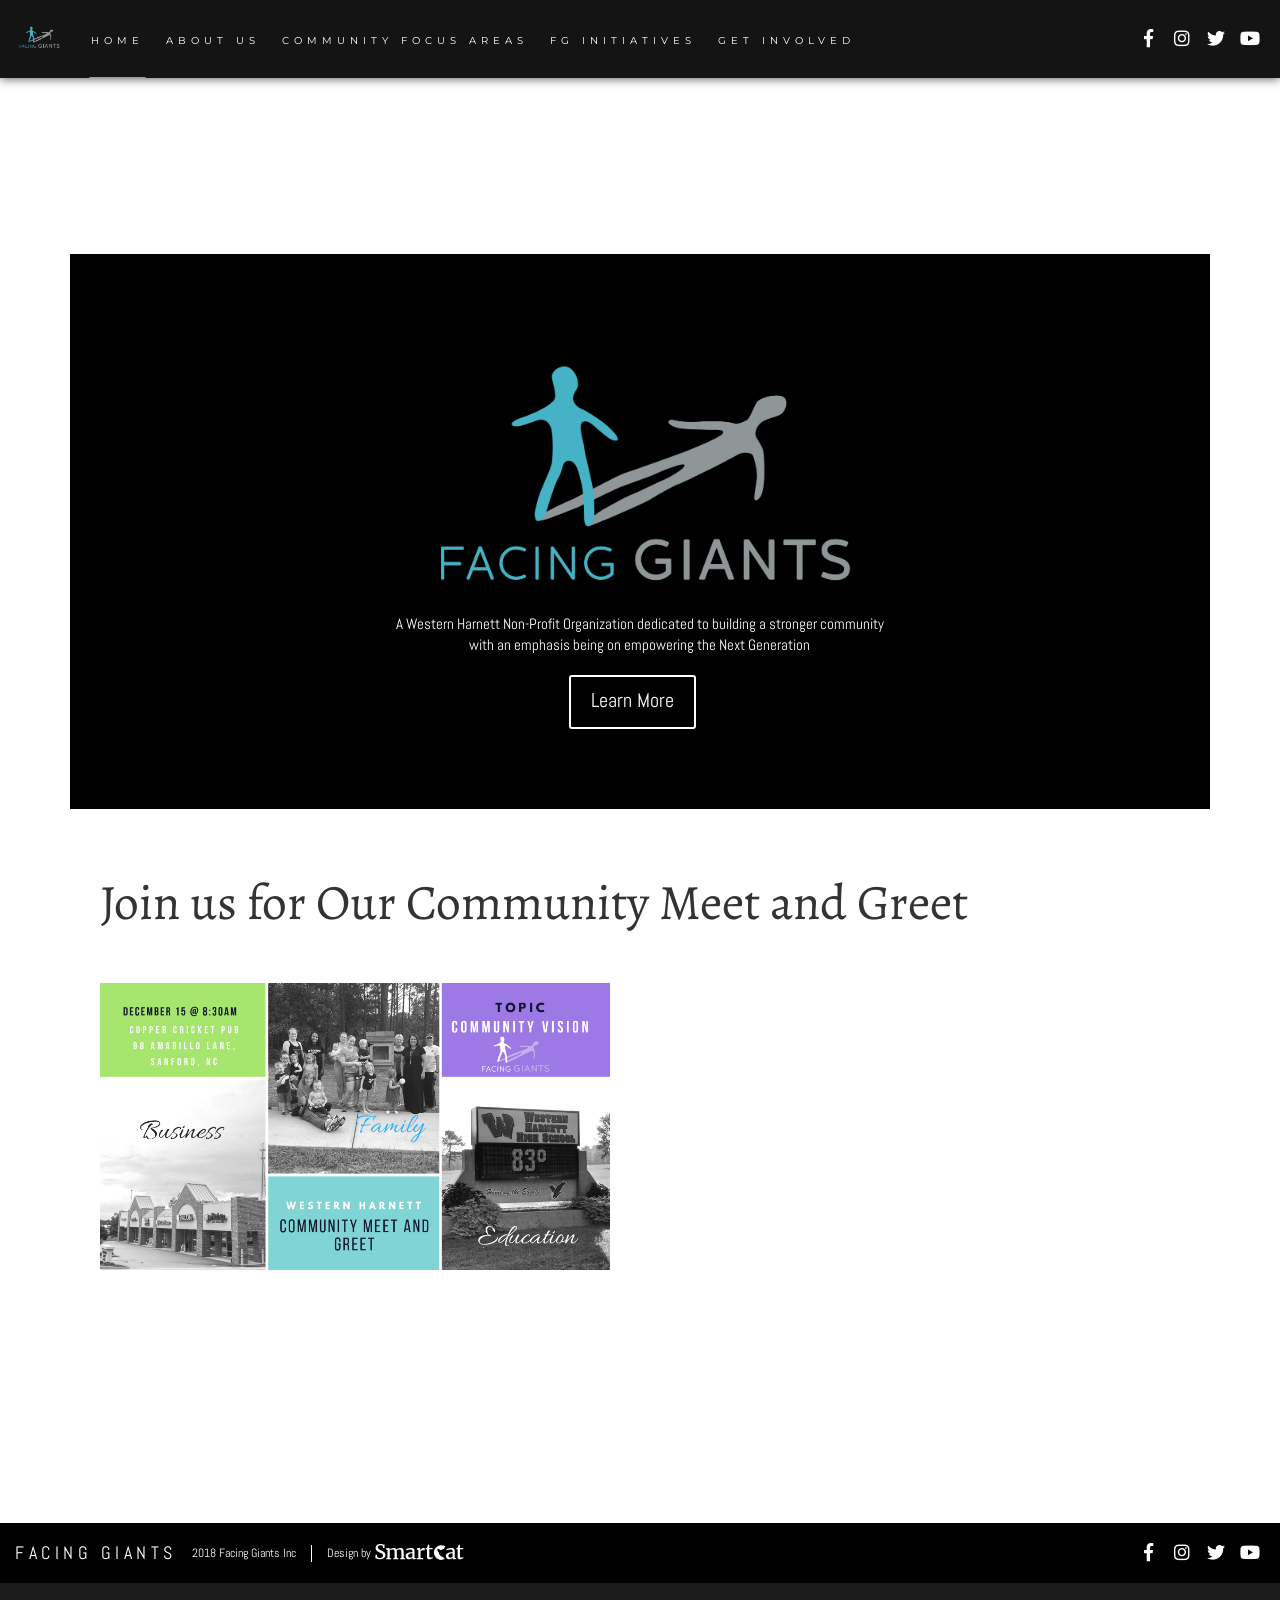
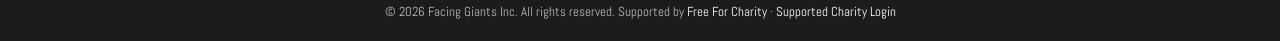
<file: index.html>
<!-- This page is cached by the Hummingbird Performance plugin v3.19.0 - https://wordpress.org/plugins/hummingbird-performance/. --><!DOCTYPE html>

<html lang="en-US">
<head>
<meta charset="utf-8"/>
<meta content="width=device-width, initial-scale=1" name="viewport"/>
<title>| Facing Giants</title>
<style id="et-builder-googlefonts-cached-inline">/* User Agent: Mozilla/5.0 (Unknown; Linux x86_64) AppleWebKit/538.1 (KHTML, like Gecko) Safari/538.1 Daum/4.1 */@font-face {font-family: 'Alegreya';font-style: italic;font-weight: 400;font-display: swap;src: url(wp-content/ffc-local-fonts/gstatic/alegreya-4UaSrEBBsBhlBjvfkSLk3abBFkvpkARTPlbgv6qm.ttf) format('truetype');}@font-face {font-family: 'Alegreya';font-style: italic;font-weight: 500;font-display: swap;src: url(wp-content/ffc-local-fonts/gstatic/alegreya-4UaSrEBBsBhlBjvfkSLk3abBFkvpkARTPlbSv6qm.ttf) format('truetype');}@font-face {font-family: 'Alegreya';font-style: italic;font-weight: 600;font-display: swap;src: url(wp-content/ffc-local-fonts/gstatic/alegreya-4UaSrEBBsBhlBjvfkSLk3abBFkvpkARTPlY-uKqm.ttf) format('truetype');}@font-face {font-family: 'Alegreya';font-style: italic;font-weight: 700;font-display: swap;src: url(wp-content/ffc-local-fonts/gstatic/alegreya-4UaSrEBBsBhlBjvfkSLk3abBFkvpkARTPlYHuKqm.ttf) format('truetype');}@font-face {font-family: 'Alegreya';font-style: italic;font-weight: 800;font-display: swap;src: url(wp-content/ffc-local-fonts/gstatic/alegreya-4UaSrEBBsBhlBjvfkSLk3abBFkvpkARTPlZguKqm.ttf) format('truetype');}@font-face {font-family: 'Alegreya';font-style: italic;font-weight: 900;font-display: swap;src: url(wp-content/ffc-local-fonts/gstatic/alegreya-4UaSrEBBsBhlBjvfkSLk3abBFkvpkARTPlZJuKqm.ttf) format('truetype');}@font-face {font-family: 'Alegreya';font-style: normal;font-weight: 400;font-display: swap;src: url(wp-content/ffc-local-fonts/gstatic/alegreya-4UacrEBBsBhlBjvfkQjt71kZfyBzPgNG9hUI_A.ttf) format('truetype');}@font-face {font-family: 'Alegreya';font-style: normal;font-weight: 500;font-display: swap;src: url(wp-content/ffc-local-fonts/gstatic/alegreya-4UacrEBBsBhlBjvfkQjt71kZfyBzPgNGxBUI_A.ttf) format('truetype');}@font-face {font-family: 'Alegreya';font-style: normal;font-weight: 600;font-display: swap;src: url(wp-content/ffc-local-fonts/gstatic/alegreya-4UacrEBBsBhlBjvfkQjt71kZfyBzPgNGKBII_A.ttf) format('truetype');}@font-face {font-family: 'Alegreya';font-style: normal;font-weight: 700;font-display: swap;src: url(wp-content/ffc-local-fonts/gstatic/alegreya-4UacrEBBsBhlBjvfkQjt71kZfyBzPgNGERII_A.ttf) format('truetype');}@font-face {font-family: 'Alegreya';font-style: normal;font-weight: 800;font-display: swap;src: url(wp-content/ffc-local-fonts/gstatic/alegreya-4UacrEBBsBhlBjvfkQjt71kZfyBzPgNGdhII_A.ttf) format('truetype');}@font-face {font-family: 'Alegreya';font-style: normal;font-weight: 900;font-display: swap;src: url(wp-content/ffc-local-fonts/gstatic/alegreya-4UacrEBBsBhlBjvfkQjt71kZfyBzPgNGXxII_A.ttf) format('truetype');}/* User Agent: Mozilla/5.0 (Windows NT 6.1; WOW64; rv:27.0) Gecko/20100101 Firefox/27.0 */@font-face {font-family: 'Alegreya';font-style: italic;font-weight: 400;font-display: swap;src: url(wp-content/ffc-local-fonts/gstatic/alegreya-4UaSrEBBsBhlBjvfkSLk3abBFkvpkARTPlbgv6ql.woff) format('woff');}@font-face {font-family: 'Alegreya';font-style: italic;font-weight: 500;font-display: swap;src: url(wp-content/ffc-local-fonts/gstatic/alegreya-4UaSrEBBsBhlBjvfkSLk3abBFkvpkARTPlbSv6ql.woff) format('woff');}@font-face {font-family: 'Alegreya';font-style: italic;font-weight: 600;font-display: swap;src: url(wp-content/ffc-local-fonts/gstatic/alegreya-4UaSrEBBsBhlBjvfkSLk3abBFkvpkARTPlY-uKql.woff) format('woff');}@font-face {font-family: 'Alegreya';font-style: italic;font-weight: 700;font-display: swap;src: url(wp-content/ffc-local-fonts/gstatic/alegreya-4UaSrEBBsBhlBjvfkSLk3abBFkvpkARTPlYHuKql.woff) format('woff');}@font-face {font-family: 'Alegreya';font-style: italic;font-weight: 800;font-display: swap;src: url(wp-content/ffc-local-fonts/gstatic/alegreya-4UaSrEBBsBhlBjvfkSLk3abBFkvpkARTPlZguKql.woff) format('woff');}@font-face {font-family: 'Alegreya';font-style: italic;font-weight: 900;font-display: swap;src: url(wp-content/ffc-local-fonts/gstatic/alegreya-4UaSrEBBsBhlBjvfkSLk3abBFkvpkARTPlZJuKql.woff) format('woff');}@font-face {font-family: 'Alegreya';font-style: normal;font-weight: 400;font-display: swap;src: url(wp-content/ffc-local-fonts/gstatic/alegreya-4UacrEBBsBhlBjvfkQjt71kZfyBzPgNG9hUI_w.woff) format('woff');}@font-face {font-family: 'Alegreya';font-style: normal;font-weight: 500;font-display: swap;src: url(wp-content/ffc-local-fonts/gstatic/alegreya-4UacrEBBsBhlBjvfkQjt71kZfyBzPgNGxBUI_w.woff) format('woff');}@font-face {font-family: 'Alegreya';font-style: normal;font-weight: 600;font-display: swap;src: url(wp-content/ffc-local-fonts/gstatic/alegreya-4UacrEBBsBhlBjvfkQjt71kZfyBzPgNGKBII_w.woff) format('woff');}@font-face {font-family: 'Alegreya';font-style: normal;font-weight: 700;font-display: swap;src: url(wp-content/ffc-local-fonts/gstatic/alegreya-4UacrEBBsBhlBjvfkQjt71kZfyBzPgNGERII_w.woff) format('woff');}@font-face {font-family: 'Alegreya';font-style: normal;font-weight: 800;font-display: swap;src: url(wp-content/ffc-local-fonts/gstatic/alegreya-4UacrEBBsBhlBjvfkQjt71kZfyBzPgNGdhII_w.woff) format('woff');}@font-face {font-family: 'Alegreya';font-style: normal;font-weight: 900;font-display: swap;src: url(wp-content/ffc-local-fonts/gstatic/alegreya-4UacrEBBsBhlBjvfkQjt71kZfyBzPgNGXxII_w.woff) format('woff');}/* User Agent: Mozilla/5.0 (Windows NT 6.3; rv:39.0) Gecko/20100101 Firefox/39.0 */@font-face {font-family: 'Alegreya';font-style: italic;font-weight: 400;font-display: swap;src: url(wp-content/ffc-local-fonts/gstatic/alegreya-4UaSrEBBsBhlBjvfkSLk3abBFkvpkARTPlbgv6qj.woff2) format('woff2');}@font-face {font-family: 'Alegreya';font-style: italic;font-weight: 500;font-display: swap;src: url(wp-content/ffc-local-fonts/gstatic/alegreya-4UaSrEBBsBhlBjvfkSLk3abBFkvpkARTPlbSv6qj.woff2) format('woff2');}@font-face {font-family: 'Alegreya';font-style: italic;font-weight: 600;font-display: swap;src: url(wp-content/ffc-local-fonts/gstatic/alegreya-4UaSrEBBsBhlBjvfkSLk3abBFkvpkARTPlY-uKqj.woff2) format('woff2');}@font-face {font-family: 'Alegreya';font-style: italic;font-weight: 700;font-display: swap;src: url(wp-content/ffc-local-fonts/gstatic/alegreya-4UaSrEBBsBhlBjvfkSLk3abBFkvpkARTPlYHuKqj.woff2) format('woff2');}@font-face {font-family: 'Alegreya';font-style: italic;font-weight: 800;font-display: swap;src: url(wp-content/ffc-local-fonts/gstatic/alegreya-4UaSrEBBsBhlBjvfkSLk3abBFkvpkARTPlZguKqj.woff2) format('woff2');}@font-face {font-family: 'Alegreya';font-style: italic;font-weight: 900;font-display: swap;src: url(wp-content/ffc-local-fonts/gstatic/alegreya-4UaSrEBBsBhlBjvfkSLk3abBFkvpkARTPlZJuKqj.woff2) format('woff2');}@font-face {font-family: 'Alegreya';font-style: normal;font-weight: 400;font-display: swap;src: url(wp-content/ffc-local-fonts/gstatic/alegreya-4UacrEBBsBhlBjvfkQjt71kZfyBzPgNG9hUI-Q.woff2) format('woff2');}@font-face {font-family: 'Alegreya';font-style: normal;font-weight: 500;font-display: swap;src: url(wp-content/ffc-local-fonts/gstatic/alegreya-4UacrEBBsBhlBjvfkQjt71kZfyBzPgNGxBUI-Q.woff2) format('woff2');}@font-face {font-family: 'Alegreya';font-style: normal;font-weight: 600;font-display: swap;src: url(wp-content/ffc-local-fonts/gstatic/alegreya-4UacrEBBsBhlBjvfkQjt71kZfyBzPgNGKBII-Q.woff2) format('woff2');}@font-face {font-family: 'Alegreya';font-style: normal;font-weight: 700;font-display: swap;src: url(wp-content/ffc-local-fonts/gstatic/alegreya-4UacrEBBsBhlBjvfkQjt71kZfyBzPgNGERII-Q.woff2) format('woff2');}@font-face {font-family: 'Alegreya';font-style: normal;font-weight: 800;font-display: swap;src: url(wp-content/ffc-local-fonts/gstatic/alegreya-4UacrEBBsBhlBjvfkQjt71kZfyBzPgNGdhII-Q.woff2) format('woff2');}@font-face {font-family: 'Alegreya';font-style: normal;font-weight: 900;font-display: swap;src: url(wp-content/ffc-local-fonts/gstatic/alegreya-4UacrEBBsBhlBjvfkQjt71kZfyBzPgNGXxII-Q.woff2) format('woff2');}</style><meta content="max-image-preview:large" name="robots">
<!-- Global -->
<style>



        .sc_team_single_member .sc_single_side .social span {

            background: #1f7dcf;

        }



    </style>
<!-- Grid -->
<style>



        .grid#sc_our_team .sc_team_member .sc_team_member_name,

        .grid#sc_our_team .sc_team_member .sc_team_member_jobtitle {

            background: #1f7dcf;

        }



        .grid#sc_our_team .sc_team_member {

            padding: 5px !important;

        }



    </style>
<!-- Grid Circles -->
<style>



        .grid_circles#sc_our_team .sc_team_member .sc_team_member_jobtitle,

        .grid_circles#sc_our_team .sc_team_member .sc_team_member_name {

            background: #1f7dcf;

        }



        .grid_circles#sc_our_team .sc_team_member {

            margin: 5px;

        }



    </style>
<!-- Grid Circles 2 -->
<style>



        .grid_circles2#sc_our_team .sc_team_member {

            margin: 5px;

        }



    </style>
<link href="wp-content/plugins/our-team-enhanced/assets/css/common__q=ver=4.4.2.css" id="ots-common-css" media="all" rel="stylesheet"/>
<style id="wp-emoji-styles-inline-css">

	img.wp-smiley, img.emoji {
		display: inline !important;
		border: none !important;
		box-shadow: none !important;
		height: 1em !important;
		width: 1em !important;
		margin: 0 0.07em !important;
		vertical-align: -0.1em !important;
		background: none !important;
		padding: 0 !important;
	}
/*# sourceURL=wp-emoji-styles-inline-css */
</style>
<style id="wp-block-library-inline-css">
:root{--wp-block-synced-color:#7a00df;--wp-block-synced-color--rgb:122,0,223;--wp-bound-block-color:var(--wp-block-synced-color);--wp-editor-canvas-background:#ddd;--wp-admin-theme-color:#007cba;--wp-admin-theme-color--rgb:0,124,186;--wp-admin-theme-color-darker-10:#006ba1;--wp-admin-theme-color-darker-10--rgb:0,107,160.5;--wp-admin-theme-color-darker-20:#005a87;--wp-admin-theme-color-darker-20--rgb:0,90,135;--wp-admin-border-width-focus:2px}@media (min-resolution:192dpi){:root{--wp-admin-border-width-focus:1.5px}}.wp-element-button{cursor:pointer}:root .has-very-light-gray-background-color{background-color:#eee}:root .has-very-dark-gray-background-color{background-color:#313131}:root .has-very-light-gray-color{color:#eee}:root .has-very-dark-gray-color{color:#313131}:root .has-vivid-green-cyan-to-vivid-cyan-blue-gradient-background{background:linear-gradient(135deg,#00d084,#0693e3)}:root .has-purple-crush-gradient-background{background:linear-gradient(135deg,#34e2e4,#4721fb 50%,#ab1dfe)}:root .has-hazy-dawn-gradient-background{background:linear-gradient(135deg,#faaca8,#dad0ec)}:root .has-subdued-olive-gradient-background{background:linear-gradient(135deg,#fafae1,#67a671)}:root .has-atomic-cream-gradient-background{background:linear-gradient(135deg,#fdd79a,#004a59)}:root .has-nightshade-gradient-background{background:linear-gradient(135deg,#330968,#31cdcf)}:root .has-midnight-gradient-background{background:linear-gradient(135deg,#020381,#2874fc)}:root{--wp--preset--font-size--normal:16px;--wp--preset--font-size--huge:42px}.has-regular-font-size{font-size:1em}.has-larger-font-size{font-size:2.625em}.has-normal-font-size{font-size:var(--wp--preset--font-size--normal)}.has-huge-font-size{font-size:var(--wp--preset--font-size--huge)}:root .has-text-align-center{text-align:center}:root .has-text-align-left{text-align:left}:root .has-text-align-right{text-align:right}.has-fit-text{white-space:nowrap!important}#end-resizable-editor-section{display:none}.aligncenter{clear:both}.items-justified-left{justify-content:flex-start}.items-justified-center{justify-content:center}.items-justified-right{justify-content:flex-end}.items-justified-space-between{justify-content:space-between}.screen-reader-text{word-wrap:normal!important;border:0;clip-path:inset(50%);height:1px;margin:-1px;overflow:hidden;padding:0;position:absolute;width:1px}.screen-reader-text:focus{background-color:#ddd;clip-path:none;color:#444;display:block;font-size:1em;height:auto;left:5px;line-height:normal;padding:15px 23px 14px;text-decoration:none;top:5px;width:auto;z-index:100000}html :where(.has-border-color){border-style:solid}html :where([style*=border-color]){border-style:solid}html :where([style*=border-top-color]){border-top-style:solid}html :where([style*=border-right-color]){border-right-style:solid}html :where([style*=border-bottom-color]){border-bottom-style:solid}html :where([style*=border-left-color]){border-left-style:solid}html :where([style*=border-width]){border-style:solid}html :where([style*=border-top-width]){border-top-style:solid}html :where([style*=border-right-width]){border-right-style:solid}html :where([style*=border-bottom-width]){border-bottom-style:solid}html :where([style*=border-left-width]){border-left-style:solid}html :where(img[class*=wp-image-]){height:auto;max-width:100%}:where(figure){margin:0 0 1em}html :where(.is-position-sticky){--wp-admin--admin-bar--position-offset:var(--wp-admin--admin-bar--height,0px)}@media screen and (max-width:600px){html :where(.is-position-sticky){--wp-admin--admin-bar--position-offset:0px}}

/*# sourceURL=/wp-includes/css/dist/block-library/common.min.css */
</style>
<style id="classic-theme-styles-inline-css">
/*! This file is auto-generated */
.wp-block-button__link{color:#fff;background-color:#32373c;border-radius:9999px;box-shadow:none;text-decoration:none;padding:calc(.667em + 2px) calc(1.333em + 2px);font-size:1.125em}.wp-block-file__button{background:#32373c;color:#fff;text-decoration:none}
/*# sourceURL=/wp-includes/css/classic-themes.min.css */
</style>
<link href="wp-content/uploads/hummingbird-assets/b322a1bfef417209ba022cc4a2e2a35f.css" id="wc-blocks-style-css" media="all" rel="stylesheet"/>
<style id="global-styles-inline-css">
:root{--wp--preset--aspect-ratio--square: 1;--wp--preset--aspect-ratio--4-3: 4/3;--wp--preset--aspect-ratio--3-4: 3/4;--wp--preset--aspect-ratio--3-2: 3/2;--wp--preset--aspect-ratio--2-3: 2/3;--wp--preset--aspect-ratio--16-9: 16/9;--wp--preset--aspect-ratio--9-16: 9/16;--wp--preset--color--black: #000000;--wp--preset--color--cyan-bluish-gray: #abb8c3;--wp--preset--color--white: #ffffff;--wp--preset--color--pale-pink: #f78da7;--wp--preset--color--vivid-red: #cf2e2e;--wp--preset--color--luminous-vivid-orange: #ff6900;--wp--preset--color--luminous-vivid-amber: #fcb900;--wp--preset--color--light-green-cyan: #7bdcb5;--wp--preset--color--vivid-green-cyan: #00d084;--wp--preset--color--pale-cyan-blue: #8ed1fc;--wp--preset--color--vivid-cyan-blue: #0693e3;--wp--preset--color--vivid-purple: #9b51e0;--wp--preset--gradient--vivid-cyan-blue-to-vivid-purple: linear-gradient(135deg,rgb(6,147,227) 0%,rgb(155,81,224) 100%);--wp--preset--gradient--light-green-cyan-to-vivid-green-cyan: linear-gradient(135deg,rgb(122,220,180) 0%,rgb(0,208,130) 100%);--wp--preset--gradient--luminous-vivid-amber-to-luminous-vivid-orange: linear-gradient(135deg,rgb(252,185,0) 0%,rgb(255,105,0) 100%);--wp--preset--gradient--luminous-vivid-orange-to-vivid-red: linear-gradient(135deg,rgb(255,105,0) 0%,rgb(207,46,46) 100%);--wp--preset--gradient--very-light-gray-to-cyan-bluish-gray: linear-gradient(135deg,rgb(238,238,238) 0%,rgb(169,184,195) 100%);--wp--preset--gradient--cool-to-warm-spectrum: linear-gradient(135deg,rgb(74,234,220) 0%,rgb(151,120,209) 20%,rgb(207,42,186) 40%,rgb(238,44,130) 60%,rgb(251,105,98) 80%,rgb(254,248,76) 100%);--wp--preset--gradient--blush-light-purple: linear-gradient(135deg,rgb(255,206,236) 0%,rgb(152,150,240) 100%);--wp--preset--gradient--blush-bordeaux: linear-gradient(135deg,rgb(254,205,165) 0%,rgb(254,45,45) 50%,rgb(107,0,62) 100%);--wp--preset--gradient--luminous-dusk: linear-gradient(135deg,rgb(255,203,112) 0%,rgb(199,81,192) 50%,rgb(65,88,208) 100%);--wp--preset--gradient--pale-ocean: linear-gradient(135deg,rgb(255,245,203) 0%,rgb(182,227,212) 50%,rgb(51,167,181) 100%);--wp--preset--gradient--electric-grass: linear-gradient(135deg,rgb(202,248,128) 0%,rgb(113,206,126) 100%);--wp--preset--gradient--midnight: linear-gradient(135deg,rgb(2,3,129) 0%,rgb(40,116,252) 100%);--wp--preset--font-size--small: 13px;--wp--preset--font-size--medium: 20px;--wp--preset--font-size--large: 36px;--wp--preset--font-size--x-large: 42px;--wp--preset--spacing--20: 0.44rem;--wp--preset--spacing--30: 0.67rem;--wp--preset--spacing--40: 1rem;--wp--preset--spacing--50: 1.5rem;--wp--preset--spacing--60: 2.25rem;--wp--preset--spacing--70: 3.38rem;--wp--preset--spacing--80: 5.06rem;--wp--preset--shadow--natural: 6px 6px 9px rgba(0, 0, 0, 0.2);--wp--preset--shadow--deep: 12px 12px 50px rgba(0, 0, 0, 0.4);--wp--preset--shadow--sharp: 6px 6px 0px rgba(0, 0, 0, 0.2);--wp--preset--shadow--outlined: 6px 6px 0px -3px rgb(255, 255, 255), 6px 6px rgb(0, 0, 0);--wp--preset--shadow--crisp: 6px 6px 0px rgb(0, 0, 0);}:where(body) { margin: 0; }:where(.is-layout-flex){gap: 0.5em;}:where(.is-layout-grid){gap: 0.5em;}body .is-layout-flex{display: flex;}.is-layout-flex{flex-wrap: wrap;align-items: center;}.is-layout-flex > :is(*, div){margin: 0;}body .is-layout-grid{display: grid;}.is-layout-grid > :is(*, div){margin: 0;}body{padding-top: 0px;padding-right: 0px;padding-bottom: 0px;padding-left: 0px;}:root :where(.wp-element-button, .wp-block-button__link){background-color: #32373c;border-width: 0;color: #fff;font-family: inherit;font-size: inherit;font-style: inherit;font-weight: inherit;letter-spacing: inherit;line-height: inherit;padding-top: calc(0.667em + 2px);padding-right: calc(1.333em + 2px);padding-bottom: calc(0.667em + 2px);padding-left: calc(1.333em + 2px);text-decoration: none;text-transform: inherit;}.has-black-color{color: var(--wp--preset--color--black) !important;}.has-cyan-bluish-gray-color{color: var(--wp--preset--color--cyan-bluish-gray) !important;}.has-white-color{color: var(--wp--preset--color--white) !important;}.has-pale-pink-color{color: var(--wp--preset--color--pale-pink) !important;}.has-vivid-red-color{color: var(--wp--preset--color--vivid-red) !important;}.has-luminous-vivid-orange-color{color: var(--wp--preset--color--luminous-vivid-orange) !important;}.has-luminous-vivid-amber-color{color: var(--wp--preset--color--luminous-vivid-amber) !important;}.has-light-green-cyan-color{color: var(--wp--preset--color--light-green-cyan) !important;}.has-vivid-green-cyan-color{color: var(--wp--preset--color--vivid-green-cyan) !important;}.has-pale-cyan-blue-color{color: var(--wp--preset--color--pale-cyan-blue) !important;}.has-vivid-cyan-blue-color{color: var(--wp--preset--color--vivid-cyan-blue) !important;}.has-vivid-purple-color{color: var(--wp--preset--color--vivid-purple) !important;}.has-black-background-color{background-color: var(--wp--preset--color--black) !important;}.has-cyan-bluish-gray-background-color{background-color: var(--wp--preset--color--cyan-bluish-gray) !important;}.has-white-background-color{background-color: var(--wp--preset--color--white) !important;}.has-pale-pink-background-color{background-color: var(--wp--preset--color--pale-pink) !important;}.has-vivid-red-background-color{background-color: var(--wp--preset--color--vivid-red) !important;}.has-luminous-vivid-orange-background-color{background-color: var(--wp--preset--color--luminous-vivid-orange) !important;}.has-luminous-vivid-amber-background-color{background-color: var(--wp--preset--color--luminous-vivid-amber) !important;}.has-light-green-cyan-background-color{background-color: var(--wp--preset--color--light-green-cyan) !important;}.has-vivid-green-cyan-background-color{background-color: var(--wp--preset--color--vivid-green-cyan) !important;}.has-pale-cyan-blue-background-color{background-color: var(--wp--preset--color--pale-cyan-blue) !important;}.has-vivid-cyan-blue-background-color{background-color: var(--wp--preset--color--vivid-cyan-blue) !important;}.has-vivid-purple-background-color{background-color: var(--wp--preset--color--vivid-purple) !important;}.has-black-border-color{border-color: var(--wp--preset--color--black) !important;}.has-cyan-bluish-gray-border-color{border-color: var(--wp--preset--color--cyan-bluish-gray) !important;}.has-white-border-color{border-color: var(--wp--preset--color--white) !important;}.has-pale-pink-border-color{border-color: var(--wp--preset--color--pale-pink) !important;}.has-vivid-red-border-color{border-color: var(--wp--preset--color--vivid-red) !important;}.has-luminous-vivid-orange-border-color{border-color: var(--wp--preset--color--luminous-vivid-orange) !important;}.has-luminous-vivid-amber-border-color{border-color: var(--wp--preset--color--luminous-vivid-amber) !important;}.has-light-green-cyan-border-color{border-color: var(--wp--preset--color--light-green-cyan) !important;}.has-vivid-green-cyan-border-color{border-color: var(--wp--preset--color--vivid-green-cyan) !important;}.has-pale-cyan-blue-border-color{border-color: var(--wp--preset--color--pale-cyan-blue) !important;}.has-vivid-cyan-blue-border-color{border-color: var(--wp--preset--color--vivid-cyan-blue) !important;}.has-vivid-purple-border-color{border-color: var(--wp--preset--color--vivid-purple) !important;}.has-vivid-cyan-blue-to-vivid-purple-gradient-background{background: var(--wp--preset--gradient--vivid-cyan-blue-to-vivid-purple) !important;}.has-light-green-cyan-to-vivid-green-cyan-gradient-background{background: var(--wp--preset--gradient--light-green-cyan-to-vivid-green-cyan) !important;}.has-luminous-vivid-amber-to-luminous-vivid-orange-gradient-background{background: var(--wp--preset--gradient--luminous-vivid-amber-to-luminous-vivid-orange) !important;}.has-luminous-vivid-orange-to-vivid-red-gradient-background{background: var(--wp--preset--gradient--luminous-vivid-orange-to-vivid-red) !important;}.has-very-light-gray-to-cyan-bluish-gray-gradient-background{background: var(--wp--preset--gradient--very-light-gray-to-cyan-bluish-gray) !important;}.has-cool-to-warm-spectrum-gradient-background{background: var(--wp--preset--gradient--cool-to-warm-spectrum) !important;}.has-blush-light-purple-gradient-background{background: var(--wp--preset--gradient--blush-light-purple) !important;}.has-blush-bordeaux-gradient-background{background: var(--wp--preset--gradient--blush-bordeaux) !important;}.has-luminous-dusk-gradient-background{background: var(--wp--preset--gradient--luminous-dusk) !important;}.has-pale-ocean-gradient-background{background: var(--wp--preset--gradient--pale-ocean) !important;}.has-electric-grass-gradient-background{background: var(--wp--preset--gradient--electric-grass) !important;}.has-midnight-gradient-background{background: var(--wp--preset--gradient--midnight) !important;}.has-small-font-size{font-size: var(--wp--preset--font-size--small) !important;}.has-medium-font-size{font-size: var(--wp--preset--font-size--medium) !important;}.has-large-font-size{font-size: var(--wp--preset--font-size--large) !important;}.has-x-large-font-size{font-size: var(--wp--preset--font-size--x-large) !important;}
/*# sourceURL=global-styles-inline-css */
</style>
<link href="wp-content/plugins/contact-form-7/includes/css/styles__q=ver=6.1.6.css" id="contact-form-7-css" media="all" rel="stylesheet"/>
<link href="wp-content/plugins/drawit/css/drawit.min__q=ver=1.1.3.css" id="drawit-css-css" media="all" rel="stylesheet"/>
<link href="wp-content/plugins/woocommerce/assets/css/woocommerce-layout__q=ver=10.9.4.css" id="woocommerce-layout-css" media="all" rel="stylesheet"/>
<style id="woocommerce-inline-inline-css">
.woocommerce form .form-row .required { visibility: visible; }
/*# sourceURL=woocommerce-inline-inline-css */
</style>
<link href="wp-content/uploads/hummingbird-assets/5a2feda824a529aeca941ef6ead993bc.css" id="wpsc-style-css" media="all" rel="stylesheet"/>
<link href="wp-content/plugins/wp-event-calender/css/style__q=ver=7.0.css" id="event-calender-wordpress-css-css" media="all" rel="stylesheet"/>
<link href="wp-content/plugins/our-team-enhanced/assets/css/widgets__q=ver=4.4.2.css" id="ots-widget-css" media="all" rel="stylesheet"/>
<link href="wp-content/themes/buildr/style__q=ver=7.0.css" id="buildr-style-css" media="all" rel="stylesheet"/>
<link href="wp-content/ffc-local-fonts/montserrat-300-300italic-regular-italic.css" media="all" rel="stylesheet"/>
<link href="wp-content/themes/buildr/assets/lib/bootstrap/bootstrap.min__q=ver=1.3.2.css" id="bootstrap-css" media="all" rel="stylesheet"/>
<link href="wp-content/themes/buildr/assets/lib/font-awesome/fontawesome-all.min__q=ver=1.3.2.css" id="font-awesome-5-css" media="all" rel="stylesheet"/>
<link href="wp-content/themes/buildr/assets/lib/animate/animate__q=ver=1.3.2.css" id="animate-css" media="all" rel="stylesheet"/>
<link href="wp-content/themes/buildr/assets/css/util__q=ver=1.3.2.css" id="buildr-util-css" media="all" rel="stylesheet"/>
<link href="wp-content/themes/buildr/assets/css/buildr__q=ver=1.3.2.css" id="buildr-css" media="all" rel="stylesheet"/>
<link href="wp-content/themes/buildr/assets/css/buildr-woocommerce__q=ver=1.3.2.css" id="buildr-wc-css" media="all" rel="stylesheet"/>
<link href="wp-content/themes/buildr/woocommerce__q=ver=7.0.css" id="buildr-woocommerce-style-css" media="all" rel="stylesheet"/>
<style id="buildr-woocommerce-style-inline-css">
@font-face {
        font-family: "star";
        
        src: url(wp-content/plugins/woocommerce/assets/fonts/star.woff) format("woff"),
            url(wp-content/plugins/woocommerce/assets/fonts/star.ttf) format("truetype"),
            url(wp-content/plugins/woocommerce/assets/fonts/star.svg) format("svg");
        font-weight: normal;
        font-style: normal;
    }
/*# sourceURL=buildr-woocommerce-style-inline-css */
</style>
<link href="wp-content/plugins/buildr-features/assets/lib/slick/slick__q=ver=1.3.0.css" id="slick-css" media="all" rel="stylesheet"/>
<link href="wp-content/plugins/buildr-features/assets/css/common__q=ver=1.3.0.css" id="buildr-features-common-css" media="all" rel="stylesheet"/>
<style id="divi-builder-style-inline-inline-css">
#wp-admin-bar-et-use-visual-builder a:before{font-family:ETmodules!important;content:"\e625";font-size:30px!important;width:28px;margin-top:-3px;color:#974df3!important}#wp-admin-bar-et-use-visual-builder:hover a:before{color:#fff!important}#wp-admin-bar-et-use-visual-builder:hover a,#wp-admin-bar-et-use-visual-builder a:hover{transition:background-color .5s ease;-webkit-transition:background-color .5s ease;-moz-transition:background-color .5s ease;background-color:#7e3bd0!important;color:#fff!important}* html .clearfix,:first-child+html .clearfix{zoom:1}.iphone .et_pb_section_video_bg video::-webkit-media-controls-start-playback-button{display:none!important;-webkit-appearance:none}.et_mobile_device .et_pb_section_parallax .et_pb_parallax_css{background-attachment:scroll}.et-social-facebook a.icon:before{content:"\e093"}.et-social-twitter a.icon:before{content:"\e094"}.et-social-google-plus a.icon:before{content:"\e096"}.et-social-instagram a.icon:before{content:"\e09a"}.et-social-rss a.icon:before{content:"\e09e"}.ai1ec-single-event:after{content:" ";display:table;clear:both}.evcal_event_details .evcal_evdata_cell .eventon_details_shading_bot.eventon_details_shading_bot{z-index:3}.wp-block-divi-layout{margin-bottom:1em}#et-boc .et-l{text-shadow:none}#et-boc .et-l .hentry,#et-boc .et-l a,#et-boc .et-l a:active,#et-boc .et-l blockquote,#et-boc .et-l div,#et-boc .et-l em,#et-boc .et-l form,#et-boc .et-l h1,#et-boc .et-l h2,#et-boc .et-l h3,#et-boc .et-l h4,#et-boc .et-l h5,#et-boc .et-l h6,#et-boc .et-l hr,#et-boc .et-l iframe,#et-boc .et-l img,#et-boc .et-l input,#et-boc .et-l label,#et-boc .et-l li,#et-boc .et-l object,#et-boc .et-l ol,#et-boc .et-l p,#et-boc .et-l span,#et-boc .et-l strong,#et-boc .et-l textarea,#et-boc .et-l ul,#et-boc .et-l video{text-align:inherit;margin:0;padding:0;border:none;outline:0;vertical-align:baseline;background:transparent;letter-spacing:normal;color:inherit;box-shadow:none;-webkit-box-shadow:none;-moz-box-shadow:none;text-shadow:inherit;border-radius:0;-moz-border-radius:0;-webkit-border-radius:0;transition:none}#et-boc .et-l h1,#et-boc .et-l h2,#et-boc .et-l h3,#et-boc .et-l h4,#et-boc .et-l h5,#et-boc .et-l h6{line-height:1em;padding-bottom:10px;font-weight:500;text-transform:none;font-style:normal}#et-boc .et-l ol,#et-boc .et-l ul{list-style:none;text-align:inherit}#et-boc .et-l ol li,#et-boc .et-l ul li{padding-left:0;background:none;margin-left:0}#et-boc .et-l blockquote{quotes:none}#et-boc .et-l blockquote:after,#et-boc .et-l blockquote:before{content:"";content:none}#et-boc .et-l :focus{outline:0}#et-boc .et-l article,#et-boc .et-l aside,#et-boc .et-l footer,#et-boc .et-l header,#et-boc .et-l hgroup,#et-boc .et-l nav,#et-boc .et-l section{display:block}#et-boc .et-l input[type=email],#et-boc .et-l input[type=number],#et-boc .et-l input[type=password],#et-boc .et-l input[type=text]{height:49px}#et-boc .et-l a{text-decoration:none!important}#et-boc .et-l p{padding-bottom:1em;color:inherit!important}#et-boc .et-l p:last-of-type{padding-bottom:0}#et-boc .et-l img{max-width:100%;height:auto}#et-boc .et-l embed,#et-boc .et-l iframe,#et-boc .et-l object,#et-boc .et-l video{max-width:100%}.et-db #et-boc .et-l .et_pb_widget_area .enigma_sidebar_widget #searchform .input-group-btn,.et-db #et-boc .et-l .et_pb_widget_area .widget_search .large-2,.et-db #et-boc .et-l .et_pb_widget_area .widget_search .small-2,.et-db #et-boc .et-l .et_pb_widget_area .widget_search>form>.input-group>span.input-group-btn{position:absolute;top:0;right:0;z-index:5;width:80px}.et-db #et-boc .et-l .et_pb_module a{color:#2ea3f2}.et-db #et-boc .et-l .et_pb_module .sticky h2,.et-db #et-boc .et-l .et_pb_module h2 a{color:inherit!important}.et-db #et-boc .et-l .et_pb_module input{margin:0}.et-db #et-boc .et-l .et_pb_module .post-meta{position:relative}.et-db #et-boc .et-l .et_pb_bg_layout_dark a{color:#fff}.et-db #et-boc .et-l .et-pb-slider-arrows a:before,.et-db #et-boc .et-l .et_pb_video_play:before,.et-db #et-boc .et-l ul.et_pb_member_social_links a:before{color:inherit}.et-db #et-boc .et-l ul.et_pb_social_media_follow .et_pb_social_icon a.icon{top:auto;position:relative}.et-db #et-boc .et-l .clearfix{clear:none;display:inline;display:initial}.et-db #et-boc .et-l address.clearfix,.et-db #et-boc .et-l article.clearfix,.et-db #et-boc .et-l aside.clearfix,.et-db #et-boc .et-l blockquote.clearfix,.et-db #et-boc .et-l canvas.clearfix,.et-db #et-boc .et-l dd.clearfix,.et-db #et-boc .et-l div.clearfix,.et-db #et-boc .et-l dl.clearfix,.et-db #et-boc .et-l fieldset.clearfix,.et-db #et-boc .et-l figcaption.clearfix,.et-db #et-boc .et-l figure.clearfix,.et-db #et-boc .et-l footer.clearfix,.et-db #et-boc .et-l form.clearfix,.et-db #et-boc .et-l h1.clearfix,.et-db #et-boc .et-l h2.clearfix,.et-db #et-boc .et-l h3.clearfix,.et-db #et-boc .et-l h4.clearfix,.et-db #et-boc .et-l h5.clearfix,.et-db #et-boc .et-l h6.clearfix,.et-db #et-boc .et-l header.clearfix,.et-db #et-boc .et-l hgroup.clearfix,.et-db #et-boc .et-l hr.clearfix,.et-db #et-boc .et-l main.clearfix,.et-db #et-boc .et-l nav.clearfix,.et-db #et-boc .et-l noscript.clearfix,.et-db #et-boc .et-l ol.clearfix,.et-db #et-boc .et-l output.clearfix,.et-db #et-boc .et-l p.clearfix,.et-db #et-boc .et-l pre.clearfix,.et-db #et-boc .et-l section.clearfix,.et-db #et-boc .et-l table.clearfix,.et-db #et-boc .et-l tfoot.clearfix,.et-db #et-boc .et-l ul.clearfix,.et-db #et-boc .et-l video.clearfix{display:block}.et-db #et-boc .et-l .et_main_video_container *,.et-db #et-boc .et-l .et_pb_slide_video *,.et-db #et-boc .et-l .et_pb_video_box *{height:auto}.et-db #et-boc .et-l .et_main_video_container iframe,.et-db #et-boc .et-l .et_pb_slide_video iframe,.et-db #et-boc .et-l .et_pb_video_box iframe{height:100%}.et-db #et-boc .et-l .et_pb_module ul{overflow:visible}.et-db #et-boc .et-l .et_pb_module ol,.et-db #et-boc .et-l .et_pb_module ul,ol .et-db #et-boc .et-l .et_pb_module,ul .et-db #et-boc .et-l .et_pb_module{background:transparent}.et-db #et-boc .et-l .et_pb_module h3{display:block!important}.et-db #et-boc .et-l .et_pb_module img{max-width:100%;margin:0;border:none;padding:0;background:none;border-radius:0}.et-db #et-boc .et-l .et_pb_module img:hover{opacity:1;box-shadow:none}.et-db #et-boc .et-l .et_pb_module a:not(.wc-forward),.et-db #et-boc .et-l .et_pb_module h1 a,.et-db #et-boc .et-l .et_pb_module h2 a,.et-db #et-boc .et-l .et_pb_module h3 a,.et-db #et-boc .et-l .et_pb_module h4 a,.et-db #et-boc .et-l .et_pb_module h5 a,.et-db #et-boc .et-l .et_pb_module h6 a{line-height:1em;padding-bottom:10px;font-weight:500;text-transform:none;font-style:normal}.et-db #et-boc .et-l .et_pb_module .entry-featured-image-url{padding-bottom:0}.et-db #et-boc .et-l .et_pb_module blockquote{margin:20px 0 30px;padding-left:20px;border-left:5px solid;border-color:#2ea3f2;font-style:normal}.et-db #et-boc .et-l .et_pb_module input[type=radio]{margin-right:7px}.et-db #et-boc .et-l .et_pb_module input.text:not(.qty),.et-db #et-boc .et-l .et_pb_module input.title,.et-db #et-boc .et-l .et_pb_module input[type=email],.et-db #et-boc .et-l .et_pb_module input[type=password],.et-db #et-boc .et-l .et_pb_module input[type=tel],.et-db #et-boc .et-l .et_pb_module input[type=text],.et-db #et-boc .et-l .et_pb_module input select,.et-db #et-boc .et-l .et_pb_module input textarea{border:1px solid #bbb;color:#4e4e4e;padding:5px 10px;height:auto;width:auto}.et-db #et-boc .et-l .et_pb_module #email{width:100%}.et-db #et-boc .et-l .et-pb-slider-arrows a{color:inherit}.et-db #et-boc .et-l .et_pb_post .post-meta a{color:inherit!important}.et-db #et-boc .et-l .et_pb_counter_amount_number{letter-spacing:inherit;text-decoration:inherit}.et-db #et-boc .et-l .et_pb_blurb img{width:inherit}.et-db #et-boc .et-l .comment-content *,.et-db #et-boc .et-l .et_pb_blurb_container,.et-db #et-boc .et-l .et_pb_blurb_container *,.et-db #et-boc .et-l .et_pb_blurb_content,.et-db #et-boc .et-l .et_pb_newsletter_button_text,.et-db #et-boc .et-l .et_pb_newsletter_description *,.et-db #et-boc .et-l .et_pb_promo_description,.et-db #et-boc .et-l .et_pb_promo_description *{letter-spacing:inherit}.et-db #et-boc .et-l .et_pb_image img{width:inherit}.et-db #et-boc .et-l .et_pb_image a{line-height:0;padding-bottom:0}.et-db #et-boc .et-l .et_pb_newsletter_description{letter-spacing:inherit}.et-db #et-boc .et-l .et_pb_newsletter_form p input{background-color:#fff!important;width:100%!important}.et-db #et-boc .et-l .et_pb_text *{letter-spacing:inherit}.et-db #et-boc .et-l .et-db .et_pb_section{background-color:transparent}.et-db #et-boc .et-l .et_pb_section *{-webkit-font-smoothing:antialiased}.et-db #et-boc .et-l .pagination{width:100%;clear:both}.et-db #et-boc .et-l .pagination:after,.et-db #et-boc .et-l .pagination:before{visibility:hidden}.et-db #et-boc .et-l .pagination a{width:auto;border:none;background:transparent}.et-db #et-boc .et-l .wp-pagenavi{text-align:right;border-top:1px solid #e2e2e2;padding-top:13px;clear:both;margin-bottom:30px}.et-db #et-boc .et-l .wp-pagenavi a,.et-db #et-boc .et-l .wp-pagenavi span{color:#666;margin:0 5px;text-decoration:none;font-size:14px!important;font-weight:400!important;border:none!important}.et-db #et-boc .et-l .wp-pagenavi .nextpostslink,.et-db #et-boc .et-l .wp-pagenavi .previouspostslink{color:#999!important}.et-db #et-boc .et-l .wp-pagenavi a:hover,.et-db #et-boc .et-l .wp-pagenavi span.current{color:#82c0c7!important}.et-db #et-boc .et-l .nav-previous{float:left}.et-db #et-boc .et-l .nav-next{float:right}.et-db #et-boc .et-l article .et_pb_text_color_light,.et-db #et-boc .et-l article .et_pb_text_color_light a,.et-db #et-boc .et-l article .et_pb_text_color_light a:hover,.et-db #et-boc .et-l article .et_pb_text_color_light a:visited,.et-db #et-boc .et-l article .et_pb_text_color_light blockquote{color:#fff}.et-db #et-boc .et-l .et_pb_posts .et_pb_post{padding:0;border-top:none;border-left:0;border-right:0;border-bottom:none;background:transparent;width:100%;margin-top:0}.et-db #et-boc .et-l .et_pb_posts .et_pb_post .entry-title a,.et-db #et-boc .et-l .et_pb_posts .et_pb_post .post-content,.et-db #et-boc .et-l .et_pb_posts .et_pb_post .post-content *,.et-db #et-boc .et-l .et_pb_posts .et_pb_post .post-meta a,.et-db #et-boc .et-l .et_pb_posts .et_pb_post .post-meta span{letter-spacing:inherit}.et-db #et-boc .et-l .et_pb_blog_grid blockquote:before,.et-db #et-boc .et-l .et_pb_posts blockquote:before{display:none}.et-db #et-boc .et-l .et_pb_blog_grid a.more-link,.et-db #et-boc .et-l .et_pb_posts a.more-link{position:relative;color:inherit!important;font-size:inherit;background-color:transparent!important;float:none!important;padding:0!important;text-transform:none;line-height:normal;display:block;font-family:inherit;bottom:auto;right:auto}.et-db #et-boc .et-l .et_pb_blog_grid .column{width:100%;margin:0}.et-db #et-boc .et-l .et_pb_blog_grid .et_pb_post{padding:19px!important;background-image:none!important;float:none;width:100%;margin-top:0}.et-db #et-boc .et-l .et_pb_blog_grid .et_pb_image_container{max-width:none}.et-db #et-boc .et-l .et_pb_blog_grid_wrapper .et_pb_blog_grid article{border-bottom:1px solid #ddd!important}.et-db #et-boc .et-l .et_pb_grid_item.entry{padding:0}.et-db #et-boc .et-l .et_pb_module ul,.et-db #et-boc .et-l ul.et_pb_module{margin:0}.et-db #et-boc .et-l .et_pb_module li{list-style:none}.et-db #et-boc .et-l .et_pb_module a,.et-db #et-boc .et-l .et_pb_module a:hover{text-decoration:none}.et-db #et-boc .et-l .et_pb_module h1,.et-db #et-boc .et-l .et_pb_module h2,.et-db #et-boc .et-l .et_pb_module h3,.et-db #et-boc .et-l .et_pb_module h4,.et-db #et-boc .et-l .et_pb_module h5,.et-db #et-boc .et-l .et_pb_module h6{margin:0;text-align:inherit}.et-db #et-boc .et-l .et_pb_module .column{padding:0}.et-db #et-boc .et-l .et_pb_module p{margin:0;text-align:inherit}.et-db #et-boc .et-l .et_pb_module a:focus{outline:none}.et-db #et-boc .et-l .et_pb_module img{display:inline}.et-db #et-boc .et-l .et_pb_module span.percent-value{font-size:inherit;letter-spacing:inherit}.et-db #et-boc .et-l .et_pb_module .hentry{box-shadow:none}.et-db #et-boc .et-l .et_pb_blurb_content ol,.et-db #et-boc .et-l .et_pb_blurb_content ul,.et-db #et-boc .et-l .et_pb_code ol,.et-db #et-boc .et-l .et_pb_code ul,.et-db #et-boc .et-l .et_pb_fullwidth_header .header-content ol,.et-db #et-boc .et-l .et_pb_fullwidth_header .header-content ul,.et-db #et-boc .et-l .et_pb_newsletter_description_content ol,.et-db #et-boc .et-l .et_pb_newsletter_description_content ul,.et-db #et-boc .et-l .et_pb_promo_description ol,.et-db #et-boc .et-l .et_pb_promo_description ul,.et-db #et-boc .et-l .et_pb_slide_content ol,.et-db #et-boc .et-l .et_pb_slide_content ul,.et-db #et-boc .et-l .et_pb_tab ol,.et-db #et-boc .et-l .et_pb_tab ul,.et-db #et-boc .et-l .et_pb_team_member_description ol,.et-db #et-boc .et-l .et_pb_team_member_description ul,.et-db #et-boc .et-l .et_pb_testimonial_description_inner ol,.et-db #et-boc .et-l .et_pb_testimonial_description_inner ul,.et-db #et-boc .et-l .et_pb_text ol,.et-db #et-boc .et-l .et_pb_text ul,.et-db #et-boc .et-l .et_pb_toggle_content ol,.et-db #et-boc .et-l .et_pb_toggle_content ul{margin-top:15px;margin-bottom:15px;margin-left:25px}.et-db #et-boc .et-l .et_pb_blurb_content ul li,.et-db #et-boc .et-l .et_pb_code ul li,.et-db #et-boc .et-l .et_pb_fullwidth_header .header-content ul li,.et-db #et-boc .et-l .et_pb_newsletter_description_content ul li,.et-db #et-boc .et-l .et_pb_promo_description ul li,.et-db #et-boc .et-l .et_pb_slide_content ul li,.et-db #et-boc .et-l .et_pb_tab ul li,.et-db #et-boc .et-l .et_pb_team_member_description ul li,.et-db #et-boc .et-l .et_pb_testimonial_description_inner ul li,.et-db #et-boc .et-l .et_pb_text ul li,.et-db #et-boc .et-l .et_pb_toggle_content ul li{list-style:disc}.et-db #et-boc .et-l .et_pb_blurb_content ol li,.et-db #et-boc .et-l .et_pb_code ol li,.et-db #et-boc .et-l .et_pb_fullwidth_header .header-content ol li,.et-db #et-boc .et-l .et_pb_newsletter_description_content ol li,.et-db #et-boc .et-l .et_pb_promo_description ol li,.et-db #et-boc .et-l .et_pb_slide_content ol li,.et-db #et-boc .et-l .et_pb_tab ol li,.et-db #et-boc .et-l .et_pb_team_member_description ol li,.et-db #et-boc .et-l .et_pb_testimonial_description_inner ol li,.et-db #et-boc .et-l .et_pb_text ol li,.et-db #et-boc .et-l .et_pb_toggle_content ol li{list-style:decimal}.et-db #et-boc .et-l .et_pb_section{margin-bottom:0}.et-db #et-boc .et-l .widget .widget-title,.et-db #et-boc .et-l .widget a{color:inherit}.et-db #et-boc .et-l span.et_portfolio_image{position:relative;display:block}.et-db #et-boc .et-l span.et_portfolio_image img{display:block}.et-db #et-boc .et-l .et_audio_container .mejs-time.mejs-currenttime-container.custom{line-height:18px}.et-db #et-boc .et-l hr.et_pb_module{background-color:transparent;background-image:none;margin:0;padding:0}.et-db #et-boc .et-l .et-pb-slider-arrows a,.et-db #et-boc .et-l .et_pb_blurb_container h4 a,.et-db #et-boc .et-l .et_pb_module .post-meta a,.et-db #et-boc .et-l .et_pb_module h2 a,.et-db #et-boc .et-l .et_pb_module li a,.et-db #et-boc .et-l .et_pb_portfolio_item a,.et-db #et-boc .et-l .et_pb_testimonial_meta a{border-bottom:none}.et-db #et-boc .et-l .et_pb_portfolio_filter a{letter-spacing:inherit;line-height:inherit}.et-db #et-boc .et-l .et_pb_portfolio img{width:100%}.et-db #et-boc .et-l .et_pb_filterable_portfolio.et_pb_filterable_portfolio_grid .hentry,.et-db #et-boc .et-l .et_pb_fullwidth_portfolio .hentry,.et-db #et-boc .et-l .et_pb_portfolio_grid .hentry{padding:0;border:none;clear:none}.et-db #et-boc .et-l .et_pb_filterable_portfolio .hentry:after,.et-db #et-boc .et-l .et_pb_fullwidth_portfolio .hentry:after,.et-db #et-boc .et-l .et_pb_portfolio .hentry:after,.et-db #et-boc .et-l .et_pb_portfolio_grid .hentry:after{background:transparent}.et-db #et-boc .et-l .et_pb_filterable_portfolio_grid .et_pb_portfolio_item h2{font-size:26px}.et-db #et-boc .et-l .et_pb_filterable_portfolio .et_pb_portfolio_filter a{max-width:none}.et-db #et-boc .et-l .et_pb_filterable_portfolio .et_pb_portfolio_filter li{color:#666}.et-db #et-boc .et-l .et_pb_filterable_portfolio .et_pb_portfolio_filter li a{color:inherit!important}.et-db #et-boc .et-l .et_pb_filterable_portfolio .et_pb_portfolio_filter li a:hover{color:#666!important}.et-db #et-boc .et-l .et_pb_filterable_portfolio h2 a{letter-spacing:inherit}.et-db #et-boc .et-l .et_pb_portfolio_filters li a.active{color:#82c0c7!important}.et-db #et-boc .et-l .et_pb_module .hentry.has-post-thumbnail:first-child{margin-top:0}.et-db #et-boc .et-l .et_pb_portfolio_items .hentry,.et-db #et-boc .et-l .format-quote.hentry{padding:0}.et-db #et-boc .et-l .et-bg-layout-dark{text-shadow:none;color:inherit}.et-db #et-boc .et-l .et_pb_slide_image img{margin:0}.et-db #et-boc .et-l .et_pb_slide_description h2{line-height:1em;padding-bottom:10px}.et-db #et-boc .et-l .et_pb_slider .mejs-offscreen{display:none}.et-db #et-boc .et-l .et_pb_slide_content *{letter-spacing:inherit}.et-db #et-boc .et-l .et_pb_countdown_timer .section{width:auto}.et-db #et-boc .et-l .et_pb_widget_area{max-width:100%}.et-db #et-boc .et-l .et_pb_widget_area #searchform,.et-db #et-boc .et-l .et_pb_widget_area #searchform #s,.et-db #et-boc .et-l .et_pb_widget_area *,.et-db #et-boc .et-l .et_pb_widget_area input.search-field{max-width:100%;word-wrap:break-word;box-sizing:border-box;-webkit-box-sizing:border-box;-moz-box-sizing:border-box}.et-db #et-boc .et-l .et_pb_widget_area .widget{border:none;background:transparent;padding:0;box-shadow:none}.et-db #et-boc .et-l .et_pb_widget_area .widget:after{background:transparent}.et-db #et-boc .et-l .et_pb_widget_area .widget-title{border-bottom:none}.et-db #et-boc .et-l .et_pb_widget_area>.widget-title:not(:first-child){margin-top:30px}.et-db #et-boc .et-l .et_pb_widget_area .widget-title,.et-db #et-boc .et-l .et_pb_widget_area h1:first-of-type,.et-db #et-boc .et-l .et_pb_widget_area h2:first-of-type,.et-db #et-boc .et-l .et_pb_widget_area h3:first-of-type,.et-db #et-boc .et-l .et_pb_widget_area h4:first-of-type,.et-db #et-boc .et-l .et_pb_widget_area h5:first-of-type,.et-db #et-boc .et-l .et_pb_widget_area h6:first-of-type{font-weight:500;font-style:normal}.et-db #et-boc .et-l .et_pb_widget_area .widget-title:before,.et-db #et-boc .et-l .et_pb_widget_area h1:first-of-type:before,.et-db #et-boc .et-l .et_pb_widget_area h2:first-of-type:before,.et-db #et-boc .et-l .et_pb_widget_area h3:first-of-type:before,.et-db #et-boc .et-l .et_pb_widget_area h4:first-of-type:before,.et-db #et-boc .et-l .et_pb_widget_area h5:first-of-type:before,.et-db #et-boc .et-l .et_pb_widget_area h6:first-of-type:before{display:none}.et-db #et-boc .et-l .et_pb_widget_area .widgettitle{font-size:18px;padding-bottom:10px}.et-db #et-boc .et-l .et_pb_widget_area .enigma_sidebar_widget,.et-db #et-boc .et-l .et_pb_widget_area .fwidget,.et-db #et-boc .et-l .et_pb_widget_area .sb-widget,.et-db #et-boc .et-l .et_pb_widget_area .widget,.et-db #et-boc .et-l .et_pb_widget_area .widget-box,.et-db #et-boc .et-l .et_pb_widget_area .widget-container,.et-db #et-boc .et-l .et_pb_widget_area .widget-wrapper{margin-top:0;margin-bottom:30px;color:inherit}.et-db #et-boc .et-l .et_pb_widget_area ul li{margin-top:.25em;margin-bottom:.25em;background:none;margin-left:0}.et-db #et-boc .et-l .et_pb_widget_area ul li:after,.et-db #et-boc .et-l .et_pb_widget_area ul li:before{display:none}.et-db #et-boc .et-l .et_pb_widget_area ul ul{border-top:none}.et-db #et-boc .et-l .et_pb_widget_area ul ul li{margin-top:5px;margin-left:15px}.et-db #et-boc .et-l .et_pb_widget_area ul ul li:last-child{border-bottom:none;margin-bottom:0}.et-db #et-boc .et-l .et_pb_widget_area .widgettitle:before{display:none}.et-db #et-boc .et-l .et_pb_widget_area select{margin-right:0;margin-left:0;width:auto}.et-db #et-boc .et-l .et_pb_widget_area img{max-width:100%!important}.et-db #et-boc .et-l .et_pb_widget_area .enigma_sidebar_widget ul li a{display:inline-block;margin-left:0;padding-left:0}.et-db #et-boc .et-l .et_pb_widget_area .enigma_sidebar_widget ul ul li:last-child{padding-bottom:0}.et-db #et-boc .et-l .et_pb_widget_area #searchform,.et-db #et-boc .et-l .et_pb_widget_area .widget_search form{position:relative;padding:0;background:none;margin-top:0;margin-left:0;margin-right:0;display:block;width:100%;height:auto;border:none}.et-db #et-boc .et-l .et_pb_widget_area #searchform input[type=text],.et-db #et-boc .et-l .et_pb_widget_area .enigma_sidebar_widget #searchform input[type=text],.et-db #et-boc .et-l .et_pb_widget_area .widget_search .search-field,.et-db #et-boc .et-l .et_pb_widget_area .widget_search input[type=search],.et-db #et-boc .et-l .et_pb_widget_area .widget_search input[type=text]{position:relative;margin:0;padding:.7em 90px .7em .7em!important;min-width:0;width:100%!important;height:40px!important;font-size:14px;line-height:normal;border:1px solid #ddd!important;color:#666;border-radius:3px!important;display:block;background:#fff!important;background-image:none!important;box-shadow:none!important;float:none!important}.et-db #et-boc .et-l .et_pb_widget_area .et-narrow-wrapper #searchform input[type=text]{padding-right:.7em!important}.et-db #et-boc .et-l .et_pb_widget_area #searchform input[type=submit],.et-db #et-boc .et-l .et_pb_widget_area .enigma_sidebar_widget #searchform button{background-color:#ddd!important;font-size:14px;text-transform:none!important;padding:0 .7em!important;min-width:0;width:80px!important;height:40px!important;-webkit-border-top-right-radius:3px!important;-webkit-border-bottom-right-radius:3px!important;-moz-border-radius-topright:3px!important;-moz-border-radius-bottomright:3px;border-top-right-radius:3px;border-bottom-right-radius:3px;position:absolute!important;left:auto;right:0!important;top:0!important;display:inline-block!important;clip:auto;text-align:center;box-shadow:none!important;cursor:pointer;color:#666!important;text-indent:0!important;background-image:none!important;border:none!important;margin:0!important;float:none!important}.et-db #et-boc .et-l .et_pb_widget_area .et-narrow-wrapper #searchform input[type=submit],.et-db #et-boc .et-l .et_pb_widget_area .widget_search .search-submit,.et-db #et-boc .et-l .et_pb_widget_area .widget_search button,.et-db #et-boc .et-l .et_pb_widget_area .widget_search form.searchform>button,.et-db #et-boc .et-l .et_pb_widget_area .widget_search input[type=submit]{position:relative!important;margin-top:1em!important;-webkit-border-top-left-radius:3px!important;-webkit-border-bottom-left-radius:3px!important;-moz-border-radius-topleft:3px!important;-moz-border-radius-bottomleft:3px;border-top-left-radius:3px;border-bottom-left-radius:3px}.et-db #et-boc .et-l .et_pb_widget_area .widget_search .themeform.searchform div:after,.et-db #et-boc .et-l .et_pb_widget_area .widget_search form:before{display:none}.et-db #et-boc .et-l .et_pb_widget_area .widget_search .input-group,.et-db #et-boc .et-l .et_pb_widget_area .widget_search fieldset,.et-db #et-boc .et-l .et_pb_widget_area .widget_search label{display:block;max-width:100%!important}.et-db #et-boc .et-l .et_pb_widget_area .widget_search.et-narrow-wrapper input[type=search],.et-db #et-boc .et-l .et_pb_widget_area .widget_search.et-narrow-wrapper input[type=text],.et-db #et-boc .et-l .et_pb_widget_area .widget_search.et-no-submit-button input[type=search],.et-db #et-boc .et-l .et_pb_widget_area .widget_search.et-no-submit-button input[type=text]{padding-right:.7em!important}.et-db #et-boc .et-l .et_pb_widget_area .widget_search .search-submit:hover,.et-db #et-boc .et-l .et_pb_widget_area .widget_search input[type=submit]:hover{background:#ddd}.et-db #et-boc .et-l .et_pb_widget_area .widget_search button.search-submit .screen-reader-text{display:inline-block;clip:auto;width:auto;height:auto;position:relative!important;line-height:normal;color:#666}.et-db #et-boc .et-l .et_pb_widget_area .widget_search button.search-submit:before{display:none}.et-db #et-boc .et-l .et_pb_widget_area .widget_search form.form-search .input-group-btn,.et-db #et-boc .et-l .et_pb_widget_area .widget_search form.searchform #search-button-box{position:absolute;top:0;right:0;width:80px;height:40px;z-index:12}.et-db #et-boc .et-l .et_pb_widget_area .widget_search.et-narrow-wrapper form.form-search .input-group-btn,.et-db #et-boc .et-l .et_pb_widget_area .widget_search.et-narrow-wrapper form.searchform #search-button-box,.et-db #et-boc .et-l .et_pb_widget_area .widget_search.et-no-submit-button form.form-search .input-group-btn,.et-db #et-boc .et-l .et_pb_widget_area .widget_search.et-no-submit-button form.searchform #search-button-box{position:relative!important}.et-db #et-boc .et-l .et_pb_widget_area .widget_search .seach_section fieldset{padding:0;margin:0}.et-db #et-boc .et-l .et_pb_widget_area .widget_search .seach_section fieldset .searchsub,.et-db #et-boc .et-l .et_pb_widget_area .widget_search .seach_section fieldset .searchtext{padding:0;background:none}.et-db #et-boc .et-l .et_pb_widget_area .widget_search .assistive-text,.et-db #et-boc .et-l .et_pb_widget_area .widget_search>form>div>.screen-reader-text[for=s]{display:none}.et-db #et-boc .et-l .et_pb_widget_area .widget_search .enigma_sidebar_widget .input-group{display:block}.et-db #et-boc .et-l .et_pb_widget_area .widget_search.et-narrow-wrapper>form>.input-group>span.input-group-btn,.et-db #et-boc .et-l .et_pb_widget_area .widget_search.et-no-submit-button>form>.input-group>span.input-group-btn{position:relative!important}.et-db #et-boc .et-l .et_pb_widget_area .widget_search table.searchform td.searchfield{width:auto;border:none}.et-db #et-boc .et-l .et_pb_widget_area .widget_search table.searchform td.searchbutton{border:none;background:transparent}.et-db #et-boc .et-l .et_pb_widget_area .widget_search .large-10,.et-db #et-boc .et-l .et_pb_widget_area .widget_search .small-10{width:100%}.et-db #et-boc .et-l .et_pb_widget_area .widget_search div.search-field{border:none!important;padding:0!important}.et-db #et-boc .et-l .et_pb_widget_area .widget_search #searchform:after{display:none}.et-db #et-boc .et-l .et_pb_widget_area .enigma_sidebar_widget .input-group{display:block}.et-db #et-boc .et-l .et_pb_widget_area #calendar_wrap{width:100%}.et-db #et-boc .et-l .et_pb_widget_area #wp-calendar,.et-db #et-boc .et-l .et_pb_widget_area .widget_calendar table{table-layout:fixed;width:100%;margin:0}.et-db #et-boc .et-l .et_pb_widget_area .widget_calendar table td,.et-db #et-boc .et-l .et_pb_widget_area .widget_calendar table th{background:transparent}.et-db #et-boc .et-l .et_pb_widget_area .widget_nav_menu ul,.et-db #et-boc .et-l .et_pb_widget_area .widget_nav_menu ul li{display:block}.et-db #et-boc .et-l .et_pb_widget_area .widget_nav_menu .menu{font-family:inherit}.et-db #et-boc .et-l .et_pb_widget_area .widget_nav_menu .menu-item-has-children>a:after,.et-db #et-boc .et-l .et_pb_widget_area .widget_nav_menu .menu li>ul:before{display:none}.et-db #et-boc .et-l .et_pb_newsletter input#email{float:none;max-width:100%}.et-db #et-boc .et-l .et_pb_newsletter_form input{outline:none!important;box-shadow:none!important}.et-db #et-boc .et-l .et_pb_fullwidth_header .et_pb_fullwidth_header_container{float:none}.et-db #et-boc .et-l .et_quote_content blockquote{background-color:transparent!important}.et-db #et-boc .et-l .et_pb_bg_layout_dark .widget,.et-db #et-boc .et-l .et_pb_bg_layout_dark h1 a,.et-db #et-boc .et-l .et_pb_bg_layout_dark h2 a,.et-db #et-boc .et-l .et_pb_bg_layout_dark h3 a,.et-db #et-boc .et-l .et_pb_bg_layout_dark h4 a,.et-db #et-boc .et-l .et_pb_bg_layout_dark h5 a,.et-db #et-boc .et-l .et_pb_bg_layout_dark h6 a{color:inherit!important}.et-db #et-boc .et-l .et-menu-nav{padding:0 5px;margin-bottom:0;overflow:visible!important;background:transparent;border:none}.et-db #et-boc .et-l .et-menu a{padding-top:0;color:inherit!important;background:transparent;text-decoration:inherit!important}.et-db #et-boc .et-l .et-menu a:hover{background:inherit}.et-db #et-boc .et-l .et-menu.nav li,.et-db #et-boc .et-l .et-menu.nav li a{float:none}.et-db #et-boc .et-l .et-menu.nav li ul{display:block;border-radius:0;border-left:none;border-right:none;border-bottom:none}.et-db #et-boc .et-l .et-menu.nav li li{padding:0 20px!important;border-bottom:none;background:inherit}.et-db #et-boc .et-l .et-menu.nav li li a{padding:6px 20px!important;border:none}.et-db #et-boc .et-l .et-menu.nav>li>ul{top:auto}.et-db #et-boc .et-l .et_pb_fullwidth_menu .mobile_nav,.et-db #et-boc .et-l .et_pb_menu .mobile_nav{display:block}.et-db #et-boc .et-l .et_pb_fullwidth_menu .mobile_nav>span,.et-db #et-boc .et-l .et_pb_menu .mobile_nav>span{width:auto;height:auto;top:auto;right:auto}.et-db #et-boc .et-l .et_pb_fullwidth_menu .mobile_nav.opened>span,.et-db #et-boc .et-l .et_pb_menu .mobile_nav.opened>span{transform:none}.et-db #et-boc .et-l .et_pb_fullwidth_menu .et_mobile_menu li>a,.et-db #et-boc .et-l .et_pb_menu .et_mobile_menu li>a{color:inherit!important;background:none;width:100%;padding:10px 5%!important}.et-db #et-boc .et-l .et_pb_fullwidth_menu .et_mobile_menu>.menu-item-has-children>a,.et-db #et-boc .et-l .et_pb_menu .et_mobile_menu>.menu-item-has-children>a{background-color:rgba(0,0,0,.03)}.et-db #et-boc .et-l .et_pb_fullwidth_menu .et_mobile_menu li li,.et-db #et-boc .et-l .et_pb_menu .et_mobile_menu li li{padding-left:5%!important}.et-db #et-boc .et-l ul.et_pb_member_social_links{margin-top:20px}.et-db #et-boc .et-l .mejs-container,.et-db #et-boc .et-l .mejs-container .mejs-controls,.et-db #et-boc .et-l .mejs-embed,.et-db #et-boc .et-l .mejs-embed body{background:#222}.et-db #et-boc .et-l .mejs-controls .mejs-horizontal-volume-slider .mejs-horizontal-volume-total,.et-db #et-boc .et-l .mejs-controls .mejs-time-rail .mejs-time-total{background:hsla(0,0%,100%,.33)}.et-db #et-boc .et-l .mejs-controls .mejs-time-rail .mejs-time-total{margin:5px}.et-db #et-boc .et-l .mejs-controls div.mejs-time-rail{padding-top:5px}.et-db #et-boc .et-l .mejs-controls .mejs-horizontal-volume-slider .mejs-horizontal-volume-current,.et-db #et-boc .et-l .mejs-controls .mejs-time-rail .mejs-time-loaded{background:#fff}.et-db #et-boc .et-l .mejs-controls .mejs-time-rail .mejs-time-current{background:#0073aa}.et-db #et-boc .et-l .mejs-controls .mejs-time-rail .mejs-time-float{background:#eee;border:1px solid #333;margin-left:-18px;text-align:center;color:#111}.et-db #et-boc .et-l .mejs-controls .mejs-time-rail .mejs-time-float-current{margin:2px}.et-db #et-boc .et-l .mejs-controls .mejs-time-rail .mejs-time-float-corner{border:5px solid transparent;border-top-color:#eee;border-radius:0}.et-db #et-boc .et-l .mejs-container .mejs-controls .mejs-time{color:#fff;padding:10px 3px 0;box-sizing:content-box}.et-db #et-boc .et-l .et_pb_audio_module button{box-shadow:none;text-shadow:none;min-height:0}.et-db #et-boc .et-l .et_pb_audio_module button:before{position:relative}.et-db #et-boc .et-l .et_pb_audio_module_content h2{padding-bottom:10px;line-height:1em}.et-db #et-boc .et-l .et_audio_container .mejs-mediaelement{background:transparent}.et-db #et-boc .et-l .et_audio_container .mejs-clear,.et-db #et-boc .et-l .et_audio_container .mejs-time-handle,.et-db #et-boc .et-l .et_audio_container .mejs-volume-slider{display:block!important}.et-db #et-boc .et-l .et_audio_container span.mejs-currenttime{text-shadow:none}.et-db #et-boc .et-l .et_audio_container p.et_audio_module_meta{margin-bottom:17px}.et-db #et-boc .et-l .et_audio_container .mejs-button.mejs-playpause-button,.et-db #et-boc .et-l .et_audio_container .mejs-button.mejs-playpause-button button,.et-db #et-boc .et-l .et_audio_container .mejs-button.mejs-volume-button,.et-db #et-boc .et-l .et_audio_container .mejs-button.mejs-volume-button button{border:none;box-shadow:none}.et-db #et-boc .et-l .et_audio_container .mejs-button.mejs-playpause-button button:before{top:0}.et-db #et-boc .et-l .et_audio_container .mejs-button.mejs-volume-button.mejs-mute,.et-db #et-boc .et-l .et_audio_container .mejs-button.mejs-volume-button.mejs-unmute{position:relative;float:left;clear:none!important;top:auto}.et-db #et-boc .et-l .et_audio_container .mejs-button button:focus{text-decoration:none!important}.et-db #et-boc .et-l .et_audio_container .mejs-controls{box-shadow:none;bottom:auto!important}.et-db #et-boc .et-l .et_audio_container .mejs-controls div.mejs-time-rail{width:auto!important}.et-db #et-boc .et-l .et_audio_container .mejs-controls .mejs-time-rail span{height:10px}.et-db #et-boc .et-l .et_audio_container .mejs-controls .mejs-time-rail a,.et-db #et-boc .et-l .et_audio_container .mejs-controls .mejs-time-rail span{width:auto}.et-db #et-boc .et-l .et_audio_container .mejs-controls .mejs-time-rail .mejs-time-handle{border-radius:5px}.et-db #et-boc .et-l .et_audio_container .mejs-controls .mejs-time-rail .mejs-time-float{border:none!important;color:inherit!important}.et-db #et-boc .et-l .et_audio_container .mejs-controls .mejs-horizontal-volume-slider{width:50px}.et-db #et-boc .et-l .et_audio_container span.mejs-offscreen{display:none}.et-db #et-boc .et-l .et_audio_container span.mejs-time-handle{background-color:#fff}.et-db #et-boc .et-l .et_audio_container span.mejs-time-float-current{min-width:30px}.et-db #et-boc .et-l .et_audio_container .mejs-container{background-color:transparent!important}.et-db #et-boc .et-l .et_audio_container .mejs-container span.mejs-currenttime{display:inline-block}.et-db #et-boc .et-l .et_audio_container .mejs-container .mejs-controls .mejs-time span{line-height:1em}.et-db #et-boc .et-l .et_audio_container .mejs-container .mejs-horizontal-volume-current,.et-db #et-boc .et-l .et_audio_container .mejs-container .mejs-time-current{background:#fff!important}.et-db #et-boc .et-l .et_audio_container .mejs-container .mejs-pause{top:0}.et-db #et-boc .et-l .et_audio_container button:focus{box-shadow:none}.et-db #et-boc .et-l .et_audio_container .mejs-play button:after,.et-db #et-boc .et-l .mejs-pause button:after,.et-db #et-boc .et-l .mejs-volume-button button:after{display:none!important}.et-db #et-boc .et-l .et_pb_column .et_pb_shop_grid .woocommerce ul.products li.product:nth-child(n){float:left!important}.et-db #et-boc .et-l .et_pb_module .woocommerce-page ul.products li.product,.et-db #et-boc .et-l .et_pb_module .woocommerce-page ul.products li.product h3,.et-db #et-boc .et-l .et_pb_module .woocommerce ul.products li.product,.et-db #et-boc .et-l .et_pb_module .woocommerce ul.products li.product h3{background-color:transparent}.et-db #et-boc .et-l .et_pb_module .woocommerce ul.products li.product h3{padding:.3em 0}.et-db #et-boc .et-l .et_pb_module.et_pb_shop_grid:before{display:none}.et-db #et-boc .et-l .et_pb_module .star-rating span{letter-spacing:inherit;padding-top:1.5em}.et-db #et-boc .et-l .product.et-background-image{box-shadow:none}.et-db #et-boc .et-l .et_pb_shop .onsale{box-sizing:content-box;z-index:3;background:#ef8f61;color:#fff;padding:6px 18px;font-size:20px;border-radius:3px;width:auto;height:auto;line-height:1.6em;text-transform:none;font-weight:400;min-width:0;min-height:0;position:absolute;top:20px!important;left:20px!important;right:auto;transform:none}.et-db #et-boc .et-l .et_pb_shop .featured{display:inline-block!important}.et-db #et-boc .et-l .et_pb_shop .woocommerce ul.products{margin-left:0!important}.et-db #et-boc .et-l .et_pb_shop .woocommerce ul.products .entry{overflow:visible}.et-db #et-boc .et-l .et_pb_shop .woocommerce ul.products li.last{margin-right:0!important}.et-db #et-boc .et-l .et_pb_shop .woocommerce ul.products li.product{float:left;margin:0 3.8% 2.992em 0;padding:0;position:relative;width:22.05%}.et-db #et-boc .et-l .et_pb_shop .woocommerce ul.products li.product .button{max-width:100%;white-space:normal;padding:.618em 1em}.et-db #et-boc .et-l .et_pb_shop .woocommerce ul.products li.product a img{width:100%;height:auto;display:block;margin:0 0 1em;box-shadow:none}.et-db #et-boc .et-l .et_pb_shop .woocommerce.columns-1 ul.products li.product{width:100%;margin-right:0}.et-db #et-boc .et-l .et_pb_shop .woocommerce.columns-2 ul.products li.product{width:48%}.et-db #et-boc .et-l .et_pb_shop .woocommerce.columns-3 ul.products li.product{width:30.75%}.et-db #et-boc .et-l .et_pb_shop .woocommerce.columns-5 ul.products li.product{width:16.95%}.et-db #et-boc .et-l .et_pb_shop h3:before{display:none}.et-db #et-boc .et-l .et_pb_shop .desc{width:100%}.et-db #et-boc .et-l .et_pb_shop .image_frame{width:100%;margin-bottom:15px}.et-db #et-boc .et-l .et_pb_shop .onsale>i{position:relative;top:auto;right:auto;bottom:auto;left:auto}.et-db #et-boc .et-l .et_pb_shop .onsale>span:after{display:none}.et-db #et-boc .et-l .et_pb_shop .inner_product_header{padding:0;border:none}.et-db #et-boc .et-l .et_pb_shop .isotope-item>a,.et-db #et-boc .et-l .et_pb_shop .woocommerce ul.products li.product>a{width:100%}.et-db #et-boc .et-l .et_pb_shop .rating_container,.et-db #et-boc .et-l .et_pb_shop .star-rating{float:none;position:relative;top:auto;right:auto;bottom:auto;left:auto;margin-bottom:15px}.et-db #et-boc .et-l .et_pb_shop .box-text{padding-bottom:20px}.et-db #et-boc .et-l .et_pb_shop .col-inner{padding:0 10px}.et-db #et-boc .et-l .et_pb_shop .image_frame.hover .image_wrapper img,.et-db #et-boc .et-l .et_pb_shop .image_frame:hover .image_wrapper img{top:0!important}.et-db #et-boc .et-l .et_pb_shop .et_shop_image{display:block;position:relative;line-height:.8!important;margin-bottom:10px}.et-db #et-boc .et-l .et_pb_shop .add-to-cart-button-outer,.et-db #et-boc .et-l .et_pb_shop .add_to_cart_button,.et-db #et-boc .et-l .et_pb_shop .avia_cart_buttons,.et-db #et-boc .et-l .et_pb_shop .image_links,.et-db #et-boc .et-l .et_pb_shop .product-buttons-container,.et-db #et-boc .et-l .et_pb_shop .product-thumb .button,.et-db #et-boc .et-l .et_pb_shop .show-on-hover{display:none}.et-db #et-boc .et-l .et_pb_shop .inner-wrap>a{line-height:0}.et-db #et-boc .et-l .et_pb_shop .quick-view{line-height:1em;color:#fff;padding:5px 0;text-align:center}.et-db #et-boc .et-l .et_pb_pricing .et_pb_featured_table{z-index:50}.et-db #et-boc .et-l .et_pb_pricing li span{letter-spacing:inherit}.et-db #et-boc .et-l .et_pb_tab *,.et-db #et-boc .et-l .et_pb_tabs_controls a{letter-spacing:inherit;text-decoration:inherit!important}.et-db #et-boc .et-l .et_pb_testimonial:before{visibility:visible;width:auto;height:auto}.et-db #et-boc .et-l button.et_pb_button{text-shadow:none!important;box-shadow:none!important;background-color:transparent!important;white-space:inherit}.et-db #et-boc .et-l button.et_pb_button:after{width:auto;left:auto;top:auto;background-color:transparent}.et-db #et-boc .et-l button.et_pb_button:hover{background-color:rgba(0,0,0,.05)!important}.et-db #et-boc .et-l a.et_pb_button{padding-bottom:.3em}.et-db #et-boc .et-l .et_pb_button:before{content:""}.et-db #et-boc .et-l .et_pb_contact p input{height:auto}.et-db #et-boc .et-l .et_pb_contact p input[type=text]{width:100%}.et-db #et-boc .et-l .et_pb_contact p input,.et-db #et-boc .et-l .et_pb_contact p textarea{border:none!important;border-radius:0!important;color:#999!important;padding:16px!important;max-width:100%;outline:none!important;box-shadow:none;background-color:#eee!important}.et-db #et-boc .et-l .et_pb_contact .et_pb_contact_submit{vertical-align:top}.et-db #et-boc .et-l .et_pb_contact input.et_pb_contact_captcha{display:inline-block;max-width:50px!important}.et-db #et-boc .et-l .et_pb_contact form span{width:auto}.et-db #et-boc .et-l .et_pb_contact_left p{margin:0 3% 3% 0!important;display:block}.et-db #et-boc .et-l .et_pb_contact_left p:last-child{margin-right:0!important}.et-db #et-boc .et-l .et_pb_contact_right p{margin:0!important}.et-db #et-boc .et-l hr.et_pb_divider{width:100%}.et-db #et-boc .et-l .comment-form-author,.et-db #et-boc .et-l .comment-form-email,.et-db #et-boc .et-l .comment-form-url{width:auto;float:none;margin-right:0;padding-bottom:1em}.et-db #et-boc .et-l .comment_avatar:before{display:none}.et-db #et-boc .et-l .et_pb_comments_module a.et_pb_button{border-bottom-style:solid;border-bottom-width:2px}.et-db #et-boc .et-l .et_pb_comments_module button.et_pb_button{color:inherit}.et-db #et-boc .et-l .children .comment-body,.et-db #et-boc .et-l .comment-body{border:none}.et-db #et-boc .et-l .et_pb_gallery_grid .et_pb_gallery_image{font-size:100%}.et-db #et-boc .et-l .et_pb_gallery_image a{line-height:0}.et-db #et-boc .et-l .et_pb_wc_related_products .et_shop_image{display:block;position:relative;line-height:.8!important;margin-bottom:10px}@media (min-width:981px){.et-db #et-boc .et-l .et_pb_column_3_4 .et_pb_shop_grid .columns-0 ul.products li.product.last,.et-db #et-boc .et-l .et_pb_column_4_4 .et_pb_shop_grid .columns-0 ul.products li.product.last{margin-right:5.5%!important}.et-db #et-boc .et-l .et_pb_column_2_3 .et_pb_shop_grid .columns-0 ul.products li.product.last{margin-right:8.483%!important}.et-db #et-boc .et-l .et_pb_column_1_2 .et_pb_shop_grid .columns-0 ul.products li.product.last{margin-right:11.64%!important}.et-db #et-boc .et-l .et_pb_shop_grid .columns-0 ul.products li.product.first{clear:none!important}.et-db #et-boc .et-l .et_pb_column_1_2 .et_pb_shop_grid .columns-0 ul.products li.product:nth-child(2n),.et-db #et-boc .et-l .et_pb_column_2_3 .et_pb_shop_grid .columns-0 ul.products li.product:nth-child(2n),.et-db #et-boc .et-l .et_pb_column_3_4 .et_pb_shop_grid .columns-0 ul.products li.product:nth-child(3n),.et-db #et-boc .et-l .et_pb_column_4_4 .et_pb_shop_grid .columns-0 ul.products li.product:nth-child(4n){margin-right:0!important}.et-db #et-boc .et-l .et_pb_column_1_2 .et_pb_shop_grid .columns-0 ul.products li.product:nth-child(odd),.et-db #et-boc .et-l .et_pb_column_2_3 .et_pb_shop_grid .columns-0 ul.products li.product:nth-child(odd),.et-db #et-boc .et-l .et_pb_column_3_4 .et_pb_shop_grid .columns-0 ul.products li.product:nth-child(3n+1),.et-db #et-boc .et-l .et_pb_column_4_4 .et_pb_shop_grid .columns-0 ul.products li.product:nth-child(4n+1){clear:both!important}.et-db #et-boc .et-l .et_pb_specialty_column.et_pb_column_3_4 .et_pb_column_4_4 .et_pb_shop_grid .columns-0 ul.products li.product:nth-child(4n){margin-right:7.47%!important}.et-db #et-boc .et-l .et_pb_specialty_column.et_pb_column_3_4 .et_pb_column_4_4 .et_pb_shop_grid .columns-0 ul.products li.product:nth-child(3n){margin-right:0!important}.et-db #et-boc .et-l .et_pb_specialty_column.et_pb_column_3_4 .et_pb_column_4_4 .et_pb_shop_grid .columns-0 ul.products li.product:nth-child(4n+1){clear:none!important}.et-db #et-boc .et-l .woocommerce-page.columns-6 ul.products li.product,.et-db #et-boc .et-l .woocommerce.columns-6 ul.products li.product{width:13.5%!important;margin:0 3.8% 2.992em 0!important}.et-db #et-boc .et-l .woocommerce-page.columns-6 ul.products li.product.last,.et-db #et-boc .et-l .woocommerce.columns-6 ul.products li.product.last{margin-right:0!important}.et-db #et-boc .et-l .et_pb_shop .woocommerce.columns-6 ul.products li.product:nth-child(3n+1){clear:none}.et-db #et-boc .et-l .et_pb_shop .woocommerce.columns-6 ul.products li.product.first{clear:both}.et-db #et-boc .et-l .et_pb_column_4_4 .et_pb_shop_grid .woocommerce ul.products li.product{width:20.875%!important;margin:0 5.5% 5.5% 0!important}.et-db #et-boc .et-l .et_pb_column_3_4 .et_pb_shop_grid .woocommerce ul.products li.product{width:28.353%!important;margin:0 7.47% 5.5% 0!important}.et-db #et-boc .et-l .et_pb_column_2_3 .et_pb_shop_grid .woocommerce ul.products li.product{width:45.758%!important;margin:0 8.483% 5.5% 0!important}.et-db #et-boc .et-l .et_pb_column_1_2 .et_pb_shop_grid .woocommerce ul.products li.product{width:44.18%!important;margin:0 11.64% 5.5% 0!important}.et-db #et-boc .et-l .et_pb_column_1_3 .et_pb_shop_grid .woocommerce ul.products li.product,.et-db #et-boc .et-l .et_pb_column_1_4 .et_pb_shop_grid .woocommerce ul.products li.product{margin-left:0!important;margin-right:0!important}}@media only screen and (max-width:800px){.et-db #et-boc .et-l #main .et_pb_shop_grid .products li:nth-child(3n),.et-db #et-boc .et-l #main .et_pb_shop_grid .products li:nth-child(4n){float:left!important;margin:0 9.5% 9.5% 0!important}.et-db #et-boc .et-l #main .et_pb_shop_grid .products li:nth-child(2n){margin-right:0!important}}@media only screen and (min-width:768px) and (max-width:980px){.et-db #et-boc .et-l .et_pb_shop ul.products li.product:nth-child(odd){clear:none!important}.et-db #et-boc .et-l .et_pb_column .woocommerce ul.products li.product:nth-child(3n+1){clear:both!important}}.et-db #et-boc .et-l ul.products li.product .onsale{display:block}.et-db #et-boc .et-l ul.products li.product .star-rating{margin-top:5px}.et-db #et-boc .et-l ul.products li.product .price{position:relative;top:auto;right:auto;left:auto}.et-db #et-boc .et-l ul.products li.product .price:after{display:none}.et-db #et-boc .et-l ul.products li.product .price del{display:block;margin-bottom:10px}.et-db #et-boc .et-l ul.products li.product .price ins{margin-left:0}.et-db #et-boc .et-l ul.products li.product .price ins:before{content:""!important}.et-db #et-boc .et-l *{box-sizing:border-box}.et-db #et-boc .et-l #et-info-email:before,.et-db #et-boc .et-l #et-info-phone:before,.et-db #et-boc .et-l #et_search_icon:before,.et-db #et-boc .et-l .comment-reply-link:after,.et-db #et-boc .et-l .et-cart-info span:before,.et-db #et-boc .et-l .et-pb-arrow-next:before,.et-db #et-boc .et-l .et-pb-arrow-prev:before,.et-db #et-boc .et-l .et-social-icon a:before,.et-db #et-boc .et-l .et_audio_container .mejs-playpause-button button:before,.et-db #et-boc .et-l .et_audio_container .mejs-volume-button button:before,.et-db #et-boc .et-l .et_overlay:before,.et-db #et-boc .et-l .et_password_protected_form .et_submit_button:after,.et-db #et-boc .et-l .et_pb_button:after,.et-db #et-boc .et-l .et_pb_contact_reset:after,.et-db #et-boc .et-l .et_pb_contact_submit:after,.et-db #et-boc .et-l .et_pb_font_icon:before,.et-db #et-boc .et-l .et_pb_newsletter_button:after,.et-db #et-boc .et-l .et_pb_pricing_table_button:after,.et-db #et-boc .et-l .et_pb_promo_button:after,.et-db #et-boc .et-l .et_pb_testimonial:before,.et-db #et-boc .et-l .et_pb_toggle_title:before,.et-db #et-boc .et-l .form-submit .et_pb_button:after,.et-db #et-boc .et-l .mobile_menu_bar:before,.et-db #et-boc .et-l a.et_pb_more_button:after{font-family:ETmodules!important;speak:none;font-style:normal;font-weight:400;font-feature-settings:normal;font-variant:normal;text-transform:none;line-height:1;-webkit-font-smoothing:antialiased;-moz-osx-font-smoothing:grayscale;text-shadow:0 0;direction:ltr}.et-db #et-boc .et-l .et_pb_custom_button_icon.et_pb_button:after,.et-db #et-boc .et-l .et_pb_login .et_pb_custom_button_icon.et_pb_button:after,.et-db #et-boc .et-l .et_pb_woo_custom_button_icon .button.et_pb_custom_button_icon.et_pb_button:after,.et-db #et-boc .et-l .et_pb_woo_custom_button_icon .button.et_pb_custom_button_icon.et_pb_button:hover:after{content:attr(data-icon)}.et-db #et-boc .et-l .et-pb-icon{font-family:ETmodules;content:attr(data-icon);speak:none;font-weight:400;font-feature-settings:normal;font-variant:normal;text-transform:none;line-height:1;-webkit-font-smoothing:antialiased;font-size:96px;font-style:normal;display:inline-block;box-sizing:border-box;direction:ltr}.et-db #et-boc .et-l #et-ajax-saving{display:none;transition:background .3s,box-shadow .3s;box-shadow:0 0 60px rgba(0,139,219,.247059);position:fixed;top:50%;left:50%;width:50px;height:50px;background:#fff;border-radius:50px;margin:-25px 0 0 -25px;z-index:999999;text-align:center}.et-db #et-boc .et-l #et-ajax-saving img{margin:9px}.et-db #et-boc .et-l .et-safe-mode-indicator,.et-db #et-boc .et-l .et-safe-mode-indicator:focus,.et-db #et-boc .et-l .et-safe-mode-indicator:hover{box-shadow:0 5px 10px rgba(41,196,169,.15);background:#29c4a9;color:#fff;font-size:14px;font-weight:600;padding:12px;line-height:16px;border-radius:3px;position:fixed;bottom:30px;right:30px;z-index:999999;text-decoration:none;font-family:Open Sans,sans-serif;-webkit-font-smoothing:antialiased;-moz-osx-font-smoothing:grayscale}.et-db #et-boc .et-l .et_pb_button{font-size:20px;font-weight:500;padding:.3em 1em;line-height:1.7em!important;background-color:transparent;background-size:cover;background-position:50%;background-repeat:no-repeat;position:relative;border:2px solid;border-radius:3px;transition-duration:.2s;transition-property:all!important}.et-db #et-boc .et-l .et_pb_button_inner{position:relative}.et-db #et-boc .et-l .et_pb_button:hover,.et-db #et-boc .et-l .et_pb_module .et_pb_button:hover{border:2px solid transparent;padding:.3em 2em .3em .7em}.et-db #et-boc .et-l .et_pb_button:hover{background-color:hsla(0,0%,100%,.2)}.et-db #et-boc .et-l .et_pb_bg_layout_light.et_pb_button:hover,.et-db #et-boc .et-l .et_pb_bg_layout_light .et_pb_button:hover{background-color:rgba(0,0,0,.05)}.et-db #et-boc .et-l .et_pb_button:after,.et-db #et-boc .et-l .et_pb_button:before{font-size:32px;line-height:1em;content:"\35";opacity:0;position:absolute;margin-left:-1em;transition:all .2s;text-transform:none;font-feature-settings:"kern" off;font-variant:none;font-style:normal;font-weight:400;text-shadow:none}.et-db #et-boc .et-l .et_pb_button.et_hover_enabled:hover:after,.et-db #et-boc .et-l .et_pb_button.et_pb_hovered:hover:after{transition:none!important}.et-db #et-boc .et-l .et_pb_button:before{display:none}.et-db #et-boc .et-l .et_pb_button:hover:after{opacity:1;margin-left:0}.et-db #et-boc .et-l .et_pb_column_1_3 h1,.et-db #et-boc .et-l .et_pb_column_1_4 h1,.et-db #et-boc .et-l .et_pb_column_1_5 h1,.et-db #et-boc .et-l .et_pb_column_1_6 h1,.et-db #et-boc .et-l .et_pb_column_2_5 h1{font-size:26px}.et-db #et-boc .et-l .et_pb_column_1_3 h2,.et-db #et-boc .et-l .et_pb_column_1_4 h2,.et-db #et-boc .et-l .et_pb_column_1_5 h2,.et-db #et-boc .et-l .et_pb_column_1_6 h2,.et-db #et-boc .et-l .et_pb_column_2_5 h2{font-size:23px}.et-db #et-boc .et-l .et_pb_column_1_3 h3,.et-db #et-boc .et-l .et_pb_column_1_4 h3,.et-db #et-boc .et-l .et_pb_column_1_5 h3,.et-db #et-boc .et-l .et_pb_column_1_6 h3,.et-db #et-boc .et-l .et_pb_column_2_5 h3{font-size:20px}.et-db #et-boc .et-l .et_pb_column_1_3 h4,.et-db #et-boc .et-l .et_pb_column_1_4 h4,.et-db #et-boc .et-l .et_pb_column_1_5 h4,.et-db #et-boc .et-l .et_pb_column_1_6 h4,.et-db #et-boc .et-l .et_pb_column_2_5 h4{font-size:18px}.et-db #et-boc .et-l .et_pb_column_1_3 h5,.et-db #et-boc .et-l .et_pb_column_1_4 h5,.et-db #et-boc .et-l .et_pb_column_1_5 h5,.et-db #et-boc .et-l .et_pb_column_1_6 h5,.et-db #et-boc .et-l .et_pb_column_2_5 h5{font-size:16px}.et-db #et-boc .et-l .et_pb_column_1_3 h6,.et-db #et-boc .et-l .et_pb_column_1_4 h6,.et-db #et-boc .et-l .et_pb_column_1_5 h6,.et-db #et-boc .et-l .et_pb_column_1_6 h6,.et-db #et-boc .et-l .et_pb_column_2_5 h6{font-size:15px}.et-db #et-boc .et-l .et_pb_bg_layout_dark,.et-db #et-boc .et-l .et_pb_bg_layout_dark h1,.et-db #et-boc .et-l .et_pb_bg_layout_dark h2,.et-db #et-boc .et-l .et_pb_bg_layout_dark h3,.et-db #et-boc .et-l .et_pb_bg_layout_dark h4,.et-db #et-boc .et-l .et_pb_bg_layout_dark h5,.et-db #et-boc .et-l .et_pb_bg_layout_dark h6{color:#fff!important}.et-db #et-boc .et-l .et_pb_module.et_pb_text_align_left{text-align:left}.et-db #et-boc .et-l .et_pb_module.et_pb_text_align_center{text-align:center}.et-db #et-boc .et-l .et_pb_module.et_pb_text_align_right{text-align:right}.et-db #et-boc .et-l .et_pb_module.et_pb_text_align_justified{text-align:justify}.et-db #et-boc .et-l .clearfix:after{visibility:hidden;display:block;font-size:0;content:" ";clear:both;height:0}.et-db #et-boc .et-l .et_pb_bg_layout_light .et_pb_more_button{color:#2ea3f2}.et-db #et-boc .et-l .et_builder_inner_content{position:relative;z-index:1}header .et-db #et-boc .et-l .et_builder_inner_content{z-index:2}.et-db #et-boc .et-l .et_pb_css_mix_blend_mode_passthrough{mix-blend-mode:unset!important}.et-db #et-boc .et-l .et_pb_image_container{margin:-20px -20px 29px}.et-db #et-boc .et-l .et_pb_module_inner{position:relative}.et-db #et-boc .et-l .et_hover_enabled_preview{z-index:2}.et-db #et-boc .et-l .et_hover_enabled:hover{position:relative;z-index:2}.et-db #et-boc .et-l .et_pb_all_tabs,.et-db #et-boc .et-l .et_pb_module,.et-db #et-boc .et-l .et_pb_posts_nav a,.et-db #et-boc .et-l .et_pb_tab,.et-db #et-boc .et-l .et_pb_with_background{position:relative;background-size:cover;background-position:50%;background-repeat:no-repeat}.et-db #et-boc .et-l .et_pb_background_mask,.et-db #et-boc .et-l .et_pb_background_pattern{bottom:0;left:0;position:absolute;right:0;top:0}.et-db #et-boc .et-l .et_pb_background_mask{background-size:calc(100% + 2px) calc(100% + 2px);background-repeat:no-repeat;background-position:50%;overflow:hidden}.et-db #et-boc .et-l .et_pb_background_pattern{background-position:0 0;background-repeat:repeat}.et-db #et-boc .et-l .et_pb_with_border{position:relative;border:0 solid #333}.et-db #et-boc .et-l .post-password-required .et_pb_row{padding:0;width:100%}.et-db #et-boc .et-l .post-password-required .et_password_protected_form{min-height:0}body.et_pb_pagebuilder_layout.et_pb_show_title .et-db #et-boc .et-l .post-password-required .et_password_protected_form h1,body:not(.et_pb_pagebuilder_layout) .et-db #et-boc .et-l .post-password-required .et_password_protected_form h1{display:none}.et-db #et-boc .et-l .et_pb_no_bg{padding:0!important}.et-db #et-boc .et-l .et_overlay.et_pb_inline_icon:before,.et-db #et-boc .et-l .et_pb_inline_icon:before{content:attr(data-icon)}.et-db #et-boc .et-l .et_pb_more_button{color:inherit;text-shadow:none;text-decoration:none;display:inline-block;margin-top:20px}.et-db #et-boc .et-l .et_parallax_bg_wrap{overflow:hidden;position:absolute;top:0;right:0;bottom:0;left:0}.et-db #et-boc .et-l .et_parallax_bg{background-repeat:no-repeat;background-position:top;background-size:cover;position:absolute;bottom:0;left:0;width:100%;height:100%;display:block}.et-db #et-boc .et-l .et_parallax_bg.et_parallax_bg__hover,.et-db #et-boc .et-l .et_parallax_bg.et_parallax_bg_phone,.et-db #et-boc .et-l .et_parallax_bg.et_parallax_bg_tablet,.et-db #et-boc .et-l .et_parallax_gradient.et_parallax_gradient__hover,.et-db #et-boc .et-l .et_parallax_gradient.et_parallax_gradient_phone,.et-db #et-boc .et-l .et_parallax_gradient.et_parallax_gradient_tablet,.et-db #et-boc .et-l .et_pb_section_parallax_hover:hover .et_parallax_bg:not(.et_parallax_bg__hover),.et-db #et-boc .et-l .et_pb_section_parallax_hover:hover .et_parallax_gradient:not(.et_parallax_gradient__hover){display:none}.et-db #et-boc .et-l .et_pb_section_parallax_hover:hover .et_parallax_bg.et_parallax_bg__hover,.et-db #et-boc .et-l .et_pb_section_parallax_hover:hover .et_parallax_gradient.et_parallax_gradient__hover{display:block}.et-db #et-boc .et-l .et_parallax_gradient{bottom:0;display:block;left:0;position:absolute;right:0;top:0}.et-db #et-boc .et-l .et_pb_module.et_pb_section_parallax,.et-db #et-boc .et-l .et_pb_posts_nav a.et_pb_section_parallax,.et-db #et-boc .et-l .et_pb_tab.et_pb_section_parallax{position:relative}.et-db #et-boc .et-l .et_pb_section_parallax .et_pb_parallax_css,.et-db #et-boc .et-l .et_pb_slides .et_parallax_bg.et_pb_parallax_css{background-attachment:fixed}.et-db #et-boc .et-l body.et-bfb .et_pb_section_parallax .et_pb_parallax_css,.et-db #et-boc .et-l body.et-bfb .et_pb_slides .et_parallax_bg.et_pb_parallax_css{background-attachment:scroll;bottom:auto}.et-db #et-boc .et-l .et_pb_section_parallax.et_pb_column .et_pb_module,.et-db #et-boc .et-l .et_pb_section_parallax.et_pb_row .et_pb_column,.et-db #et-boc .et-l .et_pb_section_parallax.et_pb_row .et_pb_module{z-index:9;position:relative}.et-db #et-boc .et-l .et_pb_more_button:hover:after{opacity:1;margin-left:0}.et-db #et-boc .et-l .et_pb_preload .et_pb_section_video_bg,.et-db #et-boc .et-l .et_pb_preload>div{visibility:hidden}.et-db #et-boc .et-l .et_pb_preload,.et-db #et-boc .et-l .et_pb_section.et_pb_section_video.et_pb_preload{position:relative;background:#464646!important}.et-db #et-boc .et-l .et_pb_preload:before{content:"";position:absolute;top:50%;left:50%;background:url(wp-content/plugins/divi-builder/core/admin/images/loader.gif) no-repeat;border-radius:32px;width:32px;height:32px;margin:-16px 0 0 -16px}.et-db #et-boc .et-l .box-shadow-overlay{position:absolute;top:0;left:0;width:100%;height:100%;z-index:10;pointer-events:none}.et-db #et-boc .et-l .et_pb_section>.box-shadow-overlay~.et_pb_row{z-index:11}.et-db #et-boc .et-l body.safari .section_has_divider{will-change:transform}.et-db #et-boc .et-l .et_pb_row>.box-shadow-overlay{z-index:8}.et-db #et-boc .et-l .has-box-shadow-overlay{position:relative}.et-db #et-boc .et-l .et_clickable{cursor:pointer}.et-db #et-boc .et-l .screen-reader-text{border:0;clip:rect(1px,1px,1px,1px);-webkit-clip-path:inset(50%);clip-path:inset(50%);height:1px;margin:-1px;overflow:hidden;padding:0;position:absolute!important;width:1px;word-wrap:normal!important}.et-db #et-boc .et-l .et_multi_view_hidden,.et-db #et-boc .et-l .et_multi_view_hidden_image{display:none!important}@keyframes multi-view-image-fade{0%{opacity:0}10%{opacity:.1}20%{opacity:.2}30%{opacity:.3}40%{opacity:.4}50%{opacity:.5}60%{opacity:.6}70%{opacity:.7}80%{opacity:.8}90%{opacity:.9}to{opacity:1}}.et-db #et-boc .et-l .et_multi_view_image__loading{visibility:hidden}.et-db #et-boc .et-l .et_multi_view_image__loaded{-webkit-animation:multi-view-image-fade .5s;animation:multi-view-image-fade .5s}.et-db #et-boc .et-l #et-pb-motion-effects-offset-tracker{visibility:hidden!important;opacity:0;position:absolute;top:0;left:0}.et-db #et-boc .et-l .et-pb-before-scroll-animation{opacity:0}.et-db #et-boc .et-l header.et-l.et-l--header:after{clear:both;display:block;content:""}.et-db #et-boc .et-l .et_pb_module{-webkit-animation-timing-function:linear;animation-timing-function:linear;-webkit-animation-duration:.2s;animation-duration:.2s}@-webkit-keyframes fadeBottom{0%{opacity:0;transform:translateY(10%)}to{opacity:1;transform:translateY(0)}}@keyframes fadeBottom{0%{opacity:0;transform:translateY(10%)}to{opacity:1;transform:translateY(0)}}@-webkit-keyframes fadeLeft{0%{opacity:0;transform:translateX(-10%)}to{opacity:1;transform:translateX(0)}}@keyframes fadeLeft{0%{opacity:0;transform:translateX(-10%)}to{opacity:1;transform:translateX(0)}}@-webkit-keyframes fadeRight{0%{opacity:0;transform:translateX(10%)}to{opacity:1;transform:translateX(0)}}@keyframes fadeRight{0%{opacity:0;transform:translateX(10%)}to{opacity:1;transform:translateX(0)}}@-webkit-keyframes fadeTop{0%{opacity:0;transform:translateY(-10%)}to{opacity:1;transform:translateX(0)}}@keyframes fadeTop{0%{opacity:0;transform:translateY(-10%)}to{opacity:1;transform:translateX(0)}}@-webkit-keyframes fadeIn{0%{opacity:0}to{opacity:1}}@keyframes fadeIn{0%{opacity:0}to{opacity:1}}.et-db #et-boc .et-l .et-waypoint:not(.et_pb_counters){opacity:0}@media (min-width:981px){.et-db #et-boc .et-l .et_pb_section.et_section_specialty div.et_pb_row .et_pb_column .et_pb_column .et_pb_module.et-last-child,.et-db #et-boc .et-l .et_pb_section.et_section_specialty div.et_pb_row .et_pb_column .et_pb_column .et_pb_module:last-child,.et-db #et-boc .et-l .et_pb_section.et_section_specialty div.et_pb_row .et_pb_column .et_pb_row_inner .et_pb_column .et_pb_module.et-last-child,.et-db #et-boc .et-l .et_pb_section.et_section_specialty div.et_pb_row .et_pb_column .et_pb_row_inner .et_pb_column .et_pb_module:last-child,.et-db #et-boc .et-l .et_pb_section div.et_pb_row .et_pb_column .et_pb_module.et-last-child,.et-db #et-boc .et-l .et_pb_section div.et_pb_row .et_pb_column .et_pb_module:last-child{margin-bottom:0}}@media (max-width:980px){.et-db #et-boc .et-l .et_overlay.et_pb_inline_icon_tablet:before,.et-db #et-boc .et-l .et_pb_inline_icon_tablet:before{content:attr(data-icon-tablet)}.et-db #et-boc .et-l .et_parallax_bg.et_parallax_bg_tablet_exist,.et-db #et-boc .et-l .et_parallax_gradient.et_parallax_gradient_tablet_exist{display:none}.et-db #et-boc .et-l .et_parallax_bg.et_parallax_bg_tablet,.et-db #et-boc .et-l .et_parallax_gradient.et_parallax_gradient_tablet{display:block}.et-db #et-boc .et-l .et_pb_column .et_pb_module{margin-bottom:30px}.et-db #et-boc .et-l .et_pb_row .et_pb_column .et_pb_module.et-last-child,.et-db #et-boc .et-l .et_pb_row .et_pb_column .et_pb_module:last-child,.et-db #et-boc .et-l .et_section_specialty .et_pb_row .et_pb_column .et_pb_module.et-last-child,.et-db #et-boc .et-l .et_section_specialty .et_pb_row .et_pb_column .et_pb_module:last-child{margin-bottom:0}.et-db #et-boc .et-l .et_pb_more_button{display:inline-block!important}.et-db #et-boc .et-l .et_pb_bg_layout_light_tablet.et_pb_button,.et-db #et-boc .et-l .et_pb_bg_layout_light_tablet.et_pb_module.et_pb_button,.et-db #et-boc .et-l .et_pb_bg_layout_light_tablet .et_pb_more_button{color:#2ea3f2}.et-db #et-boc .et-l .et_pb_bg_layout_light_tablet .et_pb_forgot_password a{color:#666}.et-db #et-boc .et-l .et_pb_bg_layout_light_tablet h1,.et-db #et-boc .et-l .et_pb_bg_layout_light_tablet h2,.et-db #et-boc .et-l .et_pb_bg_layout_light_tablet h3,.et-db #et-boc .et-l .et_pb_bg_layout_light_tablet h4,.et-db #et-boc .et-l .et_pb_bg_layout_light_tablet h5,.et-db #et-boc .et-l .et_pb_bg_layout_light_tablet h6{color:#333!important}.et_pb_module .et-db #et-boc .et-l .et_pb_bg_layout_light_tablet.et_pb_button{color:#2ea3f2!important}.et-db #et-boc .et-l .et_pb_bg_layout_light_tablet{color:#666!important}.et-db #et-boc .et-l .et_pb_bg_layout_dark_tablet,.et-db #et-boc .et-l .et_pb_bg_layout_dark_tablet h1,.et-db #et-boc .et-l .et_pb_bg_layout_dark_tablet h2,.et-db #et-boc .et-l .et_pb_bg_layout_dark_tablet h3,.et-db #et-boc .et-l .et_pb_bg_layout_dark_tablet h4,.et-db #et-boc .et-l .et_pb_bg_layout_dark_tablet h5,.et-db #et-boc .et-l .et_pb_bg_layout_dark_tablet h6{color:#fff!important}.et-db #et-boc .et-l .et_pb_bg_layout_dark_tablet.et_pb_button,.et-db #et-boc .et-l .et_pb_bg_layout_dark_tablet.et_pb_module.et_pb_button,.et-db #et-boc .et-l .et_pb_bg_layout_dark_tablet .et_pb_more_button{color:inherit}.et-db #et-boc .et-l .et_pb_bg_layout_dark_tablet .et_pb_forgot_password a{color:#fff}.et-db #et-boc .et-l .et_pb_module.et_pb_text_align_left-tablet{text-align:left}.et-db #et-boc .et-l .et_pb_module.et_pb_text_align_center-tablet{text-align:center}.et-db #et-boc .et-l .et_pb_module.et_pb_text_align_right-tablet{text-align:right}.et-db #et-boc .et-l .et_pb_module.et_pb_text_align_justified-tablet{text-align:justify}}@media (max-width:767px){.et-db #et-boc .et-l .et_pb_more_button{display:inline-block!important}.et-db #et-boc .et-l .et_overlay.et_pb_inline_icon_phone:before,.et-db #et-boc .et-l .et_pb_inline_icon_phone:before{content:attr(data-icon-phone)}.et-db #et-boc .et-l .et_parallax_bg.et_parallax_bg_phone_exist,.et-db #et-boc .et-l .et_parallax_gradient.et_parallax_gradient_phone_exist{display:none}.et-db #et-boc .et-l .et_parallax_bg.et_parallax_bg_phone,.et-db #et-boc .et-l .et_parallax_gradient.et_parallax_gradient_phone{display:block}.et-db #et-boc .et-l .et-hide-mobile{display:none!important}.et-db #et-boc .et-l .et_pb_bg_layout_light_phone.et_pb_button,.et-db #et-boc .et-l .et_pb_bg_layout_light_phone.et_pb_module.et_pb_button,.et-db #et-boc .et-l .et_pb_bg_layout_light_phone .et_pb_more_button{color:#2ea3f2}.et-db #et-boc .et-l .et_pb_bg_layout_light_phone .et_pb_forgot_password a{color:#666}.et-db #et-boc .et-l .et_pb_bg_layout_light_phone h1,.et-db #et-boc .et-l .et_pb_bg_layout_light_phone h2,.et-db #et-boc .et-l .et_pb_bg_layout_light_phone h3,.et-db #et-boc .et-l .et_pb_bg_layout_light_phone h4,.et-db #et-boc .et-l .et_pb_bg_layout_light_phone h5,.et-db #et-boc .et-l .et_pb_bg_layout_light_phone h6{color:#333!important}.et_pb_module .et-db #et-boc .et-l .et_pb_bg_layout_light_phone.et_pb_button{color:#2ea3f2!important}.et-db #et-boc .et-l .et_pb_bg_layout_light_phone{color:#666!important}.et-db #et-boc .et-l .et_pb_bg_layout_dark_phone,.et-db #et-boc .et-l .et_pb_bg_layout_dark_phone h1,.et-db #et-boc .et-l .et_pb_bg_layout_dark_phone h2,.et-db #et-boc .et-l .et_pb_bg_layout_dark_phone h3,.et-db #et-boc .et-l .et_pb_bg_layout_dark_phone h4,.et-db #et-boc .et-l .et_pb_bg_layout_dark_phone h5,.et-db #et-boc .et-l .et_pb_bg_layout_dark_phone h6{color:#fff!important}.et-db #et-boc .et-l .et_pb_bg_layout_dark_phone.et_pb_button,.et-db #et-boc .et-l .et_pb_bg_layout_dark_phone.et_pb_module.et_pb_button,.et-db #et-boc .et-l .et_pb_bg_layout_dark_phone .et_pb_more_button{color:inherit}.et_pb_module .et-db #et-boc .et-l .et_pb_bg_layout_dark_phone.et_pb_button{color:#fff!important}.et-db #et-boc .et-l .et_pb_bg_layout_dark_phone .et_pb_forgot_password a{color:#fff}.et-db #et-boc .et-l .et_pb_module.et_pb_text_align_left-phone{text-align:left}.et-db #et-boc .et-l .et_pb_module.et_pb_text_align_center-phone{text-align:center}.et-db #et-boc .et-l .et_pb_module.et_pb_text_align_right-phone{text-align:right}.et-db #et-boc .et-l .et_pb_module.et_pb_text_align_justified-phone{text-align:justify}}@media (max-width:479px){.et-db #et-boc .et-l a.et_pb_more_button{display:block}}@media (min-width:768px) and (max-width:980px){.et-db #et-boc .et-l [data-et-multi-view-load-tablet-hidden=true]:not(.et_multi_view_swapped){display:none!important}}@media (max-width:767px){.et-db #et-boc .et-l [data-et-multi-view-load-phone-hidden=true]:not(.et_multi_view_swapped){display:none!important}}.et-db #et-boc .et-l .et_pb_menu.et_pb_menu--style-inline_centered_logo .et_pb_menu__menu nav ul{justify-content:center}@-webkit-keyframes multi-view-image-fade{0%{transform:scale(1);opacity:1}50%{transform:scale(1.01);opacity:1}to{transform:scale(1);opacity:1}}.et-db #et-boc .et-l .et_pb_section .et_pb_row{width:100%}.et-db #et-boc .et-l .et_pb_with_background .et_pb_row,.et-db #et-boc .et-l .single.et_full_width_page .et_pb_row,.et-db #et-boc .et-l .single.et_full_width_portfolio_page .et_pb_row{width:80%}.et-db #et-boc .et-l .et_pb_row.et_pb_row_fullwidth,.et-db #et-boc .et-l .et_pb_specialty_fullwidth>.et_pb_row.et_pb_row_fullwidth{width:100%!important;max-width:100%!important}.et-db #et-boc .et-l .et_pb_with_background .et_pb_row.et_pb_row_fullwidth,.et-db #et-boc .et-l .et_pb_with_background.et_pb_specialty_fullwidth>.et_pb_row.et_pb_row_fullwidth,.et-db #et-boc .et-l .single.et_full_width_page .et_pb_row.et_pb_row_fullwidth,.et-db #et-boc .et-l .single.et_full_width_page .et_pb_specialty_fullwidth>.et_pb_row.et_pb_row_fullwidth,.et-db #et-boc .et-l .single.et_full_width_portfolio_page .et_pb_row.et_pb_row_fullwidth,.et-db #et-boc .et-l .single.et_full_width_portfolio_page .et_pb_specialty_fullwidth>.et_pb_row.et_pb_row_fullwidth{width:89%!important;max-width:89%!important}.et-db .mfp-ready.mfp-fade .mfp-figure{opacity:1}.et-db .mfp-image-holder .mfp-arrow{border:none!important;opacity:.55;width:48px!important;height:48px!important}.et-db .mfp-image-holder .mfp-arrow:after{background:none;opacity:1;transform:none!important}.et-db .mfp-image-holder .mfp-arrow-right{right:10px!important}.et-db .mfp-image-holder .mfp-arrow-left,.et-db .mfp-image-holder .mfp-arrow-left:after{left:0!important}.et-db .mfp-image-holder .mfp-close{line-height:44px;font-weight:200;font-family:Open Sans,Arial,sans-serif!important}.et-db .mfp-arrow-right .mfp-a,.et-db .mfp-arrow-right:after{content:"\35"}.et-db .mfp-arrow-left .mfp-a,.et-db .mfp-arrow-left:after{content:"\34"}.et-db #et-boc ul.products li.product .woocommerce-loop-product__link{display:inline-block}.et-db #et-boc .woocommerce-product-gallery img{width:100%}.et-db #et-boc .et-l .et_pb_wc_checkout_additional_info #order_review_heading,.et-db #et-boc .et-l .et_pb_wc_checkout_billing #order_review_heading,.et-db #et-boc .et-l .et_pb_wc_checkout_payment_info #order_review_heading,.et-db #et-boc .et-l .et_pb_wc_checkout_shipping #order_review_heading{display:none!important}#et-ai-app ol,#et-ai-app ul{box-sizing:border-box;margin-top:auto;margin-bottom:auto}
/*# sourceURL=divi-builder-style-inline-inline-css */
</style>
<style id="divi-builder-dynamic-critical-inline-css">
@font-face{font-family:ETmodules;font-display:block;src:url(wp-content/plugins/divi-builder/core/admin/fonts/modules/base/modules.eot);src:url(wp-content/plugins/divi-builder/core/admin/fonts/modules/base/modules.eot) format("embedded-opentype"),url(wp-content/plugins/divi-builder/core/admin/fonts/modules/base/modules.woff) format("woff"),url(wp-content/plugins/divi-builder/core/admin/fonts/modules/base/modules.ttf) format("truetype"),url(wp-content/plugins/divi-builder/core/admin/fonts/modules/base/modules.svg) format("svg");font-weight:400;font-style:normal}
@media (min-width:981px){.et-db #et-boc .et-l .et_pb_gutters3 .et_pb_column,.et-db #et-boc .et-l .et_pb_gutters3.et_pb_row .et_pb_column{margin-right:5.5%}.et-db #et-boc .et-l .et_pb_gutters3 .et_pb_column_4_4,.et-db #et-boc .et-l .et_pb_gutters3.et_pb_row .et_pb_column_4_4{width:100%}.et-db #et-boc .et-l .et_pb_gutters3 .et_pb_column_4_4 .et_pb_module,.et-db #et-boc .et-l .et_pb_gutters3.et_pb_row .et_pb_column_4_4 .et_pb_module{margin-bottom:2.75%}.et-db #et-boc .et-l .et_pb_gutters3 .et_pb_column_3_4,.et-db #et-boc .et-l .et_pb_gutters3.et_pb_row .et_pb_column_3_4{width:73.625%}.et-db #et-boc .et-l .et_pb_gutters3 .et_pb_column_3_4 .et_pb_module,.et-db #et-boc .et-l .et_pb_gutters3.et_pb_row .et_pb_column_3_4 .et_pb_module{margin-bottom:3.735%}.et-db #et-boc .et-l .et_pb_gutters3 .et_pb_column_2_3,.et-db #et-boc .et-l .et_pb_gutters3.et_pb_row .et_pb_column_2_3{width:64.833%}.et-db #et-boc .et-l .et_pb_gutters3 .et_pb_column_2_3 .et_pb_module,.et-db #et-boc .et-l .et_pb_gutters3.et_pb_row .et_pb_column_2_3 .et_pb_module{margin-bottom:4.242%}.et-db #et-boc .et-l .et_pb_gutters3 .et_pb_column_3_5,.et-db #et-boc .et-l .et_pb_gutters3.et_pb_row .et_pb_column_3_5{width:57.8%}.et-db #et-boc .et-l .et_pb_gutters3 .et_pb_column_3_5 .et_pb_module,.et-db #et-boc .et-l .et_pb_gutters3.et_pb_row .et_pb_column_3_5 .et_pb_module{margin-bottom:4.758%}.et-db #et-boc .et-l .et_pb_gutters3 .et_pb_column_1_2,.et-db #et-boc .et-l .et_pb_gutters3.et_pb_row .et_pb_column_1_2{width:47.25%}.et-db #et-boc .et-l .et_pb_gutters3 .et_pb_column_1_2 .et_pb_module,.et-db #et-boc .et-l .et_pb_gutters3.et_pb_row .et_pb_column_1_2 .et_pb_module{margin-bottom:5.82%}.et-db #et-boc .et-l .et_pb_gutters3 .et_pb_column_2_5,.et-db #et-boc .et-l .et_pb_gutters3.et_pb_row .et_pb_column_2_5{width:36.7%}.et-db #et-boc .et-l .et_pb_gutters3 .et_pb_column_2_5 .et_pb_module,.et-db #et-boc .et-l .et_pb_gutters3.et_pb_row .et_pb_column_2_5 .et_pb_module{margin-bottom:7.493%}.et-db #et-boc .et-l .et_pb_gutters3 .et_pb_column_1_3,.et-db #et-boc .et-l .et_pb_gutters3.et_pb_row .et_pb_column_1_3{width:29.6667%}.et-db #et-boc .et-l .et_pb_gutters3 .et_pb_column_1_3 .et_pb_module,.et-db #et-boc .et-l .et_pb_gutters3.et_pb_row .et_pb_column_1_3 .et_pb_module{margin-bottom:9.27%}.et-db #et-boc .et-l .et_pb_gutters3 .et_pb_column_1_4,.et-db #et-boc .et-l .et_pb_gutters3.et_pb_row .et_pb_column_1_4{width:20.875%}.et-db #et-boc .et-l .et_pb_gutters3 .et_pb_column_1_4 .et_pb_module,.et-db #et-boc .et-l .et_pb_gutters3.et_pb_row .et_pb_column_1_4 .et_pb_module{margin-bottom:13.174%}.et-db #et-boc .et-l .et_pb_gutters3 .et_pb_column_1_5,.et-db #et-boc .et-l .et_pb_gutters3.et_pb_row .et_pb_column_1_5{width:15.6%}.et-db #et-boc .et-l .et_pb_gutters3 .et_pb_column_1_5 .et_pb_module,.et-db #et-boc .et-l .et_pb_gutters3.et_pb_row .et_pb_column_1_5 .et_pb_module{margin-bottom:17.628%}.et-db #et-boc .et-l .et_pb_gutters3 .et_pb_column_1_6,.et-db #et-boc .et-l .et_pb_gutters3.et_pb_row .et_pb_column_1_6{width:12.0833%}.et-db #et-boc .et-l .et_pb_gutters3 .et_pb_column_1_6 .et_pb_module,.et-db #et-boc .et-l .et_pb_gutters3.et_pb_row .et_pb_column_1_6 .et_pb_module{margin-bottom:22.759%}.et-db #et-boc .et-l .et_pb_gutters3 .et_full_width_page.woocommerce-page ul.products li.product{width:20.875%;margin-right:5.5%;margin-bottom:5.5%}.et-db #et-boc .et-l .et_pb_gutters3.et_left_sidebar.woocommerce-page #main-content ul.products li.product,.et-db #et-boc .et-l .et_pb_gutters3.et_right_sidebar.woocommerce-page #main-content ul.products li.product{width:28.353%;margin-right:7.47%}.et-db #et-boc .et-l .et_pb_gutters3.et_left_sidebar.woocommerce-page #main-content ul.products.columns-1 li.product,.et-db #et-boc .et-l .et_pb_gutters3.et_right_sidebar.woocommerce-page #main-content ul.products.columns-1 li.product{width:100%;margin-right:0}.et-db #et-boc .et-l .et_pb_gutters3.et_left_sidebar.woocommerce-page #main-content ul.products.columns-2 li.product,.et-db #et-boc .et-l .et_pb_gutters3.et_right_sidebar.woocommerce-page #main-content ul.products.columns-2 li.product{width:48%;margin-right:4%}.et-db #et-boc .et-l .et_pb_gutters3.et_left_sidebar.woocommerce-page #main-content ul.products.columns-2 li:nth-child(2n+2),.et-db #et-boc .et-l .et_pb_gutters3.et_right_sidebar.woocommerce-page #main-content ul.products.columns-2 li:nth-child(2n+2){margin-right:0}.et-db #et-boc .et-l .et_pb_gutters3.et_left_sidebar.woocommerce-page #main-content ul.products.columns-2 li:nth-child(3n+1),.et-db #et-boc .et-l .et_pb_gutters3.et_right_sidebar.woocommerce-page #main-content ul.products.columns-2 li:nth-child(3n+1){clear:none}}
@media (min-width:981px){.et-db #et-boc .et-l .et_pb_gutter.et_pb_gutters1 #left-area{width:75%}.et-db #et-boc .et-l .et_pb_gutter.et_pb_gutters1 #sidebar{width:25%}.et-db #et-boc .et-l .et_pb_gutters1.et_right_sidebar #left-area{padding-right:0}.et-db #et-boc .et-l .et_pb_gutters1.et_left_sidebar #left-area{padding-left:0}.et-db #et-boc .et-l .et_pb_gutter.et_pb_gutters1.et_right_sidebar #main-content .container:before{right:25%!important}.et-db #et-boc .et-l .et_pb_gutter.et_pb_gutters1.et_left_sidebar #main-content .container:before{left:25%!important}.et-db #et-boc .et-l .et_pb_gutters1 .et_pb_column,.et-db #et-boc .et-l .et_pb_gutters1.et_pb_row .et_pb_column{margin-right:0}.et-db #et-boc .et-l .et_pb_gutters1 .et_pb_column_4_4,.et-db #et-boc .et-l .et_pb_gutters1.et_pb_row .et_pb_column_4_4{width:100%}.et-db #et-boc .et-l .et_pb_gutters1 .et_pb_column_4_4 .et_pb_module,.et-db #et-boc .et-l .et_pb_gutters1.et_pb_row .et_pb_column_4_4 .et_pb_module{margin-bottom:0}.et-db #et-boc .et-l .et_pb_gutters1 .et_pb_column_3_4,.et-db #et-boc .et-l .et_pb_gutters1.et_pb_row .et_pb_column_3_4{width:75%}.et-db #et-boc .et-l .et_pb_gutters1 .et_pb_column_3_4 .et_pb_module,.et-db #et-boc .et-l .et_pb_gutters1.et_pb_row .et_pb_column_3_4 .et_pb_module{margin-bottom:0}.et-db #et-boc .et-l .et_pb_gutters1 .et_pb_column_2_3,.et-db #et-boc .et-l .et_pb_gutters1.et_pb_row .et_pb_column_2_3{width:66.667%}.et-db #et-boc .et-l .et_pb_gutters1 .et_pb_column_2_3 .et_pb_module,.et-db #et-boc .et-l .et_pb_gutters1.et_pb_row .et_pb_column_2_3 .et_pb_module{margin-bottom:0}.et-db #et-boc .et-l .et_pb_gutters1 .et_pb_column_3_5,.et-db #et-boc .et-l .et_pb_gutters1.et_pb_row .et_pb_column_3_5{width:60%}.et-db #et-boc .et-l .et_pb_gutters1 .et_pb_column_3_5 .et_pb_module,.et-db #et-boc .et-l .et_pb_gutters1.et_pb_row .et_pb_column_3_5 .et_pb_module{margin-bottom:0}.et-db #et-boc .et-l .et_pb_gutters1 .et_pb_column_1_2,.et-db #et-boc .et-l .et_pb_gutters1.et_pb_row .et_pb_column_1_2{width:50%}.et-db #et-boc .et-l .et_pb_gutters1 .et_pb_column_1_2 .et_pb_module,.et-db #et-boc .et-l .et_pb_gutters1.et_pb_row .et_pb_column_1_2 .et_pb_module{margin-bottom:0}.et-db #et-boc .et-l .et_pb_gutters1 .et_pb_column_2_5,.et-db #et-boc .et-l .et_pb_gutters1.et_pb_row .et_pb_column_2_5{width:40%}.et-db #et-boc .et-l .et_pb_gutters1 .et_pb_column_2_5 .et_pb_module,.et-db #et-boc .et-l .et_pb_gutters1.et_pb_row .et_pb_column_2_5 .et_pb_module{margin-bottom:0}.et-db #et-boc .et-l .et_pb_gutters1 .et_pb_column_1_3,.et-db #et-boc .et-l .et_pb_gutters1.et_pb_row .et_pb_column_1_3{width:33.3333%}.et-db #et-boc .et-l .et_pb_gutters1 .et_pb_column_1_3 .et_pb_module,.et-db #et-boc .et-l .et_pb_gutters1.et_pb_row .et_pb_column_1_3 .et_pb_module{margin-bottom:0}.et-db #et-boc .et-l .et_pb_gutters1 .et_pb_column_1_4,.et-db #et-boc .et-l .et_pb_gutters1.et_pb_row .et_pb_column_1_4{width:25%}.et-db #et-boc .et-l .et_pb_gutters1 .et_pb_column_1_4 .et_pb_module,.et-db #et-boc .et-l .et_pb_gutters1.et_pb_row .et_pb_column_1_4 .et_pb_module{margin-bottom:0}.et-db #et-boc .et-l .et_pb_gutters1 .et_pb_column_1_5,.et-db #et-boc .et-l .et_pb_gutters1.et_pb_row .et_pb_column_1_5{width:20%}.et-db #et-boc .et-l .et_pb_gutters1 .et_pb_column_1_5 .et_pb_module,.et-db #et-boc .et-l .et_pb_gutters1.et_pb_row .et_pb_column_1_5 .et_pb_module{margin-bottom:0}.et-db #et-boc .et-l .et_pb_gutters1 .et_pb_column_1_6,.et-db #et-boc .et-l .et_pb_gutters1.et_pb_row .et_pb_column_1_6{width:16.6667%}.et-db #et-boc .et-l .et_pb_gutters1 .et_pb_column_1_6 .et_pb_module,.et-db #et-boc .et-l .et_pb_gutters1.et_pb_row .et_pb_column_1_6 .et_pb_module{margin-bottom:0}.et-db #et-boc .et-l .et_pb_gutters1 .et_full_width_page.woocommerce-page ul.products li.product{width:25%;margin-right:0;margin-bottom:0}.et-db #et-boc .et-l .et_pb_gutters1.et_left_sidebar.woocommerce-page #main-content ul.products li.product,.et-db #et-boc .et-l .et_pb_gutters1.et_right_sidebar.woocommerce-page #main-content ul.products li.product{width:33.333%;margin-right:0}}@media (max-width:980px){.et-db #et-boc .et-l .et_pb_gutters1 .et_pb_column,.et-db #et-boc .et-l .et_pb_gutters1 .et_pb_column .et_pb_module,.et-db #et-boc .et-l .et_pb_gutters1.et_pb_row .et_pb_column,.et-db #et-boc .et-l .et_pb_gutters1.et_pb_row .et_pb_column .et_pb_module{margin-bottom:0}.et-db #et-boc .et-l .et_pb_gutters1 .et_pb_row_1-2_1-4_1-4>.et_pb_column.et_pb_column_1_4,.et-db #et-boc .et-l .et_pb_gutters1 .et_pb_row_1-4_1-4>.et_pb_column.et_pb_column_1_4,.et-db #et-boc .et-l .et_pb_gutters1 .et_pb_row_1-4_1-4_1-2>.et_pb_column.et_pb_column_1_4,.et-db #et-boc .et-l .et_pb_gutters1 .et_pb_row_1-5_1-5_3-5>.et_pb_column.et_pb_column_1_5,.et-db #et-boc .et-l .et_pb_gutters1 .et_pb_row_3-5_1-5_1-5>.et_pb_column.et_pb_column_1_5,.et-db #et-boc .et-l .et_pb_gutters1 .et_pb_row_4col>.et_pb_column.et_pb_column_1_4,.et-db #et-boc .et-l .et_pb_gutters1 .et_pb_row_5col>.et_pb_column.et_pb_column_1_5,.et-db #et-boc .et-l .et_pb_gutters1.et_pb_row_1-2_1-4_1-4>.et_pb_column.et_pb_column_1_4,.et-db #et-boc .et-l .et_pb_gutters1.et_pb_row_1-4_1-4>.et_pb_column.et_pb_column_1_4,.et-db #et-boc .et-l .et_pb_gutters1.et_pb_row_1-4_1-4_1-2>.et_pb_column.et_pb_column_1_4,.et-db #et-boc .et-l .et_pb_gutters1.et_pb_row_1-5_1-5_3-5>.et_pb_column.et_pb_column_1_5,.et-db #et-boc .et-l .et_pb_gutters1.et_pb_row_3-5_1-5_1-5>.et_pb_column.et_pb_column_1_5,.et-db #et-boc .et-l .et_pb_gutters1.et_pb_row_4col>.et_pb_column.et_pb_column_1_4,.et-db #et-boc .et-l .et_pb_gutters1.et_pb_row_5col>.et_pb_column.et_pb_column_1_5{width:50%;margin-right:0}.et-db #et-boc .et-l .et_pb_gutters1 .et_pb_row_1-2_1-6_1-6_1-6>.et_pb_column.et_pb_column_1_6,.et-db #et-boc .et-l .et_pb_gutters1 .et_pb_row_1-6_1-6_1-6>.et_pb_column.et_pb_column_1_6,.et-db #et-boc .et-l .et_pb_gutters1 .et_pb_row_1-6_1-6_1-6_1-2>.et_pb_column.et_pb_column_1_6,.et-db #et-boc .et-l .et_pb_gutters1 .et_pb_row_6col>.et_pb_column.et_pb_column_1_6,.et-db #et-boc .et-l .et_pb_gutters1.et_pb_row_1-2_1-6_1-6_1-6>.et_pb_column.et_pb_column_1_6,.et-db #et-boc .et-l .et_pb_gutters1.et_pb_row_1-6_1-6_1-6>.et_pb_column.et_pb_column_1_6,.et-db #et-boc .et-l .et_pb_gutters1.et_pb_row_1-6_1-6_1-6_1-2>.et_pb_column.et_pb_column_1_6,.et-db #et-boc .et-l .et_pb_gutters1.et_pb_row_6col>.et_pb_column.et_pb_column_1_6{width:33.333%;margin-right:0}.et-db #et-boc .et-l .et_pb_gutters1 .et_pb_row_1-6_1-6_1-6_1-6>.et_pb_column.et_pb_column_1_6,.et-db #et-boc .et-l .et_pb_gutters1.et_pb_row_1-6_1-6_1-6_1-6>.et_pb_column.et_pb_column_1_6{width:50%;margin-right:0}}@media (max-width:767px){.et-db #et-boc .et-l .et_pb_gutters1 .et_pb_column,.et-db #et-boc .et-l .et_pb_gutters1 .et_pb_column .et_pb_module,.et-db #et-boc .et-l .et_pb_gutters1.et_pb_row .et_pb_column,.et-db #et-boc .et-l .et_pb_gutters1.et_pb_row .et_pb_column .et_pb_module{margin-bottom:0}}@media (max-width:479px){.et-db #et-boc .et-l .et_pb_gutters1 .et_pb_column,.et-db #et-boc .et-l .et_pb_gutters1.et_pb_row .et_pb_column{margin:0!important}.et-db #et-boc .et-l .et_pb_gutters1 .et_pb_column .et_pb_module,.et-db #et-boc .et-l .et_pb_gutters1.et_pb_row .et_pb_column .et_pb_module{margin-bottom:0}}
.et-db #et-boc .et-l .product{word-wrap:break-word}@media (max-width:980px){.et-db #et-boc .et-l .et_pb_woo_custom_button_icon .et_pb_custom_button_icon.et_pb_button:after{content:attr(data-icon-tablet)}}@media (max-width:767px){.et-db #et-boc .et-l .et_pb_woo_custom_button_icon .et_pb_custom_button_icon.et_pb_button:after{content:attr(data-icon-phone)}}.et-db #et-boc .et-l .et-dynamic-content-woo a{color:inherit!important;font-family:inherit;font-weight:inherit;font-style:inherit;font-size:inherit;letter-spacing:inherit;line-height:inherit;text-align:inherit;text-shadow:inherit}.woocommerce-page #content input.button:hover .et_pb_widget li a:hover{color:#2ea3f2}.woocommerce.et_pb_pagebuilder_layout div.product div.summary{margin-bottom:0}.et_pb_pagebuilder_layout .rfq_form_wrap:after{content:" ";display:block;visibility:hidden;clear:both;height:0;font-size:0}@media (min-width:981px){.woocommerce-page:not(.et-tb-has-template) .et_pb_shop ul.products li.product:not(.first){clear:none}}@media (min-width:768px) and (max-width:980px){.woocommerce-page ul.products li.product:nth-child(n){margin:0 7.5% 7.5% 0!important;width:28.333%!important;clear:none;float:left!important}.woocommerce-page ul.products li.product:nth-child(3n){margin-right:0!important}.woocommerce-page ul.products li.product:nth-child(3n+1){clear:both}}@media (max-width:767px){.woocommerce-page ul.products li.product:nth-child(n){margin:0 9.5% 9.5% 0!important;width:45.25%!important;clear:none}.woocommerce-page ul.products li.product:nth-child(2n){margin-right:0!important}.woocommerce-page ul.products li.product:nth-child(odd){clear:both}}@media (max-width:479px){.woocommerce-page ul.products li.product:nth-child(n){margin:0 0 11.5%!important;width:100%!important}}
.woocommerce #content input.button.alt:after,.woocommerce #content input.button:after,.woocommerce #respond input#submit.alt:after,.woocommerce #respond input#submit:after,.woocommerce-page #content input.button.alt:after,.woocommerce-page #content input.button:after,.woocommerce-page #respond input#submit.alt:after,.woocommerce-page #respond input#submit:after,.woocommerce-page a.button.alt:after,.woocommerce-page a.button:after,.woocommerce-page button.button.alt:after,.woocommerce-page button.button:after,.woocommerce-page input.button.alt:after,.woocommerce-page input.button:after,.woocommerce a.button.alt:after,.woocommerce button.button.alt:after,.woocommerce button.button:after,.woocommerce button.single_add_to_cart_button.button:after,.woocommerce input.button.alt:after,.woocommerce input.button:after{font-family:ETmodules!important;speak:none;font-style:normal;font-weight:400;font-variant:normal;text-transform:none;line-height:1;-webkit-font-smoothing:antialiased;-moz-osx-font-smoothing:grayscale;text-shadow:0 0;direction:ltr}.et_pb_woo_custom_button_icon .et_pb_button[data-icon]:not([data-icon=""]):after{content:attr(data-icon)!important}.woocommerce-page .media-frame .media-frame-toolbar button.button,.woocommerce-page .media-frame .media-frame-toolbar button.post-nav .nav-links .button,.woocommerce-page .media-frame .media-frame-toolbar button.read-more-buttons,.woocommerce .media-frame .media-frame-toolbar button.button,.woocommerce .media-frame .media-frame-toolbar button.post-nav .nav-links .button,.woocommerce .media-frame .media-frame-toolbar button.read-more-buttons{float:left!important}.woocommerce-page .media-frame button.button,.woocommerce-page .media-frame button.post-nav .nav-links .button,.woocommerce-page .media-frame button.read-more-buttons,.woocommerce .media-frame button.button,.woocommerce .media-frame button.post-nav .nav-links .button,.woocommerce .media-frame button.read-more-buttons{margin-left:10px;margin-top:15px;padding:0 12px 2px!important;font-weight:400!important;font-size:13px!important;border-width:1px!important;border-color:#ccc!important;text-decoration:none!important;color:#555!important;background:#f7f7f7!important;box-shadow:0 1px 0 #ccc!important;vertical-align:top!important}.woocommerce-page .media-frame button.button:after,.woocommerce-page .media-frame button.post-nav .nav-links .button:after,.woocommerce-page .media-frame button.read-more-buttons:after,.woocommerce .media-frame button.button:after,.woocommerce .media-frame button.post-nav .nav-links .button:after,.woocommerce .media-frame button.read-more-buttons:after{content:""!important}.woocommerce-page .media-frame button.button-primary,.woocommerce .media-frame button.button-primary{background:#0085ba!important;border-color:#0073aa #006799 #006799!important;box-shadow:0 1px 0 #006799!important;color:#fff!important;text-shadow:0 -1px 1px #006799,1px 0 1px #006799,0 1px 1px #006799,-1px 0 1px #006799!important}.woocommerce-page .media-frame button.button-primary:hover,.woocommerce .media-frame button.button-primary:hover{background:#008ec2!important;color:#fff!important;border-color:#0073aa #006799 #006799!important}.woocommerce-page .media-frame button.button-primary:active,.woocommerce .media-frame button.button-primary:active{background:#0073aa!important;box-shadow:inset 0 2px 0 #006799!important;color:#fff!important;border-color:#0073aa #006799 #006799!important}.woocommerce-page .media-frame button.button-hero,.woocommerce .media-frame button.button-hero{font-size:14px!important;height:46px!important;line-height:44px;padding:0 36px!important}.woocommerce-page .media-frame button.button-hero:hover,.woocommerce .media-frame button.button-hero:hover{background:#fafafa!important;border-color:#999!important;color:#23282d!important}.woocommerce-page .media-frame button.button-hero:active,.woocommerce .media-frame button.button-hero:active{background:#eee!important;border-color:#999!important;box-shadow:inset 0 2px 5px -3px rgba(0,0,0,.5)!important;transform:translateY(1px)!important;outline:2px solid transparent!important;outline-offset:0!important}
.et-db #et-boc .et-l .et_animated{opacity:0;-webkit-animation-duration:1s;animation-duration:1s;-webkit-animation-fill-mode:both!important;animation-fill-mode:both!important}.et-db #et-boc .et-l .et_animated.infinite{-webkit-animation-iteration-count:infinite;animation-iteration-count:infinite}.et-db #et-boc .et-l .et_had_animation{position:relative}@-webkit-keyframes et_pb_fade{to{opacity:1}}@keyframes et_pb_fade{to{opacity:1}}.et-db #et-boc .et-l .et_animated.fade{-webkit-animation-name:et_pb_fade;animation-name:et_pb_fade}@-webkit-keyframes et_pb_fadeTop{0%{transform:translate3d(0,-100%,0)}to{opacity:1;transform:none}}@keyframes et_pb_fadeTop{0%{transform:translate3d(0,-100%,0)}to{opacity:1;transform:none}}.et-db #et-boc .et-l .et_animated.fadeTop{-webkit-animation-name:et_pb_fadeTop;animation-name:et_pb_fadeTop}@-webkit-keyframes et_pb_fadeRight{0%{transform:translate3d(100%,0,0)}to{opacity:1;transform:none}}@keyframes et_pb_fadeRight{0%{transform:translate3d(100%,0,0)}to{opacity:1;transform:none}}.et-db #et-boc .et-l .et_animated.fadeRight{-webkit-animation-name:et_pb_fadeRight;animation-name:et_pb_fadeRight}@-webkit-keyframes et_pb_fadeBottom{0%{transform:translate3d(0,100%,0)}to{opacity:1;transform:none}}@keyframes et_pb_fadeBottom{0%{transform:translate3d(0,100%,0)}to{opacity:1;transform:none}}.et-db #et-boc .et-l .et_animated.fadeBottom{-webkit-animation-name:et_pb_fadeBottom;animation-name:et_pb_fadeBottom}@-webkit-keyframes et_pb_fadeLeft{0%{transform:translate3d(-100%,0,0)}to{opacity:1;transform:none}}@keyframes et_pb_fadeLeft{0%{transform:translate3d(-100%,0,0)}to{opacity:1;transform:none}}.et-db #et-boc .et-l .et_animated.fadeLeft{-webkit-animation-name:et_pb_fadeLeft;animation-name:et_pb_fadeLeft}@-webkit-keyframes et_pb_slide{to{transform:scaleX(1);opacity:1}}@keyframes et_pb_slide{to{transform:scaleX(1);opacity:1}}.et-db #et-boc .et-l .et_animated.slide{-webkit-animation-name:et_pb_slide;animation-name:et_pb_slide}@-webkit-keyframes et_pb_slideTop{to{transform:translateZ(0);opacity:1}}@keyframes et_pb_slideTop{to{transform:translateZ(0);opacity:1}}.et-db #et-boc .et-l .et_animated.slideTop{-webkit-animation-name:et_pb_slideTop;animation-name:et_pb_slideTop}@-webkit-keyframes et_pb_slideRight{to{transform:translateZ(0);opacity:1}}@keyframes et_pb_slideRight{to{transform:translateZ(0);opacity:1}}.et-db #et-boc .et-l .et_animated.slideRight{-webkit-animation-name:et_pb_slideRight;animation-name:et_pb_slideRight}@-webkit-keyframes et_pb_slideBottom{to{transform:translateZ(0);opacity:1}}@keyframes et_pb_slideBottom{to{transform:translateZ(0);opacity:1}}.et-db #et-boc .et-l .et_animated.slideBottom{-webkit-animation-name:et_pb_slideBottom;animation-name:et_pb_slideBottom}@-webkit-keyframes et_pb_slideLeft{to{transform:translateZ(0);opacity:1}}@keyframes et_pb_slideLeft{to{transform:translateZ(0);opacity:1}}.et-db #et-boc .et-l .et_animated.slideLeft{-webkit-animation-name:et_pb_slideLeft;animation-name:et_pb_slideLeft}@-webkit-keyframes et_pb_bounce{0%,20%,40%,60%,80%,to{-webkit-animation-timing-function:cubic-bezier(.215,.61,.355,1);animation-timing-function:cubic-bezier(.215,.61,.355,1)}0%{transform:scale3d(.3,.3,.3)}20%{transform:scale3d(1.1,1.1,1.1)}40%{transform:scale3d(.9,.9,.9)}60%{transform:scale3d(1.03,1.03,1.03)}80%{transform:scale3d(.97,.97,.97)}to{opacity:1;transform:scaleX(1)}}@keyframes et_pb_bounce{0%,20%,40%,60%,80%,to{-webkit-animation-timing-function:cubic-bezier(.215,.61,.355,1);animation-timing-function:cubic-bezier(.215,.61,.355,1)}0%{transform:scale3d(.3,.3,.3)}20%{transform:scale3d(1.1,1.1,1.1)}40%{transform:scale3d(.9,.9,.9)}60%{transform:scale3d(1.03,1.03,1.03)}80%{transform:scale3d(.97,.97,.97)}to{opacity:1;transform:scaleX(1)}}.et-db #et-boc .et-l .et_animated.bounce{-webkit-animation-name:et_pb_bounce;animation-name:et_pb_bounce}@-webkit-keyframes et_pb_bounceTop{0%,60%,75%,90%,to{-webkit-animation-timing-function:cubic-bezier(.215,.61,.355,1);animation-timing-function:cubic-bezier(.215,.61,.355,1)}0%{transform:translate3d(0,-200px,0)}60%{transform:translate3d(0,25px,0)}75%{transform:translate3d(0,-10px,0)}90%{transform:translate3d(0,5px,0)}to{transform:none;opacity:1}}@keyframes et_pb_bounceTop{0%,60%,75%,90%,to{-webkit-animation-timing-function:cubic-bezier(.215,.61,.355,1);animation-timing-function:cubic-bezier(.215,.61,.355,1)}0%{transform:translate3d(0,-200px,0)}60%{transform:translate3d(0,25px,0)}75%{transform:translate3d(0,-10px,0)}90%{transform:translate3d(0,5px,0)}to{transform:none;opacity:1}}.et-db #et-boc .et-l .et_animated.bounceTop{-webkit-animation-name:et_pb_bounceTop;animation-name:et_pb_bounceTop}@-webkit-keyframes et_pb_bounceRight{0%,60%,75%,90%,to{-webkit-animation-timing-function:cubic-bezier(.215,.61,.355,1);animation-timing-function:cubic-bezier(.215,.61,.355,1)}0%{transform:translate3d(200px,0,0)}60%{transform:translate3d(-25px,0,0)}75%{transform:translate3d(10px,0,0)}90%{transform:translate3d(-5px,0,0)}to{transform:none;opacity:1}}@keyframes et_pb_bounceRight{0%,60%,75%,90%,to{-webkit-animation-timing-function:cubic-bezier(.215,.61,.355,1);animation-timing-function:cubic-bezier(.215,.61,.355,1)}0%{transform:translate3d(200px,0,0)}60%{transform:translate3d(-25px,0,0)}75%{transform:translate3d(10px,0,0)}90%{transform:translate3d(-5px,0,0)}to{transform:none;opacity:1}}.et-db #et-boc .et-l .et_animated.bounceRight{-webkit-animation-name:et_pb_bounceRight;animation-name:et_pb_bounceRight}@-webkit-keyframes et_pb_bounceBottom{0%,60%,75%,90%,to{-webkit-animation-timing-function:cubic-bezier(.215,.61,.355,1);animation-timing-function:cubic-bezier(.215,.61,.355,1)}0%{transform:translate3d(0,200px,0)}60%{transform:translate3d(0,-20px,0)}75%{transform:translate3d(0,10px,0)}90%{transform:translate3d(0,-5px,0)}to{transform:translateZ(0);opacity:1}}@keyframes et_pb_bounceBottom{0%,60%,75%,90%,to{-webkit-animation-timing-function:cubic-bezier(.215,.61,.355,1);animation-timing-function:cubic-bezier(.215,.61,.355,1)}0%{transform:translate3d(0,200px,0)}60%{transform:translate3d(0,-20px,0)}75%{transform:translate3d(0,10px,0)}90%{transform:translate3d(0,-5px,0)}to{transform:translateZ(0);opacity:1}}.et-db #et-boc .et-l .et_animated.bounceBottom{-webkit-animation-name:et_pb_bounceBottom;animation-name:et_pb_bounceBottom}@-webkit-keyframes et_pb_bounceLeft{0%,60%,75%,90%,to{-webkit-animation-timing-function:cubic-bezier(.215,.61,.355,1);animation-timing-function:cubic-bezier(.215,.61,.355,1)}0%{transform:translate3d(-200px,0,0)}60%{transform:translate3d(25px,0,0)}75%{transform:translate3d(-10px,0,0)}90%{transform:translate3d(5px,0,0)}to{transform:none;opacity:1}}@keyframes et_pb_bounceLeft{0%,60%,75%,90%,to{-webkit-animation-timing-function:cubic-bezier(.215,.61,.355,1);animation-timing-function:cubic-bezier(.215,.61,.355,1)}0%{transform:translate3d(-200px,0,0)}60%{transform:translate3d(25px,0,0)}75%{transform:translate3d(-10px,0,0)}90%{transform:translate3d(5px,0,0)}to{transform:none;opacity:1}}.et-db #et-boc .et-l .et_animated.bounceLeft{-webkit-animation-name:et_pb_bounceLeft;animation-name:et_pb_bounceLeft}@-webkit-keyframes et_pb_zoom{to{transform:scaleX(1);opacity:1}}@keyframes et_pb_zoom{to{transform:scaleX(1);opacity:1}}.et-db #et-boc .et-l .et_animated.zoom{-webkit-animation-name:et_pb_zoom;animation-name:et_pb_zoom}@-webkit-keyframes et_pb_zoomTop{to{transform:scaleX(1);opacity:1}}@keyframes et_pb_zoomTop{to{transform:scaleX(1);opacity:1}}.et-db #et-boc .et-l .et_animated.zoomTop{-webkit-animation-name:et_pb_zoomTop;animation-name:et_pb_zoomTop;transform-origin:top}@-webkit-keyframes et_pb_zoomRight{to{transform:scaleX(1);opacity:1}}@keyframes et_pb_zoomRight{to{transform:scaleX(1);opacity:1}}.et-db #et-boc .et-l .et_animated.zoomRight{-webkit-animation-name:et_pb_zoomRight;animation-name:et_pb_zoomRight;transform-origin:right}@-webkit-keyframes et_pb_zoomBottom{to{transform:scaleX(1);opacity:1}}@keyframes et_pb_zoomBottom{to{transform:scaleX(1);opacity:1}}.et-db #et-boc .et-l .et_animated.zoomBottom{-webkit-animation-name:et_pb_zoomBottom;animation-name:et_pb_zoomBottom;transform-origin:bottom}@-webkit-keyframes et_pb_zoomLeft{to{transform:scaleX(1);opacity:1}}@keyframes et_pb_zoomLeft{to{transform:scaleX(1);opacity:1}}.et-db #et-boc .et-l .et_animated.zoomLeft{-webkit-animation-name:et_pb_zoomLeft;animation-name:et_pb_zoomLeft;transform-origin:left}@-webkit-keyframes et_pb_flip{to{opacity:1;transform:rotateX(0deg)}}@keyframes et_pb_flip{to{opacity:1;transform:rotateX(0deg)}}.et-db #et-boc .et-l .et_animated.flip{-webkit-animation-name:et_pb_flip;animation-name:et_pb_flip}@-webkit-keyframes et_pb_flipTop{to{opacity:1;transform:rotateX(0deg)}}@keyframes et_pb_flipTop{to{opacity:1;transform:rotateX(0deg)}}.et-db #et-boc .et-l .et_animated.flipTop{-webkit-animation-name:et_pb_flipTop;animation-name:et_pb_flipTop;transform-origin:center}@-webkit-keyframes et_pb_flipRight{to{opacity:1;transform:rotateY(0deg)}}@keyframes et_pb_flipRight{to{opacity:1;transform:rotateY(0deg)}}.et-db #et-boc .et-l .et_animated.flipRight{-webkit-animation-name:et_pb_flipRight;animation-name:et_pb_flipRight;transform-origin:center}@-webkit-keyframes et_pb_flipBottom{to{opacity:1;transform:rotateX(0deg)}}@keyframes et_pb_flipBottom{to{opacity:1;transform:rotateX(0deg)}}.et-db #et-boc .et-l .et_animated.flipBottom{-webkit-animation-name:et_pb_flipBottom;animation-name:et_pb_flipBottom;transform-origin:center}@-webkit-keyframes et_pb_flipLeft{to{opacity:1;transform:rotateY(0deg)}}@keyframes et_pb_flipLeft{to{opacity:1;transform:rotateY(0deg)}}.et-db #et-boc .et-l .et_animated.flipLeft{-webkit-animation-name:et_pb_flipLeft;animation-name:et_pb_flipLeft;transform-origin:center}@-webkit-keyframes et_pb_fold{to{opacity:1;transform:rotateY(0deg)}}@keyframes et_pb_fold{to{opacity:1;transform:rotateY(0deg)}}.et-db #et-boc .et-l .et_animated.fold{transform-origin:center;-webkit-animation-name:et_pb_fold;animation-name:et_pb_fold}@-webkit-keyframes et_pb_foldTop{to{opacity:1;transform:rotateX(0deg)}}@keyframes et_pb_foldTop{to{opacity:1;transform:rotateX(0deg)}}.et-db #et-boc .et-l .et_animated.foldTop{transform-origin:top;-webkit-animation-name:et_pb_foldTop;animation-name:et_pb_foldTop}@-webkit-keyframes et_pb_foldRight{to{opacity:1;transform:rotateY(0deg)}}@keyframes et_pb_foldRight{to{opacity:1;transform:rotateY(0deg)}}.et-db #et-boc .et-l .et_animated.foldRight{transform-origin:right;-webkit-animation-name:et_pb_foldRight;animation-name:et_pb_foldRight}@-webkit-keyframes et_pb_foldBottom{to{opacity:1;transform:rotateX(0deg)}}@keyframes et_pb_foldBottom{to{opacity:1;transform:rotateX(0deg)}}.et-db #et-boc .et-l .et_animated.foldBottom{transform-origin:bottom;-webkit-animation-name:et_pb_foldBottom;animation-name:et_pb_foldBottom}@-webkit-keyframes et_pb_foldLeft{to{opacity:1;transform:rotateY(0deg)}}@keyframes et_pb_foldLeft{to{opacity:1;transform:rotateY(0deg)}}.et-db #et-boc .et-l .et_animated.foldLeft{transform-origin:left;-webkit-animation-name:et_pb_foldLeft;animation-name:et_pb_foldLeft}@-webkit-keyframes et_pb_roll{0%{transform-origin:center}to{transform-origin:center;transform:none;opacity:1}}@keyframes et_pb_roll{0%{transform-origin:center}to{transform-origin:center;transform:none;opacity:1}}.et-db #et-boc .et-l .et_animated.roll{-webkit-animation-name:et_pb_roll;animation-name:et_pb_roll}@-webkit-keyframes et_pb_rollTop{0%{transform-origin:top}to{transform-origin:top;transform:none;opacity:1}}@keyframes et_pb_rollTop{0%{transform-origin:top}to{transform-origin:top;transform:none;opacity:1}}.et-db #et-boc .et-l .et_animated.rollTop{-webkit-animation-name:et_pb_rollTop;animation-name:et_pb_rollTop}@-webkit-keyframes et_pb_rollRight{0%{transform-origin:right}to{transform-origin:right;transform:none;opacity:1}}@keyframes et_pb_rollRight{0%{transform-origin:right}to{transform-origin:right;transform:none;opacity:1}}.et-db #et-boc .et-l .et_animated.rollRight{-webkit-animation-name:et_pb_rollRight;animation-name:et_pb_rollRight}@-webkit-keyframes et_pb_rollBottom{0%{transform-origin:bottom}to{transform-origin:bottom;transform:none;opacity:1}}@keyframes et_pb_rollBottom{0%{transform-origin:bottom}to{transform-origin:bottom;transform:none;opacity:1}}.et-db #et-boc .et-l .et_animated.rollBottom{-webkit-animation-name:et_pb_rollBottom;animation-name:et_pb_rollBottom}@-webkit-keyframes et_pb_rollLeft{0%{transform-origin:left}to{transform-origin:left;transform:none;opacity:1}}@keyframes et_pb_rollLeft{0%{transform-origin:left}to{transform-origin:left;transform:none;opacity:1}}.et-db #et-boc .et-l .et_animated.rollLeft{-webkit-animation-name:et_pb_rollLeft;animation-name:et_pb_rollLeft}
.et-db #et-boc .et-l .et_pb_section{position:relative;background-color:#fff;background-position:50%;background-size:100%;background-size:cover}.et-db #et-boc .et-l .et_pb_section--absolute,.et-db #et-boc .et-l .et_pb_section--fixed{width:100%}.et-db #et-boc .et-l .et_pb_section.et_section_transparent{background-color:transparent}.et-db #et-boc .et-l .et_pb_fullwidth_section{padding:0}.et-db #et-boc .et-l .et_pb_fullwidth_section>.et_pb_module:not(.et_pb_post_content):not(.et_pb_fullwidth_post_content) .et_pb_row{padding:0!important}.et-db #et-boc .et-l .et_pb_inner_shadow{box-shadow:inset 0 0 7px rgba(0,0,0,.07)}.et-db #et-boc .et-l .et_pb_bottom_inside_divider,.et-db #et-boc .et-l .et_pb_top_inside_divider{display:block;background-repeat-y:no-repeat;height:100%;position:absolute;pointer-events:none;width:100%;left:0;right:0}.et-db #et-boc .et-l .et_pb_bottom_inside_divider.et-no-transition,.et-db #et-boc .et-l .et_pb_top_inside_divider.et-no-transition{transition:none!important}.et-db #et-boc .et-l .et-fb .section_has_divider.et_fb_element_controls_visible--child>.et_pb_bottom_inside_divider,.et-db #et-boc .et-l .et-fb .section_has_divider.et_fb_element_controls_visible--child>.et_pb_top_inside_divider{z-index:1}.et-db #et-boc .et-l .et_pb_section_video:not(.et_pb_section--with-menu){overflow:hidden;position:relative}.et-db #et-boc .et-l .et_pb_column>.et_pb_section_video_bg{z-index:-1}.et-db #et-boc .et-l .et_pb_section_video_bg{visibility:visible;position:absolute;top:0;left:0;width:100%;height:100%;overflow:hidden;display:block;pointer-events:none;transition:display .3s}.et-db #et-boc .et-l .et_pb_section_video_bg.et_pb_section_video_bg_hover,.et-db #et-boc .et-l .et_pb_section_video_bg.et_pb_section_video_bg_phone,.et-db #et-boc .et-l .et_pb_section_video_bg.et_pb_section_video_bg_tablet,.et-db #et-boc .et-l .et_pb_section_video_bg.et_pb_section_video_bg_tablet_only{display:none}.et-db #et-boc .et-l .et_pb_section_video_bg .mejs-controls,.et-db #et-boc .et-l .et_pb_section_video_bg .mejs-overlay-play{display:none!important}.et-db #et-boc .et-l .et_pb_section_video_bg embed,.et-db #et-boc .et-l .et_pb_section_video_bg iframe,.et-db #et-boc .et-l .et_pb_section_video_bg object,.et-db #et-boc .et-l .et_pb_section_video_bg video{max-width:none}.et-db #et-boc .et-l .et_pb_section_video_bg .mejs-video{left:50%;position:absolute;max-width:none}.et-db #et-boc .et-l .et_pb_section_video_bg .mejs-overlay-loading{display:none!important}.et-db #et-boc .et-l .et_pb_social_network_link .et_pb_section_video{overflow:visible}.et-db #et-boc .et-l .et_pb_section_video_on_hover:hover>.et_pb_section_video_bg{display:none}.et-db #et-boc .et-l .et_pb_section_video_on_hover:hover>.et_pb_section_video_bg_hover,.et-db #et-boc .et-l .et_pb_section_video_on_hover:hover>.et_pb_section_video_bg_hover_inherit{display:block}@media (min-width:981px){.et-db #et-boc .et-l .et_pb_section{padding:4% 0}body.et_pb_pagebuilder_layout.et_pb_show_title .post-password-required .et-db #et-boc .et-l .et_pb_section,body:not(.et_pb_pagebuilder_layout) .post-password-required .et-db #et-boc .et-l .et_pb_section{padding-top:0}.et-db #et-boc .et-l .et_pb_fullwidth_section{padding:0}.et-db #et-boc .et-l .et_pb_section_video_bg.et_pb_section_video_bg_desktop_only{display:block}}@media (max-width:980px){.et-db #et-boc .et-l .et_pb_section{padding:50px 0}body.et_pb_pagebuilder_layout.et_pb_show_title .post-password-required .et-db #et-boc .et-l .et_pb_section,body:not(.et_pb_pagebuilder_layout) .post-password-required .et-db #et-boc .et-l .et_pb_section{padding-top:0}.et-db #et-boc .et-l .et_pb_fullwidth_section{padding:0}.et-db #et-boc .et-l .et_pb_section_video_bg.et_pb_section_video_bg_tablet{display:block}.et-db #et-boc .et-l .et_pb_section_video_bg.et_pb_section_video_bg_desktop_only{display:none}}@media (min-width:768px){.et-db #et-boc .et-l .et_pb_section_video_bg.et_pb_section_video_bg_desktop_tablet{display:block}}@media (min-width:768px) and (max-width:980px){.et-db #et-boc .et-l .et_pb_section_video_bg.et_pb_section_video_bg_tablet_only{display:block}}@media (max-width:767px){.et-db #et-boc .et-l .et_pb_section_video_bg.et_pb_section_video_bg_phone{display:block}.et-db #et-boc .et-l .et_pb_section_video_bg.et_pb_section_video_bg_desktop_tablet{display:none}}
.et-db #et-boc .et-l .et_pb_row{width:80%;max-width:1080px;margin:auto;position:relative}body.safari .et-db #et-boc .et-l .section_has_divider,body.uiwebview .et-db #et-boc .et-l .section_has_divider{perspective:2000px}.et-db #et-boc .et-l .section_has_divider .et_pb_row{z-index:5}.et-db #et-boc .et-l .et_pb_row_inner{width:100%;position:relative}.et-db #et-boc .et-l .et_pb_row.et_pb_row_empty,.et-db #et-boc .et-l .et_pb_row_inner:nth-of-type(n+2).et_pb_row_empty{display:none}.et-db #et-boc .et-l .et_pb_row:after,.et-db #et-boc .et-l .et_pb_row_inner:after{content:"";display:block;clear:both;visibility:hidden;line-height:0;height:0;width:0}.et-db #et-boc .et-l .et_pb_row_4col .et-last-child,.et-db #et-boc .et-l .et_pb_row_4col .et-last-child-2,.et-db #et-boc .et-l .et_pb_row_6col .et-last-child,.et-db #et-boc .et-l .et_pb_row_6col .et-last-child-2,.et-db #et-boc .et-l .et_pb_row_6col .et-last-child-3{margin-bottom:0}.et-db #et-boc .et-l .et_pb_column{float:left;background-size:cover;background-position:50%;position:relative;z-index:2;min-height:1px}.et-db #et-boc .et-l .et_pb_column--with-menu{z-index:3}.et-db #et-boc .et-l .et_pb_column.et_pb_column_empty{min-height:1px}.et-db #et-boc .et-l .et_pb_row .et_pb_column.et-last-child,.et-db #et-boc .et-l .et_pb_row .et_pb_column:last-child,.et-db #et-boc .et-l .et_pb_row_inner .et_pb_column.et-last-child,.et-db #et-boc .et-l .et_pb_row_inner .et_pb_column:last-child{margin-right:0!important}.et-db #et-boc .et-l .et_pb_column.et_pb_section_parallax{position:relative}.et-db #et-boc .et-l .et_pb_column,.et-db #et-boc .et-l .et_pb_row,.et-db #et-boc .et-l .et_pb_row_inner{background-size:cover;background-position:50%;background-repeat:no-repeat}@media (min-width:981px){.et-db #et-boc .et-l .et_pb_row{padding:2% 0}body.et_pb_pagebuilder_layout.et_pb_show_title .post-password-required .et-db #et-boc .et-l .et_pb_row,body:not(.et_pb_pagebuilder_layout) .post-password-required .et-db #et-boc .et-l .et_pb_row{padding:0;width:100%}.et-db #et-boc .et-l .et_pb_column_3_4 .et_pb_row_inner{padding:3.735% 0}.et-db #et-boc .et-l .et_pb_column_2_3 .et_pb_row_inner{padding:4.2415% 0}.et-db #et-boc .et-l .et_pb_column_1_2 .et_pb_row_inner,.et-db #et-boc .et-l .et_pb_column_3_5 .et_pb_row_inner{padding:5.82% 0}.et-db #et-boc .et-l .et_section_specialty>.et_pb_row{padding:0}.et-db #et-boc .et-l .et_pb_row_inner{width:100%}.et-db #et-boc .et-l .et_pb_column_single{padding:2.855% 0}.et-db #et-boc .et-l .et_pb_column_single .et_pb_module.et-first-child,.et-db #et-boc .et-l .et_pb_column_single .et_pb_module:first-child{margin-top:0}.et-db #et-boc .et-l .et_pb_column_single .et_pb_module.et-last-child,.et-db #et-boc .et-l .et_pb_column_single .et_pb_module:last-child{margin-bottom:0}.et-db #et-boc .et-l .et_pb_row .et_pb_column.et-last-child,.et-db #et-boc .et-l .et_pb_row .et_pb_column:last-child,.et-db #et-boc .et-l .et_pb_row_inner .et_pb_column.et-last-child,.et-db #et-boc .et-l .et_pb_row_inner .et_pb_column:last-child{margin-right:0!important}.et-db #et-boc .et-l .et_pb_row.et_pb_equal_columns,.et-db #et-boc .et-l .et_pb_row_inner.et_pb_equal_columns,.et-db #et-boc .et-l .et_pb_section.et_pb_equal_columns>.et_pb_row{display:flex}.et-db #et-boc .et-l .rtl .et_pb_row.et_pb_equal_columns,.et-db #et-boc .et-l .rtl .et_pb_row_inner.et_pb_equal_columns,.et-db #et-boc .et-l .rtl .et_pb_section.et_pb_equal_columns>.et_pb_row{flex-direction:row-reverse}.et-db #et-boc .et-l .et_pb_row.et_pb_equal_columns>.et_pb_column,.et-db #et-boc .et-l .et_pb_section.et_pb_equal_columns>.et_pb_row>.et_pb_column{order:1}}@media (max-width:980px){.et-db #et-boc .et-l .et_pb_row{max-width:1080px}body.et_pb_pagebuilder_layout.et_pb_show_title .post-password-required .et-db #et-boc .et-l .et_pb_row,body:not(.et_pb_pagebuilder_layout) .post-password-required .et-db #et-boc .et-l .et_pb_row{padding:0;width:100%}.et-db #et-boc .et-l .et_pb_column .et_pb_row_inner,.et-db #et-boc .et-l .et_pb_row{padding:30px 0}.et-db #et-boc .et-l .et_section_specialty>.et_pb_row{padding:0}.et-db #et-boc .et-l .et_pb_column{width:100%;margin-bottom:30px}.et-db #et-boc .et-l .et_pb_bottom_divider .et_pb_row:nth-last-child(2) .et_pb_column:last-child,.et-db #et-boc .et-l .et_pb_row .et_pb_column.et-last-child,.et-db #et-boc .et-l .et_pb_row .et_pb_column:last-child{margin-bottom:0}.et-db #et-boc .et-l .et_section_specialty .et_pb_row>.et_pb_column{padding-bottom:0}.et-db #et-boc .et-l .et_pb_column.et_pb_column_empty{display:none}.et-db #et-boc .et-l .et_pb_row_1-2_1-4_1-4,.et-db #et-boc .et-l .et_pb_row_1-2_1-6_1-6_1-6,.et-db #et-boc .et-l .et_pb_row_1-4_1-4,.et-db #et-boc .et-l .et_pb_row_1-4_1-4_1-2,.et-db #et-boc .et-l .et_pb_row_1-5_1-5_3-5,.et-db #et-boc .et-l .et_pb_row_1-6_1-6_1-6,.et-db #et-boc .et-l .et_pb_row_1-6_1-6_1-6_1-2,.et-db #et-boc .et-l .et_pb_row_1-6_1-6_1-6_1-6,.et-db #et-boc .et-l .et_pb_row_3-5_1-5_1-5,.et-db #et-boc .et-l .et_pb_row_4col,.et-db #et-boc .et-l .et_pb_row_5col,.et-db #et-boc .et-l .et_pb_row_6col{display:flex;flex-wrap:wrap}.et-db #et-boc .et-l .et_pb_row_1-4_1-4>.et_pb_column.et_pb_column_1_4,.et-db #et-boc .et-l .et_pb_row_1-4_1-4_1-2>.et_pb_column.et_pb_column_1_4,.et-db #et-boc .et-l .et_pb_row_4col>.et_pb_column.et_pb_column_1_4{width:47.25%;margin-right:5.5%}.et-db #et-boc .et-l .et_pb_row_1-4_1-4>.et_pb_column.et_pb_column_1_4:nth-child(2n),.et-db #et-boc .et-l .et_pb_row_1-4_1-4_1-2>.et_pb_column.et_pb_column_1_4:nth-child(2n),.et-db #et-boc .et-l .et_pb_row_4col>.et_pb_column.et_pb_column_1_4:nth-child(2n){margin-right:0}.et-db #et-boc .et-l .et_pb_row_1-2_1-4_1-4>.et_pb_column.et_pb_column_1_4{width:47.25%;margin-right:5.5%}.et-db #et-boc .et-l .et_pb_row_1-2_1-4_1-4>.et_pb_column.et_pb_column_1_2,.et-db #et-boc .et-l .et_pb_row_1-2_1-4_1-4>.et_pb_column.et_pb_column_1_4:nth-child(odd){margin-right:0}.et-db #et-boc .et-l .et_pb_row_1-2_1-4_1-4 .et_pb_column:nth-last-child(-n+2),.et-db #et-boc .et-l .et_pb_row_1-4_1-4 .et_pb_column:nth-last-child(-n+2),.et-db #et-boc .et-l .et_pb_row_4col .et_pb_column:nth-last-child(-n+2){margin-bottom:0}.et-db #et-boc .et-l .et_pb_row_1-5_1-5_3-5>.et_pb_column.et_pb_column_1_5,.et-db #et-boc .et-l .et_pb_row_5col>.et_pb_column.et_pb_column_1_5{width:47.25%;margin-right:5.5%}.et-db #et-boc .et-l .et_pb_row_1-5_1-5_3-5>.et_pb_column.et_pb_column_1_5:nth-child(2n),.et-db #et-boc .et-l .et_pb_row_5col>.et_pb_column.et_pb_column_1_5:nth-child(2n){margin-right:0}.et-db #et-boc .et-l .et_pb_row_3-5_1-5_1-5>.et_pb_column.et_pb_column_1_5{width:47.25%;margin-right:5.5%}.et-db #et-boc .et-l .et_pb_row_3-5_1-5_1-5>.et_pb_column.et_pb_column_1_5:nth-child(odd),.et-db #et-boc .et-l .et_pb_row_3-5_1-5_1-5>.et_pb_column.et_pb_column_3_5{margin-right:0}.et-db #et-boc .et-l .et_pb_row_3-5_1-5_1-5 .et_pb_column:nth-last-child(-n+2),.et-db #et-boc .et-l .et_pb_row_5col .et_pb_column:last-child{margin-bottom:0}.et-db #et-boc .et-l .et_pb_row_1-6_1-6_1-6_1-2>.et_pb_column.et_pb_column_1_6,.et-db #et-boc .et-l .et_pb_row_6col>.et_pb_column.et_pb_column_1_6{width:29.666%;margin-right:5.5%}.et-db #et-boc .et-l .et_pb_row_1-6_1-6_1-6_1-2>.et_pb_column.et_pb_column_1_6:nth-child(3n),.et-db #et-boc .et-l .et_pb_row_6col>.et_pb_column.et_pb_column_1_6:nth-child(3n){margin-right:0}.et-db #et-boc .et-l .et_pb_row_1-2_1-6_1-6_1-6>.et_pb_column.et_pb_column_1_6{width:29.666%;margin-right:5.5%}.et-db #et-boc .et-l .et_pb_row_1-2_1-6_1-6_1-6>.et_pb_column.et_pb_column_1_2,.et-db #et-boc .et-l .et_pb_row_1-2_1-6_1-6_1-6>.et_pb_column.et_pb_column_1_6:last-child{margin-right:0}.et-db #et-boc .et-l .et_pb_row_1-2_1-2 .et_pb_column.et_pb_column_1_2,.et-db #et-boc .et-l .et_pb_row_1-2_1-6_1-6_1-6 .et_pb_column:nth-last-child(-n+3),.et-db #et-boc .et-l .et_pb_row_6col .et_pb_column:nth-last-child(-n+3){margin-bottom:0}.et-db #et-boc .et-l .et_pb_row_1-2_1-2 .et_pb_column.et_pb_column_1_2 .et_pb_column.et_pb_column_1_6{width:29.666%;margin-right:5.5%;margin-bottom:0}.et-db #et-boc .et-l .et_pb_row_1-2_1-2 .et_pb_column.et_pb_column_1_2 .et_pb_column.et_pb_column_1_6:last-child{margin-right:0}.et-db #et-boc .et-l .et_pb_row_1-6_1-6_1-6_1-6>.et_pb_column.et_pb_column_1_6{width:47.25%;margin-right:5.5%}.et-db #et-boc .et-l .et_pb_row_1-6_1-6_1-6_1-6>.et_pb_column.et_pb_column_1_6:nth-child(2n){margin-right:0}.et-db #et-boc .et-l .et_pb_row_1-6_1-6_1-6_1-6:nth-last-child(-n+3){margin-bottom:0}}@media (max-width:479px){.et-db #et-boc .et-l .et_pb_row .et_pb_column.et_pb_column_1_4,.et-db #et-boc .et-l .et_pb_row .et_pb_column.et_pb_column_1_5,.et-db #et-boc .et-l .et_pb_row .et_pb_column.et_pb_column_1_6{width:100%;margin:0 0 30px}.et-db #et-boc .et-l .et_pb_row .et_pb_column.et_pb_column_1_4.et-last-child,.et-db #et-boc .et-l .et_pb_row .et_pb_column.et_pb_column_1_4:last-child,.et-db #et-boc .et-l .et_pb_row .et_pb_column.et_pb_column_1_5.et-last-child,.et-db #et-boc .et-l .et_pb_row .et_pb_column.et_pb_column_1_5:last-child,.et-db #et-boc .et-l .et_pb_row .et_pb_column.et_pb_column_1_6.et-last-child,.et-db #et-boc .et-l .et_pb_row .et_pb_column.et_pb_column_1_6:last-child{margin-bottom:0}.et-db #et-boc .et-l .et_pb_row_1-2_1-2 .et_pb_column.et_pb_column_1_2 .et_pb_column.et_pb_column_1_6{width:100%;margin:0 0 30px}.et-db #et-boc .et-l .et_pb_row_1-2_1-2 .et_pb_column.et_pb_column_1_2 .et_pb_column.et_pb_column_1_6.et-last-child,.et-db #et-boc .et-l .et_pb_row_1-2_1-2 .et_pb_column.et_pb_column_1_2 .et_pb_column.et_pb_column_1_6:last-child{margin-bottom:0}.et-db #et-boc .et-l .et_pb_column{width:100%!important}}
.et-db #et-boc .et-l .et_pb_with_border.et_pb_fullwidth_header .header-image-container img,.et-db #et-boc .et-l .et_pb_with_border.et_pb_fullwidth_header .header-logo{border:0 solid #333}.et-db #et-boc .et-l .et_pb_fullwidth_header{padding:50px 0;position:relative;background-position:50%;background-size:cover}.et-db #et-boc .et-l .et_pb_fullwidth_header p{padding-bottom:0}.et-db #et-boc .et-l .et_pb_fullwidth_header_subhead{display:block}.et-db #et-boc .et-l .et_pb_fullscreen{padding:0}.et-db #et-boc .et-l .et_pb_fullwidth_header .et_pb_fullwidth_header_container{position:relative;z-index:3;width:80%;max-width:1080px;margin-left:auto;margin-right:auto}.et-db #et-boc .et-l .et_pb_fullscreen .et_pb_fullwidth_header_container{min-height:100vh;width:80%;max-width:none;height:100%}.et-db #et-boc .et-l .et_pb_fullwidth_header .et_pb_fullwidth_header_container.center{display:-moz-flex;display:-ms-flex;display:flex;flex-flow:row wrap;-moz-justify-content:center;-ms-justify-content:center;justify-content:center}.et-db #et-boc .et-l .et_pb_fullscreen .et_pb_fullwidth_header_container.center.bottom-bottom{flex-flow:column wrap;-moz-justify-content:flex-end;-ms-justify-content:flex-end;justify-content:flex-end}.et-db #et-boc .et-l .et_pb_fullscreen .et_pb_fullwidth_header_container.center.center-center{flex-flow:column nowrap}.et-db #et-boc .et-l .et_pb_fullscreen .et_pb_fullwidth_header_container.center.center-bottom .header-content-container{display:-moz-flex;display:-ms-flex;display:flex;flex-flow:row wrap}.et-db #et-boc .et-l .et_pb_fullscreen .et_pb_fullwidth_header_container.center.center-bottom .header-content-container .header-content{-ms-align-self:center;align-self:center}.et-db #et-boc .et-l .et_pb_fullscreen .et_pb_fullwidth_header_container.center.bottom-center .header-image-container.center{-ms-align-self:flex-start;align-self:flex-start}.et-db #et-boc .et-l .et_pb_fullwidth_header .et_pb_fullwidth_header_container.center .header-content-container,.et-db #et-boc .et-l .et_pb_fullwidth_header .et_pb_fullwidth_header_container.center .header-image-container{width:100%;-ms-align-self:center;align-self:center}.et-db #et-boc .et-l .et_pb_fullwidth_header .et_pb_fullwidth_header_container.center .header-content-container.center,.et-db #et-boc .et-l .et_pb_fullwidth_header .et_pb_fullwidth_header_container.center .header-image-container.center{-ms-align-self:center;align-self:center}.et-db #et-boc .et-l .et_pb_fullscreen .et_pb_fullwidth_header_container.center .header-content-container.bottom,.et-db #et-boc .et-l .et_pb_fullscreen .et_pb_fullwidth_header_container.center .header-image-container.bottom{-ms-align-self:flex-end;align-self:flex-end}.et-db #et-boc .et-l .et_pb_fullwidth_header .et_pb_fullwidth_header_container.left{display:-moz-flex;display:flex;flex-flow:row}.et-db #et-boc .et-l .et_pb_fullwidth_header .et_pb_fullwidth_header_container.right{display:-moz-flex;display:flex;flex-flow:row-reverse}.et-db #et-boc .et-l .et_pb_fullwidth_header .et_pb_fullwidth_header_container.left .header-content-container,.et-db #et-boc .et-l .et_pb_fullwidth_header .et_pb_fullwidth_header_container.right .header-content-container{width:100%}.et-db #et-boc .et-l .et_pb_fullwidth_header .et_pb_fullwidth_header_container.left .header-image-container,.et-db #et-boc .et-l .et_pb_fullwidth_header .et_pb_fullwidth_header_container.right .header-image-container,.et-db #et-boc .et-l .et_pb_fullwidth_header.et_pb_header_with_image .et_pb_fullwidth_header_container.left .header-content-container,.et-db #et-boc .et-l .et_pb_fullwidth_header.et_pb_header_with_image .et_pb_fullwidth_header_container.right .header-content-container{width:50%;-ms-align-self:center;align-self:center}.et-db #et-boc .et-l .et_pb_fullwidth_header .et_pb_fullwidth_header_container.left .header-content-container.center,.et-db #et-boc .et-l .et_pb_fullwidth_header .et_pb_fullwidth_header_container.left .header-image-container.center,.et-db #et-boc .et-l .et_pb_fullwidth_header .et_pb_fullwidth_header_container.right .header-content-container.center,.et-db #et-boc .et-l .et_pb_fullwidth_header .et_pb_fullwidth_header_container.right .header-image-container.center{-ms-align-self:center;align-self:center}.et-db #et-boc .et-l .et_pb_fullscreen .et_pb_fullwidth_header_container.left .header-content-container.bottom,.et-db #et-boc .et-l .et_pb_fullscreen .et_pb_fullwidth_header_container.left .header-image-container.bottom,.et-db #et-boc .et-l .et_pb_fullscreen .et_pb_fullwidth_header_container.right .header-content-container.bottom,.et-db #et-boc .et-l .et_pb_fullscreen .et_pb_fullwidth_header_container.right .header-image-container.bottom,.et-db #et-boc .et-l .et_pb_fullwidth_header .et_pb_fullwidth_header_container.left .header-content-container.bottom,.et-db #et-boc .et-l .et_pb_fullwidth_header .et_pb_fullwidth_header_container.left .header-image-container.bottom,.et-db #et-boc .et-l .et_pb_fullwidth_header .et_pb_fullwidth_header_container.right .header-content-container.bottom,.et-db #et-boc .et-l .et_pb_fullwidth_header .et_pb_fullwidth_header_container.right .header-image-container.bottom{-ms-align-self:flex-end;align-self:flex-end}.et-db #et-boc .et-l .et_pb_fullwidth_header .et_pb_fullwidth_header_container.left .header-content{text-align:left;margin-left:0}.et-db #et-boc .et-l .et_pb_fullwidth_header.et_pb_header_with_image .et_pb_fullwidth_header_container.left .header-content{margin-right:6%}.et-db #et-boc .et-l .et_pb_fullwidth_header .et_pb_fullwidth_header_container.right .header-content{text-align:right;margin-right:0;float:right}.et-db #et-boc .et-l .et_pb_fullwidth_header.et_pb_header_with_image .et_pb_fullwidth_header_container.right .header-content{margin-left:6%}.et-db #et-boc .et-l .et_pb_fullscreen .et_pb_fullwidth_header_container.left .header-content-container.bottom,.et-db #et-boc .et-l .et_pb_fullscreen .et_pb_fullwidth_header_container.right .header-content-container.bottom{margin-bottom:80px}.et-db #et-boc .et-l .et_pb_fullwidth_header .et_pb_fullwidth_header_container.left .header-content{padding-left:0}.et-db #et-boc .et-l .et_pb_fullwidth_header .et_pb_fullwidth_header_container.right .header-content{padding-right:0}.et-db #et-boc .et-l .et_pb_fullwidth_header .header-content{padding:10px;text-align:center}.et-db #et-boc .et-l .et_pb_fullwidth_header .et_pb_fullwidth_header_container.center .header-content{margin:20px auto;width:80%;max-width:800px}.et-db #et-boc .et-l .et_pb_fullwidth_header .header-image{text-align:center;margin-left:2%;margin-right:2%;line-height:0}.et-db #et-boc .et-l .et_pb_fullwidth_header .et_pb_fullwidth_header_container .header-content a.et_pb_button{margin-top:20px;display:inline-block}.et-db #et-boc .et-l .et_pb_fullwidth_header .et_pb_fullwidth_header_container .et_pb_button_one{margin-right:15px}.et-db #et-boc .et-l .et_pb_fullwidth_header .et_pb_fullwidth_header_container.right .et_pb_button_one{margin-right:0}.et-db #et-boc .et-l .et_pb_fullwidth_header .et_pb_fullwidth_header_container.right .et_pb_button_two{margin-left:15px}.et-db #et-boc .et-l .et_pb_fullwidth_header .et_pb_fullwidth_header_overlay{content:"";position:absolute;top:0;left:0;bottom:0;right:0;z-index:2;pointer-events:none}.et-db #et-boc .et-l .et_pb_fullwidth_header .et_pb_parallax_css{background-repeat:no-repeat;background-position:top;background-size:cover;background-attachment:fixed;position:absolute;width:100%;height:100%;overflow:hidden}.et-db #et-boc .et-l .et_pb_fullwidth_header .et_pb_fullwidth_header_scroll{width:100%;min-height:30px;text-align:center;padding-top:10px;padding-bottom:20px;margin:0 auto;position:absolute;z-index:3;right:0;bottom:0;left:0;pointer-events:none}.et-db #et-boc .et-l .et_pb_fullwidth_header .et_pb_fullwidth_header_scroll a{display:inline-block;pointer-events:all}.et-db #et-boc .et-l .et_pb_fullwidth_header .et_pb_fullwidth_header_scroll a .et-pb-icon{color:#fff;font-size:3.5em}.et-db #et-boc .et-l .et_pb_fullwidth_header .scroll-down-container .scroll-down-phone,.et-db #et-boc .et-l .et_pb_fullwidth_header .scroll-down-container .scroll-down-tablet{display:none}@media (max-width:980px){.et-db #et-boc .et-l .et_pb_fullwidth_header .scroll-down-container-tablet .scroll-down,.et-db #et-boc .et-l .et_pb_fullwidth_header .scroll-down-container-tablet .scroll-down-phone{display:none}.et-db #et-boc .et-l .et_pb_fullwidth_header .scroll-down-container-tablet .scroll-down-tablet{display:inline-block}}@media (max-width:767px){.et-db #et-boc .et-l .et_pb_fullwidth_header .scroll-down-container-phone .scroll-down,.et-db #et-boc .et-l .et_pb_fullwidth_header .scroll-down-container-phone .scroll-down-tablet{display:none}.et-db #et-boc .et-l .et_pb_fullwidth_header .scroll-down-container-phone .scroll-down-phone{display:inline-block}.et-db #et-boc .et-l .et_pb_fullwidth_header .et_pb_fullwidth_header_container.left,.et-db #et-boc .et-l .et_pb_fullwidth_header .et_pb_fullwidth_header_container.right{flex-flow:column;-moz-justify-content:center;-ms-justify-content:center;justify-content:center}.et-db #et-boc .et-l .et_pb_fullwidth_header .et_pb_fullwidth_header_container.left .header-content-container,.et-db #et-boc .et-l .et_pb_fullwidth_header .et_pb_fullwidth_header_container.left .header-image-container,.et-db #et-boc .et-l .et_pb_fullwidth_header .et_pb_fullwidth_header_container.right .header-content-container,.et-db #et-boc .et-l .et_pb_fullwidth_header .et_pb_fullwidth_header_container.right .header-image-container,.et-db #et-boc .et-l .et_pb_fullwidth_header.et_pb_header_with_image .et_pb_fullwidth_header_container.left .header-content-container,.et-db #et-boc .et-l .et_pb_fullwidth_header.et_pb_header_with_image .et_pb_fullwidth_header_container.right .header-content-container{width:100%}.et-db #et-boc .et-l .et_pb_fullwidth_header .et_pb_fullwidth_header_container.left .header-content,.et-db #et-boc .et-l .et_pb_fullwidth_header .et_pb_fullwidth_header_container.right .header-content{margin:20px 2%}}.ie .et_pb_fullwidth_header.et_pb_fullscreen .et_pb_fullwidth_header_container.left,.ie .et_pb_fullwidth_header.et_pb_fullscreen .et_pb_fullwidth_header_container.right{height:100px}.ie .et_pb_fullwidth_header .et_pb_fullwidth_header_container.right .header-content{float:none}
.et-db #et-boc .et-l .et_pb_text{word-wrap:break-word}.et-db #et-boc .et-l .et_pb_text ol,.et-db #et-boc .et-l .et_pb_text ul{padding-bottom:1em}.et-db #et-boc .et-l .et_pb_text>:last-child{padding-bottom:0}.et-db #et-boc .et-l .et_pb_text_inner{position:relative}
.et-db #et-boc .et-l .et_pb_with_border .et_pb_image_wrap{border:0 solid #333}.et-db #et-boc .et-l .et_pb_image{margin-left:auto;margin-right:auto;line-height:0}.et-db #et-boc .et-l .et_pb_image.aligncenter{text-align:center}.et-db #et-boc .et-l .et_pb_image.et_pb_has_overlay a.et_pb_lightbox_image{display:block;position:relative}.et-db #et-boc .et-l .et_pb_image{display:block}.et-db #et-boc .et-l .et_pb_image .et_pb_image_wrap{display:inline-block;position:relative;max-width:100%}.et-db #et-boc .et-l .et_pb_image .et_pb_image_wrap img[src*=".svg"]{width:auto}.et-db #et-boc .et-l .et_pb_image img{position:relative}.et-db #et-boc .et-l .et_pb_image_sticky{margin-bottom:0!important;display:inherit}.et-db #et-boc .et-l .et_pb_image.et_pb_has_overlay .et_pb_image_wrap:hover .et_overlay{z-index:3;opacity:1}@media (min-width:981px){.et-db #et-boc .et-l .et_pb_section_sticky,.et-db #et-boc .et-l .et_pb_section_sticky.et_pb_bottom_divider .et_pb_row:nth-last-child(2),.et-db #et-boc .et-l .et_pb_section_sticky .et_pb_column_single,.et-db #et-boc .et-l .et_pb_section_sticky .et_pb_row.et-last-child,.et-db #et-boc .et-l .et_pb_section_sticky .et_pb_row:last-child,.et-db #et-boc .et-l .et_pb_section_sticky .et_pb_specialty_column .et_pb_row_inner.et-last-child,.et-db #et-boc .et-l .et_pb_section_sticky .et_pb_specialty_column .et_pb_row_inner:last-child{padding-bottom:0!important}}@media (max-width:980px){.et-db #et-boc .et-l .et_pb_image_sticky_tablet{margin-bottom:0!important;display:inherit}.et-db #et-boc .et-l .et_pb_section_sticky_mobile,.et-db #et-boc .et-l .et_pb_section_sticky_mobile.et_pb_bottom_divider .et_pb_row:nth-last-child(2),.et-db #et-boc .et-l .et_pb_section_sticky_mobile .et_pb_column_single,.et-db #et-boc .et-l .et_pb_section_sticky_mobile .et_pb_row.et-last-child,.et-db #et-boc .et-l .et_pb_section_sticky_mobile .et_pb_row:last-child,.et-db #et-boc .et-l .et_pb_section_sticky_mobile .et_pb_specialty_column .et_pb_row_inner.et-last-child,.et-db #et-boc .et-l .et_pb_section_sticky_mobile .et_pb_specialty_column .et_pb_row_inner:last-child{padding-bottom:0!important}.et-db #et-boc .et-l .et_pb_section_sticky .et_pb_row.et-last-child .et_pb_column.et_pb_row_sticky.et-last-child,.et-db #et-boc .et-l .et_pb_section_sticky .et_pb_row:last-child .et_pb_column.et_pb_row_sticky:last-child{margin-bottom:0}.et-db #et-boc .et-l .et_pb_image_bottom_space_tablet{margin-bottom:30px!important;display:block}.et-db #et-boc .et-l .et_always_center_on_mobile{text-align:center!important;margin-left:auto!important;margin-right:auto!important}}@media (max-width:767px){.et-db #et-boc .et-l .et_pb_image_sticky_phone{margin-bottom:0!important;display:inherit}.et-db #et-boc .et-l .et_pb_image_bottom_space_phone{margin-bottom:30px!important;display:block}}
.et-db #et-boc .et-l .et_overlay{z-index:-1;position:absolute;top:0;left:0;display:block;width:100%;height:100%;background:hsla(0,0%,100%,.9);opacity:0;pointer-events:none;transition:all .3s;border:1px solid #e5e5e5;box-sizing:border-box;-webkit-backface-visibility:hidden;backface-visibility:hidden;-webkit-font-smoothing:antialiased}.et-db #et-boc .et-l .et_overlay:before{color:#2ea3f2;content:"\E050";position:absolute;top:50%;left:50%;transform:translate(-50%,-50%);font-size:32px;transition:all .4s}.et-db #et-boc .et-l .et_portfolio_image,.et-db #et-boc .et-l .et_shop_image{position:relative;display:block}.et-db #et-boc .et-l .et_pb_has_overlay:not(.et_pb_image):hover .et_overlay,.et-db #et-boc .et-l .et_portfolio_image:hover .et_overlay,.et-db #et-boc .et-l .et_shop_image:hover .et_overlay{z-index:3;opacity:1}.et-db #et-boc .et-l #ie7 .et_overlay,.et-db #et-boc .et-l #ie8 .et_overlay{display:none}.et-db #et-boc .et-l .et_pb_module.et_pb_has_overlay{position:relative}.et-db #et-boc .et-l .et_pb_module.et_pb_has_overlay .et_overlay,.et-db #et-boc .et-l article.et_pb_has_overlay{border:none}
.et-db #et-boc .et-l .et_pb_code_inner{position:relative}.et-db #et-boc .et-l .et_pb_button[data-icon]:not([data-icon=""]):after{content:attr(data-icon)}@media (max-width:980px){.et-db #et-boc .et-l .et_pb_button[data-icon-tablet]:not([data-icon-tablet=""]):after{content:attr(data-icon-tablet)}}@media (max-width:767px){.et-db #et-boc .et-l .et_pb_button[data-icon-phone]:not([data-icon-phone=""]):after{content:attr(data-icon-phone)}}
/*# sourceURL=divi-builder-dynamic-critical-inline-css */
</style>
<script id="jquery-core-js" src="wp-includes/js/jquery/jquery.min__q=ver=3.7.1.js"></script>
<script id="jquery-migrate-js" src="wp-includes/js/jquery/jquery-migrate.min__q=ver=3.4.1.js"></script>
<script data-wp-strategy="defer" defer="" id="wc-jquery-blockui-js" src="wp-content/plugins/woocommerce/assets/js/jquery-blockui/jquery.blockUI.min__q=ver=2.7.0-wc.10.9.4.js"></script>
<script id="wc-add-to-cart-js-extra">
var wc_add_to_cart_params = {"ajax_url":"/wp-admin/admin-ajax.php","wc_ajax_url":"/?wc-ajax=%%endpoint%%","i18n_view_cart":"View cart","cart_url":"https://facinggiantsnc.org","is_cart":"","cart_redirect_after_add":"no"};
//# sourceURL=wc-add-to-cart-js-extra
</script>
<script data-wp-strategy="defer" defer="" id="wc-add-to-cart-js" src="wp-content/plugins/woocommerce/assets/js/frontend/add-to-cart.min__q=ver=10.9.4.js"></script>
<script data-wp-strategy="defer" defer="" id="wc-js-cookie-js" src="wp-content/plugins/woocommerce/assets/js/js-cookie/js.cookie.min__q=ver=2.1.4-wc.10.9.4.js"></script>
<script id="woocommerce-js-extra">
var woocommerce_params = {"ajax_url":"/wp-admin/admin-ajax.php","wc_ajax_url":"/?wc-ajax=%%endpoint%%","i18n_password_show":"Show password","i18n_password_hide":"Hide password"};
//# sourceURL=woocommerce-js-extra
</script>
<script data-wp-strategy="defer" defer="" id="woocommerce-js" src="wp-content/plugins/woocommerce/assets/js/frontend/woocommerce.min__q=ver=10.9.4.js"></script>
<script id="jquery-parallax-js" src="wp-content/themes/buildr/assets/lib/jquery-parallax/jquery.parallax__q=ver=1.3.2.js"></script>
<script id="buildr-header-js-extra">
var buildr_local = {"parallax_image_layer":"75%","parallax_texture_layer":"20%","parallax_color_layer":"60%","parallax_content_layer":"0"};
//# sourceURL=buildr-header-js-extra
</script>
<script id="buildr-header-js" src="wp-content/themes/buildr/assets/js/buildr-header__q=ver=1.3.2.js"></script>
<script id="slick-js" src="wp-content/plugins/buildr-features/assets/lib/slick/slick.min__q=ver=1.3.0.js"></script>
<script id="quicktags-js-extra">
var quicktagsL10n = {"closeAllOpenTags":"Close all open tags","closeTags":"close tags","enterURL":"Enter the URL","enterImageURL":"Enter the URL of the image","enterImageDescription":"Enter a description of the image","textdirection":"text direction","toggleTextdirection":"Toggle Editor Text Direction","dfw":"Distraction-free writing mode","strong":"Bold","strongClose":"Close bold tag","em":"Italic","emClose":"Close italic tag","link":"Insert link","blockquote":"Blockquote","blockquoteClose":"Close blockquote tag","del":"Deleted text (strikethrough)","delClose":"Close deleted text tag","ins":"Inserted text","insClose":"Close inserted text tag","image":"Insert image","ul":"Bulleted list","ulClose":"Close bulleted list tag","ol":"Numbered list","olClose":"Close numbered list tag","li":"List item","liClose":"Close list item tag","code":"Code","codeClose":"Close code tag","more":"Insert Read More tag"};
//# sourceURL=quicktags-js-extra
</script>
<script id="quicktags-js" src="wp-includes/js/quicktags.min__q=ver=7.0.js"></script>
<script id="quicktags_drawit-js-extra">
var drawitFE = {"mediaupload":"https://facinggiantsnc.org/wp-admin//media-upload.php"};
//# sourceURL=quicktags_drawit-js-extra
</script>
<script id="quicktags_drawit-js" src="wp-content/plugins/drawit/js/qt-btn__q=ver=1.1.3.js"></script>
<meta content="WordPress 7.0" name="generator">
<meta content="WooCommerce 10.9.4" name="generator"/>
<!-- WP Simple Shopping Cart plugin v5.3.0 - https://wordpress.org/plugins/wordpress-simple-paypal-shopping-cart/ -->
<script type="text/javascript">
	function ReadForm (obj1, tst) {
	    // Read the user form
	    var i,j,pos;
	    val_total="";val_combo="";

	    for (i=0; i<obj1.length; i++)
	    {
	        // run entire form
	        obj = obj1.elements[i];           // a form element

	        if (obj.type == "select-one")
	        {   // just selects
	            if (obj.name == "quantity" ||
	                obj.name == "amount") continue;
		        pos = obj.selectedIndex;        // which option selected
		        
		        const selected_option = obj.options[pos];
		        
		        val = selected_option?.value;   // selected value
		        if (selected_option?.getAttribute("data-display-text")){
                    val = selected_option?.getAttribute("data-display-text");
                }
		        
		        val_combo = val_combo + " (" + val + ")";
	        }
	    }
		// Now summarize everything we have processed above
		val_total = obj1.product_tmp.value + val_combo;
		obj1.wspsc_product.value = val_total;
	}
	</script>
<script type="text/javascript">

(function(jQuery){

	jQuery.fn.jflatTimeline = function(options){

	

		/**------------------ SETTING PARAMETERS ------------------**/

		

		var timelinedates = new Array();

		var date_sort_asc = function (date1, date2) {

			// This is a comparison function that will result in dates being sorted in

			// ASCENDING order. As you can see, JavaScript's native comparison operators

			// can be used to compare dates. This was news to me.

			if (date1 > date2) return -1;

			if (date1 < date2) return 1;

			return 0;

		};

		

		var current_year = 0;

		var current_month = 0;

		var scroll_count = 2;

		var scrolled = 0;

		var scroll_time = 500;

		

		var month=new Array();

		month[0]="January";

		month[1]="February";

		month[2]="March";

		month[3]="April";

		month[4]="May";

		month[5]="June";

		month[6]="July";

		month[7]="August";

		month[8]="September";

		month[9]="October";

		month[10]="November";

		month[11]="December";

		

		var config = {};

		if(options){

			jQuery.extend(config, options);

		}

		

		

		/**------------------ BEGIN FUNCTION BODY ------------------**/

		

		return this.each(function(){

			selector = jQuery(this);

			

			if(config.scroll)

				scroll_count = parseInt(config.scroll);

		

			if(config.width)

				selector.css('width', config.width)



			if(config.scrollingTime)

				scroll_time = config.scrollingTime;

				

		/**------------------ INSERT  YEAR MONTH BAR------------------**/

		

			//

			if(!selector.children('.timeline-wrap').children('.event.selected').length)

				selector.children('.timeline-wrap').children('.event:first-child').addClass('selected')

			//This store the selected year to 'current_year'

			

			current_year = (new Date(selector.children('.timeline-wrap').children('.event.selected').attr('data-date'))).getFullYear() 

			//This store the selected year to 'current_month'

			current_month = (new Date(selector.children('.timeline-wrap').children('.event.selected').attr('data-date'))).getMonth()

			

			//This will generate the month-year bar if it doesn't exist + put the current year and month

			if(!selector.children('.month-year-bar').length){

				selector.prepend('<div class = "month-year-bar"></div>')

				selector.children('.month-year-bar').prepend('<div class = "year"><a class = "event_calender_wp_prev"></a><span>' + String(current_year) + '</span><a class = "event_calender_wp_next"></a></div>')

				selector.children('.month-year-bar').prepend('<div class = "month"><a class = "event_calender_wp_prev"></a><span>' + String(month[current_month]) + '</span><a class = "event_calender_wp_next"></a></div>')

			}

			

		/**------------------ STORING DATES INTO ARRAY------------------**/



			var i = 0;

			// Store the dates into timelinedates[]

			selector.children('.timeline-wrap').children('.event').each(function(){

				timelinedates[i] = new Date(jQuery(this).attr('data-date'));

				i++;

			})

			//Sort the dates from small to large

			timelinedates.sort(date_sort_asc)

			

		/**------------------ INSERT DATES BAR------------------**/

			

			//This will insert the month year bar

				

				

			if(!selector.children(".dates-bar").length)

				selector.children(".month-year-bar").after('<div class = "dates-bar"><a class = "event_calender_wp_prev"></a><a class = "noevent">No event found</a><a class = "event_calender_wp_next"></a></div>')

			

			//This for loop will insert all the dates in the bar fetching from timelinedates[]

			for(i=0; i < timelinedates.length; i++){

				dateString = String((timelinedates[i].getMonth() + 1) + "/" + timelinedates[i].getDate() + "/" + timelinedates[i].getFullYear())

				if(selector.children('.dates-bar').children('a[data-date = "'+ dateString +'"]').length)

					continue;

				selector.children('.dates-bar').children('a.event_calender_wp_prev').after('<a data-date = '+ dateString + '><span class = "date">' + String(timelinedates[i].getDate()) + '</span><span class = "month">' + String(month[timelinedates[i].getMonth()]) + '</span></a>')

			}

			

			//This will convert the event data-date attribute from mm/dd/yyyy into m/d/yyyy

			for(i = 0; i < selector.children('.timeline-wrap').children('.event').length; i++){

				var a = new Date(selector.children('.timeline-wrap').children('.event:nth-child(' + String(i+1)+ ')').attr('data-date'))

				dateString = String((a.getMonth() + 1) + "/" + a.getDate() + "/" + a.getFullYear())

				selector.children('.timeline-wrap').children('.event:nth-child(' + String(i+1)+ ')').attr('data-date', dateString)

			}

			

			

			//This will hide the noevent bar

			selector.children('.dates-bar').children('a:not(.event_calender_wp_prev, .event_calender_wp_next, .noevent)').each(function(){

				if((new Date(jQuery(this).attr('data-date'))).getFullYear() != current_year)

					jQuery(this).hide();

			})

			

			//event_calender_wp_prevent from calling twice

			if(selector.hasClass('calledOnce'))

				return 0;

			selector.addClass('calledOnce')

			

			//Add 'selected' class the date

			selector.children('.dates-bar').children('a[data-date ="' + String(selector.children('.timeline-wrap').children('.event.selected').attr('data-date')) + '"]').addClass('selected')

			//Adding Class s_screen

			if(selector.width() < 500)

				selector.addClass('s_screen')

				

			jQuery(window).resize(function(){

				if(selector.width() < 500)

					selector.addClass('s_screen')

				else

					selector.removeClass('s_screen')	

			})

		/**------------------ EVENTS HANDLING------------------**/



		/**------------------ EVENTS FOR CLICKING ON THE DATES ------------------**/

		

			selector.children('.dates-bar').children('a:not(.event_calender_wp_prev, .event_calender_wp_next, .noevent)').click(function(){

				a = String(jQuery(this).attr('data-date'));



				selector.children('.timeline-wrap').children('.event.selected').removeClass('selected');



				selector.children('.timeline-wrap').children('.event[data-date="' + a + '"]').addClass('selected');

				

				selector.children('.dates-bar').children('a:not(.event_calender_wp_prev, .event_calender_wp_next, .noevent)').removeClass('selected');

				jQuery(this).addClass('selected')



			})

			

		/**------------------ EVENTS FOR CLICKING TO THE event_calender_wp_next DATE EVENT ------------------**/

			

			selector.children('.dates-bar').children('a.event_calender_wp_next').click(function(){

				var actual_scroll = scroll_count;

				var c = selector.children('.dates-bar').children('a:not(.event_calender_wp_prev, .event_calender_wp_next, .noevent):visible()').length

				if(scrolled + scroll_count >= c)

					actual_scroll = (c - scrolled)-1

				

				if(parseInt(selector.children('.dates-bar').children('a:not(.event_calender_wp_prev, .event_calender_wp_next, .noevent):visible():eq(0)').css('width'))*actual_scroll > selector.children('.dates-bar').width())

					while(parseInt(selector.children('.dates-bar').children('a:not(.event_calender_wp_prev, .event_calender_wp_next, .noevent):visible():eq(0)').css('width'))*actual_scroll > selector.children('.dates-bar').width() && actual_scroll > 1)

						actual_scroll -= 1;

				

				var a = (-1)*actual_scroll*parseInt(selector.children('.dates-bar').children('a:not(.event_calender_wp_prev, .event_calender_wp_next, .noevent):visible():eq(0)').css('width'));

				selector.children('.dates-bar').children('a:not(.event_calender_wp_prev, .event_calender_wp_next, .noevent):visible():eq(0)').animate({marginLeft: '+=' + String(a)+ 'px'}, scroll_time)

				scrolled += actual_scroll;

				

				current_month = new Date(selector.children('.dates-bar').children('a:not(.event_calender_wp_prev, .event_calender_wp_next, .noevent):visible():eq(' + String(scrolled) + ')').attr('data-date')).getMonth()

				

				selector.children('.month-year-bar').children('.month').children('span').text(month[current_month])

			})

			

			

		/**------------------ EVENTS FOR CLICKING TO THE event_calender_wp_prevIOUS DATE EVENT ------------------**/

			

			

			selector.children('.dates-bar').children('a.event_calender_wp_prev').click(function(){

				var actual_scroll = scroll_count;

				var c = selector.children('.dates-bar').children('a:not(.event_calender_wp_prev, .event_calender_wp_next, .noevent):visible()').length

				if(scrolled <= scroll_count)

					actual_scroll = scrolled;



				if(parseInt(selector.children('.dates-bar').children('a:not(.event_calender_wp_prev, .event_calender_wp_next, .noevent):visible():eq(0)').css('width'))*actual_scroll > selector.children('.dates-bar').width())

					while(parseInt(selector.children('.dates-bar').children('a:not(.event_calender_wp_prev, .event_calender_wp_next, .noevent):visible():eq(0)').css('width'))*actual_scroll > selector.children('.dates-bar').width() && actual_scroll > 1)

						actual_scroll -= 1;



					

				var a = actual_scroll*parseInt(selector.children('.dates-bar').children('a:not(.event_calender_wp_prev, .event_calender_wp_next, .noevent):visible():eq(0)').css('width'));

				selector.children('.dates-bar').children('a:not(.event_calender_wp_prev, .event_calender_wp_next, .noevent):visible():eq(0)').animate({marginLeft: '+=' + String(a)+ 'px'}, scroll_time)

				scrolled -= actual_scroll;

				

				current_month = new Date(selector.children('.dates-bar').children('a:not(.event_calender_wp_prev, .event_calender_wp_next, .noevent):visible():eq(' + String(scrolled) + ')').attr('data-date')).getMonth()

				

				selector.children('.month-year-bar').children('.month').children('span').text(month[current_month])

			})

			

			

		/**------------------ EVENTS FOR CLICKING TO THE event_calender_wp_next MONTH ------------------**/

			

			selector.children('.month-year-bar').children('.month').children('.event_calender_wp_next').click(function(){



				if(!(current_month == 11))

					current_month += 1;

				else

					current_month = 0;

					

				var month_found = 0;

				

				selector.children('.month-year-bar').children('.month').children('span').text(month[current_month])

				selector.children('.dates-bar').children('a:not(.event_calender_wp_prev, .event_calender_wp_next, .noevent):visible()').each(function(){

						month_found += 1 ;

					if((new Date(jQuery(this).attr('data-date'))).getMonth() >= current_month){

						return false;

					}

				})

				

				

				var a = (month_found-scrolled-1)*parseInt(selector.children('.dates-bar').children('a:not(.event_calender_wp_prev, .event_calender_wp_next, .noevent):visible():eq(0)').css('width'));

				selector.children('.dates-bar').children('a:not(.event_calender_wp_prev, .event_calender_wp_next, .noevent):visible():eq(0)').animate({marginLeft: '-=' + String(a)+ 'px'}, scroll_time)

				scrolled = month_found - 1;

				

			})			

			

		/**------------------ EVENTS FOR CLICKING TO THE event_calender_wp_prevIOUS MONTH ------------------**/

			

			

			selector.children('.month-year-bar').children('.month').children('.event_calender_wp_prev').click(function(){

				if(!(current_month == 0))

					current_month -= 1;

				else

					current_month = 11;

					

				var month_found = 0;

				

				selector.children('.month-year-bar').children('.month').children('span').text(month[current_month])

				selector.children('.dates-bar').children('a:not(.event_calender_wp_prev, .event_calender_wp_next, .noevent):visible()').each(function(){

						month_found += 1 ;

					if((new Date(jQuery(this).attr('data-date'))).getMonth() >= current_month){

						return false;

					}

				})

				

				

				var a = (month_found-scrolled-1)*parseInt(selector.children('.dates-bar').children('a:not(.event_calender_wp_prev, .event_calender_wp_next, .noevent):visible():eq(0)').css('width'));

				selector.children('.dates-bar').children('a:not(.event_calender_wp_prev, .event_calender_wp_next, .noevent):visible():eq(0)').animate({marginLeft: '-=' + String(a)+ 'px'}, scroll_time)

				scrolled = month_found - 1;

				

				

			})

			

			

		/**------------------ EVENTS FOR CLICKING TO THE event_calender_wp_next YEAR ------------------**/

			

			selector.children('.month-year-bar').children('.year').children('.event_calender_wp_next').click(function(){

				current_year += 1;

				selector.children('.month-year-bar').children('.year').children('span').text(String(current_year))

				

				selector.children('.dates-bar').children('a:not(.event_calender_wp_prev, .event_calender_wp_next, .noevent)').each(function(){

				

					if((new Date(jQuery(this).attr('data-date'))).getFullYear() != current_year)

						jQuery(this).hide();

					else

						jQuery(this).show()

				})

				

				if(!selector.children('.dates-bar').children('a:not(.event_calender_wp_prev, .event_calender_wp_next, .noevent):visible').length){

					selector.children('.dates-bar').children('a.noevent').css('display', 'block');

				}else{

					selector.children('.dates-bar').children('a.noevent').css('display', 'none');

					selector.children('.dates-bar').children('a:not(.event_calender_wp_prev, .event_calender_wp_next, .noevent)').css('margin-left', '0');

					scrolled = 0;

					selector.children('.timeline-wrap').children('.event').removeClass('selected');

					selector.children('.timeline-wrap').children('.event').each(function(){

						a = (new Date(jQuery(this).attr('data-date')))

						if(a.getFullYear() == current_year){

							jQuery(this).addClass('selected')

							current_month = a.getMonth();

							selector.children('.month-year-bar').children('.month').children('span').text(month[current_month])

							return false;

						}

					})

				}

				selector.children('.dates-bar').children('a:not(.event_calender_wp_prev, .event_calender_wp_next, .noevent)').removeClass('selected');

				selector.children('.dates-bar').children('a[data-date ="' + String(selector.children('.timeline-wrap').children('.event.selected').attr('data-date')) + '"]').addClass('selected')



			})

			

			

		/**------------------ EVENTS FOR CLICKING TO THE event_calender_wp_prevIOUS YEAR ------------------**/

			

			

			selector.children('.month-year-bar').children('.year').children('.event_calender_wp_prev').click(function(){

				current_year -= 1;

				selector.children('.month-year-bar').children('.year').children('span').text(String(current_year))

				

				selector.children('.dates-bar').children('a:not(.event_calender_wp_prev, .event_calender_wp_next, .noevent)').each(function(){

				

					if((new Date(jQuery(this).attr('data-date'))).getFullYear() != current_year)

						jQuery(this).hide();

					else

						jQuery(this).show()

				})



				if(!selector.children('.dates-bar').children('a:not(.event_calender_wp_prev, .event_calender_wp_next, .noevent):visible').length){

					selector.children('.dates-bar').children('a.noevent').css('display', 'block');

				}else{

					selector.children('.dates-bar').children('a.noevent').css('display', 'none');					

					selector.children('.dates-bar').children('a:not(.event_calender_wp_prev, .event_calender_wp_next, .noevent)').css('margin-left', '0');

					scrolled = 0;

					selector.children('.timeline-wrap').children('.event').removeClass('selected');

					selector.children('.timeline-wrap').children('.event').each(function(){

						a = (new Date(jQuery(this).attr('data-date')))

						if(a.getFullYear() == current_year){

							jQuery(this).addClass('selected')

							current_month = a.getMonth();

							selector.children('.month-year-bar').children('.month').children('span').text(month[current_month])

							return false;

						}

					})

				}

			

				selector.children('.dates-bar').children('a:not(.event_calender_wp_prev, .event_calender_wp_next, .noevent)').removeClass('selected');

							selector.children('.dates-bar').children('a[data-date ="' + String(selector.children('.timeline-wrap').children('.event.selected').attr('data-date')) + '"]').addClass('selected')



			})

			

		})

	}

})(jQuery)		

</script>
<style type="text/css">

        /* ---------------------------------------------------------------------
         * Typography
         * ------------------------------------------------------------------ */

        body,
        .site-branding .site-title,
        div#footer-branding-wrap .site-title,
        div#custom-header-content .custom-header-title,
        div#buildr-custom-header.parallax_layers .custom-header-title,
        h2.widget-title,
        ul.product_list_widget .product-wrap .product-title .price-wrap,
        #buildr-featured-woocommerce h4.product_category_title,
        div#buildr-woocommerce-wrap ul.products li.product .product_category_title,
        div#buildr-woocommerce-wrap ul.products li.product .woocommerce-loop-category__title mark {
            font-family: Abel, sans-serif;
        }

        h1,h2,h3,h4,h5,h6,
        button, 
        input[type="submit"],
        a.button,
        ul#mobile-menu li a,
        ul.slim-header-menu > li a,
        ul#custom-header-menu > li a,
        .blog_item_wrap .blog_item .inner .blog-meta,
        .standard-stacked-blog .blog_item_wrap .blog_item .blog-meta .posted-meta,
        ul.product_list_widget .product-wrap .product-title,
        .woocommerce-tabs.wc-tabs-wrapper ul.tabs li,
        .woocommerce table.variations .label,
        table.shop_attributes th,
        .nav-pills > li > a,
        .edd-table td.edd_purchase_details a,
        table.edd-table td a.edd_download_file_link,
        form.edd_form .edd-submit {
            font-family: Montserrat, sans-serif;
        }

        h1,h2,h3,h4,h5,h6 {
            letter-spacing: 0.0em;
        }

        body {
            font-size: 18px;
        }
        
        
        
        
            div#custom-header-content .custom-header-title,
            div#buildr-custom-header.parallax_layers .custom-header-title {
                font-family: Montserrat, sans-serif;
            }

                
                
        header#masthead .site-title {
           text-transform: uppercase;
        }
        div#custom-header-content .custom-header-title, 
        div#buildr-custom-header.parallax_layers .custom-header-title {
           text-transform: uppercase;
        }
        footer div#footer-branding-wrap .site-title {
           text-transform: uppercase;
        }
        h2.widget-title {
            text-transform: uppercase;
        }
        
        /* ---------------------------------------------------------------------
         * Colors
         * ------------------------------------------------------------------ */

        
        /* ----- Primary Color ---------------------------------------------- */

        ul.slim-header-menu > li.current-menu-item > a:before,
        ul.slim-header-menu > li:not(.menu-item-has-children) > a:before,
        div#slim-header ul#mobile-menu:before,
        div#banner-header ul#mobile-menu:before,
        ul.slim-header-menu > li.menu-item-has-children > ul.sub-menu:before,
        div#buildr-woocommerce-wrap span.onsale,
        button, 
        input[type="submit"],
        a.button,
        .widget_price_filter .ui-slider .ui-slider-range,
        .widget_price_filter .ui-slider .ui-slider-handle,
        h3.shop-sub-heading,
        form.woocommerce-ordering > select,
        .woocommerce select,
        .pagination-links .page-numbers:hover,
        .woocommerce nav.woocommerce-pagination ul li:hover span,
        .woocommerce nav.woocommerce-pagination ul li:hover > a,
        .buildr-pagination-links .page-numbers:hover,
        nav.navigation.post-navigation .nav-links a:hover,
        #wpadminbar .buildr-toolbar-link a.ab-item,
        #wpadminbar .buildr-toolbar-link a.ab-item:hover,
        .edd-table td.edd_purchase_details a,
        .edd-table td.edd_purchase_details a:focus,
        table.edd-table td a.edd_download_file_link,
        table.edd-table td a.edd_download_file_link:focus,
        form.edd_form .edd-submit.button,
        form.edd_form .edd-submit.button:hover,
        form.edd_form .edd-submit.button:focus {
            background-color: #00d4ff;
        }
        
        
        a,
        div#slim-header a:hover,
        div#banner-header a:hover,
        ul.slim-header-menu > li.menu-item-has-children > ul.sub-menu li a:hover,
        .woocommerce p.stars:hover a:before,
        div#buildr-edd-header .price.on-sale {
            color: #00d4ff;
        }

        footer #buildr_designer path {
            fill: #00d4ff;
        }
        
        button, 
        input[type="submit"],
        a.button,
        .edd_masonry_wrap .edd-product .product-heading,
        .edd-table td.edd_purchase_details a,
        table.edd-table td a.edd_download_file_link,
        form.edd_form .edd-submit.button {
            border-color: #00d4ff;
        }
        
        /* ----- Secondary Color -------------------------------------------- */

        a:not(.button):hover {
            color: #04aeae;
        }
        
        button.secondary, 
        a.button.secondary {
            border-color: #04aeae;
            background-color: #04aeae;
        }

        /* ----- Navbar Colors & Image -------------------------------------- */

        
            div#slim-header-wrap,
            div#banner-header-wrap {
                background-color: #141414;
            }

        
        ul.slim-header-menu > li.menu-item-has-children > ul.sub-menu {
            background-color: #141414;
        }

        div#slim-header,
        div#slim-header a,
        div#banner-header,
        div#banner-header a,
        ul.slim-header-menu > li.current-menu-item > a,
        header#masthead.header-style-split .navbar-social #split-social-trigger,
        div.site-branding a,
        ul#mobile-menu li a {
            color: #ffffff;
        }
        
        div.site-branding a:hover {
            color: #ffffff !important;
        }

        a#split-social-trigger path {
            fill: #ffffff;
        }

        #mobile-menu-trigger .bar,
        #mobile-menu-trigger .bar:before,
        #mobile-menu-trigger .bar:after {
            background: #ffffff;
        }
        
        ul.slim-header-menu > li.menu-item-has-children > ul.sub-menu > li > ul.sub-menu > li a,
        ul.slim-header-menu > li.menu-item-has-children > ul.sub-menu > li > ul.sub-menu > li > ul.sub-menu > li > a {
            color: rgba(255,255,255,0.6) !important;
        }
        
        ul.slim-header-menu > li.menu-item-has-children > ul.sub-menu > li > ul.sub-menu > li > a:hover,
        ul.slim-header-menu > li.menu-item-has-children > ul.sub-menu > li > ul.sub-menu > li > ul.sub-menu > li > a:hover {
            color: rgba(0,212,255,1) !important;
        }
        
                
        header#masthead.header-style-split div#split-social-slide-in {
            background-color: #141414;
        }

        header#masthead.header-style-slim .navbar-social a.navbar-icon,
        header#masthead.header-style-split div#split-social-slide-in a.navbar-icon {
            color: #ffffff;
        }

        header#masthead.header-style-slim .navbar-social a.navbar-icon:hover,
        header#masthead.header-style-split div#split-social-slide-in a.navbar-icon:hover {
            color: #348aa7;
        }
       
        /* ----- Custom Header Colors --------------------------------------- */

        div#custom-header-content .custom-header-title,
        div#buildr-custom-header.parallax_layers .custom-header-title {
            color: #ffffff;
        }

        ul#custom-header-menu > li a {
            color: #ffffff;
        }

        /* ----- Footer Colors ---------------------------------------------- */

        div#pre-footer-wrap {
            border-top: 10px solid #00d4ff;
            background-color: #141414;
            color: #ffffff;
        }
        
        footer#colophon #pre-footer,
        aside.widget table#wp-calendar th, 
        aside.widget table#wp-calendar td {
            color: #ffffff;
        }
        
        footer#colophon #pre-footer h2.widget-title {
            color: #ffffff;
        }
        
        html,
        footer div#slim-footer-wrap {
            background-color: #000000;
        }

        div#slim-footer,
        div#slim-footer a {
            color: #ffffff;
        }
        
        /* ----- Slide-in Cart Tab ------------------------------------------ */
        
        div#cart-panel-trigger {
            background-color: #000000;
        }
        
        /* ---------------------------------------------------------------------
         * Navbar
         * ------------------------------------------------------------------ */

                    
            @media (min-width: 992px) {
                div#content {
                    padding-top: 74px;
                }
                div#content.sticky-header {
                    padding-top: 49px;
                }
            }
            
        
                    
            div#slim-header-wrap,
            div#banner-header-wrap {
                box-shadow: 0px 0px 10px 0px rgba(0,0,0,.75);
            }
            
                
                    
                    
            ul#slim-header-b > li:last-child > a,
            ul#slim-header-primary > li:last-child > a,
            ul#banner-header-primary > li:last-child > a {
                border-radius: 30px;
            }
            
            


        /* ----- Slim Navbars: Logo Settings -------------------------------- */

                    header img.custom-logo {
                height: 75px;
                margin: 0 15px;
                opacity: 1;
            }
        
        .is-sticky img.custom-logo {
            height: 50px;
            margin: 0 15px;
        }

        /* ----- Slim Navbars: Collapse ------------------------------------- */

        @media (min-width:992px) {
            div#slim-header .right-half {
                min-height: 74px;
            }
        }
        
        #slim-header-wrap ul.slim-header-menu > li > a,
        #slim-header-wrap ul.slim-header-menu > li {
            line-height: 75px;
        }

        /* ----- Slim Navbars: Expand --------------------------------------- */

        @media (min-width:992px) {
            .is-sticky div#slim-header .right-half {
                min-height: 49px;
            }
        }
        
        .is-sticky #slim-header-wrap ul.slim-header-menu > li > a,
        .is-sticky #slim-header-wrap ul.slim-header-menu > li {
            line-height: 50px;
        }

        /* ----- Slim Navbars: Site Title ----------------------------------- */

        .site-branding .site-title {
            font-size: 32px;
            letter-spacing: .250em;
        }

        
        /* ----- Slim Navbars: Site Description ----------------------------- */

        .site-branding .site-tagline {
            font-size: 12px;
        }

        
        
            .site-branding .site-tagline {
                display: none !important;
            }

        
        /* ----- Slim Navbars: Nav Links ------------------------------------ */

        ul.slim-header-menu > li {
            padding: 0 11px;
        }

        ul#mobile-menu li a,
        ul.slim-header-menu > li a {
            font-size: 10px;
        }

        /* ----- Slim Navbars: Left Aligned Logo & Right Aligned Menu ------- */

        
        /* ----- Mobile Nav: Fixed Logo Height ------------------------------ */

        @media (max-width:991px) {
            header img.custom-logo {
                padding: 0;
                height: 400px !important;
            }
        }

        /* ----- Banner Navbar: Logo Settings ------------------------------- */
        
        header#masthead.header-style-banner div#banner-header-wrap #custom-logo-wrap img.custom-logo {
            height: 60px;
        }
        
        header#masthead.header-style-banner div#banner-header-wrap #custom-logo-wrap {
            padding-top: 60px;
            padding-bottom: 20px;
        }
        
        @media (max-width:991px) {
            header#masthead.header-style-banner div#banner-header-wrap #custom-logo-wrap img.custom-logo {
                height: 400px !important;
            }
            header#masthead.header-style-banner div#banner-header-wrap #custom-logo-wrap {
                padding-top: 30px;
                padding-bottom: 15px;
            }
        }
        
                
                
        /* ---------------------------------------------------------------------
         * Homepage
         * ------------------------------------------------------------------ */
                
                
        /* ---------------------------------------------------------------------
         * Blog
         * ------------------------------------------------------------------ */

        
        @media (min-width:1200px) {
            .masonry-card-blog .blog_item_wrap,
            .masonry-card-blog .grid_sizer {
                width: 33.333333% !important;
            }
        }

        /* ----- Masonry Blog Cards: Border Radius -------------------------- */

                
        .mosaic-grid-blog .mosaic-grid > .blog_item_wrap {
            padding: 0px;
        }
        
        .masonry-card-blog .blog_item_wrap img {
            border-radius: 0px 0px 0 0;
        }
        .masonry-card-blog .blog_item_wrap .blog_item,
        .masonry-card-blog .blog_item_wrap {
            border-radius: 0px;
        }
        .masonry-card-blog .blog_item_wrap .inner-wrap {
            border-radius: 0 0 0px 0px;
        }
        
        .mosaic-grid-blog .mosaic-grid > .blog_item_wrap .blog_item,
        .standard-stacked-blog .blog_item_wrap,
        .standard-stacked-blog .excerpt img.featured-image {
            border-radius: 0px;
        }
        
        .mosaic-grid-blog .mosaic-grid > .blog_item_wrap:nth-child(7n+1) > .blog_item > .inner-wrap,
        .mosaic-grid-blog .mosaic-grid > .blog_item_wrap:nth-child(7n+6) > .blog_item > .inner-wrap {
            border-top-right-radius: 0px;
            border-bottom-left-radius: 0px;
        }
        
        .mosaic-grid-blog .mosaic-grid > .blog_item_wrap:nth-child(7n+2) > .blog_item > .inner-wrap,
        .mosaic-grid-blog .mosaic-grid > .blog_item_wrap:nth-child(7n+4) > .blog_item > .inner-wrap {
            border-top-left-radius: 0px;
            border-bottom-right-radius: 0px;
        }
        
        .mosaic-grid-blog .mosaic-grid > .blog_item_wrap:nth-child(7n+3) > .blog_item > .inner-wrap,
        .mosaic-grid-blog .mosaic-grid > .blog_item_wrap:nth-child(7n+7) > .blog_item > .inner-wrap {
            border-top-right-radius: 0px;
            border-bottom-left-radius: 0px;
        }
        
        .mosaic-grid-blog .mosaic-grid > .blog_item_wrap:nth-child(7n+5) > .blog_item > .inner-wrap {
            border-top-left-radius: 0px;
            border-bottom-right-radius: 0px;
        }

        /* ----- Masonry Blog Cards: Hidden Categories Bar ------------------ */

        
        /* ----- Masonry Blog Cards: Hidden Comment & View Counts ----------- */

        
        /* ----- Masonry Blog Cards: Typography ----------------------------- */

        .blog_item_wrap .blog_item .entry-title {
            font-size: 32px;
        }

        .blog_item_wrap .blog_item .inner .blog-meta,
        .standard-stacked-blog .blog_item_wrap .blog_item .blog-meta .posted-meta,
        .standard-stacked-blog .blog-meta div.category-meta .categories-bar {
            font-size: 12px;
        }

        @media (max-width: 767px) {
            .blog_item_wrap .blog_item .entry-title {
                font-size: 20px;
            }
        }
        
        /* ----- Standard Blog Cards: Flat or Raised ------------------------ */
        
                
        /* ---------------------------------------------------------------------
         * Custom Header
         * ------------------------------------------------------------------ */

        div#custom-header-content .custom-header-title,
        div#buildr-custom-header.parallax_layers .custom-header-title {
            font-size: 28px;
            letter-spacing: .250em;
        }

        ul#custom-header-menu > li a {
            font-size: 10px;
            letter-spacing: .500em;
            margin: 2px 8px;
        }

        div#buildr-custom-header.buildr_parallax,
        div#buildr-custom-header.buildr_parallax .util-tbl-wrap,
        div#buildr-custom-header.parallax_layers {
            height: 100vh;
        }

                    
            ul#custom-header-menu > li a {
                border: 2px solid;
                padding: 8px 20px !important;
                border-radius: 30px;
                padding-left: calc(20px + .5em) !important;
            }
        
                
        /* ----- Perspective Layer ------------------------------------------ */

        div#buildr-custom-header.parallax_layers .jparallax-layer.texture-layer,
        div#buildr-custom-header.parallax_layers .jparallax-layer.color-layer,
        div#buildr-custom-header.parallax_layers .jparallax-layer.image-layer {
            width: 115vw;
            height: 115vh;
            background-size: cover;
            background-position: 50%;
        }

        div#buildr-custom-header.parallax_layers .jparallax-layer.texture-layer {
            opacity: 0.75;
        }

        div#buildr-custom-header.parallax_layers .jparallax-layer.color-layer {
            opacity: 0.5;
        }

        div#buildr-custom-header.buildr_parallax div#custom-header-overlay.single,
        div#buildr-custom-header.parallax_layers .jparallax-layer.color-layer.single {
            background: rgba(10,0,0,0.5);
        }

        div#buildr-custom-header.buildr_parallax img.custom-logo,
        div#buildr-custom-header.parallax_layers .jparallax-layer.content-layer img.custom-logo {
            height: 400px;
        }

        /* ----- Custom Header - Mobile Heights ----------------------------- */

        @media (max-width: 991px) {

            div#buildr-custom-header.buildr_parallax,
            div#buildr-custom-header.buildr_parallax .util-tbl-wrap,
            div#buildr-custom-header.parallax_layers {
                height: 35vh;
            }

            div#buildr-custom-header.parallax_layers .jparallax-layer.texture-layer,
            div#buildr-custom-header.parallax_layers .jparallax-layer.color-layer,
            div#buildr-custom-header.parallax_layers .jparallax-layer.image-layer {
                height: 50vh;
            }

            div#buildr-custom-header.buildr_parallax img.custom-logo,
            div#buildr-custom-header.parallax_layers .jparallax-layer.content-layer img.custom-logo {
                height: 350px;
            }

        }

        /* ----- Match Height : Vertical Scroll Parallax Header Only ----- */
        
                
            div#buildr-custom-header.buildr_parallax,
            div#buildr-custom-header.buildr_parallax .util-tbl-wrap {
                height: calc(100vh - 74px);
            }
            
            body.admin-bar div#buildr-custom-header.buildr_parallax,
            body.admin-bar div#buildr-custom-header.buildr_parallax .util-tbl-wrap {
                height: calc(100vh - 106px);
            }
            
                
        /* ----- Perspective Layer - Gradient Overlay ----------------------- */

        
        div#buildr-custom-header.buildr_parallax div#custom-header-overlay.gradient,
        div#buildr-custom-header.parallax_layers .jparallax-layer.color-layer.gradient {
            
                background: -moz-linear-gradient(0deg,
                    rgba(19,105,134,1) 0%,
                    rgba(52,138,167,0.2) 100%);
                background: -webkit-linear-gradient(0deg,
                    rgba(19,105,134,1) 0%,
                    rgba(52,138,167,0.2) 100%);
                background: linear-gradient(0deg,
                    rgba(19,105,134,1) 0%,
                    rgba(52,138,167,0.2) 100%);

                        opacity: 0.9;
        }

        /* ---------------------------------------------------------------------
         * Footer
         * ------------------------------------------------------------------ */

        h2.widget-title {
            font-size: 24px;
            letter-spacing: .250em;
        }
        
        footer div#footer-branding-wrap img.custom-logo {
            height: 30px;
        }
        
        div#footer-branding-wrap .site-title {
            font-size: 18px;
            letter-spacing: .250em;
        }

        footer div#footer-branding-wrap {
            font-size: 12px;
        }

                
                    
    </style>
<noscript><style>.woocommerce-product-gallery{ opacity: 1 !important; }</style></noscript>
<style type="text/css">
</style>
<style>.recentcomments a{display:inline !important;padding:0 !important;margin:0 !important;}</style><!-- SEO meta tags powered by SmartCrawl https://wpmudev.com/project/smartcrawl-wordpress-seo/ -->
<link href="index.html" rel="canonical"/>
<meta content="A Western Harnett Non-Profit Organization dedicated to building a stronger community with an emphasis being on empowering the Next Generation Join us for Ou ..." name="description"/>
<script type="application/ld+json">{"@context":"https:\/\/schema.org","@graph":[{"@type":"Organization","@id":"https:\/\/facinggiantsnc.org\/#schema-publishing-organization","url":"https:\/\/facinggiantsnc.org","name":"Facing Giants","description":"Empower.Mentor.Motivate"},{"@type":"WebSite","@id":"https:\/\/facinggiantsnc.org\/#schema-website","url":"https:\/\/facinggiantsnc.org","name":"Facing Giants","encoding":"UTF-8","potentialAction":{"@type":"SearchAction","target":"https:\/\/facinggiantsnc.org\/search\/{search_term_string}\/","query-input":"required name=search_term_string"}},{"@type":"Person","@id":"https:\/\/facinggiantsnc.org\/author\/anna-bryant\/#schema-author","name":"Anna.bryant","url":"https:\/\/facinggiantsnc.org\/author\/anna-bryant\/"}]}</script>
<meta content="website" property="og:type"/>
<meta content="https://facinggiantsnc.org/" property="og:url"/>
<meta content="| Facing Giants" property="og:title"/>
<meta content="A Western Harnett Non-Profit Organization dedicated to building a stronger community with an emphasis being on empowering the Next Generation Join us for Ou ..." property="og:description"/>
<meta content="summary" name="twitter:card"/>
<meta content="| Facing Giants" name="twitter:title"/>
<meta content="A Western Harnett Non-Profit Organization dedicated to building a stronger community with an emphasis being on empowering the Next Generation Join us for Ou ..." name="twitter:description"/>
<!-- /SEO -->
<link href="wp-content/uploads/2018/04/cropped-FacingGiants-Logo-6-32x32.png" rel="icon" sizes="32x32"/>
<link href="wp-content/uploads/2018/04/cropped-FacingGiants-Logo-6-192x192.png" rel="icon" sizes="192x192"/>
<link href="wp-content/uploads/2018/04/cropped-FacingGiants-Logo-6-180x180.png" rel="apple-touch-icon"/>
<meta content="https://facinggiantsnc.org/wp-content/uploads/2018/04/cropped-FacingGiants-Logo-6-270x270.png" name="msapplication-TileImage"/>
<style id="et-critical-inline-css">.et-db #et-boc .et-l .et_pb_fullwidth_header_0.et_pb_fullwidth_header .et_pb_header_content_wrapper{font-size:15px;line-height:1.4em}.et-db #et-boc .et-l .et_pb_fullwidth_header.et_pb_fullwidth_header_0{background-color:#000000}.et-db #et-boc .et-l .et_pb_fullwidth_header_0.et_pb_fullwidth_header .et_pb_fullwidth_header_container .header-content{max-width:57%}.et-db #et-boc .et-l .et_pb_image_0{text-align:left;margin-left:0}@media only screen and (max-width:980px){.et-db #et-boc .et-l .et_pb_image_0{text-align:center;margin-left:auto;margin-right:auto}.et-db #et-boc .et-l .et_pb_image_0 .et_pb_image_wrap img{width:auto}}@media only screen and (max-width:767px){.et-db #et-boc .et-l .et_pb_image_0 .et_pb_image_wrap img{width:auto}}</style>
</meta></meta></link></head>
<body class="home wp-singular page-template-default page page-id-53245 page-parent wp-custom-logo wp-theme-buildr theme-buildr et_divi_builder woocommerce-no-js woocommerce-active et-pb-theme-buildr et-db">
<div class="site" id="page">
<a class="skip-link screen-reader-text" href="index.html">Skip to content</a>
<header class="site-header header-style-slim" id="masthead">
<div id="slim-header-wrap">
<div class="" id="slim-header">
<div class="has-logo" id="custom-logo-wrap">
<a aria-current="page" class="custom-logo-link" href="index.html" rel="home"><img alt="Facing Giants" class="custom-logo" decoding="async" fetchpriority="high" height="2550" sizes="(max-width: 2550px) 100vw, 2550px" src="wp-content/uploads/2018/04/cropped-FacingGiants-Logo-7.png" srcset="wp-content/uploads/2018/04/cropped-FacingGiants-Logo-7.png, wp-content/uploads/2018/04/cropped-FacingGiants-Logo-7-150x150.png, wp-content/uploads/2018/04/cropped-FacingGiants-Logo-7-300x300.png, wp-content/uploads/2018/04/cropped-FacingGiants-Logo-7-768x768.png, wp-content/uploads/2018/04/cropped-FacingGiants-Logo-7-1024x1024.png, wp-content/uploads/2018/04/cropped-FacingGiants-Logo-7-600x600.png, wp-content/uploads/2018/04/cropped-FacingGiants-Logo-7-100x100.png" width="2550"/></a>
</div>
<div class="right-half">
<div class="menu-fg-menu-container"><ul class="slim-header-menu" id="slim-header-primary"><li class="menu-item menu-item-type-custom menu-item-object-custom current-menu-item current_page_item menu-item-home menu-item-53335" id="menu-item-53335"><a aria-current="page" href="index.html">Home</a></li>
<li class="menu-item menu-item-type-post_type menu-item-object-page menu-item-53337" id="menu-item-53337"><a href="aboutus/index.html">About Us</a></li>
<li class="menu-item menu-item-type-post_type menu-item-object-page menu-item-53336" id="menu-item-53336"><a href="community-focus-areas/index.html">Community Focus Areas</a></li>
<li class="menu-item menu-item-type-custom menu-item-object-custom menu-item-53355" id="menu-item-53355"><a href="fg-intiatives/index.html">FG Initiatives</a></li>
<li class="menu-item menu-item-type-post_type menu-item-object-page menu-item-53359" id="menu-item-53359"><a href="get-involved/index.html">Get Involved</a></li>
</ul></div>
</div>
<div class="left-half">
<div class="navbar-social">
<a class="navbar-icon" href="https://www.facebook.com/FacingGiantsNC/">
<span class="fab fa-facebook-f"></span>
</a>
<a class="navbar-icon" href="https://www.instagram.com/facinggiantsnc/">
<span class="fab fa-instagram"></span>
</a>
<a class="navbar-icon" href="https://twitter.com/facinggiantsnc">
<span class="fab fa-twitter"></span>
</a>
<a class="navbar-icon" href="https://www.youtube.com/channel/UC10CGfFHfd3t-PD6Aua_rsw">
<span class="fab fa-youtube"></span>
</a>
</div>
</div>
<div id="mobile-menu-wrap">
<div id="mobile-menu-trigger">
<div class="bar"></div>
</div>
<div class="menu-fg-menu-container"><ul class="menu" id="mobile-menu"><li class="menu-item menu-item-type-custom menu-item-object-custom current-menu-item current_page_item menu-item-home menu-item-53335"><a aria-current="page" href="index.html">Home</a></li>
<li class="menu-item menu-item-type-post_type menu-item-object-page menu-item-53337"><a href="aboutus/index.html">About Us</a></li>
<li class="menu-item menu-item-type-post_type menu-item-object-page menu-item-53336"><a href="community-focus-areas/index.html">Community Focus Areas</a></li>
<li class="menu-item menu-item-type-custom menu-item-object-custom menu-item-53355"><a href="fg-intiatives/index.html">FG Initiatives</a></li>
<li class="menu-item menu-item-type-post_type menu-item-object-page menu-item-53359"><a href="get-involved/index.html">Get Involved</a></li>
</ul></div>
</div>
</div>
</div>
</header>
<div class="site-content" id="content">
<div class="content-area" id="primary">
<main class="site-main" id="main">
<div class="padded-content-wrap" id="front-page-content">
<div class="container">
<div class="row">
<div class="col-sm-12">
<article class="post-53245 page type-page status-publish hentry" id="post-53245">
<header class="entry-header">
</header><!-- .entry-header -->
<div class="entry-content">
<div class="et-boc" id="et-boc">
<div class="et_builder_outer_content" id="et_builder_outer_content">
<div class="et-l et-l--post">
<div class="et_builder_inner_content et_pb_gutters3">
<div class="et_pb_section et_pb_section_0 et_pb_fullwidth_section et_section_regular et_section_transparent">
<section class="et_pb_module et_pb_fullwidth_header et_pb_fullwidth_header_0 et_animated et_pb_text_align_center et_pb_bg_layout_dark">
<div class="et_pb_fullwidth_header_container center">
<div class="header-content-container center">
<div class="header-content">
<img alt="" class="header-logo wp-image-51356" decoding="async" height="1369" loading="lazy" sizes="(max-width: 2516px) 100vw, 2516px" src="wp-content/uploads/2018/04/FacingGiants-Logo-e1543090501590.png" srcset="wp-content/uploads/2018/04/FacingGiants-Logo-e1543090501590.png, wp-content/uploads/2018/04/FacingGiants-Logo-e1543090501590-300x163.png, wp-content/uploads/2018/04/FacingGiants-Logo-e1543090501590-768x418.png, wp-content/uploads/2018/04/FacingGiants-Logo-e1543090501590-1024x557.png, wp-content/uploads/2018/04/FacingGiants-Logo-e1543090501590-600x326.png, wp-content/uploads/2018/04/FacingGiants-Logo-e1543090501590-1080x588.png" title="" width="2516"/>
<div class="et_pb_header_content_wrapper"><p>A Western Harnett Non-Profit Organization dedicated to building a stronger community with an emphasis being on empowering the Next Generation</p></div>
<a class="et_pb_button et_pb_more_button et_pb_button_one" href="aboutus/index.html">Learn More</a>
</div>
</div>
</div>
<div class="et_pb_fullwidth_header_overlay"></div>
<div class="et_pb_fullwidth_header_scroll"></div>
</section>
</div><div class="et_pb_section et_pb_section_1 et_section_regular et_section_transparent">
<div class="et_pb_row et_pb_row_0">
<div class="et_pb_column et_pb_column_4_4 et_pb_column_0 et_pb_css_mix_blend_mode_passthrough et-last-child">
<div class="et_pb_module et_pb_text et_pb_text_0 et_pb_text_align_left et_pb_bg_layout_light">
<div class="et_pb_text_inner"><h1><span style="font-family: Alegreya; font-weight: normal;">Join us for Our Community Meet and Greet</span></h1></div>
</div>
</div>
</div><div class="et_pb_row et_pb_row_1">
<div class="et_pb_column et_pb_column_1_2 et_pb_column_1 et_pb_css_mix_blend_mode_passthrough">
<div class="et_pb_module et_pb_image et_pb_image_0">
<span class="et_pb_image_wrap"><img alt="" class="wp-image-53250" decoding="async" height="1080" loading="lazy" sizes="(max-width: 1920px) 100vw, 1920px" src="wp-content/uploads/2018/11/angelica-gomez-2-1.png" srcset="wp-content/uploads/2018/11/angelica-gomez-2-1.png, wp-content/uploads/2018/11/angelica-gomez-2-1-300x169.png, wp-content/uploads/2018/11/angelica-gomez-2-1-768x432.png, wp-content/uploads/2018/11/angelica-gomez-2-1-1024x576.png, wp-content/uploads/2018/11/angelica-gomez-2-1-1080x608.png, wp-content/uploads/2018/11/angelica-gomez-2-1-600x338.png" title="" width="1920"/></span>
</div>
</div><div class="et_pb_column et_pb_column_1_2 et_pb_column_2 et_pb_css_mix_blend_mode_passthrough et-last-child">
<div class="et_pb_module et_pb_code et_pb_code_0">
<div class="et_pb_code_inner"><iframe allowfullscreen="true" allowtransparency="true" frameborder="0" height="315" loading="lazy" scrolling="no" src="https://www.facebook.com/plugins/video.php?href=https%3A%2F%2Fwww.facebook.com%2FFacingGiantsNC%2Fvideos%2F958751817648209%2F&amp;show_text=0&amp;width=560" style="border:none;overflow:hidden" width="560"></iframe></div>
</div>
</div>
</div>
</div> </div>
</div>
</div>
</div>
</div><!-- .entry-content -->
</article><!-- #post-53245 -->
</div>
</div>
</div>
</div>
</main>
</div>
</div><!-- #content -->
<footer class="site-footer footer-style-slim" id="colophon">
<div id="slim-footer-wrap">
<div class="" id="slim-footer">
<div id="footer-branding-wrap">
<h3 class="site-title">
                            Facing Giants                        </h3>
<div class="footer-copyright">
                        2018 Facing Giants Inc                    </div>
<span class="buildr_by">
            Design by        </span>
<a class="rel" href="https://smartcatdesign.net/" rel="designer">
<img alt="Facing Giants" src="wp-content/themes/buildr/assets/images/smartcat_logo_white.svg"/>
</a>
</div>
<div id="footer-social">
<div class="footer-social">
<a class="navbar-icon" href="https://www.facebook.com/FacingGiantsNC/">
<span class="fab fa-facebook-f"></span>
</a>
<a class="navbar-icon" href="https://www.instagram.com/facinggiantsnc/">
<span class="fab fa-instagram"></span>
</a>
<a class="navbar-icon" href="https://twitter.com/facinggiantsnc">
<span class="fab fa-twitter"></span>
</a>
<a class="navbar-icon" href="https://www.youtube.com/channel/UC10CGfFHfd3t-PD6Aua_rsw">
<span class="fab fa-youtube"></span>
</a>
</div>
</div>
</div>
</div>
</footer><!-- #colophon -->
</div><!-- #page -->
<script type="speculationrules">
{"prefetch":[{"source":"document","where":{"and":[{"href_matches":"/*"},{"not":{"href_matches":["/wp-*.php","/wp-admin/*","/wp-content/uploads/*","/wp-content/*","/wp-content/plugins/*","/wp-content/themes/buildr/*","/*\\?(.+)"]}},{"not":{"selector_matches":"a[rel~=\"nofollow\"]"}},{"not":{"selector_matches":".no-prefetch, .no-prefetch a"}}]},"eagerness":"conservative"}]}
</script>
<div style="display:none;"></div> <script type="text/javascript">
				var et_animation_data = [{"class":"et_pb_fullwidth_header_0","style":"fold","repeat":"once","duration":"1000ms","delay":"0ms","intensity":"50%","starting_opacity":"0%","speed_curve":"ease-in-out"}];
				</script>
<script type="text/javascript">
		(function () {
			var c = document.body.className;
			c = c.replace(/woocommerce-no-js/, 'woocommerce-js');
			document.body.className = c;
		})();
	</script>
<script id="wphb-1-js" src="wp-content/uploads/hummingbird-assets/512a135ed38bdcd7e77583011f5adaa5.js"></script>
<script id="wphb-1-js-after">
wp.i18n.setLocaleData( { 'text direction\u0004ltr': [ 'ltr' ] } );
//# sourceURL=wphb-1-js-after
</script>
<script id="swv-js" src="wp-content/uploads/hummingbird-assets/a1175bf377749a6af3de500ff545a66c.js"></script>
<script id="contact-form-7-js-before">
var wpcf7 = {
    "api": {
        "root": "https:\/\/facinggiantsnc.org\/wp-json\/",
        "namespace": "contact-form-7\/v1"
    },
    "cached": 1
};
//# sourceURL=contact-form-7-js-before
</script>
<script id="contact-form-7-js" src="wp-content/plugins/contact-form-7/includes/js/index__q=ver=6.1.6.js"></script>
<script id="drawit-iframe-js-js" src="wp-content/plugins/drawit/js/drawit-iframe__q=ver=1.1.3.js"></script>
<script id="jquery-sticky-js" src="wp-content/themes/buildr/assets/lib/sticky-js/jquery.sticky__q=ver=1.3.2.js"></script>
<script id="bootstrap-tabs-js" src="wp-content/themes/buildr/assets/lib/bootstrap/bootstrap.min__q=ver=1.3.2.js"></script>
<script id="bootstrap-toolkit-js" src="wp-content/themes/buildr/assets/lib/bootstrap-toolkit/bootstrap-toolkit.min__q=ver=1.3.2.js"></script>
<script id="wow-js" src="wp-content/themes/buildr/assets/lib/wow/wow.min__q=ver=1.3.2.js"></script>
<script id="jquery-lettering-js" src="wp-content/themes/buildr/assets/lib/lettering/jquery.lettering__q=ver=1.3.2.js"></script>
<script id="jquery-textillate-js" src="wp-content/themes/buildr/assets/lib/textillate/jquery.textillate__q=ver=1.3.2.js"></script>
<script id="jquery-easeScroll-js" src="wp-content/themes/buildr/assets/lib/ease-scroll/jquery.easeScroll__q=ver=1.3.2.js"></script>
<script id="bigSlide-js" src="wp-content/themes/buildr/assets/lib/big-slide/bigSlide.min__q=ver=1.3.2.js"></script>
<script id="jquery-slimScroll-js" src="wp-content/themes/buildr/assets/lib/slim-scroll/jquery.slimscroll.min__q=ver=1.3.2.js"></script>
<script id="buildr-parallax-js-extra">
var buildr_local_parallax = {"intensity_value":"2"};
//# sourceURL=buildr-parallax-js-extra
</script>
<script id="buildr-parallax-js" src="wp-content/themes/buildr/assets/lib/buildr-parallax/parallax__q=ver=1.3.2.js"></script>
<script id="buildr-general-js-extra">
var buildr_local_general = {"ease_scroll_toggle":"yes"};
//# sourceURL=buildr-general-js-extra
</script>
<script id="buildr-general-js" src="wp-content/themes/buildr/assets/js/buildr-general__q=ver=1.3.2.js"></script>
<script id="imagesloaded-js" src="wp-includes/js/imagesloaded.min__q=ver=5.0.0.js"></script>
<script id="masonry-js" src="wp-includes/js/masonry.min__q=ver=4.2.2.js"></script>
<script id="buildr-resize-js" src="wp-content/themes/buildr/assets/js/buildr-resize__q=ver=1.3.2.js"></script>
<script id="buildr-navigation-js" src="wp-content/themes/buildr/assets/js/navigation__q=ver=1.3.2.js"></script>
<script id="buildr-skip-link-focus-fix-js" src="wp-content/themes/buildr/assets/js/skip-link-focus-fix__q=ver=1.3.2.js"></script>
<script id="fitvids-js" src="wp-content/uploads/hummingbird-assets/510c154ecf8ada039ff546b727ee7cb4.js"></script>
<script id="divi-builder-custom-script-js-extra">
var et_builder_utils_params = {"condition":{"diviTheme":false,"extraTheme":false},"scrollLocations":["app","top"],"builderScrollLocations":{"desktop":"app","tablet":"app","phone":"app"},"onloadScrollLocation":"app","builderType":"fe"};
var et_frontend_scripts = {"builderCssContainerPrefix":"#et-boc","builderCssLayoutPrefix":"#et-boc .et-l"};
var et_pb_custom = {"ajaxurl":"https://facinggiantsnc.org/wp-admin/admin-ajax.php","images_uri":"https://facinggiantsnc.org/wp-content/themes/buildr/images","builder_images_uri":"https://facinggiantsnc.org/wp-content/plugins/divi-builder/includes/builder/images","et_frontend_nonce":"9f351bd58f","subscription_failed":"Please, check the fields below to make sure you entered the correct information.","et_ab_log_nonce":"41819e2a97","fill_message":"Please, fill in the following fields:","contact_error_message":"Please, fix the following errors:","invalid":"Invalid email","captcha":"Captcha","prev":"Prev","previous":"Previous","next":"Next","wrong_captcha":"You entered the wrong number in captcha.","wrong_checkbox":"Checkbox","ignore_waypoints":"no","is_divi_theme_used":"","widget_search_selector":".widget_search","ab_tests":[],"is_ab_testing_active":"","page_id":"53245","unique_test_id":"","ab_bounce_rate":"5","is_cache_plugin_active":"yes","is_shortcode_tracking":"","tinymce_uri":"https://facinggiantsnc.org/wp-content/plugins/divi-builder/includes/builder/frontend-builder/assets/vendors","accent_color":"#7EBEC5","waypoints_options":[]};
var et_pb_box_shadow_elements = [];
//# sourceURL=divi-builder-custom-script-js-extra
</script>
<script id="divi-builder-custom-script-js" src="wp-content/plugins/divi-builder/js/scripts.min__q=ver=4.27.5.js"></script>
<script id="wphb-2-js-extra">
var wc_order_attribution = {"params":{"lifetime":1.0e-5,"session":30,"base64":false,"ajaxurl":"https://facinggiantsnc.org/wp-admin/admin-ajax.php","prefix":"wc_order_attribution_","allowTracking":true},"fields":{"source_type":"current.typ","referrer":"current_add.rf","utm_campaign":"current.cmp","utm_source":"current.src","utm_medium":"current.mdm","utm_content":"current.cnt","utm_id":"current.id","utm_term":"current.trm","utm_source_platform":"current.plt","utm_creative_format":"current.fmt","utm_marketing_tactic":"current.tct","session_entry":"current_add.ep","session_start_time":"current_add.fd","session_pages":"session.pgs","session_count":"udata.vst","user_agent":"udata.uag"}};
//# sourceURL=wphb-2-js-extra
</script>
<script id="wphb-2-js" src="wp-content/uploads/hummingbird-assets/68b17a921ea46f8d3aefc414f2bbcd0e.js"></script>
<script id="et-core-common-js" src="wp-content/plugins/divi-builder/core/admin/js/common__q=ver=4.27.5.js"></script>
<!-- FFC standard attribution footer -->
<footer class="ffc-attribution-footer" style="background:#1c1c1c;color:#bbbbbb;font-size:13px;text-align:center;padding:18px 10px;line-height:1.7;">
<p style="margin:0;">&copy; 2026 Facing Giants Inc. All rights reserved. Supported by <a href="https://freeforcharity.org" target="_blank" rel="noopener noreferrer" style="color:#ffffff;">Free For Charity</a> &middot; <a href="https://freeforcharity.org/hub/" target="_blank" rel="noopener noreferrer" style="color:#ffffff;">Supported Charity Login</a></p>
</footer>
</body>
</html>
<!-- Hummingbird cache file was created in 0.5985701084137 seconds, on 09-07-26 10:32:56 -->
</file>
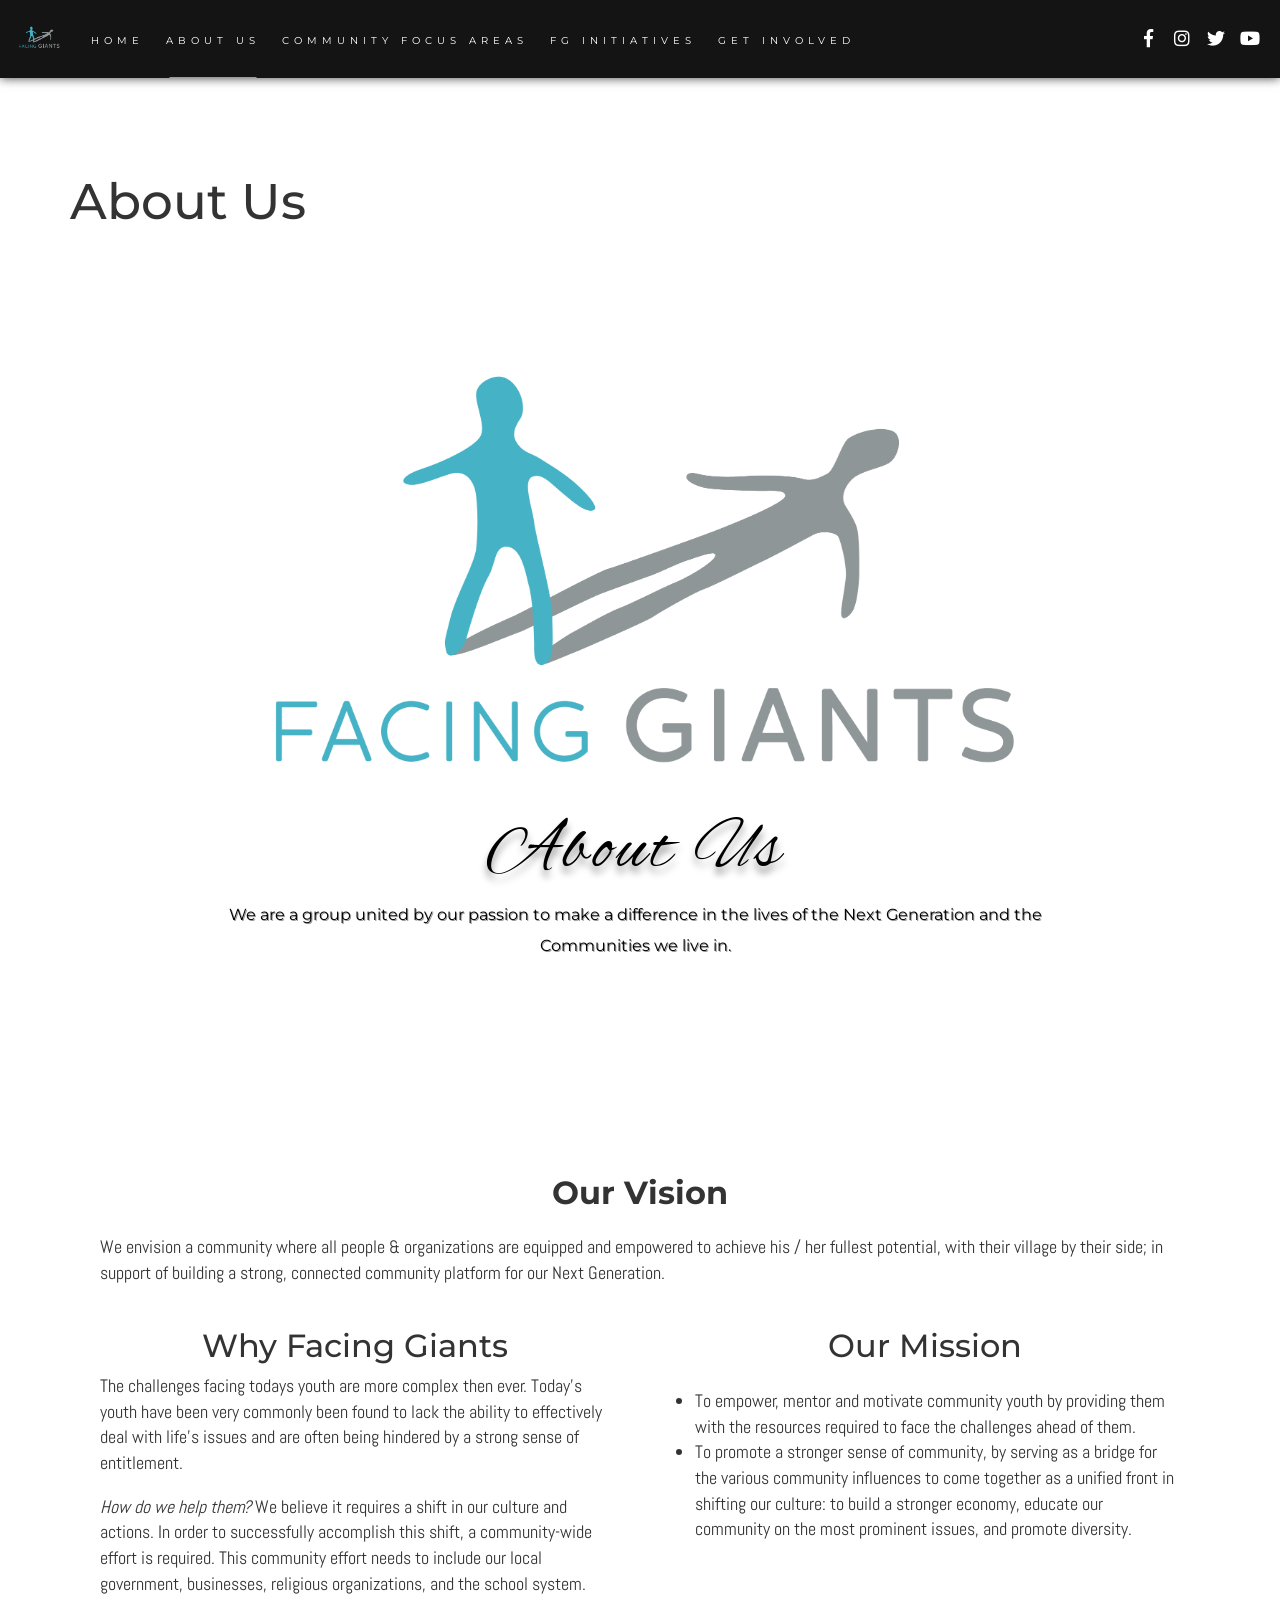
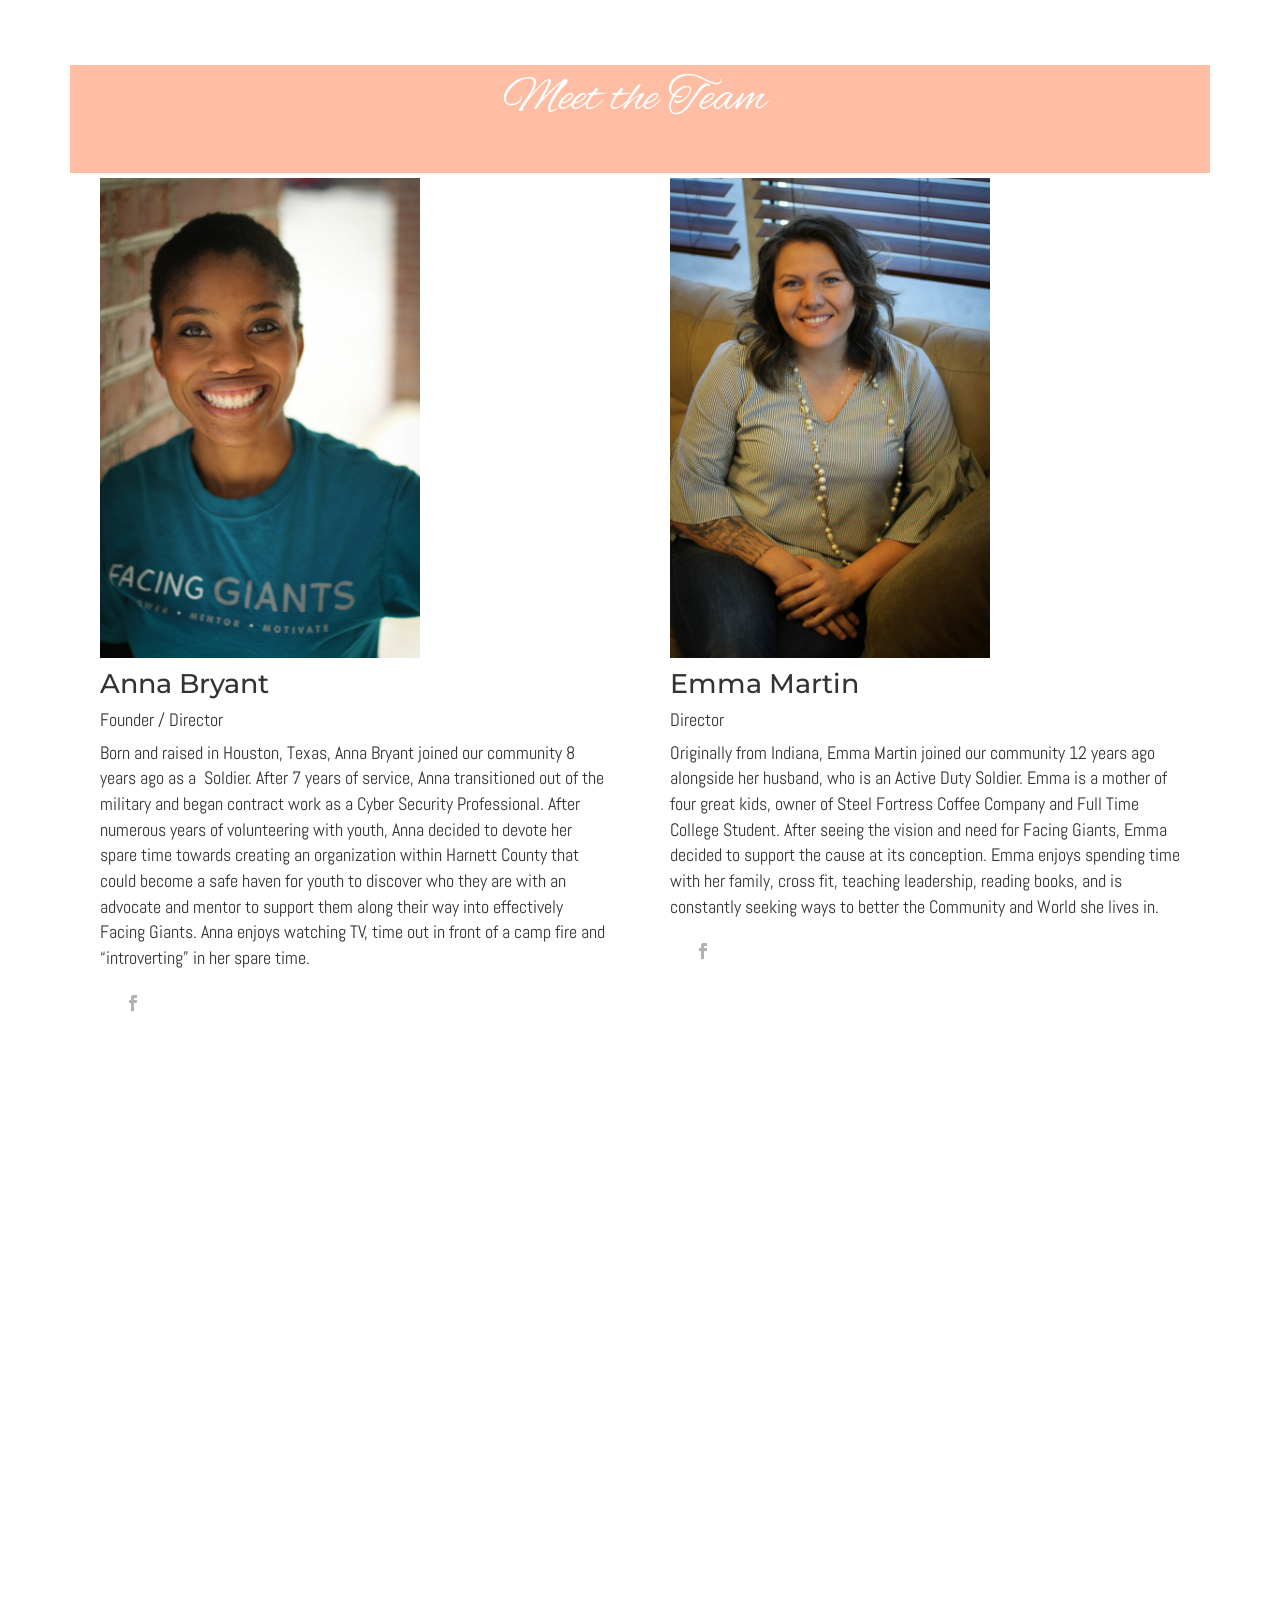
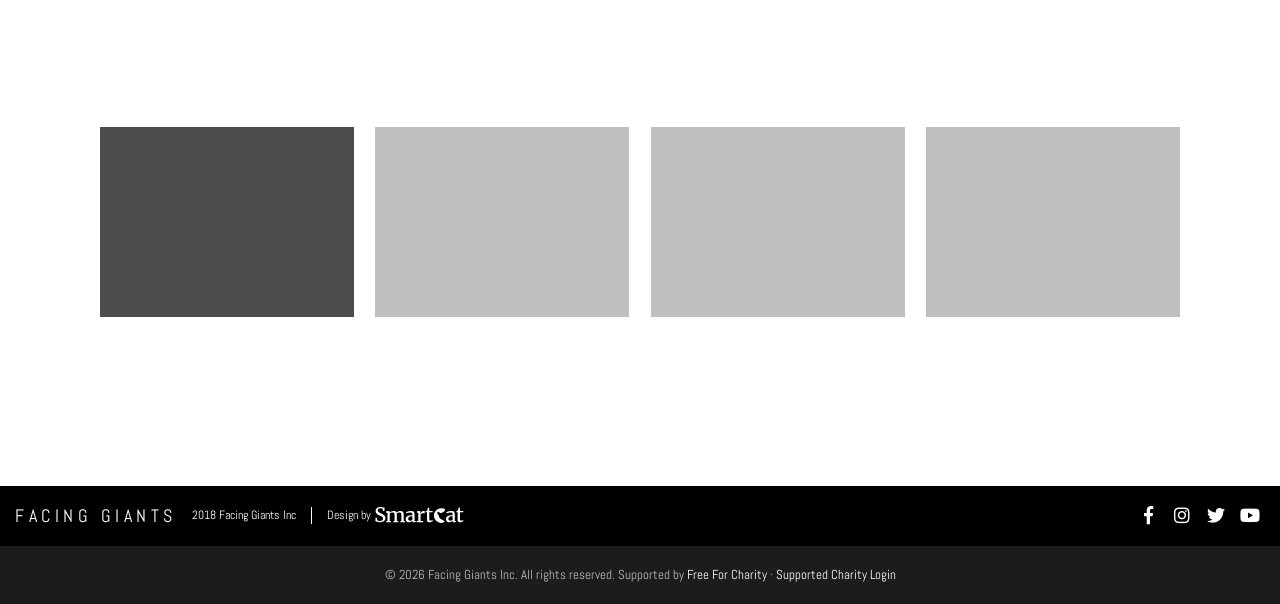
<file: aboutus/index.html>
<!-- This page is cached by the Hummingbird Performance plugin v3.19.0 - https://wordpress.org/plugins/hummingbird-performance/. --><!DOCTYPE html>

<html lang="en-US">
<head>
<meta charset="utf-8"/>
<meta content="width=device-width, initial-scale=1" name="viewport"/>
<title>About Us | Facing Giants</title>
<style id="et-builder-googlefonts-cached-inline">/* User Agent: Mozilla/5.0 (Unknown; Linux x86_64) AppleWebKit/538.1 (KHTML, like Gecko) Safari/538.1 Daum/4.1 */@font-face {font-family: 'Alex Brush';font-style: normal;font-weight: 400;font-display: swap;src: url(../wp-content/ffc-local-fonts/gstatic/alexbrush-SZc83FzrJKuqFbwMKk6EtUI.ttf) format('truetype');}/* User Agent: Mozilla/5.0 (Windows NT 6.1; WOW64; rv:27.0) Gecko/20100101 Firefox/27.0 */@font-face {font-family: 'Alex Brush';font-style: normal;font-weight: 400;font-display: swap;src: url(../wp-content/ffc-local-fonts/gstatic/alexbrush-SZc83FzrJKuqFbwMKk6EtUE.woff) format('woff');}/* User Agent: Mozilla/5.0 (Windows NT 6.3; rv:39.0) Gecko/20100101 Firefox/39.0 */@font-face {font-family: 'Alex Brush';font-style: normal;font-weight: 400;font-display: swap;src: url(../wp-content/ffc-local-fonts/gstatic/alexbrush-SZc83FzrJKuqFbwMKk6EtUc.woff2) format('woff2');}</style><meta content="max-image-preview:large" name="robots">
<!-- Global -->
<style>



        .sc_team_single_member .sc_single_side .social span {

            background: #1f7dcf;

        }



    </style>
<!-- Grid -->
<style>



        .grid#sc_our_team .sc_team_member .sc_team_member_name,

        .grid#sc_our_team .sc_team_member .sc_team_member_jobtitle {

            background: #1f7dcf;

        }



        .grid#sc_our_team .sc_team_member {

            padding: 5px !important;

        }



    </style>
<!-- Grid Circles -->
<style>



        .grid_circles#sc_our_team .sc_team_member .sc_team_member_jobtitle,

        .grid_circles#sc_our_team .sc_team_member .sc_team_member_name {

            background: #1f7dcf;

        }



        .grid_circles#sc_our_team .sc_team_member {

            margin: 5px;

        }



    </style>
<!-- Grid Circles 2 -->
<style>



        .grid_circles2#sc_our_team .sc_team_member {

            margin: 5px;

        }



    </style>
<link href="../wp-content/plugins/our-team-enhanced/assets/css/common__q=ver=4.4.2.css" id="ots-common-css" media="all" rel="stylesheet"/>
<style id="wp-emoji-styles-inline-css">

	img.wp-smiley, img.emoji {
		display: inline !important;
		border: none !important;
		box-shadow: none !important;
		height: 1em !important;
		width: 1em !important;
		margin: 0 0.07em !important;
		vertical-align: -0.1em !important;
		background: none !important;
		padding: 0 !important;
	}
/*# sourceURL=wp-emoji-styles-inline-css */
</style>
<style id="wp-block-library-inline-css">
:root{--wp-block-synced-color:#7a00df;--wp-block-synced-color--rgb:122,0,223;--wp-bound-block-color:var(--wp-block-synced-color);--wp-editor-canvas-background:#ddd;--wp-admin-theme-color:#007cba;--wp-admin-theme-color--rgb:0,124,186;--wp-admin-theme-color-darker-10:#006ba1;--wp-admin-theme-color-darker-10--rgb:0,107,160.5;--wp-admin-theme-color-darker-20:#005a87;--wp-admin-theme-color-darker-20--rgb:0,90,135;--wp-admin-border-width-focus:2px}@media (min-resolution:192dpi){:root{--wp-admin-border-width-focus:1.5px}}.wp-element-button{cursor:pointer}:root .has-very-light-gray-background-color{background-color:#eee}:root .has-very-dark-gray-background-color{background-color:#313131}:root .has-very-light-gray-color{color:#eee}:root .has-very-dark-gray-color{color:#313131}:root .has-vivid-green-cyan-to-vivid-cyan-blue-gradient-background{background:linear-gradient(135deg,#00d084,#0693e3)}:root .has-purple-crush-gradient-background{background:linear-gradient(135deg,#34e2e4,#4721fb 50%,#ab1dfe)}:root .has-hazy-dawn-gradient-background{background:linear-gradient(135deg,#faaca8,#dad0ec)}:root .has-subdued-olive-gradient-background{background:linear-gradient(135deg,#fafae1,#67a671)}:root .has-atomic-cream-gradient-background{background:linear-gradient(135deg,#fdd79a,#004a59)}:root .has-nightshade-gradient-background{background:linear-gradient(135deg,#330968,#31cdcf)}:root .has-midnight-gradient-background{background:linear-gradient(135deg,#020381,#2874fc)}:root{--wp--preset--font-size--normal:16px;--wp--preset--font-size--huge:42px}.has-regular-font-size{font-size:1em}.has-larger-font-size{font-size:2.625em}.has-normal-font-size{font-size:var(--wp--preset--font-size--normal)}.has-huge-font-size{font-size:var(--wp--preset--font-size--huge)}:root .has-text-align-center{text-align:center}:root .has-text-align-left{text-align:left}:root .has-text-align-right{text-align:right}.has-fit-text{white-space:nowrap!important}#end-resizable-editor-section{display:none}.aligncenter{clear:both}.items-justified-left{justify-content:flex-start}.items-justified-center{justify-content:center}.items-justified-right{justify-content:flex-end}.items-justified-space-between{justify-content:space-between}.screen-reader-text{word-wrap:normal!important;border:0;clip-path:inset(50%);height:1px;margin:-1px;overflow:hidden;padding:0;position:absolute;width:1px}.screen-reader-text:focus{background-color:#ddd;clip-path:none;color:#444;display:block;font-size:1em;height:auto;left:5px;line-height:normal;padding:15px 23px 14px;text-decoration:none;top:5px;width:auto;z-index:100000}html :where(.has-border-color){border-style:solid}html :where([style*=border-color]){border-style:solid}html :where([style*=border-top-color]){border-top-style:solid}html :where([style*=border-right-color]){border-right-style:solid}html :where([style*=border-bottom-color]){border-bottom-style:solid}html :where([style*=border-left-color]){border-left-style:solid}html :where([style*=border-width]){border-style:solid}html :where([style*=border-top-width]){border-top-style:solid}html :where([style*=border-right-width]){border-right-style:solid}html :where([style*=border-bottom-width]){border-bottom-style:solid}html :where([style*=border-left-width]){border-left-style:solid}html :where(img[class*=wp-image-]){height:auto;max-width:100%}:where(figure){margin:0 0 1em}html :where(.is-position-sticky){--wp-admin--admin-bar--position-offset:var(--wp-admin--admin-bar--height,0px)}@media screen and (max-width:600px){html :where(.is-position-sticky){--wp-admin--admin-bar--position-offset:0px}}

/*# sourceURL=/wp-includes/css/dist/block-library/common.min.css */
</style>
<style id="classic-theme-styles-inline-css">
/*! This file is auto-generated */
.wp-block-button__link{color:#fff;background-color:#32373c;border-radius:9999px;box-shadow:none;text-decoration:none;padding:calc(.667em + 2px) calc(1.333em + 2px);font-size:1.125em}.wp-block-file__button{background:#32373c;color:#fff;text-decoration:none}
/*# sourceURL=/wp-includes/css/classic-themes.min.css */
</style>
<link href="../wp-content/uploads/hummingbird-assets/b322a1bfef417209ba022cc4a2e2a35f.css" id="wc-blocks-style-css" media="all" rel="stylesheet"/>
<style id="global-styles-inline-css">
:root{--wp--preset--aspect-ratio--square: 1;--wp--preset--aspect-ratio--4-3: 4/3;--wp--preset--aspect-ratio--3-4: 3/4;--wp--preset--aspect-ratio--3-2: 3/2;--wp--preset--aspect-ratio--2-3: 2/3;--wp--preset--aspect-ratio--16-9: 16/9;--wp--preset--aspect-ratio--9-16: 9/16;--wp--preset--color--black: #000000;--wp--preset--color--cyan-bluish-gray: #abb8c3;--wp--preset--color--white: #ffffff;--wp--preset--color--pale-pink: #f78da7;--wp--preset--color--vivid-red: #cf2e2e;--wp--preset--color--luminous-vivid-orange: #ff6900;--wp--preset--color--luminous-vivid-amber: #fcb900;--wp--preset--color--light-green-cyan: #7bdcb5;--wp--preset--color--vivid-green-cyan: #00d084;--wp--preset--color--pale-cyan-blue: #8ed1fc;--wp--preset--color--vivid-cyan-blue: #0693e3;--wp--preset--color--vivid-purple: #9b51e0;--wp--preset--gradient--vivid-cyan-blue-to-vivid-purple: linear-gradient(135deg,rgb(6,147,227) 0%,rgb(155,81,224) 100%);--wp--preset--gradient--light-green-cyan-to-vivid-green-cyan: linear-gradient(135deg,rgb(122,220,180) 0%,rgb(0,208,130) 100%);--wp--preset--gradient--luminous-vivid-amber-to-luminous-vivid-orange: linear-gradient(135deg,rgb(252,185,0) 0%,rgb(255,105,0) 100%);--wp--preset--gradient--luminous-vivid-orange-to-vivid-red: linear-gradient(135deg,rgb(255,105,0) 0%,rgb(207,46,46) 100%);--wp--preset--gradient--very-light-gray-to-cyan-bluish-gray: linear-gradient(135deg,rgb(238,238,238) 0%,rgb(169,184,195) 100%);--wp--preset--gradient--cool-to-warm-spectrum: linear-gradient(135deg,rgb(74,234,220) 0%,rgb(151,120,209) 20%,rgb(207,42,186) 40%,rgb(238,44,130) 60%,rgb(251,105,98) 80%,rgb(254,248,76) 100%);--wp--preset--gradient--blush-light-purple: linear-gradient(135deg,rgb(255,206,236) 0%,rgb(152,150,240) 100%);--wp--preset--gradient--blush-bordeaux: linear-gradient(135deg,rgb(254,205,165) 0%,rgb(254,45,45) 50%,rgb(107,0,62) 100%);--wp--preset--gradient--luminous-dusk: linear-gradient(135deg,rgb(255,203,112) 0%,rgb(199,81,192) 50%,rgb(65,88,208) 100%);--wp--preset--gradient--pale-ocean: linear-gradient(135deg,rgb(255,245,203) 0%,rgb(182,227,212) 50%,rgb(51,167,181) 100%);--wp--preset--gradient--electric-grass: linear-gradient(135deg,rgb(202,248,128) 0%,rgb(113,206,126) 100%);--wp--preset--gradient--midnight: linear-gradient(135deg,rgb(2,3,129) 0%,rgb(40,116,252) 100%);--wp--preset--font-size--small: 13px;--wp--preset--font-size--medium: 20px;--wp--preset--font-size--large: 36px;--wp--preset--font-size--x-large: 42px;--wp--preset--spacing--20: 0.44rem;--wp--preset--spacing--30: 0.67rem;--wp--preset--spacing--40: 1rem;--wp--preset--spacing--50: 1.5rem;--wp--preset--spacing--60: 2.25rem;--wp--preset--spacing--70: 3.38rem;--wp--preset--spacing--80: 5.06rem;--wp--preset--shadow--natural: 6px 6px 9px rgba(0, 0, 0, 0.2);--wp--preset--shadow--deep: 12px 12px 50px rgba(0, 0, 0, 0.4);--wp--preset--shadow--sharp: 6px 6px 0px rgba(0, 0, 0, 0.2);--wp--preset--shadow--outlined: 6px 6px 0px -3px rgb(255, 255, 255), 6px 6px rgb(0, 0, 0);--wp--preset--shadow--crisp: 6px 6px 0px rgb(0, 0, 0);}:where(body) { margin: 0; }:where(.is-layout-flex){gap: 0.5em;}:where(.is-layout-grid){gap: 0.5em;}body .is-layout-flex{display: flex;}.is-layout-flex{flex-wrap: wrap;align-items: center;}.is-layout-flex > :is(*, div){margin: 0;}body .is-layout-grid{display: grid;}.is-layout-grid > :is(*, div){margin: 0;}body{padding-top: 0px;padding-right: 0px;padding-bottom: 0px;padding-left: 0px;}:root :where(.wp-element-button, .wp-block-button__link){background-color: #32373c;border-width: 0;color: #fff;font-family: inherit;font-size: inherit;font-style: inherit;font-weight: inherit;letter-spacing: inherit;line-height: inherit;padding-top: calc(0.667em + 2px);padding-right: calc(1.333em + 2px);padding-bottom: calc(0.667em + 2px);padding-left: calc(1.333em + 2px);text-decoration: none;text-transform: inherit;}.has-black-color{color: var(--wp--preset--color--black) !important;}.has-cyan-bluish-gray-color{color: var(--wp--preset--color--cyan-bluish-gray) !important;}.has-white-color{color: var(--wp--preset--color--white) !important;}.has-pale-pink-color{color: var(--wp--preset--color--pale-pink) !important;}.has-vivid-red-color{color: var(--wp--preset--color--vivid-red) !important;}.has-luminous-vivid-orange-color{color: var(--wp--preset--color--luminous-vivid-orange) !important;}.has-luminous-vivid-amber-color{color: var(--wp--preset--color--luminous-vivid-amber) !important;}.has-light-green-cyan-color{color: var(--wp--preset--color--light-green-cyan) !important;}.has-vivid-green-cyan-color{color: var(--wp--preset--color--vivid-green-cyan) !important;}.has-pale-cyan-blue-color{color: var(--wp--preset--color--pale-cyan-blue) !important;}.has-vivid-cyan-blue-color{color: var(--wp--preset--color--vivid-cyan-blue) !important;}.has-vivid-purple-color{color: var(--wp--preset--color--vivid-purple) !important;}.has-black-background-color{background-color: var(--wp--preset--color--black) !important;}.has-cyan-bluish-gray-background-color{background-color: var(--wp--preset--color--cyan-bluish-gray) !important;}.has-white-background-color{background-color: var(--wp--preset--color--white) !important;}.has-pale-pink-background-color{background-color: var(--wp--preset--color--pale-pink) !important;}.has-vivid-red-background-color{background-color: var(--wp--preset--color--vivid-red) !important;}.has-luminous-vivid-orange-background-color{background-color: var(--wp--preset--color--luminous-vivid-orange) !important;}.has-luminous-vivid-amber-background-color{background-color: var(--wp--preset--color--luminous-vivid-amber) !important;}.has-light-green-cyan-background-color{background-color: var(--wp--preset--color--light-green-cyan) !important;}.has-vivid-green-cyan-background-color{background-color: var(--wp--preset--color--vivid-green-cyan) !important;}.has-pale-cyan-blue-background-color{background-color: var(--wp--preset--color--pale-cyan-blue) !important;}.has-vivid-cyan-blue-background-color{background-color: var(--wp--preset--color--vivid-cyan-blue) !important;}.has-vivid-purple-background-color{background-color: var(--wp--preset--color--vivid-purple) !important;}.has-black-border-color{border-color: var(--wp--preset--color--black) !important;}.has-cyan-bluish-gray-border-color{border-color: var(--wp--preset--color--cyan-bluish-gray) !important;}.has-white-border-color{border-color: var(--wp--preset--color--white) !important;}.has-pale-pink-border-color{border-color: var(--wp--preset--color--pale-pink) !important;}.has-vivid-red-border-color{border-color: var(--wp--preset--color--vivid-red) !important;}.has-luminous-vivid-orange-border-color{border-color: var(--wp--preset--color--luminous-vivid-orange) !important;}.has-luminous-vivid-amber-border-color{border-color: var(--wp--preset--color--luminous-vivid-amber) !important;}.has-light-green-cyan-border-color{border-color: var(--wp--preset--color--light-green-cyan) !important;}.has-vivid-green-cyan-border-color{border-color: var(--wp--preset--color--vivid-green-cyan) !important;}.has-pale-cyan-blue-border-color{border-color: var(--wp--preset--color--pale-cyan-blue) !important;}.has-vivid-cyan-blue-border-color{border-color: var(--wp--preset--color--vivid-cyan-blue) !important;}.has-vivid-purple-border-color{border-color: var(--wp--preset--color--vivid-purple) !important;}.has-vivid-cyan-blue-to-vivid-purple-gradient-background{background: var(--wp--preset--gradient--vivid-cyan-blue-to-vivid-purple) !important;}.has-light-green-cyan-to-vivid-green-cyan-gradient-background{background: var(--wp--preset--gradient--light-green-cyan-to-vivid-green-cyan) !important;}.has-luminous-vivid-amber-to-luminous-vivid-orange-gradient-background{background: var(--wp--preset--gradient--luminous-vivid-amber-to-luminous-vivid-orange) !important;}.has-luminous-vivid-orange-to-vivid-red-gradient-background{background: var(--wp--preset--gradient--luminous-vivid-orange-to-vivid-red) !important;}.has-very-light-gray-to-cyan-bluish-gray-gradient-background{background: var(--wp--preset--gradient--very-light-gray-to-cyan-bluish-gray) !important;}.has-cool-to-warm-spectrum-gradient-background{background: var(--wp--preset--gradient--cool-to-warm-spectrum) !important;}.has-blush-light-purple-gradient-background{background: var(--wp--preset--gradient--blush-light-purple) !important;}.has-blush-bordeaux-gradient-background{background: var(--wp--preset--gradient--blush-bordeaux) !important;}.has-luminous-dusk-gradient-background{background: var(--wp--preset--gradient--luminous-dusk) !important;}.has-pale-ocean-gradient-background{background: var(--wp--preset--gradient--pale-ocean) !important;}.has-electric-grass-gradient-background{background: var(--wp--preset--gradient--electric-grass) !important;}.has-midnight-gradient-background{background: var(--wp--preset--gradient--midnight) !important;}.has-small-font-size{font-size: var(--wp--preset--font-size--small) !important;}.has-medium-font-size{font-size: var(--wp--preset--font-size--medium) !important;}.has-large-font-size{font-size: var(--wp--preset--font-size--large) !important;}.has-x-large-font-size{font-size: var(--wp--preset--font-size--x-large) !important;}
/*# sourceURL=global-styles-inline-css */
</style>
<link href="../wp-content/plugins/contact-form-7/includes/css/styles__q=ver=6.1.6.css" id="contact-form-7-css" media="all" rel="stylesheet"/>
<link href="../wp-content/plugins/drawit/css/drawit.min__q=ver=1.1.3.css" id="drawit-css-css" media="all" rel="stylesheet"/>
<link href="../wp-content/plugins/woocommerce/assets/css/woocommerce-layout__q=ver=10.9.4.css" id="woocommerce-layout-css" media="all" rel="stylesheet"/>
<style id="woocommerce-inline-inline-css">
.woocommerce form .form-row .required { visibility: visible; }
/*# sourceURL=woocommerce-inline-inline-css */
</style>
<link href="../wp-content/uploads/hummingbird-assets/5a2feda824a529aeca941ef6ead993bc.css" id="wpsc-style-css" media="all" rel="stylesheet"/>
<link href="../wp-content/plugins/wp-event-calender/css/style__q=ver=7.0.css" id="event-calender-wordpress-css-css" media="all" rel="stylesheet"/>
<link href="../wp-content/plugins/our-team-enhanced/assets/css/widgets__q=ver=4.4.2.css" id="ots-widget-css" media="all" rel="stylesheet"/>
<link href="../wp-content/themes/buildr/style__q=ver=7.0.css" id="buildr-style-css" media="all" rel="stylesheet"/>
<link href="../wp-content/ffc-local-fonts/montserrat-300-300italic-regular-italic.css" media="all" rel="stylesheet"/>
<link href="../wp-content/themes/buildr/assets/lib/bootstrap/bootstrap.min__q=ver=1.3.2.css" id="bootstrap-css" media="all" rel="stylesheet"/>
<link href="../wp-content/themes/buildr/assets/lib/font-awesome/fontawesome-all.min__q=ver=1.3.2.css" id="font-awesome-5-css" media="all" rel="stylesheet"/>
<link href="../wp-content/themes/buildr/assets/lib/animate/animate__q=ver=1.3.2.css" id="animate-css" media="all" rel="stylesheet"/>
<link href="../wp-content/themes/buildr/assets/css/util__q=ver=1.3.2.css" id="buildr-util-css" media="all" rel="stylesheet"/>
<link href="../wp-content/themes/buildr/assets/css/buildr__q=ver=1.3.2.css" id="buildr-css" media="all" rel="stylesheet"/>
<link href="../wp-content/themes/buildr/assets/css/buildr-woocommerce__q=ver=1.3.2.css" id="buildr-wc-css" media="all" rel="stylesheet"/>
<link href="../wp-content/themes/buildr/woocommerce__q=ver=7.0.css" id="buildr-woocommerce-style-css" media="all" rel="stylesheet"/>
<style id="buildr-woocommerce-style-inline-css">
@font-face {
        font-family: "star";
        
        src: url(../wp-content/plugins/woocommerce/assets/fonts/star.woff) format("woff"),
            url(../wp-content/plugins/woocommerce/assets/fonts/star.ttf) format("truetype"),
            url(../wp-content/plugins/woocommerce/assets/fonts/star.svg) format("svg");
        font-weight: normal;
        font-style: normal;
    }
/*# sourceURL=buildr-woocommerce-style-inline-css */
</style>
<link href="../wp-content/plugins/buildr-features/assets/lib/slick/slick__q=ver=1.3.0.css" id="slick-css" media="all" rel="stylesheet"/>
<link href="../wp-content/plugins/buildr-features/assets/css/common__q=ver=1.3.0.css" id="buildr-features-common-css" media="all" rel="stylesheet"/>
<style id="divi-builder-style-inline-inline-css">
#wp-admin-bar-et-use-visual-builder a:before{font-family:ETmodules!important;content:"\e625";font-size:30px!important;width:28px;margin-top:-3px;color:#974df3!important}#wp-admin-bar-et-use-visual-builder:hover a:before{color:#fff!important}#wp-admin-bar-et-use-visual-builder:hover a,#wp-admin-bar-et-use-visual-builder a:hover{transition:background-color .5s ease;-webkit-transition:background-color .5s ease;-moz-transition:background-color .5s ease;background-color:#7e3bd0!important;color:#fff!important}* html .clearfix,:first-child+html .clearfix{zoom:1}.iphone .et_pb_section_video_bg video::-webkit-media-controls-start-playback-button{display:none!important;-webkit-appearance:none}.et_mobile_device .et_pb_section_parallax .et_pb_parallax_css{background-attachment:scroll}.et-social-facebook a.icon:before{content:"\e093"}.et-social-twitter a.icon:before{content:"\e094"}.et-social-google-plus a.icon:before{content:"\e096"}.et-social-instagram a.icon:before{content:"\e09a"}.et-social-rss a.icon:before{content:"\e09e"}.ai1ec-single-event:after{content:" ";display:table;clear:both}.evcal_event_details .evcal_evdata_cell .eventon_details_shading_bot.eventon_details_shading_bot{z-index:3}.wp-block-divi-layout{margin-bottom:1em}#et-boc .et-l{text-shadow:none}#et-boc .et-l .hentry,#et-boc .et-l a,#et-boc .et-l a:active,#et-boc .et-l blockquote,#et-boc .et-l div,#et-boc .et-l em,#et-boc .et-l form,#et-boc .et-l h1,#et-boc .et-l h2,#et-boc .et-l h3,#et-boc .et-l h4,#et-boc .et-l h5,#et-boc .et-l h6,#et-boc .et-l hr,#et-boc .et-l iframe,#et-boc .et-l img,#et-boc .et-l input,#et-boc .et-l label,#et-boc .et-l li,#et-boc .et-l object,#et-boc .et-l ol,#et-boc .et-l p,#et-boc .et-l span,#et-boc .et-l strong,#et-boc .et-l textarea,#et-boc .et-l ul,#et-boc .et-l video{text-align:inherit;margin:0;padding:0;border:none;outline:0;vertical-align:baseline;background:transparent;letter-spacing:normal;color:inherit;box-shadow:none;-webkit-box-shadow:none;-moz-box-shadow:none;text-shadow:inherit;border-radius:0;-moz-border-radius:0;-webkit-border-radius:0;transition:none}#et-boc .et-l h1,#et-boc .et-l h2,#et-boc .et-l h3,#et-boc .et-l h4,#et-boc .et-l h5,#et-boc .et-l h6{line-height:1em;padding-bottom:10px;font-weight:500;text-transform:none;font-style:normal}#et-boc .et-l ol,#et-boc .et-l ul{list-style:none;text-align:inherit}#et-boc .et-l ol li,#et-boc .et-l ul li{padding-left:0;background:none;margin-left:0}#et-boc .et-l blockquote{quotes:none}#et-boc .et-l blockquote:after,#et-boc .et-l blockquote:before{content:"";content:none}#et-boc .et-l :focus{outline:0}#et-boc .et-l article,#et-boc .et-l aside,#et-boc .et-l footer,#et-boc .et-l header,#et-boc .et-l hgroup,#et-boc .et-l nav,#et-boc .et-l section{display:block}#et-boc .et-l input[type=email],#et-boc .et-l input[type=number],#et-boc .et-l input[type=password],#et-boc .et-l input[type=text]{height:49px}#et-boc .et-l a{text-decoration:none!important}#et-boc .et-l p{padding-bottom:1em;color:inherit!important}#et-boc .et-l p:last-of-type{padding-bottom:0}#et-boc .et-l img{max-width:100%;height:auto}#et-boc .et-l embed,#et-boc .et-l iframe,#et-boc .et-l object,#et-boc .et-l video{max-width:100%}.et-db #et-boc .et-l .et_pb_widget_area .enigma_sidebar_widget #searchform .input-group-btn,.et-db #et-boc .et-l .et_pb_widget_area .widget_search .large-2,.et-db #et-boc .et-l .et_pb_widget_area .widget_search .small-2,.et-db #et-boc .et-l .et_pb_widget_area .widget_search>form>.input-group>span.input-group-btn{position:absolute;top:0;right:0;z-index:5;width:80px}.et-db #et-boc .et-l .et_pb_module a{color:#2ea3f2}.et-db #et-boc .et-l .et_pb_module .sticky h2,.et-db #et-boc .et-l .et_pb_module h2 a{color:inherit!important}.et-db #et-boc .et-l .et_pb_module input{margin:0}.et-db #et-boc .et-l .et_pb_module .post-meta{position:relative}.et-db #et-boc .et-l .et_pb_bg_layout_dark a{color:#fff}.et-db #et-boc .et-l .et-pb-slider-arrows a:before,.et-db #et-boc .et-l .et_pb_video_play:before,.et-db #et-boc .et-l ul.et_pb_member_social_links a:before{color:inherit}.et-db #et-boc .et-l ul.et_pb_social_media_follow .et_pb_social_icon a.icon{top:auto;position:relative}.et-db #et-boc .et-l .clearfix{clear:none;display:inline;display:initial}.et-db #et-boc .et-l address.clearfix,.et-db #et-boc .et-l article.clearfix,.et-db #et-boc .et-l aside.clearfix,.et-db #et-boc .et-l blockquote.clearfix,.et-db #et-boc .et-l canvas.clearfix,.et-db #et-boc .et-l dd.clearfix,.et-db #et-boc .et-l div.clearfix,.et-db #et-boc .et-l dl.clearfix,.et-db #et-boc .et-l fieldset.clearfix,.et-db #et-boc .et-l figcaption.clearfix,.et-db #et-boc .et-l figure.clearfix,.et-db #et-boc .et-l footer.clearfix,.et-db #et-boc .et-l form.clearfix,.et-db #et-boc .et-l h1.clearfix,.et-db #et-boc .et-l h2.clearfix,.et-db #et-boc .et-l h3.clearfix,.et-db #et-boc .et-l h4.clearfix,.et-db #et-boc .et-l h5.clearfix,.et-db #et-boc .et-l h6.clearfix,.et-db #et-boc .et-l header.clearfix,.et-db #et-boc .et-l hgroup.clearfix,.et-db #et-boc .et-l hr.clearfix,.et-db #et-boc .et-l main.clearfix,.et-db #et-boc .et-l nav.clearfix,.et-db #et-boc .et-l noscript.clearfix,.et-db #et-boc .et-l ol.clearfix,.et-db #et-boc .et-l output.clearfix,.et-db #et-boc .et-l p.clearfix,.et-db #et-boc .et-l pre.clearfix,.et-db #et-boc .et-l section.clearfix,.et-db #et-boc .et-l table.clearfix,.et-db #et-boc .et-l tfoot.clearfix,.et-db #et-boc .et-l ul.clearfix,.et-db #et-boc .et-l video.clearfix{display:block}.et-db #et-boc .et-l .et_main_video_container *,.et-db #et-boc .et-l .et_pb_slide_video *,.et-db #et-boc .et-l .et_pb_video_box *{height:auto}.et-db #et-boc .et-l .et_main_video_container iframe,.et-db #et-boc .et-l .et_pb_slide_video iframe,.et-db #et-boc .et-l .et_pb_video_box iframe{height:100%}.et-db #et-boc .et-l .et_pb_module ul{overflow:visible}.et-db #et-boc .et-l .et_pb_module ol,.et-db #et-boc .et-l .et_pb_module ul,ol .et-db #et-boc .et-l .et_pb_module,ul .et-db #et-boc .et-l .et_pb_module{background:transparent}.et-db #et-boc .et-l .et_pb_module h3{display:block!important}.et-db #et-boc .et-l .et_pb_module img{max-width:100%;margin:0;border:none;padding:0;background:none;border-radius:0}.et-db #et-boc .et-l .et_pb_module img:hover{opacity:1;box-shadow:none}.et-db #et-boc .et-l .et_pb_module a:not(.wc-forward),.et-db #et-boc .et-l .et_pb_module h1 a,.et-db #et-boc .et-l .et_pb_module h2 a,.et-db #et-boc .et-l .et_pb_module h3 a,.et-db #et-boc .et-l .et_pb_module h4 a,.et-db #et-boc .et-l .et_pb_module h5 a,.et-db #et-boc .et-l .et_pb_module h6 a{line-height:1em;padding-bottom:10px;font-weight:500;text-transform:none;font-style:normal}.et-db #et-boc .et-l .et_pb_module .entry-featured-image-url{padding-bottom:0}.et-db #et-boc .et-l .et_pb_module blockquote{margin:20px 0 30px;padding-left:20px;border-left:5px solid;border-color:#2ea3f2;font-style:normal}.et-db #et-boc .et-l .et_pb_module input[type=radio]{margin-right:7px}.et-db #et-boc .et-l .et_pb_module input.text:not(.qty),.et-db #et-boc .et-l .et_pb_module input.title,.et-db #et-boc .et-l .et_pb_module input[type=email],.et-db #et-boc .et-l .et_pb_module input[type=password],.et-db #et-boc .et-l .et_pb_module input[type=tel],.et-db #et-boc .et-l .et_pb_module input[type=text],.et-db #et-boc .et-l .et_pb_module input select,.et-db #et-boc .et-l .et_pb_module input textarea{border:1px solid #bbb;color:#4e4e4e;padding:5px 10px;height:auto;width:auto}.et-db #et-boc .et-l .et_pb_module #email{width:100%}.et-db #et-boc .et-l .et-pb-slider-arrows a{color:inherit}.et-db #et-boc .et-l .et_pb_post .post-meta a{color:inherit!important}.et-db #et-boc .et-l .et_pb_counter_amount_number{letter-spacing:inherit;text-decoration:inherit}.et-db #et-boc .et-l .et_pb_blurb img{width:inherit}.et-db #et-boc .et-l .comment-content *,.et-db #et-boc .et-l .et_pb_blurb_container,.et-db #et-boc .et-l .et_pb_blurb_container *,.et-db #et-boc .et-l .et_pb_blurb_content,.et-db #et-boc .et-l .et_pb_newsletter_button_text,.et-db #et-boc .et-l .et_pb_newsletter_description *,.et-db #et-boc .et-l .et_pb_promo_description,.et-db #et-boc .et-l .et_pb_promo_description *{letter-spacing:inherit}.et-db #et-boc .et-l .et_pb_image img{width:inherit}.et-db #et-boc .et-l .et_pb_image a{line-height:0;padding-bottom:0}.et-db #et-boc .et-l .et_pb_newsletter_description{letter-spacing:inherit}.et-db #et-boc .et-l .et_pb_newsletter_form p input{background-color:#fff!important;width:100%!important}.et-db #et-boc .et-l .et_pb_text *{letter-spacing:inherit}.et-db #et-boc .et-l .et-db .et_pb_section{background-color:transparent}.et-db #et-boc .et-l .et_pb_section *{-webkit-font-smoothing:antialiased}.et-db #et-boc .et-l .pagination{width:100%;clear:both}.et-db #et-boc .et-l .pagination:after,.et-db #et-boc .et-l .pagination:before{visibility:hidden}.et-db #et-boc .et-l .pagination a{width:auto;border:none;background:transparent}.et-db #et-boc .et-l .wp-pagenavi{text-align:right;border-top:1px solid #e2e2e2;padding-top:13px;clear:both;margin-bottom:30px}.et-db #et-boc .et-l .wp-pagenavi a,.et-db #et-boc .et-l .wp-pagenavi span{color:#666;margin:0 5px;text-decoration:none;font-size:14px!important;font-weight:400!important;border:none!important}.et-db #et-boc .et-l .wp-pagenavi .nextpostslink,.et-db #et-boc .et-l .wp-pagenavi .previouspostslink{color:#999!important}.et-db #et-boc .et-l .wp-pagenavi a:hover,.et-db #et-boc .et-l .wp-pagenavi span.current{color:#82c0c7!important}.et-db #et-boc .et-l .nav-previous{float:left}.et-db #et-boc .et-l .nav-next{float:right}.et-db #et-boc .et-l article .et_pb_text_color_light,.et-db #et-boc .et-l article .et_pb_text_color_light a,.et-db #et-boc .et-l article .et_pb_text_color_light a:hover,.et-db #et-boc .et-l article .et_pb_text_color_light a:visited,.et-db #et-boc .et-l article .et_pb_text_color_light blockquote{color:#fff}.et-db #et-boc .et-l .et_pb_posts .et_pb_post{padding:0;border-top:none;border-left:0;border-right:0;border-bottom:none;background:transparent;width:100%;margin-top:0}.et-db #et-boc .et-l .et_pb_posts .et_pb_post .entry-title a,.et-db #et-boc .et-l .et_pb_posts .et_pb_post .post-content,.et-db #et-boc .et-l .et_pb_posts .et_pb_post .post-content *,.et-db #et-boc .et-l .et_pb_posts .et_pb_post .post-meta a,.et-db #et-boc .et-l .et_pb_posts .et_pb_post .post-meta span{letter-spacing:inherit}.et-db #et-boc .et-l .et_pb_blog_grid blockquote:before,.et-db #et-boc .et-l .et_pb_posts blockquote:before{display:none}.et-db #et-boc .et-l .et_pb_blog_grid a.more-link,.et-db #et-boc .et-l .et_pb_posts a.more-link{position:relative;color:inherit!important;font-size:inherit;background-color:transparent!important;float:none!important;padding:0!important;text-transform:none;line-height:normal;display:block;font-family:inherit;bottom:auto;right:auto}.et-db #et-boc .et-l .et_pb_blog_grid .column{width:100%;margin:0}.et-db #et-boc .et-l .et_pb_blog_grid .et_pb_post{padding:19px!important;background-image:none!important;float:none;width:100%;margin-top:0}.et-db #et-boc .et-l .et_pb_blog_grid .et_pb_image_container{max-width:none}.et-db #et-boc .et-l .et_pb_blog_grid_wrapper .et_pb_blog_grid article{border-bottom:1px solid #ddd!important}.et-db #et-boc .et-l .et_pb_grid_item.entry{padding:0}.et-db #et-boc .et-l .et_pb_module ul,.et-db #et-boc .et-l ul.et_pb_module{margin:0}.et-db #et-boc .et-l .et_pb_module li{list-style:none}.et-db #et-boc .et-l .et_pb_module a,.et-db #et-boc .et-l .et_pb_module a:hover{text-decoration:none}.et-db #et-boc .et-l .et_pb_module h1,.et-db #et-boc .et-l .et_pb_module h2,.et-db #et-boc .et-l .et_pb_module h3,.et-db #et-boc .et-l .et_pb_module h4,.et-db #et-boc .et-l .et_pb_module h5,.et-db #et-boc .et-l .et_pb_module h6{margin:0;text-align:inherit}.et-db #et-boc .et-l .et_pb_module .column{padding:0}.et-db #et-boc .et-l .et_pb_module p{margin:0;text-align:inherit}.et-db #et-boc .et-l .et_pb_module a:focus{outline:none}.et-db #et-boc .et-l .et_pb_module img{display:inline}.et-db #et-boc .et-l .et_pb_module span.percent-value{font-size:inherit;letter-spacing:inherit}.et-db #et-boc .et-l .et_pb_module .hentry{box-shadow:none}.et-db #et-boc .et-l .et_pb_blurb_content ol,.et-db #et-boc .et-l .et_pb_blurb_content ul,.et-db #et-boc .et-l .et_pb_code ol,.et-db #et-boc .et-l .et_pb_code ul,.et-db #et-boc .et-l .et_pb_fullwidth_header .header-content ol,.et-db #et-boc .et-l .et_pb_fullwidth_header .header-content ul,.et-db #et-boc .et-l .et_pb_newsletter_description_content ol,.et-db #et-boc .et-l .et_pb_newsletter_description_content ul,.et-db #et-boc .et-l .et_pb_promo_description ol,.et-db #et-boc .et-l .et_pb_promo_description ul,.et-db #et-boc .et-l .et_pb_slide_content ol,.et-db #et-boc .et-l .et_pb_slide_content ul,.et-db #et-boc .et-l .et_pb_tab ol,.et-db #et-boc .et-l .et_pb_tab ul,.et-db #et-boc .et-l .et_pb_team_member_description ol,.et-db #et-boc .et-l .et_pb_team_member_description ul,.et-db #et-boc .et-l .et_pb_testimonial_description_inner ol,.et-db #et-boc .et-l .et_pb_testimonial_description_inner ul,.et-db #et-boc .et-l .et_pb_text ol,.et-db #et-boc .et-l .et_pb_text ul,.et-db #et-boc .et-l .et_pb_toggle_content ol,.et-db #et-boc .et-l .et_pb_toggle_content ul{margin-top:15px;margin-bottom:15px;margin-left:25px}.et-db #et-boc .et-l .et_pb_blurb_content ul li,.et-db #et-boc .et-l .et_pb_code ul li,.et-db #et-boc .et-l .et_pb_fullwidth_header .header-content ul li,.et-db #et-boc .et-l .et_pb_newsletter_description_content ul li,.et-db #et-boc .et-l .et_pb_promo_description ul li,.et-db #et-boc .et-l .et_pb_slide_content ul li,.et-db #et-boc .et-l .et_pb_tab ul li,.et-db #et-boc .et-l .et_pb_team_member_description ul li,.et-db #et-boc .et-l .et_pb_testimonial_description_inner ul li,.et-db #et-boc .et-l .et_pb_text ul li,.et-db #et-boc .et-l .et_pb_toggle_content ul li{list-style:disc}.et-db #et-boc .et-l .et_pb_blurb_content ol li,.et-db #et-boc .et-l .et_pb_code ol li,.et-db #et-boc .et-l .et_pb_fullwidth_header .header-content ol li,.et-db #et-boc .et-l .et_pb_newsletter_description_content ol li,.et-db #et-boc .et-l .et_pb_promo_description ol li,.et-db #et-boc .et-l .et_pb_slide_content ol li,.et-db #et-boc .et-l .et_pb_tab ol li,.et-db #et-boc .et-l .et_pb_team_member_description ol li,.et-db #et-boc .et-l .et_pb_testimonial_description_inner ol li,.et-db #et-boc .et-l .et_pb_text ol li,.et-db #et-boc .et-l .et_pb_toggle_content ol li{list-style:decimal}.et-db #et-boc .et-l .et_pb_section{margin-bottom:0}.et-db #et-boc .et-l .widget .widget-title,.et-db #et-boc .et-l .widget a{color:inherit}.et-db #et-boc .et-l span.et_portfolio_image{position:relative;display:block}.et-db #et-boc .et-l span.et_portfolio_image img{display:block}.et-db #et-boc .et-l .et_audio_container .mejs-time.mejs-currenttime-container.custom{line-height:18px}.et-db #et-boc .et-l hr.et_pb_module{background-color:transparent;background-image:none;margin:0;padding:0}.et-db #et-boc .et-l .et-pb-slider-arrows a,.et-db #et-boc .et-l .et_pb_blurb_container h4 a,.et-db #et-boc .et-l .et_pb_module .post-meta a,.et-db #et-boc .et-l .et_pb_module h2 a,.et-db #et-boc .et-l .et_pb_module li a,.et-db #et-boc .et-l .et_pb_portfolio_item a,.et-db #et-boc .et-l .et_pb_testimonial_meta a{border-bottom:none}.et-db #et-boc .et-l .et_pb_portfolio_filter a{letter-spacing:inherit;line-height:inherit}.et-db #et-boc .et-l .et_pb_portfolio img{width:100%}.et-db #et-boc .et-l .et_pb_filterable_portfolio.et_pb_filterable_portfolio_grid .hentry,.et-db #et-boc .et-l .et_pb_fullwidth_portfolio .hentry,.et-db #et-boc .et-l .et_pb_portfolio_grid .hentry{padding:0;border:none;clear:none}.et-db #et-boc .et-l .et_pb_filterable_portfolio .hentry:after,.et-db #et-boc .et-l .et_pb_fullwidth_portfolio .hentry:after,.et-db #et-boc .et-l .et_pb_portfolio .hentry:after,.et-db #et-boc .et-l .et_pb_portfolio_grid .hentry:after{background:transparent}.et-db #et-boc .et-l .et_pb_filterable_portfolio_grid .et_pb_portfolio_item h2{font-size:26px}.et-db #et-boc .et-l .et_pb_filterable_portfolio .et_pb_portfolio_filter a{max-width:none}.et-db #et-boc .et-l .et_pb_filterable_portfolio .et_pb_portfolio_filter li{color:#666}.et-db #et-boc .et-l .et_pb_filterable_portfolio .et_pb_portfolio_filter li a{color:inherit!important}.et-db #et-boc .et-l .et_pb_filterable_portfolio .et_pb_portfolio_filter li a:hover{color:#666!important}.et-db #et-boc .et-l .et_pb_filterable_portfolio h2 a{letter-spacing:inherit}.et-db #et-boc .et-l .et_pb_portfolio_filters li a.active{color:#82c0c7!important}.et-db #et-boc .et-l .et_pb_module .hentry.has-post-thumbnail:first-child{margin-top:0}.et-db #et-boc .et-l .et_pb_portfolio_items .hentry,.et-db #et-boc .et-l .format-quote.hentry{padding:0}.et-db #et-boc .et-l .et-bg-layout-dark{text-shadow:none;color:inherit}.et-db #et-boc .et-l .et_pb_slide_image img{margin:0}.et-db #et-boc .et-l .et_pb_slide_description h2{line-height:1em;padding-bottom:10px}.et-db #et-boc .et-l .et_pb_slider .mejs-offscreen{display:none}.et-db #et-boc .et-l .et_pb_slide_content *{letter-spacing:inherit}.et-db #et-boc .et-l .et_pb_countdown_timer .section{width:auto}.et-db #et-boc .et-l .et_pb_widget_area{max-width:100%}.et-db #et-boc .et-l .et_pb_widget_area #searchform,.et-db #et-boc .et-l .et_pb_widget_area #searchform #s,.et-db #et-boc .et-l .et_pb_widget_area *,.et-db #et-boc .et-l .et_pb_widget_area input.search-field{max-width:100%;word-wrap:break-word;box-sizing:border-box;-webkit-box-sizing:border-box;-moz-box-sizing:border-box}.et-db #et-boc .et-l .et_pb_widget_area .widget{border:none;background:transparent;padding:0;box-shadow:none}.et-db #et-boc .et-l .et_pb_widget_area .widget:after{background:transparent}.et-db #et-boc .et-l .et_pb_widget_area .widget-title{border-bottom:none}.et-db #et-boc .et-l .et_pb_widget_area>.widget-title:not(:first-child){margin-top:30px}.et-db #et-boc .et-l .et_pb_widget_area .widget-title,.et-db #et-boc .et-l .et_pb_widget_area h1:first-of-type,.et-db #et-boc .et-l .et_pb_widget_area h2:first-of-type,.et-db #et-boc .et-l .et_pb_widget_area h3:first-of-type,.et-db #et-boc .et-l .et_pb_widget_area h4:first-of-type,.et-db #et-boc .et-l .et_pb_widget_area h5:first-of-type,.et-db #et-boc .et-l .et_pb_widget_area h6:first-of-type{font-weight:500;font-style:normal}.et-db #et-boc .et-l .et_pb_widget_area .widget-title:before,.et-db #et-boc .et-l .et_pb_widget_area h1:first-of-type:before,.et-db #et-boc .et-l .et_pb_widget_area h2:first-of-type:before,.et-db #et-boc .et-l .et_pb_widget_area h3:first-of-type:before,.et-db #et-boc .et-l .et_pb_widget_area h4:first-of-type:before,.et-db #et-boc .et-l .et_pb_widget_area h5:first-of-type:before,.et-db #et-boc .et-l .et_pb_widget_area h6:first-of-type:before{display:none}.et-db #et-boc .et-l .et_pb_widget_area .widgettitle{font-size:18px;padding-bottom:10px}.et-db #et-boc .et-l .et_pb_widget_area .enigma_sidebar_widget,.et-db #et-boc .et-l .et_pb_widget_area .fwidget,.et-db #et-boc .et-l .et_pb_widget_area .sb-widget,.et-db #et-boc .et-l .et_pb_widget_area .widget,.et-db #et-boc .et-l .et_pb_widget_area .widget-box,.et-db #et-boc .et-l .et_pb_widget_area .widget-container,.et-db #et-boc .et-l .et_pb_widget_area .widget-wrapper{margin-top:0;margin-bottom:30px;color:inherit}.et-db #et-boc .et-l .et_pb_widget_area ul li{margin-top:.25em;margin-bottom:.25em;background:none;margin-left:0}.et-db #et-boc .et-l .et_pb_widget_area ul li:after,.et-db #et-boc .et-l .et_pb_widget_area ul li:before{display:none}.et-db #et-boc .et-l .et_pb_widget_area ul ul{border-top:none}.et-db #et-boc .et-l .et_pb_widget_area ul ul li{margin-top:5px;margin-left:15px}.et-db #et-boc .et-l .et_pb_widget_area ul ul li:last-child{border-bottom:none;margin-bottom:0}.et-db #et-boc .et-l .et_pb_widget_area .widgettitle:before{display:none}.et-db #et-boc .et-l .et_pb_widget_area select{margin-right:0;margin-left:0;width:auto}.et-db #et-boc .et-l .et_pb_widget_area img{max-width:100%!important}.et-db #et-boc .et-l .et_pb_widget_area .enigma_sidebar_widget ul li a{display:inline-block;margin-left:0;padding-left:0}.et-db #et-boc .et-l .et_pb_widget_area .enigma_sidebar_widget ul ul li:last-child{padding-bottom:0}.et-db #et-boc .et-l .et_pb_widget_area #searchform,.et-db #et-boc .et-l .et_pb_widget_area .widget_search form{position:relative;padding:0;background:none;margin-top:0;margin-left:0;margin-right:0;display:block;width:100%;height:auto;border:none}.et-db #et-boc .et-l .et_pb_widget_area #searchform input[type=text],.et-db #et-boc .et-l .et_pb_widget_area .enigma_sidebar_widget #searchform input[type=text],.et-db #et-boc .et-l .et_pb_widget_area .widget_search .search-field,.et-db #et-boc .et-l .et_pb_widget_area .widget_search input[type=search],.et-db #et-boc .et-l .et_pb_widget_area .widget_search input[type=text]{position:relative;margin:0;padding:.7em 90px .7em .7em!important;min-width:0;width:100%!important;height:40px!important;font-size:14px;line-height:normal;border:1px solid #ddd!important;color:#666;border-radius:3px!important;display:block;background:#fff!important;background-image:none!important;box-shadow:none!important;float:none!important}.et-db #et-boc .et-l .et_pb_widget_area .et-narrow-wrapper #searchform input[type=text]{padding-right:.7em!important}.et-db #et-boc .et-l .et_pb_widget_area #searchform input[type=submit],.et-db #et-boc .et-l .et_pb_widget_area .enigma_sidebar_widget #searchform button{background-color:#ddd!important;font-size:14px;text-transform:none!important;padding:0 .7em!important;min-width:0;width:80px!important;height:40px!important;-webkit-border-top-right-radius:3px!important;-webkit-border-bottom-right-radius:3px!important;-moz-border-radius-topright:3px!important;-moz-border-radius-bottomright:3px;border-top-right-radius:3px;border-bottom-right-radius:3px;position:absolute!important;left:auto;right:0!important;top:0!important;display:inline-block!important;clip:auto;text-align:center;box-shadow:none!important;cursor:pointer;color:#666!important;text-indent:0!important;background-image:none!important;border:none!important;margin:0!important;float:none!important}.et-db #et-boc .et-l .et_pb_widget_area .et-narrow-wrapper #searchform input[type=submit],.et-db #et-boc .et-l .et_pb_widget_area .widget_search .search-submit,.et-db #et-boc .et-l .et_pb_widget_area .widget_search button,.et-db #et-boc .et-l .et_pb_widget_area .widget_search form.searchform>button,.et-db #et-boc .et-l .et_pb_widget_area .widget_search input[type=submit]{position:relative!important;margin-top:1em!important;-webkit-border-top-left-radius:3px!important;-webkit-border-bottom-left-radius:3px!important;-moz-border-radius-topleft:3px!important;-moz-border-radius-bottomleft:3px;border-top-left-radius:3px;border-bottom-left-radius:3px}.et-db #et-boc .et-l .et_pb_widget_area .widget_search .themeform.searchform div:after,.et-db #et-boc .et-l .et_pb_widget_area .widget_search form:before{display:none}.et-db #et-boc .et-l .et_pb_widget_area .widget_search .input-group,.et-db #et-boc .et-l .et_pb_widget_area .widget_search fieldset,.et-db #et-boc .et-l .et_pb_widget_area .widget_search label{display:block;max-width:100%!important}.et-db #et-boc .et-l .et_pb_widget_area .widget_search.et-narrow-wrapper input[type=search],.et-db #et-boc .et-l .et_pb_widget_area .widget_search.et-narrow-wrapper input[type=text],.et-db #et-boc .et-l .et_pb_widget_area .widget_search.et-no-submit-button input[type=search],.et-db #et-boc .et-l .et_pb_widget_area .widget_search.et-no-submit-button input[type=text]{padding-right:.7em!important}.et-db #et-boc .et-l .et_pb_widget_area .widget_search .search-submit:hover,.et-db #et-boc .et-l .et_pb_widget_area .widget_search input[type=submit]:hover{background:#ddd}.et-db #et-boc .et-l .et_pb_widget_area .widget_search button.search-submit .screen-reader-text{display:inline-block;clip:auto;width:auto;height:auto;position:relative!important;line-height:normal;color:#666}.et-db #et-boc .et-l .et_pb_widget_area .widget_search button.search-submit:before{display:none}.et-db #et-boc .et-l .et_pb_widget_area .widget_search form.form-search .input-group-btn,.et-db #et-boc .et-l .et_pb_widget_area .widget_search form.searchform #search-button-box{position:absolute;top:0;right:0;width:80px;height:40px;z-index:12}.et-db #et-boc .et-l .et_pb_widget_area .widget_search.et-narrow-wrapper form.form-search .input-group-btn,.et-db #et-boc .et-l .et_pb_widget_area .widget_search.et-narrow-wrapper form.searchform #search-button-box,.et-db #et-boc .et-l .et_pb_widget_area .widget_search.et-no-submit-button form.form-search .input-group-btn,.et-db #et-boc .et-l .et_pb_widget_area .widget_search.et-no-submit-button form.searchform #search-button-box{position:relative!important}.et-db #et-boc .et-l .et_pb_widget_area .widget_search .seach_section fieldset{padding:0;margin:0}.et-db #et-boc .et-l .et_pb_widget_area .widget_search .seach_section fieldset .searchsub,.et-db #et-boc .et-l .et_pb_widget_area .widget_search .seach_section fieldset .searchtext{padding:0;background:none}.et-db #et-boc .et-l .et_pb_widget_area .widget_search .assistive-text,.et-db #et-boc .et-l .et_pb_widget_area .widget_search>form>div>.screen-reader-text[for=s]{display:none}.et-db #et-boc .et-l .et_pb_widget_area .widget_search .enigma_sidebar_widget .input-group{display:block}.et-db #et-boc .et-l .et_pb_widget_area .widget_search.et-narrow-wrapper>form>.input-group>span.input-group-btn,.et-db #et-boc .et-l .et_pb_widget_area .widget_search.et-no-submit-button>form>.input-group>span.input-group-btn{position:relative!important}.et-db #et-boc .et-l .et_pb_widget_area .widget_search table.searchform td.searchfield{width:auto;border:none}.et-db #et-boc .et-l .et_pb_widget_area .widget_search table.searchform td.searchbutton{border:none;background:transparent}.et-db #et-boc .et-l .et_pb_widget_area .widget_search .large-10,.et-db #et-boc .et-l .et_pb_widget_area .widget_search .small-10{width:100%}.et-db #et-boc .et-l .et_pb_widget_area .widget_search div.search-field{border:none!important;padding:0!important}.et-db #et-boc .et-l .et_pb_widget_area .widget_search #searchform:after{display:none}.et-db #et-boc .et-l .et_pb_widget_area .enigma_sidebar_widget .input-group{display:block}.et-db #et-boc .et-l .et_pb_widget_area #calendar_wrap{width:100%}.et-db #et-boc .et-l .et_pb_widget_area #wp-calendar,.et-db #et-boc .et-l .et_pb_widget_area .widget_calendar table{table-layout:fixed;width:100%;margin:0}.et-db #et-boc .et-l .et_pb_widget_area .widget_calendar table td,.et-db #et-boc .et-l .et_pb_widget_area .widget_calendar table th{background:transparent}.et-db #et-boc .et-l .et_pb_widget_area .widget_nav_menu ul,.et-db #et-boc .et-l .et_pb_widget_area .widget_nav_menu ul li{display:block}.et-db #et-boc .et-l .et_pb_widget_area .widget_nav_menu .menu{font-family:inherit}.et-db #et-boc .et-l .et_pb_widget_area .widget_nav_menu .menu-item-has-children>a:after,.et-db #et-boc .et-l .et_pb_widget_area .widget_nav_menu .menu li>ul:before{display:none}.et-db #et-boc .et-l .et_pb_newsletter input#email{float:none;max-width:100%}.et-db #et-boc .et-l .et_pb_newsletter_form input{outline:none!important;box-shadow:none!important}.et-db #et-boc .et-l .et_pb_fullwidth_header .et_pb_fullwidth_header_container{float:none}.et-db #et-boc .et-l .et_quote_content blockquote{background-color:transparent!important}.et-db #et-boc .et-l .et_pb_bg_layout_dark .widget,.et-db #et-boc .et-l .et_pb_bg_layout_dark h1 a,.et-db #et-boc .et-l .et_pb_bg_layout_dark h2 a,.et-db #et-boc .et-l .et_pb_bg_layout_dark h3 a,.et-db #et-boc .et-l .et_pb_bg_layout_dark h4 a,.et-db #et-boc .et-l .et_pb_bg_layout_dark h5 a,.et-db #et-boc .et-l .et_pb_bg_layout_dark h6 a{color:inherit!important}.et-db #et-boc .et-l .et-menu-nav{padding:0 5px;margin-bottom:0;overflow:visible!important;background:transparent;border:none}.et-db #et-boc .et-l .et-menu a{padding-top:0;color:inherit!important;background:transparent;text-decoration:inherit!important}.et-db #et-boc .et-l .et-menu a:hover{background:inherit}.et-db #et-boc .et-l .et-menu.nav li,.et-db #et-boc .et-l .et-menu.nav li a{float:none}.et-db #et-boc .et-l .et-menu.nav li ul{display:block;border-radius:0;border-left:none;border-right:none;border-bottom:none}.et-db #et-boc .et-l .et-menu.nav li li{padding:0 20px!important;border-bottom:none;background:inherit}.et-db #et-boc .et-l .et-menu.nav li li a{padding:6px 20px!important;border:none}.et-db #et-boc .et-l .et-menu.nav>li>ul{top:auto}.et-db #et-boc .et-l .et_pb_fullwidth_menu .mobile_nav,.et-db #et-boc .et-l .et_pb_menu .mobile_nav{display:block}.et-db #et-boc .et-l .et_pb_fullwidth_menu .mobile_nav>span,.et-db #et-boc .et-l .et_pb_menu .mobile_nav>span{width:auto;height:auto;top:auto;right:auto}.et-db #et-boc .et-l .et_pb_fullwidth_menu .mobile_nav.opened>span,.et-db #et-boc .et-l .et_pb_menu .mobile_nav.opened>span{transform:none}.et-db #et-boc .et-l .et_pb_fullwidth_menu .et_mobile_menu li>a,.et-db #et-boc .et-l .et_pb_menu .et_mobile_menu li>a{color:inherit!important;background:none;width:100%;padding:10px 5%!important}.et-db #et-boc .et-l .et_pb_fullwidth_menu .et_mobile_menu>.menu-item-has-children>a,.et-db #et-boc .et-l .et_pb_menu .et_mobile_menu>.menu-item-has-children>a{background-color:rgba(0,0,0,.03)}.et-db #et-boc .et-l .et_pb_fullwidth_menu .et_mobile_menu li li,.et-db #et-boc .et-l .et_pb_menu .et_mobile_menu li li{padding-left:5%!important}.et-db #et-boc .et-l ul.et_pb_member_social_links{margin-top:20px}.et-db #et-boc .et-l .mejs-container,.et-db #et-boc .et-l .mejs-container .mejs-controls,.et-db #et-boc .et-l .mejs-embed,.et-db #et-boc .et-l .mejs-embed body{background:#222}.et-db #et-boc .et-l .mejs-controls .mejs-horizontal-volume-slider .mejs-horizontal-volume-total,.et-db #et-boc .et-l .mejs-controls .mejs-time-rail .mejs-time-total{background:hsla(0,0%,100%,.33)}.et-db #et-boc .et-l .mejs-controls .mejs-time-rail .mejs-time-total{margin:5px}.et-db #et-boc .et-l .mejs-controls div.mejs-time-rail{padding-top:5px}.et-db #et-boc .et-l .mejs-controls .mejs-horizontal-volume-slider .mejs-horizontal-volume-current,.et-db #et-boc .et-l .mejs-controls .mejs-time-rail .mejs-time-loaded{background:#fff}.et-db #et-boc .et-l .mejs-controls .mejs-time-rail .mejs-time-current{background:#0073aa}.et-db #et-boc .et-l .mejs-controls .mejs-time-rail .mejs-time-float{background:#eee;border:1px solid #333;margin-left:-18px;text-align:center;color:#111}.et-db #et-boc .et-l .mejs-controls .mejs-time-rail .mejs-time-float-current{margin:2px}.et-db #et-boc .et-l .mejs-controls .mejs-time-rail .mejs-time-float-corner{border:5px solid transparent;border-top-color:#eee;border-radius:0}.et-db #et-boc .et-l .mejs-container .mejs-controls .mejs-time{color:#fff;padding:10px 3px 0;box-sizing:content-box}.et-db #et-boc .et-l .et_pb_audio_module button{box-shadow:none;text-shadow:none;min-height:0}.et-db #et-boc .et-l .et_pb_audio_module button:before{position:relative}.et-db #et-boc .et-l .et_pb_audio_module_content h2{padding-bottom:10px;line-height:1em}.et-db #et-boc .et-l .et_audio_container .mejs-mediaelement{background:transparent}.et-db #et-boc .et-l .et_audio_container .mejs-clear,.et-db #et-boc .et-l .et_audio_container .mejs-time-handle,.et-db #et-boc .et-l .et_audio_container .mejs-volume-slider{display:block!important}.et-db #et-boc .et-l .et_audio_container span.mejs-currenttime{text-shadow:none}.et-db #et-boc .et-l .et_audio_container p.et_audio_module_meta{margin-bottom:17px}.et-db #et-boc .et-l .et_audio_container .mejs-button.mejs-playpause-button,.et-db #et-boc .et-l .et_audio_container .mejs-button.mejs-playpause-button button,.et-db #et-boc .et-l .et_audio_container .mejs-button.mejs-volume-button,.et-db #et-boc .et-l .et_audio_container .mejs-button.mejs-volume-button button{border:none;box-shadow:none}.et-db #et-boc .et-l .et_audio_container .mejs-button.mejs-playpause-button button:before{top:0}.et-db #et-boc .et-l .et_audio_container .mejs-button.mejs-volume-button.mejs-mute,.et-db #et-boc .et-l .et_audio_container .mejs-button.mejs-volume-button.mejs-unmute{position:relative;float:left;clear:none!important;top:auto}.et-db #et-boc .et-l .et_audio_container .mejs-button button:focus{text-decoration:none!important}.et-db #et-boc .et-l .et_audio_container .mejs-controls{box-shadow:none;bottom:auto!important}.et-db #et-boc .et-l .et_audio_container .mejs-controls div.mejs-time-rail{width:auto!important}.et-db #et-boc .et-l .et_audio_container .mejs-controls .mejs-time-rail span{height:10px}.et-db #et-boc .et-l .et_audio_container .mejs-controls .mejs-time-rail a,.et-db #et-boc .et-l .et_audio_container .mejs-controls .mejs-time-rail span{width:auto}.et-db #et-boc .et-l .et_audio_container .mejs-controls .mejs-time-rail .mejs-time-handle{border-radius:5px}.et-db #et-boc .et-l .et_audio_container .mejs-controls .mejs-time-rail .mejs-time-float{border:none!important;color:inherit!important}.et-db #et-boc .et-l .et_audio_container .mejs-controls .mejs-horizontal-volume-slider{width:50px}.et-db #et-boc .et-l .et_audio_container span.mejs-offscreen{display:none}.et-db #et-boc .et-l .et_audio_container span.mejs-time-handle{background-color:#fff}.et-db #et-boc .et-l .et_audio_container span.mejs-time-float-current{min-width:30px}.et-db #et-boc .et-l .et_audio_container .mejs-container{background-color:transparent!important}.et-db #et-boc .et-l .et_audio_container .mejs-container span.mejs-currenttime{display:inline-block}.et-db #et-boc .et-l .et_audio_container .mejs-container .mejs-controls .mejs-time span{line-height:1em}.et-db #et-boc .et-l .et_audio_container .mejs-container .mejs-horizontal-volume-current,.et-db #et-boc .et-l .et_audio_container .mejs-container .mejs-time-current{background:#fff!important}.et-db #et-boc .et-l .et_audio_container .mejs-container .mejs-pause{top:0}.et-db #et-boc .et-l .et_audio_container button:focus{box-shadow:none}.et-db #et-boc .et-l .et_audio_container .mejs-play button:after,.et-db #et-boc .et-l .mejs-pause button:after,.et-db #et-boc .et-l .mejs-volume-button button:after{display:none!important}.et-db #et-boc .et-l .et_pb_column .et_pb_shop_grid .woocommerce ul.products li.product:nth-child(n){float:left!important}.et-db #et-boc .et-l .et_pb_module .woocommerce-page ul.products li.product,.et-db #et-boc .et-l .et_pb_module .woocommerce-page ul.products li.product h3,.et-db #et-boc .et-l .et_pb_module .woocommerce ul.products li.product,.et-db #et-boc .et-l .et_pb_module .woocommerce ul.products li.product h3{background-color:transparent}.et-db #et-boc .et-l .et_pb_module .woocommerce ul.products li.product h3{padding:.3em 0}.et-db #et-boc .et-l .et_pb_module.et_pb_shop_grid:before{display:none}.et-db #et-boc .et-l .et_pb_module .star-rating span{letter-spacing:inherit;padding-top:1.5em}.et-db #et-boc .et-l .product.et-background-image{box-shadow:none}.et-db #et-boc .et-l .et_pb_shop .onsale{box-sizing:content-box;z-index:3;background:#ef8f61;color:#fff;padding:6px 18px;font-size:20px;border-radius:3px;width:auto;height:auto;line-height:1.6em;text-transform:none;font-weight:400;min-width:0;min-height:0;position:absolute;top:20px!important;left:20px!important;right:auto;transform:none}.et-db #et-boc .et-l .et_pb_shop .featured{display:inline-block!important}.et-db #et-boc .et-l .et_pb_shop .woocommerce ul.products{margin-left:0!important}.et-db #et-boc .et-l .et_pb_shop .woocommerce ul.products .entry{overflow:visible}.et-db #et-boc .et-l .et_pb_shop .woocommerce ul.products li.last{margin-right:0!important}.et-db #et-boc .et-l .et_pb_shop .woocommerce ul.products li.product{float:left;margin:0 3.8% 2.992em 0;padding:0;position:relative;width:22.05%}.et-db #et-boc .et-l .et_pb_shop .woocommerce ul.products li.product .button{max-width:100%;white-space:normal;padding:.618em 1em}.et-db #et-boc .et-l .et_pb_shop .woocommerce ul.products li.product a img{width:100%;height:auto;display:block;margin:0 0 1em;box-shadow:none}.et-db #et-boc .et-l .et_pb_shop .woocommerce.columns-1 ul.products li.product{width:100%;margin-right:0}.et-db #et-boc .et-l .et_pb_shop .woocommerce.columns-2 ul.products li.product{width:48%}.et-db #et-boc .et-l .et_pb_shop .woocommerce.columns-3 ul.products li.product{width:30.75%}.et-db #et-boc .et-l .et_pb_shop .woocommerce.columns-5 ul.products li.product{width:16.95%}.et-db #et-boc .et-l .et_pb_shop h3:before{display:none}.et-db #et-boc .et-l .et_pb_shop .desc{width:100%}.et-db #et-boc .et-l .et_pb_shop .image_frame{width:100%;margin-bottom:15px}.et-db #et-boc .et-l .et_pb_shop .onsale>i{position:relative;top:auto;right:auto;bottom:auto;left:auto}.et-db #et-boc .et-l .et_pb_shop .onsale>span:after{display:none}.et-db #et-boc .et-l .et_pb_shop .inner_product_header{padding:0;border:none}.et-db #et-boc .et-l .et_pb_shop .isotope-item>a,.et-db #et-boc .et-l .et_pb_shop .woocommerce ul.products li.product>a{width:100%}.et-db #et-boc .et-l .et_pb_shop .rating_container,.et-db #et-boc .et-l .et_pb_shop .star-rating{float:none;position:relative;top:auto;right:auto;bottom:auto;left:auto;margin-bottom:15px}.et-db #et-boc .et-l .et_pb_shop .box-text{padding-bottom:20px}.et-db #et-boc .et-l .et_pb_shop .col-inner{padding:0 10px}.et-db #et-boc .et-l .et_pb_shop .image_frame.hover .image_wrapper img,.et-db #et-boc .et-l .et_pb_shop .image_frame:hover .image_wrapper img{top:0!important}.et-db #et-boc .et-l .et_pb_shop .et_shop_image{display:block;position:relative;line-height:.8!important;margin-bottom:10px}.et-db #et-boc .et-l .et_pb_shop .add-to-cart-button-outer,.et-db #et-boc .et-l .et_pb_shop .add_to_cart_button,.et-db #et-boc .et-l .et_pb_shop .avia_cart_buttons,.et-db #et-boc .et-l .et_pb_shop .image_links,.et-db #et-boc .et-l .et_pb_shop .product-buttons-container,.et-db #et-boc .et-l .et_pb_shop .product-thumb .button,.et-db #et-boc .et-l .et_pb_shop .show-on-hover{display:none}.et-db #et-boc .et-l .et_pb_shop .inner-wrap>a{line-height:0}.et-db #et-boc .et-l .et_pb_shop .quick-view{line-height:1em;color:#fff;padding:5px 0;text-align:center}.et-db #et-boc .et-l .et_pb_pricing .et_pb_featured_table{z-index:50}.et-db #et-boc .et-l .et_pb_pricing li span{letter-spacing:inherit}.et-db #et-boc .et-l .et_pb_tab *,.et-db #et-boc .et-l .et_pb_tabs_controls a{letter-spacing:inherit;text-decoration:inherit!important}.et-db #et-boc .et-l .et_pb_testimonial:before{visibility:visible;width:auto;height:auto}.et-db #et-boc .et-l button.et_pb_button{text-shadow:none!important;box-shadow:none!important;background-color:transparent!important;white-space:inherit}.et-db #et-boc .et-l button.et_pb_button:after{width:auto;left:auto;top:auto;background-color:transparent}.et-db #et-boc .et-l button.et_pb_button:hover{background-color:rgba(0,0,0,.05)!important}.et-db #et-boc .et-l a.et_pb_button{padding-bottom:.3em}.et-db #et-boc .et-l .et_pb_button:before{content:""}.et-db #et-boc .et-l .et_pb_contact p input{height:auto}.et-db #et-boc .et-l .et_pb_contact p input[type=text]{width:100%}.et-db #et-boc .et-l .et_pb_contact p input,.et-db #et-boc .et-l .et_pb_contact p textarea{border:none!important;border-radius:0!important;color:#999!important;padding:16px!important;max-width:100%;outline:none!important;box-shadow:none;background-color:#eee!important}.et-db #et-boc .et-l .et_pb_contact .et_pb_contact_submit{vertical-align:top}.et-db #et-boc .et-l .et_pb_contact input.et_pb_contact_captcha{display:inline-block;max-width:50px!important}.et-db #et-boc .et-l .et_pb_contact form span{width:auto}.et-db #et-boc .et-l .et_pb_contact_left p{margin:0 3% 3% 0!important;display:block}.et-db #et-boc .et-l .et_pb_contact_left p:last-child{margin-right:0!important}.et-db #et-boc .et-l .et_pb_contact_right p{margin:0!important}.et-db #et-boc .et-l hr.et_pb_divider{width:100%}.et-db #et-boc .et-l .comment-form-author,.et-db #et-boc .et-l .comment-form-email,.et-db #et-boc .et-l .comment-form-url{width:auto;float:none;margin-right:0;padding-bottom:1em}.et-db #et-boc .et-l .comment_avatar:before{display:none}.et-db #et-boc .et-l .et_pb_comments_module a.et_pb_button{border-bottom-style:solid;border-bottom-width:2px}.et-db #et-boc .et-l .et_pb_comments_module button.et_pb_button{color:inherit}.et-db #et-boc .et-l .children .comment-body,.et-db #et-boc .et-l .comment-body{border:none}.et-db #et-boc .et-l .et_pb_gallery_grid .et_pb_gallery_image{font-size:100%}.et-db #et-boc .et-l .et_pb_gallery_image a{line-height:0}.et-db #et-boc .et-l .et_pb_wc_related_products .et_shop_image{display:block;position:relative;line-height:.8!important;margin-bottom:10px}@media (min-width:981px){.et-db #et-boc .et-l .et_pb_column_3_4 .et_pb_shop_grid .columns-0 ul.products li.product.last,.et-db #et-boc .et-l .et_pb_column_4_4 .et_pb_shop_grid .columns-0 ul.products li.product.last{margin-right:5.5%!important}.et-db #et-boc .et-l .et_pb_column_2_3 .et_pb_shop_grid .columns-0 ul.products li.product.last{margin-right:8.483%!important}.et-db #et-boc .et-l .et_pb_column_1_2 .et_pb_shop_grid .columns-0 ul.products li.product.last{margin-right:11.64%!important}.et-db #et-boc .et-l .et_pb_shop_grid .columns-0 ul.products li.product.first{clear:none!important}.et-db #et-boc .et-l .et_pb_column_1_2 .et_pb_shop_grid .columns-0 ul.products li.product:nth-child(2n),.et-db #et-boc .et-l .et_pb_column_2_3 .et_pb_shop_grid .columns-0 ul.products li.product:nth-child(2n),.et-db #et-boc .et-l .et_pb_column_3_4 .et_pb_shop_grid .columns-0 ul.products li.product:nth-child(3n),.et-db #et-boc .et-l .et_pb_column_4_4 .et_pb_shop_grid .columns-0 ul.products li.product:nth-child(4n){margin-right:0!important}.et-db #et-boc .et-l .et_pb_column_1_2 .et_pb_shop_grid .columns-0 ul.products li.product:nth-child(odd),.et-db #et-boc .et-l .et_pb_column_2_3 .et_pb_shop_grid .columns-0 ul.products li.product:nth-child(odd),.et-db #et-boc .et-l .et_pb_column_3_4 .et_pb_shop_grid .columns-0 ul.products li.product:nth-child(3n+1),.et-db #et-boc .et-l .et_pb_column_4_4 .et_pb_shop_grid .columns-0 ul.products li.product:nth-child(4n+1){clear:both!important}.et-db #et-boc .et-l .et_pb_specialty_column.et_pb_column_3_4 .et_pb_column_4_4 .et_pb_shop_grid .columns-0 ul.products li.product:nth-child(4n){margin-right:7.47%!important}.et-db #et-boc .et-l .et_pb_specialty_column.et_pb_column_3_4 .et_pb_column_4_4 .et_pb_shop_grid .columns-0 ul.products li.product:nth-child(3n){margin-right:0!important}.et-db #et-boc .et-l .et_pb_specialty_column.et_pb_column_3_4 .et_pb_column_4_4 .et_pb_shop_grid .columns-0 ul.products li.product:nth-child(4n+1){clear:none!important}.et-db #et-boc .et-l .woocommerce-page.columns-6 ul.products li.product,.et-db #et-boc .et-l .woocommerce.columns-6 ul.products li.product{width:13.5%!important;margin:0 3.8% 2.992em 0!important}.et-db #et-boc .et-l .woocommerce-page.columns-6 ul.products li.product.last,.et-db #et-boc .et-l .woocommerce.columns-6 ul.products li.product.last{margin-right:0!important}.et-db #et-boc .et-l .et_pb_shop .woocommerce.columns-6 ul.products li.product:nth-child(3n+1){clear:none}.et-db #et-boc .et-l .et_pb_shop .woocommerce.columns-6 ul.products li.product.first{clear:both}.et-db #et-boc .et-l .et_pb_column_4_4 .et_pb_shop_grid .woocommerce ul.products li.product{width:20.875%!important;margin:0 5.5% 5.5% 0!important}.et-db #et-boc .et-l .et_pb_column_3_4 .et_pb_shop_grid .woocommerce ul.products li.product{width:28.353%!important;margin:0 7.47% 5.5% 0!important}.et-db #et-boc .et-l .et_pb_column_2_3 .et_pb_shop_grid .woocommerce ul.products li.product{width:45.758%!important;margin:0 8.483% 5.5% 0!important}.et-db #et-boc .et-l .et_pb_column_1_2 .et_pb_shop_grid .woocommerce ul.products li.product{width:44.18%!important;margin:0 11.64% 5.5% 0!important}.et-db #et-boc .et-l .et_pb_column_1_3 .et_pb_shop_grid .woocommerce ul.products li.product,.et-db #et-boc .et-l .et_pb_column_1_4 .et_pb_shop_grid .woocommerce ul.products li.product{margin-left:0!important;margin-right:0!important}}@media only screen and (max-width:800px){.et-db #et-boc .et-l #main .et_pb_shop_grid .products li:nth-child(3n),.et-db #et-boc .et-l #main .et_pb_shop_grid .products li:nth-child(4n){float:left!important;margin:0 9.5% 9.5% 0!important}.et-db #et-boc .et-l #main .et_pb_shop_grid .products li:nth-child(2n){margin-right:0!important}}@media only screen and (min-width:768px) and (max-width:980px){.et-db #et-boc .et-l .et_pb_shop ul.products li.product:nth-child(odd){clear:none!important}.et-db #et-boc .et-l .et_pb_column .woocommerce ul.products li.product:nth-child(3n+1){clear:both!important}}.et-db #et-boc .et-l ul.products li.product .onsale{display:block}.et-db #et-boc .et-l ul.products li.product .star-rating{margin-top:5px}.et-db #et-boc .et-l ul.products li.product .price{position:relative;top:auto;right:auto;left:auto}.et-db #et-boc .et-l ul.products li.product .price:after{display:none}.et-db #et-boc .et-l ul.products li.product .price del{display:block;margin-bottom:10px}.et-db #et-boc .et-l ul.products li.product .price ins{margin-left:0}.et-db #et-boc .et-l ul.products li.product .price ins:before{content:""!important}.et-db #et-boc .et-l *{box-sizing:border-box}.et-db #et-boc .et-l #et-info-email:before,.et-db #et-boc .et-l #et-info-phone:before,.et-db #et-boc .et-l #et_search_icon:before,.et-db #et-boc .et-l .comment-reply-link:after,.et-db #et-boc .et-l .et-cart-info span:before,.et-db #et-boc .et-l .et-pb-arrow-next:before,.et-db #et-boc .et-l .et-pb-arrow-prev:before,.et-db #et-boc .et-l .et-social-icon a:before,.et-db #et-boc .et-l .et_audio_container .mejs-playpause-button button:before,.et-db #et-boc .et-l .et_audio_container .mejs-volume-button button:before,.et-db #et-boc .et-l .et_overlay:before,.et-db #et-boc .et-l .et_password_protected_form .et_submit_button:after,.et-db #et-boc .et-l .et_pb_button:after,.et-db #et-boc .et-l .et_pb_contact_reset:after,.et-db #et-boc .et-l .et_pb_contact_submit:after,.et-db #et-boc .et-l .et_pb_font_icon:before,.et-db #et-boc .et-l .et_pb_newsletter_button:after,.et-db #et-boc .et-l .et_pb_pricing_table_button:after,.et-db #et-boc .et-l .et_pb_promo_button:after,.et-db #et-boc .et-l .et_pb_testimonial:before,.et-db #et-boc .et-l .et_pb_toggle_title:before,.et-db #et-boc .et-l .form-submit .et_pb_button:after,.et-db #et-boc .et-l .mobile_menu_bar:before,.et-db #et-boc .et-l a.et_pb_more_button:after{font-family:ETmodules!important;speak:none;font-style:normal;font-weight:400;font-feature-settings:normal;font-variant:normal;text-transform:none;line-height:1;-webkit-font-smoothing:antialiased;-moz-osx-font-smoothing:grayscale;text-shadow:0 0;direction:ltr}.et-db #et-boc .et-l .et_pb_custom_button_icon.et_pb_button:after,.et-db #et-boc .et-l .et_pb_login .et_pb_custom_button_icon.et_pb_button:after,.et-db #et-boc .et-l .et_pb_woo_custom_button_icon .button.et_pb_custom_button_icon.et_pb_button:after,.et-db #et-boc .et-l .et_pb_woo_custom_button_icon .button.et_pb_custom_button_icon.et_pb_button:hover:after{content:attr(data-icon)}.et-db #et-boc .et-l .et-pb-icon{font-family:ETmodules;content:attr(data-icon);speak:none;font-weight:400;font-feature-settings:normal;font-variant:normal;text-transform:none;line-height:1;-webkit-font-smoothing:antialiased;font-size:96px;font-style:normal;display:inline-block;box-sizing:border-box;direction:ltr}.et-db #et-boc .et-l #et-ajax-saving{display:none;transition:background .3s,box-shadow .3s;box-shadow:0 0 60px rgba(0,139,219,.247059);position:fixed;top:50%;left:50%;width:50px;height:50px;background:#fff;border-radius:50px;margin:-25px 0 0 -25px;z-index:999999;text-align:center}.et-db #et-boc .et-l #et-ajax-saving img{margin:9px}.et-db #et-boc .et-l .et-safe-mode-indicator,.et-db #et-boc .et-l .et-safe-mode-indicator:focus,.et-db #et-boc .et-l .et-safe-mode-indicator:hover{box-shadow:0 5px 10px rgba(41,196,169,.15);background:#29c4a9;color:#fff;font-size:14px;font-weight:600;padding:12px;line-height:16px;border-radius:3px;position:fixed;bottom:30px;right:30px;z-index:999999;text-decoration:none;font-family:Open Sans,sans-serif;-webkit-font-smoothing:antialiased;-moz-osx-font-smoothing:grayscale}.et-db #et-boc .et-l .et_pb_button{font-size:20px;font-weight:500;padding:.3em 1em;line-height:1.7em!important;background-color:transparent;background-size:cover;background-position:50%;background-repeat:no-repeat;position:relative;border:2px solid;border-radius:3px;transition-duration:.2s;transition-property:all!important}.et-db #et-boc .et-l .et_pb_button_inner{position:relative}.et-db #et-boc .et-l .et_pb_button:hover,.et-db #et-boc .et-l .et_pb_module .et_pb_button:hover{border:2px solid transparent;padding:.3em 2em .3em .7em}.et-db #et-boc .et-l .et_pb_button:hover{background-color:hsla(0,0%,100%,.2)}.et-db #et-boc .et-l .et_pb_bg_layout_light.et_pb_button:hover,.et-db #et-boc .et-l .et_pb_bg_layout_light .et_pb_button:hover{background-color:rgba(0,0,0,.05)}.et-db #et-boc .et-l .et_pb_button:after,.et-db #et-boc .et-l .et_pb_button:before{font-size:32px;line-height:1em;content:"\35";opacity:0;position:absolute;margin-left:-1em;transition:all .2s;text-transform:none;font-feature-settings:"kern" off;font-variant:none;font-style:normal;font-weight:400;text-shadow:none}.et-db #et-boc .et-l .et_pb_button.et_hover_enabled:hover:after,.et-db #et-boc .et-l .et_pb_button.et_pb_hovered:hover:after{transition:none!important}.et-db #et-boc .et-l .et_pb_button:before{display:none}.et-db #et-boc .et-l .et_pb_button:hover:after{opacity:1;margin-left:0}.et-db #et-boc .et-l .et_pb_column_1_3 h1,.et-db #et-boc .et-l .et_pb_column_1_4 h1,.et-db #et-boc .et-l .et_pb_column_1_5 h1,.et-db #et-boc .et-l .et_pb_column_1_6 h1,.et-db #et-boc .et-l .et_pb_column_2_5 h1{font-size:26px}.et-db #et-boc .et-l .et_pb_column_1_3 h2,.et-db #et-boc .et-l .et_pb_column_1_4 h2,.et-db #et-boc .et-l .et_pb_column_1_5 h2,.et-db #et-boc .et-l .et_pb_column_1_6 h2,.et-db #et-boc .et-l .et_pb_column_2_5 h2{font-size:23px}.et-db #et-boc .et-l .et_pb_column_1_3 h3,.et-db #et-boc .et-l .et_pb_column_1_4 h3,.et-db #et-boc .et-l .et_pb_column_1_5 h3,.et-db #et-boc .et-l .et_pb_column_1_6 h3,.et-db #et-boc .et-l .et_pb_column_2_5 h3{font-size:20px}.et-db #et-boc .et-l .et_pb_column_1_3 h4,.et-db #et-boc .et-l .et_pb_column_1_4 h4,.et-db #et-boc .et-l .et_pb_column_1_5 h4,.et-db #et-boc .et-l .et_pb_column_1_6 h4,.et-db #et-boc .et-l .et_pb_column_2_5 h4{font-size:18px}.et-db #et-boc .et-l .et_pb_column_1_3 h5,.et-db #et-boc .et-l .et_pb_column_1_4 h5,.et-db #et-boc .et-l .et_pb_column_1_5 h5,.et-db #et-boc .et-l .et_pb_column_1_6 h5,.et-db #et-boc .et-l .et_pb_column_2_5 h5{font-size:16px}.et-db #et-boc .et-l .et_pb_column_1_3 h6,.et-db #et-boc .et-l .et_pb_column_1_4 h6,.et-db #et-boc .et-l .et_pb_column_1_5 h6,.et-db #et-boc .et-l .et_pb_column_1_6 h6,.et-db #et-boc .et-l .et_pb_column_2_5 h6{font-size:15px}.et-db #et-boc .et-l .et_pb_bg_layout_dark,.et-db #et-boc .et-l .et_pb_bg_layout_dark h1,.et-db #et-boc .et-l .et_pb_bg_layout_dark h2,.et-db #et-boc .et-l .et_pb_bg_layout_dark h3,.et-db #et-boc .et-l .et_pb_bg_layout_dark h4,.et-db #et-boc .et-l .et_pb_bg_layout_dark h5,.et-db #et-boc .et-l .et_pb_bg_layout_dark h6{color:#fff!important}.et-db #et-boc .et-l .et_pb_module.et_pb_text_align_left{text-align:left}.et-db #et-boc .et-l .et_pb_module.et_pb_text_align_center{text-align:center}.et-db #et-boc .et-l .et_pb_module.et_pb_text_align_right{text-align:right}.et-db #et-boc .et-l .et_pb_module.et_pb_text_align_justified{text-align:justify}.et-db #et-boc .et-l .clearfix:after{visibility:hidden;display:block;font-size:0;content:" ";clear:both;height:0}.et-db #et-boc .et-l .et_pb_bg_layout_light .et_pb_more_button{color:#2ea3f2}.et-db #et-boc .et-l .et_builder_inner_content{position:relative;z-index:1}header .et-db #et-boc .et-l .et_builder_inner_content{z-index:2}.et-db #et-boc .et-l .et_pb_css_mix_blend_mode_passthrough{mix-blend-mode:unset!important}.et-db #et-boc .et-l .et_pb_image_container{margin:-20px -20px 29px}.et-db #et-boc .et-l .et_pb_module_inner{position:relative}.et-db #et-boc .et-l .et_hover_enabled_preview{z-index:2}.et-db #et-boc .et-l .et_hover_enabled:hover{position:relative;z-index:2}.et-db #et-boc .et-l .et_pb_all_tabs,.et-db #et-boc .et-l .et_pb_module,.et-db #et-boc .et-l .et_pb_posts_nav a,.et-db #et-boc .et-l .et_pb_tab,.et-db #et-boc .et-l .et_pb_with_background{position:relative;background-size:cover;background-position:50%;background-repeat:no-repeat}.et-db #et-boc .et-l .et_pb_background_mask,.et-db #et-boc .et-l .et_pb_background_pattern{bottom:0;left:0;position:absolute;right:0;top:0}.et-db #et-boc .et-l .et_pb_background_mask{background-size:calc(100% + 2px) calc(100% + 2px);background-repeat:no-repeat;background-position:50%;overflow:hidden}.et-db #et-boc .et-l .et_pb_background_pattern{background-position:0 0;background-repeat:repeat}.et-db #et-boc .et-l .et_pb_with_border{position:relative;border:0 solid #333}.et-db #et-boc .et-l .post-password-required .et_pb_row{padding:0;width:100%}.et-db #et-boc .et-l .post-password-required .et_password_protected_form{min-height:0}body.et_pb_pagebuilder_layout.et_pb_show_title .et-db #et-boc .et-l .post-password-required .et_password_protected_form h1,body:not(.et_pb_pagebuilder_layout) .et-db #et-boc .et-l .post-password-required .et_password_protected_form h1{display:none}.et-db #et-boc .et-l .et_pb_no_bg{padding:0!important}.et-db #et-boc .et-l .et_overlay.et_pb_inline_icon:before,.et-db #et-boc .et-l .et_pb_inline_icon:before{content:attr(data-icon)}.et-db #et-boc .et-l .et_pb_more_button{color:inherit;text-shadow:none;text-decoration:none;display:inline-block;margin-top:20px}.et-db #et-boc .et-l .et_parallax_bg_wrap{overflow:hidden;position:absolute;top:0;right:0;bottom:0;left:0}.et-db #et-boc .et-l .et_parallax_bg{background-repeat:no-repeat;background-position:top;background-size:cover;position:absolute;bottom:0;left:0;width:100%;height:100%;display:block}.et-db #et-boc .et-l .et_parallax_bg.et_parallax_bg__hover,.et-db #et-boc .et-l .et_parallax_bg.et_parallax_bg_phone,.et-db #et-boc .et-l .et_parallax_bg.et_parallax_bg_tablet,.et-db #et-boc .et-l .et_parallax_gradient.et_parallax_gradient__hover,.et-db #et-boc .et-l .et_parallax_gradient.et_parallax_gradient_phone,.et-db #et-boc .et-l .et_parallax_gradient.et_parallax_gradient_tablet,.et-db #et-boc .et-l .et_pb_section_parallax_hover:hover .et_parallax_bg:not(.et_parallax_bg__hover),.et-db #et-boc .et-l .et_pb_section_parallax_hover:hover .et_parallax_gradient:not(.et_parallax_gradient__hover){display:none}.et-db #et-boc .et-l .et_pb_section_parallax_hover:hover .et_parallax_bg.et_parallax_bg__hover,.et-db #et-boc .et-l .et_pb_section_parallax_hover:hover .et_parallax_gradient.et_parallax_gradient__hover{display:block}.et-db #et-boc .et-l .et_parallax_gradient{bottom:0;display:block;left:0;position:absolute;right:0;top:0}.et-db #et-boc .et-l .et_pb_module.et_pb_section_parallax,.et-db #et-boc .et-l .et_pb_posts_nav a.et_pb_section_parallax,.et-db #et-boc .et-l .et_pb_tab.et_pb_section_parallax{position:relative}.et-db #et-boc .et-l .et_pb_section_parallax .et_pb_parallax_css,.et-db #et-boc .et-l .et_pb_slides .et_parallax_bg.et_pb_parallax_css{background-attachment:fixed}.et-db #et-boc .et-l body.et-bfb .et_pb_section_parallax .et_pb_parallax_css,.et-db #et-boc .et-l body.et-bfb .et_pb_slides .et_parallax_bg.et_pb_parallax_css{background-attachment:scroll;bottom:auto}.et-db #et-boc .et-l .et_pb_section_parallax.et_pb_column .et_pb_module,.et-db #et-boc .et-l .et_pb_section_parallax.et_pb_row .et_pb_column,.et-db #et-boc .et-l .et_pb_section_parallax.et_pb_row .et_pb_module{z-index:9;position:relative}.et-db #et-boc .et-l .et_pb_more_button:hover:after{opacity:1;margin-left:0}.et-db #et-boc .et-l .et_pb_preload .et_pb_section_video_bg,.et-db #et-boc .et-l .et_pb_preload>div{visibility:hidden}.et-db #et-boc .et-l .et_pb_preload,.et-db #et-boc .et-l .et_pb_section.et_pb_section_video.et_pb_preload{position:relative;background:#464646!important}.et-db #et-boc .et-l .et_pb_preload:before{content:"";position:absolute;top:50%;left:50%;background:url(../wp-content/plugins/divi-builder/core/admin/images/loader.gif) no-repeat;border-radius:32px;width:32px;height:32px;margin:-16px 0 0 -16px}.et-db #et-boc .et-l .box-shadow-overlay{position:absolute;top:0;left:0;width:100%;height:100%;z-index:10;pointer-events:none}.et-db #et-boc .et-l .et_pb_section>.box-shadow-overlay~.et_pb_row{z-index:11}.et-db #et-boc .et-l body.safari .section_has_divider{will-change:transform}.et-db #et-boc .et-l .et_pb_row>.box-shadow-overlay{z-index:8}.et-db #et-boc .et-l .has-box-shadow-overlay{position:relative}.et-db #et-boc .et-l .et_clickable{cursor:pointer}.et-db #et-boc .et-l .screen-reader-text{border:0;clip:rect(1px,1px,1px,1px);-webkit-clip-path:inset(50%);clip-path:inset(50%);height:1px;margin:-1px;overflow:hidden;padding:0;position:absolute!important;width:1px;word-wrap:normal!important}.et-db #et-boc .et-l .et_multi_view_hidden,.et-db #et-boc .et-l .et_multi_view_hidden_image{display:none!important}@keyframes multi-view-image-fade{0%{opacity:0}10%{opacity:.1}20%{opacity:.2}30%{opacity:.3}40%{opacity:.4}50%{opacity:.5}60%{opacity:.6}70%{opacity:.7}80%{opacity:.8}90%{opacity:.9}to{opacity:1}}.et-db #et-boc .et-l .et_multi_view_image__loading{visibility:hidden}.et-db #et-boc .et-l .et_multi_view_image__loaded{-webkit-animation:multi-view-image-fade .5s;animation:multi-view-image-fade .5s}.et-db #et-boc .et-l #et-pb-motion-effects-offset-tracker{visibility:hidden!important;opacity:0;position:absolute;top:0;left:0}.et-db #et-boc .et-l .et-pb-before-scroll-animation{opacity:0}.et-db #et-boc .et-l header.et-l.et-l--header:after{clear:both;display:block;content:""}.et-db #et-boc .et-l .et_pb_module{-webkit-animation-timing-function:linear;animation-timing-function:linear;-webkit-animation-duration:.2s;animation-duration:.2s}@-webkit-keyframes fadeBottom{0%{opacity:0;transform:translateY(10%)}to{opacity:1;transform:translateY(0)}}@keyframes fadeBottom{0%{opacity:0;transform:translateY(10%)}to{opacity:1;transform:translateY(0)}}@-webkit-keyframes fadeLeft{0%{opacity:0;transform:translateX(-10%)}to{opacity:1;transform:translateX(0)}}@keyframes fadeLeft{0%{opacity:0;transform:translateX(-10%)}to{opacity:1;transform:translateX(0)}}@-webkit-keyframes fadeRight{0%{opacity:0;transform:translateX(10%)}to{opacity:1;transform:translateX(0)}}@keyframes fadeRight{0%{opacity:0;transform:translateX(10%)}to{opacity:1;transform:translateX(0)}}@-webkit-keyframes fadeTop{0%{opacity:0;transform:translateY(-10%)}to{opacity:1;transform:translateX(0)}}@keyframes fadeTop{0%{opacity:0;transform:translateY(-10%)}to{opacity:1;transform:translateX(0)}}@-webkit-keyframes fadeIn{0%{opacity:0}to{opacity:1}}@keyframes fadeIn{0%{opacity:0}to{opacity:1}}.et-db #et-boc .et-l .et-waypoint:not(.et_pb_counters){opacity:0}@media (min-width:981px){.et-db #et-boc .et-l .et_pb_section.et_section_specialty div.et_pb_row .et_pb_column .et_pb_column .et_pb_module.et-last-child,.et-db #et-boc .et-l .et_pb_section.et_section_specialty div.et_pb_row .et_pb_column .et_pb_column .et_pb_module:last-child,.et-db #et-boc .et-l .et_pb_section.et_section_specialty div.et_pb_row .et_pb_column .et_pb_row_inner .et_pb_column .et_pb_module.et-last-child,.et-db #et-boc .et-l .et_pb_section.et_section_specialty div.et_pb_row .et_pb_column .et_pb_row_inner .et_pb_column .et_pb_module:last-child,.et-db #et-boc .et-l .et_pb_section div.et_pb_row .et_pb_column .et_pb_module.et-last-child,.et-db #et-boc .et-l .et_pb_section div.et_pb_row .et_pb_column .et_pb_module:last-child{margin-bottom:0}}@media (max-width:980px){.et-db #et-boc .et-l .et_overlay.et_pb_inline_icon_tablet:before,.et-db #et-boc .et-l .et_pb_inline_icon_tablet:before{content:attr(data-icon-tablet)}.et-db #et-boc .et-l .et_parallax_bg.et_parallax_bg_tablet_exist,.et-db #et-boc .et-l .et_parallax_gradient.et_parallax_gradient_tablet_exist{display:none}.et-db #et-boc .et-l .et_parallax_bg.et_parallax_bg_tablet,.et-db #et-boc .et-l .et_parallax_gradient.et_parallax_gradient_tablet{display:block}.et-db #et-boc .et-l .et_pb_column .et_pb_module{margin-bottom:30px}.et-db #et-boc .et-l .et_pb_row .et_pb_column .et_pb_module.et-last-child,.et-db #et-boc .et-l .et_pb_row .et_pb_column .et_pb_module:last-child,.et-db #et-boc .et-l .et_section_specialty .et_pb_row .et_pb_column .et_pb_module.et-last-child,.et-db #et-boc .et-l .et_section_specialty .et_pb_row .et_pb_column .et_pb_module:last-child{margin-bottom:0}.et-db #et-boc .et-l .et_pb_more_button{display:inline-block!important}.et-db #et-boc .et-l .et_pb_bg_layout_light_tablet.et_pb_button,.et-db #et-boc .et-l .et_pb_bg_layout_light_tablet.et_pb_module.et_pb_button,.et-db #et-boc .et-l .et_pb_bg_layout_light_tablet .et_pb_more_button{color:#2ea3f2}.et-db #et-boc .et-l .et_pb_bg_layout_light_tablet .et_pb_forgot_password a{color:#666}.et-db #et-boc .et-l .et_pb_bg_layout_light_tablet h1,.et-db #et-boc .et-l .et_pb_bg_layout_light_tablet h2,.et-db #et-boc .et-l .et_pb_bg_layout_light_tablet h3,.et-db #et-boc .et-l .et_pb_bg_layout_light_tablet h4,.et-db #et-boc .et-l .et_pb_bg_layout_light_tablet h5,.et-db #et-boc .et-l .et_pb_bg_layout_light_tablet h6{color:#333!important}.et_pb_module .et-db #et-boc .et-l .et_pb_bg_layout_light_tablet.et_pb_button{color:#2ea3f2!important}.et-db #et-boc .et-l .et_pb_bg_layout_light_tablet{color:#666!important}.et-db #et-boc .et-l .et_pb_bg_layout_dark_tablet,.et-db #et-boc .et-l .et_pb_bg_layout_dark_tablet h1,.et-db #et-boc .et-l .et_pb_bg_layout_dark_tablet h2,.et-db #et-boc .et-l .et_pb_bg_layout_dark_tablet h3,.et-db #et-boc .et-l .et_pb_bg_layout_dark_tablet h4,.et-db #et-boc .et-l .et_pb_bg_layout_dark_tablet h5,.et-db #et-boc .et-l .et_pb_bg_layout_dark_tablet h6{color:#fff!important}.et-db #et-boc .et-l .et_pb_bg_layout_dark_tablet.et_pb_button,.et-db #et-boc .et-l .et_pb_bg_layout_dark_tablet.et_pb_module.et_pb_button,.et-db #et-boc .et-l .et_pb_bg_layout_dark_tablet .et_pb_more_button{color:inherit}.et-db #et-boc .et-l .et_pb_bg_layout_dark_tablet .et_pb_forgot_password a{color:#fff}.et-db #et-boc .et-l .et_pb_module.et_pb_text_align_left-tablet{text-align:left}.et-db #et-boc .et-l .et_pb_module.et_pb_text_align_center-tablet{text-align:center}.et-db #et-boc .et-l .et_pb_module.et_pb_text_align_right-tablet{text-align:right}.et-db #et-boc .et-l .et_pb_module.et_pb_text_align_justified-tablet{text-align:justify}}@media (max-width:767px){.et-db #et-boc .et-l .et_pb_more_button{display:inline-block!important}.et-db #et-boc .et-l .et_overlay.et_pb_inline_icon_phone:before,.et-db #et-boc .et-l .et_pb_inline_icon_phone:before{content:attr(data-icon-phone)}.et-db #et-boc .et-l .et_parallax_bg.et_parallax_bg_phone_exist,.et-db #et-boc .et-l .et_parallax_gradient.et_parallax_gradient_phone_exist{display:none}.et-db #et-boc .et-l .et_parallax_bg.et_parallax_bg_phone,.et-db #et-boc .et-l .et_parallax_gradient.et_parallax_gradient_phone{display:block}.et-db #et-boc .et-l .et-hide-mobile{display:none!important}.et-db #et-boc .et-l .et_pb_bg_layout_light_phone.et_pb_button,.et-db #et-boc .et-l .et_pb_bg_layout_light_phone.et_pb_module.et_pb_button,.et-db #et-boc .et-l .et_pb_bg_layout_light_phone .et_pb_more_button{color:#2ea3f2}.et-db #et-boc .et-l .et_pb_bg_layout_light_phone .et_pb_forgot_password a{color:#666}.et-db #et-boc .et-l .et_pb_bg_layout_light_phone h1,.et-db #et-boc .et-l .et_pb_bg_layout_light_phone h2,.et-db #et-boc .et-l .et_pb_bg_layout_light_phone h3,.et-db #et-boc .et-l .et_pb_bg_layout_light_phone h4,.et-db #et-boc .et-l .et_pb_bg_layout_light_phone h5,.et-db #et-boc .et-l .et_pb_bg_layout_light_phone h6{color:#333!important}.et_pb_module .et-db #et-boc .et-l .et_pb_bg_layout_light_phone.et_pb_button{color:#2ea3f2!important}.et-db #et-boc .et-l .et_pb_bg_layout_light_phone{color:#666!important}.et-db #et-boc .et-l .et_pb_bg_layout_dark_phone,.et-db #et-boc .et-l .et_pb_bg_layout_dark_phone h1,.et-db #et-boc .et-l .et_pb_bg_layout_dark_phone h2,.et-db #et-boc .et-l .et_pb_bg_layout_dark_phone h3,.et-db #et-boc .et-l .et_pb_bg_layout_dark_phone h4,.et-db #et-boc .et-l .et_pb_bg_layout_dark_phone h5,.et-db #et-boc .et-l .et_pb_bg_layout_dark_phone h6{color:#fff!important}.et-db #et-boc .et-l .et_pb_bg_layout_dark_phone.et_pb_button,.et-db #et-boc .et-l .et_pb_bg_layout_dark_phone.et_pb_module.et_pb_button,.et-db #et-boc .et-l .et_pb_bg_layout_dark_phone .et_pb_more_button{color:inherit}.et_pb_module .et-db #et-boc .et-l .et_pb_bg_layout_dark_phone.et_pb_button{color:#fff!important}.et-db #et-boc .et-l .et_pb_bg_layout_dark_phone .et_pb_forgot_password a{color:#fff}.et-db #et-boc .et-l .et_pb_module.et_pb_text_align_left-phone{text-align:left}.et-db #et-boc .et-l .et_pb_module.et_pb_text_align_center-phone{text-align:center}.et-db #et-boc .et-l .et_pb_module.et_pb_text_align_right-phone{text-align:right}.et-db #et-boc .et-l .et_pb_module.et_pb_text_align_justified-phone{text-align:justify}}@media (max-width:479px){.et-db #et-boc .et-l a.et_pb_more_button{display:block}}@media (min-width:768px) and (max-width:980px){.et-db #et-boc .et-l [data-et-multi-view-load-tablet-hidden=true]:not(.et_multi_view_swapped){display:none!important}}@media (max-width:767px){.et-db #et-boc .et-l [data-et-multi-view-load-phone-hidden=true]:not(.et_multi_view_swapped){display:none!important}}.et-db #et-boc .et-l .et_pb_menu.et_pb_menu--style-inline_centered_logo .et_pb_menu__menu nav ul{justify-content:center}@-webkit-keyframes multi-view-image-fade{0%{transform:scale(1);opacity:1}50%{transform:scale(1.01);opacity:1}to{transform:scale(1);opacity:1}}.et-db #et-boc .et-l .et_pb_section .et_pb_row{width:100%}.et-db #et-boc .et-l .et_pb_with_background .et_pb_row,.et-db #et-boc .et-l .single.et_full_width_page .et_pb_row,.et-db #et-boc .et-l .single.et_full_width_portfolio_page .et_pb_row{width:80%}.et-db #et-boc .et-l .et_pb_row.et_pb_row_fullwidth,.et-db #et-boc .et-l .et_pb_specialty_fullwidth>.et_pb_row.et_pb_row_fullwidth{width:100%!important;max-width:100%!important}.et-db #et-boc .et-l .et_pb_with_background .et_pb_row.et_pb_row_fullwidth,.et-db #et-boc .et-l .et_pb_with_background.et_pb_specialty_fullwidth>.et_pb_row.et_pb_row_fullwidth,.et-db #et-boc .et-l .single.et_full_width_page .et_pb_row.et_pb_row_fullwidth,.et-db #et-boc .et-l .single.et_full_width_page .et_pb_specialty_fullwidth>.et_pb_row.et_pb_row_fullwidth,.et-db #et-boc .et-l .single.et_full_width_portfolio_page .et_pb_row.et_pb_row_fullwidth,.et-db #et-boc .et-l .single.et_full_width_portfolio_page .et_pb_specialty_fullwidth>.et_pb_row.et_pb_row_fullwidth{width:89%!important;max-width:89%!important}.et-db .mfp-ready.mfp-fade .mfp-figure{opacity:1}.et-db .mfp-image-holder .mfp-arrow{border:none!important;opacity:.55;width:48px!important;height:48px!important}.et-db .mfp-image-holder .mfp-arrow:after{background:none;opacity:1;transform:none!important}.et-db .mfp-image-holder .mfp-arrow-right{right:10px!important}.et-db .mfp-image-holder .mfp-arrow-left,.et-db .mfp-image-holder .mfp-arrow-left:after{left:0!important}.et-db .mfp-image-holder .mfp-close{line-height:44px;font-weight:200;font-family:Open Sans,Arial,sans-serif!important}.et-db .mfp-arrow-right .mfp-a,.et-db .mfp-arrow-right:after{content:"\35"}.et-db .mfp-arrow-left .mfp-a,.et-db .mfp-arrow-left:after{content:"\34"}.et-db #et-boc ul.products li.product .woocommerce-loop-product__link{display:inline-block}.et-db #et-boc .woocommerce-product-gallery img{width:100%}.et-db #et-boc .et-l .et_pb_wc_checkout_additional_info #order_review_heading,.et-db #et-boc .et-l .et_pb_wc_checkout_billing #order_review_heading,.et-db #et-boc .et-l .et_pb_wc_checkout_payment_info #order_review_heading,.et-db #et-boc .et-l .et_pb_wc_checkout_shipping #order_review_heading{display:none!important}#et-ai-app ol,#et-ai-app ul{box-sizing:border-box;margin-top:auto;margin-bottom:auto}
/*# sourceURL=divi-builder-style-inline-inline-css */
</style>
<style id="divi-builder-dynamic-critical-inline-css">
@font-face{font-family:ETmodules;font-display:block;src:url(../wp-content/plugins/divi-builder/core/admin/fonts/modules/social/modules.eot);src:url(../wp-content/plugins/divi-builder/core/admin/fonts/modules/social/modules.eot) format("embedded-opentype"),url(../wp-content/plugins/divi-builder/core/admin/fonts/modules/social/modules.woff) format("woff"),url(../wp-content/plugins/divi-builder/core/admin/fonts/modules/social/modules.ttf) format("truetype"),url(../wp-content/plugins/divi-builder/core/admin/fonts/modules/social/modules.svg) format("svg");font-weight:400;font-style:normal}
@media (min-width:981px){.et-db #et-boc .et-l .et_pb_gutters3 .et_pb_column,.et-db #et-boc .et-l .et_pb_gutters3.et_pb_row .et_pb_column{margin-right:5.5%}.et-db #et-boc .et-l .et_pb_gutters3 .et_pb_column_4_4,.et-db #et-boc .et-l .et_pb_gutters3.et_pb_row .et_pb_column_4_4{width:100%}.et-db #et-boc .et-l .et_pb_gutters3 .et_pb_column_4_4 .et_pb_module,.et-db #et-boc .et-l .et_pb_gutters3.et_pb_row .et_pb_column_4_4 .et_pb_module{margin-bottom:2.75%}.et-db #et-boc .et-l .et_pb_gutters3 .et_pb_column_3_4,.et-db #et-boc .et-l .et_pb_gutters3.et_pb_row .et_pb_column_3_4{width:73.625%}.et-db #et-boc .et-l .et_pb_gutters3 .et_pb_column_3_4 .et_pb_module,.et-db #et-boc .et-l .et_pb_gutters3.et_pb_row .et_pb_column_3_4 .et_pb_module{margin-bottom:3.735%}.et-db #et-boc .et-l .et_pb_gutters3 .et_pb_column_2_3,.et-db #et-boc .et-l .et_pb_gutters3.et_pb_row .et_pb_column_2_3{width:64.833%}.et-db #et-boc .et-l .et_pb_gutters3 .et_pb_column_2_3 .et_pb_module,.et-db #et-boc .et-l .et_pb_gutters3.et_pb_row .et_pb_column_2_3 .et_pb_module{margin-bottom:4.242%}.et-db #et-boc .et-l .et_pb_gutters3 .et_pb_column_3_5,.et-db #et-boc .et-l .et_pb_gutters3.et_pb_row .et_pb_column_3_5{width:57.8%}.et-db #et-boc .et-l .et_pb_gutters3 .et_pb_column_3_5 .et_pb_module,.et-db #et-boc .et-l .et_pb_gutters3.et_pb_row .et_pb_column_3_5 .et_pb_module{margin-bottom:4.758%}.et-db #et-boc .et-l .et_pb_gutters3 .et_pb_column_1_2,.et-db #et-boc .et-l .et_pb_gutters3.et_pb_row .et_pb_column_1_2{width:47.25%}.et-db #et-boc .et-l .et_pb_gutters3 .et_pb_column_1_2 .et_pb_module,.et-db #et-boc .et-l .et_pb_gutters3.et_pb_row .et_pb_column_1_2 .et_pb_module{margin-bottom:5.82%}.et-db #et-boc .et-l .et_pb_gutters3 .et_pb_column_2_5,.et-db #et-boc .et-l .et_pb_gutters3.et_pb_row .et_pb_column_2_5{width:36.7%}.et-db #et-boc .et-l .et_pb_gutters3 .et_pb_column_2_5 .et_pb_module,.et-db #et-boc .et-l .et_pb_gutters3.et_pb_row .et_pb_column_2_5 .et_pb_module{margin-bottom:7.493%}.et-db #et-boc .et-l .et_pb_gutters3 .et_pb_column_1_3,.et-db #et-boc .et-l .et_pb_gutters3.et_pb_row .et_pb_column_1_3{width:29.6667%}.et-db #et-boc .et-l .et_pb_gutters3 .et_pb_column_1_3 .et_pb_module,.et-db #et-boc .et-l .et_pb_gutters3.et_pb_row .et_pb_column_1_3 .et_pb_module{margin-bottom:9.27%}.et-db #et-boc .et-l .et_pb_gutters3 .et_pb_column_1_4,.et-db #et-boc .et-l .et_pb_gutters3.et_pb_row .et_pb_column_1_4{width:20.875%}.et-db #et-boc .et-l .et_pb_gutters3 .et_pb_column_1_4 .et_pb_module,.et-db #et-boc .et-l .et_pb_gutters3.et_pb_row .et_pb_column_1_4 .et_pb_module{margin-bottom:13.174%}.et-db #et-boc .et-l .et_pb_gutters3 .et_pb_column_1_5,.et-db #et-boc .et-l .et_pb_gutters3.et_pb_row .et_pb_column_1_5{width:15.6%}.et-db #et-boc .et-l .et_pb_gutters3 .et_pb_column_1_5 .et_pb_module,.et-db #et-boc .et-l .et_pb_gutters3.et_pb_row .et_pb_column_1_5 .et_pb_module{margin-bottom:17.628%}.et-db #et-boc .et-l .et_pb_gutters3 .et_pb_column_1_6,.et-db #et-boc .et-l .et_pb_gutters3.et_pb_row .et_pb_column_1_6{width:12.0833%}.et-db #et-boc .et-l .et_pb_gutters3 .et_pb_column_1_6 .et_pb_module,.et-db #et-boc .et-l .et_pb_gutters3.et_pb_row .et_pb_column_1_6 .et_pb_module{margin-bottom:22.759%}.et-db #et-boc .et-l .et_pb_gutters3 .et_full_width_page.woocommerce-page ul.products li.product{width:20.875%;margin-right:5.5%;margin-bottom:5.5%}.et-db #et-boc .et-l .et_pb_gutters3.et_left_sidebar.woocommerce-page #main-content ul.products li.product,.et-db #et-boc .et-l .et_pb_gutters3.et_right_sidebar.woocommerce-page #main-content ul.products li.product{width:28.353%;margin-right:7.47%}.et-db #et-boc .et-l .et_pb_gutters3.et_left_sidebar.woocommerce-page #main-content ul.products.columns-1 li.product,.et-db #et-boc .et-l .et_pb_gutters3.et_right_sidebar.woocommerce-page #main-content ul.products.columns-1 li.product{width:100%;margin-right:0}.et-db #et-boc .et-l .et_pb_gutters3.et_left_sidebar.woocommerce-page #main-content ul.products.columns-2 li.product,.et-db #et-boc .et-l .et_pb_gutters3.et_right_sidebar.woocommerce-page #main-content ul.products.columns-2 li.product{width:48%;margin-right:4%}.et-db #et-boc .et-l .et_pb_gutters3.et_left_sidebar.woocommerce-page #main-content ul.products.columns-2 li:nth-child(2n+2),.et-db #et-boc .et-l .et_pb_gutters3.et_right_sidebar.woocommerce-page #main-content ul.products.columns-2 li:nth-child(2n+2){margin-right:0}.et-db #et-boc .et-l .et_pb_gutters3.et_left_sidebar.woocommerce-page #main-content ul.products.columns-2 li:nth-child(3n+1),.et-db #et-boc .et-l .et_pb_gutters3.et_right_sidebar.woocommerce-page #main-content ul.products.columns-2 li:nth-child(3n+1){clear:none}}
@media (min-width:981px){.et-db #et-boc .et-l .et_pb_gutter.et_pb_gutters1 #left-area{width:75%}.et-db #et-boc .et-l .et_pb_gutter.et_pb_gutters1 #sidebar{width:25%}.et-db #et-boc .et-l .et_pb_gutters1.et_right_sidebar #left-area{padding-right:0}.et-db #et-boc .et-l .et_pb_gutters1.et_left_sidebar #left-area{padding-left:0}.et-db #et-boc .et-l .et_pb_gutter.et_pb_gutters1.et_right_sidebar #main-content .container:before{right:25%!important}.et-db #et-boc .et-l .et_pb_gutter.et_pb_gutters1.et_left_sidebar #main-content .container:before{left:25%!important}.et-db #et-boc .et-l .et_pb_gutters1 .et_pb_column,.et-db #et-boc .et-l .et_pb_gutters1.et_pb_row .et_pb_column{margin-right:0}.et-db #et-boc .et-l .et_pb_gutters1 .et_pb_column_4_4,.et-db #et-boc .et-l .et_pb_gutters1.et_pb_row .et_pb_column_4_4{width:100%}.et-db #et-boc .et-l .et_pb_gutters1 .et_pb_column_4_4 .et_pb_module,.et-db #et-boc .et-l .et_pb_gutters1.et_pb_row .et_pb_column_4_4 .et_pb_module{margin-bottom:0}.et-db #et-boc .et-l .et_pb_gutters1 .et_pb_column_3_4,.et-db #et-boc .et-l .et_pb_gutters1.et_pb_row .et_pb_column_3_4{width:75%}.et-db #et-boc .et-l .et_pb_gutters1 .et_pb_column_3_4 .et_pb_module,.et-db #et-boc .et-l .et_pb_gutters1.et_pb_row .et_pb_column_3_4 .et_pb_module{margin-bottom:0}.et-db #et-boc .et-l .et_pb_gutters1 .et_pb_column_2_3,.et-db #et-boc .et-l .et_pb_gutters1.et_pb_row .et_pb_column_2_3{width:66.667%}.et-db #et-boc .et-l .et_pb_gutters1 .et_pb_column_2_3 .et_pb_module,.et-db #et-boc .et-l .et_pb_gutters1.et_pb_row .et_pb_column_2_3 .et_pb_module{margin-bottom:0}.et-db #et-boc .et-l .et_pb_gutters1 .et_pb_column_3_5,.et-db #et-boc .et-l .et_pb_gutters1.et_pb_row .et_pb_column_3_5{width:60%}.et-db #et-boc .et-l .et_pb_gutters1 .et_pb_column_3_5 .et_pb_module,.et-db #et-boc .et-l .et_pb_gutters1.et_pb_row .et_pb_column_3_5 .et_pb_module{margin-bottom:0}.et-db #et-boc .et-l .et_pb_gutters1 .et_pb_column_1_2,.et-db #et-boc .et-l .et_pb_gutters1.et_pb_row .et_pb_column_1_2{width:50%}.et-db #et-boc .et-l .et_pb_gutters1 .et_pb_column_1_2 .et_pb_module,.et-db #et-boc .et-l .et_pb_gutters1.et_pb_row .et_pb_column_1_2 .et_pb_module{margin-bottom:0}.et-db #et-boc .et-l .et_pb_gutters1 .et_pb_column_2_5,.et-db #et-boc .et-l .et_pb_gutters1.et_pb_row .et_pb_column_2_5{width:40%}.et-db #et-boc .et-l .et_pb_gutters1 .et_pb_column_2_5 .et_pb_module,.et-db #et-boc .et-l .et_pb_gutters1.et_pb_row .et_pb_column_2_5 .et_pb_module{margin-bottom:0}.et-db #et-boc .et-l .et_pb_gutters1 .et_pb_column_1_3,.et-db #et-boc .et-l .et_pb_gutters1.et_pb_row .et_pb_column_1_3{width:33.3333%}.et-db #et-boc .et-l .et_pb_gutters1 .et_pb_column_1_3 .et_pb_module,.et-db #et-boc .et-l .et_pb_gutters1.et_pb_row .et_pb_column_1_3 .et_pb_module{margin-bottom:0}.et-db #et-boc .et-l .et_pb_gutters1 .et_pb_column_1_4,.et-db #et-boc .et-l .et_pb_gutters1.et_pb_row .et_pb_column_1_4{width:25%}.et-db #et-boc .et-l .et_pb_gutters1 .et_pb_column_1_4 .et_pb_module,.et-db #et-boc .et-l .et_pb_gutters1.et_pb_row .et_pb_column_1_4 .et_pb_module{margin-bottom:0}.et-db #et-boc .et-l .et_pb_gutters1 .et_pb_column_1_5,.et-db #et-boc .et-l .et_pb_gutters1.et_pb_row .et_pb_column_1_5{width:20%}.et-db #et-boc .et-l .et_pb_gutters1 .et_pb_column_1_5 .et_pb_module,.et-db #et-boc .et-l .et_pb_gutters1.et_pb_row .et_pb_column_1_5 .et_pb_module{margin-bottom:0}.et-db #et-boc .et-l .et_pb_gutters1 .et_pb_column_1_6,.et-db #et-boc .et-l .et_pb_gutters1.et_pb_row .et_pb_column_1_6{width:16.6667%}.et-db #et-boc .et-l .et_pb_gutters1 .et_pb_column_1_6 .et_pb_module,.et-db #et-boc .et-l .et_pb_gutters1.et_pb_row .et_pb_column_1_6 .et_pb_module{margin-bottom:0}.et-db #et-boc .et-l .et_pb_gutters1 .et_full_width_page.woocommerce-page ul.products li.product{width:25%;margin-right:0;margin-bottom:0}.et-db #et-boc .et-l .et_pb_gutters1.et_left_sidebar.woocommerce-page #main-content ul.products li.product,.et-db #et-boc .et-l .et_pb_gutters1.et_right_sidebar.woocommerce-page #main-content ul.products li.product{width:33.333%;margin-right:0}}@media (max-width:980px){.et-db #et-boc .et-l .et_pb_gutters1 .et_pb_column,.et-db #et-boc .et-l .et_pb_gutters1 .et_pb_column .et_pb_module,.et-db #et-boc .et-l .et_pb_gutters1.et_pb_row .et_pb_column,.et-db #et-boc .et-l .et_pb_gutters1.et_pb_row .et_pb_column .et_pb_module{margin-bottom:0}.et-db #et-boc .et-l .et_pb_gutters1 .et_pb_row_1-2_1-4_1-4>.et_pb_column.et_pb_column_1_4,.et-db #et-boc .et-l .et_pb_gutters1 .et_pb_row_1-4_1-4>.et_pb_column.et_pb_column_1_4,.et-db #et-boc .et-l .et_pb_gutters1 .et_pb_row_1-4_1-4_1-2>.et_pb_column.et_pb_column_1_4,.et-db #et-boc .et-l .et_pb_gutters1 .et_pb_row_1-5_1-5_3-5>.et_pb_column.et_pb_column_1_5,.et-db #et-boc .et-l .et_pb_gutters1 .et_pb_row_3-5_1-5_1-5>.et_pb_column.et_pb_column_1_5,.et-db #et-boc .et-l .et_pb_gutters1 .et_pb_row_4col>.et_pb_column.et_pb_column_1_4,.et-db #et-boc .et-l .et_pb_gutters1 .et_pb_row_5col>.et_pb_column.et_pb_column_1_5,.et-db #et-boc .et-l .et_pb_gutters1.et_pb_row_1-2_1-4_1-4>.et_pb_column.et_pb_column_1_4,.et-db #et-boc .et-l .et_pb_gutters1.et_pb_row_1-4_1-4>.et_pb_column.et_pb_column_1_4,.et-db #et-boc .et-l .et_pb_gutters1.et_pb_row_1-4_1-4_1-2>.et_pb_column.et_pb_column_1_4,.et-db #et-boc .et-l .et_pb_gutters1.et_pb_row_1-5_1-5_3-5>.et_pb_column.et_pb_column_1_5,.et-db #et-boc .et-l .et_pb_gutters1.et_pb_row_3-5_1-5_1-5>.et_pb_column.et_pb_column_1_5,.et-db #et-boc .et-l .et_pb_gutters1.et_pb_row_4col>.et_pb_column.et_pb_column_1_4,.et-db #et-boc .et-l .et_pb_gutters1.et_pb_row_5col>.et_pb_column.et_pb_column_1_5{width:50%;margin-right:0}.et-db #et-boc .et-l .et_pb_gutters1 .et_pb_row_1-2_1-6_1-6_1-6>.et_pb_column.et_pb_column_1_6,.et-db #et-boc .et-l .et_pb_gutters1 .et_pb_row_1-6_1-6_1-6>.et_pb_column.et_pb_column_1_6,.et-db #et-boc .et-l .et_pb_gutters1 .et_pb_row_1-6_1-6_1-6_1-2>.et_pb_column.et_pb_column_1_6,.et-db #et-boc .et-l .et_pb_gutters1 .et_pb_row_6col>.et_pb_column.et_pb_column_1_6,.et-db #et-boc .et-l .et_pb_gutters1.et_pb_row_1-2_1-6_1-6_1-6>.et_pb_column.et_pb_column_1_6,.et-db #et-boc .et-l .et_pb_gutters1.et_pb_row_1-6_1-6_1-6>.et_pb_column.et_pb_column_1_6,.et-db #et-boc .et-l .et_pb_gutters1.et_pb_row_1-6_1-6_1-6_1-2>.et_pb_column.et_pb_column_1_6,.et-db #et-boc .et-l .et_pb_gutters1.et_pb_row_6col>.et_pb_column.et_pb_column_1_6{width:33.333%;margin-right:0}.et-db #et-boc .et-l .et_pb_gutters1 .et_pb_row_1-6_1-6_1-6_1-6>.et_pb_column.et_pb_column_1_6,.et-db #et-boc .et-l .et_pb_gutters1.et_pb_row_1-6_1-6_1-6_1-6>.et_pb_column.et_pb_column_1_6{width:50%;margin-right:0}}@media (max-width:767px){.et-db #et-boc .et-l .et_pb_gutters1 .et_pb_column,.et-db #et-boc .et-l .et_pb_gutters1 .et_pb_column .et_pb_module,.et-db #et-boc .et-l .et_pb_gutters1.et_pb_row .et_pb_column,.et-db #et-boc .et-l .et_pb_gutters1.et_pb_row .et_pb_column .et_pb_module{margin-bottom:0}}@media (max-width:479px){.et-db #et-boc .et-l .et_pb_gutters1 .et_pb_column,.et-db #et-boc .et-l .et_pb_gutters1.et_pb_row .et_pb_column{margin:0!important}.et-db #et-boc .et-l .et_pb_gutters1 .et_pb_column .et_pb_module,.et-db #et-boc .et-l .et_pb_gutters1.et_pb_row .et_pb_column .et_pb_module{margin-bottom:0}}
.et-db #et-boc .et-l .product{word-wrap:break-word}@media (max-width:980px){.et-db #et-boc .et-l .et_pb_woo_custom_button_icon .et_pb_custom_button_icon.et_pb_button:after{content:attr(data-icon-tablet)}}@media (max-width:767px){.et-db #et-boc .et-l .et_pb_woo_custom_button_icon .et_pb_custom_button_icon.et_pb_button:after{content:attr(data-icon-phone)}}.et-db #et-boc .et-l .et-dynamic-content-woo a{color:inherit!important;font-family:inherit;font-weight:inherit;font-style:inherit;font-size:inherit;letter-spacing:inherit;line-height:inherit;text-align:inherit;text-shadow:inherit}.woocommerce-page #content input.button:hover .et_pb_widget li a:hover{color:#2ea3f2}.woocommerce.et_pb_pagebuilder_layout div.product div.summary{margin-bottom:0}.et_pb_pagebuilder_layout .rfq_form_wrap:after{content:" ";display:block;visibility:hidden;clear:both;height:0;font-size:0}@media (min-width:981px){.woocommerce-page:not(.et-tb-has-template) .et_pb_shop ul.products li.product:not(.first){clear:none}}@media (min-width:768px) and (max-width:980px){.woocommerce-page ul.products li.product:nth-child(n){margin:0 7.5% 7.5% 0!important;width:28.333%!important;clear:none;float:left!important}.woocommerce-page ul.products li.product:nth-child(3n){margin-right:0!important}.woocommerce-page ul.products li.product:nth-child(3n+1){clear:both}}@media (max-width:767px){.woocommerce-page ul.products li.product:nth-child(n){margin:0 9.5% 9.5% 0!important;width:45.25%!important;clear:none}.woocommerce-page ul.products li.product:nth-child(2n){margin-right:0!important}.woocommerce-page ul.products li.product:nth-child(odd){clear:both}}@media (max-width:479px){.woocommerce-page ul.products li.product:nth-child(n){margin:0 0 11.5%!important;width:100%!important}}
.woocommerce #content input.button.alt:after,.woocommerce #content input.button:after,.woocommerce #respond input#submit.alt:after,.woocommerce #respond input#submit:after,.woocommerce-page #content input.button.alt:after,.woocommerce-page #content input.button:after,.woocommerce-page #respond input#submit.alt:after,.woocommerce-page #respond input#submit:after,.woocommerce-page a.button.alt:after,.woocommerce-page a.button:after,.woocommerce-page button.button.alt:after,.woocommerce-page button.button:after,.woocommerce-page input.button.alt:after,.woocommerce-page input.button:after,.woocommerce a.button.alt:after,.woocommerce button.button.alt:after,.woocommerce button.button:after,.woocommerce button.single_add_to_cart_button.button:after,.woocommerce input.button.alt:after,.woocommerce input.button:after{font-family:ETmodules!important;speak:none;font-style:normal;font-weight:400;font-variant:normal;text-transform:none;line-height:1;-webkit-font-smoothing:antialiased;-moz-osx-font-smoothing:grayscale;text-shadow:0 0;direction:ltr}.et_pb_woo_custom_button_icon .et_pb_button[data-icon]:not([data-icon=""]):after{content:attr(data-icon)!important}.woocommerce-page .media-frame .media-frame-toolbar button.button,.woocommerce-page .media-frame .media-frame-toolbar button.post-nav .nav-links .button,.woocommerce-page .media-frame .media-frame-toolbar button.read-more-buttons,.woocommerce .media-frame .media-frame-toolbar button.button,.woocommerce .media-frame .media-frame-toolbar button.post-nav .nav-links .button,.woocommerce .media-frame .media-frame-toolbar button.read-more-buttons{float:left!important}.woocommerce-page .media-frame button.button,.woocommerce-page .media-frame button.post-nav .nav-links .button,.woocommerce-page .media-frame button.read-more-buttons,.woocommerce .media-frame button.button,.woocommerce .media-frame button.post-nav .nav-links .button,.woocommerce .media-frame button.read-more-buttons{margin-left:10px;margin-top:15px;padding:0 12px 2px!important;font-weight:400!important;font-size:13px!important;border-width:1px!important;border-color:#ccc!important;text-decoration:none!important;color:#555!important;background:#f7f7f7!important;box-shadow:0 1px 0 #ccc!important;vertical-align:top!important}.woocommerce-page .media-frame button.button:after,.woocommerce-page .media-frame button.post-nav .nav-links .button:after,.woocommerce-page .media-frame button.read-more-buttons:after,.woocommerce .media-frame button.button:after,.woocommerce .media-frame button.post-nav .nav-links .button:after,.woocommerce .media-frame button.read-more-buttons:after{content:""!important}.woocommerce-page .media-frame button.button-primary,.woocommerce .media-frame button.button-primary{background:#0085ba!important;border-color:#0073aa #006799 #006799!important;box-shadow:0 1px 0 #006799!important;color:#fff!important;text-shadow:0 -1px 1px #006799,1px 0 1px #006799,0 1px 1px #006799,-1px 0 1px #006799!important}.woocommerce-page .media-frame button.button-primary:hover,.woocommerce .media-frame button.button-primary:hover{background:#008ec2!important;color:#fff!important;border-color:#0073aa #006799 #006799!important}.woocommerce-page .media-frame button.button-primary:active,.woocommerce .media-frame button.button-primary:active{background:#0073aa!important;box-shadow:inset 0 2px 0 #006799!important;color:#fff!important;border-color:#0073aa #006799 #006799!important}.woocommerce-page .media-frame button.button-hero,.woocommerce .media-frame button.button-hero{font-size:14px!important;height:46px!important;line-height:44px;padding:0 36px!important}.woocommerce-page .media-frame button.button-hero:hover,.woocommerce .media-frame button.button-hero:hover{background:#fafafa!important;border-color:#999!important;color:#23282d!important}.woocommerce-page .media-frame button.button-hero:active,.woocommerce .media-frame button.button-hero:active{background:#eee!important;border-color:#999!important;box-shadow:inset 0 2px 5px -3px rgba(0,0,0,.5)!important;transform:translateY(1px)!important;outline:2px solid transparent!important;outline-offset:0!important}
.et-db #et-boc .et-l .et_pb_section{position:relative;background-color:#fff;background-position:50%;background-size:100%;background-size:cover}.et-db #et-boc .et-l .et_pb_section--absolute,.et-db #et-boc .et-l .et_pb_section--fixed{width:100%}.et-db #et-boc .et-l .et_pb_section.et_section_transparent{background-color:transparent}.et-db #et-boc .et-l .et_pb_fullwidth_section{padding:0}.et-db #et-boc .et-l .et_pb_fullwidth_section>.et_pb_module:not(.et_pb_post_content):not(.et_pb_fullwidth_post_content) .et_pb_row{padding:0!important}.et-db #et-boc .et-l .et_pb_inner_shadow{box-shadow:inset 0 0 7px rgba(0,0,0,.07)}.et-db #et-boc .et-l .et_pb_bottom_inside_divider,.et-db #et-boc .et-l .et_pb_top_inside_divider{display:block;background-repeat-y:no-repeat;height:100%;position:absolute;pointer-events:none;width:100%;left:0;right:0}.et-db #et-boc .et-l .et_pb_bottom_inside_divider.et-no-transition,.et-db #et-boc .et-l .et_pb_top_inside_divider.et-no-transition{transition:none!important}.et-db #et-boc .et-l .et-fb .section_has_divider.et_fb_element_controls_visible--child>.et_pb_bottom_inside_divider,.et-db #et-boc .et-l .et-fb .section_has_divider.et_fb_element_controls_visible--child>.et_pb_top_inside_divider{z-index:1}.et-db #et-boc .et-l .et_pb_section_video:not(.et_pb_section--with-menu){overflow:hidden;position:relative}.et-db #et-boc .et-l .et_pb_column>.et_pb_section_video_bg{z-index:-1}.et-db #et-boc .et-l .et_pb_section_video_bg{visibility:visible;position:absolute;top:0;left:0;width:100%;height:100%;overflow:hidden;display:block;pointer-events:none;transition:display .3s}.et-db #et-boc .et-l .et_pb_section_video_bg.et_pb_section_video_bg_hover,.et-db #et-boc .et-l .et_pb_section_video_bg.et_pb_section_video_bg_phone,.et-db #et-boc .et-l .et_pb_section_video_bg.et_pb_section_video_bg_tablet,.et-db #et-boc .et-l .et_pb_section_video_bg.et_pb_section_video_bg_tablet_only{display:none}.et-db #et-boc .et-l .et_pb_section_video_bg .mejs-controls,.et-db #et-boc .et-l .et_pb_section_video_bg .mejs-overlay-play{display:none!important}.et-db #et-boc .et-l .et_pb_section_video_bg embed,.et-db #et-boc .et-l .et_pb_section_video_bg iframe,.et-db #et-boc .et-l .et_pb_section_video_bg object,.et-db #et-boc .et-l .et_pb_section_video_bg video{max-width:none}.et-db #et-boc .et-l .et_pb_section_video_bg .mejs-video{left:50%;position:absolute;max-width:none}.et-db #et-boc .et-l .et_pb_section_video_bg .mejs-overlay-loading{display:none!important}.et-db #et-boc .et-l .et_pb_social_network_link .et_pb_section_video{overflow:visible}.et-db #et-boc .et-l .et_pb_section_video_on_hover:hover>.et_pb_section_video_bg{display:none}.et-db #et-boc .et-l .et_pb_section_video_on_hover:hover>.et_pb_section_video_bg_hover,.et-db #et-boc .et-l .et_pb_section_video_on_hover:hover>.et_pb_section_video_bg_hover_inherit{display:block}@media (min-width:981px){.et-db #et-boc .et-l .et_pb_section{padding:4% 0}body.et_pb_pagebuilder_layout.et_pb_show_title .post-password-required .et-db #et-boc .et-l .et_pb_section,body:not(.et_pb_pagebuilder_layout) .post-password-required .et-db #et-boc .et-l .et_pb_section{padding-top:0}.et-db #et-boc .et-l .et_pb_fullwidth_section{padding:0}.et-db #et-boc .et-l .et_pb_section_video_bg.et_pb_section_video_bg_desktop_only{display:block}}@media (max-width:980px){.et-db #et-boc .et-l .et_pb_section{padding:50px 0}body.et_pb_pagebuilder_layout.et_pb_show_title .post-password-required .et-db #et-boc .et-l .et_pb_section,body:not(.et_pb_pagebuilder_layout) .post-password-required .et-db #et-boc .et-l .et_pb_section{padding-top:0}.et-db #et-boc .et-l .et_pb_fullwidth_section{padding:0}.et-db #et-boc .et-l .et_pb_section_video_bg.et_pb_section_video_bg_tablet{display:block}.et-db #et-boc .et-l .et_pb_section_video_bg.et_pb_section_video_bg_desktop_only{display:none}}@media (min-width:768px){.et-db #et-boc .et-l .et_pb_section_video_bg.et_pb_section_video_bg_desktop_tablet{display:block}}@media (min-width:768px) and (max-width:980px){.et-db #et-boc .et-l .et_pb_section_video_bg.et_pb_section_video_bg_tablet_only{display:block}}@media (max-width:767px){.et-db #et-boc .et-l .et_pb_section_video_bg.et_pb_section_video_bg_phone{display:block}.et-db #et-boc .et-l .et_pb_section_video_bg.et_pb_section_video_bg_desktop_tablet{display:none}}
.et-db #et-boc .et-l .et_pb_row{width:80%;max-width:1080px;margin:auto;position:relative}body.safari .et-db #et-boc .et-l .section_has_divider,body.uiwebview .et-db #et-boc .et-l .section_has_divider{perspective:2000px}.et-db #et-boc .et-l .section_has_divider .et_pb_row{z-index:5}.et-db #et-boc .et-l .et_pb_row_inner{width:100%;position:relative}.et-db #et-boc .et-l .et_pb_row.et_pb_row_empty,.et-db #et-boc .et-l .et_pb_row_inner:nth-of-type(n+2).et_pb_row_empty{display:none}.et-db #et-boc .et-l .et_pb_row:after,.et-db #et-boc .et-l .et_pb_row_inner:after{content:"";display:block;clear:both;visibility:hidden;line-height:0;height:0;width:0}.et-db #et-boc .et-l .et_pb_row_4col .et-last-child,.et-db #et-boc .et-l .et_pb_row_4col .et-last-child-2,.et-db #et-boc .et-l .et_pb_row_6col .et-last-child,.et-db #et-boc .et-l .et_pb_row_6col .et-last-child-2,.et-db #et-boc .et-l .et_pb_row_6col .et-last-child-3{margin-bottom:0}.et-db #et-boc .et-l .et_pb_column{float:left;background-size:cover;background-position:50%;position:relative;z-index:2;min-height:1px}.et-db #et-boc .et-l .et_pb_column--with-menu{z-index:3}.et-db #et-boc .et-l .et_pb_column.et_pb_column_empty{min-height:1px}.et-db #et-boc .et-l .et_pb_row .et_pb_column.et-last-child,.et-db #et-boc .et-l .et_pb_row .et_pb_column:last-child,.et-db #et-boc .et-l .et_pb_row_inner .et_pb_column.et-last-child,.et-db #et-boc .et-l .et_pb_row_inner .et_pb_column:last-child{margin-right:0!important}.et-db #et-boc .et-l .et_pb_column.et_pb_section_parallax{position:relative}.et-db #et-boc .et-l .et_pb_column,.et-db #et-boc .et-l .et_pb_row,.et-db #et-boc .et-l .et_pb_row_inner{background-size:cover;background-position:50%;background-repeat:no-repeat}@media (min-width:981px){.et-db #et-boc .et-l .et_pb_row{padding:2% 0}body.et_pb_pagebuilder_layout.et_pb_show_title .post-password-required .et-db #et-boc .et-l .et_pb_row,body:not(.et_pb_pagebuilder_layout) .post-password-required .et-db #et-boc .et-l .et_pb_row{padding:0;width:100%}.et-db #et-boc .et-l .et_pb_column_3_4 .et_pb_row_inner{padding:3.735% 0}.et-db #et-boc .et-l .et_pb_column_2_3 .et_pb_row_inner{padding:4.2415% 0}.et-db #et-boc .et-l .et_pb_column_1_2 .et_pb_row_inner,.et-db #et-boc .et-l .et_pb_column_3_5 .et_pb_row_inner{padding:5.82% 0}.et-db #et-boc .et-l .et_section_specialty>.et_pb_row{padding:0}.et-db #et-boc .et-l .et_pb_row_inner{width:100%}.et-db #et-boc .et-l .et_pb_column_single{padding:2.855% 0}.et-db #et-boc .et-l .et_pb_column_single .et_pb_module.et-first-child,.et-db #et-boc .et-l .et_pb_column_single .et_pb_module:first-child{margin-top:0}.et-db #et-boc .et-l .et_pb_column_single .et_pb_module.et-last-child,.et-db #et-boc .et-l .et_pb_column_single .et_pb_module:last-child{margin-bottom:0}.et-db #et-boc .et-l .et_pb_row .et_pb_column.et-last-child,.et-db #et-boc .et-l .et_pb_row .et_pb_column:last-child,.et-db #et-boc .et-l .et_pb_row_inner .et_pb_column.et-last-child,.et-db #et-boc .et-l .et_pb_row_inner .et_pb_column:last-child{margin-right:0!important}.et-db #et-boc .et-l .et_pb_row.et_pb_equal_columns,.et-db #et-boc .et-l .et_pb_row_inner.et_pb_equal_columns,.et-db #et-boc .et-l .et_pb_section.et_pb_equal_columns>.et_pb_row{display:flex}.et-db #et-boc .et-l .rtl .et_pb_row.et_pb_equal_columns,.et-db #et-boc .et-l .rtl .et_pb_row_inner.et_pb_equal_columns,.et-db #et-boc .et-l .rtl .et_pb_section.et_pb_equal_columns>.et_pb_row{flex-direction:row-reverse}.et-db #et-boc .et-l .et_pb_row.et_pb_equal_columns>.et_pb_column,.et-db #et-boc .et-l .et_pb_section.et_pb_equal_columns>.et_pb_row>.et_pb_column{order:1}}@media (max-width:980px){.et-db #et-boc .et-l .et_pb_row{max-width:1080px}body.et_pb_pagebuilder_layout.et_pb_show_title .post-password-required .et-db #et-boc .et-l .et_pb_row,body:not(.et_pb_pagebuilder_layout) .post-password-required .et-db #et-boc .et-l .et_pb_row{padding:0;width:100%}.et-db #et-boc .et-l .et_pb_column .et_pb_row_inner,.et-db #et-boc .et-l .et_pb_row{padding:30px 0}.et-db #et-boc .et-l .et_section_specialty>.et_pb_row{padding:0}.et-db #et-boc .et-l .et_pb_column{width:100%;margin-bottom:30px}.et-db #et-boc .et-l .et_pb_bottom_divider .et_pb_row:nth-last-child(2) .et_pb_column:last-child,.et-db #et-boc .et-l .et_pb_row .et_pb_column.et-last-child,.et-db #et-boc .et-l .et_pb_row .et_pb_column:last-child{margin-bottom:0}.et-db #et-boc .et-l .et_section_specialty .et_pb_row>.et_pb_column{padding-bottom:0}.et-db #et-boc .et-l .et_pb_column.et_pb_column_empty{display:none}.et-db #et-boc .et-l .et_pb_row_1-2_1-4_1-4,.et-db #et-boc .et-l .et_pb_row_1-2_1-6_1-6_1-6,.et-db #et-boc .et-l .et_pb_row_1-4_1-4,.et-db #et-boc .et-l .et_pb_row_1-4_1-4_1-2,.et-db #et-boc .et-l .et_pb_row_1-5_1-5_3-5,.et-db #et-boc .et-l .et_pb_row_1-6_1-6_1-6,.et-db #et-boc .et-l .et_pb_row_1-6_1-6_1-6_1-2,.et-db #et-boc .et-l .et_pb_row_1-6_1-6_1-6_1-6,.et-db #et-boc .et-l .et_pb_row_3-5_1-5_1-5,.et-db #et-boc .et-l .et_pb_row_4col,.et-db #et-boc .et-l .et_pb_row_5col,.et-db #et-boc .et-l .et_pb_row_6col{display:flex;flex-wrap:wrap}.et-db #et-boc .et-l .et_pb_row_1-4_1-4>.et_pb_column.et_pb_column_1_4,.et-db #et-boc .et-l .et_pb_row_1-4_1-4_1-2>.et_pb_column.et_pb_column_1_4,.et-db #et-boc .et-l .et_pb_row_4col>.et_pb_column.et_pb_column_1_4{width:47.25%;margin-right:5.5%}.et-db #et-boc .et-l .et_pb_row_1-4_1-4>.et_pb_column.et_pb_column_1_4:nth-child(2n),.et-db #et-boc .et-l .et_pb_row_1-4_1-4_1-2>.et_pb_column.et_pb_column_1_4:nth-child(2n),.et-db #et-boc .et-l .et_pb_row_4col>.et_pb_column.et_pb_column_1_4:nth-child(2n){margin-right:0}.et-db #et-boc .et-l .et_pb_row_1-2_1-4_1-4>.et_pb_column.et_pb_column_1_4{width:47.25%;margin-right:5.5%}.et-db #et-boc .et-l .et_pb_row_1-2_1-4_1-4>.et_pb_column.et_pb_column_1_2,.et-db #et-boc .et-l .et_pb_row_1-2_1-4_1-4>.et_pb_column.et_pb_column_1_4:nth-child(odd){margin-right:0}.et-db #et-boc .et-l .et_pb_row_1-2_1-4_1-4 .et_pb_column:nth-last-child(-n+2),.et-db #et-boc .et-l .et_pb_row_1-4_1-4 .et_pb_column:nth-last-child(-n+2),.et-db #et-boc .et-l .et_pb_row_4col .et_pb_column:nth-last-child(-n+2){margin-bottom:0}.et-db #et-boc .et-l .et_pb_row_1-5_1-5_3-5>.et_pb_column.et_pb_column_1_5,.et-db #et-boc .et-l .et_pb_row_5col>.et_pb_column.et_pb_column_1_5{width:47.25%;margin-right:5.5%}.et-db #et-boc .et-l .et_pb_row_1-5_1-5_3-5>.et_pb_column.et_pb_column_1_5:nth-child(2n),.et-db #et-boc .et-l .et_pb_row_5col>.et_pb_column.et_pb_column_1_5:nth-child(2n){margin-right:0}.et-db #et-boc .et-l .et_pb_row_3-5_1-5_1-5>.et_pb_column.et_pb_column_1_5{width:47.25%;margin-right:5.5%}.et-db #et-boc .et-l .et_pb_row_3-5_1-5_1-5>.et_pb_column.et_pb_column_1_5:nth-child(odd),.et-db #et-boc .et-l .et_pb_row_3-5_1-5_1-5>.et_pb_column.et_pb_column_3_5{margin-right:0}.et-db #et-boc .et-l .et_pb_row_3-5_1-5_1-5 .et_pb_column:nth-last-child(-n+2),.et-db #et-boc .et-l .et_pb_row_5col .et_pb_column:last-child{margin-bottom:0}.et-db #et-boc .et-l .et_pb_row_1-6_1-6_1-6_1-2>.et_pb_column.et_pb_column_1_6,.et-db #et-boc .et-l .et_pb_row_6col>.et_pb_column.et_pb_column_1_6{width:29.666%;margin-right:5.5%}.et-db #et-boc .et-l .et_pb_row_1-6_1-6_1-6_1-2>.et_pb_column.et_pb_column_1_6:nth-child(3n),.et-db #et-boc .et-l .et_pb_row_6col>.et_pb_column.et_pb_column_1_6:nth-child(3n){margin-right:0}.et-db #et-boc .et-l .et_pb_row_1-2_1-6_1-6_1-6>.et_pb_column.et_pb_column_1_6{width:29.666%;margin-right:5.5%}.et-db #et-boc .et-l .et_pb_row_1-2_1-6_1-6_1-6>.et_pb_column.et_pb_column_1_2,.et-db #et-boc .et-l .et_pb_row_1-2_1-6_1-6_1-6>.et_pb_column.et_pb_column_1_6:last-child{margin-right:0}.et-db #et-boc .et-l .et_pb_row_1-2_1-2 .et_pb_column.et_pb_column_1_2,.et-db #et-boc .et-l .et_pb_row_1-2_1-6_1-6_1-6 .et_pb_column:nth-last-child(-n+3),.et-db #et-boc .et-l .et_pb_row_6col .et_pb_column:nth-last-child(-n+3){margin-bottom:0}.et-db #et-boc .et-l .et_pb_row_1-2_1-2 .et_pb_column.et_pb_column_1_2 .et_pb_column.et_pb_column_1_6{width:29.666%;margin-right:5.5%;margin-bottom:0}.et-db #et-boc .et-l .et_pb_row_1-2_1-2 .et_pb_column.et_pb_column_1_2 .et_pb_column.et_pb_column_1_6:last-child{margin-right:0}.et-db #et-boc .et-l .et_pb_row_1-6_1-6_1-6_1-6>.et_pb_column.et_pb_column_1_6{width:47.25%;margin-right:5.5%}.et-db #et-boc .et-l .et_pb_row_1-6_1-6_1-6_1-6>.et_pb_column.et_pb_column_1_6:nth-child(2n){margin-right:0}.et-db #et-boc .et-l .et_pb_row_1-6_1-6_1-6_1-6:nth-last-child(-n+3){margin-bottom:0}}@media (max-width:479px){.et-db #et-boc .et-l .et_pb_row .et_pb_column.et_pb_column_1_4,.et-db #et-boc .et-l .et_pb_row .et_pb_column.et_pb_column_1_5,.et-db #et-boc .et-l .et_pb_row .et_pb_column.et_pb_column_1_6{width:100%;margin:0 0 30px}.et-db #et-boc .et-l .et_pb_row .et_pb_column.et_pb_column_1_4.et-last-child,.et-db #et-boc .et-l .et_pb_row .et_pb_column.et_pb_column_1_4:last-child,.et-db #et-boc .et-l .et_pb_row .et_pb_column.et_pb_column_1_5.et-last-child,.et-db #et-boc .et-l .et_pb_row .et_pb_column.et_pb_column_1_5:last-child,.et-db #et-boc .et-l .et_pb_row .et_pb_column.et_pb_column_1_6.et-last-child,.et-db #et-boc .et-l .et_pb_row .et_pb_column.et_pb_column_1_6:last-child{margin-bottom:0}.et-db #et-boc .et-l .et_pb_row_1-2_1-2 .et_pb_column.et_pb_column_1_2 .et_pb_column.et_pb_column_1_6{width:100%;margin:0 0 30px}.et-db #et-boc .et-l .et_pb_row_1-2_1-2 .et_pb_column.et_pb_column_1_2 .et_pb_column.et_pb_column_1_6.et-last-child,.et-db #et-boc .et-l .et_pb_row_1-2_1-2 .et_pb_column.et_pb_column_1_2 .et_pb_column.et_pb_column_1_6:last-child{margin-bottom:0}.et-db #et-boc .et-l .et_pb_column{width:100%!important}}
.et-db #et-boc .et-l .et_pb_with_border.et_pb_fullwidth_header .header-image-container img,.et-db #et-boc .et-l .et_pb_with_border.et_pb_fullwidth_header .header-logo{border:0 solid #333}.et-db #et-boc .et-l .et_pb_fullwidth_header{padding:50px 0;position:relative;background-position:50%;background-size:cover}.et-db #et-boc .et-l .et_pb_fullwidth_header p{padding-bottom:0}.et-db #et-boc .et-l .et_pb_fullwidth_header_subhead{display:block}.et-db #et-boc .et-l .et_pb_fullscreen{padding:0}.et-db #et-boc .et-l .et_pb_fullwidth_header .et_pb_fullwidth_header_container{position:relative;z-index:3;width:80%;max-width:1080px;margin-left:auto;margin-right:auto}.et-db #et-boc .et-l .et_pb_fullscreen .et_pb_fullwidth_header_container{min-height:100vh;width:80%;max-width:none;height:100%}.et-db #et-boc .et-l .et_pb_fullwidth_header .et_pb_fullwidth_header_container.center{display:-moz-flex;display:-ms-flex;display:flex;flex-flow:row wrap;-moz-justify-content:center;-ms-justify-content:center;justify-content:center}.et-db #et-boc .et-l .et_pb_fullscreen .et_pb_fullwidth_header_container.center.bottom-bottom{flex-flow:column wrap;-moz-justify-content:flex-end;-ms-justify-content:flex-end;justify-content:flex-end}.et-db #et-boc .et-l .et_pb_fullscreen .et_pb_fullwidth_header_container.center.center-center{flex-flow:column nowrap}.et-db #et-boc .et-l .et_pb_fullscreen .et_pb_fullwidth_header_container.center.center-bottom .header-content-container{display:-moz-flex;display:-ms-flex;display:flex;flex-flow:row wrap}.et-db #et-boc .et-l .et_pb_fullscreen .et_pb_fullwidth_header_container.center.center-bottom .header-content-container .header-content{-ms-align-self:center;align-self:center}.et-db #et-boc .et-l .et_pb_fullscreen .et_pb_fullwidth_header_container.center.bottom-center .header-image-container.center{-ms-align-self:flex-start;align-self:flex-start}.et-db #et-boc .et-l .et_pb_fullwidth_header .et_pb_fullwidth_header_container.center .header-content-container,.et-db #et-boc .et-l .et_pb_fullwidth_header .et_pb_fullwidth_header_container.center .header-image-container{width:100%;-ms-align-self:center;align-self:center}.et-db #et-boc .et-l .et_pb_fullwidth_header .et_pb_fullwidth_header_container.center .header-content-container.center,.et-db #et-boc .et-l .et_pb_fullwidth_header .et_pb_fullwidth_header_container.center .header-image-container.center{-ms-align-self:center;align-self:center}.et-db #et-boc .et-l .et_pb_fullscreen .et_pb_fullwidth_header_container.center .header-content-container.bottom,.et-db #et-boc .et-l .et_pb_fullscreen .et_pb_fullwidth_header_container.center .header-image-container.bottom{-ms-align-self:flex-end;align-self:flex-end}.et-db #et-boc .et-l .et_pb_fullwidth_header .et_pb_fullwidth_header_container.left{display:-moz-flex;display:flex;flex-flow:row}.et-db #et-boc .et-l .et_pb_fullwidth_header .et_pb_fullwidth_header_container.right{display:-moz-flex;display:flex;flex-flow:row-reverse}.et-db #et-boc .et-l .et_pb_fullwidth_header .et_pb_fullwidth_header_container.left .header-content-container,.et-db #et-boc .et-l .et_pb_fullwidth_header .et_pb_fullwidth_header_container.right .header-content-container{width:100%}.et-db #et-boc .et-l .et_pb_fullwidth_header .et_pb_fullwidth_header_container.left .header-image-container,.et-db #et-boc .et-l .et_pb_fullwidth_header .et_pb_fullwidth_header_container.right .header-image-container,.et-db #et-boc .et-l .et_pb_fullwidth_header.et_pb_header_with_image .et_pb_fullwidth_header_container.left .header-content-container,.et-db #et-boc .et-l .et_pb_fullwidth_header.et_pb_header_with_image .et_pb_fullwidth_header_container.right .header-content-container{width:50%;-ms-align-self:center;align-self:center}.et-db #et-boc .et-l .et_pb_fullwidth_header .et_pb_fullwidth_header_container.left .header-content-container.center,.et-db #et-boc .et-l .et_pb_fullwidth_header .et_pb_fullwidth_header_container.left .header-image-container.center,.et-db #et-boc .et-l .et_pb_fullwidth_header .et_pb_fullwidth_header_container.right .header-content-container.center,.et-db #et-boc .et-l .et_pb_fullwidth_header .et_pb_fullwidth_header_container.right .header-image-container.center{-ms-align-self:center;align-self:center}.et-db #et-boc .et-l .et_pb_fullscreen .et_pb_fullwidth_header_container.left .header-content-container.bottom,.et-db #et-boc .et-l .et_pb_fullscreen .et_pb_fullwidth_header_container.left .header-image-container.bottom,.et-db #et-boc .et-l .et_pb_fullscreen .et_pb_fullwidth_header_container.right .header-content-container.bottom,.et-db #et-boc .et-l .et_pb_fullscreen .et_pb_fullwidth_header_container.right .header-image-container.bottom,.et-db #et-boc .et-l .et_pb_fullwidth_header .et_pb_fullwidth_header_container.left .header-content-container.bottom,.et-db #et-boc .et-l .et_pb_fullwidth_header .et_pb_fullwidth_header_container.left .header-image-container.bottom,.et-db #et-boc .et-l .et_pb_fullwidth_header .et_pb_fullwidth_header_container.right .header-content-container.bottom,.et-db #et-boc .et-l .et_pb_fullwidth_header .et_pb_fullwidth_header_container.right .header-image-container.bottom{-ms-align-self:flex-end;align-self:flex-end}.et-db #et-boc .et-l .et_pb_fullwidth_header .et_pb_fullwidth_header_container.left .header-content{text-align:left;margin-left:0}.et-db #et-boc .et-l .et_pb_fullwidth_header.et_pb_header_with_image .et_pb_fullwidth_header_container.left .header-content{margin-right:6%}.et-db #et-boc .et-l .et_pb_fullwidth_header .et_pb_fullwidth_header_container.right .header-content{text-align:right;margin-right:0;float:right}.et-db #et-boc .et-l .et_pb_fullwidth_header.et_pb_header_with_image .et_pb_fullwidth_header_container.right .header-content{margin-left:6%}.et-db #et-boc .et-l .et_pb_fullscreen .et_pb_fullwidth_header_container.left .header-content-container.bottom,.et-db #et-boc .et-l .et_pb_fullscreen .et_pb_fullwidth_header_container.right .header-content-container.bottom{margin-bottom:80px}.et-db #et-boc .et-l .et_pb_fullwidth_header .et_pb_fullwidth_header_container.left .header-content{padding-left:0}.et-db #et-boc .et-l .et_pb_fullwidth_header .et_pb_fullwidth_header_container.right .header-content{padding-right:0}.et-db #et-boc .et-l .et_pb_fullwidth_header .header-content{padding:10px;text-align:center}.et-db #et-boc .et-l .et_pb_fullwidth_header .et_pb_fullwidth_header_container.center .header-content{margin:20px auto;width:80%;max-width:800px}.et-db #et-boc .et-l .et_pb_fullwidth_header .header-image{text-align:center;margin-left:2%;margin-right:2%;line-height:0}.et-db #et-boc .et-l .et_pb_fullwidth_header .et_pb_fullwidth_header_container .header-content a.et_pb_button{margin-top:20px;display:inline-block}.et-db #et-boc .et-l .et_pb_fullwidth_header .et_pb_fullwidth_header_container .et_pb_button_one{margin-right:15px}.et-db #et-boc .et-l .et_pb_fullwidth_header .et_pb_fullwidth_header_container.right .et_pb_button_one{margin-right:0}.et-db #et-boc .et-l .et_pb_fullwidth_header .et_pb_fullwidth_header_container.right .et_pb_button_two{margin-left:15px}.et-db #et-boc .et-l .et_pb_fullwidth_header .et_pb_fullwidth_header_overlay{content:"";position:absolute;top:0;left:0;bottom:0;right:0;z-index:2;pointer-events:none}.et-db #et-boc .et-l .et_pb_fullwidth_header .et_pb_parallax_css{background-repeat:no-repeat;background-position:top;background-size:cover;background-attachment:fixed;position:absolute;width:100%;height:100%;overflow:hidden}.et-db #et-boc .et-l .et_pb_fullwidth_header .et_pb_fullwidth_header_scroll{width:100%;min-height:30px;text-align:center;padding-top:10px;padding-bottom:20px;margin:0 auto;position:absolute;z-index:3;right:0;bottom:0;left:0;pointer-events:none}.et-db #et-boc .et-l .et_pb_fullwidth_header .et_pb_fullwidth_header_scroll a{display:inline-block;pointer-events:all}.et-db #et-boc .et-l .et_pb_fullwidth_header .et_pb_fullwidth_header_scroll a .et-pb-icon{color:#fff;font-size:3.5em}.et-db #et-boc .et-l .et_pb_fullwidth_header .scroll-down-container .scroll-down-phone,.et-db #et-boc .et-l .et_pb_fullwidth_header .scroll-down-container .scroll-down-tablet{display:none}@media (max-width:980px){.et-db #et-boc .et-l .et_pb_fullwidth_header .scroll-down-container-tablet .scroll-down,.et-db #et-boc .et-l .et_pb_fullwidth_header .scroll-down-container-tablet .scroll-down-phone{display:none}.et-db #et-boc .et-l .et_pb_fullwidth_header .scroll-down-container-tablet .scroll-down-tablet{display:inline-block}}@media (max-width:767px){.et-db #et-boc .et-l .et_pb_fullwidth_header .scroll-down-container-phone .scroll-down,.et-db #et-boc .et-l .et_pb_fullwidth_header .scroll-down-container-phone .scroll-down-tablet{display:none}.et-db #et-boc .et-l .et_pb_fullwidth_header .scroll-down-container-phone .scroll-down-phone{display:inline-block}.et-db #et-boc .et-l .et_pb_fullwidth_header .et_pb_fullwidth_header_container.left,.et-db #et-boc .et-l .et_pb_fullwidth_header .et_pb_fullwidth_header_container.right{flex-flow:column;-moz-justify-content:center;-ms-justify-content:center;justify-content:center}.et-db #et-boc .et-l .et_pb_fullwidth_header .et_pb_fullwidth_header_container.left .header-content-container,.et-db #et-boc .et-l .et_pb_fullwidth_header .et_pb_fullwidth_header_container.left .header-image-container,.et-db #et-boc .et-l .et_pb_fullwidth_header .et_pb_fullwidth_header_container.right .header-content-container,.et-db #et-boc .et-l .et_pb_fullwidth_header .et_pb_fullwidth_header_container.right .header-image-container,.et-db #et-boc .et-l .et_pb_fullwidth_header.et_pb_header_with_image .et_pb_fullwidth_header_container.left .header-content-container,.et-db #et-boc .et-l .et_pb_fullwidth_header.et_pb_header_with_image .et_pb_fullwidth_header_container.right .header-content-container{width:100%}.et-db #et-boc .et-l .et_pb_fullwidth_header .et_pb_fullwidth_header_container.left .header-content,.et-db #et-boc .et-l .et_pb_fullwidth_header .et_pb_fullwidth_header_container.right .header-content{margin:20px 2%}}.ie .et_pb_fullwidth_header.et_pb_fullscreen .et_pb_fullwidth_header_container.left,.ie .et_pb_fullwidth_header.et_pb_fullscreen .et_pb_fullwidth_header_container.right{height:100px}.ie .et_pb_fullwidth_header .et_pb_fullwidth_header_container.right .header-content{float:none}
.et-db #et-boc .et-l .et_pb_text{word-wrap:break-word}.et-db #et-boc .et-l .et_pb_text ol,.et-db #et-boc .et-l .et_pb_text ul{padding-bottom:1em}.et-db #et-boc .et-l .et_pb_text>:last-child{padding-bottom:0}.et-db #et-boc .et-l .et_pb_text_inner{position:relative}
.et-db #et-boc .et-l .et_pb_member_social_links a:hover{color:#2ea3f2}.et-db #et-boc .et-l .et_pb_team_member{word-wrap:break-word}.et-db #et-boc .et-l .et_pb_with_border .et_pb_team_member_image{border:0 solid #333}.et-db #et-boc .et-l .et_pb_team_member_image{max-width:320px;margin-right:30px;line-height:0!important;position:relative}.et-db #et-boc .et-l .et_pb_column .et_pb_team_member_image.et-svg{width:320px;max-width:100%}.et-db #et-boc .et-l .et_pb_team_member_no_image .et_pb_team_member_description{display:block!important}.et-db #et-boc .et-l .et_pb_member_position{color:#aaa;padding-bottom:7px}.et-db #et-boc .et-l .et_pb_column_1_2 .et_pb_team_member_image,.et-db #et-boc .et-l .et_pb_column_1_3 .et_pb_team_member_image,.et-db #et-boc .et-l .et_pb_column_1_4 .et_pb_team_member_image,.et-db #et-boc .et-l .et_pb_column_1_5 .et_pb_team_member_image,.et-db #et-boc .et-l .et_pb_column_1_6 .et_pb_team_member_image,.et-db #et-boc .et-l .et_pb_column_2_5 .et_pb_team_member_image,.et-db #et-boc .et-l .et_pb_column_3_5 .et_pb_team_member_image,.et-db #et-boc .et-l .et_pb_column_3_8 .et_pb_team_member_image{display:block;width:auto;margin:0 0 12px;text-align:center}.et-db #et-boc .et-l .et_pb_column_1_2 .et_pb_team_member,.et-db #et-boc .et-l .et_pb_column_1_2 .et_pb_team_member_description,.et-db #et-boc .et-l .et_pb_column_1_3 .et_pb_team_member,.et-db #et-boc .et-l .et_pb_column_1_3 .et_pb_team_member_description,.et-db #et-boc .et-l .et_pb_column_1_4 .et_pb_team_member,.et-db #et-boc .et-l .et_pb_column_1_4 .et_pb_team_member_description,.et-db #et-boc .et-l .et_pb_column_1_5 .et_pb_team_member,.et-db #et-boc .et-l .et_pb_column_1_5 .et_pb_team_member_description,.et-db #et-boc .et-l .et_pb_column_1_6 .et_pb_team_member,.et-db #et-boc .et-l .et_pb_column_1_6 .et_pb_team_member_description,.et-db #et-boc .et-l .et_pb_column_2_5 .et_pb_team_member,.et-db #et-boc .et-l .et_pb_column_2_5 .et_pb_team_member_description,.et-db #et-boc .et-l .et_pb_column_3_4 .et_pb_team_member,.et-db #et-boc .et-l .et_pb_column_3_4 .et_pb_team_member_description,.et-db #et-boc .et-l .et_pb_column_3_5 .et_pb_team_member,.et-db #et-boc .et-l .et_pb_column_3_5 .et_pb_team_member_description,.et-db #et-boc .et-l .et_pb_column_3_8 .et_pb_team_member,.et-db #et-boc .et-l .et_pb_column_3_8 .et_pb_team_member_description{display:block}.et-db #et-boc .et-l .entry-content .et_pb_member_social_links{list-style-type:none!important;margin-top:20px;padding:0}.et-db #et-boc .et-l .et_pb_member_social_links li{display:inline-block;margin-right:15px}.et-db #et-boc .et-l .et_pb_member_social_links a{display:inline-block;font-size:16px;position:relative;text-align:center;transition:color .3s ease 0s;color:#b2b2b2;text-decoration:none}.et-db #et-boc .et-l .et_pb_facebook_icon:before{content:"\E093"}.et-db #et-boc .et-l .et_pb_twitter_icon:before{content:"\E094"}.et-db #et-boc .et-l .et_pb_google_icon:before{content:"\E096"}.et-db #et-boc .et-l .et_pb_linkedin_icon:before{content:"\E09D"}.et-db #et-boc .et-l .et_pb_member_social_links span{display:none}@media (min-width:768px) and (max-width:980px){.et-db #et-boc .et-l .et_pb_column .et_pb_team_member_image{width:auto;margin:0 30px 12px 0;text-align:left}}@media (min-width:768px) and (max-width:980px){.et-db #et-boc .et-l .et_pb_row_4col .et_pb_column.et_pb_column_1_4 .et_pb_team_member_image{width:auto;max-width:none;margin:0 0 12px;text-align:center}}@media (max-width:767px){.et-db #et-boc .et-l .et_pb_team_member_image{width:auto;margin:0 0 12px;display:block;text-align:center}.et-db #et-boc .et-l .et_pb_team_member_description{display:block}}@media (min-width:768px){.et-db #et-boc .et-l .et_pb_team_member_description{flex:1}.et-db #et-boc .et-l .et_pb_team_member{display:flex;align-items:flex-start}}
.et-db #et-boc .et-l .et-waypoint.et_pb_animation_off,.et-db #et-boc .et-l .et-waypoint:not(.et_pb_counters).et_pb_animation_off,.et-db #et-boc .et-l .et_pb_animation_off{opacity:1}.et-db #et-boc .et-l .et-waypoint.et_pb_animation_left.et-animated,.et-db #et-boc .et-l .et_pb_animation_left.et-animated{opacity:1;-webkit-animation:fadeLeft 1s cubic-bezier(.77,0,.175,1) 1;animation:fadeLeft 1s cubic-bezier(.77,0,.175,1) 1}.et-db #et-boc .et-l .et-waypoint.et_pb_animation_right.et-animated,.et-db #et-boc .et-l .et_pb_animation_right.et-animated{opacity:1;-webkit-animation:fadeRight 1s cubic-bezier(.77,0,.175,1) 1;animation:fadeRight 1s cubic-bezier(.77,0,.175,1) 1}.et-db #et-boc .et-l .et-waypoint.et_pb_animation_top.et-animated,.et-db #et-boc .et-l .et_pb_animation_top.et-animated{opacity:1;-webkit-animation:fadeTop 1s cubic-bezier(.77,0,.175,1) 1;animation:fadeTop 1s cubic-bezier(.77,0,.175,1) 1}.et-db #et-boc .et-l .et-waypoint.et_pb_animation_bottom.et-animated,.et-db #et-boc .et-l .et_pb_animation_bottom.et-animated{opacity:1;-webkit-animation:fadeBottom 1s cubic-bezier(.77,0,.175,1) 1;animation:fadeBottom 1s cubic-bezier(.77,0,.175,1) 1}.et-db #et-boc .et-l .et-waypoint.et_pb_animation_fade_in.et-animated,.et-db #et-boc .et-l .et_pb_animation_fade_in.et-animated{opacity:1;-webkit-animation:fadeIn 1s cubic-bezier(.77,0,.175,1) 1;animation:fadeIn 1s cubic-bezier(.77,0,.175,1) 1}@media (max-width:980px){.et-db #et-boc .et-l .et-waypoint.et_pb_animation_off_tablet,.et-db #et-boc .et-l .et-waypoint:not(.et_pb_counters).et_pb_animation_off_tablet,.et-db #et-boc .et-l .et_pb_animation_off_tablet{opacity:1;-webkit-animation:none;animation:none}.et-db #et-boc .et-l .et-waypoint.et_pb_animation_left_tablet.et-animated,.et-db #et-boc .et-l .et_pb_animation_left_tablet.et-animated{opacity:1;-webkit-animation:fadeLeft 1s cubic-bezier(.77,0,.175,1) 1;animation:fadeLeft 1s cubic-bezier(.77,0,.175,1) 1}.et-db #et-boc .et-l .et-waypoint.et_pb_animation_right_tablet.et-animated,.et-db #et-boc .et-l .et_pb_animation_right_tablet.et-animated{opacity:1;-webkit-animation:fadeRight 1s cubic-bezier(.77,0,.175,1) 1;animation:fadeRight 1s cubic-bezier(.77,0,.175,1) 1}.et-db #et-boc .et-l .et-waypoint.et_pb_animation_top_tablet.et-animated,.et-db #et-boc .et-l .et_pb_animation_top_tablet.et-animated{opacity:1;-webkit-animation:fadeTop 1s cubic-bezier(.77,0,.175,1) 1;animation:fadeTop 1s cubic-bezier(.77,0,.175,1) 1}.et-db #et-boc .et-l .et-waypoint.et_pb_animation_bottom_tablet.et-animated,.et-db #et-boc .et-l .et_pb_animation_bottom_tablet.et-animated{opacity:1;-webkit-animation:fadeBottom 1s cubic-bezier(.77,0,.175,1) 1;animation:fadeBottom 1s cubic-bezier(.77,0,.175,1) 1}.et-db #et-boc .et-l .et-waypoint.et_pb_animation_fade_in_tablet.et-animated,.et-db #et-boc .et-l .et_pb_animation_fade_in_tablet.et-animated{opacity:1;-webkit-animation:fadeIn 1s cubic-bezier(.77,0,.175,1) 1;animation:fadeIn 1s cubic-bezier(.77,0,.175,1) 1}}@media (max-width:767px){.et-db #et-boc .et-l .et-waypoint.et_pb_animation_off_phone,.et-db #et-boc .et-l .et-waypoint:not(.et_pb_counters).et_pb_animation_off_phone,.et-db #et-boc .et-l .et_pb_animation_off_phone{opacity:1;-webkit-animation:none;animation:none}.et-db #et-boc .et-l .et-waypoint.et_pb_animation_left_phone.et-animated,.et-db #et-boc .et-l .et_pb_animation_left_phone.et-animated{opacity:1;-webkit-animation:fadeLeft 1s cubic-bezier(.77,0,.175,1) 1;animation:fadeLeft 1s cubic-bezier(.77,0,.175,1) 1}.et-db #et-boc .et-l .et-waypoint.et_pb_animation_right_phone.et-animated,.et-db #et-boc .et-l .et_pb_animation_right_phone.et-animated{opacity:1;-webkit-animation:fadeRight 1s cubic-bezier(.77,0,.175,1) 1;animation:fadeRight 1s cubic-bezier(.77,0,.175,1) 1}.et-db #et-boc .et-l .et-waypoint.et_pb_animation_top_phone.et-animated,.et-db #et-boc .et-l .et_pb_animation_top_phone.et-animated{opacity:1;-webkit-animation:fadeTop 1s cubic-bezier(.77,0,.175,1) 1;animation:fadeTop 1s cubic-bezier(.77,0,.175,1) 1}.et-db #et-boc .et-l .et-waypoint.et_pb_animation_bottom_phone.et-animated,.et-db #et-boc .et-l .et_pb_animation_bottom_phone.et-animated{opacity:1;-webkit-animation:fadeBottom 1s cubic-bezier(.77,0,.175,1) 1;animation:fadeBottom 1s cubic-bezier(.77,0,.175,1) 1}.et-db #et-boc .et-l .et-waypoint.et_pb_animation_fade_in_phone.et-animated,.et-db #et-boc .et-l .et_pb_animation_fade_in_phone.et-animated{opacity:1;-webkit-animation:fadeIn 1s cubic-bezier(.77,0,.175,1) 1;animation:fadeIn 1s cubic-bezier(.77,0,.175,1) 1}}
.et-db #et-boc .et-l .et_pb_with_border.et_pb_video_slider .et_pb_carousel_item,.et-db #et-boc .et-l .et_pb_with_border.et_pb_video_slider .et_pb_slider{border:0 solid #333}.et-db #et-boc .et-l .et_pb_video_slider{position:relative}.et-db #et-boc .et-l .et_pb_video_slider .et_pb_slider:hover .et_pb_video_overlay_hover{background:rgba(0,0,0,.6)}.et-db #et-boc .et-l .et_pb_video_slider .et_pb_slider_dots.et_pb_controls_light~.et-pb-controllers .et-pb-active-control{background-color:#fff}.et-db #et-boc .et-l .et_pb_video_slider .et_pb_slider_dots.et_pb_controls_dark~.et-pb-controllers a{background-color:#333}.et-db #et-boc .et-l .et_pb_video_slider .et_pb_controls_dark .et-pb-slider-arrows{color:#333}.et-db #et-boc .et-l .et_pb_video_slider .et-pb-controllers-has-video-tag.et-pb-controllers{bottom:35px}.et-db #et-boc .et-l .et_pb_video_slider.et_pb_has_box_shadow .et_pb_carousel,.et-db #et-boc .et-l .et_pb_video_slider.et_pb_has_box_shadow .et_pb_carousel .et_pb_carousel_items{overflow:visible}.et-db #et-boc .et-l .et_pb_video_slider.et_pb_has_box_shadow .et_pb_carousel_items .et-carousel-group .item-fade-out{box-shadow:none!important;background:transparent!important;-webkit-animation-name:et_pb_video_slider_item_fade_out;animation-name:et_pb_video_slider_item_fade_out;-webkit-animation-duration:.2s;animation-duration:.2s;opacity:0}.et-db #et-boc .et-l .et_pb_video_slider.et_pb_has_box_shadow .et_pb_carousel_items .et-carousel-group .item-fade-out .et_pb_video_overlay{-webkit-animation-name:et_pb_video_slider_item_overlay_fade_out;animation-name:et_pb_video_slider_item_overlay_fade_out;-webkit-animation-duration:.2s;animation-duration:.2s}.et-db #et-boc .et-l .et_pb_video_slider.et_pb_has_box_shadow .et_pb_carousel_items .et-carousel-group.next .et_pb_carousel_item,.et-db #et-boc .et-l .et_pb_video_slider.et_pb_has_box_shadow .et_pb_carousel_items .et-carousel-group.prev .et_pb_carousel_item{opacity:0}.et-db #et-boc .et-l .et_pb_video_slider.et_pb_has_box_shadow .et_pb_carousel_items .et-carousel-group .et_pb_carousel_item.item-fade-in{-webkit-animation-name:et_pb_video_slider_item_fade_in;animation-name:et_pb_video_slider_item_fade_in;-webkit-animation-duration:.4s;animation-duration:.4s;opacity:1;display:block}.et-db #et-boc .et-l .et-pb-is-sliding-carousel{overflow-x:hidden}.et-db #et-boc .et-l .et_pb_carousel{margin-top:2%;position:relative;overflow:hidden}.et-db #et-boc .et-l .et_pb_carousel:hover .et-pb-arrow-prev{left:10px;opacity:1}.et-db #et-boc .et-l .et_pb_carousel:hover .et-pb-arrow-next{right:10px;opacity:1}.et-db #et-boc .et-l .et_pb_slider_carousel{margin-bottom:0!important}.et-db #et-boc .et-l .et_pb_slider_carousel.et_pb_controls_light+.et_pb_carousel .et-pb-arrow-next,.et-db #et-boc .et-l .et_pb_slider_carousel.et_pb_controls_light+.et_pb_carousel .et-pb-arrow-prev,.et-db #et-boc .et-l .et_pb_slider_carousel.et_pb_controls_light+.et_pb_carousel .et_pb_video_play{color:#fff}.et-db #et-boc .et-l .et_pb_slider_carousel.et_pb_controls_dark+.et_pb_carousel .et-pb-arrow-next,.et-db #et-boc .et-l .et_pb_slider_carousel.et_pb_controls_dark+.et_pb_carousel .et-pb-arrow-prev,.et-db #et-boc .et-l .et_pb_slider_carousel.et_pb_controls_dark+.et_pb_carousel .et_pb_video_play,.et-db #et-boc .et-l .et_pb_slider_carousel.et_pb_controls_dark .et-pb-arrow-next,.et-db #et-boc .et-l .et_pb_slider_carousel.et_pb_controls_dark .et-pb-arrow-prev{color:#333}.et-db #et-boc .et-l .et_pb_carousel_items{width:100%;height:auto;position:relative;overflow:hidden}.et-db #et-boc .et-l .et_pb_carousel_items .et-carousel-group{display:none;float:left;width:100%;position:relative}.et-db #et-boc .et-l .et_pb_carousel_items .et-carousel-group.active{display:block}.et-db #et-boc .et-l .et_pb_carousel_items .et-carousel-group.active .et_pb_carousel_item:last-child{margin-right:0}.et-db #et-boc .et-l .et_pb_carousel_item{display:none;position:relative;background:rgba(0,0,0,.25);float:left;margin:0 2% 0 0;padding:0}.et-db #et-boc .et-l .et_pb_carousel_items.columns-6 .et_pb_carousel_item{width:15%}.et-db #et-boc .et-l .et_pb_carousel_items.columns-5 .et_pb_carousel_item{width:18.4%}.et-db #et-boc .et-l .et_pb_carousel_items.columns-4 .et_pb_carousel_item{width:23.5%}.et-db #et-boc .et-l .et_pb_carousel_items.columns-3 .et_pb_carousel_item{width:32%}.et-db #et-boc .et-l .et_pb_carousel_items.columns-2 .et_pb_carousel_item{width:49%}.et-db #et-boc .et-l .et_pb_carousel_items.columns-1 .et_pb_carousel_item{width:100%}.et-db #et-boc .et-l .et_pb_carousel_item:after{padding-top:75%;display:block;content:""}.et-db #et-boc .et-l .et_pb_carousel_item .et_pb_video_overlay{position:absolute;top:0;bottom:0;right:0;left:0}.et-db #et-boc .et-l .et_pb_carousel_item.et-pb-active-control .et_pb_video_overlay_hover{background:rgba(0,0,0,.6)}.et-db #et-boc .et-l .et_pb_carousel_item .et_pb_video_play{opacity:0;transition:all .5s ease-in-out}.et-db #et-boc .et-l .et_pb_carousel_item .et_pb_video_overlay:hover .et_pb_video_play{opacity:1}.et-db #et-boc .et-l .et_pb_carousel_item .et_pb_video_overlay_hover:hover{background:rgba(0,0,0,.6)}@-webkit-keyframes et_pb_video_slider_item_fade_out{0%{opacity:1}to{opacity:0}}@keyframes et_pb_video_slider_item_fade_out{0%{opacity:1}to{opacity:0}}@-webkit-keyframes et_pb_video_slider_item_overlay_fade_out{0%{transform:scale(1)}to{transform:scale(.8)}}@keyframes et_pb_video_slider_item_overlay_fade_out{0%{transform:scale(1)}to{transform:scale(.8)}}@-webkit-keyframes et_pb_video_slider_item_fade_in{0%{opacity:0;transform:scale(.8)}to{opacity:1;transform:scale(1)}}@keyframes et_pb_video_slider_item_fade_in{0%{opacity:0;transform:scale(.8)}to{opacity:1;transform:scale(1)}}.et-db #et-boc .et-l .et_pb_column_1_4 .et_pb_slider_carousel .et_pb_slide,.et-db #et-boc .et-l .et_pb_column_1_5 .et_pb_slider_carousel .et_pb_slide,.et-db #et-boc .et-l .et_pb_column_1_6 .et_pb_slider_carousel .et_pb_slide{min-height:0!important}.et-db #et-boc .et-l .et_pb_column_1_2 .et_pb_carousel_item .et_pb_video_play,.et-db #et-boc .et-l .et_pb_column_2_3 .et_pb_carousel_item .et_pb_video_play,.et-db #et-boc .et-l .et_pb_column_3_4 .et_pb_carousel_item .et_pb_video_play,.et-db #et-boc .et-l .et_pb_column_3_5 .et_pb_carousel_item .et_pb_video_play,.et-db #et-boc .et-l .et_pb_column_4_4 .et_pb_carousel_item .et_pb_video_play{font-size:2.78rem;line-height:2.78rem;margin-left:-1.39rem;margin-top:-1.39rem}.et-db #et-boc .et-l .et_pb_column_1_3 .et_pb_carousel_item .et_pb_video_play,.et-db #et-boc .et-l .et_pb_column_2_5 .et_pb_carousel_item .et_pb_video_play,.et-db #et-boc .et-l .et_pb_column_3_8 .et_pb_carousel_item .et_pb_video_play{font-size:2rem;line-height:2rem;margin-left:-1rem;margin-top:-1rem}.et-db #et-boc .et-l .et_pb_column_1_4 .et_pb_carousel_item .et_pb_video_play,.et-db #et-boc .et-l .et_pb_column_1_5 .et_pb_carousel_item .et_pb_video_play,.et-db #et-boc .et-l .et_pb_column_1_6 .et_pb_carousel_item .et_pb_video_play{font-size:1.5rem;line-height:1.5rem;margin-left:-.75rem;margin-top:-.75rem}.et-db #et-boc .et-l .et_pb_video_slider .et_pb_slide{padding:0}@media (max-width:767px){.et-db #et-boc .et-l .et_pb_slider_carousel:hover .et-pb-arrow-next,.et-db #et-boc .et-l .et_pb_slider_carousel:hover .et-pb-arrow-prev{opacity:0!important}.et-db #et-boc .et-l .et_pb_carousel .et-pb-arrow-prev,.et-db #et-boc .et-l .et_pb_carousel:hover .et-pb-arrow-prev{left:-8px;opacity:1}.et-db #et-boc .et-l .et_pb_carousel .et-pb-arrow-next,.et-db #et-boc .et-l .et_pb_carousel:hover .et-pb-arrow-next{right:-8px;opacity:1}.et-db #et-boc .et-l .et_pb_column_1_2 .et_pb_carousel_item .et_pb_video_play,.et-db #et-boc .et-l .et_pb_column_1_4 .et_pb_carousel_item .et_pb_video_play,.et-db #et-boc .et-l .et_pb_column_1_5 .et_pb_carousel_item .et_pb_video_play,.et-db #et-boc .et-l .et_pb_column_1_6 .et_pb_carousel_item .et_pb_video_play,.et-db #et-boc .et-l .et_pb_column_2_3 .et_pb_carousel_item .et_pb_video_play,.et-db #et-boc .et-l .et_pb_column_3_4 .et_pb_carousel_item .et_pb_video_play,.et-db #et-boc .et-l .et_pb_column_3_5 .et_pb_carousel_item .et_pb_video_play,.et-db #et-boc .et-l .et_pb_column_4_4 .et_pb_carousel_item .et_pb_video_play{font-size:2rem;line-height:2rem;margin-left:-1rem;margin-top:-1rem}}.et_mobile_device .et_pb_slider_carousel .et-pb-arrow-next,.et_mobile_device .et_pb_slider_carousel .et-pb-arrow-prev{opacity:0!important}.et_mobile_device .et_pb_carousel .et-pb-arrow-prev{left:-10px;opacity:1}.et_mobile_device .et_pb_carousel .et-pb-arrow-next{right:-10px;opacity:1}
.et-db #et-boc .et-l .et_pb_video_box{display:block;position:relative;z-index:1;line-height:0}.et-db #et-boc .et-l .et_pb_video_box video{width:100%!important;height:auto!important}.et-db #et-boc .et-l .et_pb_video_overlay{position:absolute;z-index:10;top:0;left:0;height:100%;width:100%;background-size:cover;background-repeat:no-repeat;background-position:50%;cursor:pointer}.et-db #et-boc .et-l .et_pb_video_play:before{font-family:ETmodules;content:"I"}.et-db #et-boc .et-l .et_pb_video_play{display:block;position:absolute;z-index:100;color:#fff;left:50%;top:50%}.et-db #et-boc .et-l .et_pb_column_1_2 .et_pb_video_play,.et-db #et-boc .et-l .et_pb_column_2_3 .et_pb_video_play,.et-db #et-boc .et-l .et_pb_column_3_4 .et_pb_video_play,.et-db #et-boc .et-l .et_pb_column_3_5 .et_pb_video_play,.et-db #et-boc .et-l .et_pb_column_4_4 .et_pb_video_play{font-size:6rem;line-height:6rem;margin-left:-3rem;margin-top:-3rem}.et-db #et-boc .et-l .et_pb_column_1_3 .et_pb_video_play,.et-db #et-boc .et-l .et_pb_column_1_4 .et_pb_video_play,.et-db #et-boc .et-l .et_pb_column_1_5 .et_pb_video_play,.et-db #et-boc .et-l .et_pb_column_1_6 .et_pb_video_play,.et-db #et-boc .et-l .et_pb_column_2_5 .et_pb_video_play,.et-db #et-boc .et-l .et_pb_column_3_8 .et_pb_video_play{font-size:3rem;line-height:3rem;margin-left:-1.5rem;margin-top:-1.5rem}.et-db #et-boc .et-l .et_pb_bg_layout_light .et_pb_video_play{color:#333}.et-db #et-boc .et-l .et_pb_video_overlay_hover{background:transparent;width:100%;height:100%;position:absolute;z-index:100;transition:all .5s ease-in-out}.et-db #et-boc .et-l .et_pb_video .et_pb_video_overlay_hover:hover{background:rgba(0,0,0,.6)}@media (min-width:768px) and (max-width:980px){.et-db #et-boc .et-l .et_pb_column_1_3 .et_pb_video_play,.et-db #et-boc .et-l .et_pb_column_1_4 .et_pb_video_play,.et-db #et-boc .et-l .et_pb_column_1_5 .et_pb_video_play,.et-db #et-boc .et-l .et_pb_column_1_6 .et_pb_video_play,.et-db #et-boc .et-l .et_pb_column_2_5 .et_pb_video_play,.et-db #et-boc .et-l .et_pb_column_3_8 .et_pb_video_play{font-size:6rem;line-height:6rem;margin-left:-3rem;margin-top:-3rem}}@media (max-width:980px){.et-db #et-boc .et-l .et_pb_bg_layout_light_tablet .et_pb_video_play{color:#333}}@media (max-width:768px){.et-db #et-boc .et-l .et_pb_column_1_2 .et_pb_video_play,.et-db #et-boc .et-l .et_pb_column_2_3 .et_pb_video_play,.et-db #et-boc .et-l .et_pb_column_3_4 .et_pb_video_play,.et-db #et-boc .et-l .et_pb_column_3_5 .et_pb_video_play,.et-db #et-boc .et-l .et_pb_column_4_4 .et_pb_video_play{font-size:3rem;line-height:3rem;margin-left:-1.5rem;margin-top:-1.5rem}}@media (max-width:767px){.et-db #et-boc .et-l .et_pb_bg_layout_light_phone .et_pb_video_play{color:#333}}
.et-db #et-boc .et-l .et_pb_slider{position:relative;overflow:hidden}.et-db #et-boc .et-l .et_pb_slide{padding:0 6%;background-size:cover;background-position:50%;background-repeat:no-repeat}.et-db #et-boc .et-l .et_pb_slider .et_pb_slide{display:none;float:left;margin-right:-100%;position:relative;width:100%;text-align:center;list-style:none!important;background-position:50%;background-size:100%;background-size:cover}.et-db #et-boc .et-l .et_pb_slider .et_pb_slide:first-child{display:list-item}.et-db #et-boc .et-l .et-pb-controllers{position:absolute;bottom:20px;left:0;width:100%;text-align:center;z-index:10}.et-db #et-boc .et-l .et-pb-controllers a{display:inline-block;background-color:hsla(0,0%,100%,.5);text-indent:-9999px;border-radius:7px;width:7px;height:7px;margin-right:10px;padding:0;opacity:.5}.et-db #et-boc .et-l .et-pb-controllers .et-pb-active-control{opacity:1}.et-db #et-boc .et-l .et-pb-controllers a:last-child{margin-right:0}.et-db #et-boc .et-l .et-pb-controllers .et-pb-active-control{background-color:#fff}.et-db #et-boc .et-l .et_pb_slides .et_pb_temp_slide{display:block}.et-db #et-boc .et-l .et_pb_slides:after{content:"";display:block;clear:both;visibility:hidden;line-height:0;height:0;width:0}@media (max-width:980px){.et-db #et-boc .et-l .et_pb_bg_layout_light_tablet .et-pb-controllers .et-pb-active-control{background-color:#333}.et-db #et-boc .et-l .et_pb_bg_layout_light_tablet .et-pb-controllers a{background-color:rgba(0,0,0,.3)}.et-db #et-boc .et-l .et_pb_bg_layout_light_tablet .et_pb_slide_content{color:#333}.et-db #et-boc .et-l .et_pb_bg_layout_dark_tablet .et_pb_slide_description{text-shadow:0 1px 3px rgba(0,0,0,.3)}.et-db #et-boc .et-l .et_pb_bg_layout_dark_tablet .et_pb_slide_content{color:#fff}.et-db #et-boc .et-l .et_pb_bg_layout_dark_tablet .et-pb-controllers .et-pb-active-control{background-color:#fff}.et-db #et-boc .et-l .et_pb_bg_layout_dark_tablet .et-pb-controllers a{background-color:hsla(0,0%,100%,.5)}}@media (max-width:767px){.et-db #et-boc .et-l .et-pb-controllers{position:absolute;bottom:5%;left:0;width:100%;text-align:center;z-index:10;height:14px}.et-db #et-boc .et-l .et_transparent_nav .et_pb_section:first-child .et-pb-controllers{bottom:18px}.et-db #et-boc .et-l .et_pb_bg_layout_light_phone.et_pb_slider_with_overlay .et_pb_slide_overlay_container,.et-db #et-boc .et-l .et_pb_bg_layout_light_phone.et_pb_slider_with_text_overlay .et_pb_text_overlay_wrapper{background-color:hsla(0,0%,100%,.9)}.et-db #et-boc .et-l .et_pb_bg_layout_light_phone .et-pb-controllers .et-pb-active-control{background-color:#333}.et-db #et-boc .et-l .et_pb_bg_layout_dark_phone.et_pb_slider_with_overlay .et_pb_slide_overlay_container,.et-db #et-boc .et-l .et_pb_bg_layout_dark_phone.et_pb_slider_with_text_overlay .et_pb_text_overlay_wrapper,.et-db #et-boc .et-l .et_pb_bg_layout_light_phone .et-pb-controllers a{background-color:rgba(0,0,0,.3)}.et-db #et-boc .et-l .et_pb_bg_layout_dark_phone .et-pb-controllers .et-pb-active-control{background-color:#fff}.et-db #et-boc .et-l .et_pb_bg_layout_dark_phone .et-pb-controllers a{background-color:hsla(0,0%,100%,.5)}}.et_mobile_device .et_pb_slider_parallax .et_pb_slide,.et_mobile_device .et_pb_slides .et_parallax_bg.et_pb_parallax_css{background-attachment:scroll}
.et-db #et-boc .et-l .et-pb-arrow-next,.et-db #et-boc .et-l .et-pb-arrow-prev{position:absolute;top:50%;z-index:100;font-size:48px;color:#fff;margin-top:-24px;transition:all .2s ease-in-out;opacity:0}.et-db #et-boc .et-l .et_pb_bg_layout_light .et-pb-arrow-next,.et-db #et-boc .et-l .et_pb_bg_layout_light .et-pb-arrow-prev{color:#333}.et-db #et-boc .et-l .et_pb_slider:hover .et-pb-arrow-prev{left:22px;opacity:1}.et-db #et-boc .et-l .et_pb_slider:hover .et-pb-arrow-next{right:22px;opacity:1}.et-db #et-boc .et-l .et_pb_bg_layout_light .et-pb-controllers .et-pb-active-control{background-color:#333}.et-db #et-boc .et-l .et_pb_bg_layout_light .et-pb-controllers a{background-color:rgba(0,0,0,.3)}.et-db #et-boc .et-l .et-pb-arrow-next:hover,.et-db #et-boc .et-l .et-pb-arrow-prev:hover{text-decoration:none}.et-db #et-boc .et-l .et-pb-arrow-next span,.et-db #et-boc .et-l .et-pb-arrow-prev span{display:none}.et-db #et-boc .et-l .et-pb-arrow-prev{left:-22px}.et-db #et-boc .et-l .et-pb-arrow-next{right:-22px}.et-db #et-boc .et-l .et-pb-arrow-prev:before{content:"4"}.et-db #et-boc .et-l .et-pb-arrow-next:before{content:"5"}.et-db #et-boc .et-l .format-gallery .et-pb-arrow-next,.et-db #et-boc .et-l .format-gallery .et-pb-arrow-prev{color:#fff}.et-db #et-boc .et-l .et_pb_column_1_3 .et_pb_slider:hover .et-pb-arrow-prev,.et-db #et-boc .et-l .et_pb_column_1_4 .et_pb_slider:hover .et-pb-arrow-prev,.et-db #et-boc .et-l .et_pb_column_1_5 .et_pb_slider:hover .et-pb-arrow-prev,.et-db #et-boc .et-l .et_pb_column_1_6 .et_pb_slider:hover .et-pb-arrow-prev,.et-db #et-boc .et-l .et_pb_column_2_5 .et_pb_slider:hover .et-pb-arrow-prev{left:0}.et-db #et-boc .et-l .et_pb_column_1_3 .et_pb_slider:hover .et-pb-arrow-next,.et-db #et-boc .et-l .et_pb_column_1_4 .et_pb_slider:hover .et-pb-arrow-prev,.et-db #et-boc .et-l .et_pb_column_1_5 .et_pb_slider:hover .et-pb-arrow-prev,.et-db #et-boc .et-l .et_pb_column_1_6 .et_pb_slider:hover .et-pb-arrow-prev,.et-db #et-boc .et-l .et_pb_column_2_5 .et_pb_slider:hover .et-pb-arrow-next{right:0}.et-db #et-boc .et-l .et_pb_column_1_4 .et_pb_slider .et_pb_slide,.et-db #et-boc .et-l .et_pb_column_1_5 .et_pb_slider .et_pb_slide,.et-db #et-boc .et-l .et_pb_column_1_6 .et_pb_slider .et_pb_slide{min-height:170px}.et-db #et-boc .et-l .et_pb_column_1_4 .et_pb_slider:hover .et-pb-arrow-next,.et-db #et-boc .et-l .et_pb_column_1_5 .et_pb_slider:hover .et-pb-arrow-next,.et-db #et-boc .et-l .et_pb_column_1_6 .et_pb_slider:hover .et-pb-arrow-next{right:0}@media (max-width:980px){.et-db #et-boc .et-l .et_pb_bg_layout_light_tablet .et-pb-arrow-next,.et-db #et-boc .et-l .et_pb_bg_layout_light_tablet .et-pb-arrow-prev{color:#333}.et-db #et-boc .et-l .et_pb_bg_layout_dark_tablet .et-pb-arrow-next,.et-db #et-boc .et-l .et_pb_bg_layout_dark_tablet .et-pb-arrow-prev{color:#fff}}@media (max-width:767px){.et-db #et-boc .et-l .et_pb_slider:hover .et-pb-arrow-prev{left:0;opacity:1}.et-db #et-boc .et-l .et_pb_slider:hover .et-pb-arrow-next{right:0;opacity:1}.et-db #et-boc .et-l .et_pb_bg_layout_light_phone .et-pb-arrow-next,.et-db #et-boc .et-l .et_pb_bg_layout_light_phone .et-pb-arrow-prev{color:#333}.et-db #et-boc .et-l .et_pb_bg_layout_dark_phone .et-pb-arrow-next,.et-db #et-boc .et-l .et_pb_bg_layout_dark_phone .et-pb-arrow-prev{color:#fff}}.et_mobile_device .et-pb-arrow-prev{left:22px;opacity:1}.et_mobile_device .et-pb-arrow-next{right:22px;opacity:1}@media (max-width:767px){.et_mobile_device .et-pb-arrow-prev{left:0;opacity:1}.et_mobile_device .et-pb-arrow-next{right:0;opacity:1}}.et-db #et-boc .et-l .et_pb_button[data-icon]:not([data-icon=""]):after{content:attr(data-icon)}@media (max-width:980px){.et-db #et-boc .et-l .et_pb_button[data-icon-tablet]:not([data-icon-tablet=""]):after{content:attr(data-icon-tablet)}}@media (max-width:767px){.et-db #et-boc .et-l .et_pb_button[data-icon-phone]:not([data-icon-phone=""]):after{content:attr(data-icon-phone)}}
/*# sourceURL=divi-builder-dynamic-critical-inline-css */
</style>
<script id="jquery-core-js" src="../wp-includes/js/jquery/jquery.min__q=ver=3.7.1.js"></script>
<script id="jquery-migrate-js" src="../wp-includes/js/jquery/jquery-migrate.min__q=ver=3.4.1.js"></script>
<script data-wp-strategy="defer" defer="" id="wc-jquery-blockui-js" src="../wp-content/plugins/woocommerce/assets/js/jquery-blockui/jquery.blockUI.min__q=ver=2.7.0-wc.10.9.4.js"></script>
<script id="wc-add-to-cart-js-extra">
var wc_add_to_cart_params = {"ajax_url":"/wp-admin/admin-ajax.php","wc_ajax_url":"/?wc-ajax=%%endpoint%%","i18n_view_cart":"View cart","cart_url":"https://facinggiantsnc.org","is_cart":"","cart_redirect_after_add":"no"};
//# sourceURL=wc-add-to-cart-js-extra
</script>
<script data-wp-strategy="defer" defer="" id="wc-add-to-cart-js" src="../wp-content/plugins/woocommerce/assets/js/frontend/add-to-cart.min__q=ver=10.9.4.js"></script>
<script data-wp-strategy="defer" defer="" id="wc-js-cookie-js" src="../wp-content/plugins/woocommerce/assets/js/js-cookie/js.cookie.min__q=ver=2.1.4-wc.10.9.4.js"></script>
<script id="woocommerce-js-extra">
var woocommerce_params = {"ajax_url":"/wp-admin/admin-ajax.php","wc_ajax_url":"/?wc-ajax=%%endpoint%%","i18n_password_show":"Show password","i18n_password_hide":"Hide password"};
//# sourceURL=woocommerce-js-extra
</script>
<script data-wp-strategy="defer" defer="" id="woocommerce-js" src="../wp-content/plugins/woocommerce/assets/js/frontend/woocommerce.min__q=ver=10.9.4.js"></script>
<script id="jquery-parallax-js" src="../wp-content/themes/buildr/assets/lib/jquery-parallax/jquery.parallax__q=ver=1.3.2.js"></script>
<script id="buildr-header-js-extra">
var buildr_local = {"parallax_image_layer":"75%","parallax_texture_layer":"20%","parallax_color_layer":"60%","parallax_content_layer":"0"};
//# sourceURL=buildr-header-js-extra
</script>
<script id="buildr-header-js" src="../wp-content/themes/buildr/assets/js/buildr-header__q=ver=1.3.2.js"></script>
<script id="slick-js" src="../wp-content/plugins/buildr-features/assets/lib/slick/slick.min__q=ver=1.3.0.js"></script>
<script id="quicktags-js-extra">
var quicktagsL10n = {"closeAllOpenTags":"Close all open tags","closeTags":"close tags","enterURL":"Enter the URL","enterImageURL":"Enter the URL of the image","enterImageDescription":"Enter a description of the image","textdirection":"text direction","toggleTextdirection":"Toggle Editor Text Direction","dfw":"Distraction-free writing mode","strong":"Bold","strongClose":"Close bold tag","em":"Italic","emClose":"Close italic tag","link":"Insert link","blockquote":"Blockquote","blockquoteClose":"Close blockquote tag","del":"Deleted text (strikethrough)","delClose":"Close deleted text tag","ins":"Inserted text","insClose":"Close inserted text tag","image":"Insert image","ul":"Bulleted list","ulClose":"Close bulleted list tag","ol":"Numbered list","olClose":"Close numbered list tag","li":"List item","liClose":"Close list item tag","code":"Code","codeClose":"Close code tag","more":"Insert Read More tag"};
//# sourceURL=quicktags-js-extra
</script>
<script id="quicktags-js" src="../wp-includes/js/quicktags.min__q=ver=7.0.js"></script>
<script id="quicktags_drawit-js-extra">
var drawitFE = {"mediaupload":"https://facinggiantsnc.org/wp-admin//media-upload.php"};
//# sourceURL=quicktags_drawit-js-extra
</script>
<script id="quicktags_drawit-js" src="../wp-content/plugins/drawit/js/qt-btn__q=ver=1.1.3.js"></script>
<meta content="WordPress 7.0" name="generator">
<meta content="WooCommerce 10.9.4" name="generator"/>
<!-- WP Simple Shopping Cart plugin v5.3.0 - https://wordpress.org/plugins/wordpress-simple-paypal-shopping-cart/ -->
<script type="text/javascript">
	function ReadForm (obj1, tst) {
	    // Read the user form
	    var i,j,pos;
	    val_total="";val_combo="";

	    for (i=0; i<obj1.length; i++)
	    {
	        // run entire form
	        obj = obj1.elements[i];           // a form element

	        if (obj.type == "select-one")
	        {   // just selects
	            if (obj.name == "quantity" ||
	                obj.name == "amount") continue;
		        pos = obj.selectedIndex;        // which option selected
		        
		        const selected_option = obj.options[pos];
		        
		        val = selected_option?.value;   // selected value
		        if (selected_option?.getAttribute("data-display-text")){
                    val = selected_option?.getAttribute("data-display-text");
                }
		        
		        val_combo = val_combo + " (" + val + ")";
	        }
	    }
		// Now summarize everything we have processed above
		val_total = obj1.product_tmp.value + val_combo;
		obj1.wspsc_product.value = val_total;
	}
	</script>
<script type="text/javascript">

(function(jQuery){

	jQuery.fn.jflatTimeline = function(options){

	

		/**------------------ SETTING PARAMETERS ------------------**/

		

		var timelinedates = new Array();

		var date_sort_asc = function (date1, date2) {

			// This is a comparison function that will result in dates being sorted in

			// ASCENDING order. As you can see, JavaScript's native comparison operators

			// can be used to compare dates. This was news to me.

			if (date1 > date2) return -1;

			if (date1 < date2) return 1;

			return 0;

		};

		

		var current_year = 0;

		var current_month = 0;

		var scroll_count = 2;

		var scrolled = 0;

		var scroll_time = 500;

		

		var month=new Array();

		month[0]="January";

		month[1]="February";

		month[2]="March";

		month[3]="April";

		month[4]="May";

		month[5]="June";

		month[6]="July";

		month[7]="August";

		month[8]="September";

		month[9]="October";

		month[10]="November";

		month[11]="December";

		

		var config = {};

		if(options){

			jQuery.extend(config, options);

		}

		

		

		/**------------------ BEGIN FUNCTION BODY ------------------**/

		

		return this.each(function(){

			selector = jQuery(this);

			

			if(config.scroll)

				scroll_count = parseInt(config.scroll);

		

			if(config.width)

				selector.css('width', config.width)



			if(config.scrollingTime)

				scroll_time = config.scrollingTime;

				

		/**------------------ INSERT  YEAR MONTH BAR------------------**/

		

			//

			if(!selector.children('.timeline-wrap').children('.event.selected').length)

				selector.children('.timeline-wrap').children('.event:first-child').addClass('selected')

			//This store the selected year to 'current_year'

			

			current_year = (new Date(selector.children('.timeline-wrap').children('.event.selected').attr('data-date'))).getFullYear() 

			//This store the selected year to 'current_month'

			current_month = (new Date(selector.children('.timeline-wrap').children('.event.selected').attr('data-date'))).getMonth()

			

			//This will generate the month-year bar if it doesn't exist + put the current year and month

			if(!selector.children('.month-year-bar').length){

				selector.prepend('<div class = "month-year-bar"></div>')

				selector.children('.month-year-bar').prepend('<div class = "year"><a class = "event_calender_wp_prev"></a><span>' + String(current_year) + '</span><a class = "event_calender_wp_next"></a></div>')

				selector.children('.month-year-bar').prepend('<div class = "month"><a class = "event_calender_wp_prev"></a><span>' + String(month[current_month]) + '</span><a class = "event_calender_wp_next"></a></div>')

			}

			

		/**------------------ STORING DATES INTO ARRAY------------------**/



			var i = 0;

			// Store the dates into timelinedates[]

			selector.children('.timeline-wrap').children('.event').each(function(){

				timelinedates[i] = new Date(jQuery(this).attr('data-date'));

				i++;

			})

			//Sort the dates from small to large

			timelinedates.sort(date_sort_asc)

			

		/**------------------ INSERT DATES BAR------------------**/

			

			//This will insert the month year bar

				

				

			if(!selector.children(".dates-bar").length)

				selector.children(".month-year-bar").after('<div class = "dates-bar"><a class = "event_calender_wp_prev"></a><a class = "noevent">No event found</a><a class = "event_calender_wp_next"></a></div>')

			

			//This for loop will insert all the dates in the bar fetching from timelinedates[]

			for(i=0; i < timelinedates.length; i++){

				dateString = String((timelinedates[i].getMonth() + 1) + "/" + timelinedates[i].getDate() + "/" + timelinedates[i].getFullYear())

				if(selector.children('.dates-bar').children('a[data-date = "'+ dateString +'"]').length)

					continue;

				selector.children('.dates-bar').children('a.event_calender_wp_prev').after('<a data-date = '+ dateString + '><span class = "date">' + String(timelinedates[i].getDate()) + '</span><span class = "month">' + String(month[timelinedates[i].getMonth()]) + '</span></a>')

			}

			

			//This will convert the event data-date attribute from mm/dd/yyyy into m/d/yyyy

			for(i = 0; i < selector.children('.timeline-wrap').children('.event').length; i++){

				var a = new Date(selector.children('.timeline-wrap').children('.event:nth-child(' + String(i+1)+ ')').attr('data-date'))

				dateString = String((a.getMonth() + 1) + "/" + a.getDate() + "/" + a.getFullYear())

				selector.children('.timeline-wrap').children('.event:nth-child(' + String(i+1)+ ')').attr('data-date', dateString)

			}

			

			

			//This will hide the noevent bar

			selector.children('.dates-bar').children('a:not(.event_calender_wp_prev, .event_calender_wp_next, .noevent)').each(function(){

				if((new Date(jQuery(this).attr('data-date'))).getFullYear() != current_year)

					jQuery(this).hide();

			})

			

			//event_calender_wp_prevent from calling twice

			if(selector.hasClass('calledOnce'))

				return 0;

			selector.addClass('calledOnce')

			

			//Add 'selected' class the date

			selector.children('.dates-bar').children('a[data-date ="' + String(selector.children('.timeline-wrap').children('.event.selected').attr('data-date')) + '"]').addClass('selected')

			//Adding Class s_screen

			if(selector.width() < 500)

				selector.addClass('s_screen')

				

			jQuery(window).resize(function(){

				if(selector.width() < 500)

					selector.addClass('s_screen')

				else

					selector.removeClass('s_screen')	

			})

		/**------------------ EVENTS HANDLING------------------**/



		/**------------------ EVENTS FOR CLICKING ON THE DATES ------------------**/

		

			selector.children('.dates-bar').children('a:not(.event_calender_wp_prev, .event_calender_wp_next, .noevent)').click(function(){

				a = String(jQuery(this).attr('data-date'));



				selector.children('.timeline-wrap').children('.event.selected').removeClass('selected');



				selector.children('.timeline-wrap').children('.event[data-date="' + a + '"]').addClass('selected');

				

				selector.children('.dates-bar').children('a:not(.event_calender_wp_prev, .event_calender_wp_next, .noevent)').removeClass('selected');

				jQuery(this).addClass('selected')



			})

			

		/**------------------ EVENTS FOR CLICKING TO THE event_calender_wp_next DATE EVENT ------------------**/

			

			selector.children('.dates-bar').children('a.event_calender_wp_next').click(function(){

				var actual_scroll = scroll_count;

				var c = selector.children('.dates-bar').children('a:not(.event_calender_wp_prev, .event_calender_wp_next, .noevent):visible()').length

				if(scrolled + scroll_count >= c)

					actual_scroll = (c - scrolled)-1

				

				if(parseInt(selector.children('.dates-bar').children('a:not(.event_calender_wp_prev, .event_calender_wp_next, .noevent):visible():eq(0)').css('width'))*actual_scroll > selector.children('.dates-bar').width())

					while(parseInt(selector.children('.dates-bar').children('a:not(.event_calender_wp_prev, .event_calender_wp_next, .noevent):visible():eq(0)').css('width'))*actual_scroll > selector.children('.dates-bar').width() && actual_scroll > 1)

						actual_scroll -= 1;

				

				var a = (-1)*actual_scroll*parseInt(selector.children('.dates-bar').children('a:not(.event_calender_wp_prev, .event_calender_wp_next, .noevent):visible():eq(0)').css('width'));

				selector.children('.dates-bar').children('a:not(.event_calender_wp_prev, .event_calender_wp_next, .noevent):visible():eq(0)').animate({marginLeft: '+=' + String(a)+ 'px'}, scroll_time)

				scrolled += actual_scroll;

				

				current_month = new Date(selector.children('.dates-bar').children('a:not(.event_calender_wp_prev, .event_calender_wp_next, .noevent):visible():eq(' + String(scrolled) + ')').attr('data-date')).getMonth()

				

				selector.children('.month-year-bar').children('.month').children('span').text(month[current_month])

			})

			

			

		/**------------------ EVENTS FOR CLICKING TO THE event_calender_wp_prevIOUS DATE EVENT ------------------**/

			

			

			selector.children('.dates-bar').children('a.event_calender_wp_prev').click(function(){

				var actual_scroll = scroll_count;

				var c = selector.children('.dates-bar').children('a:not(.event_calender_wp_prev, .event_calender_wp_next, .noevent):visible()').length

				if(scrolled <= scroll_count)

					actual_scroll = scrolled;



				if(parseInt(selector.children('.dates-bar').children('a:not(.event_calender_wp_prev, .event_calender_wp_next, .noevent):visible():eq(0)').css('width'))*actual_scroll > selector.children('.dates-bar').width())

					while(parseInt(selector.children('.dates-bar').children('a:not(.event_calender_wp_prev, .event_calender_wp_next, .noevent):visible():eq(0)').css('width'))*actual_scroll > selector.children('.dates-bar').width() && actual_scroll > 1)

						actual_scroll -= 1;



					

				var a = actual_scroll*parseInt(selector.children('.dates-bar').children('a:not(.event_calender_wp_prev, .event_calender_wp_next, .noevent):visible():eq(0)').css('width'));

				selector.children('.dates-bar').children('a:not(.event_calender_wp_prev, .event_calender_wp_next, .noevent):visible():eq(0)').animate({marginLeft: '+=' + String(a)+ 'px'}, scroll_time)

				scrolled -= actual_scroll;

				

				current_month = new Date(selector.children('.dates-bar').children('a:not(.event_calender_wp_prev, .event_calender_wp_next, .noevent):visible():eq(' + String(scrolled) + ')').attr('data-date')).getMonth()

				

				selector.children('.month-year-bar').children('.month').children('span').text(month[current_month])

			})

			

			

		/**------------------ EVENTS FOR CLICKING TO THE event_calender_wp_next MONTH ------------------**/

			

			selector.children('.month-year-bar').children('.month').children('.event_calender_wp_next').click(function(){



				if(!(current_month == 11))

					current_month += 1;

				else

					current_month = 0;

					

				var month_found = 0;

				

				selector.children('.month-year-bar').children('.month').children('span').text(month[current_month])

				selector.children('.dates-bar').children('a:not(.event_calender_wp_prev, .event_calender_wp_next, .noevent):visible()').each(function(){

						month_found += 1 ;

					if((new Date(jQuery(this).attr('data-date'))).getMonth() >= current_month){

						return false;

					}

				})

				

				

				var a = (month_found-scrolled-1)*parseInt(selector.children('.dates-bar').children('a:not(.event_calender_wp_prev, .event_calender_wp_next, .noevent):visible():eq(0)').css('width'));

				selector.children('.dates-bar').children('a:not(.event_calender_wp_prev, .event_calender_wp_next, .noevent):visible():eq(0)').animate({marginLeft: '-=' + String(a)+ 'px'}, scroll_time)

				scrolled = month_found - 1;

				

			})			

			

		/**------------------ EVENTS FOR CLICKING TO THE event_calender_wp_prevIOUS MONTH ------------------**/

			

			

			selector.children('.month-year-bar').children('.month').children('.event_calender_wp_prev').click(function(){

				if(!(current_month == 0))

					current_month -= 1;

				else

					current_month = 11;

					

				var month_found = 0;

				

				selector.children('.month-year-bar').children('.month').children('span').text(month[current_month])

				selector.children('.dates-bar').children('a:not(.event_calender_wp_prev, .event_calender_wp_next, .noevent):visible()').each(function(){

						month_found += 1 ;

					if((new Date(jQuery(this).attr('data-date'))).getMonth() >= current_month){

						return false;

					}

				})

				

				

				var a = (month_found-scrolled-1)*parseInt(selector.children('.dates-bar').children('a:not(.event_calender_wp_prev, .event_calender_wp_next, .noevent):visible():eq(0)').css('width'));

				selector.children('.dates-bar').children('a:not(.event_calender_wp_prev, .event_calender_wp_next, .noevent):visible():eq(0)').animate({marginLeft: '-=' + String(a)+ 'px'}, scroll_time)

				scrolled = month_found - 1;

				

				

			})

			

			

		/**------------------ EVENTS FOR CLICKING TO THE event_calender_wp_next YEAR ------------------**/

			

			selector.children('.month-year-bar').children('.year').children('.event_calender_wp_next').click(function(){

				current_year += 1;

				selector.children('.month-year-bar').children('.year').children('span').text(String(current_year))

				

				selector.children('.dates-bar').children('a:not(.event_calender_wp_prev, .event_calender_wp_next, .noevent)').each(function(){

				

					if((new Date(jQuery(this).attr('data-date'))).getFullYear() != current_year)

						jQuery(this).hide();

					else

						jQuery(this).show()

				})

				

				if(!selector.children('.dates-bar').children('a:not(.event_calender_wp_prev, .event_calender_wp_next, .noevent):visible').length){

					selector.children('.dates-bar').children('a.noevent').css('display', 'block');

				}else{

					selector.children('.dates-bar').children('a.noevent').css('display', 'none');

					selector.children('.dates-bar').children('a:not(.event_calender_wp_prev, .event_calender_wp_next, .noevent)').css('margin-left', '0');

					scrolled = 0;

					selector.children('.timeline-wrap').children('.event').removeClass('selected');

					selector.children('.timeline-wrap').children('.event').each(function(){

						a = (new Date(jQuery(this).attr('data-date')))

						if(a.getFullYear() == current_year){

							jQuery(this).addClass('selected')

							current_month = a.getMonth();

							selector.children('.month-year-bar').children('.month').children('span').text(month[current_month])

							return false;

						}

					})

				}

				selector.children('.dates-bar').children('a:not(.event_calender_wp_prev, .event_calender_wp_next, .noevent)').removeClass('selected');

				selector.children('.dates-bar').children('a[data-date ="' + String(selector.children('.timeline-wrap').children('.event.selected').attr('data-date')) + '"]').addClass('selected')



			})

			

			

		/**------------------ EVENTS FOR CLICKING TO THE event_calender_wp_prevIOUS YEAR ------------------**/

			

			

			selector.children('.month-year-bar').children('.year').children('.event_calender_wp_prev').click(function(){

				current_year -= 1;

				selector.children('.month-year-bar').children('.year').children('span').text(String(current_year))

				

				selector.children('.dates-bar').children('a:not(.event_calender_wp_prev, .event_calender_wp_next, .noevent)').each(function(){

				

					if((new Date(jQuery(this).attr('data-date'))).getFullYear() != current_year)

						jQuery(this).hide();

					else

						jQuery(this).show()

				})



				if(!selector.children('.dates-bar').children('a:not(.event_calender_wp_prev, .event_calender_wp_next, .noevent):visible').length){

					selector.children('.dates-bar').children('a.noevent').css('display', 'block');

				}else{

					selector.children('.dates-bar').children('a.noevent').css('display', 'none');					

					selector.children('.dates-bar').children('a:not(.event_calender_wp_prev, .event_calender_wp_next, .noevent)').css('margin-left', '0');

					scrolled = 0;

					selector.children('.timeline-wrap').children('.event').removeClass('selected');

					selector.children('.timeline-wrap').children('.event').each(function(){

						a = (new Date(jQuery(this).attr('data-date')))

						if(a.getFullYear() == current_year){

							jQuery(this).addClass('selected')

							current_month = a.getMonth();

							selector.children('.month-year-bar').children('.month').children('span').text(month[current_month])

							return false;

						}

					})

				}

			

				selector.children('.dates-bar').children('a:not(.event_calender_wp_prev, .event_calender_wp_next, .noevent)').removeClass('selected');

							selector.children('.dates-bar').children('a[data-date ="' + String(selector.children('.timeline-wrap').children('.event.selected').attr('data-date')) + '"]').addClass('selected')



			})

			

		})

	}

})(jQuery)		

</script>
<style type="text/css">

        /* ---------------------------------------------------------------------
         * Typography
         * ------------------------------------------------------------------ */

        body,
        .site-branding .site-title,
        div#footer-branding-wrap .site-title,
        div#custom-header-content .custom-header-title,
        div#buildr-custom-header.parallax_layers .custom-header-title,
        h2.widget-title,
        ul.product_list_widget .product-wrap .product-title .price-wrap,
        #buildr-featured-woocommerce h4.product_category_title,
        div#buildr-woocommerce-wrap ul.products li.product .product_category_title,
        div#buildr-woocommerce-wrap ul.products li.product .woocommerce-loop-category__title mark {
            font-family: Abel, sans-serif;
        }

        h1,h2,h3,h4,h5,h6,
        button, 
        input[type="submit"],
        a.button,
        ul#mobile-menu li a,
        ul.slim-header-menu > li a,
        ul#custom-header-menu > li a,
        .blog_item_wrap .blog_item .inner .blog-meta,
        .standard-stacked-blog .blog_item_wrap .blog_item .blog-meta .posted-meta,
        ul.product_list_widget .product-wrap .product-title,
        .woocommerce-tabs.wc-tabs-wrapper ul.tabs li,
        .woocommerce table.variations .label,
        table.shop_attributes th,
        .nav-pills > li > a,
        .edd-table td.edd_purchase_details a,
        table.edd-table td a.edd_download_file_link,
        form.edd_form .edd-submit {
            font-family: Montserrat, sans-serif;
        }

        h1,h2,h3,h4,h5,h6 {
            letter-spacing: 0.0em;
        }

        body {
            font-size: 18px;
        }
        
        
        
        
            div#custom-header-content .custom-header-title,
            div#buildr-custom-header.parallax_layers .custom-header-title {
                font-family: Montserrat, sans-serif;
            }

                
                
        header#masthead .site-title {
           text-transform: uppercase;
        }
        div#custom-header-content .custom-header-title, 
        div#buildr-custom-header.parallax_layers .custom-header-title {
           text-transform: uppercase;
        }
        footer div#footer-branding-wrap .site-title {
           text-transform: uppercase;
        }
        h2.widget-title {
            text-transform: uppercase;
        }
        
        /* ---------------------------------------------------------------------
         * Colors
         * ------------------------------------------------------------------ */

        
        /* ----- Primary Color ---------------------------------------------- */

        ul.slim-header-menu > li.current-menu-item > a:before,
        ul.slim-header-menu > li:not(.menu-item-has-children) > a:before,
        div#slim-header ul#mobile-menu:before,
        div#banner-header ul#mobile-menu:before,
        ul.slim-header-menu > li.menu-item-has-children > ul.sub-menu:before,
        div#buildr-woocommerce-wrap span.onsale,
        button, 
        input[type="submit"],
        a.button,
        .widget_price_filter .ui-slider .ui-slider-range,
        .widget_price_filter .ui-slider .ui-slider-handle,
        h3.shop-sub-heading,
        form.woocommerce-ordering > select,
        .woocommerce select,
        .pagination-links .page-numbers:hover,
        .woocommerce nav.woocommerce-pagination ul li:hover span,
        .woocommerce nav.woocommerce-pagination ul li:hover > a,
        .buildr-pagination-links .page-numbers:hover,
        nav.navigation.post-navigation .nav-links a:hover,
        #wpadminbar .buildr-toolbar-link a.ab-item,
        #wpadminbar .buildr-toolbar-link a.ab-item:hover,
        .edd-table td.edd_purchase_details a,
        .edd-table td.edd_purchase_details a:focus,
        table.edd-table td a.edd_download_file_link,
        table.edd-table td a.edd_download_file_link:focus,
        form.edd_form .edd-submit.button,
        form.edd_form .edd-submit.button:hover,
        form.edd_form .edd-submit.button:focus {
            background-color: #00d4ff;
        }
        
        
        a,
        div#slim-header a:hover,
        div#banner-header a:hover,
        ul.slim-header-menu > li.menu-item-has-children > ul.sub-menu li a:hover,
        .woocommerce p.stars:hover a:before,
        div#buildr-edd-header .price.on-sale {
            color: #00d4ff;
        }

        footer #buildr_designer path {
            fill: #00d4ff;
        }
        
        button, 
        input[type="submit"],
        a.button,
        .edd_masonry_wrap .edd-product .product-heading,
        .edd-table td.edd_purchase_details a,
        table.edd-table td a.edd_download_file_link,
        form.edd_form .edd-submit.button {
            border-color: #00d4ff;
        }
        
        /* ----- Secondary Color -------------------------------------------- */

        a:not(.button):hover {
            color: #04aeae;
        }
        
        button.secondary, 
        a.button.secondary {
            border-color: #04aeae;
            background-color: #04aeae;
        }

        /* ----- Navbar Colors & Image -------------------------------------- */

        
            div#slim-header-wrap,
            div#banner-header-wrap {
                background-color: #141414;
            }

        
        ul.slim-header-menu > li.menu-item-has-children > ul.sub-menu {
            background-color: #141414;
        }

        div#slim-header,
        div#slim-header a,
        div#banner-header,
        div#banner-header a,
        ul.slim-header-menu > li.current-menu-item > a,
        header#masthead.header-style-split .navbar-social #split-social-trigger,
        div.site-branding a,
        ul#mobile-menu li a {
            color: #ffffff;
        }
        
        div.site-branding a:hover {
            color: #ffffff !important;
        }

        a#split-social-trigger path {
            fill: #ffffff;
        }

        #mobile-menu-trigger .bar,
        #mobile-menu-trigger .bar:before,
        #mobile-menu-trigger .bar:after {
            background: #ffffff;
        }
        
        ul.slim-header-menu > li.menu-item-has-children > ul.sub-menu > li > ul.sub-menu > li a,
        ul.slim-header-menu > li.menu-item-has-children > ul.sub-menu > li > ul.sub-menu > li > ul.sub-menu > li > a {
            color: rgba(255,255,255,0.6) !important;
        }
        
        ul.slim-header-menu > li.menu-item-has-children > ul.sub-menu > li > ul.sub-menu > li > a:hover,
        ul.slim-header-menu > li.menu-item-has-children > ul.sub-menu > li > ul.sub-menu > li > ul.sub-menu > li > a:hover {
            color: rgba(0,212,255,1) !important;
        }
        
                
        header#masthead.header-style-split div#split-social-slide-in {
            background-color: #141414;
        }

        header#masthead.header-style-slim .navbar-social a.navbar-icon,
        header#masthead.header-style-split div#split-social-slide-in a.navbar-icon {
            color: #ffffff;
        }

        header#masthead.header-style-slim .navbar-social a.navbar-icon:hover,
        header#masthead.header-style-split div#split-social-slide-in a.navbar-icon:hover {
            color: #348aa7;
        }
       
        /* ----- Custom Header Colors --------------------------------------- */

        div#custom-header-content .custom-header-title,
        div#buildr-custom-header.parallax_layers .custom-header-title {
            color: #ffffff;
        }

        ul#custom-header-menu > li a {
            color: #ffffff;
        }

        /* ----- Footer Colors ---------------------------------------------- */

        div#pre-footer-wrap {
            border-top: 10px solid #00d4ff;
            background-color: #141414;
            color: #ffffff;
        }
        
        footer#colophon #pre-footer,
        aside.widget table#wp-calendar th, 
        aside.widget table#wp-calendar td {
            color: #ffffff;
        }
        
        footer#colophon #pre-footer h2.widget-title {
            color: #ffffff;
        }
        
        html,
        footer div#slim-footer-wrap {
            background-color: #000000;
        }

        div#slim-footer,
        div#slim-footer a {
            color: #ffffff;
        }
        
        /* ----- Slide-in Cart Tab ------------------------------------------ */
        
        div#cart-panel-trigger {
            background-color: #000000;
        }
        
        /* ---------------------------------------------------------------------
         * Navbar
         * ------------------------------------------------------------------ */

                    
            @media (min-width: 992px) {
                div#content {
                    padding-top: 74px;
                }
                div#content.sticky-header {
                    padding-top: 49px;
                }
            }
            
        
                    
            div#slim-header-wrap,
            div#banner-header-wrap {
                box-shadow: 0px 0px 10px 0px rgba(0,0,0,.75);
            }
            
                
                    
                    
            ul#slim-header-b > li:last-child > a,
            ul#slim-header-primary > li:last-child > a,
            ul#banner-header-primary > li:last-child > a {
                border-radius: 30px;
            }
            
            


        /* ----- Slim Navbars: Logo Settings -------------------------------- */

                    header img.custom-logo {
                height: 75px;
                margin: 0 15px;
                opacity: 1;
            }
        
        .is-sticky img.custom-logo {
            height: 50px;
            margin: 0 15px;
        }

        /* ----- Slim Navbars: Collapse ------------------------------------- */

        @media (min-width:992px) {
            div#slim-header .right-half {
                min-height: 74px;
            }
        }
        
        #slim-header-wrap ul.slim-header-menu > li > a,
        #slim-header-wrap ul.slim-header-menu > li {
            line-height: 75px;
        }

        /* ----- Slim Navbars: Expand --------------------------------------- */

        @media (min-width:992px) {
            .is-sticky div#slim-header .right-half {
                min-height: 49px;
            }
        }
        
        .is-sticky #slim-header-wrap ul.slim-header-menu > li > a,
        .is-sticky #slim-header-wrap ul.slim-header-menu > li {
            line-height: 50px;
        }

        /* ----- Slim Navbars: Site Title ----------------------------------- */

        .site-branding .site-title {
            font-size: 32px;
            letter-spacing: .250em;
        }

        
        /* ----- Slim Navbars: Site Description ----------------------------- */

        .site-branding .site-tagline {
            font-size: 12px;
        }

        
        
            .site-branding .site-tagline {
                display: none !important;
            }

        
        /* ----- Slim Navbars: Nav Links ------------------------------------ */

        ul.slim-header-menu > li {
            padding: 0 11px;
        }

        ul#mobile-menu li a,
        ul.slim-header-menu > li a {
            font-size: 10px;
        }

        /* ----- Slim Navbars: Left Aligned Logo & Right Aligned Menu ------- */

        
        /* ----- Mobile Nav: Fixed Logo Height ------------------------------ */

        @media (max-width:991px) {
            header img.custom-logo {
                padding: 0;
                height: 400px !important;
            }
        }

        /* ----- Banner Navbar: Logo Settings ------------------------------- */
        
        header#masthead.header-style-banner div#banner-header-wrap #custom-logo-wrap img.custom-logo {
            height: 60px;
        }
        
        header#masthead.header-style-banner div#banner-header-wrap #custom-logo-wrap {
            padding-top: 60px;
            padding-bottom: 20px;
        }
        
        @media (max-width:991px) {
            header#masthead.header-style-banner div#banner-header-wrap #custom-logo-wrap img.custom-logo {
                height: 400px !important;
            }
            header#masthead.header-style-banner div#banner-header-wrap #custom-logo-wrap {
                padding-top: 30px;
                padding-bottom: 15px;
            }
        }
        
                
                
        /* ---------------------------------------------------------------------
         * Homepage
         * ------------------------------------------------------------------ */
                
                
        /* ---------------------------------------------------------------------
         * Blog
         * ------------------------------------------------------------------ */

        
        @media (min-width:1200px) {
            .masonry-card-blog .blog_item_wrap,
            .masonry-card-blog .grid_sizer {
                width: 33.333333% !important;
            }
        }

        /* ----- Masonry Blog Cards: Border Radius -------------------------- */

                
        .mosaic-grid-blog .mosaic-grid > .blog_item_wrap {
            padding: 0px;
        }
        
        .masonry-card-blog .blog_item_wrap img {
            border-radius: 0px 0px 0 0;
        }
        .masonry-card-blog .blog_item_wrap .blog_item,
        .masonry-card-blog .blog_item_wrap {
            border-radius: 0px;
        }
        .masonry-card-blog .blog_item_wrap .inner-wrap {
            border-radius: 0 0 0px 0px;
        }
        
        .mosaic-grid-blog .mosaic-grid > .blog_item_wrap .blog_item,
        .standard-stacked-blog .blog_item_wrap,
        .standard-stacked-blog .excerpt img.featured-image {
            border-radius: 0px;
        }
        
        .mosaic-grid-blog .mosaic-grid > .blog_item_wrap:nth-child(7n+1) > .blog_item > .inner-wrap,
        .mosaic-grid-blog .mosaic-grid > .blog_item_wrap:nth-child(7n+6) > .blog_item > .inner-wrap {
            border-top-right-radius: 0px;
            border-bottom-left-radius: 0px;
        }
        
        .mosaic-grid-blog .mosaic-grid > .blog_item_wrap:nth-child(7n+2) > .blog_item > .inner-wrap,
        .mosaic-grid-blog .mosaic-grid > .blog_item_wrap:nth-child(7n+4) > .blog_item > .inner-wrap {
            border-top-left-radius: 0px;
            border-bottom-right-radius: 0px;
        }
        
        .mosaic-grid-blog .mosaic-grid > .blog_item_wrap:nth-child(7n+3) > .blog_item > .inner-wrap,
        .mosaic-grid-blog .mosaic-grid > .blog_item_wrap:nth-child(7n+7) > .blog_item > .inner-wrap {
            border-top-right-radius: 0px;
            border-bottom-left-radius: 0px;
        }
        
        .mosaic-grid-blog .mosaic-grid > .blog_item_wrap:nth-child(7n+5) > .blog_item > .inner-wrap {
            border-top-left-radius: 0px;
            border-bottom-right-radius: 0px;
        }

        /* ----- Masonry Blog Cards: Hidden Categories Bar ------------------ */

        
        /* ----- Masonry Blog Cards: Hidden Comment & View Counts ----------- */

        
        /* ----- Masonry Blog Cards: Typography ----------------------------- */

        .blog_item_wrap .blog_item .entry-title {
            font-size: 32px;
        }

        .blog_item_wrap .blog_item .inner .blog-meta,
        .standard-stacked-blog .blog_item_wrap .blog_item .blog-meta .posted-meta,
        .standard-stacked-blog .blog-meta div.category-meta .categories-bar {
            font-size: 12px;
        }

        @media (max-width: 767px) {
            .blog_item_wrap .blog_item .entry-title {
                font-size: 20px;
            }
        }
        
        /* ----- Standard Blog Cards: Flat or Raised ------------------------ */
        
                
        /* ---------------------------------------------------------------------
         * Custom Header
         * ------------------------------------------------------------------ */

        div#custom-header-content .custom-header-title,
        div#buildr-custom-header.parallax_layers .custom-header-title {
            font-size: 28px;
            letter-spacing: .250em;
        }

        ul#custom-header-menu > li a {
            font-size: 10px;
            letter-spacing: .500em;
            margin: 2px 8px;
        }

        div#buildr-custom-header.buildr_parallax,
        div#buildr-custom-header.buildr_parallax .util-tbl-wrap,
        div#buildr-custom-header.parallax_layers {
            height: 100vh;
        }

                    
            ul#custom-header-menu > li a {
                border: 2px solid;
                padding: 8px 20px !important;
                border-radius: 30px;
                padding-left: calc(20px + .5em) !important;
            }
        
                
        /* ----- Perspective Layer ------------------------------------------ */

        div#buildr-custom-header.parallax_layers .jparallax-layer.texture-layer,
        div#buildr-custom-header.parallax_layers .jparallax-layer.color-layer,
        div#buildr-custom-header.parallax_layers .jparallax-layer.image-layer {
            width: 115vw;
            height: 115vh;
            background-size: cover;
            background-position: 50%;
        }

        div#buildr-custom-header.parallax_layers .jparallax-layer.texture-layer {
            opacity: 0.75;
        }

        div#buildr-custom-header.parallax_layers .jparallax-layer.color-layer {
            opacity: 0.5;
        }

        div#buildr-custom-header.buildr_parallax div#custom-header-overlay.single,
        div#buildr-custom-header.parallax_layers .jparallax-layer.color-layer.single {
            background: rgba(10,0,0,0.5);
        }

        div#buildr-custom-header.buildr_parallax img.custom-logo,
        div#buildr-custom-header.parallax_layers .jparallax-layer.content-layer img.custom-logo {
            height: 400px;
        }

        /* ----- Custom Header - Mobile Heights ----------------------------- */

        @media (max-width: 991px) {

            div#buildr-custom-header.buildr_parallax,
            div#buildr-custom-header.buildr_parallax .util-tbl-wrap,
            div#buildr-custom-header.parallax_layers {
                height: 35vh;
            }

            div#buildr-custom-header.parallax_layers .jparallax-layer.texture-layer,
            div#buildr-custom-header.parallax_layers .jparallax-layer.color-layer,
            div#buildr-custom-header.parallax_layers .jparallax-layer.image-layer {
                height: 50vh;
            }

            div#buildr-custom-header.buildr_parallax img.custom-logo,
            div#buildr-custom-header.parallax_layers .jparallax-layer.content-layer img.custom-logo {
                height: 350px;
            }

        }

        /* ----- Match Height : Vertical Scroll Parallax Header Only ----- */
        
                
            div#buildr-custom-header.buildr_parallax,
            div#buildr-custom-header.buildr_parallax .util-tbl-wrap {
                height: calc(100vh - 74px);
            }
            
            body.admin-bar div#buildr-custom-header.buildr_parallax,
            body.admin-bar div#buildr-custom-header.buildr_parallax .util-tbl-wrap {
                height: calc(100vh - 106px);
            }
            
                
        /* ----- Perspective Layer - Gradient Overlay ----------------------- */

        
        div#buildr-custom-header.buildr_parallax div#custom-header-overlay.gradient,
        div#buildr-custom-header.parallax_layers .jparallax-layer.color-layer.gradient {
            
                background: -moz-linear-gradient(0deg,
                    rgba(19,105,134,1) 0%,
                    rgba(52,138,167,0.2) 100%);
                background: -webkit-linear-gradient(0deg,
                    rgba(19,105,134,1) 0%,
                    rgba(52,138,167,0.2) 100%);
                background: linear-gradient(0deg,
                    rgba(19,105,134,1) 0%,
                    rgba(52,138,167,0.2) 100%);

                        opacity: 0.9;
        }

        /* ---------------------------------------------------------------------
         * Footer
         * ------------------------------------------------------------------ */

        h2.widget-title {
            font-size: 24px;
            letter-spacing: .250em;
        }
        
        footer div#footer-branding-wrap img.custom-logo {
            height: 30px;
        }
        
        div#footer-branding-wrap .site-title {
            font-size: 18px;
            letter-spacing: .250em;
        }

        footer div#footer-branding-wrap {
            font-size: 12px;
        }

                
                    
    </style>
<noscript><style>.woocommerce-product-gallery{ opacity: 1 !important; }</style></noscript>
<style type="text/css">
</style>
<style>.recentcomments a{display:inline !important;padding:0 !important;margin:0 !important;}</style><!-- SEO meta tags powered by SmartCrawl https://wpmudev.com/project/smartcrawl-wordpress-seo/ -->
<link href="index.html" rel="canonical"/>
<meta content="We are a group united by our passion to make a difference in the lives of the Next Generation and the Communities we live in. Our Vision We envision a commu ..." name="description"/>
<script type="application/ld+json">{"@context":"https:\/\/schema.org","@graph":[{"@type":"Organization","@id":"https:\/\/facinggiantsnc.org\/#schema-publishing-organization","url":"https:\/\/facinggiantsnc.org","name":"Facing Giants"},{"@type":"WebSite","@id":"https:\/\/facinggiantsnc.org\/#schema-website","url":"https:\/\/facinggiantsnc.org","name":"Facing Giants","encoding":"UTF-8","potentialAction":{"@type":"SearchAction","target":"https:\/\/facinggiantsnc.org\/search\/{search_term_string}\/","query-input":"required name=search_term_string"}},{"@type":"Person","@id":"https:\/\/facinggiantsnc.org\/author\/anna-bryant\/#schema-author","name":"Anna.bryant","url":"https:\/\/facinggiantsnc.org\/author\/anna-bryant\/"}]}</script>
<meta content="article" property="og:type"/>
<meta content="https://facinggiantsnc.org/aboutus/" property="og:url"/>
<meta content="About Us | Facing Giants" property="og:title"/>
<meta content="We are a group united by our passion to make a difference in the lives of the Next Generation and the Communities we live in. Our Vision We envision a commu ..." property="og:description"/>
<meta content="2018-12-11T16:21:29" property="article:published_time"/>
<meta content="Anna.bryant" property="article:author"/>
<meta content="summary" name="twitter:card"/>
<meta content="About Us | Facing Giants" name="twitter:title"/>
<meta content="We are a group united by our passion to make a difference in the lives of the Next Generation and the Communities we live in. Our Vision We envision a commu ..." name="twitter:description"/>
<!-- /SEO -->
<link href="../wp-content/uploads/2018/04/cropped-FacingGiants-Logo-6-32x32.png" rel="icon" sizes="32x32"/>
<link href="../wp-content/uploads/2018/04/cropped-FacingGiants-Logo-6-192x192.png" rel="icon" sizes="192x192"/>
<link href="../wp-content/uploads/2018/04/cropped-FacingGiants-Logo-6-180x180.png" rel="apple-touch-icon"/>
<meta content="https://facinggiantsnc.org/wp-content/uploads/2018/04/cropped-FacingGiants-Logo-6-270x270.png" name="msapplication-TileImage"/>
<style id="et-critical-inline-css">.et-db #et-boc .et-l .et_pb_fullwidth_header_0.et_pb_fullwidth_header .header-content h1,.et-db #et-boc .et-l .et_pb_fullwidth_header_0.et_pb_fullwidth_header .header-content h2.et_pb_module_header,.et-db #et-boc .et-l .et_pb_fullwidth_header_0.et_pb_fullwidth_header .header-content h3.et_pb_module_header,.et-db #et-boc .et-l .et_pb_fullwidth_header_0.et_pb_fullwidth_header .header-content h4.et_pb_module_header,.et-db #et-boc .et-l .et_pb_fullwidth_header_0.et_pb_fullwidth_header .header-content h5.et_pb_module_header,.et-db #et-boc .et-l .et_pb_fullwidth_header_0.et_pb_fullwidth_header .header-content h6.et_pb_module_header{font-family:'Alex Brush',handwriting;font-size:71px;color:#000000!important;letter-spacing:4px;text-align:center;text-shadow:0em 0.1em 0.1em rgba(0,0,0,0.4)}.et-db #et-boc .et-l .et_pb_fullwidth_header_0.et_pb_fullwidth_header .et_pb_header_content_wrapper{color:#000000!important}.et-db #et-boc .et-l .et_pb_fullwidth_header_0 .header-content{text-shadow:0.08em 0.08em 0em rgba(0,0,0,0.4)}.et-db #et-boc .et-l .et_pb_fullwidth_header.et_pb_fullwidth_header_0{background-color:#ffffff}.et-db #et-boc .et-l .et_pb_fullwidth_header_1.et_pb_fullwidth_header .header-content h1,.et-db #et-boc .et-l .et_pb_fullwidth_header_1.et_pb_fullwidth_header .header-content h2.et_pb_module_header,.et-db #et-boc .et-l .et_pb_fullwidth_header_1.et_pb_fullwidth_header .header-content h3.et_pb_module_header,.et-db #et-boc .et-l .et_pb_fullwidth_header_1.et_pb_fullwidth_header .header-content h4.et_pb_module_header,.et-db #et-boc .et-l .et_pb_fullwidth_header_1.et_pb_fullwidth_header .header-content h5.et_pb_module_header,.et-db #et-boc .et-l .et_pb_fullwidth_header_1.et_pb_fullwidth_header .header-content h6.et_pb_module_header{font-family:'Alex Brush',handwriting;text-align:center}.et-db #et-boc .et-l .et_pb_fullwidth_header.et_pb_fullwidth_header_1{background-color:#ffbea3}.et-db #et-boc .et-l .et_pb_fullwidth_header_1{padding-top:0px;padding-bottom:29px;margin-top:0px;margin-bottom:0px}.et-db #et-boc .et-l .et_pb_section_3{margin-top:-46px}.et-db #et-boc .et-l .et_pb_row_2.et_pb_row{padding-bottom:0px!important;margin-top:-18px!important;margin-bottom:-54px!important;padding-bottom:0px}</style>
</meta></meta></link></head>
<body class="wp-singular page-template-default page page-id-53269 wp-custom-logo wp-theme-buildr theme-buildr et_divi_builder woocommerce-no-js woocommerce-active et-pb-theme-buildr et-db">
<div class="site" id="page">
<a class="skip-link screen-reader-text" href="index.html">Skip to content</a>
<header class="site-header header-style-slim" id="masthead">
<div id="slim-header-wrap">
<div class="" id="slim-header">
<div class="has-logo" id="custom-logo-wrap">
<a class="custom-logo-link" href="../index.html" rel="home"><img alt="Facing Giants" class="custom-logo" decoding="async" fetchpriority="high" height="2550" sizes="(max-width: 2550px) 100vw, 2550px" src="../wp-content/uploads/2018/04/cropped-FacingGiants-Logo-7.png" srcset="../wp-content/uploads/2018/04/cropped-FacingGiants-Logo-7.png, ../wp-content/uploads/2018/04/cropped-FacingGiants-Logo-7-150x150.png, ../wp-content/uploads/2018/04/cropped-FacingGiants-Logo-7-300x300.png, ../wp-content/uploads/2018/04/cropped-FacingGiants-Logo-7-768x768.png, ../wp-content/uploads/2018/04/cropped-FacingGiants-Logo-7-1024x1024.png, ../wp-content/uploads/2018/04/cropped-FacingGiants-Logo-7-600x600.png, ../wp-content/uploads/2018/04/cropped-FacingGiants-Logo-7-100x100.png" width="2550"/></a>
</div>
<div class="right-half">
<div class="menu-fg-menu-container"><ul class="slim-header-menu" id="slim-header-primary"><li class="menu-item menu-item-type-custom menu-item-object-custom menu-item-home menu-item-53335" id="menu-item-53335"><a href="../index.html">Home</a></li>
<li class="menu-item menu-item-type-post_type menu-item-object-page current-menu-item page_item page-item-53269 current_page_item menu-item-53337" id="menu-item-53337"><a aria-current="page" href="index.html">About Us</a></li>
<li class="menu-item menu-item-type-post_type menu-item-object-page menu-item-53336" id="menu-item-53336"><a href="../community-focus-areas/index.html">Community Focus Areas</a></li>
<li class="menu-item menu-item-type-custom menu-item-object-custom menu-item-53355" id="menu-item-53355"><a href="../fg-intiatives/index.html">FG Initiatives</a></li>
<li class="menu-item menu-item-type-post_type menu-item-object-page menu-item-53359" id="menu-item-53359"><a href="../get-involved/index.html">Get Involved</a></li>
</ul></div>
</div>
<div class="left-half">
<div class="navbar-social">
<a class="navbar-icon" href="https://www.facebook.com/FacingGiantsNC/">
<span class="fab fa-facebook-f"></span>
</a>
<a class="navbar-icon" href="https://www.instagram.com/facinggiantsnc/">
<span class="fab fa-instagram"></span>
</a>
<a class="navbar-icon" href="https://twitter.com/facinggiantsnc">
<span class="fab fa-twitter"></span>
</a>
<a class="navbar-icon" href="https://www.youtube.com/channel/UC10CGfFHfd3t-PD6Aua_rsw">
<span class="fab fa-youtube"></span>
</a>
</div>
</div>
<div id="mobile-menu-wrap">
<div id="mobile-menu-trigger">
<div class="bar"></div>
</div>
<div class="menu-fg-menu-container"><ul class="menu" id="mobile-menu"><li class="menu-item menu-item-type-custom menu-item-object-custom menu-item-home menu-item-53335"><a href="../index.html">Home</a></li>
<li class="menu-item menu-item-type-post_type menu-item-object-page current-menu-item page_item page-item-53269 current_page_item menu-item-53337"><a aria-current="page" href="index.html">About Us</a></li>
<li class="menu-item menu-item-type-post_type menu-item-object-page menu-item-53336"><a href="../community-focus-areas/index.html">Community Focus Areas</a></li>
<li class="menu-item menu-item-type-custom menu-item-object-custom menu-item-53355"><a href="../fg-intiatives/index.html">FG Initiatives</a></li>
<li class="menu-item menu-item-type-post_type menu-item-object-page menu-item-53359"><a href="../get-involved/index.html">Get Involved</a></li>
</ul></div>
</div>
</div>
</div>
</header>
<div class="site-content" id="content">
<div class="content-area" id="primary">
<main class="site-main" id="main">
<div class="container">
<div class="row">
<div class="col-sm-12">
<article class="post-53269 page type-page status-publish hentry" id="post-53269">
<header class="entry-header">
<h1 class="entry-title">About Us</h1>
</header><!-- .entry-header -->
<div class="entry-content">
<div class="et-boc" id="et-boc">
<div class="et_builder_outer_content" id="et_builder_outer_content">
<div class="et-l et-l--post">
<div class="et_builder_inner_content et_pb_gutters3"><div class="et_pb_section et_pb_section_0 et_pb_fullwidth_section et_section_regular et_section_transparent">
<section class="et_pb_module et_pb_fullwidth_header et_pb_fullwidth_header_0 et_pb_text_align_left et_pb_bg_layout_dark">
<div class="et_pb_fullwidth_header_container left">
<div class="header-content-container center">
<div class="header-content">
<img alt="" class="header-logo wp-image-51356" decoding="async" height="1369" loading="lazy" sizes="(max-width: 2516px) 100vw, 2516px" src="../wp-content/uploads/2018/04/FacingGiants-Logo-e1543090501590.png" srcset="../wp-content/uploads/2018/04/FacingGiants-Logo-e1543090501590.png, ../wp-content/uploads/2018/04/FacingGiants-Logo-e1543090501590-300x163.png, ../wp-content/uploads/2018/04/FacingGiants-Logo-e1543090501590-768x418.png, ../wp-content/uploads/2018/04/FacingGiants-Logo-e1543090501590-1024x557.png, ../wp-content/uploads/2018/04/FacingGiants-Logo-e1543090501590-600x326.png, ../wp-content/uploads/2018/04/FacingGiants-Logo-e1543090501590-1080x588.png" title="" width="2516"/>
<h1 class="et_pb_module_header">About Us</h1>
<div class="et_pb_header_content_wrapper"><h4 style="text-align: center;"><span style="font-family: inherit; font-weight: normal; font-size: medium; color: #000000;">We are a group united by our passion to make a difference in the lives of the Next Generation and the Communities we live in.</span></h4></div>
<a class="et_pb_button et_pb_more_button et_pb_button_one" href="../community-focus-areas/index.html">Our Community Focus Areas</a>
</div>
</div>
</div>
<div class="et_pb_fullwidth_header_overlay"></div>
<div class="et_pb_fullwidth_header_scroll"></div>
</section>
</div><div class="et_pb_section et_pb_section_1 et_section_regular et_section_transparent">
<div class="et_pb_row et_pb_row_0">
<div class="et_pb_column et_pb_column_4_4 et_pb_column_0 et_pb_css_mix_blend_mode_passthrough et-last-child">
<div class="et_pb_module et_pb_text et_pb_text_0 et_pb_text_align_left et_pb_bg_layout_light">
<div class="et_pb_text_inner"><p style="text-align: center;"><span style="font-size: 1.75em;"><strong><span style="font-family: Montserrat, sans-serif; text-align: center;">Our Vision</span></strong></span></p>
<p>We envision a community where all people &amp; organizations are equipped and empowered to achieve his / her fullest potential, with their village by their side; in support of building a strong, connected community platform for our Next Generation.</p></div>
</div>
</div>
</div><div class="et_pb_row et_pb_row_1">
<div class="et_pb_column et_pb_column_1_2 et_pb_column_1 et_pb_css_mix_blend_mode_passthrough">
<div class="et_pb_module et_pb_text et_pb_text_1 et_pb_text_align_left et_pb_bg_layout_light">
<div class="et_pb_text_inner"><h3 style="text-align: center;"><span style="text-align: center;">Why Facing Giants</span></h3>
<p>The challenges facing todays youth are more complex then ever. Today’s youth have been very commonly been found to lack the ability to effectively deal with life’s issues and are often being hindered by a strong sense of entitlement.</p>
<p><em>How do we help them? </em>We believe it requires a shift in our culture and actions. In order to successfully accomplish this shift, a community-wide effort is required. This community effort needs to include our local government, businesses, religious organizations, and the school system.</p></div>
</div>
</div><div class="et_pb_column et_pb_column_1_2 et_pb_column_2 et_pb_css_mix_blend_mode_passthrough et-last-child">
<div class="et_pb_module et_pb_text et_pb_text_2 et_pb_text_align_left et_pb_bg_layout_light">
<div class="et_pb_text_inner"><h3 style="text-align: center;">Our Mission</h3>
<ul>
<li style="text-align: left;">To empower, mentor and motivate community youth by providing them with the resources required to face the challenges ahead of them.</li>
<li>To promote a stronger sense of community, by serving as a bridge for the various community influences to come together as a unified front in shifting our culture: to build a stronger economy, educate our community on the most prominent issues, and promote diversity.</li>
</ul></div>
</div>
</div>
</div>
</div><div class="et_pb_section et_pb_section_2 et_pb_fullwidth_section et_section_regular et_section_transparent">
<section class="et_pb_module et_pb_fullwidth_header et_pb_fullwidth_header_1 et_pb_text_align_left et_pb_bg_layout_dark">
<div class="et_pb_fullwidth_header_container left">
<div class="header-content-container center">
<div class="header-content">
<h1 class="et_pb_module_header">Meet the Team</h1>
<div class="et_pb_header_content_wrapper"></div>
</div>
</div>
</div>
<div class="et_pb_fullwidth_header_overlay"></div>
<div class="et_pb_fullwidth_header_scroll"></div>
</section>
</div><div class="et_pb_section et_pb_section_3 et_section_regular et_section_transparent">
<div class="et_pb_row et_pb_row_2">
<div class="et_pb_column et_pb_column_1_2 et_pb_column_3 et_pb_css_mix_blend_mode_passthrough">
<div class="et_pb_module et_pb_team_member et_pb_team_member_0 clearfix et_pb_bg_layout_light">
<div class="et_pb_team_member_image et-waypoint et_pb_animation_off"><img alt="Anna Bryant" class="wp-image-51311" decoding="async" height="2048" loading="lazy" sizes="(max-width: 1365px) 100vw, 1365px" src="../wp-content/uploads/2018/02/IMG_8598.jpg" srcset="../wp-content/uploads/2018/02/IMG_8598.jpg, ../wp-content/uploads/2018/02/IMG_8598-200x300.jpg, ../wp-content/uploads/2018/02/IMG_8598-768x1152.jpg, ../wp-content/uploads/2018/02/IMG_8598-683x1024.jpg, ../wp-content/uploads/2018/02/IMG_8598-600x900.jpg" width="1365"/></div>
<div class="et_pb_team_member_description">
<h4 class="et_pb_module_header">Anna Bryant</h4>
<p class="et_pb_member_position">Founder / Director</p>
<div><p>Born and raised in Houston, Texas, Anna Bryant joined our community 8 years ago as a  Soldier. After 7 years of service, Anna transitioned out of the military and began contract work as a Cyber Security Professional. After numerous years of volunteering with youth, Anna decided to devote her spare time towards creating an organization within Harnett County that could become a safe haven for youth to discover who they are with an advocate and mentor to support them along their way into effectively Facing Giants. Anna enjoys watching TV, time out in front of a camp fire and “introverting” in her spare time.</p></div>
<ul class="et_pb_member_social_links"><li><a class="et_pb_font_icon et_pb_facebook_icon" href="https://www.facebook.com/bananasnpajamas"><span>Facebook</span></a></li></ul>
</div>
</div>
</div><div class="et_pb_column et_pb_column_1_2 et_pb_column_4 et_pb_css_mix_blend_mode_passthrough et-last-child">
<div class="et_pb_module et_pb_team_member et_pb_team_member_1 clearfix et_pb_bg_layout_light">
<div class="et_pb_team_member_image et-waypoint et_pb_animation_off"><img alt="Emma Martin" class="wp-image-51312" decoding="async" height="2048" loading="lazy" sizes="(max-width: 1365px) 100vw, 1365px" src="../wp-content/uploads/2018/02/IMG_8200.jpg" srcset="../wp-content/uploads/2018/02/IMG_8200.jpg, ../wp-content/uploads/2018/02/IMG_8200-200x300.jpg, ../wp-content/uploads/2018/02/IMG_8200-768x1152.jpg, ../wp-content/uploads/2018/02/IMG_8200-683x1024.jpg, ../wp-content/uploads/2018/02/IMG_8200-600x900.jpg" width="1365"/></div>
<div class="et_pb_team_member_description">
<h4 class="et_pb_module_header">Emma Martin</h4>
<p class="et_pb_member_position">Director</p>
<div><p>Originally from Indiana, Emma Martin joined our community 12 years ago alongside her husband, who is an Active Duty Soldier. Emma is a mother of four great kids, owner of Steel Fortress Coffee Company and Full Time College Student. After seeing the vision and need for Facing Giants, Emma decided to support the cause at its conception. Emma enjoys spending time with her family, cross fit, teaching leadership, reading books, and is constantly seeking ways to better the Community and World she lives in.</p></div>
<ul class="et_pb_member_social_links"><li><a class="et_pb_font_icon et_pb_facebook_icon" href="https://www.facebook.com/Emma-J-Martin-349107212218831/"><span>Facebook</span></a></li></ul>
</div>
</div>
</div>
</div>
</div><div class="et_pb_section et_pb_section_4 et_section_regular et_section_transparent">
<div class="et_pb_row et_pb_row_3">
<div class="et_pb_column et_pb_column_4_4 et_pb_column_5 et_pb_css_mix_blend_mode_passthrough et-last-child">
<div class="et_pb_module et_pb_video_slider et_pb_video_slider_0">
<div class="et_pb_slider et_pb_preload et_pb_slider_carousel et_pb_slider_no_pagination et_pb_controls_">
<div class="et_pb_slides">
<div class="et_pb_video_slider_item_0 et_pb_slide et_pb_bg_layout_dark" data-image="//i.ytimg.com/vi/oTgidgW8u-4/hqdefault.jpg">
<div class="et_pb_video_wrap"><div class="et_pb_video_box"><iframe allow="accelerometer; autoplay; clipboard-write; encrypted-media; gyroscope; picture-in-picture; web-share" allowfullscreen="" frameborder="0" height="658" loading="lazy" referrerpolicy="strict-origin-when-cross-origin" src="https://www.youtube.com/embed/oTgidgW8u-4?feature=oembed" title="What is Facing Giants?" width="1170"></iframe></div><div class="et_pb_video_overlay et_multi_view_hidden" style="background-image:url(//i.ytimg.com/vi/oTgidgW8u-4/hqdefault.jpg)"><div class="et_pb_video_overlay_hover"><a class="et_pb_video_play" href="index.html"></a></div></div></div>
</div>
<div class="et_pb_video_slider_item_1 et_pb_slide et_pb_bg_layout_dark" data-image="//i.ytimg.com/vi/EAHKBe_ge-w/hqdefault.jpg">
<div class="et_pb_video_wrap"><div class="et_pb_video_box"><iframe allow="accelerometer; autoplay; clipboard-write; encrypted-media; gyroscope; picture-in-picture; web-share" allowfullscreen="" frameborder="0" height="658" loading="lazy" referrerpolicy="strict-origin-when-cross-origin" src="https://www.youtube.com/embed/EAHKBe_ge-w?feature=oembed" title="Facing Giants Launch Video" width="1170"></iframe></div><div class="et_pb_video_overlay et_multi_view_hidden" style="background-image:url(//i.ytimg.com/vi/EAHKBe_ge-w/hqdefault.jpg)"><div class="et_pb_video_overlay_hover"><a class="et_pb_video_play" href="index.html"></a></div></div></div>
</div>
<div class="et_pb_video_slider_item_2 et_pb_slide et_pb_bg_layout_dark" data-image="//i.ytimg.com/vi/JXqDtzBsp14/hqdefault.jpg">
<div class="et_pb_video_wrap"><div class="et_pb_video_box"><iframe allow="accelerometer; autoplay; clipboard-write; encrypted-media; gyroscope; picture-in-picture; web-share" allowfullscreen="" frameborder="0" height="658" loading="lazy" referrerpolicy="strict-origin-when-cross-origin" src="https://www.youtube.com/embed/JXqDtzBsp14?feature=oembed" title="Community Meet and Greet" width="1170"></iframe></div><div class="et_pb_video_overlay et_multi_view_hidden" style="background-image:url(//i.ytimg.com/vi/JXqDtzBsp14/hqdefault.jpg)"><div class="et_pb_video_overlay_hover"><a class="et_pb_video_play" href="index.html"></a></div></div></div>
</div>
<div class="et_pb_video_slider_item_3 et_pb_slide et_pb_bg_layout_dark" data-image="//i.ytimg.com/vi/Y1wQCT5GB54/hqdefault.jpg">
<div class="et_pb_video_wrap"><div class="et_pb_video_box"><iframe allow="accelerometer; autoplay; clipboard-write; encrypted-media; gyroscope; picture-in-picture; web-share" allowfullscreen="" frameborder="0" height="658" loading="lazy" referrerpolicy="strict-origin-when-cross-origin" src="https://www.youtube.com/embed/Y1wQCT5GB54?feature=oembed" title="Facing Giants" width="1170"></iframe></div><div class="et_pb_video_overlay et_multi_view_hidden" style="background-image:url(//i.ytimg.com/vi/Y1wQCT5GB54/hqdefault.jpg)"><div class="et_pb_video_overlay_hover"><a class="et_pb_video_play" href="index.html"></a></div></div></div>
</div>
<div class="et_pb_video_slider_item_4 et_pb_slide et_pb_bg_layout_dark" data-image="//i.ytimg.com/vi/0xGUZGhAyFQ/hqdefault.jpg">
<div class="et_pb_video_wrap"><div class="et_pb_video_box"><iframe allow="accelerometer; autoplay; clipboard-write; encrypted-media; gyroscope; picture-in-picture; web-share" allowfullscreen="" frameborder="0" height="658" loading="lazy" referrerpolicy="strict-origin-when-cross-origin" src="https://www.youtube.com/embed/0xGUZGhAyFQ?feature=oembed" title="Why Facing Giants? - Emma Martin" width="1170"></iframe></div><div class="et_pb_video_overlay et_multi_view_hidden" style="background-image:url(//i.ytimg.com/vi/0xGUZGhAyFQ/hqdefault.jpg)"><div class="et_pb_video_overlay_hover"><a class="et_pb_video_play" href="index.html"></a></div></div></div>
</div>
</div>
</div>
</div>
</div>
</div>
</div> </div>
</div>
</div>
</div>
</div><!-- .entry-content -->
</article><!-- #post-53269 -->
</div>
</div>
</div>
</main><!-- #main -->
</div><!-- #primary -->
</div><!-- #content -->
<footer class="site-footer footer-style-slim" id="colophon">
<div id="slim-footer-wrap">
<div class="" id="slim-footer">
<div id="footer-branding-wrap">
<h3 class="site-title">
                            Facing Giants                        </h3>
<div class="footer-copyright">
                        2018 Facing Giants Inc                    </div>
<span class="buildr_by">
            Design by        </span>
<a class="rel" href="https://smartcatdesign.net/" rel="designer">
<img alt="Facing Giants" src="../wp-content/themes/buildr/assets/images/smartcat_logo_white.svg"/>
</a>
</div>
<div id="footer-social">
<div class="footer-social">
<a class="navbar-icon" href="https://www.facebook.com/FacingGiantsNC/">
<span class="fab fa-facebook-f"></span>
</a>
<a class="navbar-icon" href="https://www.instagram.com/facinggiantsnc/">
<span class="fab fa-instagram"></span>
</a>
<a class="navbar-icon" href="https://twitter.com/facinggiantsnc">
<span class="fab fa-twitter"></span>
</a>
<a class="navbar-icon" href="https://www.youtube.com/channel/UC10CGfFHfd3t-PD6Aua_rsw">
<span class="fab fa-youtube"></span>
</a>
</div>
</div>
</div>
</div>
</footer><!-- #colophon -->
</div><!-- #page -->
<script type="speculationrules">
{"prefetch":[{"source":"document","where":{"and":[{"href_matches":"/*"},{"not":{"href_matches":["/wp-*.php","/wp-admin/*","/wp-content/uploads/*","/wp-content/*","/wp-content/plugins/*","/wp-content/themes/buildr/*","/*\\?(.+)"]}},{"not":{"selector_matches":"a[rel~=\"nofollow\"]"}},{"not":{"selector_matches":".no-prefetch, .no-prefetch a"}}]},"eagerness":"conservative"}]}
</script>
<div style="display:none;"></div> <script type="text/javascript">
		(function () {
			var c = document.body.className;
			c = c.replace(/woocommerce-no-js/, 'woocommerce-js');
			document.body.className = c;
		})();
	</script>
<script id="wphb-1-js" src="../wp-content/uploads/hummingbird-assets/512a135ed38bdcd7e77583011f5adaa5.js"></script>
<script id="wphb-1-js-after">
wp.i18n.setLocaleData( { 'text direction\u0004ltr': [ 'ltr' ] } );
//# sourceURL=wphb-1-js-after
</script>
<script id="swv-js" src="../wp-content/uploads/hummingbird-assets/a1175bf377749a6af3de500ff545a66c.js"></script>
<script id="contact-form-7-js-before">
var wpcf7 = {
    "api": {
        "root": "https:\/\/facinggiantsnc.org\/wp-json\/",
        "namespace": "contact-form-7\/v1"
    },
    "cached": 1
};
//# sourceURL=contact-form-7-js-before
</script>
<script id="contact-form-7-js" src="../wp-content/plugins/contact-form-7/includes/js/index__q=ver=6.1.6.js"></script>
<script id="drawit-iframe-js-js" src="../wp-content/plugins/drawit/js/drawit-iframe__q=ver=1.1.3.js"></script>
<script id="jquery-sticky-js" src="../wp-content/themes/buildr/assets/lib/sticky-js/jquery.sticky__q=ver=1.3.2.js"></script>
<script id="bootstrap-tabs-js" src="../wp-content/themes/buildr/assets/lib/bootstrap/bootstrap.min__q=ver=1.3.2.js"></script>
<script id="bootstrap-toolkit-js" src="../wp-content/themes/buildr/assets/lib/bootstrap-toolkit/bootstrap-toolkit.min__q=ver=1.3.2.js"></script>
<script id="wow-js" src="../wp-content/themes/buildr/assets/lib/wow/wow.min__q=ver=1.3.2.js"></script>
<script id="jquery-lettering-js" src="../wp-content/themes/buildr/assets/lib/lettering/jquery.lettering__q=ver=1.3.2.js"></script>
<script id="jquery-textillate-js" src="../wp-content/themes/buildr/assets/lib/textillate/jquery.textillate__q=ver=1.3.2.js"></script>
<script id="jquery-easeScroll-js" src="../wp-content/themes/buildr/assets/lib/ease-scroll/jquery.easeScroll__q=ver=1.3.2.js"></script>
<script id="bigSlide-js" src="../wp-content/themes/buildr/assets/lib/big-slide/bigSlide.min__q=ver=1.3.2.js"></script>
<script id="jquery-slimScroll-js" src="../wp-content/themes/buildr/assets/lib/slim-scroll/jquery.slimscroll.min__q=ver=1.3.2.js"></script>
<script id="buildr-parallax-js-extra">
var buildr_local_parallax = {"intensity_value":"2"};
//# sourceURL=buildr-parallax-js-extra
</script>
<script id="buildr-parallax-js" src="../wp-content/themes/buildr/assets/lib/buildr-parallax/parallax__q=ver=1.3.2.js"></script>
<script id="buildr-general-js-extra">
var buildr_local_general = {"ease_scroll_toggle":"yes"};
//# sourceURL=buildr-general-js-extra
</script>
<script id="buildr-general-js" src="../wp-content/themes/buildr/assets/js/buildr-general__q=ver=1.3.2.js"></script>
<script id="imagesloaded-js" src="../wp-includes/js/imagesloaded.min__q=ver=5.0.0.js"></script>
<script id="masonry-js" src="../wp-includes/js/masonry.min__q=ver=4.2.2.js"></script>
<script id="buildr-resize-js" src="../wp-content/themes/buildr/assets/js/buildr-resize__q=ver=1.3.2.js"></script>
<script id="buildr-navigation-js" src="../wp-content/themes/buildr/assets/js/navigation__q=ver=1.3.2.js"></script>
<script id="buildr-skip-link-focus-fix-js" src="../wp-content/themes/buildr/assets/js/skip-link-focus-fix__q=ver=1.3.2.js"></script>
<script id="wphb-2-js" src="../wp-content/uploads/hummingbird-assets/f753b23b9429a72ad496ce5e23676266.js"></script>
<script id="divi-builder-custom-script-js-extra">
var et_builder_utils_params = {"condition":{"diviTheme":false,"extraTheme":false},"scrollLocations":["app","top"],"builderScrollLocations":{"desktop":"app","tablet":"app","phone":"app"},"onloadScrollLocation":"app","builderType":"fe"};
var et_frontend_scripts = {"builderCssContainerPrefix":"#et-boc","builderCssLayoutPrefix":"#et-boc .et-l"};
var et_pb_custom = {"ajaxurl":"https://facinggiantsnc.org/wp-admin/admin-ajax.php","images_uri":"https://facinggiantsnc.org/wp-content/themes/buildr/images","builder_images_uri":"https://facinggiantsnc.org/wp-content/plugins/divi-builder/includes/builder/images","et_frontend_nonce":"bfb13bb095","subscription_failed":"Please, check the fields below to make sure you entered the correct information.","et_ab_log_nonce":"4dbd37ca9d","fill_message":"Please, fill in the following fields:","contact_error_message":"Please, fix the following errors:","invalid":"Invalid email","captcha":"Captcha","prev":"Prev","previous":"Previous","next":"Next","wrong_captcha":"You entered the wrong number in captcha.","wrong_checkbox":"Checkbox","ignore_waypoints":"no","is_divi_theme_used":"","widget_search_selector":".widget_search","ab_tests":[],"is_ab_testing_active":"","page_id":"53269","unique_test_id":"","ab_bounce_rate":"5","is_cache_plugin_active":"yes","is_shortcode_tracking":"","tinymce_uri":"https://facinggiantsnc.org/wp-content/plugins/divi-builder/includes/builder/frontend-builder/assets/vendors","accent_color":"#7EBEC5","waypoints_options":[]};
var et_pb_box_shadow_elements = [];
//# sourceURL=divi-builder-custom-script-js-extra
</script>
<script id="divi-builder-custom-script-js" src="../wp-content/plugins/divi-builder/js/scripts.min__q=ver=4.27.5.js"></script>
<script id="wphb-3-js-extra">
var wc_order_attribution = {"params":{"lifetime":1.0e-5,"session":30,"base64":false,"ajaxurl":"https://facinggiantsnc.org/wp-admin/admin-ajax.php","prefix":"wc_order_attribution_","allowTracking":true},"fields":{"source_type":"current.typ","referrer":"current_add.rf","utm_campaign":"current.cmp","utm_source":"current.src","utm_medium":"current.mdm","utm_content":"current.cnt","utm_id":"current.id","utm_term":"current.trm","utm_source_platform":"current.plt","utm_creative_format":"current.fmt","utm_marketing_tactic":"current.tct","session_entry":"current_add.ep","session_start_time":"current_add.fd","session_pages":"session.pgs","session_count":"udata.vst","user_agent":"udata.uag"}};
//# sourceURL=wphb-3-js-extra
</script>
<script id="wphb-3-js" src="../wp-content/uploads/hummingbird-assets/68b17a921ea46f8d3aefc414f2bbcd0e.js"></script>
<script id="et-core-common-js" src="../wp-content/plugins/divi-builder/core/admin/js/common__q=ver=4.27.5.js"></script>
<!-- FFC standard attribution footer -->
<footer class="ffc-attribution-footer" style="background:#1c1c1c;color:#bbbbbb;font-size:13px;text-align:center;padding:18px 10px;line-height:1.7;">
<p style="margin:0;">&copy; 2026 Facing Giants Inc. All rights reserved. Supported by <a href="https://freeforcharity.org" target="_blank" rel="noopener noreferrer" style="color:#ffffff;">Free For Charity</a> &middot; <a href="https://freeforcharity.org/hub/" target="_blank" rel="noopener noreferrer" style="color:#ffffff;">Supported Charity Login</a></p>
</footer>
</body>
</html>
<!-- Hummingbird cache file was created in 1.2788598537445 seconds, on 09-07-26 18:04:15 -->
</file>
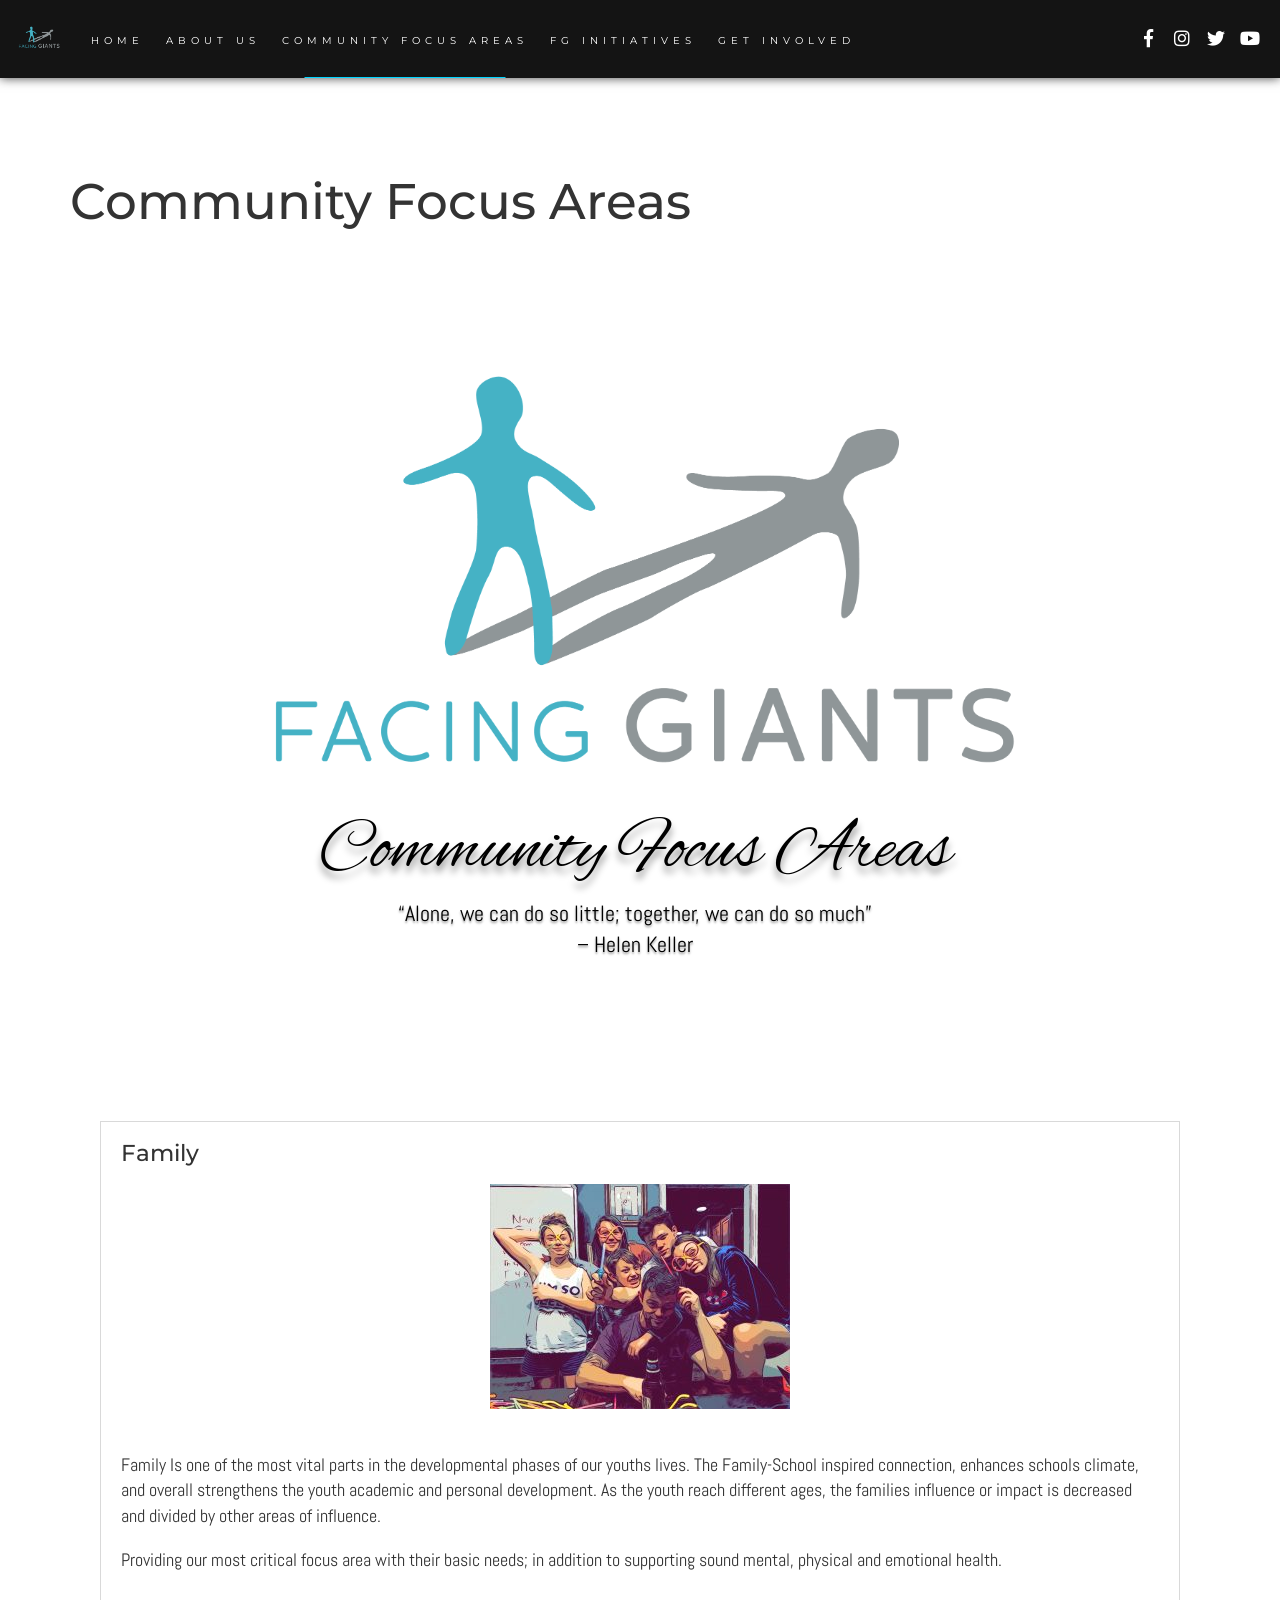
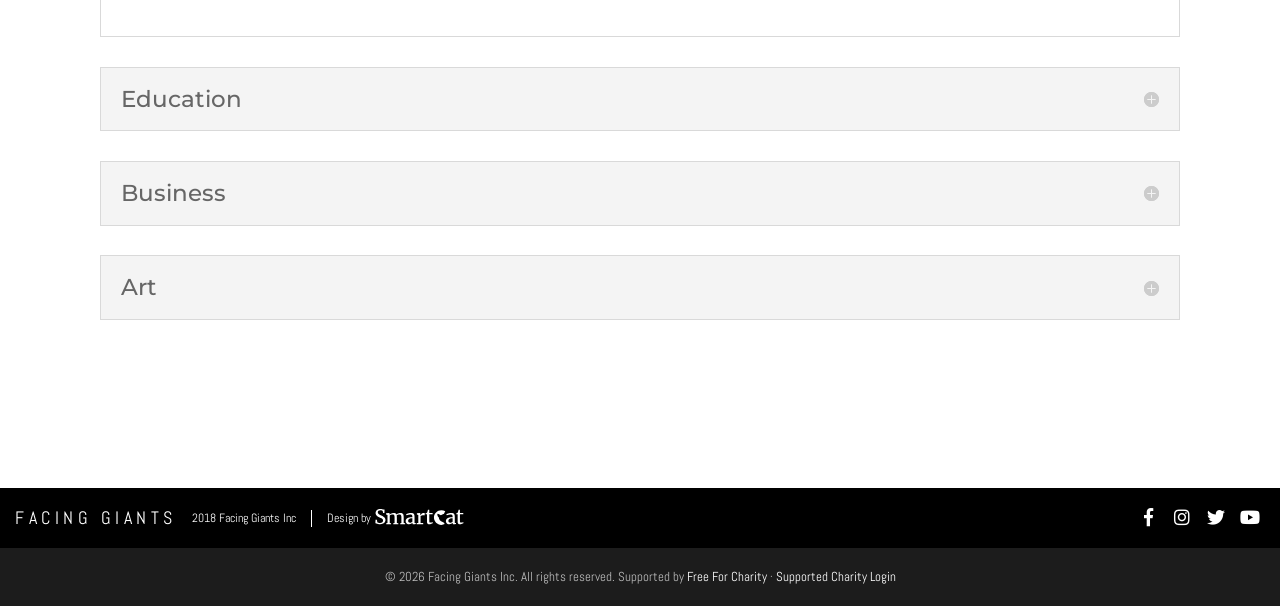
<file: community-focus-areas/index.html>
<!-- This page is cached by the Hummingbird Performance plugin v3.19.0 - https://wordpress.org/plugins/hummingbird-performance/. --><!DOCTYPE html>

<html lang="en-US">
<head>
<meta charset="utf-8"/>
<meta content="width=device-width, initial-scale=1" name="viewport"/>
<title>Community Focus Areas | Facing Giants</title>
<style id="et-builder-googlefonts-cached-inline">/* User Agent: Mozilla/5.0 (Unknown; Linux x86_64) AppleWebKit/538.1 (KHTML, like Gecko) Safari/538.1 Daum/4.1 */@font-face {font-family: 'Alex Brush';font-style: normal;font-weight: 400;font-display: swap;src: url(../wp-content/ffc-local-fonts/gstatic/alexbrush-SZc83FzrJKuqFbwMKk6EtUI.ttf) format('truetype');}/* User Agent: Mozilla/5.0 (Windows NT 6.1; WOW64; rv:27.0) Gecko/20100101 Firefox/27.0 */@font-face {font-family: 'Alex Brush';font-style: normal;font-weight: 400;font-display: swap;src: url(../wp-content/ffc-local-fonts/gstatic/alexbrush-SZc83FzrJKuqFbwMKk6EtUE.woff) format('woff');}/* User Agent: Mozilla/5.0 (Windows NT 6.3; rv:39.0) Gecko/20100101 Firefox/39.0 */@font-face {font-family: 'Alex Brush';font-style: normal;font-weight: 400;font-display: swap;src: url(../wp-content/ffc-local-fonts/gstatic/alexbrush-SZc83FzrJKuqFbwMKk6EtUc.woff2) format('woff2');}</style><meta content="max-image-preview:large" name="robots">
<!-- Global -->
<style>



        .sc_team_single_member .sc_single_side .social span {

            background: #1f7dcf;

        }



    </style>
<!-- Grid -->
<style>



        .grid#sc_our_team .sc_team_member .sc_team_member_name,

        .grid#sc_our_team .sc_team_member .sc_team_member_jobtitle {

            background: #1f7dcf;

        }



        .grid#sc_our_team .sc_team_member {

            padding: 5px !important;

        }



    </style>
<!-- Grid Circles -->
<style>



        .grid_circles#sc_our_team .sc_team_member .sc_team_member_jobtitle,

        .grid_circles#sc_our_team .sc_team_member .sc_team_member_name {

            background: #1f7dcf;

        }



        .grid_circles#sc_our_team .sc_team_member {

            margin: 5px;

        }



    </style>
<!-- Grid Circles 2 -->
<style>



        .grid_circles2#sc_our_team .sc_team_member {

            margin: 5px;

        }



    </style>
<link href="../wp-content/plugins/our-team-enhanced/assets/css/common__q=ver=4.4.2.css" id="ots-common-css" media="all" rel="stylesheet"/>
<style id="wp-emoji-styles-inline-css">

	img.wp-smiley, img.emoji {
		display: inline !important;
		border: none !important;
		box-shadow: none !important;
		height: 1em !important;
		width: 1em !important;
		margin: 0 0.07em !important;
		vertical-align: -0.1em !important;
		background: none !important;
		padding: 0 !important;
	}
/*# sourceURL=wp-emoji-styles-inline-css */
</style>
<style id="wp-block-library-inline-css">
:root{--wp-block-synced-color:#7a00df;--wp-block-synced-color--rgb:122,0,223;--wp-bound-block-color:var(--wp-block-synced-color);--wp-editor-canvas-background:#ddd;--wp-admin-theme-color:#007cba;--wp-admin-theme-color--rgb:0,124,186;--wp-admin-theme-color-darker-10:#006ba1;--wp-admin-theme-color-darker-10--rgb:0,107,160.5;--wp-admin-theme-color-darker-20:#005a87;--wp-admin-theme-color-darker-20--rgb:0,90,135;--wp-admin-border-width-focus:2px}@media (min-resolution:192dpi){:root{--wp-admin-border-width-focus:1.5px}}.wp-element-button{cursor:pointer}:root .has-very-light-gray-background-color{background-color:#eee}:root .has-very-dark-gray-background-color{background-color:#313131}:root .has-very-light-gray-color{color:#eee}:root .has-very-dark-gray-color{color:#313131}:root .has-vivid-green-cyan-to-vivid-cyan-blue-gradient-background{background:linear-gradient(135deg,#00d084,#0693e3)}:root .has-purple-crush-gradient-background{background:linear-gradient(135deg,#34e2e4,#4721fb 50%,#ab1dfe)}:root .has-hazy-dawn-gradient-background{background:linear-gradient(135deg,#faaca8,#dad0ec)}:root .has-subdued-olive-gradient-background{background:linear-gradient(135deg,#fafae1,#67a671)}:root .has-atomic-cream-gradient-background{background:linear-gradient(135deg,#fdd79a,#004a59)}:root .has-nightshade-gradient-background{background:linear-gradient(135deg,#330968,#31cdcf)}:root .has-midnight-gradient-background{background:linear-gradient(135deg,#020381,#2874fc)}:root{--wp--preset--font-size--normal:16px;--wp--preset--font-size--huge:42px}.has-regular-font-size{font-size:1em}.has-larger-font-size{font-size:2.625em}.has-normal-font-size{font-size:var(--wp--preset--font-size--normal)}.has-huge-font-size{font-size:var(--wp--preset--font-size--huge)}:root .has-text-align-center{text-align:center}:root .has-text-align-left{text-align:left}:root .has-text-align-right{text-align:right}.has-fit-text{white-space:nowrap!important}#end-resizable-editor-section{display:none}.aligncenter{clear:both}.items-justified-left{justify-content:flex-start}.items-justified-center{justify-content:center}.items-justified-right{justify-content:flex-end}.items-justified-space-between{justify-content:space-between}.screen-reader-text{word-wrap:normal!important;border:0;clip-path:inset(50%);height:1px;margin:-1px;overflow:hidden;padding:0;position:absolute;width:1px}.screen-reader-text:focus{background-color:#ddd;clip-path:none;color:#444;display:block;font-size:1em;height:auto;left:5px;line-height:normal;padding:15px 23px 14px;text-decoration:none;top:5px;width:auto;z-index:100000}html :where(.has-border-color){border-style:solid}html :where([style*=border-color]){border-style:solid}html :where([style*=border-top-color]){border-top-style:solid}html :where([style*=border-right-color]){border-right-style:solid}html :where([style*=border-bottom-color]){border-bottom-style:solid}html :where([style*=border-left-color]){border-left-style:solid}html :where([style*=border-width]){border-style:solid}html :where([style*=border-top-width]){border-top-style:solid}html :where([style*=border-right-width]){border-right-style:solid}html :where([style*=border-bottom-width]){border-bottom-style:solid}html :where([style*=border-left-width]){border-left-style:solid}html :where(img[class*=wp-image-]){height:auto;max-width:100%}:where(figure){margin:0 0 1em}html :where(.is-position-sticky){--wp-admin--admin-bar--position-offset:var(--wp-admin--admin-bar--height,0px)}@media screen and (max-width:600px){html :where(.is-position-sticky){--wp-admin--admin-bar--position-offset:0px}}

/*# sourceURL=/wp-includes/css/dist/block-library/common.min.css */
</style>
<style id="classic-theme-styles-inline-css">
/*! This file is auto-generated */
.wp-block-button__link{color:#fff;background-color:#32373c;border-radius:9999px;box-shadow:none;text-decoration:none;padding:calc(.667em + 2px) calc(1.333em + 2px);font-size:1.125em}.wp-block-file__button{background:#32373c;color:#fff;text-decoration:none}
/*# sourceURL=/wp-includes/css/classic-themes.min.css */
</style>
<link href="../wp-content/uploads/hummingbird-assets/b322a1bfef417209ba022cc4a2e2a35f.css" id="wc-blocks-style-css" media="all" rel="stylesheet"/>
<style id="global-styles-inline-css">
:root{--wp--preset--aspect-ratio--square: 1;--wp--preset--aspect-ratio--4-3: 4/3;--wp--preset--aspect-ratio--3-4: 3/4;--wp--preset--aspect-ratio--3-2: 3/2;--wp--preset--aspect-ratio--2-3: 2/3;--wp--preset--aspect-ratio--16-9: 16/9;--wp--preset--aspect-ratio--9-16: 9/16;--wp--preset--color--black: #000000;--wp--preset--color--cyan-bluish-gray: #abb8c3;--wp--preset--color--white: #ffffff;--wp--preset--color--pale-pink: #f78da7;--wp--preset--color--vivid-red: #cf2e2e;--wp--preset--color--luminous-vivid-orange: #ff6900;--wp--preset--color--luminous-vivid-amber: #fcb900;--wp--preset--color--light-green-cyan: #7bdcb5;--wp--preset--color--vivid-green-cyan: #00d084;--wp--preset--color--pale-cyan-blue: #8ed1fc;--wp--preset--color--vivid-cyan-blue: #0693e3;--wp--preset--color--vivid-purple: #9b51e0;--wp--preset--gradient--vivid-cyan-blue-to-vivid-purple: linear-gradient(135deg,rgb(6,147,227) 0%,rgb(155,81,224) 100%);--wp--preset--gradient--light-green-cyan-to-vivid-green-cyan: linear-gradient(135deg,rgb(122,220,180) 0%,rgb(0,208,130) 100%);--wp--preset--gradient--luminous-vivid-amber-to-luminous-vivid-orange: linear-gradient(135deg,rgb(252,185,0) 0%,rgb(255,105,0) 100%);--wp--preset--gradient--luminous-vivid-orange-to-vivid-red: linear-gradient(135deg,rgb(255,105,0) 0%,rgb(207,46,46) 100%);--wp--preset--gradient--very-light-gray-to-cyan-bluish-gray: linear-gradient(135deg,rgb(238,238,238) 0%,rgb(169,184,195) 100%);--wp--preset--gradient--cool-to-warm-spectrum: linear-gradient(135deg,rgb(74,234,220) 0%,rgb(151,120,209) 20%,rgb(207,42,186) 40%,rgb(238,44,130) 60%,rgb(251,105,98) 80%,rgb(254,248,76) 100%);--wp--preset--gradient--blush-light-purple: linear-gradient(135deg,rgb(255,206,236) 0%,rgb(152,150,240) 100%);--wp--preset--gradient--blush-bordeaux: linear-gradient(135deg,rgb(254,205,165) 0%,rgb(254,45,45) 50%,rgb(107,0,62) 100%);--wp--preset--gradient--luminous-dusk: linear-gradient(135deg,rgb(255,203,112) 0%,rgb(199,81,192) 50%,rgb(65,88,208) 100%);--wp--preset--gradient--pale-ocean: linear-gradient(135deg,rgb(255,245,203) 0%,rgb(182,227,212) 50%,rgb(51,167,181) 100%);--wp--preset--gradient--electric-grass: linear-gradient(135deg,rgb(202,248,128) 0%,rgb(113,206,126) 100%);--wp--preset--gradient--midnight: linear-gradient(135deg,rgb(2,3,129) 0%,rgb(40,116,252) 100%);--wp--preset--font-size--small: 13px;--wp--preset--font-size--medium: 20px;--wp--preset--font-size--large: 36px;--wp--preset--font-size--x-large: 42px;--wp--preset--spacing--20: 0.44rem;--wp--preset--spacing--30: 0.67rem;--wp--preset--spacing--40: 1rem;--wp--preset--spacing--50: 1.5rem;--wp--preset--spacing--60: 2.25rem;--wp--preset--spacing--70: 3.38rem;--wp--preset--spacing--80: 5.06rem;--wp--preset--shadow--natural: 6px 6px 9px rgba(0, 0, 0, 0.2);--wp--preset--shadow--deep: 12px 12px 50px rgba(0, 0, 0, 0.4);--wp--preset--shadow--sharp: 6px 6px 0px rgba(0, 0, 0, 0.2);--wp--preset--shadow--outlined: 6px 6px 0px -3px rgb(255, 255, 255), 6px 6px rgb(0, 0, 0);--wp--preset--shadow--crisp: 6px 6px 0px rgb(0, 0, 0);}:where(body) { margin: 0; }:where(.is-layout-flex){gap: 0.5em;}:where(.is-layout-grid){gap: 0.5em;}body .is-layout-flex{display: flex;}.is-layout-flex{flex-wrap: wrap;align-items: center;}.is-layout-flex > :is(*, div){margin: 0;}body .is-layout-grid{display: grid;}.is-layout-grid > :is(*, div){margin: 0;}body{padding-top: 0px;padding-right: 0px;padding-bottom: 0px;padding-left: 0px;}:root :where(.wp-element-button, .wp-block-button__link){background-color: #32373c;border-width: 0;color: #fff;font-family: inherit;font-size: inherit;font-style: inherit;font-weight: inherit;letter-spacing: inherit;line-height: inherit;padding-top: calc(0.667em + 2px);padding-right: calc(1.333em + 2px);padding-bottom: calc(0.667em + 2px);padding-left: calc(1.333em + 2px);text-decoration: none;text-transform: inherit;}.has-black-color{color: var(--wp--preset--color--black) !important;}.has-cyan-bluish-gray-color{color: var(--wp--preset--color--cyan-bluish-gray) !important;}.has-white-color{color: var(--wp--preset--color--white) !important;}.has-pale-pink-color{color: var(--wp--preset--color--pale-pink) !important;}.has-vivid-red-color{color: var(--wp--preset--color--vivid-red) !important;}.has-luminous-vivid-orange-color{color: var(--wp--preset--color--luminous-vivid-orange) !important;}.has-luminous-vivid-amber-color{color: var(--wp--preset--color--luminous-vivid-amber) !important;}.has-light-green-cyan-color{color: var(--wp--preset--color--light-green-cyan) !important;}.has-vivid-green-cyan-color{color: var(--wp--preset--color--vivid-green-cyan) !important;}.has-pale-cyan-blue-color{color: var(--wp--preset--color--pale-cyan-blue) !important;}.has-vivid-cyan-blue-color{color: var(--wp--preset--color--vivid-cyan-blue) !important;}.has-vivid-purple-color{color: var(--wp--preset--color--vivid-purple) !important;}.has-black-background-color{background-color: var(--wp--preset--color--black) !important;}.has-cyan-bluish-gray-background-color{background-color: var(--wp--preset--color--cyan-bluish-gray) !important;}.has-white-background-color{background-color: var(--wp--preset--color--white) !important;}.has-pale-pink-background-color{background-color: var(--wp--preset--color--pale-pink) !important;}.has-vivid-red-background-color{background-color: var(--wp--preset--color--vivid-red) !important;}.has-luminous-vivid-orange-background-color{background-color: var(--wp--preset--color--luminous-vivid-orange) !important;}.has-luminous-vivid-amber-background-color{background-color: var(--wp--preset--color--luminous-vivid-amber) !important;}.has-light-green-cyan-background-color{background-color: var(--wp--preset--color--light-green-cyan) !important;}.has-vivid-green-cyan-background-color{background-color: var(--wp--preset--color--vivid-green-cyan) !important;}.has-pale-cyan-blue-background-color{background-color: var(--wp--preset--color--pale-cyan-blue) !important;}.has-vivid-cyan-blue-background-color{background-color: var(--wp--preset--color--vivid-cyan-blue) !important;}.has-vivid-purple-background-color{background-color: var(--wp--preset--color--vivid-purple) !important;}.has-black-border-color{border-color: var(--wp--preset--color--black) !important;}.has-cyan-bluish-gray-border-color{border-color: var(--wp--preset--color--cyan-bluish-gray) !important;}.has-white-border-color{border-color: var(--wp--preset--color--white) !important;}.has-pale-pink-border-color{border-color: var(--wp--preset--color--pale-pink) !important;}.has-vivid-red-border-color{border-color: var(--wp--preset--color--vivid-red) !important;}.has-luminous-vivid-orange-border-color{border-color: var(--wp--preset--color--luminous-vivid-orange) !important;}.has-luminous-vivid-amber-border-color{border-color: var(--wp--preset--color--luminous-vivid-amber) !important;}.has-light-green-cyan-border-color{border-color: var(--wp--preset--color--light-green-cyan) !important;}.has-vivid-green-cyan-border-color{border-color: var(--wp--preset--color--vivid-green-cyan) !important;}.has-pale-cyan-blue-border-color{border-color: var(--wp--preset--color--pale-cyan-blue) !important;}.has-vivid-cyan-blue-border-color{border-color: var(--wp--preset--color--vivid-cyan-blue) !important;}.has-vivid-purple-border-color{border-color: var(--wp--preset--color--vivid-purple) !important;}.has-vivid-cyan-blue-to-vivid-purple-gradient-background{background: var(--wp--preset--gradient--vivid-cyan-blue-to-vivid-purple) !important;}.has-light-green-cyan-to-vivid-green-cyan-gradient-background{background: var(--wp--preset--gradient--light-green-cyan-to-vivid-green-cyan) !important;}.has-luminous-vivid-amber-to-luminous-vivid-orange-gradient-background{background: var(--wp--preset--gradient--luminous-vivid-amber-to-luminous-vivid-orange) !important;}.has-luminous-vivid-orange-to-vivid-red-gradient-background{background: var(--wp--preset--gradient--luminous-vivid-orange-to-vivid-red) !important;}.has-very-light-gray-to-cyan-bluish-gray-gradient-background{background: var(--wp--preset--gradient--very-light-gray-to-cyan-bluish-gray) !important;}.has-cool-to-warm-spectrum-gradient-background{background: var(--wp--preset--gradient--cool-to-warm-spectrum) !important;}.has-blush-light-purple-gradient-background{background: var(--wp--preset--gradient--blush-light-purple) !important;}.has-blush-bordeaux-gradient-background{background: var(--wp--preset--gradient--blush-bordeaux) !important;}.has-luminous-dusk-gradient-background{background: var(--wp--preset--gradient--luminous-dusk) !important;}.has-pale-ocean-gradient-background{background: var(--wp--preset--gradient--pale-ocean) !important;}.has-electric-grass-gradient-background{background: var(--wp--preset--gradient--electric-grass) !important;}.has-midnight-gradient-background{background: var(--wp--preset--gradient--midnight) !important;}.has-small-font-size{font-size: var(--wp--preset--font-size--small) !important;}.has-medium-font-size{font-size: var(--wp--preset--font-size--medium) !important;}.has-large-font-size{font-size: var(--wp--preset--font-size--large) !important;}.has-x-large-font-size{font-size: var(--wp--preset--font-size--x-large) !important;}
/*# sourceURL=global-styles-inline-css */
</style>
<link href="../wp-content/plugins/contact-form-7/includes/css/styles__q=ver=6.1.6.css" id="contact-form-7-css" media="all" rel="stylesheet"/>
<link href="../wp-content/plugins/drawit/css/drawit.min__q=ver=1.1.3.css" id="drawit-css-css" media="all" rel="stylesheet"/>
<link href="../wp-content/plugins/woocommerce/assets/css/woocommerce-layout__q=ver=10.9.4.css" id="woocommerce-layout-css" media="all" rel="stylesheet"/>
<style id="woocommerce-inline-inline-css">
.woocommerce form .form-row .required { visibility: visible; }
/*# sourceURL=woocommerce-inline-inline-css */
</style>
<link href="../wp-content/uploads/hummingbird-assets/5a2feda824a529aeca941ef6ead993bc.css" id="wpsc-style-css" media="all" rel="stylesheet"/>
<link href="../wp-content/plugins/wp-event-calender/css/style__q=ver=7.0.css" id="event-calender-wordpress-css-css" media="all" rel="stylesheet"/>
<link href="../wp-content/plugins/our-team-enhanced/assets/css/widgets__q=ver=4.4.2.css" id="ots-widget-css" media="all" rel="stylesheet"/>
<link href="../wp-content/themes/buildr/style__q=ver=7.0.css" id="buildr-style-css" media="all" rel="stylesheet"/>
<link href="../wp-content/ffc-local-fonts/montserrat-300-300italic-regular-italic.css" media="all" rel="stylesheet"/>
<link href="../wp-content/themes/buildr/assets/lib/bootstrap/bootstrap.min__q=ver=1.3.2.css" id="bootstrap-css" media="all" rel="stylesheet"/>
<link href="../wp-content/themes/buildr/assets/lib/font-awesome/fontawesome-all.min__q=ver=1.3.2.css" id="font-awesome-5-css" media="all" rel="stylesheet"/>
<link href="../wp-content/themes/buildr/assets/lib/animate/animate__q=ver=1.3.2.css" id="animate-css" media="all" rel="stylesheet"/>
<link href="../wp-content/themes/buildr/assets/css/util__q=ver=1.3.2.css" id="buildr-util-css" media="all" rel="stylesheet"/>
<link href="../wp-content/themes/buildr/assets/css/buildr__q=ver=1.3.2.css" id="buildr-css" media="all" rel="stylesheet"/>
<link href="../wp-content/themes/buildr/assets/css/buildr-woocommerce__q=ver=1.3.2.css" id="buildr-wc-css" media="all" rel="stylesheet"/>
<link href="../wp-content/themes/buildr/woocommerce__q=ver=7.0.css" id="buildr-woocommerce-style-css" media="all" rel="stylesheet"/>
<style id="buildr-woocommerce-style-inline-css">
@font-face {
        font-family: "star";
        
        src: url(../wp-content/plugins/woocommerce/assets/fonts/star.woff) format("woff"),
            url(../wp-content/plugins/woocommerce/assets/fonts/star.ttf) format("truetype"),
            url(../wp-content/plugins/woocommerce/assets/fonts/star.svg) format("svg");
        font-weight: normal;
        font-style: normal;
    }
/*# sourceURL=buildr-woocommerce-style-inline-css */
</style>
<link href="../wp-content/plugins/buildr-features/assets/lib/slick/slick__q=ver=1.3.0.css" id="slick-css" media="all" rel="stylesheet"/>
<link href="../wp-content/plugins/buildr-features/assets/css/common__q=ver=1.3.0.css" id="buildr-features-common-css" media="all" rel="stylesheet"/>
<style id="divi-builder-style-inline-inline-css">
#wp-admin-bar-et-use-visual-builder a:before{font-family:ETmodules!important;content:"\e625";font-size:30px!important;width:28px;margin-top:-3px;color:#974df3!important}#wp-admin-bar-et-use-visual-builder:hover a:before{color:#fff!important}#wp-admin-bar-et-use-visual-builder:hover a,#wp-admin-bar-et-use-visual-builder a:hover{transition:background-color .5s ease;-webkit-transition:background-color .5s ease;-moz-transition:background-color .5s ease;background-color:#7e3bd0!important;color:#fff!important}* html .clearfix,:first-child+html .clearfix{zoom:1}.iphone .et_pb_section_video_bg video::-webkit-media-controls-start-playback-button{display:none!important;-webkit-appearance:none}.et_mobile_device .et_pb_section_parallax .et_pb_parallax_css{background-attachment:scroll}.et-social-facebook a.icon:before{content:"\e093"}.et-social-twitter a.icon:before{content:"\e094"}.et-social-google-plus a.icon:before{content:"\e096"}.et-social-instagram a.icon:before{content:"\e09a"}.et-social-rss a.icon:before{content:"\e09e"}.ai1ec-single-event:after{content:" ";display:table;clear:both}.evcal_event_details .evcal_evdata_cell .eventon_details_shading_bot.eventon_details_shading_bot{z-index:3}.wp-block-divi-layout{margin-bottom:1em}#et-boc .et-l{text-shadow:none}#et-boc .et-l .hentry,#et-boc .et-l a,#et-boc .et-l a:active,#et-boc .et-l blockquote,#et-boc .et-l div,#et-boc .et-l em,#et-boc .et-l form,#et-boc .et-l h1,#et-boc .et-l h2,#et-boc .et-l h3,#et-boc .et-l h4,#et-boc .et-l h5,#et-boc .et-l h6,#et-boc .et-l hr,#et-boc .et-l iframe,#et-boc .et-l img,#et-boc .et-l input,#et-boc .et-l label,#et-boc .et-l li,#et-boc .et-l object,#et-boc .et-l ol,#et-boc .et-l p,#et-boc .et-l span,#et-boc .et-l strong,#et-boc .et-l textarea,#et-boc .et-l ul,#et-boc .et-l video{text-align:inherit;margin:0;padding:0;border:none;outline:0;vertical-align:baseline;background:transparent;letter-spacing:normal;color:inherit;box-shadow:none;-webkit-box-shadow:none;-moz-box-shadow:none;text-shadow:inherit;border-radius:0;-moz-border-radius:0;-webkit-border-radius:0;transition:none}#et-boc .et-l h1,#et-boc .et-l h2,#et-boc .et-l h3,#et-boc .et-l h4,#et-boc .et-l h5,#et-boc .et-l h6{line-height:1em;padding-bottom:10px;font-weight:500;text-transform:none;font-style:normal}#et-boc .et-l ol,#et-boc .et-l ul{list-style:none;text-align:inherit}#et-boc .et-l ol li,#et-boc .et-l ul li{padding-left:0;background:none;margin-left:0}#et-boc .et-l blockquote{quotes:none}#et-boc .et-l blockquote:after,#et-boc .et-l blockquote:before{content:"";content:none}#et-boc .et-l :focus{outline:0}#et-boc .et-l article,#et-boc .et-l aside,#et-boc .et-l footer,#et-boc .et-l header,#et-boc .et-l hgroup,#et-boc .et-l nav,#et-boc .et-l section{display:block}#et-boc .et-l input[type=email],#et-boc .et-l input[type=number],#et-boc .et-l input[type=password],#et-boc .et-l input[type=text]{height:49px}#et-boc .et-l a{text-decoration:none!important}#et-boc .et-l p{padding-bottom:1em;color:inherit!important}#et-boc .et-l p:last-of-type{padding-bottom:0}#et-boc .et-l img{max-width:100%;height:auto}#et-boc .et-l embed,#et-boc .et-l iframe,#et-boc .et-l object,#et-boc .et-l video{max-width:100%}.et-db #et-boc .et-l .et_pb_widget_area .enigma_sidebar_widget #searchform .input-group-btn,.et-db #et-boc .et-l .et_pb_widget_area .widget_search .large-2,.et-db #et-boc .et-l .et_pb_widget_area .widget_search .small-2,.et-db #et-boc .et-l .et_pb_widget_area .widget_search>form>.input-group>span.input-group-btn{position:absolute;top:0;right:0;z-index:5;width:80px}.et-db #et-boc .et-l .et_pb_module a{color:#2ea3f2}.et-db #et-boc .et-l .et_pb_module .sticky h2,.et-db #et-boc .et-l .et_pb_module h2 a{color:inherit!important}.et-db #et-boc .et-l .et_pb_module input{margin:0}.et-db #et-boc .et-l .et_pb_module .post-meta{position:relative}.et-db #et-boc .et-l .et_pb_bg_layout_dark a{color:#fff}.et-db #et-boc .et-l .et-pb-slider-arrows a:before,.et-db #et-boc .et-l .et_pb_video_play:before,.et-db #et-boc .et-l ul.et_pb_member_social_links a:before{color:inherit}.et-db #et-boc .et-l ul.et_pb_social_media_follow .et_pb_social_icon a.icon{top:auto;position:relative}.et-db #et-boc .et-l .clearfix{clear:none;display:inline;display:initial}.et-db #et-boc .et-l address.clearfix,.et-db #et-boc .et-l article.clearfix,.et-db #et-boc .et-l aside.clearfix,.et-db #et-boc .et-l blockquote.clearfix,.et-db #et-boc .et-l canvas.clearfix,.et-db #et-boc .et-l dd.clearfix,.et-db #et-boc .et-l div.clearfix,.et-db #et-boc .et-l dl.clearfix,.et-db #et-boc .et-l fieldset.clearfix,.et-db #et-boc .et-l figcaption.clearfix,.et-db #et-boc .et-l figure.clearfix,.et-db #et-boc .et-l footer.clearfix,.et-db #et-boc .et-l form.clearfix,.et-db #et-boc .et-l h1.clearfix,.et-db #et-boc .et-l h2.clearfix,.et-db #et-boc .et-l h3.clearfix,.et-db #et-boc .et-l h4.clearfix,.et-db #et-boc .et-l h5.clearfix,.et-db #et-boc .et-l h6.clearfix,.et-db #et-boc .et-l header.clearfix,.et-db #et-boc .et-l hgroup.clearfix,.et-db #et-boc .et-l hr.clearfix,.et-db #et-boc .et-l main.clearfix,.et-db #et-boc .et-l nav.clearfix,.et-db #et-boc .et-l noscript.clearfix,.et-db #et-boc .et-l ol.clearfix,.et-db #et-boc .et-l output.clearfix,.et-db #et-boc .et-l p.clearfix,.et-db #et-boc .et-l pre.clearfix,.et-db #et-boc .et-l section.clearfix,.et-db #et-boc .et-l table.clearfix,.et-db #et-boc .et-l tfoot.clearfix,.et-db #et-boc .et-l ul.clearfix,.et-db #et-boc .et-l video.clearfix{display:block}.et-db #et-boc .et-l .et_main_video_container *,.et-db #et-boc .et-l .et_pb_slide_video *,.et-db #et-boc .et-l .et_pb_video_box *{height:auto}.et-db #et-boc .et-l .et_main_video_container iframe,.et-db #et-boc .et-l .et_pb_slide_video iframe,.et-db #et-boc .et-l .et_pb_video_box iframe{height:100%}.et-db #et-boc .et-l .et_pb_module ul{overflow:visible}.et-db #et-boc .et-l .et_pb_module ol,.et-db #et-boc .et-l .et_pb_module ul,ol .et-db #et-boc .et-l .et_pb_module,ul .et-db #et-boc .et-l .et_pb_module{background:transparent}.et-db #et-boc .et-l .et_pb_module h3{display:block!important}.et-db #et-boc .et-l .et_pb_module img{max-width:100%;margin:0;border:none;padding:0;background:none;border-radius:0}.et-db #et-boc .et-l .et_pb_module img:hover{opacity:1;box-shadow:none}.et-db #et-boc .et-l .et_pb_module a:not(.wc-forward),.et-db #et-boc .et-l .et_pb_module h1 a,.et-db #et-boc .et-l .et_pb_module h2 a,.et-db #et-boc .et-l .et_pb_module h3 a,.et-db #et-boc .et-l .et_pb_module h4 a,.et-db #et-boc .et-l .et_pb_module h5 a,.et-db #et-boc .et-l .et_pb_module h6 a{line-height:1em;padding-bottom:10px;font-weight:500;text-transform:none;font-style:normal}.et-db #et-boc .et-l .et_pb_module .entry-featured-image-url{padding-bottom:0}.et-db #et-boc .et-l .et_pb_module blockquote{margin:20px 0 30px;padding-left:20px;border-left:5px solid;border-color:#2ea3f2;font-style:normal}.et-db #et-boc .et-l .et_pb_module input[type=radio]{margin-right:7px}.et-db #et-boc .et-l .et_pb_module input.text:not(.qty),.et-db #et-boc .et-l .et_pb_module input.title,.et-db #et-boc .et-l .et_pb_module input[type=email],.et-db #et-boc .et-l .et_pb_module input[type=password],.et-db #et-boc .et-l .et_pb_module input[type=tel],.et-db #et-boc .et-l .et_pb_module input[type=text],.et-db #et-boc .et-l .et_pb_module input select,.et-db #et-boc .et-l .et_pb_module input textarea{border:1px solid #bbb;color:#4e4e4e;padding:5px 10px;height:auto;width:auto}.et-db #et-boc .et-l .et_pb_module #email{width:100%}.et-db #et-boc .et-l .et-pb-slider-arrows a{color:inherit}.et-db #et-boc .et-l .et_pb_post .post-meta a{color:inherit!important}.et-db #et-boc .et-l .et_pb_counter_amount_number{letter-spacing:inherit;text-decoration:inherit}.et-db #et-boc .et-l .et_pb_blurb img{width:inherit}.et-db #et-boc .et-l .comment-content *,.et-db #et-boc .et-l .et_pb_blurb_container,.et-db #et-boc .et-l .et_pb_blurb_container *,.et-db #et-boc .et-l .et_pb_blurb_content,.et-db #et-boc .et-l .et_pb_newsletter_button_text,.et-db #et-boc .et-l .et_pb_newsletter_description *,.et-db #et-boc .et-l .et_pb_promo_description,.et-db #et-boc .et-l .et_pb_promo_description *{letter-spacing:inherit}.et-db #et-boc .et-l .et_pb_image img{width:inherit}.et-db #et-boc .et-l .et_pb_image a{line-height:0;padding-bottom:0}.et-db #et-boc .et-l .et_pb_newsletter_description{letter-spacing:inherit}.et-db #et-boc .et-l .et_pb_newsletter_form p input{background-color:#fff!important;width:100%!important}.et-db #et-boc .et-l .et_pb_text *{letter-spacing:inherit}.et-db #et-boc .et-l .et-db .et_pb_section{background-color:transparent}.et-db #et-boc .et-l .et_pb_section *{-webkit-font-smoothing:antialiased}.et-db #et-boc .et-l .pagination{width:100%;clear:both}.et-db #et-boc .et-l .pagination:after,.et-db #et-boc .et-l .pagination:before{visibility:hidden}.et-db #et-boc .et-l .pagination a{width:auto;border:none;background:transparent}.et-db #et-boc .et-l .wp-pagenavi{text-align:right;border-top:1px solid #e2e2e2;padding-top:13px;clear:both;margin-bottom:30px}.et-db #et-boc .et-l .wp-pagenavi a,.et-db #et-boc .et-l .wp-pagenavi span{color:#666;margin:0 5px;text-decoration:none;font-size:14px!important;font-weight:400!important;border:none!important}.et-db #et-boc .et-l .wp-pagenavi .nextpostslink,.et-db #et-boc .et-l .wp-pagenavi .previouspostslink{color:#999!important}.et-db #et-boc .et-l .wp-pagenavi a:hover,.et-db #et-boc .et-l .wp-pagenavi span.current{color:#82c0c7!important}.et-db #et-boc .et-l .nav-previous{float:left}.et-db #et-boc .et-l .nav-next{float:right}.et-db #et-boc .et-l article .et_pb_text_color_light,.et-db #et-boc .et-l article .et_pb_text_color_light a,.et-db #et-boc .et-l article .et_pb_text_color_light a:hover,.et-db #et-boc .et-l article .et_pb_text_color_light a:visited,.et-db #et-boc .et-l article .et_pb_text_color_light blockquote{color:#fff}.et-db #et-boc .et-l .et_pb_posts .et_pb_post{padding:0;border-top:none;border-left:0;border-right:0;border-bottom:none;background:transparent;width:100%;margin-top:0}.et-db #et-boc .et-l .et_pb_posts .et_pb_post .entry-title a,.et-db #et-boc .et-l .et_pb_posts .et_pb_post .post-content,.et-db #et-boc .et-l .et_pb_posts .et_pb_post .post-content *,.et-db #et-boc .et-l .et_pb_posts .et_pb_post .post-meta a,.et-db #et-boc .et-l .et_pb_posts .et_pb_post .post-meta span{letter-spacing:inherit}.et-db #et-boc .et-l .et_pb_blog_grid blockquote:before,.et-db #et-boc .et-l .et_pb_posts blockquote:before{display:none}.et-db #et-boc .et-l .et_pb_blog_grid a.more-link,.et-db #et-boc .et-l .et_pb_posts a.more-link{position:relative;color:inherit!important;font-size:inherit;background-color:transparent!important;float:none!important;padding:0!important;text-transform:none;line-height:normal;display:block;font-family:inherit;bottom:auto;right:auto}.et-db #et-boc .et-l .et_pb_blog_grid .column{width:100%;margin:0}.et-db #et-boc .et-l .et_pb_blog_grid .et_pb_post{padding:19px!important;background-image:none!important;float:none;width:100%;margin-top:0}.et-db #et-boc .et-l .et_pb_blog_grid .et_pb_image_container{max-width:none}.et-db #et-boc .et-l .et_pb_blog_grid_wrapper .et_pb_blog_grid article{border-bottom:1px solid #ddd!important}.et-db #et-boc .et-l .et_pb_grid_item.entry{padding:0}.et-db #et-boc .et-l .et_pb_module ul,.et-db #et-boc .et-l ul.et_pb_module{margin:0}.et-db #et-boc .et-l .et_pb_module li{list-style:none}.et-db #et-boc .et-l .et_pb_module a,.et-db #et-boc .et-l .et_pb_module a:hover{text-decoration:none}.et-db #et-boc .et-l .et_pb_module h1,.et-db #et-boc .et-l .et_pb_module h2,.et-db #et-boc .et-l .et_pb_module h3,.et-db #et-boc .et-l .et_pb_module h4,.et-db #et-boc .et-l .et_pb_module h5,.et-db #et-boc .et-l .et_pb_module h6{margin:0;text-align:inherit}.et-db #et-boc .et-l .et_pb_module .column{padding:0}.et-db #et-boc .et-l .et_pb_module p{margin:0;text-align:inherit}.et-db #et-boc .et-l .et_pb_module a:focus{outline:none}.et-db #et-boc .et-l .et_pb_module img{display:inline}.et-db #et-boc .et-l .et_pb_module span.percent-value{font-size:inherit;letter-spacing:inherit}.et-db #et-boc .et-l .et_pb_module .hentry{box-shadow:none}.et-db #et-boc .et-l .et_pb_blurb_content ol,.et-db #et-boc .et-l .et_pb_blurb_content ul,.et-db #et-boc .et-l .et_pb_code ol,.et-db #et-boc .et-l .et_pb_code ul,.et-db #et-boc .et-l .et_pb_fullwidth_header .header-content ol,.et-db #et-boc .et-l .et_pb_fullwidth_header .header-content ul,.et-db #et-boc .et-l .et_pb_newsletter_description_content ol,.et-db #et-boc .et-l .et_pb_newsletter_description_content ul,.et-db #et-boc .et-l .et_pb_promo_description ol,.et-db #et-boc .et-l .et_pb_promo_description ul,.et-db #et-boc .et-l .et_pb_slide_content ol,.et-db #et-boc .et-l .et_pb_slide_content ul,.et-db #et-boc .et-l .et_pb_tab ol,.et-db #et-boc .et-l .et_pb_tab ul,.et-db #et-boc .et-l .et_pb_team_member_description ol,.et-db #et-boc .et-l .et_pb_team_member_description ul,.et-db #et-boc .et-l .et_pb_testimonial_description_inner ol,.et-db #et-boc .et-l .et_pb_testimonial_description_inner ul,.et-db #et-boc .et-l .et_pb_text ol,.et-db #et-boc .et-l .et_pb_text ul,.et-db #et-boc .et-l .et_pb_toggle_content ol,.et-db #et-boc .et-l .et_pb_toggle_content ul{margin-top:15px;margin-bottom:15px;margin-left:25px}.et-db #et-boc .et-l .et_pb_blurb_content ul li,.et-db #et-boc .et-l .et_pb_code ul li,.et-db #et-boc .et-l .et_pb_fullwidth_header .header-content ul li,.et-db #et-boc .et-l .et_pb_newsletter_description_content ul li,.et-db #et-boc .et-l .et_pb_promo_description ul li,.et-db #et-boc .et-l .et_pb_slide_content ul li,.et-db #et-boc .et-l .et_pb_tab ul li,.et-db #et-boc .et-l .et_pb_team_member_description ul li,.et-db #et-boc .et-l .et_pb_testimonial_description_inner ul li,.et-db #et-boc .et-l .et_pb_text ul li,.et-db #et-boc .et-l .et_pb_toggle_content ul li{list-style:disc}.et-db #et-boc .et-l .et_pb_blurb_content ol li,.et-db #et-boc .et-l .et_pb_code ol li,.et-db #et-boc .et-l .et_pb_fullwidth_header .header-content ol li,.et-db #et-boc .et-l .et_pb_newsletter_description_content ol li,.et-db #et-boc .et-l .et_pb_promo_description ol li,.et-db #et-boc .et-l .et_pb_slide_content ol li,.et-db #et-boc .et-l .et_pb_tab ol li,.et-db #et-boc .et-l .et_pb_team_member_description ol li,.et-db #et-boc .et-l .et_pb_testimonial_description_inner ol li,.et-db #et-boc .et-l .et_pb_text ol li,.et-db #et-boc .et-l .et_pb_toggle_content ol li{list-style:decimal}.et-db #et-boc .et-l .et_pb_section{margin-bottom:0}.et-db #et-boc .et-l .widget .widget-title,.et-db #et-boc .et-l .widget a{color:inherit}.et-db #et-boc .et-l span.et_portfolio_image{position:relative;display:block}.et-db #et-boc .et-l span.et_portfolio_image img{display:block}.et-db #et-boc .et-l .et_audio_container .mejs-time.mejs-currenttime-container.custom{line-height:18px}.et-db #et-boc .et-l hr.et_pb_module{background-color:transparent;background-image:none;margin:0;padding:0}.et-db #et-boc .et-l .et-pb-slider-arrows a,.et-db #et-boc .et-l .et_pb_blurb_container h4 a,.et-db #et-boc .et-l .et_pb_module .post-meta a,.et-db #et-boc .et-l .et_pb_module h2 a,.et-db #et-boc .et-l .et_pb_module li a,.et-db #et-boc .et-l .et_pb_portfolio_item a,.et-db #et-boc .et-l .et_pb_testimonial_meta a{border-bottom:none}.et-db #et-boc .et-l .et_pb_portfolio_filter a{letter-spacing:inherit;line-height:inherit}.et-db #et-boc .et-l .et_pb_portfolio img{width:100%}.et-db #et-boc .et-l .et_pb_filterable_portfolio.et_pb_filterable_portfolio_grid .hentry,.et-db #et-boc .et-l .et_pb_fullwidth_portfolio .hentry,.et-db #et-boc .et-l .et_pb_portfolio_grid .hentry{padding:0;border:none;clear:none}.et-db #et-boc .et-l .et_pb_filterable_portfolio .hentry:after,.et-db #et-boc .et-l .et_pb_fullwidth_portfolio .hentry:after,.et-db #et-boc .et-l .et_pb_portfolio .hentry:after,.et-db #et-boc .et-l .et_pb_portfolio_grid .hentry:after{background:transparent}.et-db #et-boc .et-l .et_pb_filterable_portfolio_grid .et_pb_portfolio_item h2{font-size:26px}.et-db #et-boc .et-l .et_pb_filterable_portfolio .et_pb_portfolio_filter a{max-width:none}.et-db #et-boc .et-l .et_pb_filterable_portfolio .et_pb_portfolio_filter li{color:#666}.et-db #et-boc .et-l .et_pb_filterable_portfolio .et_pb_portfolio_filter li a{color:inherit!important}.et-db #et-boc .et-l .et_pb_filterable_portfolio .et_pb_portfolio_filter li a:hover{color:#666!important}.et-db #et-boc .et-l .et_pb_filterable_portfolio h2 a{letter-spacing:inherit}.et-db #et-boc .et-l .et_pb_portfolio_filters li a.active{color:#82c0c7!important}.et-db #et-boc .et-l .et_pb_module .hentry.has-post-thumbnail:first-child{margin-top:0}.et-db #et-boc .et-l .et_pb_portfolio_items .hentry,.et-db #et-boc .et-l .format-quote.hentry{padding:0}.et-db #et-boc .et-l .et-bg-layout-dark{text-shadow:none;color:inherit}.et-db #et-boc .et-l .et_pb_slide_image img{margin:0}.et-db #et-boc .et-l .et_pb_slide_description h2{line-height:1em;padding-bottom:10px}.et-db #et-boc .et-l .et_pb_slider .mejs-offscreen{display:none}.et-db #et-boc .et-l .et_pb_slide_content *{letter-spacing:inherit}.et-db #et-boc .et-l .et_pb_countdown_timer .section{width:auto}.et-db #et-boc .et-l .et_pb_widget_area{max-width:100%}.et-db #et-boc .et-l .et_pb_widget_area #searchform,.et-db #et-boc .et-l .et_pb_widget_area #searchform #s,.et-db #et-boc .et-l .et_pb_widget_area *,.et-db #et-boc .et-l .et_pb_widget_area input.search-field{max-width:100%;word-wrap:break-word;box-sizing:border-box;-webkit-box-sizing:border-box;-moz-box-sizing:border-box}.et-db #et-boc .et-l .et_pb_widget_area .widget{border:none;background:transparent;padding:0;box-shadow:none}.et-db #et-boc .et-l .et_pb_widget_area .widget:after{background:transparent}.et-db #et-boc .et-l .et_pb_widget_area .widget-title{border-bottom:none}.et-db #et-boc .et-l .et_pb_widget_area>.widget-title:not(:first-child){margin-top:30px}.et-db #et-boc .et-l .et_pb_widget_area .widget-title,.et-db #et-boc .et-l .et_pb_widget_area h1:first-of-type,.et-db #et-boc .et-l .et_pb_widget_area h2:first-of-type,.et-db #et-boc .et-l .et_pb_widget_area h3:first-of-type,.et-db #et-boc .et-l .et_pb_widget_area h4:first-of-type,.et-db #et-boc .et-l .et_pb_widget_area h5:first-of-type,.et-db #et-boc .et-l .et_pb_widget_area h6:first-of-type{font-weight:500;font-style:normal}.et-db #et-boc .et-l .et_pb_widget_area .widget-title:before,.et-db #et-boc .et-l .et_pb_widget_area h1:first-of-type:before,.et-db #et-boc .et-l .et_pb_widget_area h2:first-of-type:before,.et-db #et-boc .et-l .et_pb_widget_area h3:first-of-type:before,.et-db #et-boc .et-l .et_pb_widget_area h4:first-of-type:before,.et-db #et-boc .et-l .et_pb_widget_area h5:first-of-type:before,.et-db #et-boc .et-l .et_pb_widget_area h6:first-of-type:before{display:none}.et-db #et-boc .et-l .et_pb_widget_area .widgettitle{font-size:18px;padding-bottom:10px}.et-db #et-boc .et-l .et_pb_widget_area .enigma_sidebar_widget,.et-db #et-boc .et-l .et_pb_widget_area .fwidget,.et-db #et-boc .et-l .et_pb_widget_area .sb-widget,.et-db #et-boc .et-l .et_pb_widget_area .widget,.et-db #et-boc .et-l .et_pb_widget_area .widget-box,.et-db #et-boc .et-l .et_pb_widget_area .widget-container,.et-db #et-boc .et-l .et_pb_widget_area .widget-wrapper{margin-top:0;margin-bottom:30px;color:inherit}.et-db #et-boc .et-l .et_pb_widget_area ul li{margin-top:.25em;margin-bottom:.25em;background:none;margin-left:0}.et-db #et-boc .et-l .et_pb_widget_area ul li:after,.et-db #et-boc .et-l .et_pb_widget_area ul li:before{display:none}.et-db #et-boc .et-l .et_pb_widget_area ul ul{border-top:none}.et-db #et-boc .et-l .et_pb_widget_area ul ul li{margin-top:5px;margin-left:15px}.et-db #et-boc .et-l .et_pb_widget_area ul ul li:last-child{border-bottom:none;margin-bottom:0}.et-db #et-boc .et-l .et_pb_widget_area .widgettitle:before{display:none}.et-db #et-boc .et-l .et_pb_widget_area select{margin-right:0;margin-left:0;width:auto}.et-db #et-boc .et-l .et_pb_widget_area img{max-width:100%!important}.et-db #et-boc .et-l .et_pb_widget_area .enigma_sidebar_widget ul li a{display:inline-block;margin-left:0;padding-left:0}.et-db #et-boc .et-l .et_pb_widget_area .enigma_sidebar_widget ul ul li:last-child{padding-bottom:0}.et-db #et-boc .et-l .et_pb_widget_area #searchform,.et-db #et-boc .et-l .et_pb_widget_area .widget_search form{position:relative;padding:0;background:none;margin-top:0;margin-left:0;margin-right:0;display:block;width:100%;height:auto;border:none}.et-db #et-boc .et-l .et_pb_widget_area #searchform input[type=text],.et-db #et-boc .et-l .et_pb_widget_area .enigma_sidebar_widget #searchform input[type=text],.et-db #et-boc .et-l .et_pb_widget_area .widget_search .search-field,.et-db #et-boc .et-l .et_pb_widget_area .widget_search input[type=search],.et-db #et-boc .et-l .et_pb_widget_area .widget_search input[type=text]{position:relative;margin:0;padding:.7em 90px .7em .7em!important;min-width:0;width:100%!important;height:40px!important;font-size:14px;line-height:normal;border:1px solid #ddd!important;color:#666;border-radius:3px!important;display:block;background:#fff!important;background-image:none!important;box-shadow:none!important;float:none!important}.et-db #et-boc .et-l .et_pb_widget_area .et-narrow-wrapper #searchform input[type=text]{padding-right:.7em!important}.et-db #et-boc .et-l .et_pb_widget_area #searchform input[type=submit],.et-db #et-boc .et-l .et_pb_widget_area .enigma_sidebar_widget #searchform button{background-color:#ddd!important;font-size:14px;text-transform:none!important;padding:0 .7em!important;min-width:0;width:80px!important;height:40px!important;-webkit-border-top-right-radius:3px!important;-webkit-border-bottom-right-radius:3px!important;-moz-border-radius-topright:3px!important;-moz-border-radius-bottomright:3px;border-top-right-radius:3px;border-bottom-right-radius:3px;position:absolute!important;left:auto;right:0!important;top:0!important;display:inline-block!important;clip:auto;text-align:center;box-shadow:none!important;cursor:pointer;color:#666!important;text-indent:0!important;background-image:none!important;border:none!important;margin:0!important;float:none!important}.et-db #et-boc .et-l .et_pb_widget_area .et-narrow-wrapper #searchform input[type=submit],.et-db #et-boc .et-l .et_pb_widget_area .widget_search .search-submit,.et-db #et-boc .et-l .et_pb_widget_area .widget_search button,.et-db #et-boc .et-l .et_pb_widget_area .widget_search form.searchform>button,.et-db #et-boc .et-l .et_pb_widget_area .widget_search input[type=submit]{position:relative!important;margin-top:1em!important;-webkit-border-top-left-radius:3px!important;-webkit-border-bottom-left-radius:3px!important;-moz-border-radius-topleft:3px!important;-moz-border-radius-bottomleft:3px;border-top-left-radius:3px;border-bottom-left-radius:3px}.et-db #et-boc .et-l .et_pb_widget_area .widget_search .themeform.searchform div:after,.et-db #et-boc .et-l .et_pb_widget_area .widget_search form:before{display:none}.et-db #et-boc .et-l .et_pb_widget_area .widget_search .input-group,.et-db #et-boc .et-l .et_pb_widget_area .widget_search fieldset,.et-db #et-boc .et-l .et_pb_widget_area .widget_search label{display:block;max-width:100%!important}.et-db #et-boc .et-l .et_pb_widget_area .widget_search.et-narrow-wrapper input[type=search],.et-db #et-boc .et-l .et_pb_widget_area .widget_search.et-narrow-wrapper input[type=text],.et-db #et-boc .et-l .et_pb_widget_area .widget_search.et-no-submit-button input[type=search],.et-db #et-boc .et-l .et_pb_widget_area .widget_search.et-no-submit-button input[type=text]{padding-right:.7em!important}.et-db #et-boc .et-l .et_pb_widget_area .widget_search .search-submit:hover,.et-db #et-boc .et-l .et_pb_widget_area .widget_search input[type=submit]:hover{background:#ddd}.et-db #et-boc .et-l .et_pb_widget_area .widget_search button.search-submit .screen-reader-text{display:inline-block;clip:auto;width:auto;height:auto;position:relative!important;line-height:normal;color:#666}.et-db #et-boc .et-l .et_pb_widget_area .widget_search button.search-submit:before{display:none}.et-db #et-boc .et-l .et_pb_widget_area .widget_search form.form-search .input-group-btn,.et-db #et-boc .et-l .et_pb_widget_area .widget_search form.searchform #search-button-box{position:absolute;top:0;right:0;width:80px;height:40px;z-index:12}.et-db #et-boc .et-l .et_pb_widget_area .widget_search.et-narrow-wrapper form.form-search .input-group-btn,.et-db #et-boc .et-l .et_pb_widget_area .widget_search.et-narrow-wrapper form.searchform #search-button-box,.et-db #et-boc .et-l .et_pb_widget_area .widget_search.et-no-submit-button form.form-search .input-group-btn,.et-db #et-boc .et-l .et_pb_widget_area .widget_search.et-no-submit-button form.searchform #search-button-box{position:relative!important}.et-db #et-boc .et-l .et_pb_widget_area .widget_search .seach_section fieldset{padding:0;margin:0}.et-db #et-boc .et-l .et_pb_widget_area .widget_search .seach_section fieldset .searchsub,.et-db #et-boc .et-l .et_pb_widget_area .widget_search .seach_section fieldset .searchtext{padding:0;background:none}.et-db #et-boc .et-l .et_pb_widget_area .widget_search .assistive-text,.et-db #et-boc .et-l .et_pb_widget_area .widget_search>form>div>.screen-reader-text[for=s]{display:none}.et-db #et-boc .et-l .et_pb_widget_area .widget_search .enigma_sidebar_widget .input-group{display:block}.et-db #et-boc .et-l .et_pb_widget_area .widget_search.et-narrow-wrapper>form>.input-group>span.input-group-btn,.et-db #et-boc .et-l .et_pb_widget_area .widget_search.et-no-submit-button>form>.input-group>span.input-group-btn{position:relative!important}.et-db #et-boc .et-l .et_pb_widget_area .widget_search table.searchform td.searchfield{width:auto;border:none}.et-db #et-boc .et-l .et_pb_widget_area .widget_search table.searchform td.searchbutton{border:none;background:transparent}.et-db #et-boc .et-l .et_pb_widget_area .widget_search .large-10,.et-db #et-boc .et-l .et_pb_widget_area .widget_search .small-10{width:100%}.et-db #et-boc .et-l .et_pb_widget_area .widget_search div.search-field{border:none!important;padding:0!important}.et-db #et-boc .et-l .et_pb_widget_area .widget_search #searchform:after{display:none}.et-db #et-boc .et-l .et_pb_widget_area .enigma_sidebar_widget .input-group{display:block}.et-db #et-boc .et-l .et_pb_widget_area #calendar_wrap{width:100%}.et-db #et-boc .et-l .et_pb_widget_area #wp-calendar,.et-db #et-boc .et-l .et_pb_widget_area .widget_calendar table{table-layout:fixed;width:100%;margin:0}.et-db #et-boc .et-l .et_pb_widget_area .widget_calendar table td,.et-db #et-boc .et-l .et_pb_widget_area .widget_calendar table th{background:transparent}.et-db #et-boc .et-l .et_pb_widget_area .widget_nav_menu ul,.et-db #et-boc .et-l .et_pb_widget_area .widget_nav_menu ul li{display:block}.et-db #et-boc .et-l .et_pb_widget_area .widget_nav_menu .menu{font-family:inherit}.et-db #et-boc .et-l .et_pb_widget_area .widget_nav_menu .menu-item-has-children>a:after,.et-db #et-boc .et-l .et_pb_widget_area .widget_nav_menu .menu li>ul:before{display:none}.et-db #et-boc .et-l .et_pb_newsletter input#email{float:none;max-width:100%}.et-db #et-boc .et-l .et_pb_newsletter_form input{outline:none!important;box-shadow:none!important}.et-db #et-boc .et-l .et_pb_fullwidth_header .et_pb_fullwidth_header_container{float:none}.et-db #et-boc .et-l .et_quote_content blockquote{background-color:transparent!important}.et-db #et-boc .et-l .et_pb_bg_layout_dark .widget,.et-db #et-boc .et-l .et_pb_bg_layout_dark h1 a,.et-db #et-boc .et-l .et_pb_bg_layout_dark h2 a,.et-db #et-boc .et-l .et_pb_bg_layout_dark h3 a,.et-db #et-boc .et-l .et_pb_bg_layout_dark h4 a,.et-db #et-boc .et-l .et_pb_bg_layout_dark h5 a,.et-db #et-boc .et-l .et_pb_bg_layout_dark h6 a{color:inherit!important}.et-db #et-boc .et-l .et-menu-nav{padding:0 5px;margin-bottom:0;overflow:visible!important;background:transparent;border:none}.et-db #et-boc .et-l .et-menu a{padding-top:0;color:inherit!important;background:transparent;text-decoration:inherit!important}.et-db #et-boc .et-l .et-menu a:hover{background:inherit}.et-db #et-boc .et-l .et-menu.nav li,.et-db #et-boc .et-l .et-menu.nav li a{float:none}.et-db #et-boc .et-l .et-menu.nav li ul{display:block;border-radius:0;border-left:none;border-right:none;border-bottom:none}.et-db #et-boc .et-l .et-menu.nav li li{padding:0 20px!important;border-bottom:none;background:inherit}.et-db #et-boc .et-l .et-menu.nav li li a{padding:6px 20px!important;border:none}.et-db #et-boc .et-l .et-menu.nav>li>ul{top:auto}.et-db #et-boc .et-l .et_pb_fullwidth_menu .mobile_nav,.et-db #et-boc .et-l .et_pb_menu .mobile_nav{display:block}.et-db #et-boc .et-l .et_pb_fullwidth_menu .mobile_nav>span,.et-db #et-boc .et-l .et_pb_menu .mobile_nav>span{width:auto;height:auto;top:auto;right:auto}.et-db #et-boc .et-l .et_pb_fullwidth_menu .mobile_nav.opened>span,.et-db #et-boc .et-l .et_pb_menu .mobile_nav.opened>span{transform:none}.et-db #et-boc .et-l .et_pb_fullwidth_menu .et_mobile_menu li>a,.et-db #et-boc .et-l .et_pb_menu .et_mobile_menu li>a{color:inherit!important;background:none;width:100%;padding:10px 5%!important}.et-db #et-boc .et-l .et_pb_fullwidth_menu .et_mobile_menu>.menu-item-has-children>a,.et-db #et-boc .et-l .et_pb_menu .et_mobile_menu>.menu-item-has-children>a{background-color:rgba(0,0,0,.03)}.et-db #et-boc .et-l .et_pb_fullwidth_menu .et_mobile_menu li li,.et-db #et-boc .et-l .et_pb_menu .et_mobile_menu li li{padding-left:5%!important}.et-db #et-boc .et-l ul.et_pb_member_social_links{margin-top:20px}.et-db #et-boc .et-l .mejs-container,.et-db #et-boc .et-l .mejs-container .mejs-controls,.et-db #et-boc .et-l .mejs-embed,.et-db #et-boc .et-l .mejs-embed body{background:#222}.et-db #et-boc .et-l .mejs-controls .mejs-horizontal-volume-slider .mejs-horizontal-volume-total,.et-db #et-boc .et-l .mejs-controls .mejs-time-rail .mejs-time-total{background:hsla(0,0%,100%,.33)}.et-db #et-boc .et-l .mejs-controls .mejs-time-rail .mejs-time-total{margin:5px}.et-db #et-boc .et-l .mejs-controls div.mejs-time-rail{padding-top:5px}.et-db #et-boc .et-l .mejs-controls .mejs-horizontal-volume-slider .mejs-horizontal-volume-current,.et-db #et-boc .et-l .mejs-controls .mejs-time-rail .mejs-time-loaded{background:#fff}.et-db #et-boc .et-l .mejs-controls .mejs-time-rail .mejs-time-current{background:#0073aa}.et-db #et-boc .et-l .mejs-controls .mejs-time-rail .mejs-time-float{background:#eee;border:1px solid #333;margin-left:-18px;text-align:center;color:#111}.et-db #et-boc .et-l .mejs-controls .mejs-time-rail .mejs-time-float-current{margin:2px}.et-db #et-boc .et-l .mejs-controls .mejs-time-rail .mejs-time-float-corner{border:5px solid transparent;border-top-color:#eee;border-radius:0}.et-db #et-boc .et-l .mejs-container .mejs-controls .mejs-time{color:#fff;padding:10px 3px 0;box-sizing:content-box}.et-db #et-boc .et-l .et_pb_audio_module button{box-shadow:none;text-shadow:none;min-height:0}.et-db #et-boc .et-l .et_pb_audio_module button:before{position:relative}.et-db #et-boc .et-l .et_pb_audio_module_content h2{padding-bottom:10px;line-height:1em}.et-db #et-boc .et-l .et_audio_container .mejs-mediaelement{background:transparent}.et-db #et-boc .et-l .et_audio_container .mejs-clear,.et-db #et-boc .et-l .et_audio_container .mejs-time-handle,.et-db #et-boc .et-l .et_audio_container .mejs-volume-slider{display:block!important}.et-db #et-boc .et-l .et_audio_container span.mejs-currenttime{text-shadow:none}.et-db #et-boc .et-l .et_audio_container p.et_audio_module_meta{margin-bottom:17px}.et-db #et-boc .et-l .et_audio_container .mejs-button.mejs-playpause-button,.et-db #et-boc .et-l .et_audio_container .mejs-button.mejs-playpause-button button,.et-db #et-boc .et-l .et_audio_container .mejs-button.mejs-volume-button,.et-db #et-boc .et-l .et_audio_container .mejs-button.mejs-volume-button button{border:none;box-shadow:none}.et-db #et-boc .et-l .et_audio_container .mejs-button.mejs-playpause-button button:before{top:0}.et-db #et-boc .et-l .et_audio_container .mejs-button.mejs-volume-button.mejs-mute,.et-db #et-boc .et-l .et_audio_container .mejs-button.mejs-volume-button.mejs-unmute{position:relative;float:left;clear:none!important;top:auto}.et-db #et-boc .et-l .et_audio_container .mejs-button button:focus{text-decoration:none!important}.et-db #et-boc .et-l .et_audio_container .mejs-controls{box-shadow:none;bottom:auto!important}.et-db #et-boc .et-l .et_audio_container .mejs-controls div.mejs-time-rail{width:auto!important}.et-db #et-boc .et-l .et_audio_container .mejs-controls .mejs-time-rail span{height:10px}.et-db #et-boc .et-l .et_audio_container .mejs-controls .mejs-time-rail a,.et-db #et-boc .et-l .et_audio_container .mejs-controls .mejs-time-rail span{width:auto}.et-db #et-boc .et-l .et_audio_container .mejs-controls .mejs-time-rail .mejs-time-handle{border-radius:5px}.et-db #et-boc .et-l .et_audio_container .mejs-controls .mejs-time-rail .mejs-time-float{border:none!important;color:inherit!important}.et-db #et-boc .et-l .et_audio_container .mejs-controls .mejs-horizontal-volume-slider{width:50px}.et-db #et-boc .et-l .et_audio_container span.mejs-offscreen{display:none}.et-db #et-boc .et-l .et_audio_container span.mejs-time-handle{background-color:#fff}.et-db #et-boc .et-l .et_audio_container span.mejs-time-float-current{min-width:30px}.et-db #et-boc .et-l .et_audio_container .mejs-container{background-color:transparent!important}.et-db #et-boc .et-l .et_audio_container .mejs-container span.mejs-currenttime{display:inline-block}.et-db #et-boc .et-l .et_audio_container .mejs-container .mejs-controls .mejs-time span{line-height:1em}.et-db #et-boc .et-l .et_audio_container .mejs-container .mejs-horizontal-volume-current,.et-db #et-boc .et-l .et_audio_container .mejs-container .mejs-time-current{background:#fff!important}.et-db #et-boc .et-l .et_audio_container .mejs-container .mejs-pause{top:0}.et-db #et-boc .et-l .et_audio_container button:focus{box-shadow:none}.et-db #et-boc .et-l .et_audio_container .mejs-play button:after,.et-db #et-boc .et-l .mejs-pause button:after,.et-db #et-boc .et-l .mejs-volume-button button:after{display:none!important}.et-db #et-boc .et-l .et_pb_column .et_pb_shop_grid .woocommerce ul.products li.product:nth-child(n){float:left!important}.et-db #et-boc .et-l .et_pb_module .woocommerce-page ul.products li.product,.et-db #et-boc .et-l .et_pb_module .woocommerce-page ul.products li.product h3,.et-db #et-boc .et-l .et_pb_module .woocommerce ul.products li.product,.et-db #et-boc .et-l .et_pb_module .woocommerce ul.products li.product h3{background-color:transparent}.et-db #et-boc .et-l .et_pb_module .woocommerce ul.products li.product h3{padding:.3em 0}.et-db #et-boc .et-l .et_pb_module.et_pb_shop_grid:before{display:none}.et-db #et-boc .et-l .et_pb_module .star-rating span{letter-spacing:inherit;padding-top:1.5em}.et-db #et-boc .et-l .product.et-background-image{box-shadow:none}.et-db #et-boc .et-l .et_pb_shop .onsale{box-sizing:content-box;z-index:3;background:#ef8f61;color:#fff;padding:6px 18px;font-size:20px;border-radius:3px;width:auto;height:auto;line-height:1.6em;text-transform:none;font-weight:400;min-width:0;min-height:0;position:absolute;top:20px!important;left:20px!important;right:auto;transform:none}.et-db #et-boc .et-l .et_pb_shop .featured{display:inline-block!important}.et-db #et-boc .et-l .et_pb_shop .woocommerce ul.products{margin-left:0!important}.et-db #et-boc .et-l .et_pb_shop .woocommerce ul.products .entry{overflow:visible}.et-db #et-boc .et-l .et_pb_shop .woocommerce ul.products li.last{margin-right:0!important}.et-db #et-boc .et-l .et_pb_shop .woocommerce ul.products li.product{float:left;margin:0 3.8% 2.992em 0;padding:0;position:relative;width:22.05%}.et-db #et-boc .et-l .et_pb_shop .woocommerce ul.products li.product .button{max-width:100%;white-space:normal;padding:.618em 1em}.et-db #et-boc .et-l .et_pb_shop .woocommerce ul.products li.product a img{width:100%;height:auto;display:block;margin:0 0 1em;box-shadow:none}.et-db #et-boc .et-l .et_pb_shop .woocommerce.columns-1 ul.products li.product{width:100%;margin-right:0}.et-db #et-boc .et-l .et_pb_shop .woocommerce.columns-2 ul.products li.product{width:48%}.et-db #et-boc .et-l .et_pb_shop .woocommerce.columns-3 ul.products li.product{width:30.75%}.et-db #et-boc .et-l .et_pb_shop .woocommerce.columns-5 ul.products li.product{width:16.95%}.et-db #et-boc .et-l .et_pb_shop h3:before{display:none}.et-db #et-boc .et-l .et_pb_shop .desc{width:100%}.et-db #et-boc .et-l .et_pb_shop .image_frame{width:100%;margin-bottom:15px}.et-db #et-boc .et-l .et_pb_shop .onsale>i{position:relative;top:auto;right:auto;bottom:auto;left:auto}.et-db #et-boc .et-l .et_pb_shop .onsale>span:after{display:none}.et-db #et-boc .et-l .et_pb_shop .inner_product_header{padding:0;border:none}.et-db #et-boc .et-l .et_pb_shop .isotope-item>a,.et-db #et-boc .et-l .et_pb_shop .woocommerce ul.products li.product>a{width:100%}.et-db #et-boc .et-l .et_pb_shop .rating_container,.et-db #et-boc .et-l .et_pb_shop .star-rating{float:none;position:relative;top:auto;right:auto;bottom:auto;left:auto;margin-bottom:15px}.et-db #et-boc .et-l .et_pb_shop .box-text{padding-bottom:20px}.et-db #et-boc .et-l .et_pb_shop .col-inner{padding:0 10px}.et-db #et-boc .et-l .et_pb_shop .image_frame.hover .image_wrapper img,.et-db #et-boc .et-l .et_pb_shop .image_frame:hover .image_wrapper img{top:0!important}.et-db #et-boc .et-l .et_pb_shop .et_shop_image{display:block;position:relative;line-height:.8!important;margin-bottom:10px}.et-db #et-boc .et-l .et_pb_shop .add-to-cart-button-outer,.et-db #et-boc .et-l .et_pb_shop .add_to_cart_button,.et-db #et-boc .et-l .et_pb_shop .avia_cart_buttons,.et-db #et-boc .et-l .et_pb_shop .image_links,.et-db #et-boc .et-l .et_pb_shop .product-buttons-container,.et-db #et-boc .et-l .et_pb_shop .product-thumb .button,.et-db #et-boc .et-l .et_pb_shop .show-on-hover{display:none}.et-db #et-boc .et-l .et_pb_shop .inner-wrap>a{line-height:0}.et-db #et-boc .et-l .et_pb_shop .quick-view{line-height:1em;color:#fff;padding:5px 0;text-align:center}.et-db #et-boc .et-l .et_pb_pricing .et_pb_featured_table{z-index:50}.et-db #et-boc .et-l .et_pb_pricing li span{letter-spacing:inherit}.et-db #et-boc .et-l .et_pb_tab *,.et-db #et-boc .et-l .et_pb_tabs_controls a{letter-spacing:inherit;text-decoration:inherit!important}.et-db #et-boc .et-l .et_pb_testimonial:before{visibility:visible;width:auto;height:auto}.et-db #et-boc .et-l button.et_pb_button{text-shadow:none!important;box-shadow:none!important;background-color:transparent!important;white-space:inherit}.et-db #et-boc .et-l button.et_pb_button:after{width:auto;left:auto;top:auto;background-color:transparent}.et-db #et-boc .et-l button.et_pb_button:hover{background-color:rgba(0,0,0,.05)!important}.et-db #et-boc .et-l a.et_pb_button{padding-bottom:.3em}.et-db #et-boc .et-l .et_pb_button:before{content:""}.et-db #et-boc .et-l .et_pb_contact p input{height:auto}.et-db #et-boc .et-l .et_pb_contact p input[type=text]{width:100%}.et-db #et-boc .et-l .et_pb_contact p input,.et-db #et-boc .et-l .et_pb_contact p textarea{border:none!important;border-radius:0!important;color:#999!important;padding:16px!important;max-width:100%;outline:none!important;box-shadow:none;background-color:#eee!important}.et-db #et-boc .et-l .et_pb_contact .et_pb_contact_submit{vertical-align:top}.et-db #et-boc .et-l .et_pb_contact input.et_pb_contact_captcha{display:inline-block;max-width:50px!important}.et-db #et-boc .et-l .et_pb_contact form span{width:auto}.et-db #et-boc .et-l .et_pb_contact_left p{margin:0 3% 3% 0!important;display:block}.et-db #et-boc .et-l .et_pb_contact_left p:last-child{margin-right:0!important}.et-db #et-boc .et-l .et_pb_contact_right p{margin:0!important}.et-db #et-boc .et-l hr.et_pb_divider{width:100%}.et-db #et-boc .et-l .comment-form-author,.et-db #et-boc .et-l .comment-form-email,.et-db #et-boc .et-l .comment-form-url{width:auto;float:none;margin-right:0;padding-bottom:1em}.et-db #et-boc .et-l .comment_avatar:before{display:none}.et-db #et-boc .et-l .et_pb_comments_module a.et_pb_button{border-bottom-style:solid;border-bottom-width:2px}.et-db #et-boc .et-l .et_pb_comments_module button.et_pb_button{color:inherit}.et-db #et-boc .et-l .children .comment-body,.et-db #et-boc .et-l .comment-body{border:none}.et-db #et-boc .et-l .et_pb_gallery_grid .et_pb_gallery_image{font-size:100%}.et-db #et-boc .et-l .et_pb_gallery_image a{line-height:0}.et-db #et-boc .et-l .et_pb_wc_related_products .et_shop_image{display:block;position:relative;line-height:.8!important;margin-bottom:10px}@media (min-width:981px){.et-db #et-boc .et-l .et_pb_column_3_4 .et_pb_shop_grid .columns-0 ul.products li.product.last,.et-db #et-boc .et-l .et_pb_column_4_4 .et_pb_shop_grid .columns-0 ul.products li.product.last{margin-right:5.5%!important}.et-db #et-boc .et-l .et_pb_column_2_3 .et_pb_shop_grid .columns-0 ul.products li.product.last{margin-right:8.483%!important}.et-db #et-boc .et-l .et_pb_column_1_2 .et_pb_shop_grid .columns-0 ul.products li.product.last{margin-right:11.64%!important}.et-db #et-boc .et-l .et_pb_shop_grid .columns-0 ul.products li.product.first{clear:none!important}.et-db #et-boc .et-l .et_pb_column_1_2 .et_pb_shop_grid .columns-0 ul.products li.product:nth-child(2n),.et-db #et-boc .et-l .et_pb_column_2_3 .et_pb_shop_grid .columns-0 ul.products li.product:nth-child(2n),.et-db #et-boc .et-l .et_pb_column_3_4 .et_pb_shop_grid .columns-0 ul.products li.product:nth-child(3n),.et-db #et-boc .et-l .et_pb_column_4_4 .et_pb_shop_grid .columns-0 ul.products li.product:nth-child(4n){margin-right:0!important}.et-db #et-boc .et-l .et_pb_column_1_2 .et_pb_shop_grid .columns-0 ul.products li.product:nth-child(odd),.et-db #et-boc .et-l .et_pb_column_2_3 .et_pb_shop_grid .columns-0 ul.products li.product:nth-child(odd),.et-db #et-boc .et-l .et_pb_column_3_4 .et_pb_shop_grid .columns-0 ul.products li.product:nth-child(3n+1),.et-db #et-boc .et-l .et_pb_column_4_4 .et_pb_shop_grid .columns-0 ul.products li.product:nth-child(4n+1){clear:both!important}.et-db #et-boc .et-l .et_pb_specialty_column.et_pb_column_3_4 .et_pb_column_4_4 .et_pb_shop_grid .columns-0 ul.products li.product:nth-child(4n){margin-right:7.47%!important}.et-db #et-boc .et-l .et_pb_specialty_column.et_pb_column_3_4 .et_pb_column_4_4 .et_pb_shop_grid .columns-0 ul.products li.product:nth-child(3n){margin-right:0!important}.et-db #et-boc .et-l .et_pb_specialty_column.et_pb_column_3_4 .et_pb_column_4_4 .et_pb_shop_grid .columns-0 ul.products li.product:nth-child(4n+1){clear:none!important}.et-db #et-boc .et-l .woocommerce-page.columns-6 ul.products li.product,.et-db #et-boc .et-l .woocommerce.columns-6 ul.products li.product{width:13.5%!important;margin:0 3.8% 2.992em 0!important}.et-db #et-boc .et-l .woocommerce-page.columns-6 ul.products li.product.last,.et-db #et-boc .et-l .woocommerce.columns-6 ul.products li.product.last{margin-right:0!important}.et-db #et-boc .et-l .et_pb_shop .woocommerce.columns-6 ul.products li.product:nth-child(3n+1){clear:none}.et-db #et-boc .et-l .et_pb_shop .woocommerce.columns-6 ul.products li.product.first{clear:both}.et-db #et-boc .et-l .et_pb_column_4_4 .et_pb_shop_grid .woocommerce ul.products li.product{width:20.875%!important;margin:0 5.5% 5.5% 0!important}.et-db #et-boc .et-l .et_pb_column_3_4 .et_pb_shop_grid .woocommerce ul.products li.product{width:28.353%!important;margin:0 7.47% 5.5% 0!important}.et-db #et-boc .et-l .et_pb_column_2_3 .et_pb_shop_grid .woocommerce ul.products li.product{width:45.758%!important;margin:0 8.483% 5.5% 0!important}.et-db #et-boc .et-l .et_pb_column_1_2 .et_pb_shop_grid .woocommerce ul.products li.product{width:44.18%!important;margin:0 11.64% 5.5% 0!important}.et-db #et-boc .et-l .et_pb_column_1_3 .et_pb_shop_grid .woocommerce ul.products li.product,.et-db #et-boc .et-l .et_pb_column_1_4 .et_pb_shop_grid .woocommerce ul.products li.product{margin-left:0!important;margin-right:0!important}}@media only screen and (max-width:800px){.et-db #et-boc .et-l #main .et_pb_shop_grid .products li:nth-child(3n),.et-db #et-boc .et-l #main .et_pb_shop_grid .products li:nth-child(4n){float:left!important;margin:0 9.5% 9.5% 0!important}.et-db #et-boc .et-l #main .et_pb_shop_grid .products li:nth-child(2n){margin-right:0!important}}@media only screen and (min-width:768px) and (max-width:980px){.et-db #et-boc .et-l .et_pb_shop ul.products li.product:nth-child(odd){clear:none!important}.et-db #et-boc .et-l .et_pb_column .woocommerce ul.products li.product:nth-child(3n+1){clear:both!important}}.et-db #et-boc .et-l ul.products li.product .onsale{display:block}.et-db #et-boc .et-l ul.products li.product .star-rating{margin-top:5px}.et-db #et-boc .et-l ul.products li.product .price{position:relative;top:auto;right:auto;left:auto}.et-db #et-boc .et-l ul.products li.product .price:after{display:none}.et-db #et-boc .et-l ul.products li.product .price del{display:block;margin-bottom:10px}.et-db #et-boc .et-l ul.products li.product .price ins{margin-left:0}.et-db #et-boc .et-l ul.products li.product .price ins:before{content:""!important}.et-db #et-boc .et-l *{box-sizing:border-box}.et-db #et-boc .et-l #et-info-email:before,.et-db #et-boc .et-l #et-info-phone:before,.et-db #et-boc .et-l #et_search_icon:before,.et-db #et-boc .et-l .comment-reply-link:after,.et-db #et-boc .et-l .et-cart-info span:before,.et-db #et-boc .et-l .et-pb-arrow-next:before,.et-db #et-boc .et-l .et-pb-arrow-prev:before,.et-db #et-boc .et-l .et-social-icon a:before,.et-db #et-boc .et-l .et_audio_container .mejs-playpause-button button:before,.et-db #et-boc .et-l .et_audio_container .mejs-volume-button button:before,.et-db #et-boc .et-l .et_overlay:before,.et-db #et-boc .et-l .et_password_protected_form .et_submit_button:after,.et-db #et-boc .et-l .et_pb_button:after,.et-db #et-boc .et-l .et_pb_contact_reset:after,.et-db #et-boc .et-l .et_pb_contact_submit:after,.et-db #et-boc .et-l .et_pb_font_icon:before,.et-db #et-boc .et-l .et_pb_newsletter_button:after,.et-db #et-boc .et-l .et_pb_pricing_table_button:after,.et-db #et-boc .et-l .et_pb_promo_button:after,.et-db #et-boc .et-l .et_pb_testimonial:before,.et-db #et-boc .et-l .et_pb_toggle_title:before,.et-db #et-boc .et-l .form-submit .et_pb_button:after,.et-db #et-boc .et-l .mobile_menu_bar:before,.et-db #et-boc .et-l a.et_pb_more_button:after{font-family:ETmodules!important;speak:none;font-style:normal;font-weight:400;font-feature-settings:normal;font-variant:normal;text-transform:none;line-height:1;-webkit-font-smoothing:antialiased;-moz-osx-font-smoothing:grayscale;text-shadow:0 0;direction:ltr}.et-db #et-boc .et-l .et_pb_custom_button_icon.et_pb_button:after,.et-db #et-boc .et-l .et_pb_login .et_pb_custom_button_icon.et_pb_button:after,.et-db #et-boc .et-l .et_pb_woo_custom_button_icon .button.et_pb_custom_button_icon.et_pb_button:after,.et-db #et-boc .et-l .et_pb_woo_custom_button_icon .button.et_pb_custom_button_icon.et_pb_button:hover:after{content:attr(data-icon)}.et-db #et-boc .et-l .et-pb-icon{font-family:ETmodules;content:attr(data-icon);speak:none;font-weight:400;font-feature-settings:normal;font-variant:normal;text-transform:none;line-height:1;-webkit-font-smoothing:antialiased;font-size:96px;font-style:normal;display:inline-block;box-sizing:border-box;direction:ltr}.et-db #et-boc .et-l #et-ajax-saving{display:none;transition:background .3s,box-shadow .3s;box-shadow:0 0 60px rgba(0,139,219,.247059);position:fixed;top:50%;left:50%;width:50px;height:50px;background:#fff;border-radius:50px;margin:-25px 0 0 -25px;z-index:999999;text-align:center}.et-db #et-boc .et-l #et-ajax-saving img{margin:9px}.et-db #et-boc .et-l .et-safe-mode-indicator,.et-db #et-boc .et-l .et-safe-mode-indicator:focus,.et-db #et-boc .et-l .et-safe-mode-indicator:hover{box-shadow:0 5px 10px rgba(41,196,169,.15);background:#29c4a9;color:#fff;font-size:14px;font-weight:600;padding:12px;line-height:16px;border-radius:3px;position:fixed;bottom:30px;right:30px;z-index:999999;text-decoration:none;font-family:Open Sans,sans-serif;-webkit-font-smoothing:antialiased;-moz-osx-font-smoothing:grayscale}.et-db #et-boc .et-l .et_pb_button{font-size:20px;font-weight:500;padding:.3em 1em;line-height:1.7em!important;background-color:transparent;background-size:cover;background-position:50%;background-repeat:no-repeat;position:relative;border:2px solid;border-radius:3px;transition-duration:.2s;transition-property:all!important}.et-db #et-boc .et-l .et_pb_button_inner{position:relative}.et-db #et-boc .et-l .et_pb_button:hover,.et-db #et-boc .et-l .et_pb_module .et_pb_button:hover{border:2px solid transparent;padding:.3em 2em .3em .7em}.et-db #et-boc .et-l .et_pb_button:hover{background-color:hsla(0,0%,100%,.2)}.et-db #et-boc .et-l .et_pb_bg_layout_light.et_pb_button:hover,.et-db #et-boc .et-l .et_pb_bg_layout_light .et_pb_button:hover{background-color:rgba(0,0,0,.05)}.et-db #et-boc .et-l .et_pb_button:after,.et-db #et-boc .et-l .et_pb_button:before{font-size:32px;line-height:1em;content:"\35";opacity:0;position:absolute;margin-left:-1em;transition:all .2s;text-transform:none;font-feature-settings:"kern" off;font-variant:none;font-style:normal;font-weight:400;text-shadow:none}.et-db #et-boc .et-l .et_pb_button.et_hover_enabled:hover:after,.et-db #et-boc .et-l .et_pb_button.et_pb_hovered:hover:after{transition:none!important}.et-db #et-boc .et-l .et_pb_button:before{display:none}.et-db #et-boc .et-l .et_pb_button:hover:after{opacity:1;margin-left:0}.et-db #et-boc .et-l .et_pb_column_1_3 h1,.et-db #et-boc .et-l .et_pb_column_1_4 h1,.et-db #et-boc .et-l .et_pb_column_1_5 h1,.et-db #et-boc .et-l .et_pb_column_1_6 h1,.et-db #et-boc .et-l .et_pb_column_2_5 h1{font-size:26px}.et-db #et-boc .et-l .et_pb_column_1_3 h2,.et-db #et-boc .et-l .et_pb_column_1_4 h2,.et-db #et-boc .et-l .et_pb_column_1_5 h2,.et-db #et-boc .et-l .et_pb_column_1_6 h2,.et-db #et-boc .et-l .et_pb_column_2_5 h2{font-size:23px}.et-db #et-boc .et-l .et_pb_column_1_3 h3,.et-db #et-boc .et-l .et_pb_column_1_4 h3,.et-db #et-boc .et-l .et_pb_column_1_5 h3,.et-db #et-boc .et-l .et_pb_column_1_6 h3,.et-db #et-boc .et-l .et_pb_column_2_5 h3{font-size:20px}.et-db #et-boc .et-l .et_pb_column_1_3 h4,.et-db #et-boc .et-l .et_pb_column_1_4 h4,.et-db #et-boc .et-l .et_pb_column_1_5 h4,.et-db #et-boc .et-l .et_pb_column_1_6 h4,.et-db #et-boc .et-l .et_pb_column_2_5 h4{font-size:18px}.et-db #et-boc .et-l .et_pb_column_1_3 h5,.et-db #et-boc .et-l .et_pb_column_1_4 h5,.et-db #et-boc .et-l .et_pb_column_1_5 h5,.et-db #et-boc .et-l .et_pb_column_1_6 h5,.et-db #et-boc .et-l .et_pb_column_2_5 h5{font-size:16px}.et-db #et-boc .et-l .et_pb_column_1_3 h6,.et-db #et-boc .et-l .et_pb_column_1_4 h6,.et-db #et-boc .et-l .et_pb_column_1_5 h6,.et-db #et-boc .et-l .et_pb_column_1_6 h6,.et-db #et-boc .et-l .et_pb_column_2_5 h6{font-size:15px}.et-db #et-boc .et-l .et_pb_bg_layout_dark,.et-db #et-boc .et-l .et_pb_bg_layout_dark h1,.et-db #et-boc .et-l .et_pb_bg_layout_dark h2,.et-db #et-boc .et-l .et_pb_bg_layout_dark h3,.et-db #et-boc .et-l .et_pb_bg_layout_dark h4,.et-db #et-boc .et-l .et_pb_bg_layout_dark h5,.et-db #et-boc .et-l .et_pb_bg_layout_dark h6{color:#fff!important}.et-db #et-boc .et-l .et_pb_module.et_pb_text_align_left{text-align:left}.et-db #et-boc .et-l .et_pb_module.et_pb_text_align_center{text-align:center}.et-db #et-boc .et-l .et_pb_module.et_pb_text_align_right{text-align:right}.et-db #et-boc .et-l .et_pb_module.et_pb_text_align_justified{text-align:justify}.et-db #et-boc .et-l .clearfix:after{visibility:hidden;display:block;font-size:0;content:" ";clear:both;height:0}.et-db #et-boc .et-l .et_pb_bg_layout_light .et_pb_more_button{color:#2ea3f2}.et-db #et-boc .et-l .et_builder_inner_content{position:relative;z-index:1}header .et-db #et-boc .et-l .et_builder_inner_content{z-index:2}.et-db #et-boc .et-l .et_pb_css_mix_blend_mode_passthrough{mix-blend-mode:unset!important}.et-db #et-boc .et-l .et_pb_image_container{margin:-20px -20px 29px}.et-db #et-boc .et-l .et_pb_module_inner{position:relative}.et-db #et-boc .et-l .et_hover_enabled_preview{z-index:2}.et-db #et-boc .et-l .et_hover_enabled:hover{position:relative;z-index:2}.et-db #et-boc .et-l .et_pb_all_tabs,.et-db #et-boc .et-l .et_pb_module,.et-db #et-boc .et-l .et_pb_posts_nav a,.et-db #et-boc .et-l .et_pb_tab,.et-db #et-boc .et-l .et_pb_with_background{position:relative;background-size:cover;background-position:50%;background-repeat:no-repeat}.et-db #et-boc .et-l .et_pb_background_mask,.et-db #et-boc .et-l .et_pb_background_pattern{bottom:0;left:0;position:absolute;right:0;top:0}.et-db #et-boc .et-l .et_pb_background_mask{background-size:calc(100% + 2px) calc(100% + 2px);background-repeat:no-repeat;background-position:50%;overflow:hidden}.et-db #et-boc .et-l .et_pb_background_pattern{background-position:0 0;background-repeat:repeat}.et-db #et-boc .et-l .et_pb_with_border{position:relative;border:0 solid #333}.et-db #et-boc .et-l .post-password-required .et_pb_row{padding:0;width:100%}.et-db #et-boc .et-l .post-password-required .et_password_protected_form{min-height:0}body.et_pb_pagebuilder_layout.et_pb_show_title .et-db #et-boc .et-l .post-password-required .et_password_protected_form h1,body:not(.et_pb_pagebuilder_layout) .et-db #et-boc .et-l .post-password-required .et_password_protected_form h1{display:none}.et-db #et-boc .et-l .et_pb_no_bg{padding:0!important}.et-db #et-boc .et-l .et_overlay.et_pb_inline_icon:before,.et-db #et-boc .et-l .et_pb_inline_icon:before{content:attr(data-icon)}.et-db #et-boc .et-l .et_pb_more_button{color:inherit;text-shadow:none;text-decoration:none;display:inline-block;margin-top:20px}.et-db #et-boc .et-l .et_parallax_bg_wrap{overflow:hidden;position:absolute;top:0;right:0;bottom:0;left:0}.et-db #et-boc .et-l .et_parallax_bg{background-repeat:no-repeat;background-position:top;background-size:cover;position:absolute;bottom:0;left:0;width:100%;height:100%;display:block}.et-db #et-boc .et-l .et_parallax_bg.et_parallax_bg__hover,.et-db #et-boc .et-l .et_parallax_bg.et_parallax_bg_phone,.et-db #et-boc .et-l .et_parallax_bg.et_parallax_bg_tablet,.et-db #et-boc .et-l .et_parallax_gradient.et_parallax_gradient__hover,.et-db #et-boc .et-l .et_parallax_gradient.et_parallax_gradient_phone,.et-db #et-boc .et-l .et_parallax_gradient.et_parallax_gradient_tablet,.et-db #et-boc .et-l .et_pb_section_parallax_hover:hover .et_parallax_bg:not(.et_parallax_bg__hover),.et-db #et-boc .et-l .et_pb_section_parallax_hover:hover .et_parallax_gradient:not(.et_parallax_gradient__hover){display:none}.et-db #et-boc .et-l .et_pb_section_parallax_hover:hover .et_parallax_bg.et_parallax_bg__hover,.et-db #et-boc .et-l .et_pb_section_parallax_hover:hover .et_parallax_gradient.et_parallax_gradient__hover{display:block}.et-db #et-boc .et-l .et_parallax_gradient{bottom:0;display:block;left:0;position:absolute;right:0;top:0}.et-db #et-boc .et-l .et_pb_module.et_pb_section_parallax,.et-db #et-boc .et-l .et_pb_posts_nav a.et_pb_section_parallax,.et-db #et-boc .et-l .et_pb_tab.et_pb_section_parallax{position:relative}.et-db #et-boc .et-l .et_pb_section_parallax .et_pb_parallax_css,.et-db #et-boc .et-l .et_pb_slides .et_parallax_bg.et_pb_parallax_css{background-attachment:fixed}.et-db #et-boc .et-l body.et-bfb .et_pb_section_parallax .et_pb_parallax_css,.et-db #et-boc .et-l body.et-bfb .et_pb_slides .et_parallax_bg.et_pb_parallax_css{background-attachment:scroll;bottom:auto}.et-db #et-boc .et-l .et_pb_section_parallax.et_pb_column .et_pb_module,.et-db #et-boc .et-l .et_pb_section_parallax.et_pb_row .et_pb_column,.et-db #et-boc .et-l .et_pb_section_parallax.et_pb_row .et_pb_module{z-index:9;position:relative}.et-db #et-boc .et-l .et_pb_more_button:hover:after{opacity:1;margin-left:0}.et-db #et-boc .et-l .et_pb_preload .et_pb_section_video_bg,.et-db #et-boc .et-l .et_pb_preload>div{visibility:hidden}.et-db #et-boc .et-l .et_pb_preload,.et-db #et-boc .et-l .et_pb_section.et_pb_section_video.et_pb_preload{position:relative;background:#464646!important}.et-db #et-boc .et-l .et_pb_preload:before{content:"";position:absolute;top:50%;left:50%;background:url(../wp-content/plugins/divi-builder/core/admin/images/loader.gif) no-repeat;border-radius:32px;width:32px;height:32px;margin:-16px 0 0 -16px}.et-db #et-boc .et-l .box-shadow-overlay{position:absolute;top:0;left:0;width:100%;height:100%;z-index:10;pointer-events:none}.et-db #et-boc .et-l .et_pb_section>.box-shadow-overlay~.et_pb_row{z-index:11}.et-db #et-boc .et-l body.safari .section_has_divider{will-change:transform}.et-db #et-boc .et-l .et_pb_row>.box-shadow-overlay{z-index:8}.et-db #et-boc .et-l .has-box-shadow-overlay{position:relative}.et-db #et-boc .et-l .et_clickable{cursor:pointer}.et-db #et-boc .et-l .screen-reader-text{border:0;clip:rect(1px,1px,1px,1px);-webkit-clip-path:inset(50%);clip-path:inset(50%);height:1px;margin:-1px;overflow:hidden;padding:0;position:absolute!important;width:1px;word-wrap:normal!important}.et-db #et-boc .et-l .et_multi_view_hidden,.et-db #et-boc .et-l .et_multi_view_hidden_image{display:none!important}@keyframes multi-view-image-fade{0%{opacity:0}10%{opacity:.1}20%{opacity:.2}30%{opacity:.3}40%{opacity:.4}50%{opacity:.5}60%{opacity:.6}70%{opacity:.7}80%{opacity:.8}90%{opacity:.9}to{opacity:1}}.et-db #et-boc .et-l .et_multi_view_image__loading{visibility:hidden}.et-db #et-boc .et-l .et_multi_view_image__loaded{-webkit-animation:multi-view-image-fade .5s;animation:multi-view-image-fade .5s}.et-db #et-boc .et-l #et-pb-motion-effects-offset-tracker{visibility:hidden!important;opacity:0;position:absolute;top:0;left:0}.et-db #et-boc .et-l .et-pb-before-scroll-animation{opacity:0}.et-db #et-boc .et-l header.et-l.et-l--header:after{clear:both;display:block;content:""}.et-db #et-boc .et-l .et_pb_module{-webkit-animation-timing-function:linear;animation-timing-function:linear;-webkit-animation-duration:.2s;animation-duration:.2s}@-webkit-keyframes fadeBottom{0%{opacity:0;transform:translateY(10%)}to{opacity:1;transform:translateY(0)}}@keyframes fadeBottom{0%{opacity:0;transform:translateY(10%)}to{opacity:1;transform:translateY(0)}}@-webkit-keyframes fadeLeft{0%{opacity:0;transform:translateX(-10%)}to{opacity:1;transform:translateX(0)}}@keyframes fadeLeft{0%{opacity:0;transform:translateX(-10%)}to{opacity:1;transform:translateX(0)}}@-webkit-keyframes fadeRight{0%{opacity:0;transform:translateX(10%)}to{opacity:1;transform:translateX(0)}}@keyframes fadeRight{0%{opacity:0;transform:translateX(10%)}to{opacity:1;transform:translateX(0)}}@-webkit-keyframes fadeTop{0%{opacity:0;transform:translateY(-10%)}to{opacity:1;transform:translateX(0)}}@keyframes fadeTop{0%{opacity:0;transform:translateY(-10%)}to{opacity:1;transform:translateX(0)}}@-webkit-keyframes fadeIn{0%{opacity:0}to{opacity:1}}@keyframes fadeIn{0%{opacity:0}to{opacity:1}}.et-db #et-boc .et-l .et-waypoint:not(.et_pb_counters){opacity:0}@media (min-width:981px){.et-db #et-boc .et-l .et_pb_section.et_section_specialty div.et_pb_row .et_pb_column .et_pb_column .et_pb_module.et-last-child,.et-db #et-boc .et-l .et_pb_section.et_section_specialty div.et_pb_row .et_pb_column .et_pb_column .et_pb_module:last-child,.et-db #et-boc .et-l .et_pb_section.et_section_specialty div.et_pb_row .et_pb_column .et_pb_row_inner .et_pb_column .et_pb_module.et-last-child,.et-db #et-boc .et-l .et_pb_section.et_section_specialty div.et_pb_row .et_pb_column .et_pb_row_inner .et_pb_column .et_pb_module:last-child,.et-db #et-boc .et-l .et_pb_section div.et_pb_row .et_pb_column .et_pb_module.et-last-child,.et-db #et-boc .et-l .et_pb_section div.et_pb_row .et_pb_column .et_pb_module:last-child{margin-bottom:0}}@media (max-width:980px){.et-db #et-boc .et-l .et_overlay.et_pb_inline_icon_tablet:before,.et-db #et-boc .et-l .et_pb_inline_icon_tablet:before{content:attr(data-icon-tablet)}.et-db #et-boc .et-l .et_parallax_bg.et_parallax_bg_tablet_exist,.et-db #et-boc .et-l .et_parallax_gradient.et_parallax_gradient_tablet_exist{display:none}.et-db #et-boc .et-l .et_parallax_bg.et_parallax_bg_tablet,.et-db #et-boc .et-l .et_parallax_gradient.et_parallax_gradient_tablet{display:block}.et-db #et-boc .et-l .et_pb_column .et_pb_module{margin-bottom:30px}.et-db #et-boc .et-l .et_pb_row .et_pb_column .et_pb_module.et-last-child,.et-db #et-boc .et-l .et_pb_row .et_pb_column .et_pb_module:last-child,.et-db #et-boc .et-l .et_section_specialty .et_pb_row .et_pb_column .et_pb_module.et-last-child,.et-db #et-boc .et-l .et_section_specialty .et_pb_row .et_pb_column .et_pb_module:last-child{margin-bottom:0}.et-db #et-boc .et-l .et_pb_more_button{display:inline-block!important}.et-db #et-boc .et-l .et_pb_bg_layout_light_tablet.et_pb_button,.et-db #et-boc .et-l .et_pb_bg_layout_light_tablet.et_pb_module.et_pb_button,.et-db #et-boc .et-l .et_pb_bg_layout_light_tablet .et_pb_more_button{color:#2ea3f2}.et-db #et-boc .et-l .et_pb_bg_layout_light_tablet .et_pb_forgot_password a{color:#666}.et-db #et-boc .et-l .et_pb_bg_layout_light_tablet h1,.et-db #et-boc .et-l .et_pb_bg_layout_light_tablet h2,.et-db #et-boc .et-l .et_pb_bg_layout_light_tablet h3,.et-db #et-boc .et-l .et_pb_bg_layout_light_tablet h4,.et-db #et-boc .et-l .et_pb_bg_layout_light_tablet h5,.et-db #et-boc .et-l .et_pb_bg_layout_light_tablet h6{color:#333!important}.et_pb_module .et-db #et-boc .et-l .et_pb_bg_layout_light_tablet.et_pb_button{color:#2ea3f2!important}.et-db #et-boc .et-l .et_pb_bg_layout_light_tablet{color:#666!important}.et-db #et-boc .et-l .et_pb_bg_layout_dark_tablet,.et-db #et-boc .et-l .et_pb_bg_layout_dark_tablet h1,.et-db #et-boc .et-l .et_pb_bg_layout_dark_tablet h2,.et-db #et-boc .et-l .et_pb_bg_layout_dark_tablet h3,.et-db #et-boc .et-l .et_pb_bg_layout_dark_tablet h4,.et-db #et-boc .et-l .et_pb_bg_layout_dark_tablet h5,.et-db #et-boc .et-l .et_pb_bg_layout_dark_tablet h6{color:#fff!important}.et-db #et-boc .et-l .et_pb_bg_layout_dark_tablet.et_pb_button,.et-db #et-boc .et-l .et_pb_bg_layout_dark_tablet.et_pb_module.et_pb_button,.et-db #et-boc .et-l .et_pb_bg_layout_dark_tablet .et_pb_more_button{color:inherit}.et-db #et-boc .et-l .et_pb_bg_layout_dark_tablet .et_pb_forgot_password a{color:#fff}.et-db #et-boc .et-l .et_pb_module.et_pb_text_align_left-tablet{text-align:left}.et-db #et-boc .et-l .et_pb_module.et_pb_text_align_center-tablet{text-align:center}.et-db #et-boc .et-l .et_pb_module.et_pb_text_align_right-tablet{text-align:right}.et-db #et-boc .et-l .et_pb_module.et_pb_text_align_justified-tablet{text-align:justify}}@media (max-width:767px){.et-db #et-boc .et-l .et_pb_more_button{display:inline-block!important}.et-db #et-boc .et-l .et_overlay.et_pb_inline_icon_phone:before,.et-db #et-boc .et-l .et_pb_inline_icon_phone:before{content:attr(data-icon-phone)}.et-db #et-boc .et-l .et_parallax_bg.et_parallax_bg_phone_exist,.et-db #et-boc .et-l .et_parallax_gradient.et_parallax_gradient_phone_exist{display:none}.et-db #et-boc .et-l .et_parallax_bg.et_parallax_bg_phone,.et-db #et-boc .et-l .et_parallax_gradient.et_parallax_gradient_phone{display:block}.et-db #et-boc .et-l .et-hide-mobile{display:none!important}.et-db #et-boc .et-l .et_pb_bg_layout_light_phone.et_pb_button,.et-db #et-boc .et-l .et_pb_bg_layout_light_phone.et_pb_module.et_pb_button,.et-db #et-boc .et-l .et_pb_bg_layout_light_phone .et_pb_more_button{color:#2ea3f2}.et-db #et-boc .et-l .et_pb_bg_layout_light_phone .et_pb_forgot_password a{color:#666}.et-db #et-boc .et-l .et_pb_bg_layout_light_phone h1,.et-db #et-boc .et-l .et_pb_bg_layout_light_phone h2,.et-db #et-boc .et-l .et_pb_bg_layout_light_phone h3,.et-db #et-boc .et-l .et_pb_bg_layout_light_phone h4,.et-db #et-boc .et-l .et_pb_bg_layout_light_phone h5,.et-db #et-boc .et-l .et_pb_bg_layout_light_phone h6{color:#333!important}.et_pb_module .et-db #et-boc .et-l .et_pb_bg_layout_light_phone.et_pb_button{color:#2ea3f2!important}.et-db #et-boc .et-l .et_pb_bg_layout_light_phone{color:#666!important}.et-db #et-boc .et-l .et_pb_bg_layout_dark_phone,.et-db #et-boc .et-l .et_pb_bg_layout_dark_phone h1,.et-db #et-boc .et-l .et_pb_bg_layout_dark_phone h2,.et-db #et-boc .et-l .et_pb_bg_layout_dark_phone h3,.et-db #et-boc .et-l .et_pb_bg_layout_dark_phone h4,.et-db #et-boc .et-l .et_pb_bg_layout_dark_phone h5,.et-db #et-boc .et-l .et_pb_bg_layout_dark_phone h6{color:#fff!important}.et-db #et-boc .et-l .et_pb_bg_layout_dark_phone.et_pb_button,.et-db #et-boc .et-l .et_pb_bg_layout_dark_phone.et_pb_module.et_pb_button,.et-db #et-boc .et-l .et_pb_bg_layout_dark_phone .et_pb_more_button{color:inherit}.et_pb_module .et-db #et-boc .et-l .et_pb_bg_layout_dark_phone.et_pb_button{color:#fff!important}.et-db #et-boc .et-l .et_pb_bg_layout_dark_phone .et_pb_forgot_password a{color:#fff}.et-db #et-boc .et-l .et_pb_module.et_pb_text_align_left-phone{text-align:left}.et-db #et-boc .et-l .et_pb_module.et_pb_text_align_center-phone{text-align:center}.et-db #et-boc .et-l .et_pb_module.et_pb_text_align_right-phone{text-align:right}.et-db #et-boc .et-l .et_pb_module.et_pb_text_align_justified-phone{text-align:justify}}@media (max-width:479px){.et-db #et-boc .et-l a.et_pb_more_button{display:block}}@media (min-width:768px) and (max-width:980px){.et-db #et-boc .et-l [data-et-multi-view-load-tablet-hidden=true]:not(.et_multi_view_swapped){display:none!important}}@media (max-width:767px){.et-db #et-boc .et-l [data-et-multi-view-load-phone-hidden=true]:not(.et_multi_view_swapped){display:none!important}}.et-db #et-boc .et-l .et_pb_menu.et_pb_menu--style-inline_centered_logo .et_pb_menu__menu nav ul{justify-content:center}@-webkit-keyframes multi-view-image-fade{0%{transform:scale(1);opacity:1}50%{transform:scale(1.01);opacity:1}to{transform:scale(1);opacity:1}}.et-db #et-boc .et-l .et_pb_section .et_pb_row{width:100%}.et-db #et-boc .et-l .et_pb_with_background .et_pb_row,.et-db #et-boc .et-l .single.et_full_width_page .et_pb_row,.et-db #et-boc .et-l .single.et_full_width_portfolio_page .et_pb_row{width:80%}.et-db #et-boc .et-l .et_pb_row.et_pb_row_fullwidth,.et-db #et-boc .et-l .et_pb_specialty_fullwidth>.et_pb_row.et_pb_row_fullwidth{width:100%!important;max-width:100%!important}.et-db #et-boc .et-l .et_pb_with_background .et_pb_row.et_pb_row_fullwidth,.et-db #et-boc .et-l .et_pb_with_background.et_pb_specialty_fullwidth>.et_pb_row.et_pb_row_fullwidth,.et-db #et-boc .et-l .single.et_full_width_page .et_pb_row.et_pb_row_fullwidth,.et-db #et-boc .et-l .single.et_full_width_page .et_pb_specialty_fullwidth>.et_pb_row.et_pb_row_fullwidth,.et-db #et-boc .et-l .single.et_full_width_portfolio_page .et_pb_row.et_pb_row_fullwidth,.et-db #et-boc .et-l .single.et_full_width_portfolio_page .et_pb_specialty_fullwidth>.et_pb_row.et_pb_row_fullwidth{width:89%!important;max-width:89%!important}.et-db .mfp-ready.mfp-fade .mfp-figure{opacity:1}.et-db .mfp-image-holder .mfp-arrow{border:none!important;opacity:.55;width:48px!important;height:48px!important}.et-db .mfp-image-holder .mfp-arrow:after{background:none;opacity:1;transform:none!important}.et-db .mfp-image-holder .mfp-arrow-right{right:10px!important}.et-db .mfp-image-holder .mfp-arrow-left,.et-db .mfp-image-holder .mfp-arrow-left:after{left:0!important}.et-db .mfp-image-holder .mfp-close{line-height:44px;font-weight:200;font-family:Open Sans,Arial,sans-serif!important}.et-db .mfp-arrow-right .mfp-a,.et-db .mfp-arrow-right:after{content:"\35"}.et-db .mfp-arrow-left .mfp-a,.et-db .mfp-arrow-left:after{content:"\34"}.et-db #et-boc ul.products li.product .woocommerce-loop-product__link{display:inline-block}.et-db #et-boc .woocommerce-product-gallery img{width:100%}.et-db #et-boc .et-l .et_pb_wc_checkout_additional_info #order_review_heading,.et-db #et-boc .et-l .et_pb_wc_checkout_billing #order_review_heading,.et-db #et-boc .et-l .et_pb_wc_checkout_payment_info #order_review_heading,.et-db #et-boc .et-l .et_pb_wc_checkout_shipping #order_review_heading{display:none!important}#et-ai-app ol,#et-ai-app ul{box-sizing:border-box;margin-top:auto;margin-bottom:auto}
/*# sourceURL=divi-builder-style-inline-inline-css */
</style>
<style id="divi-builder-dynamic-critical-inline-css">
@font-face{font-family:ETmodules;font-display:block;src:url(../wp-content/plugins/divi-builder/core/admin/fonts/modules/base/modules.eot);src:url(../wp-content/plugins/divi-builder/core/admin/fonts/modules/base/modules.eot) format("embedded-opentype"),url(../wp-content/plugins/divi-builder/core/admin/fonts/modules/base/modules.woff) format("woff"),url(../wp-content/plugins/divi-builder/core/admin/fonts/modules/base/modules.ttf) format("truetype"),url(../wp-content/plugins/divi-builder/core/admin/fonts/modules/base/modules.svg) format("svg");font-weight:400;font-style:normal}
@media (min-width:981px){.et-db #et-boc .et-l .et_pb_gutters3 .et_pb_column,.et-db #et-boc .et-l .et_pb_gutters3.et_pb_row .et_pb_column{margin-right:5.5%}.et-db #et-boc .et-l .et_pb_gutters3 .et_pb_column_4_4,.et-db #et-boc .et-l .et_pb_gutters3.et_pb_row .et_pb_column_4_4{width:100%}.et-db #et-boc .et-l .et_pb_gutters3 .et_pb_column_4_4 .et_pb_module,.et-db #et-boc .et-l .et_pb_gutters3.et_pb_row .et_pb_column_4_4 .et_pb_module{margin-bottom:2.75%}.et-db #et-boc .et-l .et_pb_gutters3 .et_pb_column_3_4,.et-db #et-boc .et-l .et_pb_gutters3.et_pb_row .et_pb_column_3_4{width:73.625%}.et-db #et-boc .et-l .et_pb_gutters3 .et_pb_column_3_4 .et_pb_module,.et-db #et-boc .et-l .et_pb_gutters3.et_pb_row .et_pb_column_3_4 .et_pb_module{margin-bottom:3.735%}.et-db #et-boc .et-l .et_pb_gutters3 .et_pb_column_2_3,.et-db #et-boc .et-l .et_pb_gutters3.et_pb_row .et_pb_column_2_3{width:64.833%}.et-db #et-boc .et-l .et_pb_gutters3 .et_pb_column_2_3 .et_pb_module,.et-db #et-boc .et-l .et_pb_gutters3.et_pb_row .et_pb_column_2_3 .et_pb_module{margin-bottom:4.242%}.et-db #et-boc .et-l .et_pb_gutters3 .et_pb_column_3_5,.et-db #et-boc .et-l .et_pb_gutters3.et_pb_row .et_pb_column_3_5{width:57.8%}.et-db #et-boc .et-l .et_pb_gutters3 .et_pb_column_3_5 .et_pb_module,.et-db #et-boc .et-l .et_pb_gutters3.et_pb_row .et_pb_column_3_5 .et_pb_module{margin-bottom:4.758%}.et-db #et-boc .et-l .et_pb_gutters3 .et_pb_column_1_2,.et-db #et-boc .et-l .et_pb_gutters3.et_pb_row .et_pb_column_1_2{width:47.25%}.et-db #et-boc .et-l .et_pb_gutters3 .et_pb_column_1_2 .et_pb_module,.et-db #et-boc .et-l .et_pb_gutters3.et_pb_row .et_pb_column_1_2 .et_pb_module{margin-bottom:5.82%}.et-db #et-boc .et-l .et_pb_gutters3 .et_pb_column_2_5,.et-db #et-boc .et-l .et_pb_gutters3.et_pb_row .et_pb_column_2_5{width:36.7%}.et-db #et-boc .et-l .et_pb_gutters3 .et_pb_column_2_5 .et_pb_module,.et-db #et-boc .et-l .et_pb_gutters3.et_pb_row .et_pb_column_2_5 .et_pb_module{margin-bottom:7.493%}.et-db #et-boc .et-l .et_pb_gutters3 .et_pb_column_1_3,.et-db #et-boc .et-l .et_pb_gutters3.et_pb_row .et_pb_column_1_3{width:29.6667%}.et-db #et-boc .et-l .et_pb_gutters3 .et_pb_column_1_3 .et_pb_module,.et-db #et-boc .et-l .et_pb_gutters3.et_pb_row .et_pb_column_1_3 .et_pb_module{margin-bottom:9.27%}.et-db #et-boc .et-l .et_pb_gutters3 .et_pb_column_1_4,.et-db #et-boc .et-l .et_pb_gutters3.et_pb_row .et_pb_column_1_4{width:20.875%}.et-db #et-boc .et-l .et_pb_gutters3 .et_pb_column_1_4 .et_pb_module,.et-db #et-boc .et-l .et_pb_gutters3.et_pb_row .et_pb_column_1_4 .et_pb_module{margin-bottom:13.174%}.et-db #et-boc .et-l .et_pb_gutters3 .et_pb_column_1_5,.et-db #et-boc .et-l .et_pb_gutters3.et_pb_row .et_pb_column_1_5{width:15.6%}.et-db #et-boc .et-l .et_pb_gutters3 .et_pb_column_1_5 .et_pb_module,.et-db #et-boc .et-l .et_pb_gutters3.et_pb_row .et_pb_column_1_5 .et_pb_module{margin-bottom:17.628%}.et-db #et-boc .et-l .et_pb_gutters3 .et_pb_column_1_6,.et-db #et-boc .et-l .et_pb_gutters3.et_pb_row .et_pb_column_1_6{width:12.0833%}.et-db #et-boc .et-l .et_pb_gutters3 .et_pb_column_1_6 .et_pb_module,.et-db #et-boc .et-l .et_pb_gutters3.et_pb_row .et_pb_column_1_6 .et_pb_module{margin-bottom:22.759%}.et-db #et-boc .et-l .et_pb_gutters3 .et_full_width_page.woocommerce-page ul.products li.product{width:20.875%;margin-right:5.5%;margin-bottom:5.5%}.et-db #et-boc .et-l .et_pb_gutters3.et_left_sidebar.woocommerce-page #main-content ul.products li.product,.et-db #et-boc .et-l .et_pb_gutters3.et_right_sidebar.woocommerce-page #main-content ul.products li.product{width:28.353%;margin-right:7.47%}.et-db #et-boc .et-l .et_pb_gutters3.et_left_sidebar.woocommerce-page #main-content ul.products.columns-1 li.product,.et-db #et-boc .et-l .et_pb_gutters3.et_right_sidebar.woocommerce-page #main-content ul.products.columns-1 li.product{width:100%;margin-right:0}.et-db #et-boc .et-l .et_pb_gutters3.et_left_sidebar.woocommerce-page #main-content ul.products.columns-2 li.product,.et-db #et-boc .et-l .et_pb_gutters3.et_right_sidebar.woocommerce-page #main-content ul.products.columns-2 li.product{width:48%;margin-right:4%}.et-db #et-boc .et-l .et_pb_gutters3.et_left_sidebar.woocommerce-page #main-content ul.products.columns-2 li:nth-child(2n+2),.et-db #et-boc .et-l .et_pb_gutters3.et_right_sidebar.woocommerce-page #main-content ul.products.columns-2 li:nth-child(2n+2){margin-right:0}.et-db #et-boc .et-l .et_pb_gutters3.et_left_sidebar.woocommerce-page #main-content ul.products.columns-2 li:nth-child(3n+1),.et-db #et-boc .et-l .et_pb_gutters3.et_right_sidebar.woocommerce-page #main-content ul.products.columns-2 li:nth-child(3n+1){clear:none}}
@media (min-width:981px){.et-db #et-boc .et-l .et_pb_gutter.et_pb_gutters1 #left-area{width:75%}.et-db #et-boc .et-l .et_pb_gutter.et_pb_gutters1 #sidebar{width:25%}.et-db #et-boc .et-l .et_pb_gutters1.et_right_sidebar #left-area{padding-right:0}.et-db #et-boc .et-l .et_pb_gutters1.et_left_sidebar #left-area{padding-left:0}.et-db #et-boc .et-l .et_pb_gutter.et_pb_gutters1.et_right_sidebar #main-content .container:before{right:25%!important}.et-db #et-boc .et-l .et_pb_gutter.et_pb_gutters1.et_left_sidebar #main-content .container:before{left:25%!important}.et-db #et-boc .et-l .et_pb_gutters1 .et_pb_column,.et-db #et-boc .et-l .et_pb_gutters1.et_pb_row .et_pb_column{margin-right:0}.et-db #et-boc .et-l .et_pb_gutters1 .et_pb_column_4_4,.et-db #et-boc .et-l .et_pb_gutters1.et_pb_row .et_pb_column_4_4{width:100%}.et-db #et-boc .et-l .et_pb_gutters1 .et_pb_column_4_4 .et_pb_module,.et-db #et-boc .et-l .et_pb_gutters1.et_pb_row .et_pb_column_4_4 .et_pb_module{margin-bottom:0}.et-db #et-boc .et-l .et_pb_gutters1 .et_pb_column_3_4,.et-db #et-boc .et-l .et_pb_gutters1.et_pb_row .et_pb_column_3_4{width:75%}.et-db #et-boc .et-l .et_pb_gutters1 .et_pb_column_3_4 .et_pb_module,.et-db #et-boc .et-l .et_pb_gutters1.et_pb_row .et_pb_column_3_4 .et_pb_module{margin-bottom:0}.et-db #et-boc .et-l .et_pb_gutters1 .et_pb_column_2_3,.et-db #et-boc .et-l .et_pb_gutters1.et_pb_row .et_pb_column_2_3{width:66.667%}.et-db #et-boc .et-l .et_pb_gutters1 .et_pb_column_2_3 .et_pb_module,.et-db #et-boc .et-l .et_pb_gutters1.et_pb_row .et_pb_column_2_3 .et_pb_module{margin-bottom:0}.et-db #et-boc .et-l .et_pb_gutters1 .et_pb_column_3_5,.et-db #et-boc .et-l .et_pb_gutters1.et_pb_row .et_pb_column_3_5{width:60%}.et-db #et-boc .et-l .et_pb_gutters1 .et_pb_column_3_5 .et_pb_module,.et-db #et-boc .et-l .et_pb_gutters1.et_pb_row .et_pb_column_3_5 .et_pb_module{margin-bottom:0}.et-db #et-boc .et-l .et_pb_gutters1 .et_pb_column_1_2,.et-db #et-boc .et-l .et_pb_gutters1.et_pb_row .et_pb_column_1_2{width:50%}.et-db #et-boc .et-l .et_pb_gutters1 .et_pb_column_1_2 .et_pb_module,.et-db #et-boc .et-l .et_pb_gutters1.et_pb_row .et_pb_column_1_2 .et_pb_module{margin-bottom:0}.et-db #et-boc .et-l .et_pb_gutters1 .et_pb_column_2_5,.et-db #et-boc .et-l .et_pb_gutters1.et_pb_row .et_pb_column_2_5{width:40%}.et-db #et-boc .et-l .et_pb_gutters1 .et_pb_column_2_5 .et_pb_module,.et-db #et-boc .et-l .et_pb_gutters1.et_pb_row .et_pb_column_2_5 .et_pb_module{margin-bottom:0}.et-db #et-boc .et-l .et_pb_gutters1 .et_pb_column_1_3,.et-db #et-boc .et-l .et_pb_gutters1.et_pb_row .et_pb_column_1_3{width:33.3333%}.et-db #et-boc .et-l .et_pb_gutters1 .et_pb_column_1_3 .et_pb_module,.et-db #et-boc .et-l .et_pb_gutters1.et_pb_row .et_pb_column_1_3 .et_pb_module{margin-bottom:0}.et-db #et-boc .et-l .et_pb_gutters1 .et_pb_column_1_4,.et-db #et-boc .et-l .et_pb_gutters1.et_pb_row .et_pb_column_1_4{width:25%}.et-db #et-boc .et-l .et_pb_gutters1 .et_pb_column_1_4 .et_pb_module,.et-db #et-boc .et-l .et_pb_gutters1.et_pb_row .et_pb_column_1_4 .et_pb_module{margin-bottom:0}.et-db #et-boc .et-l .et_pb_gutters1 .et_pb_column_1_5,.et-db #et-boc .et-l .et_pb_gutters1.et_pb_row .et_pb_column_1_5{width:20%}.et-db #et-boc .et-l .et_pb_gutters1 .et_pb_column_1_5 .et_pb_module,.et-db #et-boc .et-l .et_pb_gutters1.et_pb_row .et_pb_column_1_5 .et_pb_module{margin-bottom:0}.et-db #et-boc .et-l .et_pb_gutters1 .et_pb_column_1_6,.et-db #et-boc .et-l .et_pb_gutters1.et_pb_row .et_pb_column_1_6{width:16.6667%}.et-db #et-boc .et-l .et_pb_gutters1 .et_pb_column_1_6 .et_pb_module,.et-db #et-boc .et-l .et_pb_gutters1.et_pb_row .et_pb_column_1_6 .et_pb_module{margin-bottom:0}.et-db #et-boc .et-l .et_pb_gutters1 .et_full_width_page.woocommerce-page ul.products li.product{width:25%;margin-right:0;margin-bottom:0}.et-db #et-boc .et-l .et_pb_gutters1.et_left_sidebar.woocommerce-page #main-content ul.products li.product,.et-db #et-boc .et-l .et_pb_gutters1.et_right_sidebar.woocommerce-page #main-content ul.products li.product{width:33.333%;margin-right:0}}@media (max-width:980px){.et-db #et-boc .et-l .et_pb_gutters1 .et_pb_column,.et-db #et-boc .et-l .et_pb_gutters1 .et_pb_column .et_pb_module,.et-db #et-boc .et-l .et_pb_gutters1.et_pb_row .et_pb_column,.et-db #et-boc .et-l .et_pb_gutters1.et_pb_row .et_pb_column .et_pb_module{margin-bottom:0}.et-db #et-boc .et-l .et_pb_gutters1 .et_pb_row_1-2_1-4_1-4>.et_pb_column.et_pb_column_1_4,.et-db #et-boc .et-l .et_pb_gutters1 .et_pb_row_1-4_1-4>.et_pb_column.et_pb_column_1_4,.et-db #et-boc .et-l .et_pb_gutters1 .et_pb_row_1-4_1-4_1-2>.et_pb_column.et_pb_column_1_4,.et-db #et-boc .et-l .et_pb_gutters1 .et_pb_row_1-5_1-5_3-5>.et_pb_column.et_pb_column_1_5,.et-db #et-boc .et-l .et_pb_gutters1 .et_pb_row_3-5_1-5_1-5>.et_pb_column.et_pb_column_1_5,.et-db #et-boc .et-l .et_pb_gutters1 .et_pb_row_4col>.et_pb_column.et_pb_column_1_4,.et-db #et-boc .et-l .et_pb_gutters1 .et_pb_row_5col>.et_pb_column.et_pb_column_1_5,.et-db #et-boc .et-l .et_pb_gutters1.et_pb_row_1-2_1-4_1-4>.et_pb_column.et_pb_column_1_4,.et-db #et-boc .et-l .et_pb_gutters1.et_pb_row_1-4_1-4>.et_pb_column.et_pb_column_1_4,.et-db #et-boc .et-l .et_pb_gutters1.et_pb_row_1-4_1-4_1-2>.et_pb_column.et_pb_column_1_4,.et-db #et-boc .et-l .et_pb_gutters1.et_pb_row_1-5_1-5_3-5>.et_pb_column.et_pb_column_1_5,.et-db #et-boc .et-l .et_pb_gutters1.et_pb_row_3-5_1-5_1-5>.et_pb_column.et_pb_column_1_5,.et-db #et-boc .et-l .et_pb_gutters1.et_pb_row_4col>.et_pb_column.et_pb_column_1_4,.et-db #et-boc .et-l .et_pb_gutters1.et_pb_row_5col>.et_pb_column.et_pb_column_1_5{width:50%;margin-right:0}.et-db #et-boc .et-l .et_pb_gutters1 .et_pb_row_1-2_1-6_1-6_1-6>.et_pb_column.et_pb_column_1_6,.et-db #et-boc .et-l .et_pb_gutters1 .et_pb_row_1-6_1-6_1-6>.et_pb_column.et_pb_column_1_6,.et-db #et-boc .et-l .et_pb_gutters1 .et_pb_row_1-6_1-6_1-6_1-2>.et_pb_column.et_pb_column_1_6,.et-db #et-boc .et-l .et_pb_gutters1 .et_pb_row_6col>.et_pb_column.et_pb_column_1_6,.et-db #et-boc .et-l .et_pb_gutters1.et_pb_row_1-2_1-6_1-6_1-6>.et_pb_column.et_pb_column_1_6,.et-db #et-boc .et-l .et_pb_gutters1.et_pb_row_1-6_1-6_1-6>.et_pb_column.et_pb_column_1_6,.et-db #et-boc .et-l .et_pb_gutters1.et_pb_row_1-6_1-6_1-6_1-2>.et_pb_column.et_pb_column_1_6,.et-db #et-boc .et-l .et_pb_gutters1.et_pb_row_6col>.et_pb_column.et_pb_column_1_6{width:33.333%;margin-right:0}.et-db #et-boc .et-l .et_pb_gutters1 .et_pb_row_1-6_1-6_1-6_1-6>.et_pb_column.et_pb_column_1_6,.et-db #et-boc .et-l .et_pb_gutters1.et_pb_row_1-6_1-6_1-6_1-6>.et_pb_column.et_pb_column_1_6{width:50%;margin-right:0}}@media (max-width:767px){.et-db #et-boc .et-l .et_pb_gutters1 .et_pb_column,.et-db #et-boc .et-l .et_pb_gutters1 .et_pb_column .et_pb_module,.et-db #et-boc .et-l .et_pb_gutters1.et_pb_row .et_pb_column,.et-db #et-boc .et-l .et_pb_gutters1.et_pb_row .et_pb_column .et_pb_module{margin-bottom:0}}@media (max-width:479px){.et-db #et-boc .et-l .et_pb_gutters1 .et_pb_column,.et-db #et-boc .et-l .et_pb_gutters1.et_pb_row .et_pb_column{margin:0!important}.et-db #et-boc .et-l .et_pb_gutters1 .et_pb_column .et_pb_module,.et-db #et-boc .et-l .et_pb_gutters1.et_pb_row .et_pb_column .et_pb_module{margin-bottom:0}}
.et-db #et-boc .et-l .product{word-wrap:break-word}@media (max-width:980px){.et-db #et-boc .et-l .et_pb_woo_custom_button_icon .et_pb_custom_button_icon.et_pb_button:after{content:attr(data-icon-tablet)}}@media (max-width:767px){.et-db #et-boc .et-l .et_pb_woo_custom_button_icon .et_pb_custom_button_icon.et_pb_button:after{content:attr(data-icon-phone)}}.et-db #et-boc .et-l .et-dynamic-content-woo a{color:inherit!important;font-family:inherit;font-weight:inherit;font-style:inherit;font-size:inherit;letter-spacing:inherit;line-height:inherit;text-align:inherit;text-shadow:inherit}.woocommerce-page #content input.button:hover .et_pb_widget li a:hover{color:#2ea3f2}.woocommerce.et_pb_pagebuilder_layout div.product div.summary{margin-bottom:0}.et_pb_pagebuilder_layout .rfq_form_wrap:after{content:" ";display:block;visibility:hidden;clear:both;height:0;font-size:0}@media (min-width:981px){.woocommerce-page:not(.et-tb-has-template) .et_pb_shop ul.products li.product:not(.first){clear:none}}@media (min-width:768px) and (max-width:980px){.woocommerce-page ul.products li.product:nth-child(n){margin:0 7.5% 7.5% 0!important;width:28.333%!important;clear:none;float:left!important}.woocommerce-page ul.products li.product:nth-child(3n){margin-right:0!important}.woocommerce-page ul.products li.product:nth-child(3n+1){clear:both}}@media (max-width:767px){.woocommerce-page ul.products li.product:nth-child(n){margin:0 9.5% 9.5% 0!important;width:45.25%!important;clear:none}.woocommerce-page ul.products li.product:nth-child(2n){margin-right:0!important}.woocommerce-page ul.products li.product:nth-child(odd){clear:both}}@media (max-width:479px){.woocommerce-page ul.products li.product:nth-child(n){margin:0 0 11.5%!important;width:100%!important}}
.woocommerce #content input.button.alt:after,.woocommerce #content input.button:after,.woocommerce #respond input#submit.alt:after,.woocommerce #respond input#submit:after,.woocommerce-page #content input.button.alt:after,.woocommerce-page #content input.button:after,.woocommerce-page #respond input#submit.alt:after,.woocommerce-page #respond input#submit:after,.woocommerce-page a.button.alt:after,.woocommerce-page a.button:after,.woocommerce-page button.button.alt:after,.woocommerce-page button.button:after,.woocommerce-page input.button.alt:after,.woocommerce-page input.button:after,.woocommerce a.button.alt:after,.woocommerce button.button.alt:after,.woocommerce button.button:after,.woocommerce button.single_add_to_cart_button.button:after,.woocommerce input.button.alt:after,.woocommerce input.button:after{font-family:ETmodules!important;speak:none;font-style:normal;font-weight:400;font-variant:normal;text-transform:none;line-height:1;-webkit-font-smoothing:antialiased;-moz-osx-font-smoothing:grayscale;text-shadow:0 0;direction:ltr}.et_pb_woo_custom_button_icon .et_pb_button[data-icon]:not([data-icon=""]):after{content:attr(data-icon)!important}.woocommerce-page .media-frame .media-frame-toolbar button.button,.woocommerce-page .media-frame .media-frame-toolbar button.post-nav .nav-links .button,.woocommerce-page .media-frame .media-frame-toolbar button.read-more-buttons,.woocommerce .media-frame .media-frame-toolbar button.button,.woocommerce .media-frame .media-frame-toolbar button.post-nav .nav-links .button,.woocommerce .media-frame .media-frame-toolbar button.read-more-buttons{float:left!important}.woocommerce-page .media-frame button.button,.woocommerce-page .media-frame button.post-nav .nav-links .button,.woocommerce-page .media-frame button.read-more-buttons,.woocommerce .media-frame button.button,.woocommerce .media-frame button.post-nav .nav-links .button,.woocommerce .media-frame button.read-more-buttons{margin-left:10px;margin-top:15px;padding:0 12px 2px!important;font-weight:400!important;font-size:13px!important;border-width:1px!important;border-color:#ccc!important;text-decoration:none!important;color:#555!important;background:#f7f7f7!important;box-shadow:0 1px 0 #ccc!important;vertical-align:top!important}.woocommerce-page .media-frame button.button:after,.woocommerce-page .media-frame button.post-nav .nav-links .button:after,.woocommerce-page .media-frame button.read-more-buttons:after,.woocommerce .media-frame button.button:after,.woocommerce .media-frame button.post-nav .nav-links .button:after,.woocommerce .media-frame button.read-more-buttons:after{content:""!important}.woocommerce-page .media-frame button.button-primary,.woocommerce .media-frame button.button-primary{background:#0085ba!important;border-color:#0073aa #006799 #006799!important;box-shadow:0 1px 0 #006799!important;color:#fff!important;text-shadow:0 -1px 1px #006799,1px 0 1px #006799,0 1px 1px #006799,-1px 0 1px #006799!important}.woocommerce-page .media-frame button.button-primary:hover,.woocommerce .media-frame button.button-primary:hover{background:#008ec2!important;color:#fff!important;border-color:#0073aa #006799 #006799!important}.woocommerce-page .media-frame button.button-primary:active,.woocommerce .media-frame button.button-primary:active{background:#0073aa!important;box-shadow:inset 0 2px 0 #006799!important;color:#fff!important;border-color:#0073aa #006799 #006799!important}.woocommerce-page .media-frame button.button-hero,.woocommerce .media-frame button.button-hero{font-size:14px!important;height:46px!important;line-height:44px;padding:0 36px!important}.woocommerce-page .media-frame button.button-hero:hover,.woocommerce .media-frame button.button-hero:hover{background:#fafafa!important;border-color:#999!important;color:#23282d!important}.woocommerce-page .media-frame button.button-hero:active,.woocommerce .media-frame button.button-hero:active{background:#eee!important;border-color:#999!important;box-shadow:inset 0 2px 5px -3px rgba(0,0,0,.5)!important;transform:translateY(1px)!important;outline:2px solid transparent!important;outline-offset:0!important}
.et-db #et-boc .et-l .et_pb_section{position:relative;background-color:#fff;background-position:50%;background-size:100%;background-size:cover}.et-db #et-boc .et-l .et_pb_section--absolute,.et-db #et-boc .et-l .et_pb_section--fixed{width:100%}.et-db #et-boc .et-l .et_pb_section.et_section_transparent{background-color:transparent}.et-db #et-boc .et-l .et_pb_fullwidth_section{padding:0}.et-db #et-boc .et-l .et_pb_fullwidth_section>.et_pb_module:not(.et_pb_post_content):not(.et_pb_fullwidth_post_content) .et_pb_row{padding:0!important}.et-db #et-boc .et-l .et_pb_inner_shadow{box-shadow:inset 0 0 7px rgba(0,0,0,.07)}.et-db #et-boc .et-l .et_pb_bottom_inside_divider,.et-db #et-boc .et-l .et_pb_top_inside_divider{display:block;background-repeat-y:no-repeat;height:100%;position:absolute;pointer-events:none;width:100%;left:0;right:0}.et-db #et-boc .et-l .et_pb_bottom_inside_divider.et-no-transition,.et-db #et-boc .et-l .et_pb_top_inside_divider.et-no-transition{transition:none!important}.et-db #et-boc .et-l .et-fb .section_has_divider.et_fb_element_controls_visible--child>.et_pb_bottom_inside_divider,.et-db #et-boc .et-l .et-fb .section_has_divider.et_fb_element_controls_visible--child>.et_pb_top_inside_divider{z-index:1}.et-db #et-boc .et-l .et_pb_section_video:not(.et_pb_section--with-menu){overflow:hidden;position:relative}.et-db #et-boc .et-l .et_pb_column>.et_pb_section_video_bg{z-index:-1}.et-db #et-boc .et-l .et_pb_section_video_bg{visibility:visible;position:absolute;top:0;left:0;width:100%;height:100%;overflow:hidden;display:block;pointer-events:none;transition:display .3s}.et-db #et-boc .et-l .et_pb_section_video_bg.et_pb_section_video_bg_hover,.et-db #et-boc .et-l .et_pb_section_video_bg.et_pb_section_video_bg_phone,.et-db #et-boc .et-l .et_pb_section_video_bg.et_pb_section_video_bg_tablet,.et-db #et-boc .et-l .et_pb_section_video_bg.et_pb_section_video_bg_tablet_only{display:none}.et-db #et-boc .et-l .et_pb_section_video_bg .mejs-controls,.et-db #et-boc .et-l .et_pb_section_video_bg .mejs-overlay-play{display:none!important}.et-db #et-boc .et-l .et_pb_section_video_bg embed,.et-db #et-boc .et-l .et_pb_section_video_bg iframe,.et-db #et-boc .et-l .et_pb_section_video_bg object,.et-db #et-boc .et-l .et_pb_section_video_bg video{max-width:none}.et-db #et-boc .et-l .et_pb_section_video_bg .mejs-video{left:50%;position:absolute;max-width:none}.et-db #et-boc .et-l .et_pb_section_video_bg .mejs-overlay-loading{display:none!important}.et-db #et-boc .et-l .et_pb_social_network_link .et_pb_section_video{overflow:visible}.et-db #et-boc .et-l .et_pb_section_video_on_hover:hover>.et_pb_section_video_bg{display:none}.et-db #et-boc .et-l .et_pb_section_video_on_hover:hover>.et_pb_section_video_bg_hover,.et-db #et-boc .et-l .et_pb_section_video_on_hover:hover>.et_pb_section_video_bg_hover_inherit{display:block}@media (min-width:981px){.et-db #et-boc .et-l .et_pb_section{padding:4% 0}body.et_pb_pagebuilder_layout.et_pb_show_title .post-password-required .et-db #et-boc .et-l .et_pb_section,body:not(.et_pb_pagebuilder_layout) .post-password-required .et-db #et-boc .et-l .et_pb_section{padding-top:0}.et-db #et-boc .et-l .et_pb_fullwidth_section{padding:0}.et-db #et-boc .et-l .et_pb_section_video_bg.et_pb_section_video_bg_desktop_only{display:block}}@media (max-width:980px){.et-db #et-boc .et-l .et_pb_section{padding:50px 0}body.et_pb_pagebuilder_layout.et_pb_show_title .post-password-required .et-db #et-boc .et-l .et_pb_section,body:not(.et_pb_pagebuilder_layout) .post-password-required .et-db #et-boc .et-l .et_pb_section{padding-top:0}.et-db #et-boc .et-l .et_pb_fullwidth_section{padding:0}.et-db #et-boc .et-l .et_pb_section_video_bg.et_pb_section_video_bg_tablet{display:block}.et-db #et-boc .et-l .et_pb_section_video_bg.et_pb_section_video_bg_desktop_only{display:none}}@media (min-width:768px){.et-db #et-boc .et-l .et_pb_section_video_bg.et_pb_section_video_bg_desktop_tablet{display:block}}@media (min-width:768px) and (max-width:980px){.et-db #et-boc .et-l .et_pb_section_video_bg.et_pb_section_video_bg_tablet_only{display:block}}@media (max-width:767px){.et-db #et-boc .et-l .et_pb_section_video_bg.et_pb_section_video_bg_phone{display:block}.et-db #et-boc .et-l .et_pb_section_video_bg.et_pb_section_video_bg_desktop_tablet{display:none}}
.et-db #et-boc .et-l .et_pb_row{width:80%;max-width:1080px;margin:auto;position:relative}body.safari .et-db #et-boc .et-l .section_has_divider,body.uiwebview .et-db #et-boc .et-l .section_has_divider{perspective:2000px}.et-db #et-boc .et-l .section_has_divider .et_pb_row{z-index:5}.et-db #et-boc .et-l .et_pb_row_inner{width:100%;position:relative}.et-db #et-boc .et-l .et_pb_row.et_pb_row_empty,.et-db #et-boc .et-l .et_pb_row_inner:nth-of-type(n+2).et_pb_row_empty{display:none}.et-db #et-boc .et-l .et_pb_row:after,.et-db #et-boc .et-l .et_pb_row_inner:after{content:"";display:block;clear:both;visibility:hidden;line-height:0;height:0;width:0}.et-db #et-boc .et-l .et_pb_row_4col .et-last-child,.et-db #et-boc .et-l .et_pb_row_4col .et-last-child-2,.et-db #et-boc .et-l .et_pb_row_6col .et-last-child,.et-db #et-boc .et-l .et_pb_row_6col .et-last-child-2,.et-db #et-boc .et-l .et_pb_row_6col .et-last-child-3{margin-bottom:0}.et-db #et-boc .et-l .et_pb_column{float:left;background-size:cover;background-position:50%;position:relative;z-index:2;min-height:1px}.et-db #et-boc .et-l .et_pb_column--with-menu{z-index:3}.et-db #et-boc .et-l .et_pb_column.et_pb_column_empty{min-height:1px}.et-db #et-boc .et-l .et_pb_row .et_pb_column.et-last-child,.et-db #et-boc .et-l .et_pb_row .et_pb_column:last-child,.et-db #et-boc .et-l .et_pb_row_inner .et_pb_column.et-last-child,.et-db #et-boc .et-l .et_pb_row_inner .et_pb_column:last-child{margin-right:0!important}.et-db #et-boc .et-l .et_pb_column.et_pb_section_parallax{position:relative}.et-db #et-boc .et-l .et_pb_column,.et-db #et-boc .et-l .et_pb_row,.et-db #et-boc .et-l .et_pb_row_inner{background-size:cover;background-position:50%;background-repeat:no-repeat}@media (min-width:981px){.et-db #et-boc .et-l .et_pb_row{padding:2% 0}body.et_pb_pagebuilder_layout.et_pb_show_title .post-password-required .et-db #et-boc .et-l .et_pb_row,body:not(.et_pb_pagebuilder_layout) .post-password-required .et-db #et-boc .et-l .et_pb_row{padding:0;width:100%}.et-db #et-boc .et-l .et_pb_column_3_4 .et_pb_row_inner{padding:3.735% 0}.et-db #et-boc .et-l .et_pb_column_2_3 .et_pb_row_inner{padding:4.2415% 0}.et-db #et-boc .et-l .et_pb_column_1_2 .et_pb_row_inner,.et-db #et-boc .et-l .et_pb_column_3_5 .et_pb_row_inner{padding:5.82% 0}.et-db #et-boc .et-l .et_section_specialty>.et_pb_row{padding:0}.et-db #et-boc .et-l .et_pb_row_inner{width:100%}.et-db #et-boc .et-l .et_pb_column_single{padding:2.855% 0}.et-db #et-boc .et-l .et_pb_column_single .et_pb_module.et-first-child,.et-db #et-boc .et-l .et_pb_column_single .et_pb_module:first-child{margin-top:0}.et-db #et-boc .et-l .et_pb_column_single .et_pb_module.et-last-child,.et-db #et-boc .et-l .et_pb_column_single .et_pb_module:last-child{margin-bottom:0}.et-db #et-boc .et-l .et_pb_row .et_pb_column.et-last-child,.et-db #et-boc .et-l .et_pb_row .et_pb_column:last-child,.et-db #et-boc .et-l .et_pb_row_inner .et_pb_column.et-last-child,.et-db #et-boc .et-l .et_pb_row_inner .et_pb_column:last-child{margin-right:0!important}.et-db #et-boc .et-l .et_pb_row.et_pb_equal_columns,.et-db #et-boc .et-l .et_pb_row_inner.et_pb_equal_columns,.et-db #et-boc .et-l .et_pb_section.et_pb_equal_columns>.et_pb_row{display:flex}.et-db #et-boc .et-l .rtl .et_pb_row.et_pb_equal_columns,.et-db #et-boc .et-l .rtl .et_pb_row_inner.et_pb_equal_columns,.et-db #et-boc .et-l .rtl .et_pb_section.et_pb_equal_columns>.et_pb_row{flex-direction:row-reverse}.et-db #et-boc .et-l .et_pb_row.et_pb_equal_columns>.et_pb_column,.et-db #et-boc .et-l .et_pb_section.et_pb_equal_columns>.et_pb_row>.et_pb_column{order:1}}@media (max-width:980px){.et-db #et-boc .et-l .et_pb_row{max-width:1080px}body.et_pb_pagebuilder_layout.et_pb_show_title .post-password-required .et-db #et-boc .et-l .et_pb_row,body:not(.et_pb_pagebuilder_layout) .post-password-required .et-db #et-boc .et-l .et_pb_row{padding:0;width:100%}.et-db #et-boc .et-l .et_pb_column .et_pb_row_inner,.et-db #et-boc .et-l .et_pb_row{padding:30px 0}.et-db #et-boc .et-l .et_section_specialty>.et_pb_row{padding:0}.et-db #et-boc .et-l .et_pb_column{width:100%;margin-bottom:30px}.et-db #et-boc .et-l .et_pb_bottom_divider .et_pb_row:nth-last-child(2) .et_pb_column:last-child,.et-db #et-boc .et-l .et_pb_row .et_pb_column.et-last-child,.et-db #et-boc .et-l .et_pb_row .et_pb_column:last-child{margin-bottom:0}.et-db #et-boc .et-l .et_section_specialty .et_pb_row>.et_pb_column{padding-bottom:0}.et-db #et-boc .et-l .et_pb_column.et_pb_column_empty{display:none}.et-db #et-boc .et-l .et_pb_row_1-2_1-4_1-4,.et-db #et-boc .et-l .et_pb_row_1-2_1-6_1-6_1-6,.et-db #et-boc .et-l .et_pb_row_1-4_1-4,.et-db #et-boc .et-l .et_pb_row_1-4_1-4_1-2,.et-db #et-boc .et-l .et_pb_row_1-5_1-5_3-5,.et-db #et-boc .et-l .et_pb_row_1-6_1-6_1-6,.et-db #et-boc .et-l .et_pb_row_1-6_1-6_1-6_1-2,.et-db #et-boc .et-l .et_pb_row_1-6_1-6_1-6_1-6,.et-db #et-boc .et-l .et_pb_row_3-5_1-5_1-5,.et-db #et-boc .et-l .et_pb_row_4col,.et-db #et-boc .et-l .et_pb_row_5col,.et-db #et-boc .et-l .et_pb_row_6col{display:flex;flex-wrap:wrap}.et-db #et-boc .et-l .et_pb_row_1-4_1-4>.et_pb_column.et_pb_column_1_4,.et-db #et-boc .et-l .et_pb_row_1-4_1-4_1-2>.et_pb_column.et_pb_column_1_4,.et-db #et-boc .et-l .et_pb_row_4col>.et_pb_column.et_pb_column_1_4{width:47.25%;margin-right:5.5%}.et-db #et-boc .et-l .et_pb_row_1-4_1-4>.et_pb_column.et_pb_column_1_4:nth-child(2n),.et-db #et-boc .et-l .et_pb_row_1-4_1-4_1-2>.et_pb_column.et_pb_column_1_4:nth-child(2n),.et-db #et-boc .et-l .et_pb_row_4col>.et_pb_column.et_pb_column_1_4:nth-child(2n){margin-right:0}.et-db #et-boc .et-l .et_pb_row_1-2_1-4_1-4>.et_pb_column.et_pb_column_1_4{width:47.25%;margin-right:5.5%}.et-db #et-boc .et-l .et_pb_row_1-2_1-4_1-4>.et_pb_column.et_pb_column_1_2,.et-db #et-boc .et-l .et_pb_row_1-2_1-4_1-4>.et_pb_column.et_pb_column_1_4:nth-child(odd){margin-right:0}.et-db #et-boc .et-l .et_pb_row_1-2_1-4_1-4 .et_pb_column:nth-last-child(-n+2),.et-db #et-boc .et-l .et_pb_row_1-4_1-4 .et_pb_column:nth-last-child(-n+2),.et-db #et-boc .et-l .et_pb_row_4col .et_pb_column:nth-last-child(-n+2){margin-bottom:0}.et-db #et-boc .et-l .et_pb_row_1-5_1-5_3-5>.et_pb_column.et_pb_column_1_5,.et-db #et-boc .et-l .et_pb_row_5col>.et_pb_column.et_pb_column_1_5{width:47.25%;margin-right:5.5%}.et-db #et-boc .et-l .et_pb_row_1-5_1-5_3-5>.et_pb_column.et_pb_column_1_5:nth-child(2n),.et-db #et-boc .et-l .et_pb_row_5col>.et_pb_column.et_pb_column_1_5:nth-child(2n){margin-right:0}.et-db #et-boc .et-l .et_pb_row_3-5_1-5_1-5>.et_pb_column.et_pb_column_1_5{width:47.25%;margin-right:5.5%}.et-db #et-boc .et-l .et_pb_row_3-5_1-5_1-5>.et_pb_column.et_pb_column_1_5:nth-child(odd),.et-db #et-boc .et-l .et_pb_row_3-5_1-5_1-5>.et_pb_column.et_pb_column_3_5{margin-right:0}.et-db #et-boc .et-l .et_pb_row_3-5_1-5_1-5 .et_pb_column:nth-last-child(-n+2),.et-db #et-boc .et-l .et_pb_row_5col .et_pb_column:last-child{margin-bottom:0}.et-db #et-boc .et-l .et_pb_row_1-6_1-6_1-6_1-2>.et_pb_column.et_pb_column_1_6,.et-db #et-boc .et-l .et_pb_row_6col>.et_pb_column.et_pb_column_1_6{width:29.666%;margin-right:5.5%}.et-db #et-boc .et-l .et_pb_row_1-6_1-6_1-6_1-2>.et_pb_column.et_pb_column_1_6:nth-child(3n),.et-db #et-boc .et-l .et_pb_row_6col>.et_pb_column.et_pb_column_1_6:nth-child(3n){margin-right:0}.et-db #et-boc .et-l .et_pb_row_1-2_1-6_1-6_1-6>.et_pb_column.et_pb_column_1_6{width:29.666%;margin-right:5.5%}.et-db #et-boc .et-l .et_pb_row_1-2_1-6_1-6_1-6>.et_pb_column.et_pb_column_1_2,.et-db #et-boc .et-l .et_pb_row_1-2_1-6_1-6_1-6>.et_pb_column.et_pb_column_1_6:last-child{margin-right:0}.et-db #et-boc .et-l .et_pb_row_1-2_1-2 .et_pb_column.et_pb_column_1_2,.et-db #et-boc .et-l .et_pb_row_1-2_1-6_1-6_1-6 .et_pb_column:nth-last-child(-n+3),.et-db #et-boc .et-l .et_pb_row_6col .et_pb_column:nth-last-child(-n+3){margin-bottom:0}.et-db #et-boc .et-l .et_pb_row_1-2_1-2 .et_pb_column.et_pb_column_1_2 .et_pb_column.et_pb_column_1_6{width:29.666%;margin-right:5.5%;margin-bottom:0}.et-db #et-boc .et-l .et_pb_row_1-2_1-2 .et_pb_column.et_pb_column_1_2 .et_pb_column.et_pb_column_1_6:last-child{margin-right:0}.et-db #et-boc .et-l .et_pb_row_1-6_1-6_1-6_1-6>.et_pb_column.et_pb_column_1_6{width:47.25%;margin-right:5.5%}.et-db #et-boc .et-l .et_pb_row_1-6_1-6_1-6_1-6>.et_pb_column.et_pb_column_1_6:nth-child(2n){margin-right:0}.et-db #et-boc .et-l .et_pb_row_1-6_1-6_1-6_1-6:nth-last-child(-n+3){margin-bottom:0}}@media (max-width:479px){.et-db #et-boc .et-l .et_pb_row .et_pb_column.et_pb_column_1_4,.et-db #et-boc .et-l .et_pb_row .et_pb_column.et_pb_column_1_5,.et-db #et-boc .et-l .et_pb_row .et_pb_column.et_pb_column_1_6{width:100%;margin:0 0 30px}.et-db #et-boc .et-l .et_pb_row .et_pb_column.et_pb_column_1_4.et-last-child,.et-db #et-boc .et-l .et_pb_row .et_pb_column.et_pb_column_1_4:last-child,.et-db #et-boc .et-l .et_pb_row .et_pb_column.et_pb_column_1_5.et-last-child,.et-db #et-boc .et-l .et_pb_row .et_pb_column.et_pb_column_1_5:last-child,.et-db #et-boc .et-l .et_pb_row .et_pb_column.et_pb_column_1_6.et-last-child,.et-db #et-boc .et-l .et_pb_row .et_pb_column.et_pb_column_1_6:last-child{margin-bottom:0}.et-db #et-boc .et-l .et_pb_row_1-2_1-2 .et_pb_column.et_pb_column_1_2 .et_pb_column.et_pb_column_1_6{width:100%;margin:0 0 30px}.et-db #et-boc .et-l .et_pb_row_1-2_1-2 .et_pb_column.et_pb_column_1_2 .et_pb_column.et_pb_column_1_6.et-last-child,.et-db #et-boc .et-l .et_pb_row_1-2_1-2 .et_pb_column.et_pb_column_1_2 .et_pb_column.et_pb_column_1_6:last-child{margin-bottom:0}.et-db #et-boc .et-l .et_pb_column{width:100%!important}}
.et-db #et-boc .et-l .et_pb_with_border.et_pb_fullwidth_header .header-image-container img,.et-db #et-boc .et-l .et_pb_with_border.et_pb_fullwidth_header .header-logo{border:0 solid #333}.et-db #et-boc .et-l .et_pb_fullwidth_header{padding:50px 0;position:relative;background-position:50%;background-size:cover}.et-db #et-boc .et-l .et_pb_fullwidth_header p{padding-bottom:0}.et-db #et-boc .et-l .et_pb_fullwidth_header_subhead{display:block}.et-db #et-boc .et-l .et_pb_fullscreen{padding:0}.et-db #et-boc .et-l .et_pb_fullwidth_header .et_pb_fullwidth_header_container{position:relative;z-index:3;width:80%;max-width:1080px;margin-left:auto;margin-right:auto}.et-db #et-boc .et-l .et_pb_fullscreen .et_pb_fullwidth_header_container{min-height:100vh;width:80%;max-width:none;height:100%}.et-db #et-boc .et-l .et_pb_fullwidth_header .et_pb_fullwidth_header_container.center{display:-moz-flex;display:-ms-flex;display:flex;flex-flow:row wrap;-moz-justify-content:center;-ms-justify-content:center;justify-content:center}.et-db #et-boc .et-l .et_pb_fullscreen .et_pb_fullwidth_header_container.center.bottom-bottom{flex-flow:column wrap;-moz-justify-content:flex-end;-ms-justify-content:flex-end;justify-content:flex-end}.et-db #et-boc .et-l .et_pb_fullscreen .et_pb_fullwidth_header_container.center.center-center{flex-flow:column nowrap}.et-db #et-boc .et-l .et_pb_fullscreen .et_pb_fullwidth_header_container.center.center-bottom .header-content-container{display:-moz-flex;display:-ms-flex;display:flex;flex-flow:row wrap}.et-db #et-boc .et-l .et_pb_fullscreen .et_pb_fullwidth_header_container.center.center-bottom .header-content-container .header-content{-ms-align-self:center;align-self:center}.et-db #et-boc .et-l .et_pb_fullscreen .et_pb_fullwidth_header_container.center.bottom-center .header-image-container.center{-ms-align-self:flex-start;align-self:flex-start}.et-db #et-boc .et-l .et_pb_fullwidth_header .et_pb_fullwidth_header_container.center .header-content-container,.et-db #et-boc .et-l .et_pb_fullwidth_header .et_pb_fullwidth_header_container.center .header-image-container{width:100%;-ms-align-self:center;align-self:center}.et-db #et-boc .et-l .et_pb_fullwidth_header .et_pb_fullwidth_header_container.center .header-content-container.center,.et-db #et-boc .et-l .et_pb_fullwidth_header .et_pb_fullwidth_header_container.center .header-image-container.center{-ms-align-self:center;align-self:center}.et-db #et-boc .et-l .et_pb_fullscreen .et_pb_fullwidth_header_container.center .header-content-container.bottom,.et-db #et-boc .et-l .et_pb_fullscreen .et_pb_fullwidth_header_container.center .header-image-container.bottom{-ms-align-self:flex-end;align-self:flex-end}.et-db #et-boc .et-l .et_pb_fullwidth_header .et_pb_fullwidth_header_container.left{display:-moz-flex;display:flex;flex-flow:row}.et-db #et-boc .et-l .et_pb_fullwidth_header .et_pb_fullwidth_header_container.right{display:-moz-flex;display:flex;flex-flow:row-reverse}.et-db #et-boc .et-l .et_pb_fullwidth_header .et_pb_fullwidth_header_container.left .header-content-container,.et-db #et-boc .et-l .et_pb_fullwidth_header .et_pb_fullwidth_header_container.right .header-content-container{width:100%}.et-db #et-boc .et-l .et_pb_fullwidth_header .et_pb_fullwidth_header_container.left .header-image-container,.et-db #et-boc .et-l .et_pb_fullwidth_header .et_pb_fullwidth_header_container.right .header-image-container,.et-db #et-boc .et-l .et_pb_fullwidth_header.et_pb_header_with_image .et_pb_fullwidth_header_container.left .header-content-container,.et-db #et-boc .et-l .et_pb_fullwidth_header.et_pb_header_with_image .et_pb_fullwidth_header_container.right .header-content-container{width:50%;-ms-align-self:center;align-self:center}.et-db #et-boc .et-l .et_pb_fullwidth_header .et_pb_fullwidth_header_container.left .header-content-container.center,.et-db #et-boc .et-l .et_pb_fullwidth_header .et_pb_fullwidth_header_container.left .header-image-container.center,.et-db #et-boc .et-l .et_pb_fullwidth_header .et_pb_fullwidth_header_container.right .header-content-container.center,.et-db #et-boc .et-l .et_pb_fullwidth_header .et_pb_fullwidth_header_container.right .header-image-container.center{-ms-align-self:center;align-self:center}.et-db #et-boc .et-l .et_pb_fullscreen .et_pb_fullwidth_header_container.left .header-content-container.bottom,.et-db #et-boc .et-l .et_pb_fullscreen .et_pb_fullwidth_header_container.left .header-image-container.bottom,.et-db #et-boc .et-l .et_pb_fullscreen .et_pb_fullwidth_header_container.right .header-content-container.bottom,.et-db #et-boc .et-l .et_pb_fullscreen .et_pb_fullwidth_header_container.right .header-image-container.bottom,.et-db #et-boc .et-l .et_pb_fullwidth_header .et_pb_fullwidth_header_container.left .header-content-container.bottom,.et-db #et-boc .et-l .et_pb_fullwidth_header .et_pb_fullwidth_header_container.left .header-image-container.bottom,.et-db #et-boc .et-l .et_pb_fullwidth_header .et_pb_fullwidth_header_container.right .header-content-container.bottom,.et-db #et-boc .et-l .et_pb_fullwidth_header .et_pb_fullwidth_header_container.right .header-image-container.bottom{-ms-align-self:flex-end;align-self:flex-end}.et-db #et-boc .et-l .et_pb_fullwidth_header .et_pb_fullwidth_header_container.left .header-content{text-align:left;margin-left:0}.et-db #et-boc .et-l .et_pb_fullwidth_header.et_pb_header_with_image .et_pb_fullwidth_header_container.left .header-content{margin-right:6%}.et-db #et-boc .et-l .et_pb_fullwidth_header .et_pb_fullwidth_header_container.right .header-content{text-align:right;margin-right:0;float:right}.et-db #et-boc .et-l .et_pb_fullwidth_header.et_pb_header_with_image .et_pb_fullwidth_header_container.right .header-content{margin-left:6%}.et-db #et-boc .et-l .et_pb_fullscreen .et_pb_fullwidth_header_container.left .header-content-container.bottom,.et-db #et-boc .et-l .et_pb_fullscreen .et_pb_fullwidth_header_container.right .header-content-container.bottom{margin-bottom:80px}.et-db #et-boc .et-l .et_pb_fullwidth_header .et_pb_fullwidth_header_container.left .header-content{padding-left:0}.et-db #et-boc .et-l .et_pb_fullwidth_header .et_pb_fullwidth_header_container.right .header-content{padding-right:0}.et-db #et-boc .et-l .et_pb_fullwidth_header .header-content{padding:10px;text-align:center}.et-db #et-boc .et-l .et_pb_fullwidth_header .et_pb_fullwidth_header_container.center .header-content{margin:20px auto;width:80%;max-width:800px}.et-db #et-boc .et-l .et_pb_fullwidth_header .header-image{text-align:center;margin-left:2%;margin-right:2%;line-height:0}.et-db #et-boc .et-l .et_pb_fullwidth_header .et_pb_fullwidth_header_container .header-content a.et_pb_button{margin-top:20px;display:inline-block}.et-db #et-boc .et-l .et_pb_fullwidth_header .et_pb_fullwidth_header_container .et_pb_button_one{margin-right:15px}.et-db #et-boc .et-l .et_pb_fullwidth_header .et_pb_fullwidth_header_container.right .et_pb_button_one{margin-right:0}.et-db #et-boc .et-l .et_pb_fullwidth_header .et_pb_fullwidth_header_container.right .et_pb_button_two{margin-left:15px}.et-db #et-boc .et-l .et_pb_fullwidth_header .et_pb_fullwidth_header_overlay{content:"";position:absolute;top:0;left:0;bottom:0;right:0;z-index:2;pointer-events:none}.et-db #et-boc .et-l .et_pb_fullwidth_header .et_pb_parallax_css{background-repeat:no-repeat;background-position:top;background-size:cover;background-attachment:fixed;position:absolute;width:100%;height:100%;overflow:hidden}.et-db #et-boc .et-l .et_pb_fullwidth_header .et_pb_fullwidth_header_scroll{width:100%;min-height:30px;text-align:center;padding-top:10px;padding-bottom:20px;margin:0 auto;position:absolute;z-index:3;right:0;bottom:0;left:0;pointer-events:none}.et-db #et-boc .et-l .et_pb_fullwidth_header .et_pb_fullwidth_header_scroll a{display:inline-block;pointer-events:all}.et-db #et-boc .et-l .et_pb_fullwidth_header .et_pb_fullwidth_header_scroll a .et-pb-icon{color:#fff;font-size:3.5em}.et-db #et-boc .et-l .et_pb_fullwidth_header .scroll-down-container .scroll-down-phone,.et-db #et-boc .et-l .et_pb_fullwidth_header .scroll-down-container .scroll-down-tablet{display:none}@media (max-width:980px){.et-db #et-boc .et-l .et_pb_fullwidth_header .scroll-down-container-tablet .scroll-down,.et-db #et-boc .et-l .et_pb_fullwidth_header .scroll-down-container-tablet .scroll-down-phone{display:none}.et-db #et-boc .et-l .et_pb_fullwidth_header .scroll-down-container-tablet .scroll-down-tablet{display:inline-block}}@media (max-width:767px){.et-db #et-boc .et-l .et_pb_fullwidth_header .scroll-down-container-phone .scroll-down,.et-db #et-boc .et-l .et_pb_fullwidth_header .scroll-down-container-phone .scroll-down-tablet{display:none}.et-db #et-boc .et-l .et_pb_fullwidth_header .scroll-down-container-phone .scroll-down-phone{display:inline-block}.et-db #et-boc .et-l .et_pb_fullwidth_header .et_pb_fullwidth_header_container.left,.et-db #et-boc .et-l .et_pb_fullwidth_header .et_pb_fullwidth_header_container.right{flex-flow:column;-moz-justify-content:center;-ms-justify-content:center;justify-content:center}.et-db #et-boc .et-l .et_pb_fullwidth_header .et_pb_fullwidth_header_container.left .header-content-container,.et-db #et-boc .et-l .et_pb_fullwidth_header .et_pb_fullwidth_header_container.left .header-image-container,.et-db #et-boc .et-l .et_pb_fullwidth_header .et_pb_fullwidth_header_container.right .header-content-container,.et-db #et-boc .et-l .et_pb_fullwidth_header .et_pb_fullwidth_header_container.right .header-image-container,.et-db #et-boc .et-l .et_pb_fullwidth_header.et_pb_header_with_image .et_pb_fullwidth_header_container.left .header-content-container,.et-db #et-boc .et-l .et_pb_fullwidth_header.et_pb_header_with_image .et_pb_fullwidth_header_container.right .header-content-container{width:100%}.et-db #et-boc .et-l .et_pb_fullwidth_header .et_pb_fullwidth_header_container.left .header-content,.et-db #et-boc .et-l .et_pb_fullwidth_header .et_pb_fullwidth_header_container.right .header-content{margin:20px 2%}}.ie .et_pb_fullwidth_header.et_pb_fullscreen .et_pb_fullwidth_header_container.left,.ie .et_pb_fullwidth_header.et_pb_fullscreen .et_pb_fullwidth_header_container.right{height:100px}.ie .et_pb_fullwidth_header .et_pb_fullwidth_header_container.right .header-content{float:none}
.et-db #et-boc .et-l .et_pb_accordion.et_pb_text_align_left .et_pb_toggle_title,.et-db #et-boc .et-l .et_pb_accordion.et_pb_text_align_left h5.et_pb_toggle_title,.et-db #et-boc .et-l .et_pb_accordion .et_pb_toggle.et_pb_text_align_left .et_pb_toggle_title,.et-db #et-boc .et-l .et_pb_accordion .et_pb_toggle.et_pb_text_align_left h5.et_pb_toggle_title{cursor:pointer;position:relative;padding:0 50px 0 0}.et-db #et-boc .et-l .et_pb_accordion .et_pb_toggle_title:before{right:0;left:auto}.et-db #et-boc .et-l .et_pb_accordion .et_pb_toggle{margin-bottom:10px;position:relative}.et-db #et-boc .et-l .et_pb_accordion .et_pb_toggle:last-child{margin-bottom:0}.et-db #et-boc .et-l .et_pb_accordion .et_pb_toggle_open .et_pb_toggle_title:before{display:none}@media (max-width:980px){.et-db #et-boc .et-l .et_pb_accordion.et_pb_text_align_left-tablet .et_pb_toggle_title,.et-db #et-boc .et-l .et_pb_accordion.et_pb_text_align_left-tablet h5.et_pb_toggle_title,.et-db #et-boc .et-l .et_pb_accordion .et_pb_toggle.et_pb_text_align_left-tablet .et_pb_toggle_title,.et-db #et-boc .et-l .et_pb_accordion .et_pb_toggle.et_pb_text_align_left-tablet h5.et_pb_toggle_title{cursor:pointer;position:relative;padding:0 50px 0 0}}@media (max-width:767px){.et-db #et-boc .et-l .et_pb_accordion.et_pb_text_align_left-phone .et_pb_toggle_title,.et-db #et-boc .et-l .et_pb_accordion.et_pb_text_align_left-phone h5.et_pb_toggle_title,.et-db #et-boc .et-l .et_pb_accordion .et_pb_toggle.et_pb_text_align_left-phone .et_pb_toggle_title,.et-db #et-boc .et-l .et_pb_accordion .et_pb_toggle.et_pb_text_align_left-phone h5.et_pb_toggle_title{cursor:pointer;position:relative;padding:0 50px 0 0}}
.et-db #et-boc .et-l .et_pb_toggle_content,.et-db #et-boc .et-l .et_pb_toggle_title{word-wrap:break-word}.et-db #et-boc .et-l .et_pb_toggle{border:1px solid #d9d9d9}.et-db #et-boc .et-l .et_pb_toggle_close{background-color:#f4f4f4;padding:20px}.et-db #et-boc .et-l .et_pb_toggle_close .et_pb_toggle_content{display:none}.et-db #et-boc .et-l .et_pb_toggle_open{padding:20px;background-color:#fff;z-index:1}.et-db #et-boc .et-l .et_pb_toggle.et_pb_text_align_left .et_pb_toggle_title,.et-db #et-boc .et-l .et_pb_toggle.et_pb_text_align_left h5.et_pb_toggle_title,.et-db #et-boc .et-l .et_pb_toggle .et_pb_toggle_title,.et-db #et-boc .et-l .et_pb_toggle h5.et_pb_toggle_title{cursor:pointer;position:relative;padding:0 50px 0 0}.et-db #et-boc .et-l .et_pb_toggle_close .et_pb_toggle_title,.et-db #et-boc .et-l .et_pb_toggle_close h5.et_pb_toggle_title{color:#666}.et-db #et-boc .et-l .et_pb_toggle_open .et_pb_toggle_title,.et-db #et-boc .et-l .et_pb_toggle_open h5.et_pb_toggle_title{color:#333}.et-db #et-boc .et-l .et_pb_toggle_title:before{content:"\E050";position:absolute;right:0;font-size:16px;color:#ccc;top:50%;margin-top:-.5em}.et-db #et-boc .et-l .et_pb_toggle .et_pb_toggle_title:before{right:0;left:auto}.et-db #et-boc .et-l .et_pb_toggle_open .et_pb_toggle_title:before{content:"\E04F"}.et-db #et-boc .et-l .et_pb_toggle_content{padding-top:20px;position:relative}.et-db #et-boc .et-l .et_pb_toggle_content:empty{display:none!important}.et-db #et-boc .et-l .et_pb_toggle_content p:last-of-type{padding-bottom:0}@media (max-width:980px){.et-db #et-boc .et-l .et_pb_toggle.et_pb_text_align_left-tablet .et_pb_toggle_title,.et-db #et-boc .et-l .et_pb_toggle.et_pb_text_align_left-tablet h5.et_pb_toggle_title{cursor:pointer;position:relative;padding:0 50px 0 0}}@media (max-width:767px){.et-db #et-boc .et-l .et_pb_toggle.et_pb_text_align_left-phone .et_pb_toggle_title,.et-db #et-boc .et-l .et_pb_toggle.et_pb_text_align_left-phone h5.et_pb_toggle_title{cursor:pointer;position:relative;padding:0 50px 0 0}}.et-db #et-boc .et-l .et_pb_button[data-icon]:not([data-icon=""]):after{content:attr(data-icon)}@media (max-width:980px){.et-db #et-boc .et-l .et_pb_button[data-icon-tablet]:not([data-icon-tablet=""]):after{content:attr(data-icon-tablet)}}@media (max-width:767px){.et-db #et-boc .et-l .et_pb_button[data-icon-phone]:not([data-icon-phone=""]):after{content:attr(data-icon-phone)}}
/*# sourceURL=divi-builder-dynamic-critical-inline-css */
</style>
<script id="jquery-core-js" src="../wp-includes/js/jquery/jquery.min__q=ver=3.7.1.js"></script>
<script id="jquery-migrate-js" src="../wp-includes/js/jquery/jquery-migrate.min__q=ver=3.4.1.js"></script>
<script data-wp-strategy="defer" defer="" id="wc-jquery-blockui-js" src="../wp-content/plugins/woocommerce/assets/js/jquery-blockui/jquery.blockUI.min__q=ver=2.7.0-wc.10.9.4.js"></script>
<script id="wc-add-to-cart-js-extra">
var wc_add_to_cart_params = {"ajax_url":"/wp-admin/admin-ajax.php","wc_ajax_url":"/?wc-ajax=%%endpoint%%","i18n_view_cart":"View cart","cart_url":"https://facinggiantsnc.org","is_cart":"","cart_redirect_after_add":"no"};
//# sourceURL=wc-add-to-cart-js-extra
</script>
<script data-wp-strategy="defer" defer="" id="wc-add-to-cart-js" src="../wp-content/plugins/woocommerce/assets/js/frontend/add-to-cart.min__q=ver=10.9.4.js"></script>
<script data-wp-strategy="defer" defer="" id="wc-js-cookie-js" src="../wp-content/plugins/woocommerce/assets/js/js-cookie/js.cookie.min__q=ver=2.1.4-wc.10.9.4.js"></script>
<script id="woocommerce-js-extra">
var woocommerce_params = {"ajax_url":"/wp-admin/admin-ajax.php","wc_ajax_url":"/?wc-ajax=%%endpoint%%","i18n_password_show":"Show password","i18n_password_hide":"Hide password"};
//# sourceURL=woocommerce-js-extra
</script>
<script data-wp-strategy="defer" defer="" id="woocommerce-js" src="../wp-content/plugins/woocommerce/assets/js/frontend/woocommerce.min__q=ver=10.9.4.js"></script>
<script id="jquery-parallax-js" src="../wp-content/themes/buildr/assets/lib/jquery-parallax/jquery.parallax__q=ver=1.3.2.js"></script>
<script id="buildr-header-js-extra">
var buildr_local = {"parallax_image_layer":"75%","parallax_texture_layer":"20%","parallax_color_layer":"60%","parallax_content_layer":"0"};
//# sourceURL=buildr-header-js-extra
</script>
<script id="buildr-header-js" src="../wp-content/themes/buildr/assets/js/buildr-header__q=ver=1.3.2.js"></script>
<script id="slick-js" src="../wp-content/plugins/buildr-features/assets/lib/slick/slick.min__q=ver=1.3.0.js"></script>
<script id="quicktags-js-extra">
var quicktagsL10n = {"closeAllOpenTags":"Close all open tags","closeTags":"close tags","enterURL":"Enter the URL","enterImageURL":"Enter the URL of the image","enterImageDescription":"Enter a description of the image","textdirection":"text direction","toggleTextdirection":"Toggle Editor Text Direction","dfw":"Distraction-free writing mode","strong":"Bold","strongClose":"Close bold tag","em":"Italic","emClose":"Close italic tag","link":"Insert link","blockquote":"Blockquote","blockquoteClose":"Close blockquote tag","del":"Deleted text (strikethrough)","delClose":"Close deleted text tag","ins":"Inserted text","insClose":"Close inserted text tag","image":"Insert image","ul":"Bulleted list","ulClose":"Close bulleted list tag","ol":"Numbered list","olClose":"Close numbered list tag","li":"List item","liClose":"Close list item tag","code":"Code","codeClose":"Close code tag","more":"Insert Read More tag"};
//# sourceURL=quicktags-js-extra
</script>
<script id="quicktags-js" src="../wp-includes/js/quicktags.min__q=ver=7.0.js"></script>
<script id="quicktags_drawit-js-extra">
var drawitFE = {"mediaupload":"https://facinggiantsnc.org/wp-admin//media-upload.php"};
//# sourceURL=quicktags_drawit-js-extra
</script>
<script id="quicktags_drawit-js" src="../wp-content/plugins/drawit/js/qt-btn__q=ver=1.1.3.js"></script>
<meta content="WordPress 7.0" name="generator">
<meta content="WooCommerce 10.9.4" name="generator"/>
<!-- WP Simple Shopping Cart plugin v5.3.0 - https://wordpress.org/plugins/wordpress-simple-paypal-shopping-cart/ -->
<script type="text/javascript">
	function ReadForm (obj1, tst) {
	    // Read the user form
	    var i,j,pos;
	    val_total="";val_combo="";

	    for (i=0; i<obj1.length; i++)
	    {
	        // run entire form
	        obj = obj1.elements[i];           // a form element

	        if (obj.type == "select-one")
	        {   // just selects
	            if (obj.name == "quantity" ||
	                obj.name == "amount") continue;
		        pos = obj.selectedIndex;        // which option selected
		        
		        const selected_option = obj.options[pos];
		        
		        val = selected_option?.value;   // selected value
		        if (selected_option?.getAttribute("data-display-text")){
                    val = selected_option?.getAttribute("data-display-text");
                }
		        
		        val_combo = val_combo + " (" + val + ")";
	        }
	    }
		// Now summarize everything we have processed above
		val_total = obj1.product_tmp.value + val_combo;
		obj1.wspsc_product.value = val_total;
	}
	</script>
<script type="text/javascript">

(function(jQuery){

	jQuery.fn.jflatTimeline = function(options){

	

		/**------------------ SETTING PARAMETERS ------------------**/

		

		var timelinedates = new Array();

		var date_sort_asc = function (date1, date2) {

			// This is a comparison function that will result in dates being sorted in

			// ASCENDING order. As you can see, JavaScript's native comparison operators

			// can be used to compare dates. This was news to me.

			if (date1 > date2) return -1;

			if (date1 < date2) return 1;

			return 0;

		};

		

		var current_year = 0;

		var current_month = 0;

		var scroll_count = 2;

		var scrolled = 0;

		var scroll_time = 500;

		

		var month=new Array();

		month[0]="January";

		month[1]="February";

		month[2]="March";

		month[3]="April";

		month[4]="May";

		month[5]="June";

		month[6]="July";

		month[7]="August";

		month[8]="September";

		month[9]="October";

		month[10]="November";

		month[11]="December";

		

		var config = {};

		if(options){

			jQuery.extend(config, options);

		}

		

		

		/**------------------ BEGIN FUNCTION BODY ------------------**/

		

		return this.each(function(){

			selector = jQuery(this);

			

			if(config.scroll)

				scroll_count = parseInt(config.scroll);

		

			if(config.width)

				selector.css('width', config.width)



			if(config.scrollingTime)

				scroll_time = config.scrollingTime;

				

		/**------------------ INSERT  YEAR MONTH BAR------------------**/

		

			//

			if(!selector.children('.timeline-wrap').children('.event.selected').length)

				selector.children('.timeline-wrap').children('.event:first-child').addClass('selected')

			//This store the selected year to 'current_year'

			

			current_year = (new Date(selector.children('.timeline-wrap').children('.event.selected').attr('data-date'))).getFullYear() 

			//This store the selected year to 'current_month'

			current_month = (new Date(selector.children('.timeline-wrap').children('.event.selected').attr('data-date'))).getMonth()

			

			//This will generate the month-year bar if it doesn't exist + put the current year and month

			if(!selector.children('.month-year-bar').length){

				selector.prepend('<div class = "month-year-bar"></div>')

				selector.children('.month-year-bar').prepend('<div class = "year"><a class = "event_calender_wp_prev"></a><span>' + String(current_year) + '</span><a class = "event_calender_wp_next"></a></div>')

				selector.children('.month-year-bar').prepend('<div class = "month"><a class = "event_calender_wp_prev"></a><span>' + String(month[current_month]) + '</span><a class = "event_calender_wp_next"></a></div>')

			}

			

		/**------------------ STORING DATES INTO ARRAY------------------**/



			var i = 0;

			// Store the dates into timelinedates[]

			selector.children('.timeline-wrap').children('.event').each(function(){

				timelinedates[i] = new Date(jQuery(this).attr('data-date'));

				i++;

			})

			//Sort the dates from small to large

			timelinedates.sort(date_sort_asc)

			

		/**------------------ INSERT DATES BAR------------------**/

			

			//This will insert the month year bar

				

				

			if(!selector.children(".dates-bar").length)

				selector.children(".month-year-bar").after('<div class = "dates-bar"><a class = "event_calender_wp_prev"></a><a class = "noevent">No event found</a><a class = "event_calender_wp_next"></a></div>')

			

			//This for loop will insert all the dates in the bar fetching from timelinedates[]

			for(i=0; i < timelinedates.length; i++){

				dateString = String((timelinedates[i].getMonth() + 1) + "/" + timelinedates[i].getDate() + "/" + timelinedates[i].getFullYear())

				if(selector.children('.dates-bar').children('a[data-date = "'+ dateString +'"]').length)

					continue;

				selector.children('.dates-bar').children('a.event_calender_wp_prev').after('<a data-date = '+ dateString + '><span class = "date">' + String(timelinedates[i].getDate()) + '</span><span class = "month">' + String(month[timelinedates[i].getMonth()]) + '</span></a>')

			}

			

			//This will convert the event data-date attribute from mm/dd/yyyy into m/d/yyyy

			for(i = 0; i < selector.children('.timeline-wrap').children('.event').length; i++){

				var a = new Date(selector.children('.timeline-wrap').children('.event:nth-child(' + String(i+1)+ ')').attr('data-date'))

				dateString = String((a.getMonth() + 1) + "/" + a.getDate() + "/" + a.getFullYear())

				selector.children('.timeline-wrap').children('.event:nth-child(' + String(i+1)+ ')').attr('data-date', dateString)

			}

			

			

			//This will hide the noevent bar

			selector.children('.dates-bar').children('a:not(.event_calender_wp_prev, .event_calender_wp_next, .noevent)').each(function(){

				if((new Date(jQuery(this).attr('data-date'))).getFullYear() != current_year)

					jQuery(this).hide();

			})

			

			//event_calender_wp_prevent from calling twice

			if(selector.hasClass('calledOnce'))

				return 0;

			selector.addClass('calledOnce')

			

			//Add 'selected' class the date

			selector.children('.dates-bar').children('a[data-date ="' + String(selector.children('.timeline-wrap').children('.event.selected').attr('data-date')) + '"]').addClass('selected')

			//Adding Class s_screen

			if(selector.width() < 500)

				selector.addClass('s_screen')

				

			jQuery(window).resize(function(){

				if(selector.width() < 500)

					selector.addClass('s_screen')

				else

					selector.removeClass('s_screen')	

			})

		/**------------------ EVENTS HANDLING------------------**/



		/**------------------ EVENTS FOR CLICKING ON THE DATES ------------------**/

		

			selector.children('.dates-bar').children('a:not(.event_calender_wp_prev, .event_calender_wp_next, .noevent)').click(function(){

				a = String(jQuery(this).attr('data-date'));



				selector.children('.timeline-wrap').children('.event.selected').removeClass('selected');



				selector.children('.timeline-wrap').children('.event[data-date="' + a + '"]').addClass('selected');

				

				selector.children('.dates-bar').children('a:not(.event_calender_wp_prev, .event_calender_wp_next, .noevent)').removeClass('selected');

				jQuery(this).addClass('selected')



			})

			

		/**------------------ EVENTS FOR CLICKING TO THE event_calender_wp_next DATE EVENT ------------------**/

			

			selector.children('.dates-bar').children('a.event_calender_wp_next').click(function(){

				var actual_scroll = scroll_count;

				var c = selector.children('.dates-bar').children('a:not(.event_calender_wp_prev, .event_calender_wp_next, .noevent):visible()').length

				if(scrolled + scroll_count >= c)

					actual_scroll = (c - scrolled)-1

				

				if(parseInt(selector.children('.dates-bar').children('a:not(.event_calender_wp_prev, .event_calender_wp_next, .noevent):visible():eq(0)').css('width'))*actual_scroll > selector.children('.dates-bar').width())

					while(parseInt(selector.children('.dates-bar').children('a:not(.event_calender_wp_prev, .event_calender_wp_next, .noevent):visible():eq(0)').css('width'))*actual_scroll > selector.children('.dates-bar').width() && actual_scroll > 1)

						actual_scroll -= 1;

				

				var a = (-1)*actual_scroll*parseInt(selector.children('.dates-bar').children('a:not(.event_calender_wp_prev, .event_calender_wp_next, .noevent):visible():eq(0)').css('width'));

				selector.children('.dates-bar').children('a:not(.event_calender_wp_prev, .event_calender_wp_next, .noevent):visible():eq(0)').animate({marginLeft: '+=' + String(a)+ 'px'}, scroll_time)

				scrolled += actual_scroll;

				

				current_month = new Date(selector.children('.dates-bar').children('a:not(.event_calender_wp_prev, .event_calender_wp_next, .noevent):visible():eq(' + String(scrolled) + ')').attr('data-date')).getMonth()

				

				selector.children('.month-year-bar').children('.month').children('span').text(month[current_month])

			})

			

			

		/**------------------ EVENTS FOR CLICKING TO THE event_calender_wp_prevIOUS DATE EVENT ------------------**/

			

			

			selector.children('.dates-bar').children('a.event_calender_wp_prev').click(function(){

				var actual_scroll = scroll_count;

				var c = selector.children('.dates-bar').children('a:not(.event_calender_wp_prev, .event_calender_wp_next, .noevent):visible()').length

				if(scrolled <= scroll_count)

					actual_scroll = scrolled;



				if(parseInt(selector.children('.dates-bar').children('a:not(.event_calender_wp_prev, .event_calender_wp_next, .noevent):visible():eq(0)').css('width'))*actual_scroll > selector.children('.dates-bar').width())

					while(parseInt(selector.children('.dates-bar').children('a:not(.event_calender_wp_prev, .event_calender_wp_next, .noevent):visible():eq(0)').css('width'))*actual_scroll > selector.children('.dates-bar').width() && actual_scroll > 1)

						actual_scroll -= 1;



					

				var a = actual_scroll*parseInt(selector.children('.dates-bar').children('a:not(.event_calender_wp_prev, .event_calender_wp_next, .noevent):visible():eq(0)').css('width'));

				selector.children('.dates-bar').children('a:not(.event_calender_wp_prev, .event_calender_wp_next, .noevent):visible():eq(0)').animate({marginLeft: '+=' + String(a)+ 'px'}, scroll_time)

				scrolled -= actual_scroll;

				

				current_month = new Date(selector.children('.dates-bar').children('a:not(.event_calender_wp_prev, .event_calender_wp_next, .noevent):visible():eq(' + String(scrolled) + ')').attr('data-date')).getMonth()

				

				selector.children('.month-year-bar').children('.month').children('span').text(month[current_month])

			})

			

			

		/**------------------ EVENTS FOR CLICKING TO THE event_calender_wp_next MONTH ------------------**/

			

			selector.children('.month-year-bar').children('.month').children('.event_calender_wp_next').click(function(){



				if(!(current_month == 11))

					current_month += 1;

				else

					current_month = 0;

					

				var month_found = 0;

				

				selector.children('.month-year-bar').children('.month').children('span').text(month[current_month])

				selector.children('.dates-bar').children('a:not(.event_calender_wp_prev, .event_calender_wp_next, .noevent):visible()').each(function(){

						month_found += 1 ;

					if((new Date(jQuery(this).attr('data-date'))).getMonth() >= current_month){

						return false;

					}

				})

				

				

				var a = (month_found-scrolled-1)*parseInt(selector.children('.dates-bar').children('a:not(.event_calender_wp_prev, .event_calender_wp_next, .noevent):visible():eq(0)').css('width'));

				selector.children('.dates-bar').children('a:not(.event_calender_wp_prev, .event_calender_wp_next, .noevent):visible():eq(0)').animate({marginLeft: '-=' + String(a)+ 'px'}, scroll_time)

				scrolled = month_found - 1;

				

			})			

			

		/**------------------ EVENTS FOR CLICKING TO THE event_calender_wp_prevIOUS MONTH ------------------**/

			

			

			selector.children('.month-year-bar').children('.month').children('.event_calender_wp_prev').click(function(){

				if(!(current_month == 0))

					current_month -= 1;

				else

					current_month = 11;

					

				var month_found = 0;

				

				selector.children('.month-year-bar').children('.month').children('span').text(month[current_month])

				selector.children('.dates-bar').children('a:not(.event_calender_wp_prev, .event_calender_wp_next, .noevent):visible()').each(function(){

						month_found += 1 ;

					if((new Date(jQuery(this).attr('data-date'))).getMonth() >= current_month){

						return false;

					}

				})

				

				

				var a = (month_found-scrolled-1)*parseInt(selector.children('.dates-bar').children('a:not(.event_calender_wp_prev, .event_calender_wp_next, .noevent):visible():eq(0)').css('width'));

				selector.children('.dates-bar').children('a:not(.event_calender_wp_prev, .event_calender_wp_next, .noevent):visible():eq(0)').animate({marginLeft: '-=' + String(a)+ 'px'}, scroll_time)

				scrolled = month_found - 1;

				

				

			})

			

			

		/**------------------ EVENTS FOR CLICKING TO THE event_calender_wp_next YEAR ------------------**/

			

			selector.children('.month-year-bar').children('.year').children('.event_calender_wp_next').click(function(){

				current_year += 1;

				selector.children('.month-year-bar').children('.year').children('span').text(String(current_year))

				

				selector.children('.dates-bar').children('a:not(.event_calender_wp_prev, .event_calender_wp_next, .noevent)').each(function(){

				

					if((new Date(jQuery(this).attr('data-date'))).getFullYear() != current_year)

						jQuery(this).hide();

					else

						jQuery(this).show()

				})

				

				if(!selector.children('.dates-bar').children('a:not(.event_calender_wp_prev, .event_calender_wp_next, .noevent):visible').length){

					selector.children('.dates-bar').children('a.noevent').css('display', 'block');

				}else{

					selector.children('.dates-bar').children('a.noevent').css('display', 'none');

					selector.children('.dates-bar').children('a:not(.event_calender_wp_prev, .event_calender_wp_next, .noevent)').css('margin-left', '0');

					scrolled = 0;

					selector.children('.timeline-wrap').children('.event').removeClass('selected');

					selector.children('.timeline-wrap').children('.event').each(function(){

						a = (new Date(jQuery(this).attr('data-date')))

						if(a.getFullYear() == current_year){

							jQuery(this).addClass('selected')

							current_month = a.getMonth();

							selector.children('.month-year-bar').children('.month').children('span').text(month[current_month])

							return false;

						}

					})

				}

				selector.children('.dates-bar').children('a:not(.event_calender_wp_prev, .event_calender_wp_next, .noevent)').removeClass('selected');

				selector.children('.dates-bar').children('a[data-date ="' + String(selector.children('.timeline-wrap').children('.event.selected').attr('data-date')) + '"]').addClass('selected')



			})

			

			

		/**------------------ EVENTS FOR CLICKING TO THE event_calender_wp_prevIOUS YEAR ------------------**/

			

			

			selector.children('.month-year-bar').children('.year').children('.event_calender_wp_prev').click(function(){

				current_year -= 1;

				selector.children('.month-year-bar').children('.year').children('span').text(String(current_year))

				

				selector.children('.dates-bar').children('a:not(.event_calender_wp_prev, .event_calender_wp_next, .noevent)').each(function(){

				

					if((new Date(jQuery(this).attr('data-date'))).getFullYear() != current_year)

						jQuery(this).hide();

					else

						jQuery(this).show()

				})



				if(!selector.children('.dates-bar').children('a:not(.event_calender_wp_prev, .event_calender_wp_next, .noevent):visible').length){

					selector.children('.dates-bar').children('a.noevent').css('display', 'block');

				}else{

					selector.children('.dates-bar').children('a.noevent').css('display', 'none');					

					selector.children('.dates-bar').children('a:not(.event_calender_wp_prev, .event_calender_wp_next, .noevent)').css('margin-left', '0');

					scrolled = 0;

					selector.children('.timeline-wrap').children('.event').removeClass('selected');

					selector.children('.timeline-wrap').children('.event').each(function(){

						a = (new Date(jQuery(this).attr('data-date')))

						if(a.getFullYear() == current_year){

							jQuery(this).addClass('selected')

							current_month = a.getMonth();

							selector.children('.month-year-bar').children('.month').children('span').text(month[current_month])

							return false;

						}

					})

				}

			

				selector.children('.dates-bar').children('a:not(.event_calender_wp_prev, .event_calender_wp_next, .noevent)').removeClass('selected');

							selector.children('.dates-bar').children('a[data-date ="' + String(selector.children('.timeline-wrap').children('.event.selected').attr('data-date')) + '"]').addClass('selected')



			})

			

		})

	}

})(jQuery)		

</script>
<style type="text/css">

        /* ---------------------------------------------------------------------
         * Typography
         * ------------------------------------------------------------------ */

        body,
        .site-branding .site-title,
        div#footer-branding-wrap .site-title,
        div#custom-header-content .custom-header-title,
        div#buildr-custom-header.parallax_layers .custom-header-title,
        h2.widget-title,
        ul.product_list_widget .product-wrap .product-title .price-wrap,
        #buildr-featured-woocommerce h4.product_category_title,
        div#buildr-woocommerce-wrap ul.products li.product .product_category_title,
        div#buildr-woocommerce-wrap ul.products li.product .woocommerce-loop-category__title mark {
            font-family: Abel, sans-serif;
        }

        h1,h2,h3,h4,h5,h6,
        button, 
        input[type="submit"],
        a.button,
        ul#mobile-menu li a,
        ul.slim-header-menu > li a,
        ul#custom-header-menu > li a,
        .blog_item_wrap .blog_item .inner .blog-meta,
        .standard-stacked-blog .blog_item_wrap .blog_item .blog-meta .posted-meta,
        ul.product_list_widget .product-wrap .product-title,
        .woocommerce-tabs.wc-tabs-wrapper ul.tabs li,
        .woocommerce table.variations .label,
        table.shop_attributes th,
        .nav-pills > li > a,
        .edd-table td.edd_purchase_details a,
        table.edd-table td a.edd_download_file_link,
        form.edd_form .edd-submit {
            font-family: Montserrat, sans-serif;
        }

        h1,h2,h3,h4,h5,h6 {
            letter-spacing: 0.0em;
        }

        body {
            font-size: 18px;
        }
        
        
        
        
            div#custom-header-content .custom-header-title,
            div#buildr-custom-header.parallax_layers .custom-header-title {
                font-family: Montserrat, sans-serif;
            }

                
                
        header#masthead .site-title {
           text-transform: uppercase;
        }
        div#custom-header-content .custom-header-title, 
        div#buildr-custom-header.parallax_layers .custom-header-title {
           text-transform: uppercase;
        }
        footer div#footer-branding-wrap .site-title {
           text-transform: uppercase;
        }
        h2.widget-title {
            text-transform: uppercase;
        }
        
        /* ---------------------------------------------------------------------
         * Colors
         * ------------------------------------------------------------------ */

        
        /* ----- Primary Color ---------------------------------------------- */

        ul.slim-header-menu > li.current-menu-item > a:before,
        ul.slim-header-menu > li:not(.menu-item-has-children) > a:before,
        div#slim-header ul#mobile-menu:before,
        div#banner-header ul#mobile-menu:before,
        ul.slim-header-menu > li.menu-item-has-children > ul.sub-menu:before,
        div#buildr-woocommerce-wrap span.onsale,
        button, 
        input[type="submit"],
        a.button,
        .widget_price_filter .ui-slider .ui-slider-range,
        .widget_price_filter .ui-slider .ui-slider-handle,
        h3.shop-sub-heading,
        form.woocommerce-ordering > select,
        .woocommerce select,
        .pagination-links .page-numbers:hover,
        .woocommerce nav.woocommerce-pagination ul li:hover span,
        .woocommerce nav.woocommerce-pagination ul li:hover > a,
        .buildr-pagination-links .page-numbers:hover,
        nav.navigation.post-navigation .nav-links a:hover,
        #wpadminbar .buildr-toolbar-link a.ab-item,
        #wpadminbar .buildr-toolbar-link a.ab-item:hover,
        .edd-table td.edd_purchase_details a,
        .edd-table td.edd_purchase_details a:focus,
        table.edd-table td a.edd_download_file_link,
        table.edd-table td a.edd_download_file_link:focus,
        form.edd_form .edd-submit.button,
        form.edd_form .edd-submit.button:hover,
        form.edd_form .edd-submit.button:focus {
            background-color: #00d4ff;
        }
        
        
        a,
        div#slim-header a:hover,
        div#banner-header a:hover,
        ul.slim-header-menu > li.menu-item-has-children > ul.sub-menu li a:hover,
        .woocommerce p.stars:hover a:before,
        div#buildr-edd-header .price.on-sale {
            color: #00d4ff;
        }

        footer #buildr_designer path {
            fill: #00d4ff;
        }
        
        button, 
        input[type="submit"],
        a.button,
        .edd_masonry_wrap .edd-product .product-heading,
        .edd-table td.edd_purchase_details a,
        table.edd-table td a.edd_download_file_link,
        form.edd_form .edd-submit.button {
            border-color: #00d4ff;
        }
        
        /* ----- Secondary Color -------------------------------------------- */

        a:not(.button):hover {
            color: #04aeae;
        }
        
        button.secondary, 
        a.button.secondary {
            border-color: #04aeae;
            background-color: #04aeae;
        }

        /* ----- Navbar Colors & Image -------------------------------------- */

        
            div#slim-header-wrap,
            div#banner-header-wrap {
                background-color: #141414;
            }

        
        ul.slim-header-menu > li.menu-item-has-children > ul.sub-menu {
            background-color: #141414;
        }

        div#slim-header,
        div#slim-header a,
        div#banner-header,
        div#banner-header a,
        ul.slim-header-menu > li.current-menu-item > a,
        header#masthead.header-style-split .navbar-social #split-social-trigger,
        div.site-branding a,
        ul#mobile-menu li a {
            color: #ffffff;
        }
        
        div.site-branding a:hover {
            color: #ffffff !important;
        }

        a#split-social-trigger path {
            fill: #ffffff;
        }

        #mobile-menu-trigger .bar,
        #mobile-menu-trigger .bar:before,
        #mobile-menu-trigger .bar:after {
            background: #ffffff;
        }
        
        ul.slim-header-menu > li.menu-item-has-children > ul.sub-menu > li > ul.sub-menu > li a,
        ul.slim-header-menu > li.menu-item-has-children > ul.sub-menu > li > ul.sub-menu > li > ul.sub-menu > li > a {
            color: rgba(255,255,255,0.6) !important;
        }
        
        ul.slim-header-menu > li.menu-item-has-children > ul.sub-menu > li > ul.sub-menu > li > a:hover,
        ul.slim-header-menu > li.menu-item-has-children > ul.sub-menu > li > ul.sub-menu > li > ul.sub-menu > li > a:hover {
            color: rgba(0,212,255,1) !important;
        }
        
                
        header#masthead.header-style-split div#split-social-slide-in {
            background-color: #141414;
        }

        header#masthead.header-style-slim .navbar-social a.navbar-icon,
        header#masthead.header-style-split div#split-social-slide-in a.navbar-icon {
            color: #ffffff;
        }

        header#masthead.header-style-slim .navbar-social a.navbar-icon:hover,
        header#masthead.header-style-split div#split-social-slide-in a.navbar-icon:hover {
            color: #348aa7;
        }
       
        /* ----- Custom Header Colors --------------------------------------- */

        div#custom-header-content .custom-header-title,
        div#buildr-custom-header.parallax_layers .custom-header-title {
            color: #ffffff;
        }

        ul#custom-header-menu > li a {
            color: #ffffff;
        }

        /* ----- Footer Colors ---------------------------------------------- */

        div#pre-footer-wrap {
            border-top: 10px solid #00d4ff;
            background-color: #141414;
            color: #ffffff;
        }
        
        footer#colophon #pre-footer,
        aside.widget table#wp-calendar th, 
        aside.widget table#wp-calendar td {
            color: #ffffff;
        }
        
        footer#colophon #pre-footer h2.widget-title {
            color: #ffffff;
        }
        
        html,
        footer div#slim-footer-wrap {
            background-color: #000000;
        }

        div#slim-footer,
        div#slim-footer a {
            color: #ffffff;
        }
        
        /* ----- Slide-in Cart Tab ------------------------------------------ */
        
        div#cart-panel-trigger {
            background-color: #000000;
        }
        
        /* ---------------------------------------------------------------------
         * Navbar
         * ------------------------------------------------------------------ */

                    
            @media (min-width: 992px) {
                div#content {
                    padding-top: 74px;
                }
                div#content.sticky-header {
                    padding-top: 49px;
                }
            }
            
        
                    
            div#slim-header-wrap,
            div#banner-header-wrap {
                box-shadow: 0px 0px 10px 0px rgba(0,0,0,.75);
            }
            
                
                    
                    
            ul#slim-header-b > li:last-child > a,
            ul#slim-header-primary > li:last-child > a,
            ul#banner-header-primary > li:last-child > a {
                border-radius: 30px;
            }
            
            


        /* ----- Slim Navbars: Logo Settings -------------------------------- */

                    header img.custom-logo {
                height: 75px;
                margin: 0 15px;
                opacity: 1;
            }
        
        .is-sticky img.custom-logo {
            height: 50px;
            margin: 0 15px;
        }

        /* ----- Slim Navbars: Collapse ------------------------------------- */

        @media (min-width:992px) {
            div#slim-header .right-half {
                min-height: 74px;
            }
        }
        
        #slim-header-wrap ul.slim-header-menu > li > a,
        #slim-header-wrap ul.slim-header-menu > li {
            line-height: 75px;
        }

        /* ----- Slim Navbars: Expand --------------------------------------- */

        @media (min-width:992px) {
            .is-sticky div#slim-header .right-half {
                min-height: 49px;
            }
        }
        
        .is-sticky #slim-header-wrap ul.slim-header-menu > li > a,
        .is-sticky #slim-header-wrap ul.slim-header-menu > li {
            line-height: 50px;
        }

        /* ----- Slim Navbars: Site Title ----------------------------------- */

        .site-branding .site-title {
            font-size: 32px;
            letter-spacing: .250em;
        }

        
        /* ----- Slim Navbars: Site Description ----------------------------- */

        .site-branding .site-tagline {
            font-size: 12px;
        }

        
        
            .site-branding .site-tagline {
                display: none !important;
            }

        
        /* ----- Slim Navbars: Nav Links ------------------------------------ */

        ul.slim-header-menu > li {
            padding: 0 11px;
        }

        ul#mobile-menu li a,
        ul.slim-header-menu > li a {
            font-size: 10px;
        }

        /* ----- Slim Navbars: Left Aligned Logo & Right Aligned Menu ------- */

        
        /* ----- Mobile Nav: Fixed Logo Height ------------------------------ */

        @media (max-width:991px) {
            header img.custom-logo {
                padding: 0;
                height: 400px !important;
            }
        }

        /* ----- Banner Navbar: Logo Settings ------------------------------- */
        
        header#masthead.header-style-banner div#banner-header-wrap #custom-logo-wrap img.custom-logo {
            height: 60px;
        }
        
        header#masthead.header-style-banner div#banner-header-wrap #custom-logo-wrap {
            padding-top: 60px;
            padding-bottom: 20px;
        }
        
        @media (max-width:991px) {
            header#masthead.header-style-banner div#banner-header-wrap #custom-logo-wrap img.custom-logo {
                height: 400px !important;
            }
            header#masthead.header-style-banner div#banner-header-wrap #custom-logo-wrap {
                padding-top: 30px;
                padding-bottom: 15px;
            }
        }
        
                
                
        /* ---------------------------------------------------------------------
         * Homepage
         * ------------------------------------------------------------------ */
                
                
        /* ---------------------------------------------------------------------
         * Blog
         * ------------------------------------------------------------------ */

        
        @media (min-width:1200px) {
            .masonry-card-blog .blog_item_wrap,
            .masonry-card-blog .grid_sizer {
                width: 33.333333% !important;
            }
        }

        /* ----- Masonry Blog Cards: Border Radius -------------------------- */

                
        .mosaic-grid-blog .mosaic-grid > .blog_item_wrap {
            padding: 0px;
        }
        
        .masonry-card-blog .blog_item_wrap img {
            border-radius: 0px 0px 0 0;
        }
        .masonry-card-blog .blog_item_wrap .blog_item,
        .masonry-card-blog .blog_item_wrap {
            border-radius: 0px;
        }
        .masonry-card-blog .blog_item_wrap .inner-wrap {
            border-radius: 0 0 0px 0px;
        }
        
        .mosaic-grid-blog .mosaic-grid > .blog_item_wrap .blog_item,
        .standard-stacked-blog .blog_item_wrap,
        .standard-stacked-blog .excerpt img.featured-image {
            border-radius: 0px;
        }
        
        .mosaic-grid-blog .mosaic-grid > .blog_item_wrap:nth-child(7n+1) > .blog_item > .inner-wrap,
        .mosaic-grid-blog .mosaic-grid > .blog_item_wrap:nth-child(7n+6) > .blog_item > .inner-wrap {
            border-top-right-radius: 0px;
            border-bottom-left-radius: 0px;
        }
        
        .mosaic-grid-blog .mosaic-grid > .blog_item_wrap:nth-child(7n+2) > .blog_item > .inner-wrap,
        .mosaic-grid-blog .mosaic-grid > .blog_item_wrap:nth-child(7n+4) > .blog_item > .inner-wrap {
            border-top-left-radius: 0px;
            border-bottom-right-radius: 0px;
        }
        
        .mosaic-grid-blog .mosaic-grid > .blog_item_wrap:nth-child(7n+3) > .blog_item > .inner-wrap,
        .mosaic-grid-blog .mosaic-grid > .blog_item_wrap:nth-child(7n+7) > .blog_item > .inner-wrap {
            border-top-right-radius: 0px;
            border-bottom-left-radius: 0px;
        }
        
        .mosaic-grid-blog .mosaic-grid > .blog_item_wrap:nth-child(7n+5) > .blog_item > .inner-wrap {
            border-top-left-radius: 0px;
            border-bottom-right-radius: 0px;
        }

        /* ----- Masonry Blog Cards: Hidden Categories Bar ------------------ */

        
        /* ----- Masonry Blog Cards: Hidden Comment & View Counts ----------- */

        
        /* ----- Masonry Blog Cards: Typography ----------------------------- */

        .blog_item_wrap .blog_item .entry-title {
            font-size: 32px;
        }

        .blog_item_wrap .blog_item .inner .blog-meta,
        .standard-stacked-blog .blog_item_wrap .blog_item .blog-meta .posted-meta,
        .standard-stacked-blog .blog-meta div.category-meta .categories-bar {
            font-size: 12px;
        }

        @media (max-width: 767px) {
            .blog_item_wrap .blog_item .entry-title {
                font-size: 20px;
            }
        }
        
        /* ----- Standard Blog Cards: Flat or Raised ------------------------ */
        
                
        /* ---------------------------------------------------------------------
         * Custom Header
         * ------------------------------------------------------------------ */

        div#custom-header-content .custom-header-title,
        div#buildr-custom-header.parallax_layers .custom-header-title {
            font-size: 28px;
            letter-spacing: .250em;
        }

        ul#custom-header-menu > li a {
            font-size: 10px;
            letter-spacing: .500em;
            margin: 2px 8px;
        }

        div#buildr-custom-header.buildr_parallax,
        div#buildr-custom-header.buildr_parallax .util-tbl-wrap,
        div#buildr-custom-header.parallax_layers {
            height: 100vh;
        }

                    
            ul#custom-header-menu > li a {
                border: 2px solid;
                padding: 8px 20px !important;
                border-radius: 30px;
                padding-left: calc(20px + .5em) !important;
            }
        
                
        /* ----- Perspective Layer ------------------------------------------ */

        div#buildr-custom-header.parallax_layers .jparallax-layer.texture-layer,
        div#buildr-custom-header.parallax_layers .jparallax-layer.color-layer,
        div#buildr-custom-header.parallax_layers .jparallax-layer.image-layer {
            width: 115vw;
            height: 115vh;
            background-size: cover;
            background-position: 50%;
        }

        div#buildr-custom-header.parallax_layers .jparallax-layer.texture-layer {
            opacity: 0.75;
        }

        div#buildr-custom-header.parallax_layers .jparallax-layer.color-layer {
            opacity: 0.5;
        }

        div#buildr-custom-header.buildr_parallax div#custom-header-overlay.single,
        div#buildr-custom-header.parallax_layers .jparallax-layer.color-layer.single {
            background: rgba(10,0,0,0.5);
        }

        div#buildr-custom-header.buildr_parallax img.custom-logo,
        div#buildr-custom-header.parallax_layers .jparallax-layer.content-layer img.custom-logo {
            height: 400px;
        }

        /* ----- Custom Header - Mobile Heights ----------------------------- */

        @media (max-width: 991px) {

            div#buildr-custom-header.buildr_parallax,
            div#buildr-custom-header.buildr_parallax .util-tbl-wrap,
            div#buildr-custom-header.parallax_layers {
                height: 35vh;
            }

            div#buildr-custom-header.parallax_layers .jparallax-layer.texture-layer,
            div#buildr-custom-header.parallax_layers .jparallax-layer.color-layer,
            div#buildr-custom-header.parallax_layers .jparallax-layer.image-layer {
                height: 50vh;
            }

            div#buildr-custom-header.buildr_parallax img.custom-logo,
            div#buildr-custom-header.parallax_layers .jparallax-layer.content-layer img.custom-logo {
                height: 350px;
            }

        }

        /* ----- Match Height : Vertical Scroll Parallax Header Only ----- */
        
                
            div#buildr-custom-header.buildr_parallax,
            div#buildr-custom-header.buildr_parallax .util-tbl-wrap {
                height: calc(100vh - 74px);
            }
            
            body.admin-bar div#buildr-custom-header.buildr_parallax,
            body.admin-bar div#buildr-custom-header.buildr_parallax .util-tbl-wrap {
                height: calc(100vh - 106px);
            }
            
                
        /* ----- Perspective Layer - Gradient Overlay ----------------------- */

        
        div#buildr-custom-header.buildr_parallax div#custom-header-overlay.gradient,
        div#buildr-custom-header.parallax_layers .jparallax-layer.color-layer.gradient {
            
                background: -moz-linear-gradient(0deg,
                    rgba(19,105,134,1) 0%,
                    rgba(52,138,167,0.2) 100%);
                background: -webkit-linear-gradient(0deg,
                    rgba(19,105,134,1) 0%,
                    rgba(52,138,167,0.2) 100%);
                background: linear-gradient(0deg,
                    rgba(19,105,134,1) 0%,
                    rgba(52,138,167,0.2) 100%);

                        opacity: 0.9;
        }

        /* ---------------------------------------------------------------------
         * Footer
         * ------------------------------------------------------------------ */

        h2.widget-title {
            font-size: 24px;
            letter-spacing: .250em;
        }
        
        footer div#footer-branding-wrap img.custom-logo {
            height: 30px;
        }
        
        div#footer-branding-wrap .site-title {
            font-size: 18px;
            letter-spacing: .250em;
        }

        footer div#footer-branding-wrap {
            font-size: 12px;
        }

                
                    
    </style>
<noscript><style>.woocommerce-product-gallery{ opacity: 1 !important; }</style></noscript>
<style type="text/css">
</style>
<style>.recentcomments a{display:inline !important;padding:0 !important;margin:0 !important;}</style><!-- SEO meta tags powered by SmartCrawl https://wpmudev.com/project/smartcrawl-wordpress-seo/ -->
<link href="index.html" rel="canonical"/>
<meta content="“Alone, we can do so little; together, we can do so much” – Helen Keller   Family Is one of the most vital parts in the developmental phases of our you ..." name="description"/>
<script type="application/ld+json">{"@context":"https:\/\/schema.org","@graph":[{"@type":"Organization","@id":"https:\/\/facinggiantsnc.org\/#schema-publishing-organization","url":"https:\/\/facinggiantsnc.org","name":"Facing Giants"},{"@type":"WebSite","@id":"https:\/\/facinggiantsnc.org\/#schema-website","url":"https:\/\/facinggiantsnc.org","name":"Facing Giants","encoding":"UTF-8","potentialAction":{"@type":"SearchAction","target":"https:\/\/facinggiantsnc.org\/search\/{search_term_string}\/","query-input":"required name=search_term_string"}},{"@type":"Person","@id":"https:\/\/facinggiantsnc.org\/author\/anna-bryant\/#schema-author","name":"Anna.bryant","url":"https:\/\/facinggiantsnc.org\/author\/anna-bryant\/"}]}</script>
<meta content="article" property="og:type"/>
<meta content="https://facinggiantsnc.org/community-focus-areas/" property="og:url"/>
<meta content="Community Focus Areas | Facing Giants" property="og:title"/>
<meta content="“Alone, we can do so little; together, we can do so much” – Helen Keller   Family Is one of the most vital parts in the developmental phases of our you ..." property="og:description"/>
<meta content="https://facinggiantsnc.org/wp-content/uploads/2018/12/HOTY8I79S2aRQ2zsDtWjw-300x225.jpg" property="og:image"/>
<meta content="2018-12-11T20:59:21" property="article:published_time"/>
<meta content="Anna.bryant" property="article:author"/>
<meta content="summary_large_image" name="twitter:card"/>
<meta content="Community Focus Areas | Facing Giants" name="twitter:title"/>
<meta content="“Alone, we can do so little; together, we can do so much” – Helen Keller   Family Is one of the most vital parts in the developmental phases of our you ..." name="twitter:description"/>
<meta content="https://facinggiantsnc.org/wp-content/uploads/2018/12/HOTY8I79S2aRQ2zsDtWjw-300x225.jpg" name="twitter:image"/>
<!-- /SEO -->
<link href="../wp-content/uploads/2018/04/cropped-FacingGiants-Logo-6-32x32.png" rel="icon" sizes="32x32"/>
<link href="../wp-content/uploads/2018/04/cropped-FacingGiants-Logo-6-192x192.png" rel="icon" sizes="192x192"/>
<link href="../wp-content/uploads/2018/04/cropped-FacingGiants-Logo-6-180x180.png" rel="apple-touch-icon"/>
<meta content="https://facinggiantsnc.org/wp-content/uploads/2018/04/cropped-FacingGiants-Logo-6-270x270.png" name="msapplication-TileImage"/>
<style id="et-critical-inline-css">.et-db #et-boc .et-l .et_pb_fullwidth_header_0.et_pb_fullwidth_header .header-content h1,.et-db #et-boc .et-l .et_pb_fullwidth_header_0.et_pb_fullwidth_header .header-content h2.et_pb_module_header,.et-db #et-boc .et-l .et_pb_fullwidth_header_0.et_pb_fullwidth_header .header-content h3.et_pb_module_header,.et-db #et-boc .et-l .et_pb_fullwidth_header_0.et_pb_fullwidth_header .header-content h4.et_pb_module_header,.et-db #et-boc .et-l .et_pb_fullwidth_header_0.et_pb_fullwidth_header .header-content h5.et_pb_module_header,.et-db #et-boc .et-l .et_pb_fullwidth_header_0.et_pb_fullwidth_header .header-content h6.et_pb_module_header{font-family:'Alex Brush',handwriting;font-size:72px;color:#000000!important;text-align:center;text-shadow:0em 0.1em 0.1em rgba(0,0,0,0.4)}.et-db #et-boc .et-l .et_pb_fullwidth_header_0.et_pb_fullwidth_header .et_pb_header_content_wrapper{font-size:22px;color:#000000!important;text-align:center;text-shadow:0em 0.1em 0.1em rgba(0,0,0,0.4)}.et-db #et-boc .et-l .et_pb_fullwidth_header.et_pb_fullwidth_header_0{background-color:#ffffff}</style>
</meta></meta></link></head>
<body class="wp-singular page-template-default page page-id-53312 wp-custom-logo wp-theme-buildr theme-buildr et_divi_builder woocommerce-no-js woocommerce-active et-pb-theme-buildr et-db">
<div class="site" id="page">
<a class="skip-link screen-reader-text" href="index.html">Skip to content</a>
<header class="site-header header-style-slim" id="masthead">
<div id="slim-header-wrap">
<div class="" id="slim-header">
<div class="has-logo" id="custom-logo-wrap">
<a class="custom-logo-link" href="../index.html" rel="home"><img alt="Facing Giants" class="custom-logo" decoding="async" fetchpriority="high" height="2550" sizes="(max-width: 2550px) 100vw, 2550px" src="../wp-content/uploads/2018/04/cropped-FacingGiants-Logo-7.png" srcset="../wp-content/uploads/2018/04/cropped-FacingGiants-Logo-7.png, ../wp-content/uploads/2018/04/cropped-FacingGiants-Logo-7-150x150.png, ../wp-content/uploads/2018/04/cropped-FacingGiants-Logo-7-300x300.png, ../wp-content/uploads/2018/04/cropped-FacingGiants-Logo-7-768x768.png, ../wp-content/uploads/2018/04/cropped-FacingGiants-Logo-7-1024x1024.png, ../wp-content/uploads/2018/04/cropped-FacingGiants-Logo-7-600x600.png, ../wp-content/uploads/2018/04/cropped-FacingGiants-Logo-7-100x100.png" width="2550"/></a>
</div>
<div class="right-half">
<div class="menu-fg-menu-container"><ul class="slim-header-menu" id="slim-header-primary"><li class="menu-item menu-item-type-custom menu-item-object-custom menu-item-home menu-item-53335" id="menu-item-53335"><a href="../index.html">Home</a></li>
<li class="menu-item menu-item-type-post_type menu-item-object-page menu-item-53337" id="menu-item-53337"><a href="../aboutus/index.html">About Us</a></li>
<li class="menu-item menu-item-type-post_type menu-item-object-page current-menu-item page_item page-item-53312 current_page_item menu-item-53336" id="menu-item-53336"><a aria-current="page" href="index.html">Community Focus Areas</a></li>
<li class="menu-item menu-item-type-custom menu-item-object-custom menu-item-53355" id="menu-item-53355"><a href="../fg-intiatives/index.html">FG Initiatives</a></li>
<li class="menu-item menu-item-type-post_type menu-item-object-page menu-item-53359" id="menu-item-53359"><a href="../get-involved/index.html">Get Involved</a></li>
</ul></div>
</div>
<div class="left-half">
<div class="navbar-social">
<a class="navbar-icon" href="https://www.facebook.com/FacingGiantsNC/">
<span class="fab fa-facebook-f"></span>
</a>
<a class="navbar-icon" href="https://www.instagram.com/facinggiantsnc/">
<span class="fab fa-instagram"></span>
</a>
<a class="navbar-icon" href="https://twitter.com/facinggiantsnc">
<span class="fab fa-twitter"></span>
</a>
<a class="navbar-icon" href="https://www.youtube.com/channel/UC10CGfFHfd3t-PD6Aua_rsw">
<span class="fab fa-youtube"></span>
</a>
</div>
</div>
<div id="mobile-menu-wrap">
<div id="mobile-menu-trigger">
<div class="bar"></div>
</div>
<div class="menu-fg-menu-container"><ul class="menu" id="mobile-menu"><li class="menu-item menu-item-type-custom menu-item-object-custom menu-item-home menu-item-53335"><a href="../index.html">Home</a></li>
<li class="menu-item menu-item-type-post_type menu-item-object-page menu-item-53337"><a href="../aboutus/index.html">About Us</a></li>
<li class="menu-item menu-item-type-post_type menu-item-object-page current-menu-item page_item page-item-53312 current_page_item menu-item-53336"><a aria-current="page" href="index.html">Community Focus Areas</a></li>
<li class="menu-item menu-item-type-custom menu-item-object-custom menu-item-53355"><a href="../fg-intiatives/index.html">FG Initiatives</a></li>
<li class="menu-item menu-item-type-post_type menu-item-object-page menu-item-53359"><a href="../get-involved/index.html">Get Involved</a></li>
</ul></div>
</div>
</div>
</div>
</header>
<div class="site-content" id="content">
<div class="content-area" id="primary">
<main class="site-main" id="main">
<div class="container">
<div class="row">
<div class="col-sm-12">
<article class="post-53312 page type-page status-publish hentry" id="post-53312">
<header class="entry-header">
<h1 class="entry-title">Community Focus Areas</h1>
</header><!-- .entry-header -->
<div class="entry-content">
<div class="et-boc" id="et-boc">
<div class="et_builder_outer_content" id="et_builder_outer_content">
<div class="et-l et-l--post">
<div class="et_builder_inner_content et_pb_gutters3"><div class="et_pb_section et_pb_section_0 et_pb_fullwidth_section et_section_regular et_section_transparent">
<section class="et_pb_module et_pb_fullwidth_header et_pb_fullwidth_header_0 et_pb_text_align_left et_pb_bg_layout_dark">
<div class="et_pb_fullwidth_header_container left">
<div class="header-content-container center">
<div class="header-content">
<img alt="" class="header-logo wp-image-51356" decoding="async" height="1369" loading="lazy" sizes="(max-width: 2516px) 100vw, 2516px" src="../wp-content/uploads/2018/04/FacingGiants-Logo-e1543090501590.png" srcset="../wp-content/uploads/2018/04/FacingGiants-Logo-e1543090501590.png, ../wp-content/uploads/2018/04/FacingGiants-Logo-e1543090501590-300x163.png, ../wp-content/uploads/2018/04/FacingGiants-Logo-e1543090501590-768x418.png, ../wp-content/uploads/2018/04/FacingGiants-Logo-e1543090501590-1024x557.png, ../wp-content/uploads/2018/04/FacingGiants-Logo-e1543090501590-600x326.png, ../wp-content/uploads/2018/04/FacingGiants-Logo-e1543090501590-1080x588.png" title="" width="2516"/>
<h1 class="et_pb_module_header">Community Focus Areas</h1>
<div class="et_pb_header_content_wrapper"><p>“Alone, we can do so little; together, we can do so much”</p>
<p>– Helen Keller</p>
<p> </p></div>
</div>
</div>
</div>
<div class="et_pb_fullwidth_header_overlay"></div>
<div class="et_pb_fullwidth_header_scroll"></div>
</section>
</div><div class="et_pb_section et_pb_section_1 et_section_regular et_section_transparent">
<div class="et_pb_row et_pb_row_0">
<div class="et_pb_column et_pb_column_4_4 et_pb_column_0 et_pb_css_mix_blend_mode_passthrough et-last-child">
<div class="et_pb_module et_pb_accordion et_pb_accordion_0">
<div class="et_pb_toggle et_pb_module et_pb_accordion_item et_pb_accordion_item_0 et_pb_toggle_open">
<h5 class="et_pb_toggle_title">Family</h5>
<div class="et_pb_toggle_content clearfix"><p style="text-align: center;"><span style="font-weight: 400;"><img alt="" class="wp-image-53316 alignnone size-medium" decoding="async" height="225" loading="lazy" sizes="(max-width: 300px) 100vw, 300px" src="../wp-content/uploads/2018/12/HOTY8I79S2aRQ2zsDtWjw-300x225.jpg" srcset="../wp-content/uploads/2018/12/HOTY8I79S2aRQ2zsDtWjw-300x225.jpg, ../wp-content/uploads/2018/12/HOTY8I79S2aRQ2zsDtWjw-768x576.jpg, ../wp-content/uploads/2018/12/HOTY8I79S2aRQ2zsDtWjw-1024x768.jpg, ../wp-content/uploads/2018/12/HOTY8I79S2aRQ2zsDtWjw-510x382.jpg, ../wp-content/uploads/2018/12/HOTY8I79S2aRQ2zsDtWjw-1080x810.jpg, ../wp-content/uploads/2018/12/HOTY8I79S2aRQ2zsDtWjw-600x450.jpg" width="300"/></span></p>
<p><span style="font-weight: 400;"></span></p>
<p><span style="font-weight: 400;">Family Is one of the most vital parts in the developmental phases of our youths lives. The Family-School inspired connection, enhances schools climate, and overall strengthens the youth academic and personal development. As the youth reach different ages, the families influence or impact is decreased and divided by other areas of influence.</span></p>
<p>Providing our most critical focus area with their basic needs; in addition to supporting sound mental, physical and emotional health.</p>
<p> </p></div>
</div><div class="et_pb_toggle et_pb_module et_pb_accordion_item et_pb_accordion_item_1 et_pb_toggle_close">
<h5 class="et_pb_toggle_title">Education</h5>
<div class="et_pb_toggle_content clearfix"><p><span style="font-weight: 400;">At Facing Giants we believe that knowledge is power. Ensuring are youth have the tools needed to academically excel comes first. We will work with our county educational system to provide quality tutoring services to ensure educational success. Our youth spend most of their time at school within the school year. This provides a significant opportunity to impact positively or negatively within this area, taking advantage of the good opportunity to bridge from the school to positive resources/outlets/contacts will set our youth and community up for success.</span></p>
<p> </p></div>
</div><div class="et_pb_toggle et_pb_module et_pb_accordion_item et_pb_accordion_item_2 et_pb_toggle_close">
<h5 class="et_pb_toggle_title">Business</h5>
<div class="et_pb_toggle_content clearfix"><p><span style="font-weight: 400;">Businesses influence has a key role to what tomorrow will hold for our youth. Facing Giants is creating avenues for Business-School partnerships, that will open opportunities for engagement into the youths imagination on what their future roles will be within the community or world. There are many roles to which Business can fulfill their responsibilities within the community and our youths lives, such as helping provide materials for education and play, training for personal development for staff or students, and employment opportunities. Facing Giants encourages each Area of Influence, to see what is hindering your involvement, in this journey for enriching the youths lives.</span></p></div>
</div><div class="et_pb_toggle et_pb_module et_pb_accordion_item et_pb_accordion_item_3 et_pb_toggle_close">
<h5 class="et_pb_toggle_title">Art</h5>
<div class="et_pb_toggle_content clearfix"><p><span style="font-weight: 400;">Is a vehicle for social change that inspires a culture shift towards a broader perspective for communicating in a diverse community. Through various forms such as visual art, music, fashion, dancing and sports, Arts and Entertainment is an influence and a window to a youth’s inner-self, mind, and creativeness. With the art communities positive influence, we are directly empowering this area of influence to help our youth relieve stress, create an avenue for connection and relation to one another’s stories, and enable them to self-express for fulfillment and enjoyment.</span></p>
<p> </p></div>
</div>
</div>
</div>
</div>
</div> </div>
</div>
</div>
</div>
</div><!-- .entry-content -->
</article><!-- #post-53312 -->
</div>
</div>
</div>
</main><!-- #main -->
</div><!-- #primary -->
</div><!-- #content -->
<footer class="site-footer footer-style-slim" id="colophon">
<div id="slim-footer-wrap">
<div class="" id="slim-footer">
<div id="footer-branding-wrap">
<h3 class="site-title">
                            Facing Giants                        </h3>
<div class="footer-copyright">
                        2018 Facing Giants Inc                    </div>
<span class="buildr_by">
            Design by        </span>
<a class="rel" href="https://smartcatdesign.net/" rel="designer">
<img alt="Facing Giants" src="../wp-content/themes/buildr/assets/images/smartcat_logo_white.svg"/>
</a>
</div>
<div id="footer-social">
<div class="footer-social">
<a class="navbar-icon" href="https://www.facebook.com/FacingGiantsNC/">
<span class="fab fa-facebook-f"></span>
</a>
<a class="navbar-icon" href="https://www.instagram.com/facinggiantsnc/">
<span class="fab fa-instagram"></span>
</a>
<a class="navbar-icon" href="https://twitter.com/facinggiantsnc">
<span class="fab fa-twitter"></span>
</a>
<a class="navbar-icon" href="https://www.youtube.com/channel/UC10CGfFHfd3t-PD6Aua_rsw">
<span class="fab fa-youtube"></span>
</a>
</div>
</div>
</div>
</div>
</footer><!-- #colophon -->
</div><!-- #page -->
<script type="speculationrules">
{"prefetch":[{"source":"document","where":{"and":[{"href_matches":"/*"},{"not":{"href_matches":["/wp-*.php","/wp-admin/*","/wp-content/uploads/*","/wp-content/*","/wp-content/plugins/*","/wp-content/themes/buildr/*","/*\\?(.+)"]}},{"not":{"selector_matches":"a[rel~=\"nofollow\"]"}},{"not":{"selector_matches":".no-prefetch, .no-prefetch a"}}]},"eagerness":"conservative"}]}
</script>
<div style="display:none;"></div> <script type="text/javascript">
		(function () {
			var c = document.body.className;
			c = c.replace(/woocommerce-no-js/, 'woocommerce-js');
			document.body.className = c;
		})();
	</script>
<script id="wphb-1-js" src="../wp-content/uploads/hummingbird-assets/512a135ed38bdcd7e77583011f5adaa5.js"></script>
<script id="wphb-1-js-after">
wp.i18n.setLocaleData( { 'text direction\u0004ltr': [ 'ltr' ] } );
//# sourceURL=wphb-1-js-after
</script>
<script id="swv-js" src="../wp-content/uploads/hummingbird-assets/a1175bf377749a6af3de500ff545a66c.js"></script>
<script id="contact-form-7-js-before">
var wpcf7 = {
    "api": {
        "root": "https:\/\/facinggiantsnc.org\/wp-json\/",
        "namespace": "contact-form-7\/v1"
    },
    "cached": 1
};
//# sourceURL=contact-form-7-js-before
</script>
<script id="contact-form-7-js" src="../wp-content/plugins/contact-form-7/includes/js/index__q=ver=6.1.6.js"></script>
<script id="drawit-iframe-js-js" src="../wp-content/plugins/drawit/js/drawit-iframe__q=ver=1.1.3.js"></script>
<script id="jquery-sticky-js" src="../wp-content/themes/buildr/assets/lib/sticky-js/jquery.sticky__q=ver=1.3.2.js"></script>
<script id="bootstrap-tabs-js" src="../wp-content/themes/buildr/assets/lib/bootstrap/bootstrap.min__q=ver=1.3.2.js"></script>
<script id="bootstrap-toolkit-js" src="../wp-content/themes/buildr/assets/lib/bootstrap-toolkit/bootstrap-toolkit.min__q=ver=1.3.2.js"></script>
<script id="wow-js" src="../wp-content/themes/buildr/assets/lib/wow/wow.min__q=ver=1.3.2.js"></script>
<script id="jquery-lettering-js" src="../wp-content/themes/buildr/assets/lib/lettering/jquery.lettering__q=ver=1.3.2.js"></script>
<script id="jquery-textillate-js" src="../wp-content/themes/buildr/assets/lib/textillate/jquery.textillate__q=ver=1.3.2.js"></script>
<script id="jquery-easeScroll-js" src="../wp-content/themes/buildr/assets/lib/ease-scroll/jquery.easeScroll__q=ver=1.3.2.js"></script>
<script id="bigSlide-js" src="../wp-content/themes/buildr/assets/lib/big-slide/bigSlide.min__q=ver=1.3.2.js"></script>
<script id="jquery-slimScroll-js" src="../wp-content/themes/buildr/assets/lib/slim-scroll/jquery.slimscroll.min__q=ver=1.3.2.js"></script>
<script id="buildr-parallax-js-extra">
var buildr_local_parallax = {"intensity_value":"2"};
//# sourceURL=buildr-parallax-js-extra
</script>
<script id="buildr-parallax-js" src="../wp-content/themes/buildr/assets/lib/buildr-parallax/parallax__q=ver=1.3.2.js"></script>
<script id="buildr-general-js-extra">
var buildr_local_general = {"ease_scroll_toggle":"yes"};
//# sourceURL=buildr-general-js-extra
</script>
<script id="buildr-general-js" src="../wp-content/themes/buildr/assets/js/buildr-general__q=ver=1.3.2.js"></script>
<script id="imagesloaded-js" src="../wp-includes/js/imagesloaded.min__q=ver=5.0.0.js"></script>
<script id="masonry-js" src="../wp-includes/js/masonry.min__q=ver=4.2.2.js"></script>
<script id="buildr-resize-js" src="../wp-content/themes/buildr/assets/js/buildr-resize__q=ver=1.3.2.js"></script>
<script id="buildr-navigation-js" src="../wp-content/themes/buildr/assets/js/navigation__q=ver=1.3.2.js"></script>
<script id="buildr-skip-link-focus-fix-js" src="../wp-content/themes/buildr/assets/js/skip-link-focus-fix__q=ver=1.3.2.js"></script>
<script id="divi-builder-custom-script-js-extra">
var et_builder_utils_params = {"condition":{"diviTheme":false,"extraTheme":false},"scrollLocations":["app","top"],"builderScrollLocations":{"desktop":"app","tablet":"app","phone":"app"},"onloadScrollLocation":"app","builderType":"fe"};
var et_frontend_scripts = {"builderCssContainerPrefix":"#et-boc","builderCssLayoutPrefix":"#et-boc .et-l"};
var et_pb_custom = {"ajaxurl":"https://facinggiantsnc.org/wp-admin/admin-ajax.php","images_uri":"https://facinggiantsnc.org/wp-content/themes/buildr/images","builder_images_uri":"https://facinggiantsnc.org/wp-content/plugins/divi-builder/includes/builder/images","et_frontend_nonce":"bfb13bb095","subscription_failed":"Please, check the fields below to make sure you entered the correct information.","et_ab_log_nonce":"4dbd37ca9d","fill_message":"Please, fill in the following fields:","contact_error_message":"Please, fix the following errors:","invalid":"Invalid email","captcha":"Captcha","prev":"Prev","previous":"Previous","next":"Next","wrong_captcha":"You entered the wrong number in captcha.","wrong_checkbox":"Checkbox","ignore_waypoints":"no","is_divi_theme_used":"","widget_search_selector":".widget_search","ab_tests":[],"is_ab_testing_active":"","page_id":"53312","unique_test_id":"","ab_bounce_rate":"5","is_cache_plugin_active":"yes","is_shortcode_tracking":"","tinymce_uri":"https://facinggiantsnc.org/wp-content/plugins/divi-builder/includes/builder/frontend-builder/assets/vendors","accent_color":"#7EBEC5","waypoints_options":[]};
var et_pb_box_shadow_elements = [];
//# sourceURL=divi-builder-custom-script-js-extra
</script>
<script id="divi-builder-custom-script-js" src="../wp-content/plugins/divi-builder/js/scripts.min__q=ver=4.27.5.js"></script>
<script id="wphb-2-js-extra">
var wc_order_attribution = {"params":{"lifetime":1.0e-5,"session":30,"base64":false,"ajaxurl":"https://facinggiantsnc.org/wp-admin/admin-ajax.php","prefix":"wc_order_attribution_","allowTracking":true},"fields":{"source_type":"current.typ","referrer":"current_add.rf","utm_campaign":"current.cmp","utm_source":"current.src","utm_medium":"current.mdm","utm_content":"current.cnt","utm_id":"current.id","utm_term":"current.trm","utm_source_platform":"current.plt","utm_creative_format":"current.fmt","utm_marketing_tactic":"current.tct","session_entry":"current_add.ep","session_start_time":"current_add.fd","session_pages":"session.pgs","session_count":"udata.vst","user_agent":"udata.uag"}};
//# sourceURL=wphb-2-js-extra
</script>
<script id="wphb-2-js" src="../wp-content/uploads/hummingbird-assets/68b17a921ea46f8d3aefc414f2bbcd0e.js"></script>
<script id="et-core-common-js" src="../wp-content/plugins/divi-builder/core/admin/js/common__q=ver=4.27.5.js"></script>
<!-- FFC standard attribution footer -->
<footer class="ffc-attribution-footer" style="background:#1c1c1c;color:#bbbbbb;font-size:13px;text-align:center;padding:18px 10px;line-height:1.7;">
<p style="margin:0;">&copy; 2026 Facing Giants Inc. All rights reserved. Supported by <a href="https://freeforcharity.org" target="_blank" rel="noopener noreferrer" style="color:#ffffff;">Free For Charity</a> &middot; <a href="https://freeforcharity.org/hub/" target="_blank" rel="noopener noreferrer" style="color:#ffffff;">Supported Charity Login</a></p>
</footer>
</body>
</html>
<!-- Hummingbird cache file was created in 0.75081396102905 seconds, on 09-07-26 12:25:41 -->
</file>
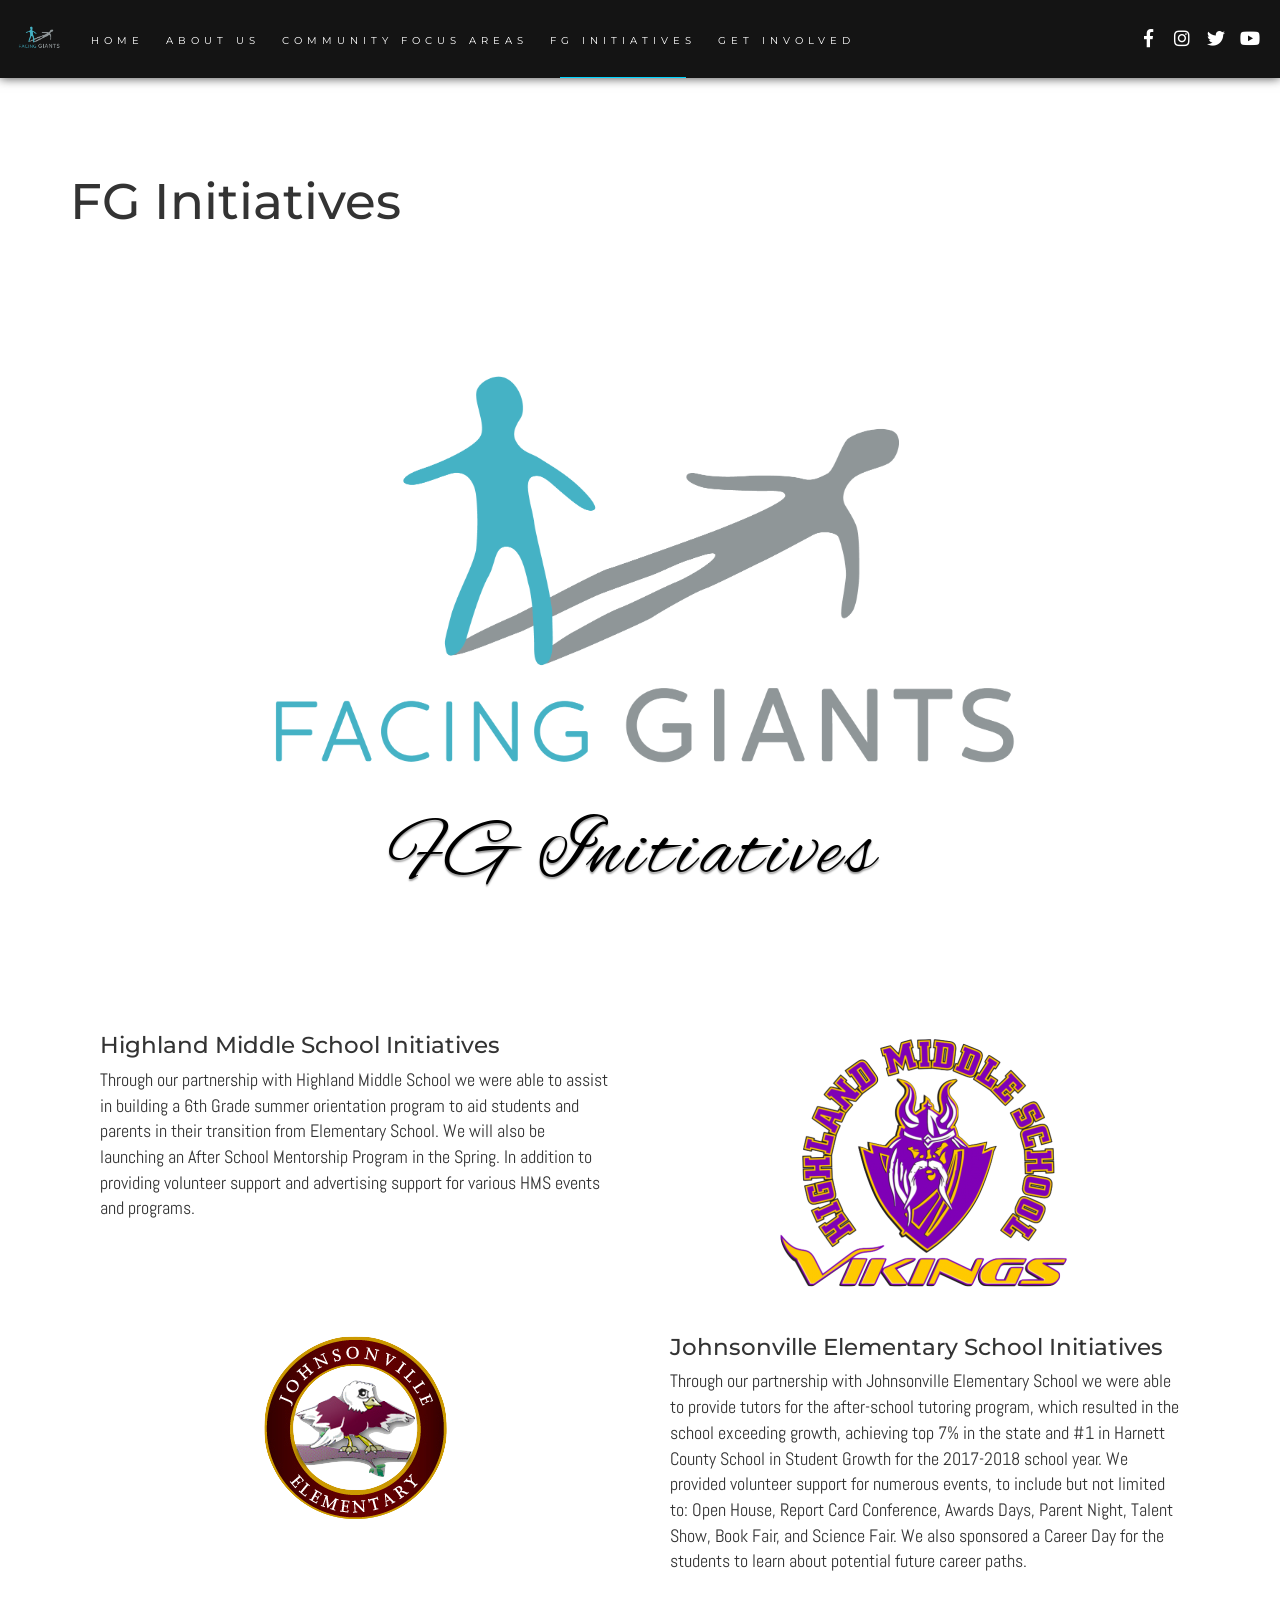
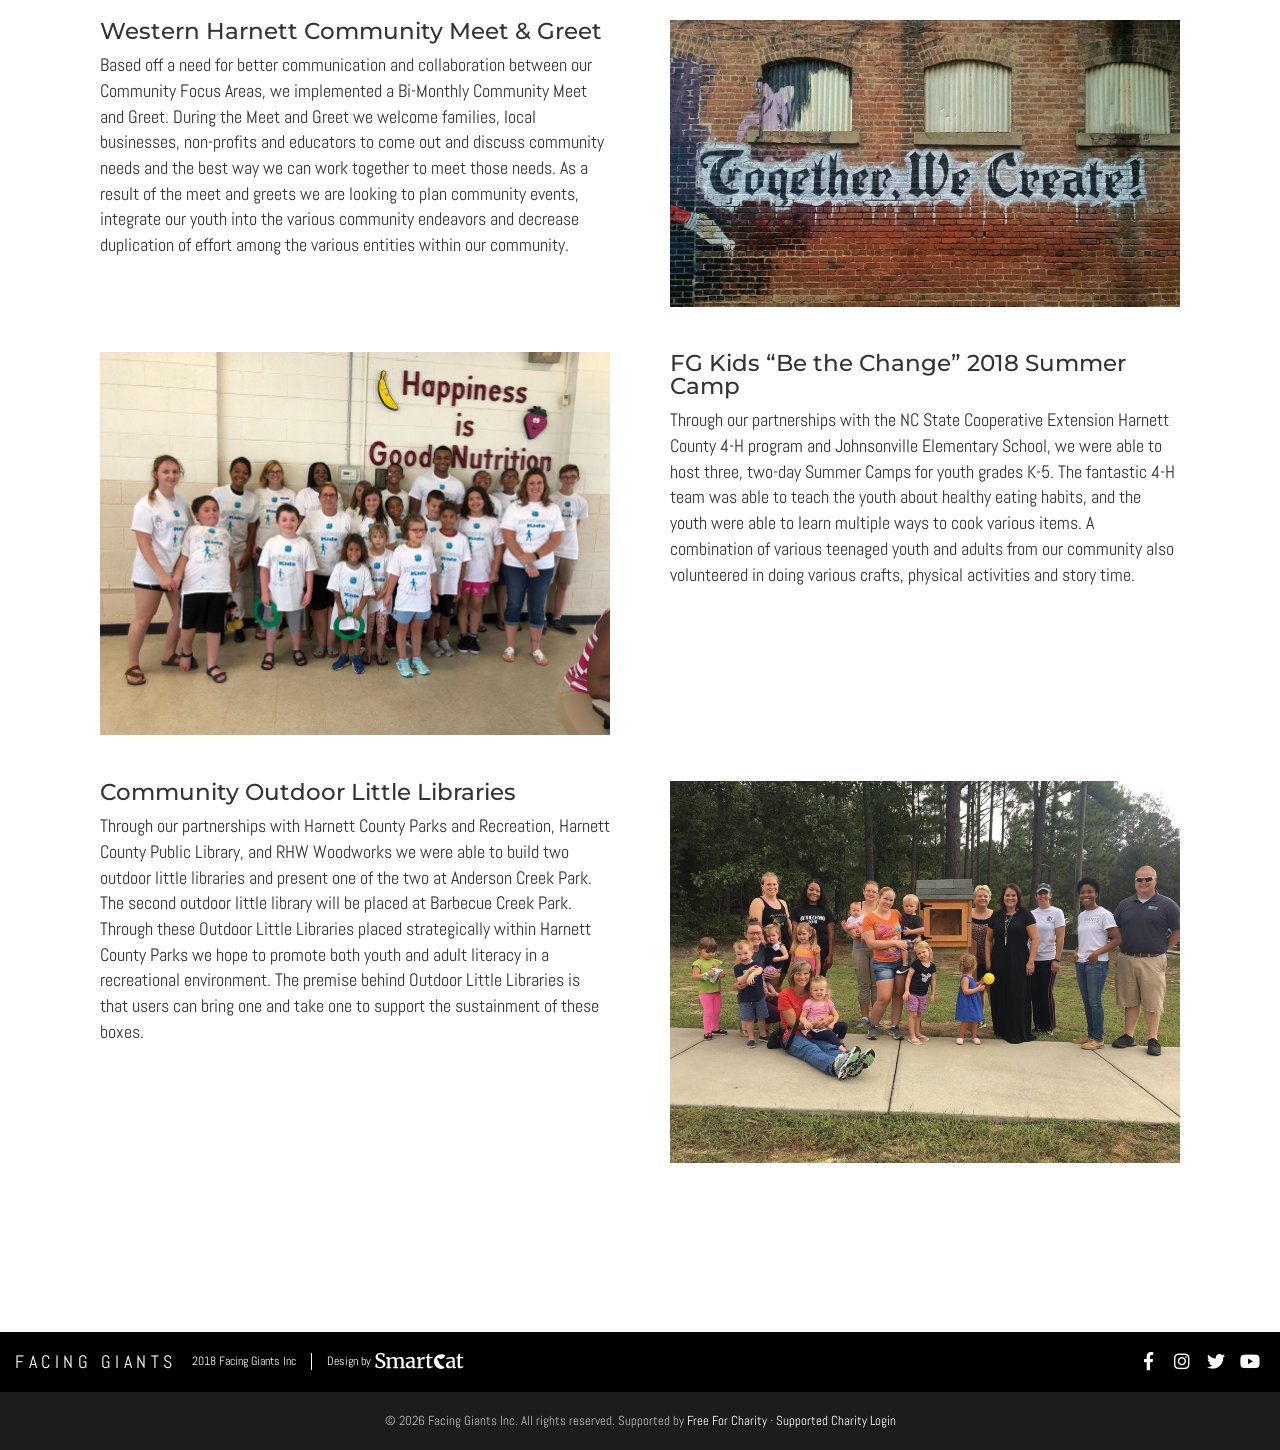
<file: fg-intiatives/index.html>
<!-- This page is cached by the Hummingbird Performance plugin v3.19.0 - https://wordpress.org/plugins/hummingbird-performance/. --><!DOCTYPE html>

<html lang="en-US">
<head>
<meta charset="utf-8"/>
<meta content="width=device-width, initial-scale=1" name="viewport"/>
<title>FG Initiatives | Facing Giants</title>
<style id="et-builder-googlefonts-cached-inline">/* User Agent: Mozilla/5.0 (Unknown; Linux x86_64) AppleWebKit/538.1 (KHTML, like Gecko) Safari/538.1 Daum/4.1 */@font-face {font-family: 'Alex Brush';font-style: normal;font-weight: 400;font-display: swap;src: url(../wp-content/ffc-local-fonts/gstatic/alexbrush-SZc83FzrJKuqFbwMKk6EtUI.ttf) format('truetype');}/* User Agent: Mozilla/5.0 (Windows NT 6.1; WOW64; rv:27.0) Gecko/20100101 Firefox/27.0 */@font-face {font-family: 'Alex Brush';font-style: normal;font-weight: 400;font-display: swap;src: url(../wp-content/ffc-local-fonts/gstatic/alexbrush-SZc83FzrJKuqFbwMKk6EtUE.woff) format('woff');}/* User Agent: Mozilla/5.0 (Windows NT 6.3; rv:39.0) Gecko/20100101 Firefox/39.0 */@font-face {font-family: 'Alex Brush';font-style: normal;font-weight: 400;font-display: swap;src: url(../wp-content/ffc-local-fonts/gstatic/alexbrush-SZc83FzrJKuqFbwMKk6EtUc.woff2) format('woff2');}</style><meta content="max-image-preview:large" name="robots">
<!-- Global -->
<style>



        .sc_team_single_member .sc_single_side .social span {

            background: #1f7dcf;

        }



    </style>
<!-- Grid -->
<style>



        .grid#sc_our_team .sc_team_member .sc_team_member_name,

        .grid#sc_our_team .sc_team_member .sc_team_member_jobtitle {

            background: #1f7dcf;

        }



        .grid#sc_our_team .sc_team_member {

            padding: 5px !important;

        }



    </style>
<!-- Grid Circles -->
<style>



        .grid_circles#sc_our_team .sc_team_member .sc_team_member_jobtitle,

        .grid_circles#sc_our_team .sc_team_member .sc_team_member_name {

            background: #1f7dcf;

        }



        .grid_circles#sc_our_team .sc_team_member {

            margin: 5px;

        }



    </style>
<!-- Grid Circles 2 -->
<style>



        .grid_circles2#sc_our_team .sc_team_member {

            margin: 5px;

        }



    </style>
<link href="../wp-content/plugins/our-team-enhanced/assets/css/common__q=ver=4.4.2.css" id="ots-common-css" media="all" rel="stylesheet"/>
<style id="wp-emoji-styles-inline-css">

	img.wp-smiley, img.emoji {
		display: inline !important;
		border: none !important;
		box-shadow: none !important;
		height: 1em !important;
		width: 1em !important;
		margin: 0 0.07em !important;
		vertical-align: -0.1em !important;
		background: none !important;
		padding: 0 !important;
	}
/*# sourceURL=wp-emoji-styles-inline-css */
</style>
<style id="wp-block-library-inline-css">
:root{--wp-block-synced-color:#7a00df;--wp-block-synced-color--rgb:122,0,223;--wp-bound-block-color:var(--wp-block-synced-color);--wp-editor-canvas-background:#ddd;--wp-admin-theme-color:#007cba;--wp-admin-theme-color--rgb:0,124,186;--wp-admin-theme-color-darker-10:#006ba1;--wp-admin-theme-color-darker-10--rgb:0,107,160.5;--wp-admin-theme-color-darker-20:#005a87;--wp-admin-theme-color-darker-20--rgb:0,90,135;--wp-admin-border-width-focus:2px}@media (min-resolution:192dpi){:root{--wp-admin-border-width-focus:1.5px}}.wp-element-button{cursor:pointer}:root .has-very-light-gray-background-color{background-color:#eee}:root .has-very-dark-gray-background-color{background-color:#313131}:root .has-very-light-gray-color{color:#eee}:root .has-very-dark-gray-color{color:#313131}:root .has-vivid-green-cyan-to-vivid-cyan-blue-gradient-background{background:linear-gradient(135deg,#00d084,#0693e3)}:root .has-purple-crush-gradient-background{background:linear-gradient(135deg,#34e2e4,#4721fb 50%,#ab1dfe)}:root .has-hazy-dawn-gradient-background{background:linear-gradient(135deg,#faaca8,#dad0ec)}:root .has-subdued-olive-gradient-background{background:linear-gradient(135deg,#fafae1,#67a671)}:root .has-atomic-cream-gradient-background{background:linear-gradient(135deg,#fdd79a,#004a59)}:root .has-nightshade-gradient-background{background:linear-gradient(135deg,#330968,#31cdcf)}:root .has-midnight-gradient-background{background:linear-gradient(135deg,#020381,#2874fc)}:root{--wp--preset--font-size--normal:16px;--wp--preset--font-size--huge:42px}.has-regular-font-size{font-size:1em}.has-larger-font-size{font-size:2.625em}.has-normal-font-size{font-size:var(--wp--preset--font-size--normal)}.has-huge-font-size{font-size:var(--wp--preset--font-size--huge)}:root .has-text-align-center{text-align:center}:root .has-text-align-left{text-align:left}:root .has-text-align-right{text-align:right}.has-fit-text{white-space:nowrap!important}#end-resizable-editor-section{display:none}.aligncenter{clear:both}.items-justified-left{justify-content:flex-start}.items-justified-center{justify-content:center}.items-justified-right{justify-content:flex-end}.items-justified-space-between{justify-content:space-between}.screen-reader-text{word-wrap:normal!important;border:0;clip-path:inset(50%);height:1px;margin:-1px;overflow:hidden;padding:0;position:absolute;width:1px}.screen-reader-text:focus{background-color:#ddd;clip-path:none;color:#444;display:block;font-size:1em;height:auto;left:5px;line-height:normal;padding:15px 23px 14px;text-decoration:none;top:5px;width:auto;z-index:100000}html :where(.has-border-color){border-style:solid}html :where([style*=border-color]){border-style:solid}html :where([style*=border-top-color]){border-top-style:solid}html :where([style*=border-right-color]){border-right-style:solid}html :where([style*=border-bottom-color]){border-bottom-style:solid}html :where([style*=border-left-color]){border-left-style:solid}html :where([style*=border-width]){border-style:solid}html :where([style*=border-top-width]){border-top-style:solid}html :where([style*=border-right-width]){border-right-style:solid}html :where([style*=border-bottom-width]){border-bottom-style:solid}html :where([style*=border-left-width]){border-left-style:solid}html :where(img[class*=wp-image-]){height:auto;max-width:100%}:where(figure){margin:0 0 1em}html :where(.is-position-sticky){--wp-admin--admin-bar--position-offset:var(--wp-admin--admin-bar--height,0px)}@media screen and (max-width:600px){html :where(.is-position-sticky){--wp-admin--admin-bar--position-offset:0px}}

/*# sourceURL=/wp-includes/css/dist/block-library/common.min.css */
</style>
<style id="classic-theme-styles-inline-css">
/*! This file is auto-generated */
.wp-block-button__link{color:#fff;background-color:#32373c;border-radius:9999px;box-shadow:none;text-decoration:none;padding:calc(.667em + 2px) calc(1.333em + 2px);font-size:1.125em}.wp-block-file__button{background:#32373c;color:#fff;text-decoration:none}
/*# sourceURL=/wp-includes/css/classic-themes.min.css */
</style>
<link href="../wp-content/uploads/hummingbird-assets/b322a1bfef417209ba022cc4a2e2a35f.css" id="wc-blocks-style-css" media="all" rel="stylesheet"/>
<style id="global-styles-inline-css">
:root{--wp--preset--aspect-ratio--square: 1;--wp--preset--aspect-ratio--4-3: 4/3;--wp--preset--aspect-ratio--3-4: 3/4;--wp--preset--aspect-ratio--3-2: 3/2;--wp--preset--aspect-ratio--2-3: 2/3;--wp--preset--aspect-ratio--16-9: 16/9;--wp--preset--aspect-ratio--9-16: 9/16;--wp--preset--color--black: #000000;--wp--preset--color--cyan-bluish-gray: #abb8c3;--wp--preset--color--white: #ffffff;--wp--preset--color--pale-pink: #f78da7;--wp--preset--color--vivid-red: #cf2e2e;--wp--preset--color--luminous-vivid-orange: #ff6900;--wp--preset--color--luminous-vivid-amber: #fcb900;--wp--preset--color--light-green-cyan: #7bdcb5;--wp--preset--color--vivid-green-cyan: #00d084;--wp--preset--color--pale-cyan-blue: #8ed1fc;--wp--preset--color--vivid-cyan-blue: #0693e3;--wp--preset--color--vivid-purple: #9b51e0;--wp--preset--gradient--vivid-cyan-blue-to-vivid-purple: linear-gradient(135deg,rgb(6,147,227) 0%,rgb(155,81,224) 100%);--wp--preset--gradient--light-green-cyan-to-vivid-green-cyan: linear-gradient(135deg,rgb(122,220,180) 0%,rgb(0,208,130) 100%);--wp--preset--gradient--luminous-vivid-amber-to-luminous-vivid-orange: linear-gradient(135deg,rgb(252,185,0) 0%,rgb(255,105,0) 100%);--wp--preset--gradient--luminous-vivid-orange-to-vivid-red: linear-gradient(135deg,rgb(255,105,0) 0%,rgb(207,46,46) 100%);--wp--preset--gradient--very-light-gray-to-cyan-bluish-gray: linear-gradient(135deg,rgb(238,238,238) 0%,rgb(169,184,195) 100%);--wp--preset--gradient--cool-to-warm-spectrum: linear-gradient(135deg,rgb(74,234,220) 0%,rgb(151,120,209) 20%,rgb(207,42,186) 40%,rgb(238,44,130) 60%,rgb(251,105,98) 80%,rgb(254,248,76) 100%);--wp--preset--gradient--blush-light-purple: linear-gradient(135deg,rgb(255,206,236) 0%,rgb(152,150,240) 100%);--wp--preset--gradient--blush-bordeaux: linear-gradient(135deg,rgb(254,205,165) 0%,rgb(254,45,45) 50%,rgb(107,0,62) 100%);--wp--preset--gradient--luminous-dusk: linear-gradient(135deg,rgb(255,203,112) 0%,rgb(199,81,192) 50%,rgb(65,88,208) 100%);--wp--preset--gradient--pale-ocean: linear-gradient(135deg,rgb(255,245,203) 0%,rgb(182,227,212) 50%,rgb(51,167,181) 100%);--wp--preset--gradient--electric-grass: linear-gradient(135deg,rgb(202,248,128) 0%,rgb(113,206,126) 100%);--wp--preset--gradient--midnight: linear-gradient(135deg,rgb(2,3,129) 0%,rgb(40,116,252) 100%);--wp--preset--font-size--small: 13px;--wp--preset--font-size--medium: 20px;--wp--preset--font-size--large: 36px;--wp--preset--font-size--x-large: 42px;--wp--preset--spacing--20: 0.44rem;--wp--preset--spacing--30: 0.67rem;--wp--preset--spacing--40: 1rem;--wp--preset--spacing--50: 1.5rem;--wp--preset--spacing--60: 2.25rem;--wp--preset--spacing--70: 3.38rem;--wp--preset--spacing--80: 5.06rem;--wp--preset--shadow--natural: 6px 6px 9px rgba(0, 0, 0, 0.2);--wp--preset--shadow--deep: 12px 12px 50px rgba(0, 0, 0, 0.4);--wp--preset--shadow--sharp: 6px 6px 0px rgba(0, 0, 0, 0.2);--wp--preset--shadow--outlined: 6px 6px 0px -3px rgb(255, 255, 255), 6px 6px rgb(0, 0, 0);--wp--preset--shadow--crisp: 6px 6px 0px rgb(0, 0, 0);}:where(body) { margin: 0; }:where(.is-layout-flex){gap: 0.5em;}:where(.is-layout-grid){gap: 0.5em;}body .is-layout-flex{display: flex;}.is-layout-flex{flex-wrap: wrap;align-items: center;}.is-layout-flex > :is(*, div){margin: 0;}body .is-layout-grid{display: grid;}.is-layout-grid > :is(*, div){margin: 0;}body{padding-top: 0px;padding-right: 0px;padding-bottom: 0px;padding-left: 0px;}:root :where(.wp-element-button, .wp-block-button__link){background-color: #32373c;border-width: 0;color: #fff;font-family: inherit;font-size: inherit;font-style: inherit;font-weight: inherit;letter-spacing: inherit;line-height: inherit;padding-top: calc(0.667em + 2px);padding-right: calc(1.333em + 2px);padding-bottom: calc(0.667em + 2px);padding-left: calc(1.333em + 2px);text-decoration: none;text-transform: inherit;}.has-black-color{color: var(--wp--preset--color--black) !important;}.has-cyan-bluish-gray-color{color: var(--wp--preset--color--cyan-bluish-gray) !important;}.has-white-color{color: var(--wp--preset--color--white) !important;}.has-pale-pink-color{color: var(--wp--preset--color--pale-pink) !important;}.has-vivid-red-color{color: var(--wp--preset--color--vivid-red) !important;}.has-luminous-vivid-orange-color{color: var(--wp--preset--color--luminous-vivid-orange) !important;}.has-luminous-vivid-amber-color{color: var(--wp--preset--color--luminous-vivid-amber) !important;}.has-light-green-cyan-color{color: var(--wp--preset--color--light-green-cyan) !important;}.has-vivid-green-cyan-color{color: var(--wp--preset--color--vivid-green-cyan) !important;}.has-pale-cyan-blue-color{color: var(--wp--preset--color--pale-cyan-blue) !important;}.has-vivid-cyan-blue-color{color: var(--wp--preset--color--vivid-cyan-blue) !important;}.has-vivid-purple-color{color: var(--wp--preset--color--vivid-purple) !important;}.has-black-background-color{background-color: var(--wp--preset--color--black) !important;}.has-cyan-bluish-gray-background-color{background-color: var(--wp--preset--color--cyan-bluish-gray) !important;}.has-white-background-color{background-color: var(--wp--preset--color--white) !important;}.has-pale-pink-background-color{background-color: var(--wp--preset--color--pale-pink) !important;}.has-vivid-red-background-color{background-color: var(--wp--preset--color--vivid-red) !important;}.has-luminous-vivid-orange-background-color{background-color: var(--wp--preset--color--luminous-vivid-orange) !important;}.has-luminous-vivid-amber-background-color{background-color: var(--wp--preset--color--luminous-vivid-amber) !important;}.has-light-green-cyan-background-color{background-color: var(--wp--preset--color--light-green-cyan) !important;}.has-vivid-green-cyan-background-color{background-color: var(--wp--preset--color--vivid-green-cyan) !important;}.has-pale-cyan-blue-background-color{background-color: var(--wp--preset--color--pale-cyan-blue) !important;}.has-vivid-cyan-blue-background-color{background-color: var(--wp--preset--color--vivid-cyan-blue) !important;}.has-vivid-purple-background-color{background-color: var(--wp--preset--color--vivid-purple) !important;}.has-black-border-color{border-color: var(--wp--preset--color--black) !important;}.has-cyan-bluish-gray-border-color{border-color: var(--wp--preset--color--cyan-bluish-gray) !important;}.has-white-border-color{border-color: var(--wp--preset--color--white) !important;}.has-pale-pink-border-color{border-color: var(--wp--preset--color--pale-pink) !important;}.has-vivid-red-border-color{border-color: var(--wp--preset--color--vivid-red) !important;}.has-luminous-vivid-orange-border-color{border-color: var(--wp--preset--color--luminous-vivid-orange) !important;}.has-luminous-vivid-amber-border-color{border-color: var(--wp--preset--color--luminous-vivid-amber) !important;}.has-light-green-cyan-border-color{border-color: var(--wp--preset--color--light-green-cyan) !important;}.has-vivid-green-cyan-border-color{border-color: var(--wp--preset--color--vivid-green-cyan) !important;}.has-pale-cyan-blue-border-color{border-color: var(--wp--preset--color--pale-cyan-blue) !important;}.has-vivid-cyan-blue-border-color{border-color: var(--wp--preset--color--vivid-cyan-blue) !important;}.has-vivid-purple-border-color{border-color: var(--wp--preset--color--vivid-purple) !important;}.has-vivid-cyan-blue-to-vivid-purple-gradient-background{background: var(--wp--preset--gradient--vivid-cyan-blue-to-vivid-purple) !important;}.has-light-green-cyan-to-vivid-green-cyan-gradient-background{background: var(--wp--preset--gradient--light-green-cyan-to-vivid-green-cyan) !important;}.has-luminous-vivid-amber-to-luminous-vivid-orange-gradient-background{background: var(--wp--preset--gradient--luminous-vivid-amber-to-luminous-vivid-orange) !important;}.has-luminous-vivid-orange-to-vivid-red-gradient-background{background: var(--wp--preset--gradient--luminous-vivid-orange-to-vivid-red) !important;}.has-very-light-gray-to-cyan-bluish-gray-gradient-background{background: var(--wp--preset--gradient--very-light-gray-to-cyan-bluish-gray) !important;}.has-cool-to-warm-spectrum-gradient-background{background: var(--wp--preset--gradient--cool-to-warm-spectrum) !important;}.has-blush-light-purple-gradient-background{background: var(--wp--preset--gradient--blush-light-purple) !important;}.has-blush-bordeaux-gradient-background{background: var(--wp--preset--gradient--blush-bordeaux) !important;}.has-luminous-dusk-gradient-background{background: var(--wp--preset--gradient--luminous-dusk) !important;}.has-pale-ocean-gradient-background{background: var(--wp--preset--gradient--pale-ocean) !important;}.has-electric-grass-gradient-background{background: var(--wp--preset--gradient--electric-grass) !important;}.has-midnight-gradient-background{background: var(--wp--preset--gradient--midnight) !important;}.has-small-font-size{font-size: var(--wp--preset--font-size--small) !important;}.has-medium-font-size{font-size: var(--wp--preset--font-size--medium) !important;}.has-large-font-size{font-size: var(--wp--preset--font-size--large) !important;}.has-x-large-font-size{font-size: var(--wp--preset--font-size--x-large) !important;}
/*# sourceURL=global-styles-inline-css */
</style>
<link href="../wp-content/plugins/contact-form-7/includes/css/styles__q=ver=6.1.6.css" id="contact-form-7-css" media="all" rel="stylesheet"/>
<link href="../wp-content/plugins/drawit/css/drawit.min__q=ver=1.1.3.css" id="drawit-css-css" media="all" rel="stylesheet"/>
<link href="../wp-content/plugins/woocommerce/assets/css/woocommerce-layout__q=ver=10.9.4.css" id="woocommerce-layout-css" media="all" rel="stylesheet"/>
<style id="woocommerce-inline-inline-css">
.woocommerce form .form-row .required { visibility: visible; }
/*# sourceURL=woocommerce-inline-inline-css */
</style>
<link href="../wp-content/uploads/hummingbird-assets/5a2feda824a529aeca941ef6ead993bc.css" id="wpsc-style-css" media="all" rel="stylesheet"/>
<link href="../wp-content/plugins/wp-event-calender/css/style__q=ver=7.0.1.css" id="event-calender-wordpress-css-css" media="all" rel="stylesheet"/>
<link href="../wp-content/plugins/our-team-enhanced/assets/css/widgets__q=ver=4.4.2.css" id="ots-widget-css" media="all" rel="stylesheet"/>
<link href="../wp-content/themes/buildr/style__q=ver=7.0.1.css" id="buildr-style-css" media="all" rel="stylesheet"/>
<link href="../wp-content/ffc-local-fonts/montserrat-300-300italic-regular-italic.css" media="all" rel="stylesheet"/>
<link href="../wp-content/themes/buildr/assets/lib/bootstrap/bootstrap.min__q=ver=1.3.2.css" id="bootstrap-css" media="all" rel="stylesheet"/>
<link href="../wp-content/themes/buildr/assets/lib/font-awesome/fontawesome-all.min__q=ver=1.3.2.css" id="font-awesome-5-css" media="all" rel="stylesheet"/>
<link href="../wp-content/themes/buildr/assets/lib/animate/animate__q=ver=1.3.2.css" id="animate-css" media="all" rel="stylesheet"/>
<link href="../wp-content/themes/buildr/assets/css/util__q=ver=1.3.2.css" id="buildr-util-css" media="all" rel="stylesheet"/>
<link href="../wp-content/themes/buildr/assets/css/buildr__q=ver=1.3.2.css" id="buildr-css" media="all" rel="stylesheet"/>
<link href="../wp-content/themes/buildr/assets/css/buildr-woocommerce__q=ver=1.3.2.css" id="buildr-wc-css" media="all" rel="stylesheet"/>
<link href="../wp-content/themes/buildr/woocommerce__q=ver=7.0.1.css" id="buildr-woocommerce-style-css" media="all" rel="stylesheet"/>
<style id="buildr-woocommerce-style-inline-css">
@font-face {
        font-family: "star";
        
        src: url(../wp-content/plugins/woocommerce/assets/fonts/star.woff) format("woff"),
            url(../wp-content/plugins/woocommerce/assets/fonts/star.ttf) format("truetype"),
            url(../wp-content/plugins/woocommerce/assets/fonts/star.svg) format("svg");
        font-weight: normal;
        font-style: normal;
    }
/*# sourceURL=buildr-woocommerce-style-inline-css */
</style>
<link href="../wp-content/plugins/buildr-features/assets/lib/slick/slick__q=ver=1.3.0.css" id="slick-css" media="all" rel="stylesheet"/>
<link href="../wp-content/plugins/buildr-features/assets/css/common__q=ver=1.3.0.css" id="buildr-features-common-css" media="all" rel="stylesheet"/>
<style id="divi-builder-style-inline-inline-css">
#wp-admin-bar-et-use-visual-builder a:before{font-family:ETmodules!important;content:"\e625";font-size:30px!important;width:28px;margin-top:-3px;color:#974df3!important}#wp-admin-bar-et-use-visual-builder:hover a:before{color:#fff!important}#wp-admin-bar-et-use-visual-builder:hover a,#wp-admin-bar-et-use-visual-builder a:hover{transition:background-color .5s ease;-webkit-transition:background-color .5s ease;-moz-transition:background-color .5s ease;background-color:#7e3bd0!important;color:#fff!important}* html .clearfix,:first-child+html .clearfix{zoom:1}.iphone .et_pb_section_video_bg video::-webkit-media-controls-start-playback-button{display:none!important;-webkit-appearance:none}.et_mobile_device .et_pb_section_parallax .et_pb_parallax_css{background-attachment:scroll}.et-social-facebook a.icon:before{content:"\e093"}.et-social-twitter a.icon:before{content:"\e094"}.et-social-google-plus a.icon:before{content:"\e096"}.et-social-instagram a.icon:before{content:"\e09a"}.et-social-rss a.icon:before{content:"\e09e"}.ai1ec-single-event:after{content:" ";display:table;clear:both}.evcal_event_details .evcal_evdata_cell .eventon_details_shading_bot.eventon_details_shading_bot{z-index:3}.wp-block-divi-layout{margin-bottom:1em}#et-boc .et-l{text-shadow:none}#et-boc .et-l .hentry,#et-boc .et-l a,#et-boc .et-l a:active,#et-boc .et-l blockquote,#et-boc .et-l div,#et-boc .et-l em,#et-boc .et-l form,#et-boc .et-l h1,#et-boc .et-l h2,#et-boc .et-l h3,#et-boc .et-l h4,#et-boc .et-l h5,#et-boc .et-l h6,#et-boc .et-l hr,#et-boc .et-l iframe,#et-boc .et-l img,#et-boc .et-l input,#et-boc .et-l label,#et-boc .et-l li,#et-boc .et-l object,#et-boc .et-l ol,#et-boc .et-l p,#et-boc .et-l span,#et-boc .et-l strong,#et-boc .et-l textarea,#et-boc .et-l ul,#et-boc .et-l video{text-align:inherit;margin:0;padding:0;border:none;outline:0;vertical-align:baseline;background:transparent;letter-spacing:normal;color:inherit;box-shadow:none;-webkit-box-shadow:none;-moz-box-shadow:none;text-shadow:inherit;border-radius:0;-moz-border-radius:0;-webkit-border-radius:0;transition:none}#et-boc .et-l h1,#et-boc .et-l h2,#et-boc .et-l h3,#et-boc .et-l h4,#et-boc .et-l h5,#et-boc .et-l h6{line-height:1em;padding-bottom:10px;font-weight:500;text-transform:none;font-style:normal}#et-boc .et-l ol,#et-boc .et-l ul{list-style:none;text-align:inherit}#et-boc .et-l ol li,#et-boc .et-l ul li{padding-left:0;background:none;margin-left:0}#et-boc .et-l blockquote{quotes:none}#et-boc .et-l blockquote:after,#et-boc .et-l blockquote:before{content:"";content:none}#et-boc .et-l :focus{outline:0}#et-boc .et-l article,#et-boc .et-l aside,#et-boc .et-l footer,#et-boc .et-l header,#et-boc .et-l hgroup,#et-boc .et-l nav,#et-boc .et-l section{display:block}#et-boc .et-l input[type=email],#et-boc .et-l input[type=number],#et-boc .et-l input[type=password],#et-boc .et-l input[type=text]{height:49px}#et-boc .et-l a{text-decoration:none!important}#et-boc .et-l p{padding-bottom:1em;color:inherit!important}#et-boc .et-l p:last-of-type{padding-bottom:0}#et-boc .et-l img{max-width:100%;height:auto}#et-boc .et-l embed,#et-boc .et-l iframe,#et-boc .et-l object,#et-boc .et-l video{max-width:100%}.et-db #et-boc .et-l .et_pb_widget_area .enigma_sidebar_widget #searchform .input-group-btn,.et-db #et-boc .et-l .et_pb_widget_area .widget_search .large-2,.et-db #et-boc .et-l .et_pb_widget_area .widget_search .small-2,.et-db #et-boc .et-l .et_pb_widget_area .widget_search>form>.input-group>span.input-group-btn{position:absolute;top:0;right:0;z-index:5;width:80px}.et-db #et-boc .et-l .et_pb_module a{color:#2ea3f2}.et-db #et-boc .et-l .et_pb_module .sticky h2,.et-db #et-boc .et-l .et_pb_module h2 a{color:inherit!important}.et-db #et-boc .et-l .et_pb_module input{margin:0}.et-db #et-boc .et-l .et_pb_module .post-meta{position:relative}.et-db #et-boc .et-l .et_pb_bg_layout_dark a{color:#fff}.et-db #et-boc .et-l .et-pb-slider-arrows a:before,.et-db #et-boc .et-l .et_pb_video_play:before,.et-db #et-boc .et-l ul.et_pb_member_social_links a:before{color:inherit}.et-db #et-boc .et-l ul.et_pb_social_media_follow .et_pb_social_icon a.icon{top:auto;position:relative}.et-db #et-boc .et-l .clearfix{clear:none;display:inline;display:initial}.et-db #et-boc .et-l address.clearfix,.et-db #et-boc .et-l article.clearfix,.et-db #et-boc .et-l aside.clearfix,.et-db #et-boc .et-l blockquote.clearfix,.et-db #et-boc .et-l canvas.clearfix,.et-db #et-boc .et-l dd.clearfix,.et-db #et-boc .et-l div.clearfix,.et-db #et-boc .et-l dl.clearfix,.et-db #et-boc .et-l fieldset.clearfix,.et-db #et-boc .et-l figcaption.clearfix,.et-db #et-boc .et-l figure.clearfix,.et-db #et-boc .et-l footer.clearfix,.et-db #et-boc .et-l form.clearfix,.et-db #et-boc .et-l h1.clearfix,.et-db #et-boc .et-l h2.clearfix,.et-db #et-boc .et-l h3.clearfix,.et-db #et-boc .et-l h4.clearfix,.et-db #et-boc .et-l h5.clearfix,.et-db #et-boc .et-l h6.clearfix,.et-db #et-boc .et-l header.clearfix,.et-db #et-boc .et-l hgroup.clearfix,.et-db #et-boc .et-l hr.clearfix,.et-db #et-boc .et-l main.clearfix,.et-db #et-boc .et-l nav.clearfix,.et-db #et-boc .et-l noscript.clearfix,.et-db #et-boc .et-l ol.clearfix,.et-db #et-boc .et-l output.clearfix,.et-db #et-boc .et-l p.clearfix,.et-db #et-boc .et-l pre.clearfix,.et-db #et-boc .et-l section.clearfix,.et-db #et-boc .et-l table.clearfix,.et-db #et-boc .et-l tfoot.clearfix,.et-db #et-boc .et-l ul.clearfix,.et-db #et-boc .et-l video.clearfix{display:block}.et-db #et-boc .et-l .et_main_video_container *,.et-db #et-boc .et-l .et_pb_slide_video *,.et-db #et-boc .et-l .et_pb_video_box *{height:auto}.et-db #et-boc .et-l .et_main_video_container iframe,.et-db #et-boc .et-l .et_pb_slide_video iframe,.et-db #et-boc .et-l .et_pb_video_box iframe{height:100%}.et-db #et-boc .et-l .et_pb_module ul{overflow:visible}.et-db #et-boc .et-l .et_pb_module ol,.et-db #et-boc .et-l .et_pb_module ul,ol .et-db #et-boc .et-l .et_pb_module,ul .et-db #et-boc .et-l .et_pb_module{background:transparent}.et-db #et-boc .et-l .et_pb_module h3{display:block!important}.et-db #et-boc .et-l .et_pb_module img{max-width:100%;margin:0;border:none;padding:0;background:none;border-radius:0}.et-db #et-boc .et-l .et_pb_module img:hover{opacity:1;box-shadow:none}.et-db #et-boc .et-l .et_pb_module a:not(.wc-forward),.et-db #et-boc .et-l .et_pb_module h1 a,.et-db #et-boc .et-l .et_pb_module h2 a,.et-db #et-boc .et-l .et_pb_module h3 a,.et-db #et-boc .et-l .et_pb_module h4 a,.et-db #et-boc .et-l .et_pb_module h5 a,.et-db #et-boc .et-l .et_pb_module h6 a{line-height:1em;padding-bottom:10px;font-weight:500;text-transform:none;font-style:normal}.et-db #et-boc .et-l .et_pb_module .entry-featured-image-url{padding-bottom:0}.et-db #et-boc .et-l .et_pb_module blockquote{margin:20px 0 30px;padding-left:20px;border-left:5px solid;border-color:#2ea3f2;font-style:normal}.et-db #et-boc .et-l .et_pb_module input[type=radio]{margin-right:7px}.et-db #et-boc .et-l .et_pb_module input.text:not(.qty),.et-db #et-boc .et-l .et_pb_module input.title,.et-db #et-boc .et-l .et_pb_module input[type=email],.et-db #et-boc .et-l .et_pb_module input[type=password],.et-db #et-boc .et-l .et_pb_module input[type=tel],.et-db #et-boc .et-l .et_pb_module input[type=text],.et-db #et-boc .et-l .et_pb_module input select,.et-db #et-boc .et-l .et_pb_module input textarea{border:1px solid #bbb;color:#4e4e4e;padding:5px 10px;height:auto;width:auto}.et-db #et-boc .et-l .et_pb_module #email{width:100%}.et-db #et-boc .et-l .et-pb-slider-arrows a{color:inherit}.et-db #et-boc .et-l .et_pb_post .post-meta a{color:inherit!important}.et-db #et-boc .et-l .et_pb_counter_amount_number{letter-spacing:inherit;text-decoration:inherit}.et-db #et-boc .et-l .et_pb_blurb img{width:inherit}.et-db #et-boc .et-l .comment-content *,.et-db #et-boc .et-l .et_pb_blurb_container,.et-db #et-boc .et-l .et_pb_blurb_container *,.et-db #et-boc .et-l .et_pb_blurb_content,.et-db #et-boc .et-l .et_pb_newsletter_button_text,.et-db #et-boc .et-l .et_pb_newsletter_description *,.et-db #et-boc .et-l .et_pb_promo_description,.et-db #et-boc .et-l .et_pb_promo_description *{letter-spacing:inherit}.et-db #et-boc .et-l .et_pb_image img{width:inherit}.et-db #et-boc .et-l .et_pb_image a{line-height:0;padding-bottom:0}.et-db #et-boc .et-l .et_pb_newsletter_description{letter-spacing:inherit}.et-db #et-boc .et-l .et_pb_newsletter_form p input{background-color:#fff!important;width:100%!important}.et-db #et-boc .et-l .et_pb_text *{letter-spacing:inherit}.et-db #et-boc .et-l .et-db .et_pb_section{background-color:transparent}.et-db #et-boc .et-l .et_pb_section *{-webkit-font-smoothing:antialiased}.et-db #et-boc .et-l .pagination{width:100%;clear:both}.et-db #et-boc .et-l .pagination:after,.et-db #et-boc .et-l .pagination:before{visibility:hidden}.et-db #et-boc .et-l .pagination a{width:auto;border:none;background:transparent}.et-db #et-boc .et-l .wp-pagenavi{text-align:right;border-top:1px solid #e2e2e2;padding-top:13px;clear:both;margin-bottom:30px}.et-db #et-boc .et-l .wp-pagenavi a,.et-db #et-boc .et-l .wp-pagenavi span{color:#666;margin:0 5px;text-decoration:none;font-size:14px!important;font-weight:400!important;border:none!important}.et-db #et-boc .et-l .wp-pagenavi .nextpostslink,.et-db #et-boc .et-l .wp-pagenavi .previouspostslink{color:#999!important}.et-db #et-boc .et-l .wp-pagenavi a:hover,.et-db #et-boc .et-l .wp-pagenavi span.current{color:#82c0c7!important}.et-db #et-boc .et-l .nav-previous{float:left}.et-db #et-boc .et-l .nav-next{float:right}.et-db #et-boc .et-l article .et_pb_text_color_light,.et-db #et-boc .et-l article .et_pb_text_color_light a,.et-db #et-boc .et-l article .et_pb_text_color_light a:hover,.et-db #et-boc .et-l article .et_pb_text_color_light a:visited,.et-db #et-boc .et-l article .et_pb_text_color_light blockquote{color:#fff}.et-db #et-boc .et-l .et_pb_posts .et_pb_post{padding:0;border-top:none;border-left:0;border-right:0;border-bottom:none;background:transparent;width:100%;margin-top:0}.et-db #et-boc .et-l .et_pb_posts .et_pb_post .entry-title a,.et-db #et-boc .et-l .et_pb_posts .et_pb_post .post-content,.et-db #et-boc .et-l .et_pb_posts .et_pb_post .post-content *,.et-db #et-boc .et-l .et_pb_posts .et_pb_post .post-meta a,.et-db #et-boc .et-l .et_pb_posts .et_pb_post .post-meta span{letter-spacing:inherit}.et-db #et-boc .et-l .et_pb_blog_grid blockquote:before,.et-db #et-boc .et-l .et_pb_posts blockquote:before{display:none}.et-db #et-boc .et-l .et_pb_blog_grid a.more-link,.et-db #et-boc .et-l .et_pb_posts a.more-link{position:relative;color:inherit!important;font-size:inherit;background-color:transparent!important;float:none!important;padding:0!important;text-transform:none;line-height:normal;display:block;font-family:inherit;bottom:auto;right:auto}.et-db #et-boc .et-l .et_pb_blog_grid .column{width:100%;margin:0}.et-db #et-boc .et-l .et_pb_blog_grid .et_pb_post{padding:19px!important;background-image:none!important;float:none;width:100%;margin-top:0}.et-db #et-boc .et-l .et_pb_blog_grid .et_pb_image_container{max-width:none}.et-db #et-boc .et-l .et_pb_blog_grid_wrapper .et_pb_blog_grid article{border-bottom:1px solid #ddd!important}.et-db #et-boc .et-l .et_pb_grid_item.entry{padding:0}.et-db #et-boc .et-l .et_pb_module ul,.et-db #et-boc .et-l ul.et_pb_module{margin:0}.et-db #et-boc .et-l .et_pb_module li{list-style:none}.et-db #et-boc .et-l .et_pb_module a,.et-db #et-boc .et-l .et_pb_module a:hover{text-decoration:none}.et-db #et-boc .et-l .et_pb_module h1,.et-db #et-boc .et-l .et_pb_module h2,.et-db #et-boc .et-l .et_pb_module h3,.et-db #et-boc .et-l .et_pb_module h4,.et-db #et-boc .et-l .et_pb_module h5,.et-db #et-boc .et-l .et_pb_module h6{margin:0;text-align:inherit}.et-db #et-boc .et-l .et_pb_module .column{padding:0}.et-db #et-boc .et-l .et_pb_module p{margin:0;text-align:inherit}.et-db #et-boc .et-l .et_pb_module a:focus{outline:none}.et-db #et-boc .et-l .et_pb_module img{display:inline}.et-db #et-boc .et-l .et_pb_module span.percent-value{font-size:inherit;letter-spacing:inherit}.et-db #et-boc .et-l .et_pb_module .hentry{box-shadow:none}.et-db #et-boc .et-l .et_pb_blurb_content ol,.et-db #et-boc .et-l .et_pb_blurb_content ul,.et-db #et-boc .et-l .et_pb_code ol,.et-db #et-boc .et-l .et_pb_code ul,.et-db #et-boc .et-l .et_pb_fullwidth_header .header-content ol,.et-db #et-boc .et-l .et_pb_fullwidth_header .header-content ul,.et-db #et-boc .et-l .et_pb_newsletter_description_content ol,.et-db #et-boc .et-l .et_pb_newsletter_description_content ul,.et-db #et-boc .et-l .et_pb_promo_description ol,.et-db #et-boc .et-l .et_pb_promo_description ul,.et-db #et-boc .et-l .et_pb_slide_content ol,.et-db #et-boc .et-l .et_pb_slide_content ul,.et-db #et-boc .et-l .et_pb_tab ol,.et-db #et-boc .et-l .et_pb_tab ul,.et-db #et-boc .et-l .et_pb_team_member_description ol,.et-db #et-boc .et-l .et_pb_team_member_description ul,.et-db #et-boc .et-l .et_pb_testimonial_description_inner ol,.et-db #et-boc .et-l .et_pb_testimonial_description_inner ul,.et-db #et-boc .et-l .et_pb_text ol,.et-db #et-boc .et-l .et_pb_text ul,.et-db #et-boc .et-l .et_pb_toggle_content ol,.et-db #et-boc .et-l .et_pb_toggle_content ul{margin-top:15px;margin-bottom:15px;margin-left:25px}.et-db #et-boc .et-l .et_pb_blurb_content ul li,.et-db #et-boc .et-l .et_pb_code ul li,.et-db #et-boc .et-l .et_pb_fullwidth_header .header-content ul li,.et-db #et-boc .et-l .et_pb_newsletter_description_content ul li,.et-db #et-boc .et-l .et_pb_promo_description ul li,.et-db #et-boc .et-l .et_pb_slide_content ul li,.et-db #et-boc .et-l .et_pb_tab ul li,.et-db #et-boc .et-l .et_pb_team_member_description ul li,.et-db #et-boc .et-l .et_pb_testimonial_description_inner ul li,.et-db #et-boc .et-l .et_pb_text ul li,.et-db #et-boc .et-l .et_pb_toggle_content ul li{list-style:disc}.et-db #et-boc .et-l .et_pb_blurb_content ol li,.et-db #et-boc .et-l .et_pb_code ol li,.et-db #et-boc .et-l .et_pb_fullwidth_header .header-content ol li,.et-db #et-boc .et-l .et_pb_newsletter_description_content ol li,.et-db #et-boc .et-l .et_pb_promo_description ol li,.et-db #et-boc .et-l .et_pb_slide_content ol li,.et-db #et-boc .et-l .et_pb_tab ol li,.et-db #et-boc .et-l .et_pb_team_member_description ol li,.et-db #et-boc .et-l .et_pb_testimonial_description_inner ol li,.et-db #et-boc .et-l .et_pb_text ol li,.et-db #et-boc .et-l .et_pb_toggle_content ol li{list-style:decimal}.et-db #et-boc .et-l .et_pb_section{margin-bottom:0}.et-db #et-boc .et-l .widget .widget-title,.et-db #et-boc .et-l .widget a{color:inherit}.et-db #et-boc .et-l span.et_portfolio_image{position:relative;display:block}.et-db #et-boc .et-l span.et_portfolio_image img{display:block}.et-db #et-boc .et-l .et_audio_container .mejs-time.mejs-currenttime-container.custom{line-height:18px}.et-db #et-boc .et-l hr.et_pb_module{background-color:transparent;background-image:none;margin:0;padding:0}.et-db #et-boc .et-l .et-pb-slider-arrows a,.et-db #et-boc .et-l .et_pb_blurb_container h4 a,.et-db #et-boc .et-l .et_pb_module .post-meta a,.et-db #et-boc .et-l .et_pb_module h2 a,.et-db #et-boc .et-l .et_pb_module li a,.et-db #et-boc .et-l .et_pb_portfolio_item a,.et-db #et-boc .et-l .et_pb_testimonial_meta a{border-bottom:none}.et-db #et-boc .et-l .et_pb_portfolio_filter a{letter-spacing:inherit;line-height:inherit}.et-db #et-boc .et-l .et_pb_portfolio img{width:100%}.et-db #et-boc .et-l .et_pb_filterable_portfolio.et_pb_filterable_portfolio_grid .hentry,.et-db #et-boc .et-l .et_pb_fullwidth_portfolio .hentry,.et-db #et-boc .et-l .et_pb_portfolio_grid .hentry{padding:0;border:none;clear:none}.et-db #et-boc .et-l .et_pb_filterable_portfolio .hentry:after,.et-db #et-boc .et-l .et_pb_fullwidth_portfolio .hentry:after,.et-db #et-boc .et-l .et_pb_portfolio .hentry:after,.et-db #et-boc .et-l .et_pb_portfolio_grid .hentry:after{background:transparent}.et-db #et-boc .et-l .et_pb_filterable_portfolio_grid .et_pb_portfolio_item h2{font-size:26px}.et-db #et-boc .et-l .et_pb_filterable_portfolio .et_pb_portfolio_filter a{max-width:none}.et-db #et-boc .et-l .et_pb_filterable_portfolio .et_pb_portfolio_filter li{color:#666}.et-db #et-boc .et-l .et_pb_filterable_portfolio .et_pb_portfolio_filter li a{color:inherit!important}.et-db #et-boc .et-l .et_pb_filterable_portfolio .et_pb_portfolio_filter li a:hover{color:#666!important}.et-db #et-boc .et-l .et_pb_filterable_portfolio h2 a{letter-spacing:inherit}.et-db #et-boc .et-l .et_pb_portfolio_filters li a.active{color:#82c0c7!important}.et-db #et-boc .et-l .et_pb_module .hentry.has-post-thumbnail:first-child{margin-top:0}.et-db #et-boc .et-l .et_pb_portfolio_items .hentry,.et-db #et-boc .et-l .format-quote.hentry{padding:0}.et-db #et-boc .et-l .et-bg-layout-dark{text-shadow:none;color:inherit}.et-db #et-boc .et-l .et_pb_slide_image img{margin:0}.et-db #et-boc .et-l .et_pb_slide_description h2{line-height:1em;padding-bottom:10px}.et-db #et-boc .et-l .et_pb_slider .mejs-offscreen{display:none}.et-db #et-boc .et-l .et_pb_slide_content *{letter-spacing:inherit}.et-db #et-boc .et-l .et_pb_countdown_timer .section{width:auto}.et-db #et-boc .et-l .et_pb_widget_area{max-width:100%}.et-db #et-boc .et-l .et_pb_widget_area #searchform,.et-db #et-boc .et-l .et_pb_widget_area #searchform #s,.et-db #et-boc .et-l .et_pb_widget_area *,.et-db #et-boc .et-l .et_pb_widget_area input.search-field{max-width:100%;word-wrap:break-word;box-sizing:border-box;-webkit-box-sizing:border-box;-moz-box-sizing:border-box}.et-db #et-boc .et-l .et_pb_widget_area .widget{border:none;background:transparent;padding:0;box-shadow:none}.et-db #et-boc .et-l .et_pb_widget_area .widget:after{background:transparent}.et-db #et-boc .et-l .et_pb_widget_area .widget-title{border-bottom:none}.et-db #et-boc .et-l .et_pb_widget_area>.widget-title:not(:first-child){margin-top:30px}.et-db #et-boc .et-l .et_pb_widget_area .widget-title,.et-db #et-boc .et-l .et_pb_widget_area h1:first-of-type,.et-db #et-boc .et-l .et_pb_widget_area h2:first-of-type,.et-db #et-boc .et-l .et_pb_widget_area h3:first-of-type,.et-db #et-boc .et-l .et_pb_widget_area h4:first-of-type,.et-db #et-boc .et-l .et_pb_widget_area h5:first-of-type,.et-db #et-boc .et-l .et_pb_widget_area h6:first-of-type{font-weight:500;font-style:normal}.et-db #et-boc .et-l .et_pb_widget_area .widget-title:before,.et-db #et-boc .et-l .et_pb_widget_area h1:first-of-type:before,.et-db #et-boc .et-l .et_pb_widget_area h2:first-of-type:before,.et-db #et-boc .et-l .et_pb_widget_area h3:first-of-type:before,.et-db #et-boc .et-l .et_pb_widget_area h4:first-of-type:before,.et-db #et-boc .et-l .et_pb_widget_area h5:first-of-type:before,.et-db #et-boc .et-l .et_pb_widget_area h6:first-of-type:before{display:none}.et-db #et-boc .et-l .et_pb_widget_area .widgettitle{font-size:18px;padding-bottom:10px}.et-db #et-boc .et-l .et_pb_widget_area .enigma_sidebar_widget,.et-db #et-boc .et-l .et_pb_widget_area .fwidget,.et-db #et-boc .et-l .et_pb_widget_area .sb-widget,.et-db #et-boc .et-l .et_pb_widget_area .widget,.et-db #et-boc .et-l .et_pb_widget_area .widget-box,.et-db #et-boc .et-l .et_pb_widget_area .widget-container,.et-db #et-boc .et-l .et_pb_widget_area .widget-wrapper{margin-top:0;margin-bottom:30px;color:inherit}.et-db #et-boc .et-l .et_pb_widget_area ul li{margin-top:.25em;margin-bottom:.25em;background:none;margin-left:0}.et-db #et-boc .et-l .et_pb_widget_area ul li:after,.et-db #et-boc .et-l .et_pb_widget_area ul li:before{display:none}.et-db #et-boc .et-l .et_pb_widget_area ul ul{border-top:none}.et-db #et-boc .et-l .et_pb_widget_area ul ul li{margin-top:5px;margin-left:15px}.et-db #et-boc .et-l .et_pb_widget_area ul ul li:last-child{border-bottom:none;margin-bottom:0}.et-db #et-boc .et-l .et_pb_widget_area .widgettitle:before{display:none}.et-db #et-boc .et-l .et_pb_widget_area select{margin-right:0;margin-left:0;width:auto}.et-db #et-boc .et-l .et_pb_widget_area img{max-width:100%!important}.et-db #et-boc .et-l .et_pb_widget_area .enigma_sidebar_widget ul li a{display:inline-block;margin-left:0;padding-left:0}.et-db #et-boc .et-l .et_pb_widget_area .enigma_sidebar_widget ul ul li:last-child{padding-bottom:0}.et-db #et-boc .et-l .et_pb_widget_area #searchform,.et-db #et-boc .et-l .et_pb_widget_area .widget_search form{position:relative;padding:0;background:none;margin-top:0;margin-left:0;margin-right:0;display:block;width:100%;height:auto;border:none}.et-db #et-boc .et-l .et_pb_widget_area #searchform input[type=text],.et-db #et-boc .et-l .et_pb_widget_area .enigma_sidebar_widget #searchform input[type=text],.et-db #et-boc .et-l .et_pb_widget_area .widget_search .search-field,.et-db #et-boc .et-l .et_pb_widget_area .widget_search input[type=search],.et-db #et-boc .et-l .et_pb_widget_area .widget_search input[type=text]{position:relative;margin:0;padding:.7em 90px .7em .7em!important;min-width:0;width:100%!important;height:40px!important;font-size:14px;line-height:normal;border:1px solid #ddd!important;color:#666;border-radius:3px!important;display:block;background:#fff!important;background-image:none!important;box-shadow:none!important;float:none!important}.et-db #et-boc .et-l .et_pb_widget_area .et-narrow-wrapper #searchform input[type=text]{padding-right:.7em!important}.et-db #et-boc .et-l .et_pb_widget_area #searchform input[type=submit],.et-db #et-boc .et-l .et_pb_widget_area .enigma_sidebar_widget #searchform button{background-color:#ddd!important;font-size:14px;text-transform:none!important;padding:0 .7em!important;min-width:0;width:80px!important;height:40px!important;-webkit-border-top-right-radius:3px!important;-webkit-border-bottom-right-radius:3px!important;-moz-border-radius-topright:3px!important;-moz-border-radius-bottomright:3px;border-top-right-radius:3px;border-bottom-right-radius:3px;position:absolute!important;left:auto;right:0!important;top:0!important;display:inline-block!important;clip:auto;text-align:center;box-shadow:none!important;cursor:pointer;color:#666!important;text-indent:0!important;background-image:none!important;border:none!important;margin:0!important;float:none!important}.et-db #et-boc .et-l .et_pb_widget_area .et-narrow-wrapper #searchform input[type=submit],.et-db #et-boc .et-l .et_pb_widget_area .widget_search .search-submit,.et-db #et-boc .et-l .et_pb_widget_area .widget_search button,.et-db #et-boc .et-l .et_pb_widget_area .widget_search form.searchform>button,.et-db #et-boc .et-l .et_pb_widget_area .widget_search input[type=submit]{position:relative!important;margin-top:1em!important;-webkit-border-top-left-radius:3px!important;-webkit-border-bottom-left-radius:3px!important;-moz-border-radius-topleft:3px!important;-moz-border-radius-bottomleft:3px;border-top-left-radius:3px;border-bottom-left-radius:3px}.et-db #et-boc .et-l .et_pb_widget_area .widget_search .themeform.searchform div:after,.et-db #et-boc .et-l .et_pb_widget_area .widget_search form:before{display:none}.et-db #et-boc .et-l .et_pb_widget_area .widget_search .input-group,.et-db #et-boc .et-l .et_pb_widget_area .widget_search fieldset,.et-db #et-boc .et-l .et_pb_widget_area .widget_search label{display:block;max-width:100%!important}.et-db #et-boc .et-l .et_pb_widget_area .widget_search.et-narrow-wrapper input[type=search],.et-db #et-boc .et-l .et_pb_widget_area .widget_search.et-narrow-wrapper input[type=text],.et-db #et-boc .et-l .et_pb_widget_area .widget_search.et-no-submit-button input[type=search],.et-db #et-boc .et-l .et_pb_widget_area .widget_search.et-no-submit-button input[type=text]{padding-right:.7em!important}.et-db #et-boc .et-l .et_pb_widget_area .widget_search .search-submit:hover,.et-db #et-boc .et-l .et_pb_widget_area .widget_search input[type=submit]:hover{background:#ddd}.et-db #et-boc .et-l .et_pb_widget_area .widget_search button.search-submit .screen-reader-text{display:inline-block;clip:auto;width:auto;height:auto;position:relative!important;line-height:normal;color:#666}.et-db #et-boc .et-l .et_pb_widget_area .widget_search button.search-submit:before{display:none}.et-db #et-boc .et-l .et_pb_widget_area .widget_search form.form-search .input-group-btn,.et-db #et-boc .et-l .et_pb_widget_area .widget_search form.searchform #search-button-box{position:absolute;top:0;right:0;width:80px;height:40px;z-index:12}.et-db #et-boc .et-l .et_pb_widget_area .widget_search.et-narrow-wrapper form.form-search .input-group-btn,.et-db #et-boc .et-l .et_pb_widget_area .widget_search.et-narrow-wrapper form.searchform #search-button-box,.et-db #et-boc .et-l .et_pb_widget_area .widget_search.et-no-submit-button form.form-search .input-group-btn,.et-db #et-boc .et-l .et_pb_widget_area .widget_search.et-no-submit-button form.searchform #search-button-box{position:relative!important}.et-db #et-boc .et-l .et_pb_widget_area .widget_search .seach_section fieldset{padding:0;margin:0}.et-db #et-boc .et-l .et_pb_widget_area .widget_search .seach_section fieldset .searchsub,.et-db #et-boc .et-l .et_pb_widget_area .widget_search .seach_section fieldset .searchtext{padding:0;background:none}.et-db #et-boc .et-l .et_pb_widget_area .widget_search .assistive-text,.et-db #et-boc .et-l .et_pb_widget_area .widget_search>form>div>.screen-reader-text[for=s]{display:none}.et-db #et-boc .et-l .et_pb_widget_area .widget_search .enigma_sidebar_widget .input-group{display:block}.et-db #et-boc .et-l .et_pb_widget_area .widget_search.et-narrow-wrapper>form>.input-group>span.input-group-btn,.et-db #et-boc .et-l .et_pb_widget_area .widget_search.et-no-submit-button>form>.input-group>span.input-group-btn{position:relative!important}.et-db #et-boc .et-l .et_pb_widget_area .widget_search table.searchform td.searchfield{width:auto;border:none}.et-db #et-boc .et-l .et_pb_widget_area .widget_search table.searchform td.searchbutton{border:none;background:transparent}.et-db #et-boc .et-l .et_pb_widget_area .widget_search .large-10,.et-db #et-boc .et-l .et_pb_widget_area .widget_search .small-10{width:100%}.et-db #et-boc .et-l .et_pb_widget_area .widget_search div.search-field{border:none!important;padding:0!important}.et-db #et-boc .et-l .et_pb_widget_area .widget_search #searchform:after{display:none}.et-db #et-boc .et-l .et_pb_widget_area .enigma_sidebar_widget .input-group{display:block}.et-db #et-boc .et-l .et_pb_widget_area #calendar_wrap{width:100%}.et-db #et-boc .et-l .et_pb_widget_area #wp-calendar,.et-db #et-boc .et-l .et_pb_widget_area .widget_calendar table{table-layout:fixed;width:100%;margin:0}.et-db #et-boc .et-l .et_pb_widget_area .widget_calendar table td,.et-db #et-boc .et-l .et_pb_widget_area .widget_calendar table th{background:transparent}.et-db #et-boc .et-l .et_pb_widget_area .widget_nav_menu ul,.et-db #et-boc .et-l .et_pb_widget_area .widget_nav_menu ul li{display:block}.et-db #et-boc .et-l .et_pb_widget_area .widget_nav_menu .menu{font-family:inherit}.et-db #et-boc .et-l .et_pb_widget_area .widget_nav_menu .menu-item-has-children>a:after,.et-db #et-boc .et-l .et_pb_widget_area .widget_nav_menu .menu li>ul:before{display:none}.et-db #et-boc .et-l .et_pb_newsletter input#email{float:none;max-width:100%}.et-db #et-boc .et-l .et_pb_newsletter_form input{outline:none!important;box-shadow:none!important}.et-db #et-boc .et-l .et_pb_fullwidth_header .et_pb_fullwidth_header_container{float:none}.et-db #et-boc .et-l .et_quote_content blockquote{background-color:transparent!important}.et-db #et-boc .et-l .et_pb_bg_layout_dark .widget,.et-db #et-boc .et-l .et_pb_bg_layout_dark h1 a,.et-db #et-boc .et-l .et_pb_bg_layout_dark h2 a,.et-db #et-boc .et-l .et_pb_bg_layout_dark h3 a,.et-db #et-boc .et-l .et_pb_bg_layout_dark h4 a,.et-db #et-boc .et-l .et_pb_bg_layout_dark h5 a,.et-db #et-boc .et-l .et_pb_bg_layout_dark h6 a{color:inherit!important}.et-db #et-boc .et-l .et-menu-nav{padding:0 5px;margin-bottom:0;overflow:visible!important;background:transparent;border:none}.et-db #et-boc .et-l .et-menu a{padding-top:0;color:inherit!important;background:transparent;text-decoration:inherit!important}.et-db #et-boc .et-l .et-menu a:hover{background:inherit}.et-db #et-boc .et-l .et-menu.nav li,.et-db #et-boc .et-l .et-menu.nav li a{float:none}.et-db #et-boc .et-l .et-menu.nav li ul{display:block;border-radius:0;border-left:none;border-right:none;border-bottom:none}.et-db #et-boc .et-l .et-menu.nav li li{padding:0 20px!important;border-bottom:none;background:inherit}.et-db #et-boc .et-l .et-menu.nav li li a{padding:6px 20px!important;border:none}.et-db #et-boc .et-l .et-menu.nav>li>ul{top:auto}.et-db #et-boc .et-l .et_pb_fullwidth_menu .mobile_nav,.et-db #et-boc .et-l .et_pb_menu .mobile_nav{display:block}.et-db #et-boc .et-l .et_pb_fullwidth_menu .mobile_nav>span,.et-db #et-boc .et-l .et_pb_menu .mobile_nav>span{width:auto;height:auto;top:auto;right:auto}.et-db #et-boc .et-l .et_pb_fullwidth_menu .mobile_nav.opened>span,.et-db #et-boc .et-l .et_pb_menu .mobile_nav.opened>span{transform:none}.et-db #et-boc .et-l .et_pb_fullwidth_menu .et_mobile_menu li>a,.et-db #et-boc .et-l .et_pb_menu .et_mobile_menu li>a{color:inherit!important;background:none;width:100%;padding:10px 5%!important}.et-db #et-boc .et-l .et_pb_fullwidth_menu .et_mobile_menu>.menu-item-has-children>a,.et-db #et-boc .et-l .et_pb_menu .et_mobile_menu>.menu-item-has-children>a{background-color:rgba(0,0,0,.03)}.et-db #et-boc .et-l .et_pb_fullwidth_menu .et_mobile_menu li li,.et-db #et-boc .et-l .et_pb_menu .et_mobile_menu li li{padding-left:5%!important}.et-db #et-boc .et-l ul.et_pb_member_social_links{margin-top:20px}.et-db #et-boc .et-l .mejs-container,.et-db #et-boc .et-l .mejs-container .mejs-controls,.et-db #et-boc .et-l .mejs-embed,.et-db #et-boc .et-l .mejs-embed body{background:#222}.et-db #et-boc .et-l .mejs-controls .mejs-horizontal-volume-slider .mejs-horizontal-volume-total,.et-db #et-boc .et-l .mejs-controls .mejs-time-rail .mejs-time-total{background:hsla(0,0%,100%,.33)}.et-db #et-boc .et-l .mejs-controls .mejs-time-rail .mejs-time-total{margin:5px}.et-db #et-boc .et-l .mejs-controls div.mejs-time-rail{padding-top:5px}.et-db #et-boc .et-l .mejs-controls .mejs-horizontal-volume-slider .mejs-horizontal-volume-current,.et-db #et-boc .et-l .mejs-controls .mejs-time-rail .mejs-time-loaded{background:#fff}.et-db #et-boc .et-l .mejs-controls .mejs-time-rail .mejs-time-current{background:#0073aa}.et-db #et-boc .et-l .mejs-controls .mejs-time-rail .mejs-time-float{background:#eee;border:1px solid #333;margin-left:-18px;text-align:center;color:#111}.et-db #et-boc .et-l .mejs-controls .mejs-time-rail .mejs-time-float-current{margin:2px}.et-db #et-boc .et-l .mejs-controls .mejs-time-rail .mejs-time-float-corner{border:5px solid transparent;border-top-color:#eee;border-radius:0}.et-db #et-boc .et-l .mejs-container .mejs-controls .mejs-time{color:#fff;padding:10px 3px 0;box-sizing:content-box}.et-db #et-boc .et-l .et_pb_audio_module button{box-shadow:none;text-shadow:none;min-height:0}.et-db #et-boc .et-l .et_pb_audio_module button:before{position:relative}.et-db #et-boc .et-l .et_pb_audio_module_content h2{padding-bottom:10px;line-height:1em}.et-db #et-boc .et-l .et_audio_container .mejs-mediaelement{background:transparent}.et-db #et-boc .et-l .et_audio_container .mejs-clear,.et-db #et-boc .et-l .et_audio_container .mejs-time-handle,.et-db #et-boc .et-l .et_audio_container .mejs-volume-slider{display:block!important}.et-db #et-boc .et-l .et_audio_container span.mejs-currenttime{text-shadow:none}.et-db #et-boc .et-l .et_audio_container p.et_audio_module_meta{margin-bottom:17px}.et-db #et-boc .et-l .et_audio_container .mejs-button.mejs-playpause-button,.et-db #et-boc .et-l .et_audio_container .mejs-button.mejs-playpause-button button,.et-db #et-boc .et-l .et_audio_container .mejs-button.mejs-volume-button,.et-db #et-boc .et-l .et_audio_container .mejs-button.mejs-volume-button button{border:none;box-shadow:none}.et-db #et-boc .et-l .et_audio_container .mejs-button.mejs-playpause-button button:before{top:0}.et-db #et-boc .et-l .et_audio_container .mejs-button.mejs-volume-button.mejs-mute,.et-db #et-boc .et-l .et_audio_container .mejs-button.mejs-volume-button.mejs-unmute{position:relative;float:left;clear:none!important;top:auto}.et-db #et-boc .et-l .et_audio_container .mejs-button button:focus{text-decoration:none!important}.et-db #et-boc .et-l .et_audio_container .mejs-controls{box-shadow:none;bottom:auto!important}.et-db #et-boc .et-l .et_audio_container .mejs-controls div.mejs-time-rail{width:auto!important}.et-db #et-boc .et-l .et_audio_container .mejs-controls .mejs-time-rail span{height:10px}.et-db #et-boc .et-l .et_audio_container .mejs-controls .mejs-time-rail a,.et-db #et-boc .et-l .et_audio_container .mejs-controls .mejs-time-rail span{width:auto}.et-db #et-boc .et-l .et_audio_container .mejs-controls .mejs-time-rail .mejs-time-handle{border-radius:5px}.et-db #et-boc .et-l .et_audio_container .mejs-controls .mejs-time-rail .mejs-time-float{border:none!important;color:inherit!important}.et-db #et-boc .et-l .et_audio_container .mejs-controls .mejs-horizontal-volume-slider{width:50px}.et-db #et-boc .et-l .et_audio_container span.mejs-offscreen{display:none}.et-db #et-boc .et-l .et_audio_container span.mejs-time-handle{background-color:#fff}.et-db #et-boc .et-l .et_audio_container span.mejs-time-float-current{min-width:30px}.et-db #et-boc .et-l .et_audio_container .mejs-container{background-color:transparent!important}.et-db #et-boc .et-l .et_audio_container .mejs-container span.mejs-currenttime{display:inline-block}.et-db #et-boc .et-l .et_audio_container .mejs-container .mejs-controls .mejs-time span{line-height:1em}.et-db #et-boc .et-l .et_audio_container .mejs-container .mejs-horizontal-volume-current,.et-db #et-boc .et-l .et_audio_container .mejs-container .mejs-time-current{background:#fff!important}.et-db #et-boc .et-l .et_audio_container .mejs-container .mejs-pause{top:0}.et-db #et-boc .et-l .et_audio_container button:focus{box-shadow:none}.et-db #et-boc .et-l .et_audio_container .mejs-play button:after,.et-db #et-boc .et-l .mejs-pause button:after,.et-db #et-boc .et-l .mejs-volume-button button:after{display:none!important}.et-db #et-boc .et-l .et_pb_column .et_pb_shop_grid .woocommerce ul.products li.product:nth-child(n){float:left!important}.et-db #et-boc .et-l .et_pb_module .woocommerce-page ul.products li.product,.et-db #et-boc .et-l .et_pb_module .woocommerce-page ul.products li.product h3,.et-db #et-boc .et-l .et_pb_module .woocommerce ul.products li.product,.et-db #et-boc .et-l .et_pb_module .woocommerce ul.products li.product h3{background-color:transparent}.et-db #et-boc .et-l .et_pb_module .woocommerce ul.products li.product h3{padding:.3em 0}.et-db #et-boc .et-l .et_pb_module.et_pb_shop_grid:before{display:none}.et-db #et-boc .et-l .et_pb_module .star-rating span{letter-spacing:inherit;padding-top:1.5em}.et-db #et-boc .et-l .product.et-background-image{box-shadow:none}.et-db #et-boc .et-l .et_pb_shop .onsale{box-sizing:content-box;z-index:3;background:#ef8f61;color:#fff;padding:6px 18px;font-size:20px;border-radius:3px;width:auto;height:auto;line-height:1.6em;text-transform:none;font-weight:400;min-width:0;min-height:0;position:absolute;top:20px!important;left:20px!important;right:auto;transform:none}.et-db #et-boc .et-l .et_pb_shop .featured{display:inline-block!important}.et-db #et-boc .et-l .et_pb_shop .woocommerce ul.products{margin-left:0!important}.et-db #et-boc .et-l .et_pb_shop .woocommerce ul.products .entry{overflow:visible}.et-db #et-boc .et-l .et_pb_shop .woocommerce ul.products li.last{margin-right:0!important}.et-db #et-boc .et-l .et_pb_shop .woocommerce ul.products li.product{float:left;margin:0 3.8% 2.992em 0;padding:0;position:relative;width:22.05%}.et-db #et-boc .et-l .et_pb_shop .woocommerce ul.products li.product .button{max-width:100%;white-space:normal;padding:.618em 1em}.et-db #et-boc .et-l .et_pb_shop .woocommerce ul.products li.product a img{width:100%;height:auto;display:block;margin:0 0 1em;box-shadow:none}.et-db #et-boc .et-l .et_pb_shop .woocommerce.columns-1 ul.products li.product{width:100%;margin-right:0}.et-db #et-boc .et-l .et_pb_shop .woocommerce.columns-2 ul.products li.product{width:48%}.et-db #et-boc .et-l .et_pb_shop .woocommerce.columns-3 ul.products li.product{width:30.75%}.et-db #et-boc .et-l .et_pb_shop .woocommerce.columns-5 ul.products li.product{width:16.95%}.et-db #et-boc .et-l .et_pb_shop h3:before{display:none}.et-db #et-boc .et-l .et_pb_shop .desc{width:100%}.et-db #et-boc .et-l .et_pb_shop .image_frame{width:100%;margin-bottom:15px}.et-db #et-boc .et-l .et_pb_shop .onsale>i{position:relative;top:auto;right:auto;bottom:auto;left:auto}.et-db #et-boc .et-l .et_pb_shop .onsale>span:after{display:none}.et-db #et-boc .et-l .et_pb_shop .inner_product_header{padding:0;border:none}.et-db #et-boc .et-l .et_pb_shop .isotope-item>a,.et-db #et-boc .et-l .et_pb_shop .woocommerce ul.products li.product>a{width:100%}.et-db #et-boc .et-l .et_pb_shop .rating_container,.et-db #et-boc .et-l .et_pb_shop .star-rating{float:none;position:relative;top:auto;right:auto;bottom:auto;left:auto;margin-bottom:15px}.et-db #et-boc .et-l .et_pb_shop .box-text{padding-bottom:20px}.et-db #et-boc .et-l .et_pb_shop .col-inner{padding:0 10px}.et-db #et-boc .et-l .et_pb_shop .image_frame.hover .image_wrapper img,.et-db #et-boc .et-l .et_pb_shop .image_frame:hover .image_wrapper img{top:0!important}.et-db #et-boc .et-l .et_pb_shop .et_shop_image{display:block;position:relative;line-height:.8!important;margin-bottom:10px}.et-db #et-boc .et-l .et_pb_shop .add-to-cart-button-outer,.et-db #et-boc .et-l .et_pb_shop .add_to_cart_button,.et-db #et-boc .et-l .et_pb_shop .avia_cart_buttons,.et-db #et-boc .et-l .et_pb_shop .image_links,.et-db #et-boc .et-l .et_pb_shop .product-buttons-container,.et-db #et-boc .et-l .et_pb_shop .product-thumb .button,.et-db #et-boc .et-l .et_pb_shop .show-on-hover{display:none}.et-db #et-boc .et-l .et_pb_shop .inner-wrap>a{line-height:0}.et-db #et-boc .et-l .et_pb_shop .quick-view{line-height:1em;color:#fff;padding:5px 0;text-align:center}.et-db #et-boc .et-l .et_pb_pricing .et_pb_featured_table{z-index:50}.et-db #et-boc .et-l .et_pb_pricing li span{letter-spacing:inherit}.et-db #et-boc .et-l .et_pb_tab *,.et-db #et-boc .et-l .et_pb_tabs_controls a{letter-spacing:inherit;text-decoration:inherit!important}.et-db #et-boc .et-l .et_pb_testimonial:before{visibility:visible;width:auto;height:auto}.et-db #et-boc .et-l button.et_pb_button{text-shadow:none!important;box-shadow:none!important;background-color:transparent!important;white-space:inherit}.et-db #et-boc .et-l button.et_pb_button:after{width:auto;left:auto;top:auto;background-color:transparent}.et-db #et-boc .et-l button.et_pb_button:hover{background-color:rgba(0,0,0,.05)!important}.et-db #et-boc .et-l a.et_pb_button{padding-bottom:.3em}.et-db #et-boc .et-l .et_pb_button:before{content:""}.et-db #et-boc .et-l .et_pb_contact p input{height:auto}.et-db #et-boc .et-l .et_pb_contact p input[type=text]{width:100%}.et-db #et-boc .et-l .et_pb_contact p input,.et-db #et-boc .et-l .et_pb_contact p textarea{border:none!important;border-radius:0!important;color:#999!important;padding:16px!important;max-width:100%;outline:none!important;box-shadow:none;background-color:#eee!important}.et-db #et-boc .et-l .et_pb_contact .et_pb_contact_submit{vertical-align:top}.et-db #et-boc .et-l .et_pb_contact input.et_pb_contact_captcha{display:inline-block;max-width:50px!important}.et-db #et-boc .et-l .et_pb_contact form span{width:auto}.et-db #et-boc .et-l .et_pb_contact_left p{margin:0 3% 3% 0!important;display:block}.et-db #et-boc .et-l .et_pb_contact_left p:last-child{margin-right:0!important}.et-db #et-boc .et-l .et_pb_contact_right p{margin:0!important}.et-db #et-boc .et-l hr.et_pb_divider{width:100%}.et-db #et-boc .et-l .comment-form-author,.et-db #et-boc .et-l .comment-form-email,.et-db #et-boc .et-l .comment-form-url{width:auto;float:none;margin-right:0;padding-bottom:1em}.et-db #et-boc .et-l .comment_avatar:before{display:none}.et-db #et-boc .et-l .et_pb_comments_module a.et_pb_button{border-bottom-style:solid;border-bottom-width:2px}.et-db #et-boc .et-l .et_pb_comments_module button.et_pb_button{color:inherit}.et-db #et-boc .et-l .children .comment-body,.et-db #et-boc .et-l .comment-body{border:none}.et-db #et-boc .et-l .et_pb_gallery_grid .et_pb_gallery_image{font-size:100%}.et-db #et-boc .et-l .et_pb_gallery_image a{line-height:0}.et-db #et-boc .et-l .et_pb_wc_related_products .et_shop_image{display:block;position:relative;line-height:.8!important;margin-bottom:10px}@media (min-width:981px){.et-db #et-boc .et-l .et_pb_column_3_4 .et_pb_shop_grid .columns-0 ul.products li.product.last,.et-db #et-boc .et-l .et_pb_column_4_4 .et_pb_shop_grid .columns-0 ul.products li.product.last{margin-right:5.5%!important}.et-db #et-boc .et-l .et_pb_column_2_3 .et_pb_shop_grid .columns-0 ul.products li.product.last{margin-right:8.483%!important}.et-db #et-boc .et-l .et_pb_column_1_2 .et_pb_shop_grid .columns-0 ul.products li.product.last{margin-right:11.64%!important}.et-db #et-boc .et-l .et_pb_shop_grid .columns-0 ul.products li.product.first{clear:none!important}.et-db #et-boc .et-l .et_pb_column_1_2 .et_pb_shop_grid .columns-0 ul.products li.product:nth-child(2n),.et-db #et-boc .et-l .et_pb_column_2_3 .et_pb_shop_grid .columns-0 ul.products li.product:nth-child(2n),.et-db #et-boc .et-l .et_pb_column_3_4 .et_pb_shop_grid .columns-0 ul.products li.product:nth-child(3n),.et-db #et-boc .et-l .et_pb_column_4_4 .et_pb_shop_grid .columns-0 ul.products li.product:nth-child(4n){margin-right:0!important}.et-db #et-boc .et-l .et_pb_column_1_2 .et_pb_shop_grid .columns-0 ul.products li.product:nth-child(odd),.et-db #et-boc .et-l .et_pb_column_2_3 .et_pb_shop_grid .columns-0 ul.products li.product:nth-child(odd),.et-db #et-boc .et-l .et_pb_column_3_4 .et_pb_shop_grid .columns-0 ul.products li.product:nth-child(3n+1),.et-db #et-boc .et-l .et_pb_column_4_4 .et_pb_shop_grid .columns-0 ul.products li.product:nth-child(4n+1){clear:both!important}.et-db #et-boc .et-l .et_pb_specialty_column.et_pb_column_3_4 .et_pb_column_4_4 .et_pb_shop_grid .columns-0 ul.products li.product:nth-child(4n){margin-right:7.47%!important}.et-db #et-boc .et-l .et_pb_specialty_column.et_pb_column_3_4 .et_pb_column_4_4 .et_pb_shop_grid .columns-0 ul.products li.product:nth-child(3n){margin-right:0!important}.et-db #et-boc .et-l .et_pb_specialty_column.et_pb_column_3_4 .et_pb_column_4_4 .et_pb_shop_grid .columns-0 ul.products li.product:nth-child(4n+1){clear:none!important}.et-db #et-boc .et-l .woocommerce-page.columns-6 ul.products li.product,.et-db #et-boc .et-l .woocommerce.columns-6 ul.products li.product{width:13.5%!important;margin:0 3.8% 2.992em 0!important}.et-db #et-boc .et-l .woocommerce-page.columns-6 ul.products li.product.last,.et-db #et-boc .et-l .woocommerce.columns-6 ul.products li.product.last{margin-right:0!important}.et-db #et-boc .et-l .et_pb_shop .woocommerce.columns-6 ul.products li.product:nth-child(3n+1){clear:none}.et-db #et-boc .et-l .et_pb_shop .woocommerce.columns-6 ul.products li.product.first{clear:both}.et-db #et-boc .et-l .et_pb_column_4_4 .et_pb_shop_grid .woocommerce ul.products li.product{width:20.875%!important;margin:0 5.5% 5.5% 0!important}.et-db #et-boc .et-l .et_pb_column_3_4 .et_pb_shop_grid .woocommerce ul.products li.product{width:28.353%!important;margin:0 7.47% 5.5% 0!important}.et-db #et-boc .et-l .et_pb_column_2_3 .et_pb_shop_grid .woocommerce ul.products li.product{width:45.758%!important;margin:0 8.483% 5.5% 0!important}.et-db #et-boc .et-l .et_pb_column_1_2 .et_pb_shop_grid .woocommerce ul.products li.product{width:44.18%!important;margin:0 11.64% 5.5% 0!important}.et-db #et-boc .et-l .et_pb_column_1_3 .et_pb_shop_grid .woocommerce ul.products li.product,.et-db #et-boc .et-l .et_pb_column_1_4 .et_pb_shop_grid .woocommerce ul.products li.product{margin-left:0!important;margin-right:0!important}}@media only screen and (max-width:800px){.et-db #et-boc .et-l #main .et_pb_shop_grid .products li:nth-child(3n),.et-db #et-boc .et-l #main .et_pb_shop_grid .products li:nth-child(4n){float:left!important;margin:0 9.5% 9.5% 0!important}.et-db #et-boc .et-l #main .et_pb_shop_grid .products li:nth-child(2n){margin-right:0!important}}@media only screen and (min-width:768px) and (max-width:980px){.et-db #et-boc .et-l .et_pb_shop ul.products li.product:nth-child(odd){clear:none!important}.et-db #et-boc .et-l .et_pb_column .woocommerce ul.products li.product:nth-child(3n+1){clear:both!important}}.et-db #et-boc .et-l ul.products li.product .onsale{display:block}.et-db #et-boc .et-l ul.products li.product .star-rating{margin-top:5px}.et-db #et-boc .et-l ul.products li.product .price{position:relative;top:auto;right:auto;left:auto}.et-db #et-boc .et-l ul.products li.product .price:after{display:none}.et-db #et-boc .et-l ul.products li.product .price del{display:block;margin-bottom:10px}.et-db #et-boc .et-l ul.products li.product .price ins{margin-left:0}.et-db #et-boc .et-l ul.products li.product .price ins:before{content:""!important}.et-db #et-boc .et-l *{box-sizing:border-box}.et-db #et-boc .et-l #et-info-email:before,.et-db #et-boc .et-l #et-info-phone:before,.et-db #et-boc .et-l #et_search_icon:before,.et-db #et-boc .et-l .comment-reply-link:after,.et-db #et-boc .et-l .et-cart-info span:before,.et-db #et-boc .et-l .et-pb-arrow-next:before,.et-db #et-boc .et-l .et-pb-arrow-prev:before,.et-db #et-boc .et-l .et-social-icon a:before,.et-db #et-boc .et-l .et_audio_container .mejs-playpause-button button:before,.et-db #et-boc .et-l .et_audio_container .mejs-volume-button button:before,.et-db #et-boc .et-l .et_overlay:before,.et-db #et-boc .et-l .et_password_protected_form .et_submit_button:after,.et-db #et-boc .et-l .et_pb_button:after,.et-db #et-boc .et-l .et_pb_contact_reset:after,.et-db #et-boc .et-l .et_pb_contact_submit:after,.et-db #et-boc .et-l .et_pb_font_icon:before,.et-db #et-boc .et-l .et_pb_newsletter_button:after,.et-db #et-boc .et-l .et_pb_pricing_table_button:after,.et-db #et-boc .et-l .et_pb_promo_button:after,.et-db #et-boc .et-l .et_pb_testimonial:before,.et-db #et-boc .et-l .et_pb_toggle_title:before,.et-db #et-boc .et-l .form-submit .et_pb_button:after,.et-db #et-boc .et-l .mobile_menu_bar:before,.et-db #et-boc .et-l a.et_pb_more_button:after{font-family:ETmodules!important;speak:none;font-style:normal;font-weight:400;font-feature-settings:normal;font-variant:normal;text-transform:none;line-height:1;-webkit-font-smoothing:antialiased;-moz-osx-font-smoothing:grayscale;text-shadow:0 0;direction:ltr}.et-db #et-boc .et-l .et_pb_custom_button_icon.et_pb_button:after,.et-db #et-boc .et-l .et_pb_login .et_pb_custom_button_icon.et_pb_button:after,.et-db #et-boc .et-l .et_pb_woo_custom_button_icon .button.et_pb_custom_button_icon.et_pb_button:after,.et-db #et-boc .et-l .et_pb_woo_custom_button_icon .button.et_pb_custom_button_icon.et_pb_button:hover:after{content:attr(data-icon)}.et-db #et-boc .et-l .et-pb-icon{font-family:ETmodules;content:attr(data-icon);speak:none;font-weight:400;font-feature-settings:normal;font-variant:normal;text-transform:none;line-height:1;-webkit-font-smoothing:antialiased;font-size:96px;font-style:normal;display:inline-block;box-sizing:border-box;direction:ltr}.et-db #et-boc .et-l #et-ajax-saving{display:none;transition:background .3s,box-shadow .3s;box-shadow:0 0 60px rgba(0,139,219,.247059);position:fixed;top:50%;left:50%;width:50px;height:50px;background:#fff;border-radius:50px;margin:-25px 0 0 -25px;z-index:999999;text-align:center}.et-db #et-boc .et-l #et-ajax-saving img{margin:9px}.et-db #et-boc .et-l .et-safe-mode-indicator,.et-db #et-boc .et-l .et-safe-mode-indicator:focus,.et-db #et-boc .et-l .et-safe-mode-indicator:hover{box-shadow:0 5px 10px rgba(41,196,169,.15);background:#29c4a9;color:#fff;font-size:14px;font-weight:600;padding:12px;line-height:16px;border-radius:3px;position:fixed;bottom:30px;right:30px;z-index:999999;text-decoration:none;font-family:Open Sans,sans-serif;-webkit-font-smoothing:antialiased;-moz-osx-font-smoothing:grayscale}.et-db #et-boc .et-l .et_pb_button{font-size:20px;font-weight:500;padding:.3em 1em;line-height:1.7em!important;background-color:transparent;background-size:cover;background-position:50%;background-repeat:no-repeat;position:relative;border:2px solid;border-radius:3px;transition-duration:.2s;transition-property:all!important}.et-db #et-boc .et-l .et_pb_button_inner{position:relative}.et-db #et-boc .et-l .et_pb_button:hover,.et-db #et-boc .et-l .et_pb_module .et_pb_button:hover{border:2px solid transparent;padding:.3em 2em .3em .7em}.et-db #et-boc .et-l .et_pb_button:hover{background-color:hsla(0,0%,100%,.2)}.et-db #et-boc .et-l .et_pb_bg_layout_light.et_pb_button:hover,.et-db #et-boc .et-l .et_pb_bg_layout_light .et_pb_button:hover{background-color:rgba(0,0,0,.05)}.et-db #et-boc .et-l .et_pb_button:after,.et-db #et-boc .et-l .et_pb_button:before{font-size:32px;line-height:1em;content:"\35";opacity:0;position:absolute;margin-left:-1em;transition:all .2s;text-transform:none;font-feature-settings:"kern" off;font-variant:none;font-style:normal;font-weight:400;text-shadow:none}.et-db #et-boc .et-l .et_pb_button.et_hover_enabled:hover:after,.et-db #et-boc .et-l .et_pb_button.et_pb_hovered:hover:after{transition:none!important}.et-db #et-boc .et-l .et_pb_button:before{display:none}.et-db #et-boc .et-l .et_pb_button:hover:after{opacity:1;margin-left:0}.et-db #et-boc .et-l .et_pb_column_1_3 h1,.et-db #et-boc .et-l .et_pb_column_1_4 h1,.et-db #et-boc .et-l .et_pb_column_1_5 h1,.et-db #et-boc .et-l .et_pb_column_1_6 h1,.et-db #et-boc .et-l .et_pb_column_2_5 h1{font-size:26px}.et-db #et-boc .et-l .et_pb_column_1_3 h2,.et-db #et-boc .et-l .et_pb_column_1_4 h2,.et-db #et-boc .et-l .et_pb_column_1_5 h2,.et-db #et-boc .et-l .et_pb_column_1_6 h2,.et-db #et-boc .et-l .et_pb_column_2_5 h2{font-size:23px}.et-db #et-boc .et-l .et_pb_column_1_3 h3,.et-db #et-boc .et-l .et_pb_column_1_4 h3,.et-db #et-boc .et-l .et_pb_column_1_5 h3,.et-db #et-boc .et-l .et_pb_column_1_6 h3,.et-db #et-boc .et-l .et_pb_column_2_5 h3{font-size:20px}.et-db #et-boc .et-l .et_pb_column_1_3 h4,.et-db #et-boc .et-l .et_pb_column_1_4 h4,.et-db #et-boc .et-l .et_pb_column_1_5 h4,.et-db #et-boc .et-l .et_pb_column_1_6 h4,.et-db #et-boc .et-l .et_pb_column_2_5 h4{font-size:18px}.et-db #et-boc .et-l .et_pb_column_1_3 h5,.et-db #et-boc .et-l .et_pb_column_1_4 h5,.et-db #et-boc .et-l .et_pb_column_1_5 h5,.et-db #et-boc .et-l .et_pb_column_1_6 h5,.et-db #et-boc .et-l .et_pb_column_2_5 h5{font-size:16px}.et-db #et-boc .et-l .et_pb_column_1_3 h6,.et-db #et-boc .et-l .et_pb_column_1_4 h6,.et-db #et-boc .et-l .et_pb_column_1_5 h6,.et-db #et-boc .et-l .et_pb_column_1_6 h6,.et-db #et-boc .et-l .et_pb_column_2_5 h6{font-size:15px}.et-db #et-boc .et-l .et_pb_bg_layout_dark,.et-db #et-boc .et-l .et_pb_bg_layout_dark h1,.et-db #et-boc .et-l .et_pb_bg_layout_dark h2,.et-db #et-boc .et-l .et_pb_bg_layout_dark h3,.et-db #et-boc .et-l .et_pb_bg_layout_dark h4,.et-db #et-boc .et-l .et_pb_bg_layout_dark h5,.et-db #et-boc .et-l .et_pb_bg_layout_dark h6{color:#fff!important}.et-db #et-boc .et-l .et_pb_module.et_pb_text_align_left{text-align:left}.et-db #et-boc .et-l .et_pb_module.et_pb_text_align_center{text-align:center}.et-db #et-boc .et-l .et_pb_module.et_pb_text_align_right{text-align:right}.et-db #et-boc .et-l .et_pb_module.et_pb_text_align_justified{text-align:justify}.et-db #et-boc .et-l .clearfix:after{visibility:hidden;display:block;font-size:0;content:" ";clear:both;height:0}.et-db #et-boc .et-l .et_pb_bg_layout_light .et_pb_more_button{color:#2ea3f2}.et-db #et-boc .et-l .et_builder_inner_content{position:relative;z-index:1}header .et-db #et-boc .et-l .et_builder_inner_content{z-index:2}.et-db #et-boc .et-l .et_pb_css_mix_blend_mode_passthrough{mix-blend-mode:unset!important}.et-db #et-boc .et-l .et_pb_image_container{margin:-20px -20px 29px}.et-db #et-boc .et-l .et_pb_module_inner{position:relative}.et-db #et-boc .et-l .et_hover_enabled_preview{z-index:2}.et-db #et-boc .et-l .et_hover_enabled:hover{position:relative;z-index:2}.et-db #et-boc .et-l .et_pb_all_tabs,.et-db #et-boc .et-l .et_pb_module,.et-db #et-boc .et-l .et_pb_posts_nav a,.et-db #et-boc .et-l .et_pb_tab,.et-db #et-boc .et-l .et_pb_with_background{position:relative;background-size:cover;background-position:50%;background-repeat:no-repeat}.et-db #et-boc .et-l .et_pb_background_mask,.et-db #et-boc .et-l .et_pb_background_pattern{bottom:0;left:0;position:absolute;right:0;top:0}.et-db #et-boc .et-l .et_pb_background_mask{background-size:calc(100% + 2px) calc(100% + 2px);background-repeat:no-repeat;background-position:50%;overflow:hidden}.et-db #et-boc .et-l .et_pb_background_pattern{background-position:0 0;background-repeat:repeat}.et-db #et-boc .et-l .et_pb_with_border{position:relative;border:0 solid #333}.et-db #et-boc .et-l .post-password-required .et_pb_row{padding:0;width:100%}.et-db #et-boc .et-l .post-password-required .et_password_protected_form{min-height:0}body.et_pb_pagebuilder_layout.et_pb_show_title .et-db #et-boc .et-l .post-password-required .et_password_protected_form h1,body:not(.et_pb_pagebuilder_layout) .et-db #et-boc .et-l .post-password-required .et_password_protected_form h1{display:none}.et-db #et-boc .et-l .et_pb_no_bg{padding:0!important}.et-db #et-boc .et-l .et_overlay.et_pb_inline_icon:before,.et-db #et-boc .et-l .et_pb_inline_icon:before{content:attr(data-icon)}.et-db #et-boc .et-l .et_pb_more_button{color:inherit;text-shadow:none;text-decoration:none;display:inline-block;margin-top:20px}.et-db #et-boc .et-l .et_parallax_bg_wrap{overflow:hidden;position:absolute;top:0;right:0;bottom:0;left:0}.et-db #et-boc .et-l .et_parallax_bg{background-repeat:no-repeat;background-position:top;background-size:cover;position:absolute;bottom:0;left:0;width:100%;height:100%;display:block}.et-db #et-boc .et-l .et_parallax_bg.et_parallax_bg__hover,.et-db #et-boc .et-l .et_parallax_bg.et_parallax_bg_phone,.et-db #et-boc .et-l .et_parallax_bg.et_parallax_bg_tablet,.et-db #et-boc .et-l .et_parallax_gradient.et_parallax_gradient__hover,.et-db #et-boc .et-l .et_parallax_gradient.et_parallax_gradient_phone,.et-db #et-boc .et-l .et_parallax_gradient.et_parallax_gradient_tablet,.et-db #et-boc .et-l .et_pb_section_parallax_hover:hover .et_parallax_bg:not(.et_parallax_bg__hover),.et-db #et-boc .et-l .et_pb_section_parallax_hover:hover .et_parallax_gradient:not(.et_parallax_gradient__hover){display:none}.et-db #et-boc .et-l .et_pb_section_parallax_hover:hover .et_parallax_bg.et_parallax_bg__hover,.et-db #et-boc .et-l .et_pb_section_parallax_hover:hover .et_parallax_gradient.et_parallax_gradient__hover{display:block}.et-db #et-boc .et-l .et_parallax_gradient{bottom:0;display:block;left:0;position:absolute;right:0;top:0}.et-db #et-boc .et-l .et_pb_module.et_pb_section_parallax,.et-db #et-boc .et-l .et_pb_posts_nav a.et_pb_section_parallax,.et-db #et-boc .et-l .et_pb_tab.et_pb_section_parallax{position:relative}.et-db #et-boc .et-l .et_pb_section_parallax .et_pb_parallax_css,.et-db #et-boc .et-l .et_pb_slides .et_parallax_bg.et_pb_parallax_css{background-attachment:fixed}.et-db #et-boc .et-l body.et-bfb .et_pb_section_parallax .et_pb_parallax_css,.et-db #et-boc .et-l body.et-bfb .et_pb_slides .et_parallax_bg.et_pb_parallax_css{background-attachment:scroll;bottom:auto}.et-db #et-boc .et-l .et_pb_section_parallax.et_pb_column .et_pb_module,.et-db #et-boc .et-l .et_pb_section_parallax.et_pb_row .et_pb_column,.et-db #et-boc .et-l .et_pb_section_parallax.et_pb_row .et_pb_module{z-index:9;position:relative}.et-db #et-boc .et-l .et_pb_more_button:hover:after{opacity:1;margin-left:0}.et-db #et-boc .et-l .et_pb_preload .et_pb_section_video_bg,.et-db #et-boc .et-l .et_pb_preload>div{visibility:hidden}.et-db #et-boc .et-l .et_pb_preload,.et-db #et-boc .et-l .et_pb_section.et_pb_section_video.et_pb_preload{position:relative;background:#464646!important}.et-db #et-boc .et-l .et_pb_preload:before{content:"";position:absolute;top:50%;left:50%;background:url(../wp-content/plugins/divi-builder/core/admin/images/loader.gif) no-repeat;border-radius:32px;width:32px;height:32px;margin:-16px 0 0 -16px}.et-db #et-boc .et-l .box-shadow-overlay{position:absolute;top:0;left:0;width:100%;height:100%;z-index:10;pointer-events:none}.et-db #et-boc .et-l .et_pb_section>.box-shadow-overlay~.et_pb_row{z-index:11}.et-db #et-boc .et-l body.safari .section_has_divider{will-change:transform}.et-db #et-boc .et-l .et_pb_row>.box-shadow-overlay{z-index:8}.et-db #et-boc .et-l .has-box-shadow-overlay{position:relative}.et-db #et-boc .et-l .et_clickable{cursor:pointer}.et-db #et-boc .et-l .screen-reader-text{border:0;clip:rect(1px,1px,1px,1px);-webkit-clip-path:inset(50%);clip-path:inset(50%);height:1px;margin:-1px;overflow:hidden;padding:0;position:absolute!important;width:1px;word-wrap:normal!important}.et-db #et-boc .et-l .et_multi_view_hidden,.et-db #et-boc .et-l .et_multi_view_hidden_image{display:none!important}@keyframes multi-view-image-fade{0%{opacity:0}10%{opacity:.1}20%{opacity:.2}30%{opacity:.3}40%{opacity:.4}50%{opacity:.5}60%{opacity:.6}70%{opacity:.7}80%{opacity:.8}90%{opacity:.9}to{opacity:1}}.et-db #et-boc .et-l .et_multi_view_image__loading{visibility:hidden}.et-db #et-boc .et-l .et_multi_view_image__loaded{-webkit-animation:multi-view-image-fade .5s;animation:multi-view-image-fade .5s}.et-db #et-boc .et-l #et-pb-motion-effects-offset-tracker{visibility:hidden!important;opacity:0;position:absolute;top:0;left:0}.et-db #et-boc .et-l .et-pb-before-scroll-animation{opacity:0}.et-db #et-boc .et-l header.et-l.et-l--header:after{clear:both;display:block;content:""}.et-db #et-boc .et-l .et_pb_module{-webkit-animation-timing-function:linear;animation-timing-function:linear;-webkit-animation-duration:.2s;animation-duration:.2s}@-webkit-keyframes fadeBottom{0%{opacity:0;transform:translateY(10%)}to{opacity:1;transform:translateY(0)}}@keyframes fadeBottom{0%{opacity:0;transform:translateY(10%)}to{opacity:1;transform:translateY(0)}}@-webkit-keyframes fadeLeft{0%{opacity:0;transform:translateX(-10%)}to{opacity:1;transform:translateX(0)}}@keyframes fadeLeft{0%{opacity:0;transform:translateX(-10%)}to{opacity:1;transform:translateX(0)}}@-webkit-keyframes fadeRight{0%{opacity:0;transform:translateX(10%)}to{opacity:1;transform:translateX(0)}}@keyframes fadeRight{0%{opacity:0;transform:translateX(10%)}to{opacity:1;transform:translateX(0)}}@-webkit-keyframes fadeTop{0%{opacity:0;transform:translateY(-10%)}to{opacity:1;transform:translateX(0)}}@keyframes fadeTop{0%{opacity:0;transform:translateY(-10%)}to{opacity:1;transform:translateX(0)}}@-webkit-keyframes fadeIn{0%{opacity:0}to{opacity:1}}@keyframes fadeIn{0%{opacity:0}to{opacity:1}}.et-db #et-boc .et-l .et-waypoint:not(.et_pb_counters){opacity:0}@media (min-width:981px){.et-db #et-boc .et-l .et_pb_section.et_section_specialty div.et_pb_row .et_pb_column .et_pb_column .et_pb_module.et-last-child,.et-db #et-boc .et-l .et_pb_section.et_section_specialty div.et_pb_row .et_pb_column .et_pb_column .et_pb_module:last-child,.et-db #et-boc .et-l .et_pb_section.et_section_specialty div.et_pb_row .et_pb_column .et_pb_row_inner .et_pb_column .et_pb_module.et-last-child,.et-db #et-boc .et-l .et_pb_section.et_section_specialty div.et_pb_row .et_pb_column .et_pb_row_inner .et_pb_column .et_pb_module:last-child,.et-db #et-boc .et-l .et_pb_section div.et_pb_row .et_pb_column .et_pb_module.et-last-child,.et-db #et-boc .et-l .et_pb_section div.et_pb_row .et_pb_column .et_pb_module:last-child{margin-bottom:0}}@media (max-width:980px){.et-db #et-boc .et-l .et_overlay.et_pb_inline_icon_tablet:before,.et-db #et-boc .et-l .et_pb_inline_icon_tablet:before{content:attr(data-icon-tablet)}.et-db #et-boc .et-l .et_parallax_bg.et_parallax_bg_tablet_exist,.et-db #et-boc .et-l .et_parallax_gradient.et_parallax_gradient_tablet_exist{display:none}.et-db #et-boc .et-l .et_parallax_bg.et_parallax_bg_tablet,.et-db #et-boc .et-l .et_parallax_gradient.et_parallax_gradient_tablet{display:block}.et-db #et-boc .et-l .et_pb_column .et_pb_module{margin-bottom:30px}.et-db #et-boc .et-l .et_pb_row .et_pb_column .et_pb_module.et-last-child,.et-db #et-boc .et-l .et_pb_row .et_pb_column .et_pb_module:last-child,.et-db #et-boc .et-l .et_section_specialty .et_pb_row .et_pb_column .et_pb_module.et-last-child,.et-db #et-boc .et-l .et_section_specialty .et_pb_row .et_pb_column .et_pb_module:last-child{margin-bottom:0}.et-db #et-boc .et-l .et_pb_more_button{display:inline-block!important}.et-db #et-boc .et-l .et_pb_bg_layout_light_tablet.et_pb_button,.et-db #et-boc .et-l .et_pb_bg_layout_light_tablet.et_pb_module.et_pb_button,.et-db #et-boc .et-l .et_pb_bg_layout_light_tablet .et_pb_more_button{color:#2ea3f2}.et-db #et-boc .et-l .et_pb_bg_layout_light_tablet .et_pb_forgot_password a{color:#666}.et-db #et-boc .et-l .et_pb_bg_layout_light_tablet h1,.et-db #et-boc .et-l .et_pb_bg_layout_light_tablet h2,.et-db #et-boc .et-l .et_pb_bg_layout_light_tablet h3,.et-db #et-boc .et-l .et_pb_bg_layout_light_tablet h4,.et-db #et-boc .et-l .et_pb_bg_layout_light_tablet h5,.et-db #et-boc .et-l .et_pb_bg_layout_light_tablet h6{color:#333!important}.et_pb_module .et-db #et-boc .et-l .et_pb_bg_layout_light_tablet.et_pb_button{color:#2ea3f2!important}.et-db #et-boc .et-l .et_pb_bg_layout_light_tablet{color:#666!important}.et-db #et-boc .et-l .et_pb_bg_layout_dark_tablet,.et-db #et-boc .et-l .et_pb_bg_layout_dark_tablet h1,.et-db #et-boc .et-l .et_pb_bg_layout_dark_tablet h2,.et-db #et-boc .et-l .et_pb_bg_layout_dark_tablet h3,.et-db #et-boc .et-l .et_pb_bg_layout_dark_tablet h4,.et-db #et-boc .et-l .et_pb_bg_layout_dark_tablet h5,.et-db #et-boc .et-l .et_pb_bg_layout_dark_tablet h6{color:#fff!important}.et-db #et-boc .et-l .et_pb_bg_layout_dark_tablet.et_pb_button,.et-db #et-boc .et-l .et_pb_bg_layout_dark_tablet.et_pb_module.et_pb_button,.et-db #et-boc .et-l .et_pb_bg_layout_dark_tablet .et_pb_more_button{color:inherit}.et-db #et-boc .et-l .et_pb_bg_layout_dark_tablet .et_pb_forgot_password a{color:#fff}.et-db #et-boc .et-l .et_pb_module.et_pb_text_align_left-tablet{text-align:left}.et-db #et-boc .et-l .et_pb_module.et_pb_text_align_center-tablet{text-align:center}.et-db #et-boc .et-l .et_pb_module.et_pb_text_align_right-tablet{text-align:right}.et-db #et-boc .et-l .et_pb_module.et_pb_text_align_justified-tablet{text-align:justify}}@media (max-width:767px){.et-db #et-boc .et-l .et_pb_more_button{display:inline-block!important}.et-db #et-boc .et-l .et_overlay.et_pb_inline_icon_phone:before,.et-db #et-boc .et-l .et_pb_inline_icon_phone:before{content:attr(data-icon-phone)}.et-db #et-boc .et-l .et_parallax_bg.et_parallax_bg_phone_exist,.et-db #et-boc .et-l .et_parallax_gradient.et_parallax_gradient_phone_exist{display:none}.et-db #et-boc .et-l .et_parallax_bg.et_parallax_bg_phone,.et-db #et-boc .et-l .et_parallax_gradient.et_parallax_gradient_phone{display:block}.et-db #et-boc .et-l .et-hide-mobile{display:none!important}.et-db #et-boc .et-l .et_pb_bg_layout_light_phone.et_pb_button,.et-db #et-boc .et-l .et_pb_bg_layout_light_phone.et_pb_module.et_pb_button,.et-db #et-boc .et-l .et_pb_bg_layout_light_phone .et_pb_more_button{color:#2ea3f2}.et-db #et-boc .et-l .et_pb_bg_layout_light_phone .et_pb_forgot_password a{color:#666}.et-db #et-boc .et-l .et_pb_bg_layout_light_phone h1,.et-db #et-boc .et-l .et_pb_bg_layout_light_phone h2,.et-db #et-boc .et-l .et_pb_bg_layout_light_phone h3,.et-db #et-boc .et-l .et_pb_bg_layout_light_phone h4,.et-db #et-boc .et-l .et_pb_bg_layout_light_phone h5,.et-db #et-boc .et-l .et_pb_bg_layout_light_phone h6{color:#333!important}.et_pb_module .et-db #et-boc .et-l .et_pb_bg_layout_light_phone.et_pb_button{color:#2ea3f2!important}.et-db #et-boc .et-l .et_pb_bg_layout_light_phone{color:#666!important}.et-db #et-boc .et-l .et_pb_bg_layout_dark_phone,.et-db #et-boc .et-l .et_pb_bg_layout_dark_phone h1,.et-db #et-boc .et-l .et_pb_bg_layout_dark_phone h2,.et-db #et-boc .et-l .et_pb_bg_layout_dark_phone h3,.et-db #et-boc .et-l .et_pb_bg_layout_dark_phone h4,.et-db #et-boc .et-l .et_pb_bg_layout_dark_phone h5,.et-db #et-boc .et-l .et_pb_bg_layout_dark_phone h6{color:#fff!important}.et-db #et-boc .et-l .et_pb_bg_layout_dark_phone.et_pb_button,.et-db #et-boc .et-l .et_pb_bg_layout_dark_phone.et_pb_module.et_pb_button,.et-db #et-boc .et-l .et_pb_bg_layout_dark_phone .et_pb_more_button{color:inherit}.et_pb_module .et-db #et-boc .et-l .et_pb_bg_layout_dark_phone.et_pb_button{color:#fff!important}.et-db #et-boc .et-l .et_pb_bg_layout_dark_phone .et_pb_forgot_password a{color:#fff}.et-db #et-boc .et-l .et_pb_module.et_pb_text_align_left-phone{text-align:left}.et-db #et-boc .et-l .et_pb_module.et_pb_text_align_center-phone{text-align:center}.et-db #et-boc .et-l .et_pb_module.et_pb_text_align_right-phone{text-align:right}.et-db #et-boc .et-l .et_pb_module.et_pb_text_align_justified-phone{text-align:justify}}@media (max-width:479px){.et-db #et-boc .et-l a.et_pb_more_button{display:block}}@media (min-width:768px) and (max-width:980px){.et-db #et-boc .et-l [data-et-multi-view-load-tablet-hidden=true]:not(.et_multi_view_swapped){display:none!important}}@media (max-width:767px){.et-db #et-boc .et-l [data-et-multi-view-load-phone-hidden=true]:not(.et_multi_view_swapped){display:none!important}}.et-db #et-boc .et-l .et_pb_menu.et_pb_menu--style-inline_centered_logo .et_pb_menu__menu nav ul{justify-content:center}@-webkit-keyframes multi-view-image-fade{0%{transform:scale(1);opacity:1}50%{transform:scale(1.01);opacity:1}to{transform:scale(1);opacity:1}}.et-db #et-boc .et-l .et_pb_section .et_pb_row{width:100%}.et-db #et-boc .et-l .et_pb_with_background .et_pb_row,.et-db #et-boc .et-l .single.et_full_width_page .et_pb_row,.et-db #et-boc .et-l .single.et_full_width_portfolio_page .et_pb_row{width:80%}.et-db #et-boc .et-l .et_pb_row.et_pb_row_fullwidth,.et-db #et-boc .et-l .et_pb_specialty_fullwidth>.et_pb_row.et_pb_row_fullwidth{width:100%!important;max-width:100%!important}.et-db #et-boc .et-l .et_pb_with_background .et_pb_row.et_pb_row_fullwidth,.et-db #et-boc .et-l .et_pb_with_background.et_pb_specialty_fullwidth>.et_pb_row.et_pb_row_fullwidth,.et-db #et-boc .et-l .single.et_full_width_page .et_pb_row.et_pb_row_fullwidth,.et-db #et-boc .et-l .single.et_full_width_page .et_pb_specialty_fullwidth>.et_pb_row.et_pb_row_fullwidth,.et-db #et-boc .et-l .single.et_full_width_portfolio_page .et_pb_row.et_pb_row_fullwidth,.et-db #et-boc .et-l .single.et_full_width_portfolio_page .et_pb_specialty_fullwidth>.et_pb_row.et_pb_row_fullwidth{width:89%!important;max-width:89%!important}.et-db .mfp-ready.mfp-fade .mfp-figure{opacity:1}.et-db .mfp-image-holder .mfp-arrow{border:none!important;opacity:.55;width:48px!important;height:48px!important}.et-db .mfp-image-holder .mfp-arrow:after{background:none;opacity:1;transform:none!important}.et-db .mfp-image-holder .mfp-arrow-right{right:10px!important}.et-db .mfp-image-holder .mfp-arrow-left,.et-db .mfp-image-holder .mfp-arrow-left:after{left:0!important}.et-db .mfp-image-holder .mfp-close{line-height:44px;font-weight:200;font-family:Open Sans,Arial,sans-serif!important}.et-db .mfp-arrow-right .mfp-a,.et-db .mfp-arrow-right:after{content:"\35"}.et-db .mfp-arrow-left .mfp-a,.et-db .mfp-arrow-left:after{content:"\34"}.et-db #et-boc ul.products li.product .woocommerce-loop-product__link{display:inline-block}.et-db #et-boc .woocommerce-product-gallery img{width:100%}.et-db #et-boc .et-l .et_pb_wc_checkout_additional_info #order_review_heading,.et-db #et-boc .et-l .et_pb_wc_checkout_billing #order_review_heading,.et-db #et-boc .et-l .et_pb_wc_checkout_payment_info #order_review_heading,.et-db #et-boc .et-l .et_pb_wc_checkout_shipping #order_review_heading{display:none!important}#et-ai-app ol,#et-ai-app ul{box-sizing:border-box;margin-top:auto;margin-bottom:auto}
/*# sourceURL=divi-builder-style-inline-inline-css */
</style>
<style id="divi-builder-dynamic-critical-inline-css">
@font-face{font-family:ETmodules;font-display:block;src:url(../wp-content/plugins/divi-builder/core/admin/fonts/modules/base/modules.eot);src:url(../wp-content/plugins/divi-builder/core/admin/fonts/modules/base/modules.eot) format("embedded-opentype"),url(../wp-content/plugins/divi-builder/core/admin/fonts/modules/base/modules.woff) format("woff"),url(../wp-content/plugins/divi-builder/core/admin/fonts/modules/base/modules.ttf) format("truetype"),url(../wp-content/plugins/divi-builder/core/admin/fonts/modules/base/modules.svg) format("svg");font-weight:400;font-style:normal}
@media (min-width:981px){.et-db #et-boc .et-l .et_pb_gutters3 .et_pb_column,.et-db #et-boc .et-l .et_pb_gutters3.et_pb_row .et_pb_column{margin-right:5.5%}.et-db #et-boc .et-l .et_pb_gutters3 .et_pb_column_4_4,.et-db #et-boc .et-l .et_pb_gutters3.et_pb_row .et_pb_column_4_4{width:100%}.et-db #et-boc .et-l .et_pb_gutters3 .et_pb_column_4_4 .et_pb_module,.et-db #et-boc .et-l .et_pb_gutters3.et_pb_row .et_pb_column_4_4 .et_pb_module{margin-bottom:2.75%}.et-db #et-boc .et-l .et_pb_gutters3 .et_pb_column_3_4,.et-db #et-boc .et-l .et_pb_gutters3.et_pb_row .et_pb_column_3_4{width:73.625%}.et-db #et-boc .et-l .et_pb_gutters3 .et_pb_column_3_4 .et_pb_module,.et-db #et-boc .et-l .et_pb_gutters3.et_pb_row .et_pb_column_3_4 .et_pb_module{margin-bottom:3.735%}.et-db #et-boc .et-l .et_pb_gutters3 .et_pb_column_2_3,.et-db #et-boc .et-l .et_pb_gutters3.et_pb_row .et_pb_column_2_3{width:64.833%}.et-db #et-boc .et-l .et_pb_gutters3 .et_pb_column_2_3 .et_pb_module,.et-db #et-boc .et-l .et_pb_gutters3.et_pb_row .et_pb_column_2_3 .et_pb_module{margin-bottom:4.242%}.et-db #et-boc .et-l .et_pb_gutters3 .et_pb_column_3_5,.et-db #et-boc .et-l .et_pb_gutters3.et_pb_row .et_pb_column_3_5{width:57.8%}.et-db #et-boc .et-l .et_pb_gutters3 .et_pb_column_3_5 .et_pb_module,.et-db #et-boc .et-l .et_pb_gutters3.et_pb_row .et_pb_column_3_5 .et_pb_module{margin-bottom:4.758%}.et-db #et-boc .et-l .et_pb_gutters3 .et_pb_column_1_2,.et-db #et-boc .et-l .et_pb_gutters3.et_pb_row .et_pb_column_1_2{width:47.25%}.et-db #et-boc .et-l .et_pb_gutters3 .et_pb_column_1_2 .et_pb_module,.et-db #et-boc .et-l .et_pb_gutters3.et_pb_row .et_pb_column_1_2 .et_pb_module{margin-bottom:5.82%}.et-db #et-boc .et-l .et_pb_gutters3 .et_pb_column_2_5,.et-db #et-boc .et-l .et_pb_gutters3.et_pb_row .et_pb_column_2_5{width:36.7%}.et-db #et-boc .et-l .et_pb_gutters3 .et_pb_column_2_5 .et_pb_module,.et-db #et-boc .et-l .et_pb_gutters3.et_pb_row .et_pb_column_2_5 .et_pb_module{margin-bottom:7.493%}.et-db #et-boc .et-l .et_pb_gutters3 .et_pb_column_1_3,.et-db #et-boc .et-l .et_pb_gutters3.et_pb_row .et_pb_column_1_3{width:29.6667%}.et-db #et-boc .et-l .et_pb_gutters3 .et_pb_column_1_3 .et_pb_module,.et-db #et-boc .et-l .et_pb_gutters3.et_pb_row .et_pb_column_1_3 .et_pb_module{margin-bottom:9.27%}.et-db #et-boc .et-l .et_pb_gutters3 .et_pb_column_1_4,.et-db #et-boc .et-l .et_pb_gutters3.et_pb_row .et_pb_column_1_4{width:20.875%}.et-db #et-boc .et-l .et_pb_gutters3 .et_pb_column_1_4 .et_pb_module,.et-db #et-boc .et-l .et_pb_gutters3.et_pb_row .et_pb_column_1_4 .et_pb_module{margin-bottom:13.174%}.et-db #et-boc .et-l .et_pb_gutters3 .et_pb_column_1_5,.et-db #et-boc .et-l .et_pb_gutters3.et_pb_row .et_pb_column_1_5{width:15.6%}.et-db #et-boc .et-l .et_pb_gutters3 .et_pb_column_1_5 .et_pb_module,.et-db #et-boc .et-l .et_pb_gutters3.et_pb_row .et_pb_column_1_5 .et_pb_module{margin-bottom:17.628%}.et-db #et-boc .et-l .et_pb_gutters3 .et_pb_column_1_6,.et-db #et-boc .et-l .et_pb_gutters3.et_pb_row .et_pb_column_1_6{width:12.0833%}.et-db #et-boc .et-l .et_pb_gutters3 .et_pb_column_1_6 .et_pb_module,.et-db #et-boc .et-l .et_pb_gutters3.et_pb_row .et_pb_column_1_6 .et_pb_module{margin-bottom:22.759%}.et-db #et-boc .et-l .et_pb_gutters3 .et_full_width_page.woocommerce-page ul.products li.product{width:20.875%;margin-right:5.5%;margin-bottom:5.5%}.et-db #et-boc .et-l .et_pb_gutters3.et_left_sidebar.woocommerce-page #main-content ul.products li.product,.et-db #et-boc .et-l .et_pb_gutters3.et_right_sidebar.woocommerce-page #main-content ul.products li.product{width:28.353%;margin-right:7.47%}.et-db #et-boc .et-l .et_pb_gutters3.et_left_sidebar.woocommerce-page #main-content ul.products.columns-1 li.product,.et-db #et-boc .et-l .et_pb_gutters3.et_right_sidebar.woocommerce-page #main-content ul.products.columns-1 li.product{width:100%;margin-right:0}.et-db #et-boc .et-l .et_pb_gutters3.et_left_sidebar.woocommerce-page #main-content ul.products.columns-2 li.product,.et-db #et-boc .et-l .et_pb_gutters3.et_right_sidebar.woocommerce-page #main-content ul.products.columns-2 li.product{width:48%;margin-right:4%}.et-db #et-boc .et-l .et_pb_gutters3.et_left_sidebar.woocommerce-page #main-content ul.products.columns-2 li:nth-child(2n+2),.et-db #et-boc .et-l .et_pb_gutters3.et_right_sidebar.woocommerce-page #main-content ul.products.columns-2 li:nth-child(2n+2){margin-right:0}.et-db #et-boc .et-l .et_pb_gutters3.et_left_sidebar.woocommerce-page #main-content ul.products.columns-2 li:nth-child(3n+1),.et-db #et-boc .et-l .et_pb_gutters3.et_right_sidebar.woocommerce-page #main-content ul.products.columns-2 li:nth-child(3n+1){clear:none}}
@media (min-width:981px){.et-db #et-boc .et-l .et_pb_gutter.et_pb_gutters1 #left-area{width:75%}.et-db #et-boc .et-l .et_pb_gutter.et_pb_gutters1 #sidebar{width:25%}.et-db #et-boc .et-l .et_pb_gutters1.et_right_sidebar #left-area{padding-right:0}.et-db #et-boc .et-l .et_pb_gutters1.et_left_sidebar #left-area{padding-left:0}.et-db #et-boc .et-l .et_pb_gutter.et_pb_gutters1.et_right_sidebar #main-content .container:before{right:25%!important}.et-db #et-boc .et-l .et_pb_gutter.et_pb_gutters1.et_left_sidebar #main-content .container:before{left:25%!important}.et-db #et-boc .et-l .et_pb_gutters1 .et_pb_column,.et-db #et-boc .et-l .et_pb_gutters1.et_pb_row .et_pb_column{margin-right:0}.et-db #et-boc .et-l .et_pb_gutters1 .et_pb_column_4_4,.et-db #et-boc .et-l .et_pb_gutters1.et_pb_row .et_pb_column_4_4{width:100%}.et-db #et-boc .et-l .et_pb_gutters1 .et_pb_column_4_4 .et_pb_module,.et-db #et-boc .et-l .et_pb_gutters1.et_pb_row .et_pb_column_4_4 .et_pb_module{margin-bottom:0}.et-db #et-boc .et-l .et_pb_gutters1 .et_pb_column_3_4,.et-db #et-boc .et-l .et_pb_gutters1.et_pb_row .et_pb_column_3_4{width:75%}.et-db #et-boc .et-l .et_pb_gutters1 .et_pb_column_3_4 .et_pb_module,.et-db #et-boc .et-l .et_pb_gutters1.et_pb_row .et_pb_column_3_4 .et_pb_module{margin-bottom:0}.et-db #et-boc .et-l .et_pb_gutters1 .et_pb_column_2_3,.et-db #et-boc .et-l .et_pb_gutters1.et_pb_row .et_pb_column_2_3{width:66.667%}.et-db #et-boc .et-l .et_pb_gutters1 .et_pb_column_2_3 .et_pb_module,.et-db #et-boc .et-l .et_pb_gutters1.et_pb_row .et_pb_column_2_3 .et_pb_module{margin-bottom:0}.et-db #et-boc .et-l .et_pb_gutters1 .et_pb_column_3_5,.et-db #et-boc .et-l .et_pb_gutters1.et_pb_row .et_pb_column_3_5{width:60%}.et-db #et-boc .et-l .et_pb_gutters1 .et_pb_column_3_5 .et_pb_module,.et-db #et-boc .et-l .et_pb_gutters1.et_pb_row .et_pb_column_3_5 .et_pb_module{margin-bottom:0}.et-db #et-boc .et-l .et_pb_gutters1 .et_pb_column_1_2,.et-db #et-boc .et-l .et_pb_gutters1.et_pb_row .et_pb_column_1_2{width:50%}.et-db #et-boc .et-l .et_pb_gutters1 .et_pb_column_1_2 .et_pb_module,.et-db #et-boc .et-l .et_pb_gutters1.et_pb_row .et_pb_column_1_2 .et_pb_module{margin-bottom:0}.et-db #et-boc .et-l .et_pb_gutters1 .et_pb_column_2_5,.et-db #et-boc .et-l .et_pb_gutters1.et_pb_row .et_pb_column_2_5{width:40%}.et-db #et-boc .et-l .et_pb_gutters1 .et_pb_column_2_5 .et_pb_module,.et-db #et-boc .et-l .et_pb_gutters1.et_pb_row .et_pb_column_2_5 .et_pb_module{margin-bottom:0}.et-db #et-boc .et-l .et_pb_gutters1 .et_pb_column_1_3,.et-db #et-boc .et-l .et_pb_gutters1.et_pb_row .et_pb_column_1_3{width:33.3333%}.et-db #et-boc .et-l .et_pb_gutters1 .et_pb_column_1_3 .et_pb_module,.et-db #et-boc .et-l .et_pb_gutters1.et_pb_row .et_pb_column_1_3 .et_pb_module{margin-bottom:0}.et-db #et-boc .et-l .et_pb_gutters1 .et_pb_column_1_4,.et-db #et-boc .et-l .et_pb_gutters1.et_pb_row .et_pb_column_1_4{width:25%}.et-db #et-boc .et-l .et_pb_gutters1 .et_pb_column_1_4 .et_pb_module,.et-db #et-boc .et-l .et_pb_gutters1.et_pb_row .et_pb_column_1_4 .et_pb_module{margin-bottom:0}.et-db #et-boc .et-l .et_pb_gutters1 .et_pb_column_1_5,.et-db #et-boc .et-l .et_pb_gutters1.et_pb_row .et_pb_column_1_5{width:20%}.et-db #et-boc .et-l .et_pb_gutters1 .et_pb_column_1_5 .et_pb_module,.et-db #et-boc .et-l .et_pb_gutters1.et_pb_row .et_pb_column_1_5 .et_pb_module{margin-bottom:0}.et-db #et-boc .et-l .et_pb_gutters1 .et_pb_column_1_6,.et-db #et-boc .et-l .et_pb_gutters1.et_pb_row .et_pb_column_1_6{width:16.6667%}.et-db #et-boc .et-l .et_pb_gutters1 .et_pb_column_1_6 .et_pb_module,.et-db #et-boc .et-l .et_pb_gutters1.et_pb_row .et_pb_column_1_6 .et_pb_module{margin-bottom:0}.et-db #et-boc .et-l .et_pb_gutters1 .et_full_width_page.woocommerce-page ul.products li.product{width:25%;margin-right:0;margin-bottom:0}.et-db #et-boc .et-l .et_pb_gutters1.et_left_sidebar.woocommerce-page #main-content ul.products li.product,.et-db #et-boc .et-l .et_pb_gutters1.et_right_sidebar.woocommerce-page #main-content ul.products li.product{width:33.333%;margin-right:0}}@media (max-width:980px){.et-db #et-boc .et-l .et_pb_gutters1 .et_pb_column,.et-db #et-boc .et-l .et_pb_gutters1 .et_pb_column .et_pb_module,.et-db #et-boc .et-l .et_pb_gutters1.et_pb_row .et_pb_column,.et-db #et-boc .et-l .et_pb_gutters1.et_pb_row .et_pb_column .et_pb_module{margin-bottom:0}.et-db #et-boc .et-l .et_pb_gutters1 .et_pb_row_1-2_1-4_1-4>.et_pb_column.et_pb_column_1_4,.et-db #et-boc .et-l .et_pb_gutters1 .et_pb_row_1-4_1-4>.et_pb_column.et_pb_column_1_4,.et-db #et-boc .et-l .et_pb_gutters1 .et_pb_row_1-4_1-4_1-2>.et_pb_column.et_pb_column_1_4,.et-db #et-boc .et-l .et_pb_gutters1 .et_pb_row_1-5_1-5_3-5>.et_pb_column.et_pb_column_1_5,.et-db #et-boc .et-l .et_pb_gutters1 .et_pb_row_3-5_1-5_1-5>.et_pb_column.et_pb_column_1_5,.et-db #et-boc .et-l .et_pb_gutters1 .et_pb_row_4col>.et_pb_column.et_pb_column_1_4,.et-db #et-boc .et-l .et_pb_gutters1 .et_pb_row_5col>.et_pb_column.et_pb_column_1_5,.et-db #et-boc .et-l .et_pb_gutters1.et_pb_row_1-2_1-4_1-4>.et_pb_column.et_pb_column_1_4,.et-db #et-boc .et-l .et_pb_gutters1.et_pb_row_1-4_1-4>.et_pb_column.et_pb_column_1_4,.et-db #et-boc .et-l .et_pb_gutters1.et_pb_row_1-4_1-4_1-2>.et_pb_column.et_pb_column_1_4,.et-db #et-boc .et-l .et_pb_gutters1.et_pb_row_1-5_1-5_3-5>.et_pb_column.et_pb_column_1_5,.et-db #et-boc .et-l .et_pb_gutters1.et_pb_row_3-5_1-5_1-5>.et_pb_column.et_pb_column_1_5,.et-db #et-boc .et-l .et_pb_gutters1.et_pb_row_4col>.et_pb_column.et_pb_column_1_4,.et-db #et-boc .et-l .et_pb_gutters1.et_pb_row_5col>.et_pb_column.et_pb_column_1_5{width:50%;margin-right:0}.et-db #et-boc .et-l .et_pb_gutters1 .et_pb_row_1-2_1-6_1-6_1-6>.et_pb_column.et_pb_column_1_6,.et-db #et-boc .et-l .et_pb_gutters1 .et_pb_row_1-6_1-6_1-6>.et_pb_column.et_pb_column_1_6,.et-db #et-boc .et-l .et_pb_gutters1 .et_pb_row_1-6_1-6_1-6_1-2>.et_pb_column.et_pb_column_1_6,.et-db #et-boc .et-l .et_pb_gutters1 .et_pb_row_6col>.et_pb_column.et_pb_column_1_6,.et-db #et-boc .et-l .et_pb_gutters1.et_pb_row_1-2_1-6_1-6_1-6>.et_pb_column.et_pb_column_1_6,.et-db #et-boc .et-l .et_pb_gutters1.et_pb_row_1-6_1-6_1-6>.et_pb_column.et_pb_column_1_6,.et-db #et-boc .et-l .et_pb_gutters1.et_pb_row_1-6_1-6_1-6_1-2>.et_pb_column.et_pb_column_1_6,.et-db #et-boc .et-l .et_pb_gutters1.et_pb_row_6col>.et_pb_column.et_pb_column_1_6{width:33.333%;margin-right:0}.et-db #et-boc .et-l .et_pb_gutters1 .et_pb_row_1-6_1-6_1-6_1-6>.et_pb_column.et_pb_column_1_6,.et-db #et-boc .et-l .et_pb_gutters1.et_pb_row_1-6_1-6_1-6_1-6>.et_pb_column.et_pb_column_1_6{width:50%;margin-right:0}}@media (max-width:767px){.et-db #et-boc .et-l .et_pb_gutters1 .et_pb_column,.et-db #et-boc .et-l .et_pb_gutters1 .et_pb_column .et_pb_module,.et-db #et-boc .et-l .et_pb_gutters1.et_pb_row .et_pb_column,.et-db #et-boc .et-l .et_pb_gutters1.et_pb_row .et_pb_column .et_pb_module{margin-bottom:0}}@media (max-width:479px){.et-db #et-boc .et-l .et_pb_gutters1 .et_pb_column,.et-db #et-boc .et-l .et_pb_gutters1.et_pb_row .et_pb_column{margin:0!important}.et-db #et-boc .et-l .et_pb_gutters1 .et_pb_column .et_pb_module,.et-db #et-boc .et-l .et_pb_gutters1.et_pb_row .et_pb_column .et_pb_module{margin-bottom:0}}
.et-db #et-boc .et-l .product{word-wrap:break-word}@media (max-width:980px){.et-db #et-boc .et-l .et_pb_woo_custom_button_icon .et_pb_custom_button_icon.et_pb_button:after{content:attr(data-icon-tablet)}}@media (max-width:767px){.et-db #et-boc .et-l .et_pb_woo_custom_button_icon .et_pb_custom_button_icon.et_pb_button:after{content:attr(data-icon-phone)}}.et-db #et-boc .et-l .et-dynamic-content-woo a{color:inherit!important;font-family:inherit;font-weight:inherit;font-style:inherit;font-size:inherit;letter-spacing:inherit;line-height:inherit;text-align:inherit;text-shadow:inherit}.woocommerce-page #content input.button:hover .et_pb_widget li a:hover{color:#2ea3f2}.woocommerce.et_pb_pagebuilder_layout div.product div.summary{margin-bottom:0}.et_pb_pagebuilder_layout .rfq_form_wrap:after{content:" ";display:block;visibility:hidden;clear:both;height:0;font-size:0}@media (min-width:981px){.woocommerce-page:not(.et-tb-has-template) .et_pb_shop ul.products li.product:not(.first){clear:none}}@media (min-width:768px) and (max-width:980px){.woocommerce-page ul.products li.product:nth-child(n){margin:0 7.5% 7.5% 0!important;width:28.333%!important;clear:none;float:left!important}.woocommerce-page ul.products li.product:nth-child(3n){margin-right:0!important}.woocommerce-page ul.products li.product:nth-child(3n+1){clear:both}}@media (max-width:767px){.woocommerce-page ul.products li.product:nth-child(n){margin:0 9.5% 9.5% 0!important;width:45.25%!important;clear:none}.woocommerce-page ul.products li.product:nth-child(2n){margin-right:0!important}.woocommerce-page ul.products li.product:nth-child(odd){clear:both}}@media (max-width:479px){.woocommerce-page ul.products li.product:nth-child(n){margin:0 0 11.5%!important;width:100%!important}}
.woocommerce #content input.button.alt:after,.woocommerce #content input.button:after,.woocommerce #respond input#submit.alt:after,.woocommerce #respond input#submit:after,.woocommerce-page #content input.button.alt:after,.woocommerce-page #content input.button:after,.woocommerce-page #respond input#submit.alt:after,.woocommerce-page #respond input#submit:after,.woocommerce-page a.button.alt:after,.woocommerce-page a.button:after,.woocommerce-page button.button.alt:after,.woocommerce-page button.button:after,.woocommerce-page input.button.alt:after,.woocommerce-page input.button:after,.woocommerce a.button.alt:after,.woocommerce button.button.alt:after,.woocommerce button.button:after,.woocommerce button.single_add_to_cart_button.button:after,.woocommerce input.button.alt:after,.woocommerce input.button:after{font-family:ETmodules!important;speak:none;font-style:normal;font-weight:400;font-variant:normal;text-transform:none;line-height:1;-webkit-font-smoothing:antialiased;-moz-osx-font-smoothing:grayscale;text-shadow:0 0;direction:ltr}.et_pb_woo_custom_button_icon .et_pb_button[data-icon]:not([data-icon=""]):after{content:attr(data-icon)!important}.woocommerce-page .media-frame .media-frame-toolbar button.button,.woocommerce-page .media-frame .media-frame-toolbar button.post-nav .nav-links .button,.woocommerce-page .media-frame .media-frame-toolbar button.read-more-buttons,.woocommerce .media-frame .media-frame-toolbar button.button,.woocommerce .media-frame .media-frame-toolbar button.post-nav .nav-links .button,.woocommerce .media-frame .media-frame-toolbar button.read-more-buttons{float:left!important}.woocommerce-page .media-frame button.button,.woocommerce-page .media-frame button.post-nav .nav-links .button,.woocommerce-page .media-frame button.read-more-buttons,.woocommerce .media-frame button.button,.woocommerce .media-frame button.post-nav .nav-links .button,.woocommerce .media-frame button.read-more-buttons{margin-left:10px;margin-top:15px;padding:0 12px 2px!important;font-weight:400!important;font-size:13px!important;border-width:1px!important;border-color:#ccc!important;text-decoration:none!important;color:#555!important;background:#f7f7f7!important;box-shadow:0 1px 0 #ccc!important;vertical-align:top!important}.woocommerce-page .media-frame button.button:after,.woocommerce-page .media-frame button.post-nav .nav-links .button:after,.woocommerce-page .media-frame button.read-more-buttons:after,.woocommerce .media-frame button.button:after,.woocommerce .media-frame button.post-nav .nav-links .button:after,.woocommerce .media-frame button.read-more-buttons:after{content:""!important}.woocommerce-page .media-frame button.button-primary,.woocommerce .media-frame button.button-primary{background:#0085ba!important;border-color:#0073aa #006799 #006799!important;box-shadow:0 1px 0 #006799!important;color:#fff!important;text-shadow:0 -1px 1px #006799,1px 0 1px #006799,0 1px 1px #006799,-1px 0 1px #006799!important}.woocommerce-page .media-frame button.button-primary:hover,.woocommerce .media-frame button.button-primary:hover{background:#008ec2!important;color:#fff!important;border-color:#0073aa #006799 #006799!important}.woocommerce-page .media-frame button.button-primary:active,.woocommerce .media-frame button.button-primary:active{background:#0073aa!important;box-shadow:inset 0 2px 0 #006799!important;color:#fff!important;border-color:#0073aa #006799 #006799!important}.woocommerce-page .media-frame button.button-hero,.woocommerce .media-frame button.button-hero{font-size:14px!important;height:46px!important;line-height:44px;padding:0 36px!important}.woocommerce-page .media-frame button.button-hero:hover,.woocommerce .media-frame button.button-hero:hover{background:#fafafa!important;border-color:#999!important;color:#23282d!important}.woocommerce-page .media-frame button.button-hero:active,.woocommerce .media-frame button.button-hero:active{background:#eee!important;border-color:#999!important;box-shadow:inset 0 2px 5px -3px rgba(0,0,0,.5)!important;transform:translateY(1px)!important;outline:2px solid transparent!important;outline-offset:0!important}
.et-db #et-boc .et-l .et_pb_section{position:relative;background-color:#fff;background-position:50%;background-size:100%;background-size:cover}.et-db #et-boc .et-l .et_pb_section--absolute,.et-db #et-boc .et-l .et_pb_section--fixed{width:100%}.et-db #et-boc .et-l .et_pb_section.et_section_transparent{background-color:transparent}.et-db #et-boc .et-l .et_pb_fullwidth_section{padding:0}.et-db #et-boc .et-l .et_pb_fullwidth_section>.et_pb_module:not(.et_pb_post_content):not(.et_pb_fullwidth_post_content) .et_pb_row{padding:0!important}.et-db #et-boc .et-l .et_pb_inner_shadow{box-shadow:inset 0 0 7px rgba(0,0,0,.07)}.et-db #et-boc .et-l .et_pb_bottom_inside_divider,.et-db #et-boc .et-l .et_pb_top_inside_divider{display:block;background-repeat-y:no-repeat;height:100%;position:absolute;pointer-events:none;width:100%;left:0;right:0}.et-db #et-boc .et-l .et_pb_bottom_inside_divider.et-no-transition,.et-db #et-boc .et-l .et_pb_top_inside_divider.et-no-transition{transition:none!important}.et-db #et-boc .et-l .et-fb .section_has_divider.et_fb_element_controls_visible--child>.et_pb_bottom_inside_divider,.et-db #et-boc .et-l .et-fb .section_has_divider.et_fb_element_controls_visible--child>.et_pb_top_inside_divider{z-index:1}.et-db #et-boc .et-l .et_pb_section_video:not(.et_pb_section--with-menu){overflow:hidden;position:relative}.et-db #et-boc .et-l .et_pb_column>.et_pb_section_video_bg{z-index:-1}.et-db #et-boc .et-l .et_pb_section_video_bg{visibility:visible;position:absolute;top:0;left:0;width:100%;height:100%;overflow:hidden;display:block;pointer-events:none;transition:display .3s}.et-db #et-boc .et-l .et_pb_section_video_bg.et_pb_section_video_bg_hover,.et-db #et-boc .et-l .et_pb_section_video_bg.et_pb_section_video_bg_phone,.et-db #et-boc .et-l .et_pb_section_video_bg.et_pb_section_video_bg_tablet,.et-db #et-boc .et-l .et_pb_section_video_bg.et_pb_section_video_bg_tablet_only{display:none}.et-db #et-boc .et-l .et_pb_section_video_bg .mejs-controls,.et-db #et-boc .et-l .et_pb_section_video_bg .mejs-overlay-play{display:none!important}.et-db #et-boc .et-l .et_pb_section_video_bg embed,.et-db #et-boc .et-l .et_pb_section_video_bg iframe,.et-db #et-boc .et-l .et_pb_section_video_bg object,.et-db #et-boc .et-l .et_pb_section_video_bg video{max-width:none}.et-db #et-boc .et-l .et_pb_section_video_bg .mejs-video{left:50%;position:absolute;max-width:none}.et-db #et-boc .et-l .et_pb_section_video_bg .mejs-overlay-loading{display:none!important}.et-db #et-boc .et-l .et_pb_social_network_link .et_pb_section_video{overflow:visible}.et-db #et-boc .et-l .et_pb_section_video_on_hover:hover>.et_pb_section_video_bg{display:none}.et-db #et-boc .et-l .et_pb_section_video_on_hover:hover>.et_pb_section_video_bg_hover,.et-db #et-boc .et-l .et_pb_section_video_on_hover:hover>.et_pb_section_video_bg_hover_inherit{display:block}@media (min-width:981px){.et-db #et-boc .et-l .et_pb_section{padding:4% 0}body.et_pb_pagebuilder_layout.et_pb_show_title .post-password-required .et-db #et-boc .et-l .et_pb_section,body:not(.et_pb_pagebuilder_layout) .post-password-required .et-db #et-boc .et-l .et_pb_section{padding-top:0}.et-db #et-boc .et-l .et_pb_fullwidth_section{padding:0}.et-db #et-boc .et-l .et_pb_section_video_bg.et_pb_section_video_bg_desktop_only{display:block}}@media (max-width:980px){.et-db #et-boc .et-l .et_pb_section{padding:50px 0}body.et_pb_pagebuilder_layout.et_pb_show_title .post-password-required .et-db #et-boc .et-l .et_pb_section,body:not(.et_pb_pagebuilder_layout) .post-password-required .et-db #et-boc .et-l .et_pb_section{padding-top:0}.et-db #et-boc .et-l .et_pb_fullwidth_section{padding:0}.et-db #et-boc .et-l .et_pb_section_video_bg.et_pb_section_video_bg_tablet{display:block}.et-db #et-boc .et-l .et_pb_section_video_bg.et_pb_section_video_bg_desktop_only{display:none}}@media (min-width:768px){.et-db #et-boc .et-l .et_pb_section_video_bg.et_pb_section_video_bg_desktop_tablet{display:block}}@media (min-width:768px) and (max-width:980px){.et-db #et-boc .et-l .et_pb_section_video_bg.et_pb_section_video_bg_tablet_only{display:block}}@media (max-width:767px){.et-db #et-boc .et-l .et_pb_section_video_bg.et_pb_section_video_bg_phone{display:block}.et-db #et-boc .et-l .et_pb_section_video_bg.et_pb_section_video_bg_desktop_tablet{display:none}}
.et-db #et-boc .et-l .et_pb_row{width:80%;max-width:1080px;margin:auto;position:relative}body.safari .et-db #et-boc .et-l .section_has_divider,body.uiwebview .et-db #et-boc .et-l .section_has_divider{perspective:2000px}.et-db #et-boc .et-l .section_has_divider .et_pb_row{z-index:5}.et-db #et-boc .et-l .et_pb_row_inner{width:100%;position:relative}.et-db #et-boc .et-l .et_pb_row.et_pb_row_empty,.et-db #et-boc .et-l .et_pb_row_inner:nth-of-type(n+2).et_pb_row_empty{display:none}.et-db #et-boc .et-l .et_pb_row:after,.et-db #et-boc .et-l .et_pb_row_inner:after{content:"";display:block;clear:both;visibility:hidden;line-height:0;height:0;width:0}.et-db #et-boc .et-l .et_pb_row_4col .et-last-child,.et-db #et-boc .et-l .et_pb_row_4col .et-last-child-2,.et-db #et-boc .et-l .et_pb_row_6col .et-last-child,.et-db #et-boc .et-l .et_pb_row_6col .et-last-child-2,.et-db #et-boc .et-l .et_pb_row_6col .et-last-child-3{margin-bottom:0}.et-db #et-boc .et-l .et_pb_column{float:left;background-size:cover;background-position:50%;position:relative;z-index:2;min-height:1px}.et-db #et-boc .et-l .et_pb_column--with-menu{z-index:3}.et-db #et-boc .et-l .et_pb_column.et_pb_column_empty{min-height:1px}.et-db #et-boc .et-l .et_pb_row .et_pb_column.et-last-child,.et-db #et-boc .et-l .et_pb_row .et_pb_column:last-child,.et-db #et-boc .et-l .et_pb_row_inner .et_pb_column.et-last-child,.et-db #et-boc .et-l .et_pb_row_inner .et_pb_column:last-child{margin-right:0!important}.et-db #et-boc .et-l .et_pb_column.et_pb_section_parallax{position:relative}.et-db #et-boc .et-l .et_pb_column,.et-db #et-boc .et-l .et_pb_row,.et-db #et-boc .et-l .et_pb_row_inner{background-size:cover;background-position:50%;background-repeat:no-repeat}@media (min-width:981px){.et-db #et-boc .et-l .et_pb_row{padding:2% 0}body.et_pb_pagebuilder_layout.et_pb_show_title .post-password-required .et-db #et-boc .et-l .et_pb_row,body:not(.et_pb_pagebuilder_layout) .post-password-required .et-db #et-boc .et-l .et_pb_row{padding:0;width:100%}.et-db #et-boc .et-l .et_pb_column_3_4 .et_pb_row_inner{padding:3.735% 0}.et-db #et-boc .et-l .et_pb_column_2_3 .et_pb_row_inner{padding:4.2415% 0}.et-db #et-boc .et-l .et_pb_column_1_2 .et_pb_row_inner,.et-db #et-boc .et-l .et_pb_column_3_5 .et_pb_row_inner{padding:5.82% 0}.et-db #et-boc .et-l .et_section_specialty>.et_pb_row{padding:0}.et-db #et-boc .et-l .et_pb_row_inner{width:100%}.et-db #et-boc .et-l .et_pb_column_single{padding:2.855% 0}.et-db #et-boc .et-l .et_pb_column_single .et_pb_module.et-first-child,.et-db #et-boc .et-l .et_pb_column_single .et_pb_module:first-child{margin-top:0}.et-db #et-boc .et-l .et_pb_column_single .et_pb_module.et-last-child,.et-db #et-boc .et-l .et_pb_column_single .et_pb_module:last-child{margin-bottom:0}.et-db #et-boc .et-l .et_pb_row .et_pb_column.et-last-child,.et-db #et-boc .et-l .et_pb_row .et_pb_column:last-child,.et-db #et-boc .et-l .et_pb_row_inner .et_pb_column.et-last-child,.et-db #et-boc .et-l .et_pb_row_inner .et_pb_column:last-child{margin-right:0!important}.et-db #et-boc .et-l .et_pb_row.et_pb_equal_columns,.et-db #et-boc .et-l .et_pb_row_inner.et_pb_equal_columns,.et-db #et-boc .et-l .et_pb_section.et_pb_equal_columns>.et_pb_row{display:flex}.et-db #et-boc .et-l .rtl .et_pb_row.et_pb_equal_columns,.et-db #et-boc .et-l .rtl .et_pb_row_inner.et_pb_equal_columns,.et-db #et-boc .et-l .rtl .et_pb_section.et_pb_equal_columns>.et_pb_row{flex-direction:row-reverse}.et-db #et-boc .et-l .et_pb_row.et_pb_equal_columns>.et_pb_column,.et-db #et-boc .et-l .et_pb_section.et_pb_equal_columns>.et_pb_row>.et_pb_column{order:1}}@media (max-width:980px){.et-db #et-boc .et-l .et_pb_row{max-width:1080px}body.et_pb_pagebuilder_layout.et_pb_show_title .post-password-required .et-db #et-boc .et-l .et_pb_row,body:not(.et_pb_pagebuilder_layout) .post-password-required .et-db #et-boc .et-l .et_pb_row{padding:0;width:100%}.et-db #et-boc .et-l .et_pb_column .et_pb_row_inner,.et-db #et-boc .et-l .et_pb_row{padding:30px 0}.et-db #et-boc .et-l .et_section_specialty>.et_pb_row{padding:0}.et-db #et-boc .et-l .et_pb_column{width:100%;margin-bottom:30px}.et-db #et-boc .et-l .et_pb_bottom_divider .et_pb_row:nth-last-child(2) .et_pb_column:last-child,.et-db #et-boc .et-l .et_pb_row .et_pb_column.et-last-child,.et-db #et-boc .et-l .et_pb_row .et_pb_column:last-child{margin-bottom:0}.et-db #et-boc .et-l .et_section_specialty .et_pb_row>.et_pb_column{padding-bottom:0}.et-db #et-boc .et-l .et_pb_column.et_pb_column_empty{display:none}.et-db #et-boc .et-l .et_pb_row_1-2_1-4_1-4,.et-db #et-boc .et-l .et_pb_row_1-2_1-6_1-6_1-6,.et-db #et-boc .et-l .et_pb_row_1-4_1-4,.et-db #et-boc .et-l .et_pb_row_1-4_1-4_1-2,.et-db #et-boc .et-l .et_pb_row_1-5_1-5_3-5,.et-db #et-boc .et-l .et_pb_row_1-6_1-6_1-6,.et-db #et-boc .et-l .et_pb_row_1-6_1-6_1-6_1-2,.et-db #et-boc .et-l .et_pb_row_1-6_1-6_1-6_1-6,.et-db #et-boc .et-l .et_pb_row_3-5_1-5_1-5,.et-db #et-boc .et-l .et_pb_row_4col,.et-db #et-boc .et-l .et_pb_row_5col,.et-db #et-boc .et-l .et_pb_row_6col{display:flex;flex-wrap:wrap}.et-db #et-boc .et-l .et_pb_row_1-4_1-4>.et_pb_column.et_pb_column_1_4,.et-db #et-boc .et-l .et_pb_row_1-4_1-4_1-2>.et_pb_column.et_pb_column_1_4,.et-db #et-boc .et-l .et_pb_row_4col>.et_pb_column.et_pb_column_1_4{width:47.25%;margin-right:5.5%}.et-db #et-boc .et-l .et_pb_row_1-4_1-4>.et_pb_column.et_pb_column_1_4:nth-child(2n),.et-db #et-boc .et-l .et_pb_row_1-4_1-4_1-2>.et_pb_column.et_pb_column_1_4:nth-child(2n),.et-db #et-boc .et-l .et_pb_row_4col>.et_pb_column.et_pb_column_1_4:nth-child(2n){margin-right:0}.et-db #et-boc .et-l .et_pb_row_1-2_1-4_1-4>.et_pb_column.et_pb_column_1_4{width:47.25%;margin-right:5.5%}.et-db #et-boc .et-l .et_pb_row_1-2_1-4_1-4>.et_pb_column.et_pb_column_1_2,.et-db #et-boc .et-l .et_pb_row_1-2_1-4_1-4>.et_pb_column.et_pb_column_1_4:nth-child(odd){margin-right:0}.et-db #et-boc .et-l .et_pb_row_1-2_1-4_1-4 .et_pb_column:nth-last-child(-n+2),.et-db #et-boc .et-l .et_pb_row_1-4_1-4 .et_pb_column:nth-last-child(-n+2),.et-db #et-boc .et-l .et_pb_row_4col .et_pb_column:nth-last-child(-n+2){margin-bottom:0}.et-db #et-boc .et-l .et_pb_row_1-5_1-5_3-5>.et_pb_column.et_pb_column_1_5,.et-db #et-boc .et-l .et_pb_row_5col>.et_pb_column.et_pb_column_1_5{width:47.25%;margin-right:5.5%}.et-db #et-boc .et-l .et_pb_row_1-5_1-5_3-5>.et_pb_column.et_pb_column_1_5:nth-child(2n),.et-db #et-boc .et-l .et_pb_row_5col>.et_pb_column.et_pb_column_1_5:nth-child(2n){margin-right:0}.et-db #et-boc .et-l .et_pb_row_3-5_1-5_1-5>.et_pb_column.et_pb_column_1_5{width:47.25%;margin-right:5.5%}.et-db #et-boc .et-l .et_pb_row_3-5_1-5_1-5>.et_pb_column.et_pb_column_1_5:nth-child(odd),.et-db #et-boc .et-l .et_pb_row_3-5_1-5_1-5>.et_pb_column.et_pb_column_3_5{margin-right:0}.et-db #et-boc .et-l .et_pb_row_3-5_1-5_1-5 .et_pb_column:nth-last-child(-n+2),.et-db #et-boc .et-l .et_pb_row_5col .et_pb_column:last-child{margin-bottom:0}.et-db #et-boc .et-l .et_pb_row_1-6_1-6_1-6_1-2>.et_pb_column.et_pb_column_1_6,.et-db #et-boc .et-l .et_pb_row_6col>.et_pb_column.et_pb_column_1_6{width:29.666%;margin-right:5.5%}.et-db #et-boc .et-l .et_pb_row_1-6_1-6_1-6_1-2>.et_pb_column.et_pb_column_1_6:nth-child(3n),.et-db #et-boc .et-l .et_pb_row_6col>.et_pb_column.et_pb_column_1_6:nth-child(3n){margin-right:0}.et-db #et-boc .et-l .et_pb_row_1-2_1-6_1-6_1-6>.et_pb_column.et_pb_column_1_6{width:29.666%;margin-right:5.5%}.et-db #et-boc .et-l .et_pb_row_1-2_1-6_1-6_1-6>.et_pb_column.et_pb_column_1_2,.et-db #et-boc .et-l .et_pb_row_1-2_1-6_1-6_1-6>.et_pb_column.et_pb_column_1_6:last-child{margin-right:0}.et-db #et-boc .et-l .et_pb_row_1-2_1-2 .et_pb_column.et_pb_column_1_2,.et-db #et-boc .et-l .et_pb_row_1-2_1-6_1-6_1-6 .et_pb_column:nth-last-child(-n+3),.et-db #et-boc .et-l .et_pb_row_6col .et_pb_column:nth-last-child(-n+3){margin-bottom:0}.et-db #et-boc .et-l .et_pb_row_1-2_1-2 .et_pb_column.et_pb_column_1_2 .et_pb_column.et_pb_column_1_6{width:29.666%;margin-right:5.5%;margin-bottom:0}.et-db #et-boc .et-l .et_pb_row_1-2_1-2 .et_pb_column.et_pb_column_1_2 .et_pb_column.et_pb_column_1_6:last-child{margin-right:0}.et-db #et-boc .et-l .et_pb_row_1-6_1-6_1-6_1-6>.et_pb_column.et_pb_column_1_6{width:47.25%;margin-right:5.5%}.et-db #et-boc .et-l .et_pb_row_1-6_1-6_1-6_1-6>.et_pb_column.et_pb_column_1_6:nth-child(2n){margin-right:0}.et-db #et-boc .et-l .et_pb_row_1-6_1-6_1-6_1-6:nth-last-child(-n+3){margin-bottom:0}}@media (max-width:479px){.et-db #et-boc .et-l .et_pb_row .et_pb_column.et_pb_column_1_4,.et-db #et-boc .et-l .et_pb_row .et_pb_column.et_pb_column_1_5,.et-db #et-boc .et-l .et_pb_row .et_pb_column.et_pb_column_1_6{width:100%;margin:0 0 30px}.et-db #et-boc .et-l .et_pb_row .et_pb_column.et_pb_column_1_4.et-last-child,.et-db #et-boc .et-l .et_pb_row .et_pb_column.et_pb_column_1_4:last-child,.et-db #et-boc .et-l .et_pb_row .et_pb_column.et_pb_column_1_5.et-last-child,.et-db #et-boc .et-l .et_pb_row .et_pb_column.et_pb_column_1_5:last-child,.et-db #et-boc .et-l .et_pb_row .et_pb_column.et_pb_column_1_6.et-last-child,.et-db #et-boc .et-l .et_pb_row .et_pb_column.et_pb_column_1_6:last-child{margin-bottom:0}.et-db #et-boc .et-l .et_pb_row_1-2_1-2 .et_pb_column.et_pb_column_1_2 .et_pb_column.et_pb_column_1_6{width:100%;margin:0 0 30px}.et-db #et-boc .et-l .et_pb_row_1-2_1-2 .et_pb_column.et_pb_column_1_2 .et_pb_column.et_pb_column_1_6.et-last-child,.et-db #et-boc .et-l .et_pb_row_1-2_1-2 .et_pb_column.et_pb_column_1_2 .et_pb_column.et_pb_column_1_6:last-child{margin-bottom:0}.et-db #et-boc .et-l .et_pb_column{width:100%!important}}
.et-db #et-boc .et-l .et_pb_with_border.et_pb_fullwidth_header .header-image-container img,.et-db #et-boc .et-l .et_pb_with_border.et_pb_fullwidth_header .header-logo{border:0 solid #333}.et-db #et-boc .et-l .et_pb_fullwidth_header{padding:50px 0;position:relative;background-position:50%;background-size:cover}.et-db #et-boc .et-l .et_pb_fullwidth_header p{padding-bottom:0}.et-db #et-boc .et-l .et_pb_fullwidth_header_subhead{display:block}.et-db #et-boc .et-l .et_pb_fullscreen{padding:0}.et-db #et-boc .et-l .et_pb_fullwidth_header .et_pb_fullwidth_header_container{position:relative;z-index:3;width:80%;max-width:1080px;margin-left:auto;margin-right:auto}.et-db #et-boc .et-l .et_pb_fullscreen .et_pb_fullwidth_header_container{min-height:100vh;width:80%;max-width:none;height:100%}.et-db #et-boc .et-l .et_pb_fullwidth_header .et_pb_fullwidth_header_container.center{display:-moz-flex;display:-ms-flex;display:flex;flex-flow:row wrap;-moz-justify-content:center;-ms-justify-content:center;justify-content:center}.et-db #et-boc .et-l .et_pb_fullscreen .et_pb_fullwidth_header_container.center.bottom-bottom{flex-flow:column wrap;-moz-justify-content:flex-end;-ms-justify-content:flex-end;justify-content:flex-end}.et-db #et-boc .et-l .et_pb_fullscreen .et_pb_fullwidth_header_container.center.center-center{flex-flow:column nowrap}.et-db #et-boc .et-l .et_pb_fullscreen .et_pb_fullwidth_header_container.center.center-bottom .header-content-container{display:-moz-flex;display:-ms-flex;display:flex;flex-flow:row wrap}.et-db #et-boc .et-l .et_pb_fullscreen .et_pb_fullwidth_header_container.center.center-bottom .header-content-container .header-content{-ms-align-self:center;align-self:center}.et-db #et-boc .et-l .et_pb_fullscreen .et_pb_fullwidth_header_container.center.bottom-center .header-image-container.center{-ms-align-self:flex-start;align-self:flex-start}.et-db #et-boc .et-l .et_pb_fullwidth_header .et_pb_fullwidth_header_container.center .header-content-container,.et-db #et-boc .et-l .et_pb_fullwidth_header .et_pb_fullwidth_header_container.center .header-image-container{width:100%;-ms-align-self:center;align-self:center}.et-db #et-boc .et-l .et_pb_fullwidth_header .et_pb_fullwidth_header_container.center .header-content-container.center,.et-db #et-boc .et-l .et_pb_fullwidth_header .et_pb_fullwidth_header_container.center .header-image-container.center{-ms-align-self:center;align-self:center}.et-db #et-boc .et-l .et_pb_fullscreen .et_pb_fullwidth_header_container.center .header-content-container.bottom,.et-db #et-boc .et-l .et_pb_fullscreen .et_pb_fullwidth_header_container.center .header-image-container.bottom{-ms-align-self:flex-end;align-self:flex-end}.et-db #et-boc .et-l .et_pb_fullwidth_header .et_pb_fullwidth_header_container.left{display:-moz-flex;display:flex;flex-flow:row}.et-db #et-boc .et-l .et_pb_fullwidth_header .et_pb_fullwidth_header_container.right{display:-moz-flex;display:flex;flex-flow:row-reverse}.et-db #et-boc .et-l .et_pb_fullwidth_header .et_pb_fullwidth_header_container.left .header-content-container,.et-db #et-boc .et-l .et_pb_fullwidth_header .et_pb_fullwidth_header_container.right .header-content-container{width:100%}.et-db #et-boc .et-l .et_pb_fullwidth_header .et_pb_fullwidth_header_container.left .header-image-container,.et-db #et-boc .et-l .et_pb_fullwidth_header .et_pb_fullwidth_header_container.right .header-image-container,.et-db #et-boc .et-l .et_pb_fullwidth_header.et_pb_header_with_image .et_pb_fullwidth_header_container.left .header-content-container,.et-db #et-boc .et-l .et_pb_fullwidth_header.et_pb_header_with_image .et_pb_fullwidth_header_container.right .header-content-container{width:50%;-ms-align-self:center;align-self:center}.et-db #et-boc .et-l .et_pb_fullwidth_header .et_pb_fullwidth_header_container.left .header-content-container.center,.et-db #et-boc .et-l .et_pb_fullwidth_header .et_pb_fullwidth_header_container.left .header-image-container.center,.et-db #et-boc .et-l .et_pb_fullwidth_header .et_pb_fullwidth_header_container.right .header-content-container.center,.et-db #et-boc .et-l .et_pb_fullwidth_header .et_pb_fullwidth_header_container.right .header-image-container.center{-ms-align-self:center;align-self:center}.et-db #et-boc .et-l .et_pb_fullscreen .et_pb_fullwidth_header_container.left .header-content-container.bottom,.et-db #et-boc .et-l .et_pb_fullscreen .et_pb_fullwidth_header_container.left .header-image-container.bottom,.et-db #et-boc .et-l .et_pb_fullscreen .et_pb_fullwidth_header_container.right .header-content-container.bottom,.et-db #et-boc .et-l .et_pb_fullscreen .et_pb_fullwidth_header_container.right .header-image-container.bottom,.et-db #et-boc .et-l .et_pb_fullwidth_header .et_pb_fullwidth_header_container.left .header-content-container.bottom,.et-db #et-boc .et-l .et_pb_fullwidth_header .et_pb_fullwidth_header_container.left .header-image-container.bottom,.et-db #et-boc .et-l .et_pb_fullwidth_header .et_pb_fullwidth_header_container.right .header-content-container.bottom,.et-db #et-boc .et-l .et_pb_fullwidth_header .et_pb_fullwidth_header_container.right .header-image-container.bottom{-ms-align-self:flex-end;align-self:flex-end}.et-db #et-boc .et-l .et_pb_fullwidth_header .et_pb_fullwidth_header_container.left .header-content{text-align:left;margin-left:0}.et-db #et-boc .et-l .et_pb_fullwidth_header.et_pb_header_with_image .et_pb_fullwidth_header_container.left .header-content{margin-right:6%}.et-db #et-boc .et-l .et_pb_fullwidth_header .et_pb_fullwidth_header_container.right .header-content{text-align:right;margin-right:0;float:right}.et-db #et-boc .et-l .et_pb_fullwidth_header.et_pb_header_with_image .et_pb_fullwidth_header_container.right .header-content{margin-left:6%}.et-db #et-boc .et-l .et_pb_fullscreen .et_pb_fullwidth_header_container.left .header-content-container.bottom,.et-db #et-boc .et-l .et_pb_fullscreen .et_pb_fullwidth_header_container.right .header-content-container.bottom{margin-bottom:80px}.et-db #et-boc .et-l .et_pb_fullwidth_header .et_pb_fullwidth_header_container.left .header-content{padding-left:0}.et-db #et-boc .et-l .et_pb_fullwidth_header .et_pb_fullwidth_header_container.right .header-content{padding-right:0}.et-db #et-boc .et-l .et_pb_fullwidth_header .header-content{padding:10px;text-align:center}.et-db #et-boc .et-l .et_pb_fullwidth_header .et_pb_fullwidth_header_container.center .header-content{margin:20px auto;width:80%;max-width:800px}.et-db #et-boc .et-l .et_pb_fullwidth_header .header-image{text-align:center;margin-left:2%;margin-right:2%;line-height:0}.et-db #et-boc .et-l .et_pb_fullwidth_header .et_pb_fullwidth_header_container .header-content a.et_pb_button{margin-top:20px;display:inline-block}.et-db #et-boc .et-l .et_pb_fullwidth_header .et_pb_fullwidth_header_container .et_pb_button_one{margin-right:15px}.et-db #et-boc .et-l .et_pb_fullwidth_header .et_pb_fullwidth_header_container.right .et_pb_button_one{margin-right:0}.et-db #et-boc .et-l .et_pb_fullwidth_header .et_pb_fullwidth_header_container.right .et_pb_button_two{margin-left:15px}.et-db #et-boc .et-l .et_pb_fullwidth_header .et_pb_fullwidth_header_overlay{content:"";position:absolute;top:0;left:0;bottom:0;right:0;z-index:2;pointer-events:none}.et-db #et-boc .et-l .et_pb_fullwidth_header .et_pb_parallax_css{background-repeat:no-repeat;background-position:top;background-size:cover;background-attachment:fixed;position:absolute;width:100%;height:100%;overflow:hidden}.et-db #et-boc .et-l .et_pb_fullwidth_header .et_pb_fullwidth_header_scroll{width:100%;min-height:30px;text-align:center;padding-top:10px;padding-bottom:20px;margin:0 auto;position:absolute;z-index:3;right:0;bottom:0;left:0;pointer-events:none}.et-db #et-boc .et-l .et_pb_fullwidth_header .et_pb_fullwidth_header_scroll a{display:inline-block;pointer-events:all}.et-db #et-boc .et-l .et_pb_fullwidth_header .et_pb_fullwidth_header_scroll a .et-pb-icon{color:#fff;font-size:3.5em}.et-db #et-boc .et-l .et_pb_fullwidth_header .scroll-down-container .scroll-down-phone,.et-db #et-boc .et-l .et_pb_fullwidth_header .scroll-down-container .scroll-down-tablet{display:none}@media (max-width:980px){.et-db #et-boc .et-l .et_pb_fullwidth_header .scroll-down-container-tablet .scroll-down,.et-db #et-boc .et-l .et_pb_fullwidth_header .scroll-down-container-tablet .scroll-down-phone{display:none}.et-db #et-boc .et-l .et_pb_fullwidth_header .scroll-down-container-tablet .scroll-down-tablet{display:inline-block}}@media (max-width:767px){.et-db #et-boc .et-l .et_pb_fullwidth_header .scroll-down-container-phone .scroll-down,.et-db #et-boc .et-l .et_pb_fullwidth_header .scroll-down-container-phone .scroll-down-tablet{display:none}.et-db #et-boc .et-l .et_pb_fullwidth_header .scroll-down-container-phone .scroll-down-phone{display:inline-block}.et-db #et-boc .et-l .et_pb_fullwidth_header .et_pb_fullwidth_header_container.left,.et-db #et-boc .et-l .et_pb_fullwidth_header .et_pb_fullwidth_header_container.right{flex-flow:column;-moz-justify-content:center;-ms-justify-content:center;justify-content:center}.et-db #et-boc .et-l .et_pb_fullwidth_header .et_pb_fullwidth_header_container.left .header-content-container,.et-db #et-boc .et-l .et_pb_fullwidth_header .et_pb_fullwidth_header_container.left .header-image-container,.et-db #et-boc .et-l .et_pb_fullwidth_header .et_pb_fullwidth_header_container.right .header-content-container,.et-db #et-boc .et-l .et_pb_fullwidth_header .et_pb_fullwidth_header_container.right .header-image-container,.et-db #et-boc .et-l .et_pb_fullwidth_header.et_pb_header_with_image .et_pb_fullwidth_header_container.left .header-content-container,.et-db #et-boc .et-l .et_pb_fullwidth_header.et_pb_header_with_image .et_pb_fullwidth_header_container.right .header-content-container{width:100%}.et-db #et-boc .et-l .et_pb_fullwidth_header .et_pb_fullwidth_header_container.left .header-content,.et-db #et-boc .et-l .et_pb_fullwidth_header .et_pb_fullwidth_header_container.right .header-content{margin:20px 2%}}.ie .et_pb_fullwidth_header.et_pb_fullscreen .et_pb_fullwidth_header_container.left,.ie .et_pb_fullwidth_header.et_pb_fullscreen .et_pb_fullwidth_header_container.right{height:100px}.ie .et_pb_fullwidth_header .et_pb_fullwidth_header_container.right .header-content{float:none}
.et-db #et-boc .et-l .et_pb_text{word-wrap:break-word}.et-db #et-boc .et-l .et_pb_text ol,.et-db #et-boc .et-l .et_pb_text ul{padding-bottom:1em}.et-db #et-boc .et-l .et_pb_text>:last-child{padding-bottom:0}.et-db #et-boc .et-l .et_pb_text_inner{position:relative}
.et-db #et-boc .et-l .et_pb_with_border .et_pb_image_wrap{border:0 solid #333}.et-db #et-boc .et-l .et_pb_image{margin-left:auto;margin-right:auto;line-height:0}.et-db #et-boc .et-l .et_pb_image.aligncenter{text-align:center}.et-db #et-boc .et-l .et_pb_image.et_pb_has_overlay a.et_pb_lightbox_image{display:block;position:relative}.et-db #et-boc .et-l .et_pb_image{display:block}.et-db #et-boc .et-l .et_pb_image .et_pb_image_wrap{display:inline-block;position:relative;max-width:100%}.et-db #et-boc .et-l .et_pb_image .et_pb_image_wrap img[src*=".svg"]{width:auto}.et-db #et-boc .et-l .et_pb_image img{position:relative}.et-db #et-boc .et-l .et_pb_image_sticky{margin-bottom:0!important;display:inherit}.et-db #et-boc .et-l .et_pb_image.et_pb_has_overlay .et_pb_image_wrap:hover .et_overlay{z-index:3;opacity:1}@media (min-width:981px){.et-db #et-boc .et-l .et_pb_section_sticky,.et-db #et-boc .et-l .et_pb_section_sticky.et_pb_bottom_divider .et_pb_row:nth-last-child(2),.et-db #et-boc .et-l .et_pb_section_sticky .et_pb_column_single,.et-db #et-boc .et-l .et_pb_section_sticky .et_pb_row.et-last-child,.et-db #et-boc .et-l .et_pb_section_sticky .et_pb_row:last-child,.et-db #et-boc .et-l .et_pb_section_sticky .et_pb_specialty_column .et_pb_row_inner.et-last-child,.et-db #et-boc .et-l .et_pb_section_sticky .et_pb_specialty_column .et_pb_row_inner:last-child{padding-bottom:0!important}}@media (max-width:980px){.et-db #et-boc .et-l .et_pb_image_sticky_tablet{margin-bottom:0!important;display:inherit}.et-db #et-boc .et-l .et_pb_section_sticky_mobile,.et-db #et-boc .et-l .et_pb_section_sticky_mobile.et_pb_bottom_divider .et_pb_row:nth-last-child(2),.et-db #et-boc .et-l .et_pb_section_sticky_mobile .et_pb_column_single,.et-db #et-boc .et-l .et_pb_section_sticky_mobile .et_pb_row.et-last-child,.et-db #et-boc .et-l .et_pb_section_sticky_mobile .et_pb_row:last-child,.et-db #et-boc .et-l .et_pb_section_sticky_mobile .et_pb_specialty_column .et_pb_row_inner.et-last-child,.et-db #et-boc .et-l .et_pb_section_sticky_mobile .et_pb_specialty_column .et_pb_row_inner:last-child{padding-bottom:0!important}.et-db #et-boc .et-l .et_pb_section_sticky .et_pb_row.et-last-child .et_pb_column.et_pb_row_sticky.et-last-child,.et-db #et-boc .et-l .et_pb_section_sticky .et_pb_row:last-child .et_pb_column.et_pb_row_sticky:last-child{margin-bottom:0}.et-db #et-boc .et-l .et_pb_image_bottom_space_tablet{margin-bottom:30px!important;display:block}.et-db #et-boc .et-l .et_always_center_on_mobile{text-align:center!important;margin-left:auto!important;margin-right:auto!important}}@media (max-width:767px){.et-db #et-boc .et-l .et_pb_image_sticky_phone{margin-bottom:0!important;display:inherit}.et-db #et-boc .et-l .et_pb_image_bottom_space_phone{margin-bottom:30px!important;display:block}}
.et-db #et-boc .et-l .et_overlay{z-index:-1;position:absolute;top:0;left:0;display:block;width:100%;height:100%;background:hsla(0,0%,100%,.9);opacity:0;pointer-events:none;transition:all .3s;border:1px solid #e5e5e5;box-sizing:border-box;-webkit-backface-visibility:hidden;backface-visibility:hidden;-webkit-font-smoothing:antialiased}.et-db #et-boc .et-l .et_overlay:before{color:#2ea3f2;content:"\E050";position:absolute;top:50%;left:50%;transform:translate(-50%,-50%);font-size:32px;transition:all .4s}.et-db #et-boc .et-l .et_portfolio_image,.et-db #et-boc .et-l .et_shop_image{position:relative;display:block}.et-db #et-boc .et-l .et_pb_has_overlay:not(.et_pb_image):hover .et_overlay,.et-db #et-boc .et-l .et_portfolio_image:hover .et_overlay,.et-db #et-boc .et-l .et_shop_image:hover .et_overlay{z-index:3;opacity:1}.et-db #et-boc .et-l #ie7 .et_overlay,.et-db #et-boc .et-l #ie8 .et_overlay{display:none}.et-db #et-boc .et-l .et_pb_module.et_pb_has_overlay{position:relative}.et-db #et-boc .et-l .et_pb_module.et_pb_has_overlay .et_overlay,.et-db #et-boc .et-l article.et_pb_has_overlay{border:none}.et-db #et-boc .et-l .et_pb_button[data-icon]:not([data-icon=""]):after{content:attr(data-icon)}@media (max-width:980px){.et-db #et-boc .et-l .et_pb_button[data-icon-tablet]:not([data-icon-tablet=""]):after{content:attr(data-icon-tablet)}}@media (max-width:767px){.et-db #et-boc .et-l .et_pb_button[data-icon-phone]:not([data-icon-phone=""]):after{content:attr(data-icon-phone)}}
/*# sourceURL=divi-builder-dynamic-critical-inline-css */
</style>
<script id="jquery-core-js" src="../wp-includes/js/jquery/jquery.min__q=ver=3.7.1.js"></script>
<script id="jquery-migrate-js" src="../wp-includes/js/jquery/jquery-migrate.min__q=ver=3.4.1.js"></script>
<script data-wp-strategy="defer" defer="" id="wc-jquery-blockui-js" src="../wp-content/plugins/woocommerce/assets/js/jquery-blockui/jquery.blockUI.min__q=ver=2.7.0-wc.10.9.4.js"></script>
<script id="wc-add-to-cart-js-extra">
var wc_add_to_cart_params = {"ajax_url":"/wp-admin/admin-ajax.php","wc_ajax_url":"/?wc-ajax=%%endpoint%%","i18n_view_cart":"View cart","cart_url":"https://facinggiantsnc.org","is_cart":"","cart_redirect_after_add":"no"};
//# sourceURL=wc-add-to-cart-js-extra
</script>
<script data-wp-strategy="defer" defer="" id="wc-add-to-cart-js" src="../wp-content/plugins/woocommerce/assets/js/frontend/add-to-cart.min__q=ver=10.9.4.js"></script>
<script data-wp-strategy="defer" defer="" id="wc-js-cookie-js" src="../wp-content/plugins/woocommerce/assets/js/js-cookie/js.cookie.min__q=ver=2.1.4-wc.10.9.4.js"></script>
<script id="woocommerce-js-extra">
var woocommerce_params = {"ajax_url":"/wp-admin/admin-ajax.php","wc_ajax_url":"/?wc-ajax=%%endpoint%%","i18n_password_show":"Show password","i18n_password_hide":"Hide password"};
//# sourceURL=woocommerce-js-extra
</script>
<script data-wp-strategy="defer" defer="" id="woocommerce-js" src="../wp-content/plugins/woocommerce/assets/js/frontend/woocommerce.min__q=ver=10.9.4.js"></script>
<script id="jquery-parallax-js" src="../wp-content/themes/buildr/assets/lib/jquery-parallax/jquery.parallax__q=ver=1.3.2.js"></script>
<script id="buildr-header-js-extra">
var buildr_local = {"parallax_image_layer":"75%","parallax_texture_layer":"20%","parallax_color_layer":"60%","parallax_content_layer":"0"};
//# sourceURL=buildr-header-js-extra
</script>
<script id="buildr-header-js" src="../wp-content/themes/buildr/assets/js/buildr-header__q=ver=1.3.2.js"></script>
<script id="slick-js" src="../wp-content/plugins/buildr-features/assets/lib/slick/slick.min__q=ver=1.3.0.js"></script>
<script id="quicktags-js-extra">
var quicktagsL10n = {"closeAllOpenTags":"Close all open tags","closeTags":"close tags","enterURL":"Enter the URL","enterImageURL":"Enter the URL of the image","enterImageDescription":"Enter a description of the image","textdirection":"text direction","toggleTextdirection":"Toggle Editor Text Direction","dfw":"Distraction-free writing mode","strong":"Bold","strongClose":"Close bold tag","em":"Italic","emClose":"Close italic tag","link":"Insert link","blockquote":"Blockquote","blockquoteClose":"Close blockquote tag","del":"Deleted text (strikethrough)","delClose":"Close deleted text tag","ins":"Inserted text","insClose":"Close inserted text tag","image":"Insert image","ul":"Bulleted list","ulClose":"Close bulleted list tag","ol":"Numbered list","olClose":"Close numbered list tag","li":"List item","liClose":"Close list item tag","code":"Code","codeClose":"Close code tag","more":"Insert Read More tag"};
//# sourceURL=quicktags-js-extra
</script>
<script id="quicktags-js" src="../wp-includes/js/quicktags.min__q=ver=7.0.1.js"></script>
<script id="quicktags_drawit-js-extra">
var drawitFE = {"mediaupload":"https://facinggiantsnc.org/wp-admin//media-upload.php"};
//# sourceURL=quicktags_drawit-js-extra
</script>
<script id="quicktags_drawit-js" src="../wp-content/plugins/drawit/js/qt-btn__q=ver=1.1.3.js"></script>
<meta content="WordPress 7.0.1" name="generator">
<meta content="WooCommerce 10.9.4" name="generator"/>
<!-- WP Simple Shopping Cart plugin v5.3.0 - https://wordpress.org/plugins/wordpress-simple-paypal-shopping-cart/ -->
<script type="text/javascript">
	function ReadForm (obj1, tst) {
	    // Read the user form
	    var i,j,pos;
	    val_total="";val_combo="";

	    for (i=0; i<obj1.length; i++)
	    {
	        // run entire form
	        obj = obj1.elements[i];           // a form element

	        if (obj.type == "select-one")
	        {   // just selects
	            if (obj.name == "quantity" ||
	                obj.name == "amount") continue;
		        pos = obj.selectedIndex;        // which option selected
		        
		        const selected_option = obj.options[pos];
		        
		        val = selected_option?.value;   // selected value
		        if (selected_option?.getAttribute("data-display-text")){
                    val = selected_option?.getAttribute("data-display-text");
                }
		        
		        val_combo = val_combo + " (" + val + ")";
	        }
	    }
		// Now summarize everything we have processed above
		val_total = obj1.product_tmp.value + val_combo;
		obj1.wspsc_product.value = val_total;
	}
	</script>
<script type="text/javascript">

(function(jQuery){

	jQuery.fn.jflatTimeline = function(options){

	

		/**------------------ SETTING PARAMETERS ------------------**/

		

		var timelinedates = new Array();

		var date_sort_asc = function (date1, date2) {

			// This is a comparison function that will result in dates being sorted in

			// ASCENDING order. As you can see, JavaScript's native comparison operators

			// can be used to compare dates. This was news to me.

			if (date1 > date2) return -1;

			if (date1 < date2) return 1;

			return 0;

		};

		

		var current_year = 0;

		var current_month = 0;

		var scroll_count = 2;

		var scrolled = 0;

		var scroll_time = 500;

		

		var month=new Array();

		month[0]="January";

		month[1]="February";

		month[2]="March";

		month[3]="April";

		month[4]="May";

		month[5]="June";

		month[6]="July";

		month[7]="August";

		month[8]="September";

		month[9]="October";

		month[10]="November";

		month[11]="December";

		

		var config = {};

		if(options){

			jQuery.extend(config, options);

		}

		

		

		/**------------------ BEGIN FUNCTION BODY ------------------**/

		

		return this.each(function(){

			selector = jQuery(this);

			

			if(config.scroll)

				scroll_count = parseInt(config.scroll);

		

			if(config.width)

				selector.css('width', config.width)



			if(config.scrollingTime)

				scroll_time = config.scrollingTime;

				

		/**------------------ INSERT  YEAR MONTH BAR------------------**/

		

			//

			if(!selector.children('.timeline-wrap').children('.event.selected').length)

				selector.children('.timeline-wrap').children('.event:first-child').addClass('selected')

			//This store the selected year to 'current_year'

			

			current_year = (new Date(selector.children('.timeline-wrap').children('.event.selected').attr('data-date'))).getFullYear() 

			//This store the selected year to 'current_month'

			current_month = (new Date(selector.children('.timeline-wrap').children('.event.selected').attr('data-date'))).getMonth()

			

			//This will generate the month-year bar if it doesn't exist + put the current year and month

			if(!selector.children('.month-year-bar').length){

				selector.prepend('<div class = "month-year-bar"></div>')

				selector.children('.month-year-bar').prepend('<div class = "year"><a class = "event_calender_wp_prev"></a><span>' + String(current_year) + '</span><a class = "event_calender_wp_next"></a></div>')

				selector.children('.month-year-bar').prepend('<div class = "month"><a class = "event_calender_wp_prev"></a><span>' + String(month[current_month]) + '</span><a class = "event_calender_wp_next"></a></div>')

			}

			

		/**------------------ STORING DATES INTO ARRAY------------------**/



			var i = 0;

			// Store the dates into timelinedates[]

			selector.children('.timeline-wrap').children('.event').each(function(){

				timelinedates[i] = new Date(jQuery(this).attr('data-date'));

				i++;

			})

			//Sort the dates from small to large

			timelinedates.sort(date_sort_asc)

			

		/**------------------ INSERT DATES BAR------------------**/

			

			//This will insert the month year bar

				

				

			if(!selector.children(".dates-bar").length)

				selector.children(".month-year-bar").after('<div class = "dates-bar"><a class = "event_calender_wp_prev"></a><a class = "noevent">No event found</a><a class = "event_calender_wp_next"></a></div>')

			

			//This for loop will insert all the dates in the bar fetching from timelinedates[]

			for(i=0; i < timelinedates.length; i++){

				dateString = String((timelinedates[i].getMonth() + 1) + "/" + timelinedates[i].getDate() + "/" + timelinedates[i].getFullYear())

				if(selector.children('.dates-bar').children('a[data-date = "'+ dateString +'"]').length)

					continue;

				selector.children('.dates-bar').children('a.event_calender_wp_prev').after('<a data-date = '+ dateString + '><span class = "date">' + String(timelinedates[i].getDate()) + '</span><span class = "month">' + String(month[timelinedates[i].getMonth()]) + '</span></a>')

			}

			

			//This will convert the event data-date attribute from mm/dd/yyyy into m/d/yyyy

			for(i = 0; i < selector.children('.timeline-wrap').children('.event').length; i++){

				var a = new Date(selector.children('.timeline-wrap').children('.event:nth-child(' + String(i+1)+ ')').attr('data-date'))

				dateString = String((a.getMonth() + 1) + "/" + a.getDate() + "/" + a.getFullYear())

				selector.children('.timeline-wrap').children('.event:nth-child(' + String(i+1)+ ')').attr('data-date', dateString)

			}

			

			

			//This will hide the noevent bar

			selector.children('.dates-bar').children('a:not(.event_calender_wp_prev, .event_calender_wp_next, .noevent)').each(function(){

				if((new Date(jQuery(this).attr('data-date'))).getFullYear() != current_year)

					jQuery(this).hide();

			})

			

			//event_calender_wp_prevent from calling twice

			if(selector.hasClass('calledOnce'))

				return 0;

			selector.addClass('calledOnce')

			

			//Add 'selected' class the date

			selector.children('.dates-bar').children('a[data-date ="' + String(selector.children('.timeline-wrap').children('.event.selected').attr('data-date')) + '"]').addClass('selected')

			//Adding Class s_screen

			if(selector.width() < 500)

				selector.addClass('s_screen')

				

			jQuery(window).resize(function(){

				if(selector.width() < 500)

					selector.addClass('s_screen')

				else

					selector.removeClass('s_screen')	

			})

		/**------------------ EVENTS HANDLING------------------**/



		/**------------------ EVENTS FOR CLICKING ON THE DATES ------------------**/

		

			selector.children('.dates-bar').children('a:not(.event_calender_wp_prev, .event_calender_wp_next, .noevent)').click(function(){

				a = String(jQuery(this).attr('data-date'));



				selector.children('.timeline-wrap').children('.event.selected').removeClass('selected');



				selector.children('.timeline-wrap').children('.event[data-date="' + a + '"]').addClass('selected');

				

				selector.children('.dates-bar').children('a:not(.event_calender_wp_prev, .event_calender_wp_next, .noevent)').removeClass('selected');

				jQuery(this).addClass('selected')



			})

			

		/**------------------ EVENTS FOR CLICKING TO THE event_calender_wp_next DATE EVENT ------------------**/

			

			selector.children('.dates-bar').children('a.event_calender_wp_next').click(function(){

				var actual_scroll = scroll_count;

				var c = selector.children('.dates-bar').children('a:not(.event_calender_wp_prev, .event_calender_wp_next, .noevent):visible()').length

				if(scrolled + scroll_count >= c)

					actual_scroll = (c - scrolled)-1

				

				if(parseInt(selector.children('.dates-bar').children('a:not(.event_calender_wp_prev, .event_calender_wp_next, .noevent):visible():eq(0)').css('width'))*actual_scroll > selector.children('.dates-bar').width())

					while(parseInt(selector.children('.dates-bar').children('a:not(.event_calender_wp_prev, .event_calender_wp_next, .noevent):visible():eq(0)').css('width'))*actual_scroll > selector.children('.dates-bar').width() && actual_scroll > 1)

						actual_scroll -= 1;

				

				var a = (-1)*actual_scroll*parseInt(selector.children('.dates-bar').children('a:not(.event_calender_wp_prev, .event_calender_wp_next, .noevent):visible():eq(0)').css('width'));

				selector.children('.dates-bar').children('a:not(.event_calender_wp_prev, .event_calender_wp_next, .noevent):visible():eq(0)').animate({marginLeft: '+=' + String(a)+ 'px'}, scroll_time)

				scrolled += actual_scroll;

				

				current_month = new Date(selector.children('.dates-bar').children('a:not(.event_calender_wp_prev, .event_calender_wp_next, .noevent):visible():eq(' + String(scrolled) + ')').attr('data-date')).getMonth()

				

				selector.children('.month-year-bar').children('.month').children('span').text(month[current_month])

			})

			

			

		/**------------------ EVENTS FOR CLICKING TO THE event_calender_wp_prevIOUS DATE EVENT ------------------**/

			

			

			selector.children('.dates-bar').children('a.event_calender_wp_prev').click(function(){

				var actual_scroll = scroll_count;

				var c = selector.children('.dates-bar').children('a:not(.event_calender_wp_prev, .event_calender_wp_next, .noevent):visible()').length

				if(scrolled <= scroll_count)

					actual_scroll = scrolled;



				if(parseInt(selector.children('.dates-bar').children('a:not(.event_calender_wp_prev, .event_calender_wp_next, .noevent):visible():eq(0)').css('width'))*actual_scroll > selector.children('.dates-bar').width())

					while(parseInt(selector.children('.dates-bar').children('a:not(.event_calender_wp_prev, .event_calender_wp_next, .noevent):visible():eq(0)').css('width'))*actual_scroll > selector.children('.dates-bar').width() && actual_scroll > 1)

						actual_scroll -= 1;



					

				var a = actual_scroll*parseInt(selector.children('.dates-bar').children('a:not(.event_calender_wp_prev, .event_calender_wp_next, .noevent):visible():eq(0)').css('width'));

				selector.children('.dates-bar').children('a:not(.event_calender_wp_prev, .event_calender_wp_next, .noevent):visible():eq(0)').animate({marginLeft: '+=' + String(a)+ 'px'}, scroll_time)

				scrolled -= actual_scroll;

				

				current_month = new Date(selector.children('.dates-bar').children('a:not(.event_calender_wp_prev, .event_calender_wp_next, .noevent):visible():eq(' + String(scrolled) + ')').attr('data-date')).getMonth()

				

				selector.children('.month-year-bar').children('.month').children('span').text(month[current_month])

			})

			

			

		/**------------------ EVENTS FOR CLICKING TO THE event_calender_wp_next MONTH ------------------**/

			

			selector.children('.month-year-bar').children('.month').children('.event_calender_wp_next').click(function(){



				if(!(current_month == 11))

					current_month += 1;

				else

					current_month = 0;

					

				var month_found = 0;

				

				selector.children('.month-year-bar').children('.month').children('span').text(month[current_month])

				selector.children('.dates-bar').children('a:not(.event_calender_wp_prev, .event_calender_wp_next, .noevent):visible()').each(function(){

						month_found += 1 ;

					if((new Date(jQuery(this).attr('data-date'))).getMonth() >= current_month){

						return false;

					}

				})

				

				

				var a = (month_found-scrolled-1)*parseInt(selector.children('.dates-bar').children('a:not(.event_calender_wp_prev, .event_calender_wp_next, .noevent):visible():eq(0)').css('width'));

				selector.children('.dates-bar').children('a:not(.event_calender_wp_prev, .event_calender_wp_next, .noevent):visible():eq(0)').animate({marginLeft: '-=' + String(a)+ 'px'}, scroll_time)

				scrolled = month_found - 1;

				

			})			

			

		/**------------------ EVENTS FOR CLICKING TO THE event_calender_wp_prevIOUS MONTH ------------------**/

			

			

			selector.children('.month-year-bar').children('.month').children('.event_calender_wp_prev').click(function(){

				if(!(current_month == 0))

					current_month -= 1;

				else

					current_month = 11;

					

				var month_found = 0;

				

				selector.children('.month-year-bar').children('.month').children('span').text(month[current_month])

				selector.children('.dates-bar').children('a:not(.event_calender_wp_prev, .event_calender_wp_next, .noevent):visible()').each(function(){

						month_found += 1 ;

					if((new Date(jQuery(this).attr('data-date'))).getMonth() >= current_month){

						return false;

					}

				})

				

				

				var a = (month_found-scrolled-1)*parseInt(selector.children('.dates-bar').children('a:not(.event_calender_wp_prev, .event_calender_wp_next, .noevent):visible():eq(0)').css('width'));

				selector.children('.dates-bar').children('a:not(.event_calender_wp_prev, .event_calender_wp_next, .noevent):visible():eq(0)').animate({marginLeft: '-=' + String(a)+ 'px'}, scroll_time)

				scrolled = month_found - 1;

				

				

			})

			

			

		/**------------------ EVENTS FOR CLICKING TO THE event_calender_wp_next YEAR ------------------**/

			

			selector.children('.month-year-bar').children('.year').children('.event_calender_wp_next').click(function(){

				current_year += 1;

				selector.children('.month-year-bar').children('.year').children('span').text(String(current_year))

				

				selector.children('.dates-bar').children('a:not(.event_calender_wp_prev, .event_calender_wp_next, .noevent)').each(function(){

				

					if((new Date(jQuery(this).attr('data-date'))).getFullYear() != current_year)

						jQuery(this).hide();

					else

						jQuery(this).show()

				})

				

				if(!selector.children('.dates-bar').children('a:not(.event_calender_wp_prev, .event_calender_wp_next, .noevent):visible').length){

					selector.children('.dates-bar').children('a.noevent').css('display', 'block');

				}else{

					selector.children('.dates-bar').children('a.noevent').css('display', 'none');

					selector.children('.dates-bar').children('a:not(.event_calender_wp_prev, .event_calender_wp_next, .noevent)').css('margin-left', '0');

					scrolled = 0;

					selector.children('.timeline-wrap').children('.event').removeClass('selected');

					selector.children('.timeline-wrap').children('.event').each(function(){

						a = (new Date(jQuery(this).attr('data-date')))

						if(a.getFullYear() == current_year){

							jQuery(this).addClass('selected')

							current_month = a.getMonth();

							selector.children('.month-year-bar').children('.month').children('span').text(month[current_month])

							return false;

						}

					})

				}

				selector.children('.dates-bar').children('a:not(.event_calender_wp_prev, .event_calender_wp_next, .noevent)').removeClass('selected');

				selector.children('.dates-bar').children('a[data-date ="' + String(selector.children('.timeline-wrap').children('.event.selected').attr('data-date')) + '"]').addClass('selected')



			})

			

			

		/**------------------ EVENTS FOR CLICKING TO THE event_calender_wp_prevIOUS YEAR ------------------**/

			

			

			selector.children('.month-year-bar').children('.year').children('.event_calender_wp_prev').click(function(){

				current_year -= 1;

				selector.children('.month-year-bar').children('.year').children('span').text(String(current_year))

				

				selector.children('.dates-bar').children('a:not(.event_calender_wp_prev, .event_calender_wp_next, .noevent)').each(function(){

				

					if((new Date(jQuery(this).attr('data-date'))).getFullYear() != current_year)

						jQuery(this).hide();

					else

						jQuery(this).show()

				})



				if(!selector.children('.dates-bar').children('a:not(.event_calender_wp_prev, .event_calender_wp_next, .noevent):visible').length){

					selector.children('.dates-bar').children('a.noevent').css('display', 'block');

				}else{

					selector.children('.dates-bar').children('a.noevent').css('display', 'none');					

					selector.children('.dates-bar').children('a:not(.event_calender_wp_prev, .event_calender_wp_next, .noevent)').css('margin-left', '0');

					scrolled = 0;

					selector.children('.timeline-wrap').children('.event').removeClass('selected');

					selector.children('.timeline-wrap').children('.event').each(function(){

						a = (new Date(jQuery(this).attr('data-date')))

						if(a.getFullYear() == current_year){

							jQuery(this).addClass('selected')

							current_month = a.getMonth();

							selector.children('.month-year-bar').children('.month').children('span').text(month[current_month])

							return false;

						}

					})

				}

			

				selector.children('.dates-bar').children('a:not(.event_calender_wp_prev, .event_calender_wp_next, .noevent)').removeClass('selected');

							selector.children('.dates-bar').children('a[data-date ="' + String(selector.children('.timeline-wrap').children('.event.selected').attr('data-date')) + '"]').addClass('selected')



			})

			

		})

	}

})(jQuery)		

</script>
<style type="text/css">

        /* ---------------------------------------------------------------------
         * Typography
         * ------------------------------------------------------------------ */

        body,
        .site-branding .site-title,
        div#footer-branding-wrap .site-title,
        div#custom-header-content .custom-header-title,
        div#buildr-custom-header.parallax_layers .custom-header-title,
        h2.widget-title,
        ul.product_list_widget .product-wrap .product-title .price-wrap,
        #buildr-featured-woocommerce h4.product_category_title,
        div#buildr-woocommerce-wrap ul.products li.product .product_category_title,
        div#buildr-woocommerce-wrap ul.products li.product .woocommerce-loop-category__title mark {
            font-family: Abel, sans-serif;
        }

        h1,h2,h3,h4,h5,h6,
        button, 
        input[type="submit"],
        a.button,
        ul#mobile-menu li a,
        ul.slim-header-menu > li a,
        ul#custom-header-menu > li a,
        .blog_item_wrap .blog_item .inner .blog-meta,
        .standard-stacked-blog .blog_item_wrap .blog_item .blog-meta .posted-meta,
        ul.product_list_widget .product-wrap .product-title,
        .woocommerce-tabs.wc-tabs-wrapper ul.tabs li,
        .woocommerce table.variations .label,
        table.shop_attributes th,
        .nav-pills > li > a,
        .edd-table td.edd_purchase_details a,
        table.edd-table td a.edd_download_file_link,
        form.edd_form .edd-submit {
            font-family: Montserrat, sans-serif;
        }

        h1,h2,h3,h4,h5,h6 {
            letter-spacing: 0.0em;
        }

        body {
            font-size: 18px;
        }
        
        
        
        
            div#custom-header-content .custom-header-title,
            div#buildr-custom-header.parallax_layers .custom-header-title {
                font-family: Montserrat, sans-serif;
            }

                
                
        header#masthead .site-title {
           text-transform: uppercase;
        }
        div#custom-header-content .custom-header-title, 
        div#buildr-custom-header.parallax_layers .custom-header-title {
           text-transform: uppercase;
        }
        footer div#footer-branding-wrap .site-title {
           text-transform: uppercase;
        }
        h2.widget-title {
            text-transform: uppercase;
        }
        
        /* ---------------------------------------------------------------------
         * Colors
         * ------------------------------------------------------------------ */

        
        /* ----- Primary Color ---------------------------------------------- */

        ul.slim-header-menu > li.current-menu-item > a:before,
        ul.slim-header-menu > li:not(.menu-item-has-children) > a:before,
        div#slim-header ul#mobile-menu:before,
        div#banner-header ul#mobile-menu:before,
        ul.slim-header-menu > li.menu-item-has-children > ul.sub-menu:before,
        div#buildr-woocommerce-wrap span.onsale,
        button, 
        input[type="submit"],
        a.button,
        .widget_price_filter .ui-slider .ui-slider-range,
        .widget_price_filter .ui-slider .ui-slider-handle,
        h3.shop-sub-heading,
        form.woocommerce-ordering > select,
        .woocommerce select,
        .pagination-links .page-numbers:hover,
        .woocommerce nav.woocommerce-pagination ul li:hover span,
        .woocommerce nav.woocommerce-pagination ul li:hover > a,
        .buildr-pagination-links .page-numbers:hover,
        nav.navigation.post-navigation .nav-links a:hover,
        #wpadminbar .buildr-toolbar-link a.ab-item,
        #wpadminbar .buildr-toolbar-link a.ab-item:hover,
        .edd-table td.edd_purchase_details a,
        .edd-table td.edd_purchase_details a:focus,
        table.edd-table td a.edd_download_file_link,
        table.edd-table td a.edd_download_file_link:focus,
        form.edd_form .edd-submit.button,
        form.edd_form .edd-submit.button:hover,
        form.edd_form .edd-submit.button:focus {
            background-color: #00d4ff;
        }
        
        
        a,
        div#slim-header a:hover,
        div#banner-header a:hover,
        ul.slim-header-menu > li.menu-item-has-children > ul.sub-menu li a:hover,
        .woocommerce p.stars:hover a:before,
        div#buildr-edd-header .price.on-sale {
            color: #00d4ff;
        }

        footer #buildr_designer path {
            fill: #00d4ff;
        }
        
        button, 
        input[type="submit"],
        a.button,
        .edd_masonry_wrap .edd-product .product-heading,
        .edd-table td.edd_purchase_details a,
        table.edd-table td a.edd_download_file_link,
        form.edd_form .edd-submit.button {
            border-color: #00d4ff;
        }
        
        /* ----- Secondary Color -------------------------------------------- */

        a:not(.button):hover {
            color: #04aeae;
        }
        
        button.secondary, 
        a.button.secondary {
            border-color: #04aeae;
            background-color: #04aeae;
        }

        /* ----- Navbar Colors & Image -------------------------------------- */

        
            div#slim-header-wrap,
            div#banner-header-wrap {
                background-color: #141414;
            }

        
        ul.slim-header-menu > li.menu-item-has-children > ul.sub-menu {
            background-color: #141414;
        }

        div#slim-header,
        div#slim-header a,
        div#banner-header,
        div#banner-header a,
        ul.slim-header-menu > li.current-menu-item > a,
        header#masthead.header-style-split .navbar-social #split-social-trigger,
        div.site-branding a,
        ul#mobile-menu li a {
            color: #ffffff;
        }
        
        div.site-branding a:hover {
            color: #ffffff !important;
        }

        a#split-social-trigger path {
            fill: #ffffff;
        }

        #mobile-menu-trigger .bar,
        #mobile-menu-trigger .bar:before,
        #mobile-menu-trigger .bar:after {
            background: #ffffff;
        }
        
        ul.slim-header-menu > li.menu-item-has-children > ul.sub-menu > li > ul.sub-menu > li a,
        ul.slim-header-menu > li.menu-item-has-children > ul.sub-menu > li > ul.sub-menu > li > ul.sub-menu > li > a {
            color: rgba(255,255,255,0.6) !important;
        }
        
        ul.slim-header-menu > li.menu-item-has-children > ul.sub-menu > li > ul.sub-menu > li > a:hover,
        ul.slim-header-menu > li.menu-item-has-children > ul.sub-menu > li > ul.sub-menu > li > ul.sub-menu > li > a:hover {
            color: rgba(0,212,255,1) !important;
        }
        
                
        header#masthead.header-style-split div#split-social-slide-in {
            background-color: #141414;
        }

        header#masthead.header-style-slim .navbar-social a.navbar-icon,
        header#masthead.header-style-split div#split-social-slide-in a.navbar-icon {
            color: #ffffff;
        }

        header#masthead.header-style-slim .navbar-social a.navbar-icon:hover,
        header#masthead.header-style-split div#split-social-slide-in a.navbar-icon:hover {
            color: #348aa7;
        }
       
        /* ----- Custom Header Colors --------------------------------------- */

        div#custom-header-content .custom-header-title,
        div#buildr-custom-header.parallax_layers .custom-header-title {
            color: #ffffff;
        }

        ul#custom-header-menu > li a {
            color: #ffffff;
        }

        /* ----- Footer Colors ---------------------------------------------- */

        div#pre-footer-wrap {
            border-top: 10px solid #00d4ff;
            background-color: #141414;
            color: #ffffff;
        }
        
        footer#colophon #pre-footer,
        aside.widget table#wp-calendar th, 
        aside.widget table#wp-calendar td {
            color: #ffffff;
        }
        
        footer#colophon #pre-footer h2.widget-title {
            color: #ffffff;
        }
        
        html,
        footer div#slim-footer-wrap {
            background-color: #000000;
        }

        div#slim-footer,
        div#slim-footer a {
            color: #ffffff;
        }
        
        /* ----- Slide-in Cart Tab ------------------------------------------ */
        
        div#cart-panel-trigger {
            background-color: #000000;
        }
        
        /* ---------------------------------------------------------------------
         * Navbar
         * ------------------------------------------------------------------ */

                    
            @media (min-width: 992px) {
                div#content {
                    padding-top: 74px;
                }
                div#content.sticky-header {
                    padding-top: 49px;
                }
            }
            
        
                    
            div#slim-header-wrap,
            div#banner-header-wrap {
                box-shadow: 0px 0px 10px 0px rgba(0,0,0,.75);
            }
            
                
                    
                    
            ul#slim-header-b > li:last-child > a,
            ul#slim-header-primary > li:last-child > a,
            ul#banner-header-primary > li:last-child > a {
                border-radius: 30px;
            }
            
            


        /* ----- Slim Navbars: Logo Settings -------------------------------- */

                    header img.custom-logo {
                height: 75px;
                margin: 0 15px;
                opacity: 1;
            }
        
        .is-sticky img.custom-logo {
            height: 50px;
            margin: 0 15px;
        }

        /* ----- Slim Navbars: Collapse ------------------------------------- */

        @media (min-width:992px) {
            div#slim-header .right-half {
                min-height: 74px;
            }
        }
        
        #slim-header-wrap ul.slim-header-menu > li > a,
        #slim-header-wrap ul.slim-header-menu > li {
            line-height: 75px;
        }

        /* ----- Slim Navbars: Expand --------------------------------------- */

        @media (min-width:992px) {
            .is-sticky div#slim-header .right-half {
                min-height: 49px;
            }
        }
        
        .is-sticky #slim-header-wrap ul.slim-header-menu > li > a,
        .is-sticky #slim-header-wrap ul.slim-header-menu > li {
            line-height: 50px;
        }

        /* ----- Slim Navbars: Site Title ----------------------------------- */

        .site-branding .site-title {
            font-size: 32px;
            letter-spacing: .250em;
        }

        
        /* ----- Slim Navbars: Site Description ----------------------------- */

        .site-branding .site-tagline {
            font-size: 12px;
        }

        
        
            .site-branding .site-tagline {
                display: none !important;
            }

        
        /* ----- Slim Navbars: Nav Links ------------------------------------ */

        ul.slim-header-menu > li {
            padding: 0 11px;
        }

        ul#mobile-menu li a,
        ul.slim-header-menu > li a {
            font-size: 10px;
        }

        /* ----- Slim Navbars: Left Aligned Logo & Right Aligned Menu ------- */

        
        /* ----- Mobile Nav: Fixed Logo Height ------------------------------ */

        @media (max-width:991px) {
            header img.custom-logo {
                padding: 0;
                height: 400px !important;
            }
        }

        /* ----- Banner Navbar: Logo Settings ------------------------------- */
        
        header#masthead.header-style-banner div#banner-header-wrap #custom-logo-wrap img.custom-logo {
            height: 60px;
        }
        
        header#masthead.header-style-banner div#banner-header-wrap #custom-logo-wrap {
            padding-top: 60px;
            padding-bottom: 20px;
        }
        
        @media (max-width:991px) {
            header#masthead.header-style-banner div#banner-header-wrap #custom-logo-wrap img.custom-logo {
                height: 400px !important;
            }
            header#masthead.header-style-banner div#banner-header-wrap #custom-logo-wrap {
                padding-top: 30px;
                padding-bottom: 15px;
            }
        }
        
                
                
        /* ---------------------------------------------------------------------
         * Homepage
         * ------------------------------------------------------------------ */
                
                
        /* ---------------------------------------------------------------------
         * Blog
         * ------------------------------------------------------------------ */

        
        @media (min-width:1200px) {
            .masonry-card-blog .blog_item_wrap,
            .masonry-card-blog .grid_sizer {
                width: 33.333333% !important;
            }
        }

        /* ----- Masonry Blog Cards: Border Radius -------------------------- */

                
        .mosaic-grid-blog .mosaic-grid > .blog_item_wrap {
            padding: 0px;
        }
        
        .masonry-card-blog .blog_item_wrap img {
            border-radius: 0px 0px 0 0;
        }
        .masonry-card-blog .blog_item_wrap .blog_item,
        .masonry-card-blog .blog_item_wrap {
            border-radius: 0px;
        }
        .masonry-card-blog .blog_item_wrap .inner-wrap {
            border-radius: 0 0 0px 0px;
        }
        
        .mosaic-grid-blog .mosaic-grid > .blog_item_wrap .blog_item,
        .standard-stacked-blog .blog_item_wrap,
        .standard-stacked-blog .excerpt img.featured-image {
            border-radius: 0px;
        }
        
        .mosaic-grid-blog .mosaic-grid > .blog_item_wrap:nth-child(7n+1) > .blog_item > .inner-wrap,
        .mosaic-grid-blog .mosaic-grid > .blog_item_wrap:nth-child(7n+6) > .blog_item > .inner-wrap {
            border-top-right-radius: 0px;
            border-bottom-left-radius: 0px;
        }
        
        .mosaic-grid-blog .mosaic-grid > .blog_item_wrap:nth-child(7n+2) > .blog_item > .inner-wrap,
        .mosaic-grid-blog .mosaic-grid > .blog_item_wrap:nth-child(7n+4) > .blog_item > .inner-wrap {
            border-top-left-radius: 0px;
            border-bottom-right-radius: 0px;
        }
        
        .mosaic-grid-blog .mosaic-grid > .blog_item_wrap:nth-child(7n+3) > .blog_item > .inner-wrap,
        .mosaic-grid-blog .mosaic-grid > .blog_item_wrap:nth-child(7n+7) > .blog_item > .inner-wrap {
            border-top-right-radius: 0px;
            border-bottom-left-radius: 0px;
        }
        
        .mosaic-grid-blog .mosaic-grid > .blog_item_wrap:nth-child(7n+5) > .blog_item > .inner-wrap {
            border-top-left-radius: 0px;
            border-bottom-right-radius: 0px;
        }

        /* ----- Masonry Blog Cards: Hidden Categories Bar ------------------ */

        
        /* ----- Masonry Blog Cards: Hidden Comment & View Counts ----------- */

        
        /* ----- Masonry Blog Cards: Typography ----------------------------- */

        .blog_item_wrap .blog_item .entry-title {
            font-size: 32px;
        }

        .blog_item_wrap .blog_item .inner .blog-meta,
        .standard-stacked-blog .blog_item_wrap .blog_item .blog-meta .posted-meta,
        .standard-stacked-blog .blog-meta div.category-meta .categories-bar {
            font-size: 12px;
        }

        @media (max-width: 767px) {
            .blog_item_wrap .blog_item .entry-title {
                font-size: 20px;
            }
        }
        
        /* ----- Standard Blog Cards: Flat or Raised ------------------------ */
        
                
        /* ---------------------------------------------------------------------
         * Custom Header
         * ------------------------------------------------------------------ */

        div#custom-header-content .custom-header-title,
        div#buildr-custom-header.parallax_layers .custom-header-title {
            font-size: 28px;
            letter-spacing: .250em;
        }

        ul#custom-header-menu > li a {
            font-size: 10px;
            letter-spacing: .500em;
            margin: 2px 8px;
        }

        div#buildr-custom-header.buildr_parallax,
        div#buildr-custom-header.buildr_parallax .util-tbl-wrap,
        div#buildr-custom-header.parallax_layers {
            height: 100vh;
        }

                    
            ul#custom-header-menu > li a {
                border: 2px solid;
                padding: 8px 20px !important;
                border-radius: 30px;
                padding-left: calc(20px + .5em) !important;
            }
        
                
        /* ----- Perspective Layer ------------------------------------------ */

        div#buildr-custom-header.parallax_layers .jparallax-layer.texture-layer,
        div#buildr-custom-header.parallax_layers .jparallax-layer.color-layer,
        div#buildr-custom-header.parallax_layers .jparallax-layer.image-layer {
            width: 115vw;
            height: 115vh;
            background-size: cover;
            background-position: 50%;
        }

        div#buildr-custom-header.parallax_layers .jparallax-layer.texture-layer {
            opacity: 0.75;
        }

        div#buildr-custom-header.parallax_layers .jparallax-layer.color-layer {
            opacity: 0.5;
        }

        div#buildr-custom-header.buildr_parallax div#custom-header-overlay.single,
        div#buildr-custom-header.parallax_layers .jparallax-layer.color-layer.single {
            background: rgba(10,0,0,0.5);
        }

        div#buildr-custom-header.buildr_parallax img.custom-logo,
        div#buildr-custom-header.parallax_layers .jparallax-layer.content-layer img.custom-logo {
            height: 400px;
        }

        /* ----- Custom Header - Mobile Heights ----------------------------- */

        @media (max-width: 991px) {

            div#buildr-custom-header.buildr_parallax,
            div#buildr-custom-header.buildr_parallax .util-tbl-wrap,
            div#buildr-custom-header.parallax_layers {
                height: 35vh;
            }

            div#buildr-custom-header.parallax_layers .jparallax-layer.texture-layer,
            div#buildr-custom-header.parallax_layers .jparallax-layer.color-layer,
            div#buildr-custom-header.parallax_layers .jparallax-layer.image-layer {
                height: 50vh;
            }

            div#buildr-custom-header.buildr_parallax img.custom-logo,
            div#buildr-custom-header.parallax_layers .jparallax-layer.content-layer img.custom-logo {
                height: 350px;
            }

        }

        /* ----- Match Height : Vertical Scroll Parallax Header Only ----- */
        
                
            div#buildr-custom-header.buildr_parallax,
            div#buildr-custom-header.buildr_parallax .util-tbl-wrap {
                height: calc(100vh - 74px);
            }
            
            body.admin-bar div#buildr-custom-header.buildr_parallax,
            body.admin-bar div#buildr-custom-header.buildr_parallax .util-tbl-wrap {
                height: calc(100vh - 106px);
            }
            
                
        /* ----- Perspective Layer - Gradient Overlay ----------------------- */

        
        div#buildr-custom-header.buildr_parallax div#custom-header-overlay.gradient,
        div#buildr-custom-header.parallax_layers .jparallax-layer.color-layer.gradient {
            
                background: -moz-linear-gradient(0deg,
                    rgba(19,105,134,1) 0%,
                    rgba(52,138,167,0.2) 100%);
                background: -webkit-linear-gradient(0deg,
                    rgba(19,105,134,1) 0%,
                    rgba(52,138,167,0.2) 100%);
                background: linear-gradient(0deg,
                    rgba(19,105,134,1) 0%,
                    rgba(52,138,167,0.2) 100%);

                        opacity: 0.9;
        }

        /* ---------------------------------------------------------------------
         * Footer
         * ------------------------------------------------------------------ */

        h2.widget-title {
            font-size: 24px;
            letter-spacing: .250em;
        }
        
        footer div#footer-branding-wrap img.custom-logo {
            height: 30px;
        }
        
        div#footer-branding-wrap .site-title {
            font-size: 18px;
            letter-spacing: .250em;
        }

        footer div#footer-branding-wrap {
            font-size: 12px;
        }

                
                    
    </style>
<noscript><style>.woocommerce-product-gallery{ opacity: 1 !important; }</style></noscript>
<style type="text/css">
</style>
<style>.recentcomments a{display:inline !important;padding:0 !important;margin:0 !important;}</style><!-- SEO meta tags powered by SmartCrawl https://wpmudev.com/project/smartcrawl-wordpress-seo/ -->
<link href="index.html" rel="canonical"/>
<meta content="Highland Middle School Initiatives Through our partnership with Highland Middle School we were able to assist in building a 6th Grade summer orientation pro ..." name="description"/>
<script type="application/ld+json">{"@context":"https:\/\/schema.org","@graph":[{"@type":"Organization","@id":"https:\/\/facinggiantsnc.org\/#schema-publishing-organization","url":"https:\/\/facinggiantsnc.org","name":"Facing Giants"},{"@type":"WebSite","@id":"https:\/\/facinggiantsnc.org\/#schema-website","url":"https:\/\/facinggiantsnc.org","name":"Facing Giants","encoding":"UTF-8","potentialAction":{"@type":"SearchAction","target":"https:\/\/facinggiantsnc.org\/search\/{search_term_string}\/","query-input":"required name=search_term_string"}},{"@type":"Person","@id":"https:\/\/facinggiantsnc.org\/author\/anna-bryant\/#schema-author","name":"Anna.bryant","url":"https:\/\/facinggiantsnc.org\/author\/anna-bryant\/"}]}</script>
<meta content="article" property="og:type"/>
<meta content="https://facinggiantsnc.org/fg-intiatives/" property="og:url"/>
<meta content="FG Initiatives | Facing Giants" property="og:title"/>
<meta content="Highland Middle School Initiatives Through our partnership with Highland Middle School we were able to assist in building a 6th Grade summer orientation pro ..." property="og:description"/>
<meta content="2018-12-11T22:29:59" property="article:published_time"/>
<meta content="Anna.bryant" property="article:author"/>
<meta content="summary" name="twitter:card"/>
<meta content="FG Initiatives | Facing Giants" name="twitter:title"/>
<meta content="Highland Middle School Initiatives Through our partnership with Highland Middle School we were able to assist in building a 6th Grade summer orientation pro ..." name="twitter:description"/>
<!-- /SEO -->
<link href="../wp-content/uploads/2018/04/cropped-FacingGiants-Logo-6-32x32.png" rel="icon" sizes="32x32"/>
<link href="../wp-content/uploads/2018/04/cropped-FacingGiants-Logo-6-192x192.png" rel="icon" sizes="192x192"/>
<link href="../wp-content/uploads/2018/04/cropped-FacingGiants-Logo-6-180x180.png" rel="apple-touch-icon"/>
<meta content="https://facinggiantsnc.org/wp-content/uploads/2018/04/cropped-FacingGiants-Logo-6-270x270.png" name="msapplication-TileImage"/>
<style id="et-critical-inline-css">.et-db #et-boc .et-l .et_pb_fullwidth_header_0.et_pb_fullwidth_header .header-content h1,.et-db #et-boc .et-l .et_pb_fullwidth_header_0.et_pb_fullwidth_header .header-content h2.et_pb_module_header,.et-db #et-boc .et-l .et_pb_fullwidth_header_0.et_pb_fullwidth_header .header-content h3.et_pb_module_header,.et-db #et-boc .et-l .et_pb_fullwidth_header_0.et_pb_fullwidth_header .header-content h4.et_pb_module_header,.et-db #et-boc .et-l .et_pb_fullwidth_header_0.et_pb_fullwidth_header .header-content h5.et_pb_module_header,.et-db #et-boc .et-l .et_pb_fullwidth_header_0.et_pb_fullwidth_header .header-content h6.et_pb_module_header{font-family:'Alex Brush',handwriting;font-size:80px;color:#000000!important;letter-spacing:5px;text-align:center}.et-db #et-boc .et-l .et_pb_fullwidth_header_0.et_pb_fullwidth_header .et_pb_header_content_wrapper{color:#000000!important;text-shadow:0.08em 0.08em 0em rgba(0,0,0,0.4)}.et-db #et-boc .et-l .et_pb_fullwidth_header_0 .header-content{text-shadow:0em 0.1em 0.1em rgba(0,0,0,0.4)}.et-db #et-boc .et-l .et_pb_fullwidth_header.et_pb_fullwidth_header_0{background-color:#ffffff}.et-db #et-boc .et-l .et_pb_image_0,.et-db #et-boc .et-l .et_pb_image_1{text-align:center}.et-db #et-boc .et-l .et_pb_image_2,.et-db #et-boc .et-l .et_pb_image_3,.et-db #et-boc .et-l .et_pb_image_4{text-align:left;margin-left:0}@media only screen and (max-width:980px){.et-db #et-boc .et-l .et_pb_image_0 .et_pb_image_wrap img,.et-db #et-boc .et-l .et_pb_image_1 .et_pb_image_wrap img,.et-db #et-boc .et-l .et_pb_image_2 .et_pb_image_wrap img,.et-db #et-boc .et-l .et_pb_image_3 .et_pb_image_wrap img,.et-db #et-boc .et-l .et_pb_image_4 .et_pb_image_wrap img{width:auto}.et-db #et-boc .et-l .et_pb_image_2,.et-db #et-boc .et-l .et_pb_image_3,.et-db #et-boc .et-l .et_pb_image_4{text-align:center;margin-left:auto;margin-right:auto}}@media only screen and (max-width:767px){.et-db #et-boc .et-l .et_pb_image_0 .et_pb_image_wrap img,.et-db #et-boc .et-l .et_pb_image_1 .et_pb_image_wrap img,.et-db #et-boc .et-l .et_pb_image_2 .et_pb_image_wrap img,.et-db #et-boc .et-l .et_pb_image_3 .et_pb_image_wrap img,.et-db #et-boc .et-l .et_pb_image_4 .et_pb_image_wrap img{width:auto}}</style>
</meta></meta></link></head>
<body class="wp-singular page-template-default page page-id-53343 wp-custom-logo wp-theme-buildr theme-buildr et_divi_builder woocommerce-no-js woocommerce-active et-pb-theme-buildr et-db">
<div class="site" id="page">
<a class="skip-link screen-reader-text" href="index.html">Skip to content</a>
<header class="site-header header-style-slim" id="masthead">
<div id="slim-header-wrap">
<div class="" id="slim-header">
<div class="has-logo" id="custom-logo-wrap">
<a class="custom-logo-link" href="../index.html" rel="home"><img alt="Facing Giants" class="custom-logo" decoding="async" fetchpriority="high" height="2550" sizes="(max-width: 2550px) 100vw, 2550px" src="../wp-content/uploads/2018/04/cropped-FacingGiants-Logo-7.png" srcset="../wp-content/uploads/2018/04/cropped-FacingGiants-Logo-7.png, ../wp-content/uploads/2018/04/cropped-FacingGiants-Logo-7-150x150.png, ../wp-content/uploads/2018/04/cropped-FacingGiants-Logo-7-300x300.png, ../wp-content/uploads/2018/04/cropped-FacingGiants-Logo-7-768x768.png, ../wp-content/uploads/2018/04/cropped-FacingGiants-Logo-7-1024x1024.png, ../wp-content/uploads/2018/04/cropped-FacingGiants-Logo-7-600x600.png, ../wp-content/uploads/2018/04/cropped-FacingGiants-Logo-7-100x100.png" width="2550"/></a>
</div>
<div class="right-half">
<div class="menu-fg-menu-container"><ul class="slim-header-menu" id="slim-header-primary"><li class="menu-item menu-item-type-custom menu-item-object-custom menu-item-home menu-item-53335" id="menu-item-53335"><a href="../index.html">Home</a></li>
<li class="menu-item menu-item-type-post_type menu-item-object-page menu-item-53337" id="menu-item-53337"><a href="../aboutus/index.html">About Us</a></li>
<li class="menu-item menu-item-type-post_type menu-item-object-page menu-item-53336" id="menu-item-53336"><a href="../community-focus-areas/index.html">Community Focus Areas</a></li>
<li class="menu-item menu-item-type-custom menu-item-object-custom current-menu-item menu-item-53355" id="menu-item-53355"><a aria-current="page" href="index.html">FG Initiatives</a></li>
<li class="menu-item menu-item-type-post_type menu-item-object-page menu-item-53359" id="menu-item-53359"><a href="../get-involved/index.html">Get Involved</a></li>
</ul></div>
</div>
<div class="left-half">
<div class="navbar-social">
<a class="navbar-icon" href="https://www.facebook.com/FacingGiantsNC/">
<span class="fab fa-facebook-f"></span>
</a>
<a class="navbar-icon" href="https://www.instagram.com/facinggiantsnc/">
<span class="fab fa-instagram"></span>
</a>
<a class="navbar-icon" href="https://twitter.com/facinggiantsnc">
<span class="fab fa-twitter"></span>
</a>
<a class="navbar-icon" href="https://www.youtube.com/channel/UC10CGfFHfd3t-PD6Aua_rsw">
<span class="fab fa-youtube"></span>
</a>
</div>
</div>
<div id="mobile-menu-wrap">
<div id="mobile-menu-trigger">
<div class="bar"></div>
</div>
<div class="menu-fg-menu-container"><ul class="menu" id="mobile-menu"><li class="menu-item menu-item-type-custom menu-item-object-custom menu-item-home menu-item-53335"><a href="../index.html">Home</a></li>
<li class="menu-item menu-item-type-post_type menu-item-object-page menu-item-53337"><a href="../aboutus/index.html">About Us</a></li>
<li class="menu-item menu-item-type-post_type menu-item-object-page menu-item-53336"><a href="../community-focus-areas/index.html">Community Focus Areas</a></li>
<li class="menu-item menu-item-type-custom menu-item-object-custom current-menu-item menu-item-53355"><a aria-current="page" href="index.html">FG Initiatives</a></li>
<li class="menu-item menu-item-type-post_type menu-item-object-page menu-item-53359"><a href="../get-involved/index.html">Get Involved</a></li>
</ul></div>
</div>
</div>
</div>
</header>
<div class="site-content" id="content">
<div class="content-area" id="primary">
<main class="site-main" id="main">
<div class="container">
<div class="row">
<div class="col-sm-12">
<article class="post-53343 page type-page status-publish hentry" id="post-53343">
<header class="entry-header">
<h1 class="entry-title">FG Initiatives</h1>
</header><!-- .entry-header -->
<div class="entry-content">
<div class="et-boc" id="et-boc">
<div class="et_builder_outer_content" id="et_builder_outer_content">
<div class="et-l et-l--post">
<div class="et_builder_inner_content et_pb_gutters3"><div class="et_pb_section et_pb_section_0 et_pb_fullwidth_section et_section_regular et_section_transparent">
<section class="et_pb_module et_pb_fullwidth_header et_pb_fullwidth_header_0 et_pb_text_align_left et_pb_bg_layout_dark">
<div class="et_pb_fullwidth_header_container left">
<div class="header-content-container center">
<div class="header-content">
<img alt="" class="header-logo wp-image-51356" decoding="async" height="1369" loading="lazy" sizes="(max-width: 2516px) 100vw, 2516px" src="../wp-content/uploads/2018/04/FacingGiants-Logo-e1543090501590.png" srcset="../wp-content/uploads/2018/04/FacingGiants-Logo-e1543090501590.png, ../wp-content/uploads/2018/04/FacingGiants-Logo-e1543090501590-300x163.png, ../wp-content/uploads/2018/04/FacingGiants-Logo-e1543090501590-768x418.png, ../wp-content/uploads/2018/04/FacingGiants-Logo-e1543090501590-1024x557.png, ../wp-content/uploads/2018/04/FacingGiants-Logo-e1543090501590-600x326.png, ../wp-content/uploads/2018/04/FacingGiants-Logo-e1543090501590-1080x588.png" title="" width="2516"/>
<h1 class="et_pb_module_header">FG Initiatives</h1>
<div class="et_pb_header_content_wrapper"></div>
</div>
</div>
</div>
<div class="et_pb_fullwidth_header_overlay"></div>
<div class="et_pb_fullwidth_header_scroll"></div>
</section>
</div><div class="et_pb_section et_pb_section_1 et_section_regular et_section_transparent">
<div class="et_pb_row et_pb_row_0">
<div class="et_pb_column et_pb_column_1_2 et_pb_column_0 et_pb_css_mix_blend_mode_passthrough">
<div class="et_pb_module et_pb_text et_pb_text_0 et_pb_text_align_left et_pb_bg_layout_light">
<div class="et_pb_text_inner"><h5>Highland Middle School Initiatives</h5>
<p>Through our partnership with Highland Middle School we were able to assist in building a 6th Grade summer orientation program to aid students and parents in their transition from Elementary School. We will also be launching an After School Mentorship Program in the Spring. In addition to providing volunteer support and advertising support for various HMS events and programs.</p></div>
</div>
</div><div class="et_pb_column et_pb_column_1_2 et_pb_column_1 et_pb_css_mix_blend_mode_passthrough et-last-child">
<div class="et_pb_module et_pb_image et_pb_image_0">
<span class="et_pb_image_wrap"><img alt="" class="wp-image-51192" decoding="async" height="156" loading="lazy" sizes="(max-width: 183px) 100vw, 183px" src="../wp-content/uploads/2018/02/logo_HMS-e1517769404262.png" srcset="../wp-content/uploads/2018/02/logo_HMS-300x256.png, ../wp-content/uploads/2018/02/logo_HMS-e1517769404262.png" title="" width="183"/></span>
</div>
</div>
</div><div class="et_pb_row et_pb_row_1">
<div class="et_pb_column et_pb_column_1_2 et_pb_column_2 et_pb_css_mix_blend_mode_passthrough">
<div class="et_pb_module et_pb_image et_pb_image_1">
<span class="et_pb_image_wrap"><img alt="" class="wp-image-51193" decoding="async" height="183" loading="lazy" sizes="(max-width: 183px) 100vw, 183px" src="../wp-content/uploads/2018/02/logo_Johnsonville-Elementary-School.png" srcset="../wp-content/uploads/2018/02/logo_Johnsonville-Elementary-School.png, ../wp-content/uploads/2018/02/logo_Johnsonville-Elementary-School-100x100.png, ../wp-content/uploads/2018/02/logo_Johnsonville-Elementary-School-150x150.png" title="" width="183"/></span>
</div>
</div><div class="et_pb_column et_pb_column_1_2 et_pb_column_3 et_pb_css_mix_blend_mode_passthrough et-last-child">
<div class="et_pb_module et_pb_text et_pb_text_1 et_pb_text_align_left et_pb_bg_layout_light">
<div class="et_pb_text_inner"><h5>Johnsonville Elementary School Initiatives</h5>
<p>Through our partnership with Johnsonville Elementary School we were able to provide tutors for the after-school tutoring program, which resulted in the school exceeding growth, achieving top 7% in the state and #1 in Harnett County School in Student Growth for the 2017-2018 school year. We provided volunteer support for numerous events, to include but not limited to: Open House, Report Card Conference, Awards Days, Parent Night, Talent Show, Book Fair, and Science Fair. We also sponsored a Career Day for the students to learn about potential future career paths.</p></div>
</div>
</div>
</div><div class="et_pb_row et_pb_row_2">
<div class="et_pb_column et_pb_column_1_2 et_pb_column_4 et_pb_css_mix_blend_mode_passthrough">
<div class="et_pb_module et_pb_text et_pb_text_2 et_pb_text_align_left et_pb_bg_layout_light">
<div class="et_pb_text_inner"><h5>Western Harnett Community Meet &amp; Greet</h5>
<p>Based off a need for better communication and collaboration between our Community Focus Areas, we implemented a Bi-Monthly Community Meet and Greet. During the Meet and Greet we welcome families, local businesses, non-profits and educators to come out and discuss community needs and the best way we can work together to meet those needs. As a result of the meet and greets we are looking to plan community events, integrate our youth into the various community endeavors and decrease duplication of effort among the various entities within our community. </p></div>
</div>
</div><div class="et_pb_column et_pb_column_1_2 et_pb_column_5 et_pb_css_mix_blend_mode_passthrough et-last-child">
<div class="et_pb_module et_pb_image et_pb_image_2">
<span class="et_pb_image_wrap"><img alt="" class="wp-image-53137" decoding="async" height="1717" loading="lazy" sizes="(max-width: 3052px) 100vw, 3052px" src="../wp-content/uploads/2018/10/my-life-through-a-lens-110632-unsplash.jpg" srcset="../wp-content/uploads/2018/10/my-life-through-a-lens-110632-unsplash.jpg, ../wp-content/uploads/2018/10/my-life-through-a-lens-110632-unsplash-300x169.jpg, ../wp-content/uploads/2018/10/my-life-through-a-lens-110632-unsplash-768x432.jpg, ../wp-content/uploads/2018/10/my-life-through-a-lens-110632-unsplash-1024x576.jpg, ../wp-content/uploads/2018/10/my-life-through-a-lens-110632-unsplash-600x338.jpg" title="" width="3052"/></span>
</div>
</div>
</div><div class="et_pb_row et_pb_row_3">
<div class="et_pb_column et_pb_column_1_2 et_pb_column_6 et_pb_css_mix_blend_mode_passthrough">
<div class="et_pb_module et_pb_image et_pb_image_3">
<span class="et_pb_image_wrap"><img alt="" class="wp-image-53098" decoding="async" height="1536" loading="lazy" sizes="(max-width: 2048px) 100vw, 2048px" src="../wp-content/uploads/2018/08/IMG_2037.jpg" srcset="../wp-content/uploads/2018/08/IMG_2037.jpg, ../wp-content/uploads/2018/08/IMG_2037-300x225.jpg, ../wp-content/uploads/2018/08/IMG_2037-768x576.jpg, ../wp-content/uploads/2018/08/IMG_2037-1024x768.jpg, ../wp-content/uploads/2018/08/IMG_2037-600x450.jpg" title="" width="2048"/></span>
</div>
</div><div class="et_pb_column et_pb_column_1_2 et_pb_column_7 et_pb_css_mix_blend_mode_passthrough et-last-child">
<div class="et_pb_module et_pb_text et_pb_text_3 et_pb_text_align_left et_pb_bg_layout_light">
<div class="et_pb_text_inner"><h5>FG Kids “Be the Change” 2018 Summer Camp</h5>
<p>Through our partnerships with the NC State Cooperative Extension Harnett County 4-H program and Johnsonville Elementary School, we were able to host three, two-day Summer Camps for youth grades K-5. The fantastic 4-H team was able to teach the youth about healthy eating habits, and the youth were able to learn multiple ways to cook various items. A combination of various teenaged youth and adults from our community also volunteered in doing various crafts, physical activities and story time.</p></div>
</div>
</div>
</div><div class="et_pb_row et_pb_row_4">
<div class="et_pb_column et_pb_column_1_2 et_pb_column_8 et_pb_css_mix_blend_mode_passthrough">
<div class="et_pb_module et_pb_text et_pb_text_4 et_pb_text_align_left et_pb_bg_layout_light">
<div class="et_pb_text_inner"><h5>Community Outdoor Little Libraries</h5>
<p>Through our partnerships with Harnett County Parks and Recreation, Harnett County Public Library, and RHW Woodworks we were able to build two outdoor little libraries and present one of the two at Anderson Creek Park. The second outdoor little library will be placed at Barbecue Creek Park. Through these Outdoor Little Libraries placed strategically within Harnett County Parks we hope to promote both youth and adult literacy in a recreational environment. The premise behind Outdoor Little Libraries is that users can bring one and take one to support the sustainment of these boxes.</p></div>
</div>
</div><div class="et_pb_column et_pb_column_1_2 et_pb_column_9 et_pb_css_mix_blend_mode_passthrough et-last-child">
<div class="et_pb_module et_pb_image et_pb_image_4">
<span class="et_pb_image_wrap"><img alt="" class="wp-image-53135" decoding="async" height="720" loading="lazy" sizes="(max-width: 960px) 100vw, 960px" src="../wp-content/uploads/2018/10/IMG_2521.jpg" srcset="../wp-content/uploads/2018/10/IMG_2521.jpg, ../wp-content/uploads/2018/10/IMG_2521-300x225.jpg, ../wp-content/uploads/2018/10/IMG_2521-768x576.jpg, ../wp-content/uploads/2018/10/IMG_2521-600x450.jpg" title="" width="960"/></span>
</div>
</div>
</div>
</div> </div>
</div>
</div>
</div>
</div><!-- .entry-content -->
</article><!-- #post-53343 -->
</div>
</div>
</div>
</main><!-- #main -->
</div><!-- #primary -->
</div><!-- #content -->
<footer class="site-footer footer-style-slim" id="colophon">
<div id="slim-footer-wrap">
<div class="" id="slim-footer">
<div id="footer-branding-wrap">
<h3 class="site-title">
                            Facing Giants                        </h3>
<div class="footer-copyright">
                        2018 Facing Giants Inc                    </div>
<span class="buildr_by">
            Design by        </span>
<a class="rel" href="https://smartcatdesign.net/" rel="designer">
<img alt="Facing Giants" src="../wp-content/themes/buildr/assets/images/smartcat_logo_white.svg"/>
</a>
</div>
<div id="footer-social">
<div class="footer-social">
<a class="navbar-icon" href="https://www.facebook.com/FacingGiantsNC/">
<span class="fab fa-facebook-f"></span>
</a>
<a class="navbar-icon" href="https://www.instagram.com/facinggiantsnc/">
<span class="fab fa-instagram"></span>
</a>
<a class="navbar-icon" href="https://twitter.com/facinggiantsnc">
<span class="fab fa-twitter"></span>
</a>
<a class="navbar-icon" href="https://www.youtube.com/channel/UC10CGfFHfd3t-PD6Aua_rsw">
<span class="fab fa-youtube"></span>
</a>
</div>
</div>
</div>
</div>
</footer><!-- #colophon -->
</div><!-- #page -->
<script type="speculationrules">
{"prefetch":[{"source":"document","where":{"and":[{"href_matches":"/*"},{"not":{"href_matches":["/wp-*.php","/wp-admin/*","/wp-content/uploads/*","/wp-content/*","/wp-content/plugins/*","/wp-content/themes/buildr/*","/*\\?(.+)"]}},{"not":{"selector_matches":"a[rel~=\"nofollow\"]"}},{"not":{"selector_matches":".no-prefetch, .no-prefetch a"}}]},"eagerness":"conservative"}]}
</script>
<div style="display:none;"></div> <script type="text/javascript">
		(function () {
			var c = document.body.className;
			c = c.replace(/woocommerce-no-js/, 'woocommerce-js');
			document.body.className = c;
		})();
	</script>
<script id="wphb-1-js" src="../wp-content/uploads/hummingbird-assets/512a135ed38bdcd7e77583011f5adaa5.js"></script>
<script id="wphb-1-js-after">
wp.i18n.setLocaleData( { 'text direction\u0004ltr': [ 'ltr' ] } );
//# sourceURL=wphb-1-js-after
</script>
<script id="swv-js" src="../wp-content/uploads/hummingbird-assets/a1175bf377749a6af3de500ff545a66c.js"></script>
<script id="contact-form-7-js-before">
var wpcf7 = {
    "api": {
        "root": "https:\/\/facinggiantsnc.org\/wp-json\/",
        "namespace": "contact-form-7\/v1"
    },
    "cached": 1
};
//# sourceURL=contact-form-7-js-before
</script>
<script id="contact-form-7-js" src="../wp-content/plugins/contact-form-7/includes/js/index__q=ver=6.1.6.js"></script>
<script id="drawit-iframe-js-js" src="../wp-content/plugins/drawit/js/drawit-iframe__q=ver=1.1.3.js"></script>
<script id="jquery-sticky-js" src="../wp-content/themes/buildr/assets/lib/sticky-js/jquery.sticky__q=ver=1.3.2.js"></script>
<script id="bootstrap-tabs-js" src="../wp-content/themes/buildr/assets/lib/bootstrap/bootstrap.min__q=ver=1.3.2.js"></script>
<script id="bootstrap-toolkit-js" src="../wp-content/themes/buildr/assets/lib/bootstrap-toolkit/bootstrap-toolkit.min__q=ver=1.3.2.js"></script>
<script id="wow-js" src="../wp-content/themes/buildr/assets/lib/wow/wow.min__q=ver=1.3.2.js"></script>
<script id="jquery-lettering-js" src="../wp-content/themes/buildr/assets/lib/lettering/jquery.lettering__q=ver=1.3.2.js"></script>
<script id="jquery-textillate-js" src="../wp-content/themes/buildr/assets/lib/textillate/jquery.textillate__q=ver=1.3.2.js"></script>
<script id="jquery-easeScroll-js" src="../wp-content/themes/buildr/assets/lib/ease-scroll/jquery.easeScroll__q=ver=1.3.2.js"></script>
<script id="bigSlide-js" src="../wp-content/themes/buildr/assets/lib/big-slide/bigSlide.min__q=ver=1.3.2.js"></script>
<script id="jquery-slimScroll-js" src="../wp-content/themes/buildr/assets/lib/slim-scroll/jquery.slimscroll.min__q=ver=1.3.2.js"></script>
<script id="buildr-parallax-js-extra">
var buildr_local_parallax = {"intensity_value":"2"};
//# sourceURL=buildr-parallax-js-extra
</script>
<script id="buildr-parallax-js" src="../wp-content/themes/buildr/assets/lib/buildr-parallax/parallax__q=ver=1.3.2.js"></script>
<script id="buildr-general-js-extra">
var buildr_local_general = {"ease_scroll_toggle":"yes"};
//# sourceURL=buildr-general-js-extra
</script>
<script id="buildr-general-js" src="../wp-content/themes/buildr/assets/js/buildr-general__q=ver=1.3.2.js"></script>
<script id="imagesloaded-js" src="../wp-includes/js/imagesloaded.min__q=ver=5.0.0.js"></script>
<script id="masonry-js" src="../wp-includes/js/masonry.min__q=ver=4.2.2.js"></script>
<script id="buildr-resize-js" src="../wp-content/themes/buildr/assets/js/buildr-resize__q=ver=1.3.2.js"></script>
<script id="buildr-navigation-js" src="../wp-content/themes/buildr/assets/js/navigation__q=ver=1.3.2.js"></script>
<script id="buildr-skip-link-focus-fix-js" src="../wp-content/themes/buildr/assets/js/skip-link-focus-fix__q=ver=1.3.2.js"></script>
<script id="divi-builder-custom-script-js-extra">
var et_builder_utils_params = {"condition":{"diviTheme":false,"extraTheme":false},"scrollLocations":["app","top"],"builderScrollLocations":{"desktop":"app","tablet":"app","phone":"app"},"onloadScrollLocation":"app","builderType":"fe"};
var et_frontend_scripts = {"builderCssContainerPrefix":"#et-boc","builderCssLayoutPrefix":"#et-boc .et-l"};
var et_pb_custom = {"ajaxurl":"https://facinggiantsnc.org/wp-admin/admin-ajax.php","images_uri":"https://facinggiantsnc.org/wp-content/themes/buildr/images","builder_images_uri":"https://facinggiantsnc.org/wp-content/plugins/divi-builder/includes/builder/images","et_frontend_nonce":"7354e60c1a","subscription_failed":"Please, check the fields below to make sure you entered the correct information.","et_ab_log_nonce":"7f464df210","fill_message":"Please, fill in the following fields:","contact_error_message":"Please, fix the following errors:","invalid":"Invalid email","captcha":"Captcha","prev":"Prev","previous":"Previous","next":"Next","wrong_captcha":"You entered the wrong number in captcha.","wrong_checkbox":"Checkbox","ignore_waypoints":"no","is_divi_theme_used":"","widget_search_selector":".widget_search","ab_tests":[],"is_ab_testing_active":"","page_id":"53343","unique_test_id":"","ab_bounce_rate":"5","is_cache_plugin_active":"yes","is_shortcode_tracking":"","tinymce_uri":"https://facinggiantsnc.org/wp-content/plugins/divi-builder/includes/builder/frontend-builder/assets/vendors","accent_color":"#7EBEC5","waypoints_options":[]};
var et_pb_box_shadow_elements = [];
//# sourceURL=divi-builder-custom-script-js-extra
</script>
<script id="divi-builder-custom-script-js" src="../wp-content/plugins/divi-builder/js/scripts.min__q=ver=4.27.5.js"></script>
<script id="wphb-2-js-extra">
var wc_order_attribution = {"params":{"lifetime":1.0e-5,"session":30,"base64":false,"ajaxurl":"https://facinggiantsnc.org/wp-admin/admin-ajax.php","prefix":"wc_order_attribution_","allowTracking":true},"fields":{"source_type":"current.typ","referrer":"current_add.rf","utm_campaign":"current.cmp","utm_source":"current.src","utm_medium":"current.mdm","utm_content":"current.cnt","utm_id":"current.id","utm_term":"current.trm","utm_source_platform":"current.plt","utm_creative_format":"current.fmt","utm_marketing_tactic":"current.tct","session_entry":"current_add.ep","session_start_time":"current_add.fd","session_pages":"session.pgs","session_count":"udata.vst","user_agent":"udata.uag"}};
//# sourceURL=wphb-2-js-extra
</script>
<script id="wphb-2-js" src="../wp-content/uploads/hummingbird-assets/68b17a921ea46f8d3aefc414f2bbcd0e.js"></script>
<script id="et-core-common-js" src="../wp-content/plugins/divi-builder/core/admin/js/common__q=ver=4.27.5.js"></script>
<!-- FFC standard attribution footer -->
<footer class="ffc-attribution-footer" style="background:#1c1c1c;color:#bbbbbb;font-size:13px;text-align:center;padding:18px 10px;line-height:1.7;">
<p style="margin:0;">&copy; 2026 Facing Giants Inc. All rights reserved. Supported by <a href="https://freeforcharity.org" target="_blank" rel="noopener noreferrer" style="color:#ffffff;">Free For Charity</a> &middot; <a href="https://freeforcharity.org/hub/" target="_blank" rel="noopener noreferrer" style="color:#ffffff;">Supported Charity Login</a></p>
</footer>
</body>
</html>
<!-- Hummingbird cache file was created in 0.66345596313477 seconds, on 10-07-26 6:33:34 -->
</file>
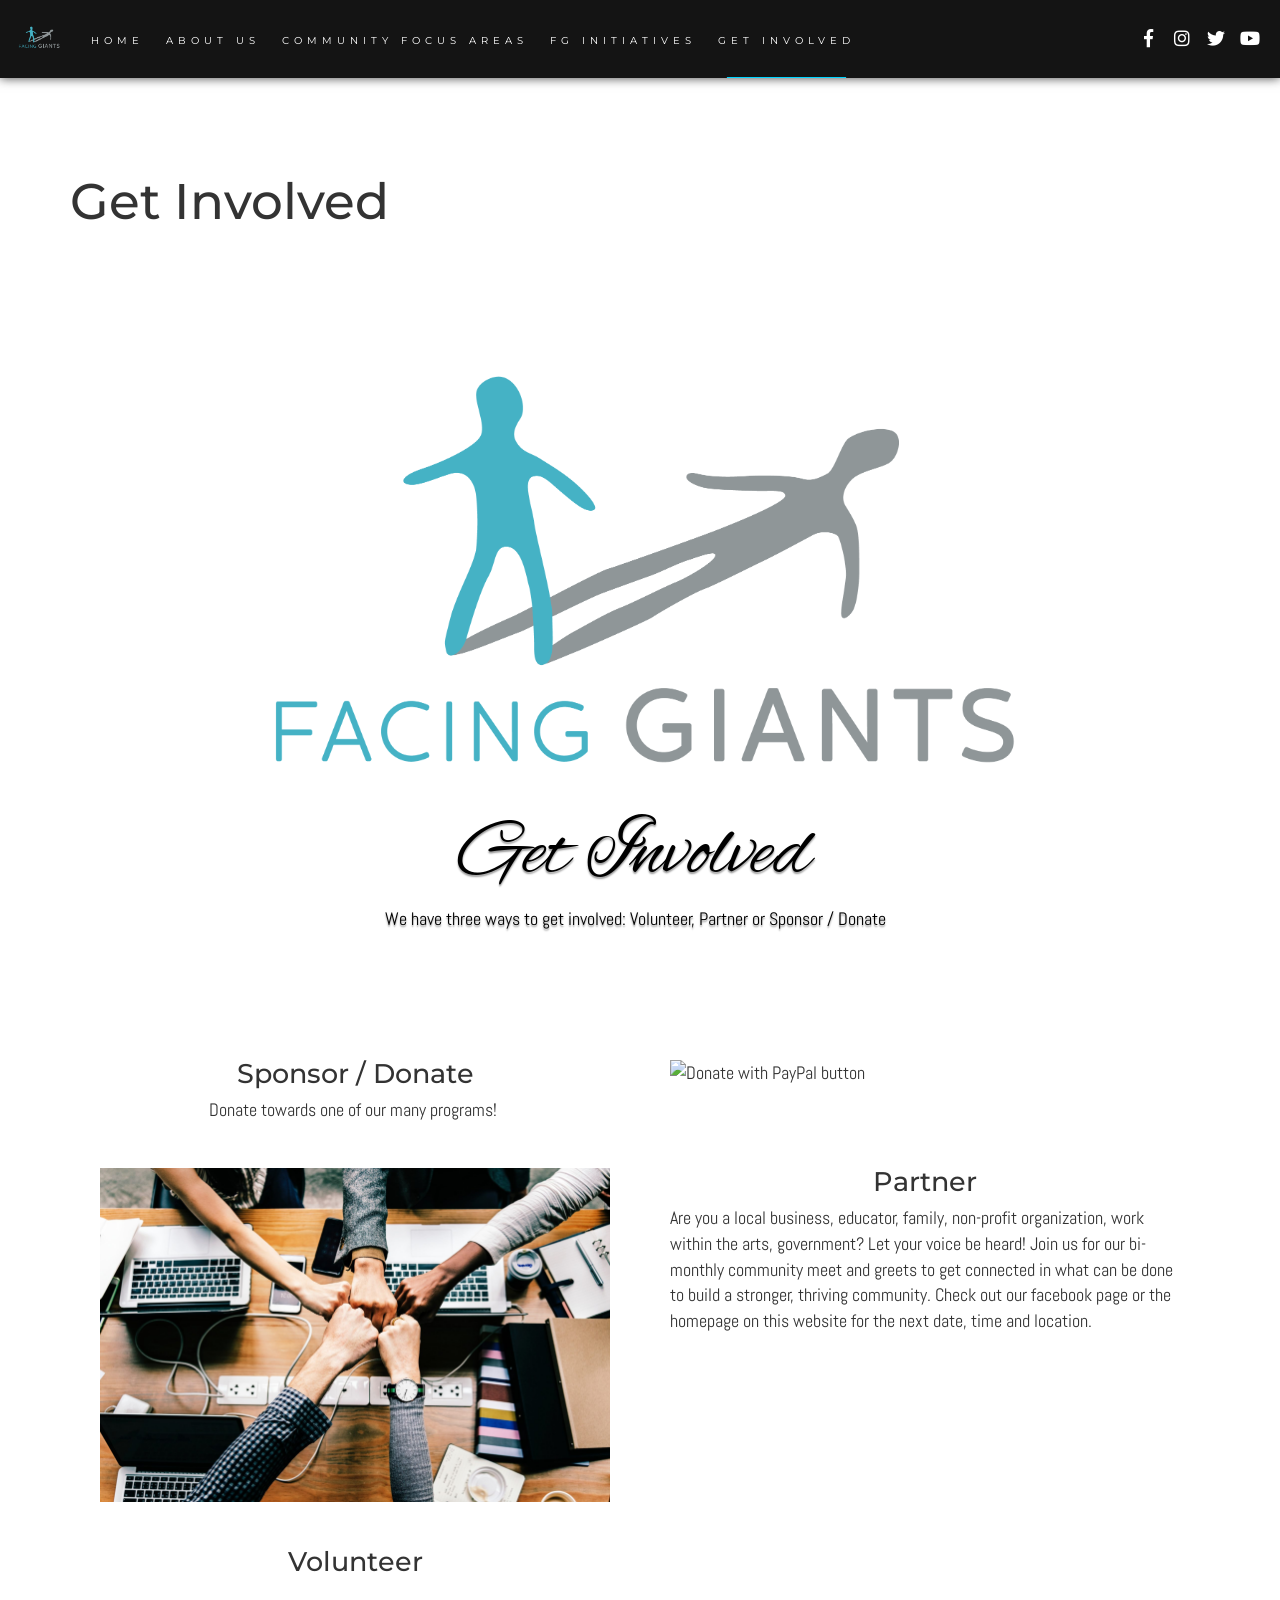
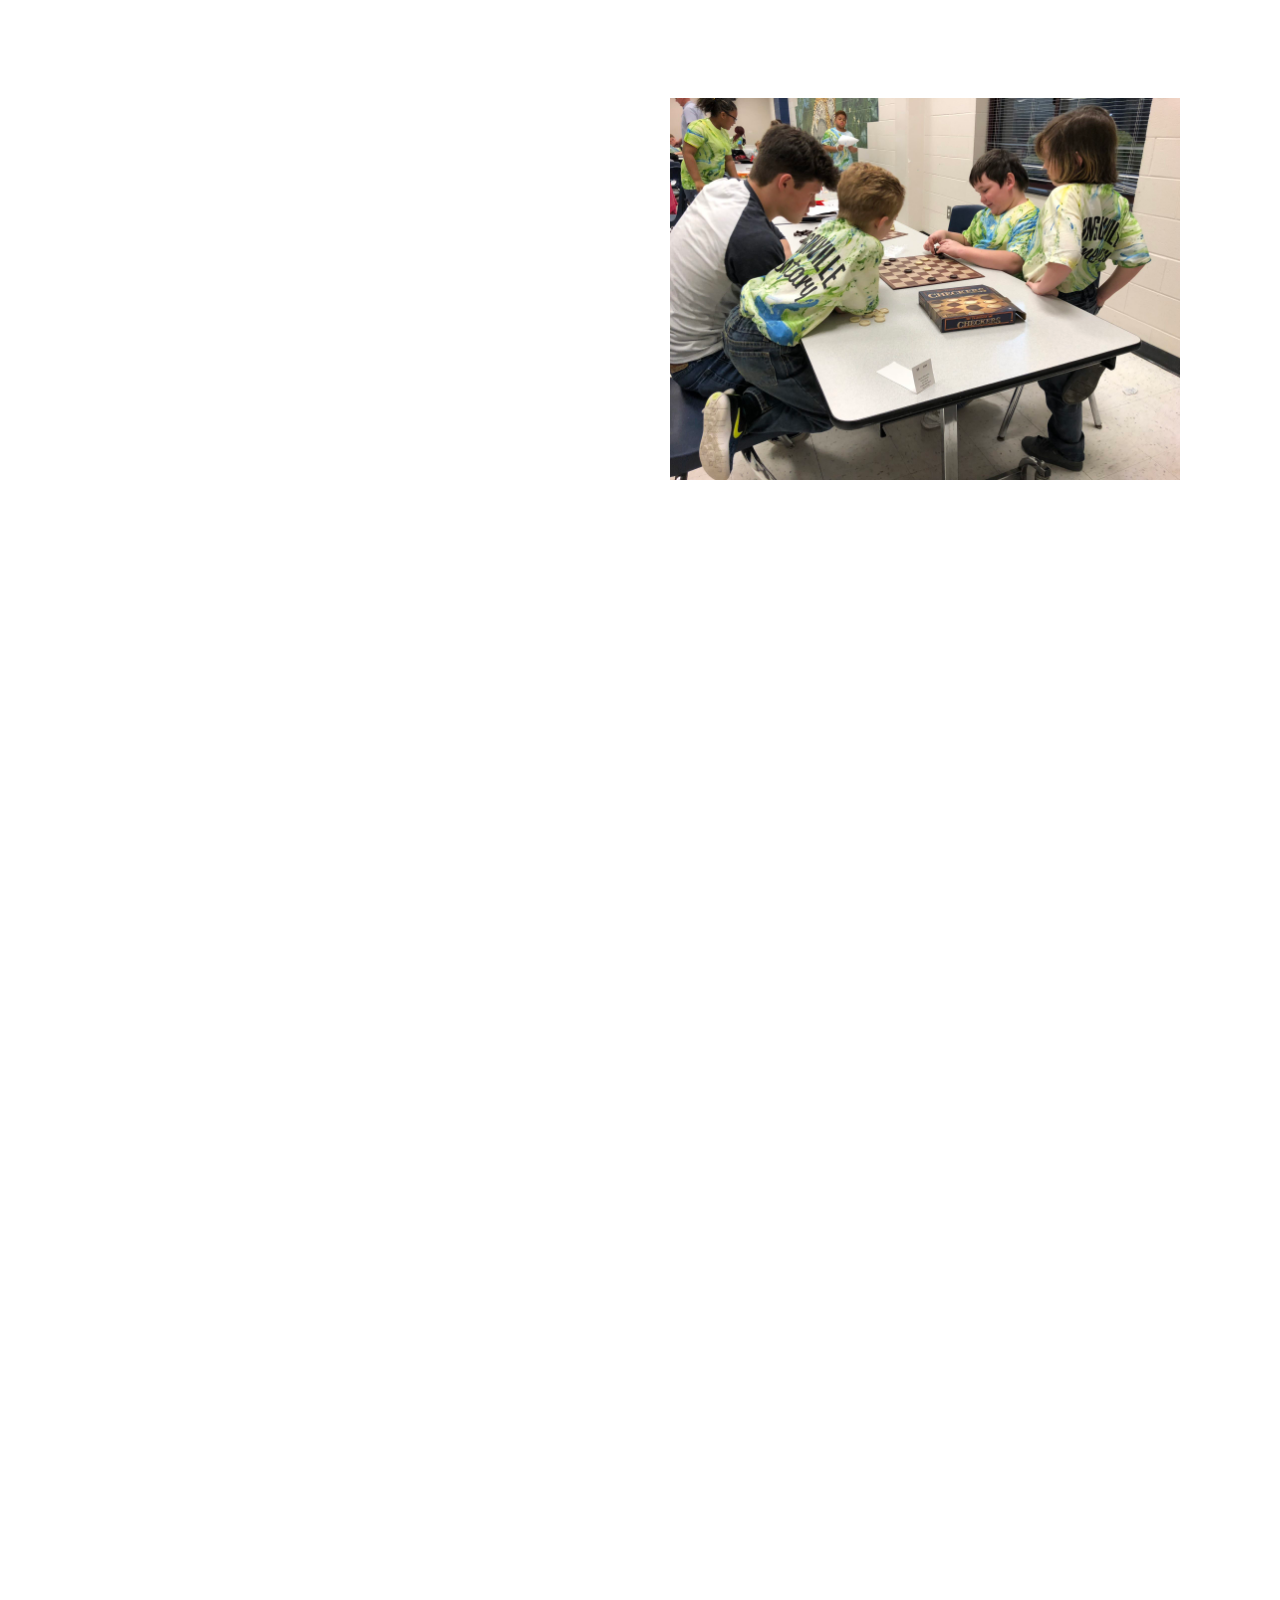
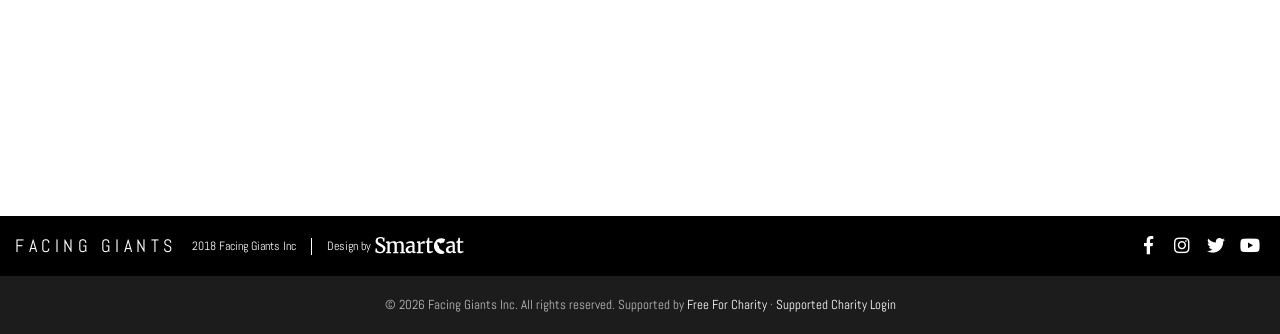
<file: get-involved/index.html>
<!-- This page is cached by the Hummingbird Performance plugin v3.19.0 - https://wordpress.org/plugins/hummingbird-performance/. --><!DOCTYPE html>

<html lang="en-US">
<head>
<meta charset="utf-8"/>
<meta content="width=device-width, initial-scale=1" name="viewport"/>
<title>Get Involved | Facing Giants</title>
<style id="et-builder-googlefonts-cached-inline">/* User Agent: Mozilla/5.0 (Unknown; Linux x86_64) AppleWebKit/538.1 (KHTML, like Gecko) Safari/538.1 Daum/4.1 */@font-face {font-family: 'Alex Brush';font-style: normal;font-weight: 400;font-display: swap;src: url(../wp-content/ffc-local-fonts/gstatic/alexbrush-SZc83FzrJKuqFbwMKk6EtUI.ttf) format('truetype');}/* User Agent: Mozilla/5.0 (Windows NT 6.1; WOW64; rv:27.0) Gecko/20100101 Firefox/27.0 */@font-face {font-family: 'Alex Brush';font-style: normal;font-weight: 400;font-display: swap;src: url(../wp-content/ffc-local-fonts/gstatic/alexbrush-SZc83FzrJKuqFbwMKk6EtUE.woff) format('woff');}/* User Agent: Mozilla/5.0 (Windows NT 6.3; rv:39.0) Gecko/20100101 Firefox/39.0 */@font-face {font-family: 'Alex Brush';font-style: normal;font-weight: 400;font-display: swap;src: url(../wp-content/ffc-local-fonts/gstatic/alexbrush-SZc83FzrJKuqFbwMKk6EtUc.woff2) format('woff2');}</style><meta content="max-image-preview:large" name="robots">
<!-- Global -->
<style>



        .sc_team_single_member .sc_single_side .social span {

            background: #1f7dcf;

        }



    </style>
<!-- Grid -->
<style>



        .grid#sc_our_team .sc_team_member .sc_team_member_name,

        .grid#sc_our_team .sc_team_member .sc_team_member_jobtitle {

            background: #1f7dcf;

        }



        .grid#sc_our_team .sc_team_member {

            padding: 5px !important;

        }



    </style>
<!-- Grid Circles -->
<style>



        .grid_circles#sc_our_team .sc_team_member .sc_team_member_jobtitle,

        .grid_circles#sc_our_team .sc_team_member .sc_team_member_name {

            background: #1f7dcf;

        }



        .grid_circles#sc_our_team .sc_team_member {

            margin: 5px;

        }



    </style>
<!-- Grid Circles 2 -->
<style>



        .grid_circles2#sc_our_team .sc_team_member {

            margin: 5px;

        }



    </style>
<link href="../wp-content/plugins/our-team-enhanced/assets/css/common__q=ver=4.4.2.css" id="ots-common-css" media="all" rel="stylesheet"/>
<style id="wp-emoji-styles-inline-css">

	img.wp-smiley, img.emoji {
		display: inline !important;
		border: none !important;
		box-shadow: none !important;
		height: 1em !important;
		width: 1em !important;
		margin: 0 0.07em !important;
		vertical-align: -0.1em !important;
		background: none !important;
		padding: 0 !important;
	}
/*# sourceURL=wp-emoji-styles-inline-css */
</style>
<style id="wp-block-library-inline-css">
:root{--wp-block-synced-color:#7a00df;--wp-block-synced-color--rgb:122,0,223;--wp-bound-block-color:var(--wp-block-synced-color);--wp-editor-canvas-background:#ddd;--wp-admin-theme-color:#007cba;--wp-admin-theme-color--rgb:0,124,186;--wp-admin-theme-color-darker-10:#006ba1;--wp-admin-theme-color-darker-10--rgb:0,107,160.5;--wp-admin-theme-color-darker-20:#005a87;--wp-admin-theme-color-darker-20--rgb:0,90,135;--wp-admin-border-width-focus:2px}@media (min-resolution:192dpi){:root{--wp-admin-border-width-focus:1.5px}}.wp-element-button{cursor:pointer}:root .has-very-light-gray-background-color{background-color:#eee}:root .has-very-dark-gray-background-color{background-color:#313131}:root .has-very-light-gray-color{color:#eee}:root .has-very-dark-gray-color{color:#313131}:root .has-vivid-green-cyan-to-vivid-cyan-blue-gradient-background{background:linear-gradient(135deg,#00d084,#0693e3)}:root .has-purple-crush-gradient-background{background:linear-gradient(135deg,#34e2e4,#4721fb 50%,#ab1dfe)}:root .has-hazy-dawn-gradient-background{background:linear-gradient(135deg,#faaca8,#dad0ec)}:root .has-subdued-olive-gradient-background{background:linear-gradient(135deg,#fafae1,#67a671)}:root .has-atomic-cream-gradient-background{background:linear-gradient(135deg,#fdd79a,#004a59)}:root .has-nightshade-gradient-background{background:linear-gradient(135deg,#330968,#31cdcf)}:root .has-midnight-gradient-background{background:linear-gradient(135deg,#020381,#2874fc)}:root{--wp--preset--font-size--normal:16px;--wp--preset--font-size--huge:42px}.has-regular-font-size{font-size:1em}.has-larger-font-size{font-size:2.625em}.has-normal-font-size{font-size:var(--wp--preset--font-size--normal)}.has-huge-font-size{font-size:var(--wp--preset--font-size--huge)}:root .has-text-align-center{text-align:center}:root .has-text-align-left{text-align:left}:root .has-text-align-right{text-align:right}.has-fit-text{white-space:nowrap!important}#end-resizable-editor-section{display:none}.aligncenter{clear:both}.items-justified-left{justify-content:flex-start}.items-justified-center{justify-content:center}.items-justified-right{justify-content:flex-end}.items-justified-space-between{justify-content:space-between}.screen-reader-text{word-wrap:normal!important;border:0;clip-path:inset(50%);height:1px;margin:-1px;overflow:hidden;padding:0;position:absolute;width:1px}.screen-reader-text:focus{background-color:#ddd;clip-path:none;color:#444;display:block;font-size:1em;height:auto;left:5px;line-height:normal;padding:15px 23px 14px;text-decoration:none;top:5px;width:auto;z-index:100000}html :where(.has-border-color){border-style:solid}html :where([style*=border-color]){border-style:solid}html :where([style*=border-top-color]){border-top-style:solid}html :where([style*=border-right-color]){border-right-style:solid}html :where([style*=border-bottom-color]){border-bottom-style:solid}html :where([style*=border-left-color]){border-left-style:solid}html :where([style*=border-width]){border-style:solid}html :where([style*=border-top-width]){border-top-style:solid}html :where([style*=border-right-width]){border-right-style:solid}html :where([style*=border-bottom-width]){border-bottom-style:solid}html :where([style*=border-left-width]){border-left-style:solid}html :where(img[class*=wp-image-]){height:auto;max-width:100%}:where(figure){margin:0 0 1em}html :where(.is-position-sticky){--wp-admin--admin-bar--position-offset:var(--wp-admin--admin-bar--height,0px)}@media screen and (max-width:600px){html :where(.is-position-sticky){--wp-admin--admin-bar--position-offset:0px}}

/*# sourceURL=/wp-includes/css/dist/block-library/common.min.css */
</style>
<style id="classic-theme-styles-inline-css">
/*! This file is auto-generated */
.wp-block-button__link{color:#fff;background-color:#32373c;border-radius:9999px;box-shadow:none;text-decoration:none;padding:calc(.667em + 2px) calc(1.333em + 2px);font-size:1.125em}.wp-block-file__button{background:#32373c;color:#fff;text-decoration:none}
/*# sourceURL=/wp-includes/css/classic-themes.min.css */
</style>
<link href="../wp-content/uploads/hummingbird-assets/b322a1bfef417209ba022cc4a2e2a35f.css" id="wc-blocks-style-css" media="all" rel="stylesheet"/>
<style id="global-styles-inline-css">
:root{--wp--preset--aspect-ratio--square: 1;--wp--preset--aspect-ratio--4-3: 4/3;--wp--preset--aspect-ratio--3-4: 3/4;--wp--preset--aspect-ratio--3-2: 3/2;--wp--preset--aspect-ratio--2-3: 2/3;--wp--preset--aspect-ratio--16-9: 16/9;--wp--preset--aspect-ratio--9-16: 9/16;--wp--preset--color--black: #000000;--wp--preset--color--cyan-bluish-gray: #abb8c3;--wp--preset--color--white: #ffffff;--wp--preset--color--pale-pink: #f78da7;--wp--preset--color--vivid-red: #cf2e2e;--wp--preset--color--luminous-vivid-orange: #ff6900;--wp--preset--color--luminous-vivid-amber: #fcb900;--wp--preset--color--light-green-cyan: #7bdcb5;--wp--preset--color--vivid-green-cyan: #00d084;--wp--preset--color--pale-cyan-blue: #8ed1fc;--wp--preset--color--vivid-cyan-blue: #0693e3;--wp--preset--color--vivid-purple: #9b51e0;--wp--preset--gradient--vivid-cyan-blue-to-vivid-purple: linear-gradient(135deg,rgb(6,147,227) 0%,rgb(155,81,224) 100%);--wp--preset--gradient--light-green-cyan-to-vivid-green-cyan: linear-gradient(135deg,rgb(122,220,180) 0%,rgb(0,208,130) 100%);--wp--preset--gradient--luminous-vivid-amber-to-luminous-vivid-orange: linear-gradient(135deg,rgb(252,185,0) 0%,rgb(255,105,0) 100%);--wp--preset--gradient--luminous-vivid-orange-to-vivid-red: linear-gradient(135deg,rgb(255,105,0) 0%,rgb(207,46,46) 100%);--wp--preset--gradient--very-light-gray-to-cyan-bluish-gray: linear-gradient(135deg,rgb(238,238,238) 0%,rgb(169,184,195) 100%);--wp--preset--gradient--cool-to-warm-spectrum: linear-gradient(135deg,rgb(74,234,220) 0%,rgb(151,120,209) 20%,rgb(207,42,186) 40%,rgb(238,44,130) 60%,rgb(251,105,98) 80%,rgb(254,248,76) 100%);--wp--preset--gradient--blush-light-purple: linear-gradient(135deg,rgb(255,206,236) 0%,rgb(152,150,240) 100%);--wp--preset--gradient--blush-bordeaux: linear-gradient(135deg,rgb(254,205,165) 0%,rgb(254,45,45) 50%,rgb(107,0,62) 100%);--wp--preset--gradient--luminous-dusk: linear-gradient(135deg,rgb(255,203,112) 0%,rgb(199,81,192) 50%,rgb(65,88,208) 100%);--wp--preset--gradient--pale-ocean: linear-gradient(135deg,rgb(255,245,203) 0%,rgb(182,227,212) 50%,rgb(51,167,181) 100%);--wp--preset--gradient--electric-grass: linear-gradient(135deg,rgb(202,248,128) 0%,rgb(113,206,126) 100%);--wp--preset--gradient--midnight: linear-gradient(135deg,rgb(2,3,129) 0%,rgb(40,116,252) 100%);--wp--preset--font-size--small: 13px;--wp--preset--font-size--medium: 20px;--wp--preset--font-size--large: 36px;--wp--preset--font-size--x-large: 42px;--wp--preset--spacing--20: 0.44rem;--wp--preset--spacing--30: 0.67rem;--wp--preset--spacing--40: 1rem;--wp--preset--spacing--50: 1.5rem;--wp--preset--spacing--60: 2.25rem;--wp--preset--spacing--70: 3.38rem;--wp--preset--spacing--80: 5.06rem;--wp--preset--shadow--natural: 6px 6px 9px rgba(0, 0, 0, 0.2);--wp--preset--shadow--deep: 12px 12px 50px rgba(0, 0, 0, 0.4);--wp--preset--shadow--sharp: 6px 6px 0px rgba(0, 0, 0, 0.2);--wp--preset--shadow--outlined: 6px 6px 0px -3px rgb(255, 255, 255), 6px 6px rgb(0, 0, 0);--wp--preset--shadow--crisp: 6px 6px 0px rgb(0, 0, 0);}:where(body) { margin: 0; }:where(.is-layout-flex){gap: 0.5em;}:where(.is-layout-grid){gap: 0.5em;}body .is-layout-flex{display: flex;}.is-layout-flex{flex-wrap: wrap;align-items: center;}.is-layout-flex > :is(*, div){margin: 0;}body .is-layout-grid{display: grid;}.is-layout-grid > :is(*, div){margin: 0;}body{padding-top: 0px;padding-right: 0px;padding-bottom: 0px;padding-left: 0px;}:root :where(.wp-element-button, .wp-block-button__link){background-color: #32373c;border-width: 0;color: #fff;font-family: inherit;font-size: inherit;font-style: inherit;font-weight: inherit;letter-spacing: inherit;line-height: inherit;padding-top: calc(0.667em + 2px);padding-right: calc(1.333em + 2px);padding-bottom: calc(0.667em + 2px);padding-left: calc(1.333em + 2px);text-decoration: none;text-transform: inherit;}.has-black-color{color: var(--wp--preset--color--black) !important;}.has-cyan-bluish-gray-color{color: var(--wp--preset--color--cyan-bluish-gray) !important;}.has-white-color{color: var(--wp--preset--color--white) !important;}.has-pale-pink-color{color: var(--wp--preset--color--pale-pink) !important;}.has-vivid-red-color{color: var(--wp--preset--color--vivid-red) !important;}.has-luminous-vivid-orange-color{color: var(--wp--preset--color--luminous-vivid-orange) !important;}.has-luminous-vivid-amber-color{color: var(--wp--preset--color--luminous-vivid-amber) !important;}.has-light-green-cyan-color{color: var(--wp--preset--color--light-green-cyan) !important;}.has-vivid-green-cyan-color{color: var(--wp--preset--color--vivid-green-cyan) !important;}.has-pale-cyan-blue-color{color: var(--wp--preset--color--pale-cyan-blue) !important;}.has-vivid-cyan-blue-color{color: var(--wp--preset--color--vivid-cyan-blue) !important;}.has-vivid-purple-color{color: var(--wp--preset--color--vivid-purple) !important;}.has-black-background-color{background-color: var(--wp--preset--color--black) !important;}.has-cyan-bluish-gray-background-color{background-color: var(--wp--preset--color--cyan-bluish-gray) !important;}.has-white-background-color{background-color: var(--wp--preset--color--white) !important;}.has-pale-pink-background-color{background-color: var(--wp--preset--color--pale-pink) !important;}.has-vivid-red-background-color{background-color: var(--wp--preset--color--vivid-red) !important;}.has-luminous-vivid-orange-background-color{background-color: var(--wp--preset--color--luminous-vivid-orange) !important;}.has-luminous-vivid-amber-background-color{background-color: var(--wp--preset--color--luminous-vivid-amber) !important;}.has-light-green-cyan-background-color{background-color: var(--wp--preset--color--light-green-cyan) !important;}.has-vivid-green-cyan-background-color{background-color: var(--wp--preset--color--vivid-green-cyan) !important;}.has-pale-cyan-blue-background-color{background-color: var(--wp--preset--color--pale-cyan-blue) !important;}.has-vivid-cyan-blue-background-color{background-color: var(--wp--preset--color--vivid-cyan-blue) !important;}.has-vivid-purple-background-color{background-color: var(--wp--preset--color--vivid-purple) !important;}.has-black-border-color{border-color: var(--wp--preset--color--black) !important;}.has-cyan-bluish-gray-border-color{border-color: var(--wp--preset--color--cyan-bluish-gray) !important;}.has-white-border-color{border-color: var(--wp--preset--color--white) !important;}.has-pale-pink-border-color{border-color: var(--wp--preset--color--pale-pink) !important;}.has-vivid-red-border-color{border-color: var(--wp--preset--color--vivid-red) !important;}.has-luminous-vivid-orange-border-color{border-color: var(--wp--preset--color--luminous-vivid-orange) !important;}.has-luminous-vivid-amber-border-color{border-color: var(--wp--preset--color--luminous-vivid-amber) !important;}.has-light-green-cyan-border-color{border-color: var(--wp--preset--color--light-green-cyan) !important;}.has-vivid-green-cyan-border-color{border-color: var(--wp--preset--color--vivid-green-cyan) !important;}.has-pale-cyan-blue-border-color{border-color: var(--wp--preset--color--pale-cyan-blue) !important;}.has-vivid-cyan-blue-border-color{border-color: var(--wp--preset--color--vivid-cyan-blue) !important;}.has-vivid-purple-border-color{border-color: var(--wp--preset--color--vivid-purple) !important;}.has-vivid-cyan-blue-to-vivid-purple-gradient-background{background: var(--wp--preset--gradient--vivid-cyan-blue-to-vivid-purple) !important;}.has-light-green-cyan-to-vivid-green-cyan-gradient-background{background: var(--wp--preset--gradient--light-green-cyan-to-vivid-green-cyan) !important;}.has-luminous-vivid-amber-to-luminous-vivid-orange-gradient-background{background: var(--wp--preset--gradient--luminous-vivid-amber-to-luminous-vivid-orange) !important;}.has-luminous-vivid-orange-to-vivid-red-gradient-background{background: var(--wp--preset--gradient--luminous-vivid-orange-to-vivid-red) !important;}.has-very-light-gray-to-cyan-bluish-gray-gradient-background{background: var(--wp--preset--gradient--very-light-gray-to-cyan-bluish-gray) !important;}.has-cool-to-warm-spectrum-gradient-background{background: var(--wp--preset--gradient--cool-to-warm-spectrum) !important;}.has-blush-light-purple-gradient-background{background: var(--wp--preset--gradient--blush-light-purple) !important;}.has-blush-bordeaux-gradient-background{background: var(--wp--preset--gradient--blush-bordeaux) !important;}.has-luminous-dusk-gradient-background{background: var(--wp--preset--gradient--luminous-dusk) !important;}.has-pale-ocean-gradient-background{background: var(--wp--preset--gradient--pale-ocean) !important;}.has-electric-grass-gradient-background{background: var(--wp--preset--gradient--electric-grass) !important;}.has-midnight-gradient-background{background: var(--wp--preset--gradient--midnight) !important;}.has-small-font-size{font-size: var(--wp--preset--font-size--small) !important;}.has-medium-font-size{font-size: var(--wp--preset--font-size--medium) !important;}.has-large-font-size{font-size: var(--wp--preset--font-size--large) !important;}.has-x-large-font-size{font-size: var(--wp--preset--font-size--x-large) !important;}
/*# sourceURL=global-styles-inline-css */
</style>
<link href="../wp-content/plugins/contact-form-7/includes/css/styles__q=ver=6.1.6.css" id="contact-form-7-css" media="all" rel="stylesheet"/>
<link href="../wp-content/plugins/drawit/css/drawit.min__q=ver=1.1.3.css" id="drawit-css-css" media="all" rel="stylesheet"/>
<link href="../wp-content/plugins/woocommerce/assets/css/woocommerce-layout__q=ver=10.9.4.css" id="woocommerce-layout-css" media="all" rel="stylesheet"/>
<style id="woocommerce-inline-inline-css">
.woocommerce form .form-row .required { visibility: visible; }
/*# sourceURL=woocommerce-inline-inline-css */
</style>
<link href="../wp-content/uploads/hummingbird-assets/5a2feda824a529aeca941ef6ead993bc.css" id="wpsc-style-css" media="all" rel="stylesheet"/>
<link href="../wp-content/plugins/wp-event-calender/css/style__q=ver=7.0.1.css" id="event-calender-wordpress-css-css" media="all" rel="stylesheet"/>
<link href="../wp-content/plugins/our-team-enhanced/assets/css/widgets__q=ver=4.4.2.css" id="ots-widget-css" media="all" rel="stylesheet"/>
<link href="../wp-content/themes/buildr/style__q=ver=7.0.1.css" id="buildr-style-css" media="all" rel="stylesheet"/>
<link href="../wp-content/ffc-local-fonts/montserrat-300-300italic-regular-italic.css" media="all" rel="stylesheet"/>
<link href="../wp-content/themes/buildr/assets/lib/bootstrap/bootstrap.min__q=ver=1.3.2.css" id="bootstrap-css" media="all" rel="stylesheet"/>
<link href="../wp-content/themes/buildr/assets/lib/font-awesome/fontawesome-all.min__q=ver=1.3.2.css" id="font-awesome-5-css" media="all" rel="stylesheet"/>
<link href="../wp-content/themes/buildr/assets/lib/animate/animate__q=ver=1.3.2.css" id="animate-css" media="all" rel="stylesheet"/>
<link href="../wp-content/themes/buildr/assets/css/util__q=ver=1.3.2.css" id="buildr-util-css" media="all" rel="stylesheet"/>
<link href="../wp-content/themes/buildr/assets/css/buildr__q=ver=1.3.2.css" id="buildr-css" media="all" rel="stylesheet"/>
<link href="../wp-content/themes/buildr/assets/css/buildr-woocommerce__q=ver=1.3.2.css" id="buildr-wc-css" media="all" rel="stylesheet"/>
<link href="../wp-content/themes/buildr/woocommerce__q=ver=7.0.1.css" id="buildr-woocommerce-style-css" media="all" rel="stylesheet"/>
<style id="buildr-woocommerce-style-inline-css">
@font-face {
        font-family: "star";
        
        src: url(../wp-content/plugins/woocommerce/assets/fonts/star.woff) format("woff"),
            url(../wp-content/plugins/woocommerce/assets/fonts/star.ttf) format("truetype"),
            url(../wp-content/plugins/woocommerce/assets/fonts/star.svg) format("svg");
        font-weight: normal;
        font-style: normal;
    }
/*# sourceURL=buildr-woocommerce-style-inline-css */
</style>
<link href="../wp-content/plugins/buildr-features/assets/lib/slick/slick__q=ver=1.3.0.css" id="slick-css" media="all" rel="stylesheet"/>
<link href="../wp-content/plugins/buildr-features/assets/css/common__q=ver=1.3.0.css" id="buildr-features-common-css" media="all" rel="stylesheet"/>
<style id="divi-builder-style-inline-inline-css">
#wp-admin-bar-et-use-visual-builder a:before{font-family:ETmodules!important;content:"\e625";font-size:30px!important;width:28px;margin-top:-3px;color:#974df3!important}#wp-admin-bar-et-use-visual-builder:hover a:before{color:#fff!important}#wp-admin-bar-et-use-visual-builder:hover a,#wp-admin-bar-et-use-visual-builder a:hover{transition:background-color .5s ease;-webkit-transition:background-color .5s ease;-moz-transition:background-color .5s ease;background-color:#7e3bd0!important;color:#fff!important}* html .clearfix,:first-child+html .clearfix{zoom:1}.iphone .et_pb_section_video_bg video::-webkit-media-controls-start-playback-button{display:none!important;-webkit-appearance:none}.et_mobile_device .et_pb_section_parallax .et_pb_parallax_css{background-attachment:scroll}.et-social-facebook a.icon:before{content:"\e093"}.et-social-twitter a.icon:before{content:"\e094"}.et-social-google-plus a.icon:before{content:"\e096"}.et-social-instagram a.icon:before{content:"\e09a"}.et-social-rss a.icon:before{content:"\e09e"}.ai1ec-single-event:after{content:" ";display:table;clear:both}.evcal_event_details .evcal_evdata_cell .eventon_details_shading_bot.eventon_details_shading_bot{z-index:3}.wp-block-divi-layout{margin-bottom:1em}#et-boc .et-l{text-shadow:none}#et-boc .et-l .hentry,#et-boc .et-l a,#et-boc .et-l a:active,#et-boc .et-l blockquote,#et-boc .et-l div,#et-boc .et-l em,#et-boc .et-l form,#et-boc .et-l h1,#et-boc .et-l h2,#et-boc .et-l h3,#et-boc .et-l h4,#et-boc .et-l h5,#et-boc .et-l h6,#et-boc .et-l hr,#et-boc .et-l iframe,#et-boc .et-l img,#et-boc .et-l input,#et-boc .et-l label,#et-boc .et-l li,#et-boc .et-l object,#et-boc .et-l ol,#et-boc .et-l p,#et-boc .et-l span,#et-boc .et-l strong,#et-boc .et-l textarea,#et-boc .et-l ul,#et-boc .et-l video{text-align:inherit;margin:0;padding:0;border:none;outline:0;vertical-align:baseline;background:transparent;letter-spacing:normal;color:inherit;box-shadow:none;-webkit-box-shadow:none;-moz-box-shadow:none;text-shadow:inherit;border-radius:0;-moz-border-radius:0;-webkit-border-radius:0;transition:none}#et-boc .et-l h1,#et-boc .et-l h2,#et-boc .et-l h3,#et-boc .et-l h4,#et-boc .et-l h5,#et-boc .et-l h6{line-height:1em;padding-bottom:10px;font-weight:500;text-transform:none;font-style:normal}#et-boc .et-l ol,#et-boc .et-l ul{list-style:none;text-align:inherit}#et-boc .et-l ol li,#et-boc .et-l ul li{padding-left:0;background:none;margin-left:0}#et-boc .et-l blockquote{quotes:none}#et-boc .et-l blockquote:after,#et-boc .et-l blockquote:before{content:"";content:none}#et-boc .et-l :focus{outline:0}#et-boc .et-l article,#et-boc .et-l aside,#et-boc .et-l footer,#et-boc .et-l header,#et-boc .et-l hgroup,#et-boc .et-l nav,#et-boc .et-l section{display:block}#et-boc .et-l input[type=email],#et-boc .et-l input[type=number],#et-boc .et-l input[type=password],#et-boc .et-l input[type=text]{height:49px}#et-boc .et-l a{text-decoration:none!important}#et-boc .et-l p{padding-bottom:1em;color:inherit!important}#et-boc .et-l p:last-of-type{padding-bottom:0}#et-boc .et-l img{max-width:100%;height:auto}#et-boc .et-l embed,#et-boc .et-l iframe,#et-boc .et-l object,#et-boc .et-l video{max-width:100%}.et-db #et-boc .et-l .et_pb_widget_area .enigma_sidebar_widget #searchform .input-group-btn,.et-db #et-boc .et-l .et_pb_widget_area .widget_search .large-2,.et-db #et-boc .et-l .et_pb_widget_area .widget_search .small-2,.et-db #et-boc .et-l .et_pb_widget_area .widget_search>form>.input-group>span.input-group-btn{position:absolute;top:0;right:0;z-index:5;width:80px}.et-db #et-boc .et-l .et_pb_module a{color:#2ea3f2}.et-db #et-boc .et-l .et_pb_module .sticky h2,.et-db #et-boc .et-l .et_pb_module h2 a{color:inherit!important}.et-db #et-boc .et-l .et_pb_module input{margin:0}.et-db #et-boc .et-l .et_pb_module .post-meta{position:relative}.et-db #et-boc .et-l .et_pb_bg_layout_dark a{color:#fff}.et-db #et-boc .et-l .et-pb-slider-arrows a:before,.et-db #et-boc .et-l .et_pb_video_play:before,.et-db #et-boc .et-l ul.et_pb_member_social_links a:before{color:inherit}.et-db #et-boc .et-l ul.et_pb_social_media_follow .et_pb_social_icon a.icon{top:auto;position:relative}.et-db #et-boc .et-l .clearfix{clear:none;display:inline;display:initial}.et-db #et-boc .et-l address.clearfix,.et-db #et-boc .et-l article.clearfix,.et-db #et-boc .et-l aside.clearfix,.et-db #et-boc .et-l blockquote.clearfix,.et-db #et-boc .et-l canvas.clearfix,.et-db #et-boc .et-l dd.clearfix,.et-db #et-boc .et-l div.clearfix,.et-db #et-boc .et-l dl.clearfix,.et-db #et-boc .et-l fieldset.clearfix,.et-db #et-boc .et-l figcaption.clearfix,.et-db #et-boc .et-l figure.clearfix,.et-db #et-boc .et-l footer.clearfix,.et-db #et-boc .et-l form.clearfix,.et-db #et-boc .et-l h1.clearfix,.et-db #et-boc .et-l h2.clearfix,.et-db #et-boc .et-l h3.clearfix,.et-db #et-boc .et-l h4.clearfix,.et-db #et-boc .et-l h5.clearfix,.et-db #et-boc .et-l h6.clearfix,.et-db #et-boc .et-l header.clearfix,.et-db #et-boc .et-l hgroup.clearfix,.et-db #et-boc .et-l hr.clearfix,.et-db #et-boc .et-l main.clearfix,.et-db #et-boc .et-l nav.clearfix,.et-db #et-boc .et-l noscript.clearfix,.et-db #et-boc .et-l ol.clearfix,.et-db #et-boc .et-l output.clearfix,.et-db #et-boc .et-l p.clearfix,.et-db #et-boc .et-l pre.clearfix,.et-db #et-boc .et-l section.clearfix,.et-db #et-boc .et-l table.clearfix,.et-db #et-boc .et-l tfoot.clearfix,.et-db #et-boc .et-l ul.clearfix,.et-db #et-boc .et-l video.clearfix{display:block}.et-db #et-boc .et-l .et_main_video_container *,.et-db #et-boc .et-l .et_pb_slide_video *,.et-db #et-boc .et-l .et_pb_video_box *{height:auto}.et-db #et-boc .et-l .et_main_video_container iframe,.et-db #et-boc .et-l .et_pb_slide_video iframe,.et-db #et-boc .et-l .et_pb_video_box iframe{height:100%}.et-db #et-boc .et-l .et_pb_module ul{overflow:visible}.et-db #et-boc .et-l .et_pb_module ol,.et-db #et-boc .et-l .et_pb_module ul,ol .et-db #et-boc .et-l .et_pb_module,ul .et-db #et-boc .et-l .et_pb_module{background:transparent}.et-db #et-boc .et-l .et_pb_module h3{display:block!important}.et-db #et-boc .et-l .et_pb_module img{max-width:100%;margin:0;border:none;padding:0;background:none;border-radius:0}.et-db #et-boc .et-l .et_pb_module img:hover{opacity:1;box-shadow:none}.et-db #et-boc .et-l .et_pb_module a:not(.wc-forward),.et-db #et-boc .et-l .et_pb_module h1 a,.et-db #et-boc .et-l .et_pb_module h2 a,.et-db #et-boc .et-l .et_pb_module h3 a,.et-db #et-boc .et-l .et_pb_module h4 a,.et-db #et-boc .et-l .et_pb_module h5 a,.et-db #et-boc .et-l .et_pb_module h6 a{line-height:1em;padding-bottom:10px;font-weight:500;text-transform:none;font-style:normal}.et-db #et-boc .et-l .et_pb_module .entry-featured-image-url{padding-bottom:0}.et-db #et-boc .et-l .et_pb_module blockquote{margin:20px 0 30px;padding-left:20px;border-left:5px solid;border-color:#2ea3f2;font-style:normal}.et-db #et-boc .et-l .et_pb_module input[type=radio]{margin-right:7px}.et-db #et-boc .et-l .et_pb_module input.text:not(.qty),.et-db #et-boc .et-l .et_pb_module input.title,.et-db #et-boc .et-l .et_pb_module input[type=email],.et-db #et-boc .et-l .et_pb_module input[type=password],.et-db #et-boc .et-l .et_pb_module input[type=tel],.et-db #et-boc .et-l .et_pb_module input[type=text],.et-db #et-boc .et-l .et_pb_module input select,.et-db #et-boc .et-l .et_pb_module input textarea{border:1px solid #bbb;color:#4e4e4e;padding:5px 10px;height:auto;width:auto}.et-db #et-boc .et-l .et_pb_module #email{width:100%}.et-db #et-boc .et-l .et-pb-slider-arrows a{color:inherit}.et-db #et-boc .et-l .et_pb_post .post-meta a{color:inherit!important}.et-db #et-boc .et-l .et_pb_counter_amount_number{letter-spacing:inherit;text-decoration:inherit}.et-db #et-boc .et-l .et_pb_blurb img{width:inherit}.et-db #et-boc .et-l .comment-content *,.et-db #et-boc .et-l .et_pb_blurb_container,.et-db #et-boc .et-l .et_pb_blurb_container *,.et-db #et-boc .et-l .et_pb_blurb_content,.et-db #et-boc .et-l .et_pb_newsletter_button_text,.et-db #et-boc .et-l .et_pb_newsletter_description *,.et-db #et-boc .et-l .et_pb_promo_description,.et-db #et-boc .et-l .et_pb_promo_description *{letter-spacing:inherit}.et-db #et-boc .et-l .et_pb_image img{width:inherit}.et-db #et-boc .et-l .et_pb_image a{line-height:0;padding-bottom:0}.et-db #et-boc .et-l .et_pb_newsletter_description{letter-spacing:inherit}.et-db #et-boc .et-l .et_pb_newsletter_form p input{background-color:#fff!important;width:100%!important}.et-db #et-boc .et-l .et_pb_text *{letter-spacing:inherit}.et-db #et-boc .et-l .et-db .et_pb_section{background-color:transparent}.et-db #et-boc .et-l .et_pb_section *{-webkit-font-smoothing:antialiased}.et-db #et-boc .et-l .pagination{width:100%;clear:both}.et-db #et-boc .et-l .pagination:after,.et-db #et-boc .et-l .pagination:before{visibility:hidden}.et-db #et-boc .et-l .pagination a{width:auto;border:none;background:transparent}.et-db #et-boc .et-l .wp-pagenavi{text-align:right;border-top:1px solid #e2e2e2;padding-top:13px;clear:both;margin-bottom:30px}.et-db #et-boc .et-l .wp-pagenavi a,.et-db #et-boc .et-l .wp-pagenavi span{color:#666;margin:0 5px;text-decoration:none;font-size:14px!important;font-weight:400!important;border:none!important}.et-db #et-boc .et-l .wp-pagenavi .nextpostslink,.et-db #et-boc .et-l .wp-pagenavi .previouspostslink{color:#999!important}.et-db #et-boc .et-l .wp-pagenavi a:hover,.et-db #et-boc .et-l .wp-pagenavi span.current{color:#82c0c7!important}.et-db #et-boc .et-l .nav-previous{float:left}.et-db #et-boc .et-l .nav-next{float:right}.et-db #et-boc .et-l article .et_pb_text_color_light,.et-db #et-boc .et-l article .et_pb_text_color_light a,.et-db #et-boc .et-l article .et_pb_text_color_light a:hover,.et-db #et-boc .et-l article .et_pb_text_color_light a:visited,.et-db #et-boc .et-l article .et_pb_text_color_light blockquote{color:#fff}.et-db #et-boc .et-l .et_pb_posts .et_pb_post{padding:0;border-top:none;border-left:0;border-right:0;border-bottom:none;background:transparent;width:100%;margin-top:0}.et-db #et-boc .et-l .et_pb_posts .et_pb_post .entry-title a,.et-db #et-boc .et-l .et_pb_posts .et_pb_post .post-content,.et-db #et-boc .et-l .et_pb_posts .et_pb_post .post-content *,.et-db #et-boc .et-l .et_pb_posts .et_pb_post .post-meta a,.et-db #et-boc .et-l .et_pb_posts .et_pb_post .post-meta span{letter-spacing:inherit}.et-db #et-boc .et-l .et_pb_blog_grid blockquote:before,.et-db #et-boc .et-l .et_pb_posts blockquote:before{display:none}.et-db #et-boc .et-l .et_pb_blog_grid a.more-link,.et-db #et-boc .et-l .et_pb_posts a.more-link{position:relative;color:inherit!important;font-size:inherit;background-color:transparent!important;float:none!important;padding:0!important;text-transform:none;line-height:normal;display:block;font-family:inherit;bottom:auto;right:auto}.et-db #et-boc .et-l .et_pb_blog_grid .column{width:100%;margin:0}.et-db #et-boc .et-l .et_pb_blog_grid .et_pb_post{padding:19px!important;background-image:none!important;float:none;width:100%;margin-top:0}.et-db #et-boc .et-l .et_pb_blog_grid .et_pb_image_container{max-width:none}.et-db #et-boc .et-l .et_pb_blog_grid_wrapper .et_pb_blog_grid article{border-bottom:1px solid #ddd!important}.et-db #et-boc .et-l .et_pb_grid_item.entry{padding:0}.et-db #et-boc .et-l .et_pb_module ul,.et-db #et-boc .et-l ul.et_pb_module{margin:0}.et-db #et-boc .et-l .et_pb_module li{list-style:none}.et-db #et-boc .et-l .et_pb_module a,.et-db #et-boc .et-l .et_pb_module a:hover{text-decoration:none}.et-db #et-boc .et-l .et_pb_module h1,.et-db #et-boc .et-l .et_pb_module h2,.et-db #et-boc .et-l .et_pb_module h3,.et-db #et-boc .et-l .et_pb_module h4,.et-db #et-boc .et-l .et_pb_module h5,.et-db #et-boc .et-l .et_pb_module h6{margin:0;text-align:inherit}.et-db #et-boc .et-l .et_pb_module .column{padding:0}.et-db #et-boc .et-l .et_pb_module p{margin:0;text-align:inherit}.et-db #et-boc .et-l .et_pb_module a:focus{outline:none}.et-db #et-boc .et-l .et_pb_module img{display:inline}.et-db #et-boc .et-l .et_pb_module span.percent-value{font-size:inherit;letter-spacing:inherit}.et-db #et-boc .et-l .et_pb_module .hentry{box-shadow:none}.et-db #et-boc .et-l .et_pb_blurb_content ol,.et-db #et-boc .et-l .et_pb_blurb_content ul,.et-db #et-boc .et-l .et_pb_code ol,.et-db #et-boc .et-l .et_pb_code ul,.et-db #et-boc .et-l .et_pb_fullwidth_header .header-content ol,.et-db #et-boc .et-l .et_pb_fullwidth_header .header-content ul,.et-db #et-boc .et-l .et_pb_newsletter_description_content ol,.et-db #et-boc .et-l .et_pb_newsletter_description_content ul,.et-db #et-boc .et-l .et_pb_promo_description ol,.et-db #et-boc .et-l .et_pb_promo_description ul,.et-db #et-boc .et-l .et_pb_slide_content ol,.et-db #et-boc .et-l .et_pb_slide_content ul,.et-db #et-boc .et-l .et_pb_tab ol,.et-db #et-boc .et-l .et_pb_tab ul,.et-db #et-boc .et-l .et_pb_team_member_description ol,.et-db #et-boc .et-l .et_pb_team_member_description ul,.et-db #et-boc .et-l .et_pb_testimonial_description_inner ol,.et-db #et-boc .et-l .et_pb_testimonial_description_inner ul,.et-db #et-boc .et-l .et_pb_text ol,.et-db #et-boc .et-l .et_pb_text ul,.et-db #et-boc .et-l .et_pb_toggle_content ol,.et-db #et-boc .et-l .et_pb_toggle_content ul{margin-top:15px;margin-bottom:15px;margin-left:25px}.et-db #et-boc .et-l .et_pb_blurb_content ul li,.et-db #et-boc .et-l .et_pb_code ul li,.et-db #et-boc .et-l .et_pb_fullwidth_header .header-content ul li,.et-db #et-boc .et-l .et_pb_newsletter_description_content ul li,.et-db #et-boc .et-l .et_pb_promo_description ul li,.et-db #et-boc .et-l .et_pb_slide_content ul li,.et-db #et-boc .et-l .et_pb_tab ul li,.et-db #et-boc .et-l .et_pb_team_member_description ul li,.et-db #et-boc .et-l .et_pb_testimonial_description_inner ul li,.et-db #et-boc .et-l .et_pb_text ul li,.et-db #et-boc .et-l .et_pb_toggle_content ul li{list-style:disc}.et-db #et-boc .et-l .et_pb_blurb_content ol li,.et-db #et-boc .et-l .et_pb_code ol li,.et-db #et-boc .et-l .et_pb_fullwidth_header .header-content ol li,.et-db #et-boc .et-l .et_pb_newsletter_description_content ol li,.et-db #et-boc .et-l .et_pb_promo_description ol li,.et-db #et-boc .et-l .et_pb_slide_content ol li,.et-db #et-boc .et-l .et_pb_tab ol li,.et-db #et-boc .et-l .et_pb_team_member_description ol li,.et-db #et-boc .et-l .et_pb_testimonial_description_inner ol li,.et-db #et-boc .et-l .et_pb_text ol li,.et-db #et-boc .et-l .et_pb_toggle_content ol li{list-style:decimal}.et-db #et-boc .et-l .et_pb_section{margin-bottom:0}.et-db #et-boc .et-l .widget .widget-title,.et-db #et-boc .et-l .widget a{color:inherit}.et-db #et-boc .et-l span.et_portfolio_image{position:relative;display:block}.et-db #et-boc .et-l span.et_portfolio_image img{display:block}.et-db #et-boc .et-l .et_audio_container .mejs-time.mejs-currenttime-container.custom{line-height:18px}.et-db #et-boc .et-l hr.et_pb_module{background-color:transparent;background-image:none;margin:0;padding:0}.et-db #et-boc .et-l .et-pb-slider-arrows a,.et-db #et-boc .et-l .et_pb_blurb_container h4 a,.et-db #et-boc .et-l .et_pb_module .post-meta a,.et-db #et-boc .et-l .et_pb_module h2 a,.et-db #et-boc .et-l .et_pb_module li a,.et-db #et-boc .et-l .et_pb_portfolio_item a,.et-db #et-boc .et-l .et_pb_testimonial_meta a{border-bottom:none}.et-db #et-boc .et-l .et_pb_portfolio_filter a{letter-spacing:inherit;line-height:inherit}.et-db #et-boc .et-l .et_pb_portfolio img{width:100%}.et-db #et-boc .et-l .et_pb_filterable_portfolio.et_pb_filterable_portfolio_grid .hentry,.et-db #et-boc .et-l .et_pb_fullwidth_portfolio .hentry,.et-db #et-boc .et-l .et_pb_portfolio_grid .hentry{padding:0;border:none;clear:none}.et-db #et-boc .et-l .et_pb_filterable_portfolio .hentry:after,.et-db #et-boc .et-l .et_pb_fullwidth_portfolio .hentry:after,.et-db #et-boc .et-l .et_pb_portfolio .hentry:after,.et-db #et-boc .et-l .et_pb_portfolio_grid .hentry:after{background:transparent}.et-db #et-boc .et-l .et_pb_filterable_portfolio_grid .et_pb_portfolio_item h2{font-size:26px}.et-db #et-boc .et-l .et_pb_filterable_portfolio .et_pb_portfolio_filter a{max-width:none}.et-db #et-boc .et-l .et_pb_filterable_portfolio .et_pb_portfolio_filter li{color:#666}.et-db #et-boc .et-l .et_pb_filterable_portfolio .et_pb_portfolio_filter li a{color:inherit!important}.et-db #et-boc .et-l .et_pb_filterable_portfolio .et_pb_portfolio_filter li a:hover{color:#666!important}.et-db #et-boc .et-l .et_pb_filterable_portfolio h2 a{letter-spacing:inherit}.et-db #et-boc .et-l .et_pb_portfolio_filters li a.active{color:#82c0c7!important}.et-db #et-boc .et-l .et_pb_module .hentry.has-post-thumbnail:first-child{margin-top:0}.et-db #et-boc .et-l .et_pb_portfolio_items .hentry,.et-db #et-boc .et-l .format-quote.hentry{padding:0}.et-db #et-boc .et-l .et-bg-layout-dark{text-shadow:none;color:inherit}.et-db #et-boc .et-l .et_pb_slide_image img{margin:0}.et-db #et-boc .et-l .et_pb_slide_description h2{line-height:1em;padding-bottom:10px}.et-db #et-boc .et-l .et_pb_slider .mejs-offscreen{display:none}.et-db #et-boc .et-l .et_pb_slide_content *{letter-spacing:inherit}.et-db #et-boc .et-l .et_pb_countdown_timer .section{width:auto}.et-db #et-boc .et-l .et_pb_widget_area{max-width:100%}.et-db #et-boc .et-l .et_pb_widget_area #searchform,.et-db #et-boc .et-l .et_pb_widget_area #searchform #s,.et-db #et-boc .et-l .et_pb_widget_area *,.et-db #et-boc .et-l .et_pb_widget_area input.search-field{max-width:100%;word-wrap:break-word;box-sizing:border-box;-webkit-box-sizing:border-box;-moz-box-sizing:border-box}.et-db #et-boc .et-l .et_pb_widget_area .widget{border:none;background:transparent;padding:0;box-shadow:none}.et-db #et-boc .et-l .et_pb_widget_area .widget:after{background:transparent}.et-db #et-boc .et-l .et_pb_widget_area .widget-title{border-bottom:none}.et-db #et-boc .et-l .et_pb_widget_area>.widget-title:not(:first-child){margin-top:30px}.et-db #et-boc .et-l .et_pb_widget_area .widget-title,.et-db #et-boc .et-l .et_pb_widget_area h1:first-of-type,.et-db #et-boc .et-l .et_pb_widget_area h2:first-of-type,.et-db #et-boc .et-l .et_pb_widget_area h3:first-of-type,.et-db #et-boc .et-l .et_pb_widget_area h4:first-of-type,.et-db #et-boc .et-l .et_pb_widget_area h5:first-of-type,.et-db #et-boc .et-l .et_pb_widget_area h6:first-of-type{font-weight:500;font-style:normal}.et-db #et-boc .et-l .et_pb_widget_area .widget-title:before,.et-db #et-boc .et-l .et_pb_widget_area h1:first-of-type:before,.et-db #et-boc .et-l .et_pb_widget_area h2:first-of-type:before,.et-db #et-boc .et-l .et_pb_widget_area h3:first-of-type:before,.et-db #et-boc .et-l .et_pb_widget_area h4:first-of-type:before,.et-db #et-boc .et-l .et_pb_widget_area h5:first-of-type:before,.et-db #et-boc .et-l .et_pb_widget_area h6:first-of-type:before{display:none}.et-db #et-boc .et-l .et_pb_widget_area .widgettitle{font-size:18px;padding-bottom:10px}.et-db #et-boc .et-l .et_pb_widget_area .enigma_sidebar_widget,.et-db #et-boc .et-l .et_pb_widget_area .fwidget,.et-db #et-boc .et-l .et_pb_widget_area .sb-widget,.et-db #et-boc .et-l .et_pb_widget_area .widget,.et-db #et-boc .et-l .et_pb_widget_area .widget-box,.et-db #et-boc .et-l .et_pb_widget_area .widget-container,.et-db #et-boc .et-l .et_pb_widget_area .widget-wrapper{margin-top:0;margin-bottom:30px;color:inherit}.et-db #et-boc .et-l .et_pb_widget_area ul li{margin-top:.25em;margin-bottom:.25em;background:none;margin-left:0}.et-db #et-boc .et-l .et_pb_widget_area ul li:after,.et-db #et-boc .et-l .et_pb_widget_area ul li:before{display:none}.et-db #et-boc .et-l .et_pb_widget_area ul ul{border-top:none}.et-db #et-boc .et-l .et_pb_widget_area ul ul li{margin-top:5px;margin-left:15px}.et-db #et-boc .et-l .et_pb_widget_area ul ul li:last-child{border-bottom:none;margin-bottom:0}.et-db #et-boc .et-l .et_pb_widget_area .widgettitle:before{display:none}.et-db #et-boc .et-l .et_pb_widget_area select{margin-right:0;margin-left:0;width:auto}.et-db #et-boc .et-l .et_pb_widget_area img{max-width:100%!important}.et-db #et-boc .et-l .et_pb_widget_area .enigma_sidebar_widget ul li a{display:inline-block;margin-left:0;padding-left:0}.et-db #et-boc .et-l .et_pb_widget_area .enigma_sidebar_widget ul ul li:last-child{padding-bottom:0}.et-db #et-boc .et-l .et_pb_widget_area #searchform,.et-db #et-boc .et-l .et_pb_widget_area .widget_search form{position:relative;padding:0;background:none;margin-top:0;margin-left:0;margin-right:0;display:block;width:100%;height:auto;border:none}.et-db #et-boc .et-l .et_pb_widget_area #searchform input[type=text],.et-db #et-boc .et-l .et_pb_widget_area .enigma_sidebar_widget #searchform input[type=text],.et-db #et-boc .et-l .et_pb_widget_area .widget_search .search-field,.et-db #et-boc .et-l .et_pb_widget_area .widget_search input[type=search],.et-db #et-boc .et-l .et_pb_widget_area .widget_search input[type=text]{position:relative;margin:0;padding:.7em 90px .7em .7em!important;min-width:0;width:100%!important;height:40px!important;font-size:14px;line-height:normal;border:1px solid #ddd!important;color:#666;border-radius:3px!important;display:block;background:#fff!important;background-image:none!important;box-shadow:none!important;float:none!important}.et-db #et-boc .et-l .et_pb_widget_area .et-narrow-wrapper #searchform input[type=text]{padding-right:.7em!important}.et-db #et-boc .et-l .et_pb_widget_area #searchform input[type=submit],.et-db #et-boc .et-l .et_pb_widget_area .enigma_sidebar_widget #searchform button{background-color:#ddd!important;font-size:14px;text-transform:none!important;padding:0 .7em!important;min-width:0;width:80px!important;height:40px!important;-webkit-border-top-right-radius:3px!important;-webkit-border-bottom-right-radius:3px!important;-moz-border-radius-topright:3px!important;-moz-border-radius-bottomright:3px;border-top-right-radius:3px;border-bottom-right-radius:3px;position:absolute!important;left:auto;right:0!important;top:0!important;display:inline-block!important;clip:auto;text-align:center;box-shadow:none!important;cursor:pointer;color:#666!important;text-indent:0!important;background-image:none!important;border:none!important;margin:0!important;float:none!important}.et-db #et-boc .et-l .et_pb_widget_area .et-narrow-wrapper #searchform input[type=submit],.et-db #et-boc .et-l .et_pb_widget_area .widget_search .search-submit,.et-db #et-boc .et-l .et_pb_widget_area .widget_search button,.et-db #et-boc .et-l .et_pb_widget_area .widget_search form.searchform>button,.et-db #et-boc .et-l .et_pb_widget_area .widget_search input[type=submit]{position:relative!important;margin-top:1em!important;-webkit-border-top-left-radius:3px!important;-webkit-border-bottom-left-radius:3px!important;-moz-border-radius-topleft:3px!important;-moz-border-radius-bottomleft:3px;border-top-left-radius:3px;border-bottom-left-radius:3px}.et-db #et-boc .et-l .et_pb_widget_area .widget_search .themeform.searchform div:after,.et-db #et-boc .et-l .et_pb_widget_area .widget_search form:before{display:none}.et-db #et-boc .et-l .et_pb_widget_area .widget_search .input-group,.et-db #et-boc .et-l .et_pb_widget_area .widget_search fieldset,.et-db #et-boc .et-l .et_pb_widget_area .widget_search label{display:block;max-width:100%!important}.et-db #et-boc .et-l .et_pb_widget_area .widget_search.et-narrow-wrapper input[type=search],.et-db #et-boc .et-l .et_pb_widget_area .widget_search.et-narrow-wrapper input[type=text],.et-db #et-boc .et-l .et_pb_widget_area .widget_search.et-no-submit-button input[type=search],.et-db #et-boc .et-l .et_pb_widget_area .widget_search.et-no-submit-button input[type=text]{padding-right:.7em!important}.et-db #et-boc .et-l .et_pb_widget_area .widget_search .search-submit:hover,.et-db #et-boc .et-l .et_pb_widget_area .widget_search input[type=submit]:hover{background:#ddd}.et-db #et-boc .et-l .et_pb_widget_area .widget_search button.search-submit .screen-reader-text{display:inline-block;clip:auto;width:auto;height:auto;position:relative!important;line-height:normal;color:#666}.et-db #et-boc .et-l .et_pb_widget_area .widget_search button.search-submit:before{display:none}.et-db #et-boc .et-l .et_pb_widget_area .widget_search form.form-search .input-group-btn,.et-db #et-boc .et-l .et_pb_widget_area .widget_search form.searchform #search-button-box{position:absolute;top:0;right:0;width:80px;height:40px;z-index:12}.et-db #et-boc .et-l .et_pb_widget_area .widget_search.et-narrow-wrapper form.form-search .input-group-btn,.et-db #et-boc .et-l .et_pb_widget_area .widget_search.et-narrow-wrapper form.searchform #search-button-box,.et-db #et-boc .et-l .et_pb_widget_area .widget_search.et-no-submit-button form.form-search .input-group-btn,.et-db #et-boc .et-l .et_pb_widget_area .widget_search.et-no-submit-button form.searchform #search-button-box{position:relative!important}.et-db #et-boc .et-l .et_pb_widget_area .widget_search .seach_section fieldset{padding:0;margin:0}.et-db #et-boc .et-l .et_pb_widget_area .widget_search .seach_section fieldset .searchsub,.et-db #et-boc .et-l .et_pb_widget_area .widget_search .seach_section fieldset .searchtext{padding:0;background:none}.et-db #et-boc .et-l .et_pb_widget_area .widget_search .assistive-text,.et-db #et-boc .et-l .et_pb_widget_area .widget_search>form>div>.screen-reader-text[for=s]{display:none}.et-db #et-boc .et-l .et_pb_widget_area .widget_search .enigma_sidebar_widget .input-group{display:block}.et-db #et-boc .et-l .et_pb_widget_area .widget_search.et-narrow-wrapper>form>.input-group>span.input-group-btn,.et-db #et-boc .et-l .et_pb_widget_area .widget_search.et-no-submit-button>form>.input-group>span.input-group-btn{position:relative!important}.et-db #et-boc .et-l .et_pb_widget_area .widget_search table.searchform td.searchfield{width:auto;border:none}.et-db #et-boc .et-l .et_pb_widget_area .widget_search table.searchform td.searchbutton{border:none;background:transparent}.et-db #et-boc .et-l .et_pb_widget_area .widget_search .large-10,.et-db #et-boc .et-l .et_pb_widget_area .widget_search .small-10{width:100%}.et-db #et-boc .et-l .et_pb_widget_area .widget_search div.search-field{border:none!important;padding:0!important}.et-db #et-boc .et-l .et_pb_widget_area .widget_search #searchform:after{display:none}.et-db #et-boc .et-l .et_pb_widget_area .enigma_sidebar_widget .input-group{display:block}.et-db #et-boc .et-l .et_pb_widget_area #calendar_wrap{width:100%}.et-db #et-boc .et-l .et_pb_widget_area #wp-calendar,.et-db #et-boc .et-l .et_pb_widget_area .widget_calendar table{table-layout:fixed;width:100%;margin:0}.et-db #et-boc .et-l .et_pb_widget_area .widget_calendar table td,.et-db #et-boc .et-l .et_pb_widget_area .widget_calendar table th{background:transparent}.et-db #et-boc .et-l .et_pb_widget_area .widget_nav_menu ul,.et-db #et-boc .et-l .et_pb_widget_area .widget_nav_menu ul li{display:block}.et-db #et-boc .et-l .et_pb_widget_area .widget_nav_menu .menu{font-family:inherit}.et-db #et-boc .et-l .et_pb_widget_area .widget_nav_menu .menu-item-has-children>a:after,.et-db #et-boc .et-l .et_pb_widget_area .widget_nav_menu .menu li>ul:before{display:none}.et-db #et-boc .et-l .et_pb_newsletter input#email{float:none;max-width:100%}.et-db #et-boc .et-l .et_pb_newsletter_form input{outline:none!important;box-shadow:none!important}.et-db #et-boc .et-l .et_pb_fullwidth_header .et_pb_fullwidth_header_container{float:none}.et-db #et-boc .et-l .et_quote_content blockquote{background-color:transparent!important}.et-db #et-boc .et-l .et_pb_bg_layout_dark .widget,.et-db #et-boc .et-l .et_pb_bg_layout_dark h1 a,.et-db #et-boc .et-l .et_pb_bg_layout_dark h2 a,.et-db #et-boc .et-l .et_pb_bg_layout_dark h3 a,.et-db #et-boc .et-l .et_pb_bg_layout_dark h4 a,.et-db #et-boc .et-l .et_pb_bg_layout_dark h5 a,.et-db #et-boc .et-l .et_pb_bg_layout_dark h6 a{color:inherit!important}.et-db #et-boc .et-l .et-menu-nav{padding:0 5px;margin-bottom:0;overflow:visible!important;background:transparent;border:none}.et-db #et-boc .et-l .et-menu a{padding-top:0;color:inherit!important;background:transparent;text-decoration:inherit!important}.et-db #et-boc .et-l .et-menu a:hover{background:inherit}.et-db #et-boc .et-l .et-menu.nav li,.et-db #et-boc .et-l .et-menu.nav li a{float:none}.et-db #et-boc .et-l .et-menu.nav li ul{display:block;border-radius:0;border-left:none;border-right:none;border-bottom:none}.et-db #et-boc .et-l .et-menu.nav li li{padding:0 20px!important;border-bottom:none;background:inherit}.et-db #et-boc .et-l .et-menu.nav li li a{padding:6px 20px!important;border:none}.et-db #et-boc .et-l .et-menu.nav>li>ul{top:auto}.et-db #et-boc .et-l .et_pb_fullwidth_menu .mobile_nav,.et-db #et-boc .et-l .et_pb_menu .mobile_nav{display:block}.et-db #et-boc .et-l .et_pb_fullwidth_menu .mobile_nav>span,.et-db #et-boc .et-l .et_pb_menu .mobile_nav>span{width:auto;height:auto;top:auto;right:auto}.et-db #et-boc .et-l .et_pb_fullwidth_menu .mobile_nav.opened>span,.et-db #et-boc .et-l .et_pb_menu .mobile_nav.opened>span{transform:none}.et-db #et-boc .et-l .et_pb_fullwidth_menu .et_mobile_menu li>a,.et-db #et-boc .et-l .et_pb_menu .et_mobile_menu li>a{color:inherit!important;background:none;width:100%;padding:10px 5%!important}.et-db #et-boc .et-l .et_pb_fullwidth_menu .et_mobile_menu>.menu-item-has-children>a,.et-db #et-boc .et-l .et_pb_menu .et_mobile_menu>.menu-item-has-children>a{background-color:rgba(0,0,0,.03)}.et-db #et-boc .et-l .et_pb_fullwidth_menu .et_mobile_menu li li,.et-db #et-boc .et-l .et_pb_menu .et_mobile_menu li li{padding-left:5%!important}.et-db #et-boc .et-l ul.et_pb_member_social_links{margin-top:20px}.et-db #et-boc .et-l .mejs-container,.et-db #et-boc .et-l .mejs-container .mejs-controls,.et-db #et-boc .et-l .mejs-embed,.et-db #et-boc .et-l .mejs-embed body{background:#222}.et-db #et-boc .et-l .mejs-controls .mejs-horizontal-volume-slider .mejs-horizontal-volume-total,.et-db #et-boc .et-l .mejs-controls .mejs-time-rail .mejs-time-total{background:hsla(0,0%,100%,.33)}.et-db #et-boc .et-l .mejs-controls .mejs-time-rail .mejs-time-total{margin:5px}.et-db #et-boc .et-l .mejs-controls div.mejs-time-rail{padding-top:5px}.et-db #et-boc .et-l .mejs-controls .mejs-horizontal-volume-slider .mejs-horizontal-volume-current,.et-db #et-boc .et-l .mejs-controls .mejs-time-rail .mejs-time-loaded{background:#fff}.et-db #et-boc .et-l .mejs-controls .mejs-time-rail .mejs-time-current{background:#0073aa}.et-db #et-boc .et-l .mejs-controls .mejs-time-rail .mejs-time-float{background:#eee;border:1px solid #333;margin-left:-18px;text-align:center;color:#111}.et-db #et-boc .et-l .mejs-controls .mejs-time-rail .mejs-time-float-current{margin:2px}.et-db #et-boc .et-l .mejs-controls .mejs-time-rail .mejs-time-float-corner{border:5px solid transparent;border-top-color:#eee;border-radius:0}.et-db #et-boc .et-l .mejs-container .mejs-controls .mejs-time{color:#fff;padding:10px 3px 0;box-sizing:content-box}.et-db #et-boc .et-l .et_pb_audio_module button{box-shadow:none;text-shadow:none;min-height:0}.et-db #et-boc .et-l .et_pb_audio_module button:before{position:relative}.et-db #et-boc .et-l .et_pb_audio_module_content h2{padding-bottom:10px;line-height:1em}.et-db #et-boc .et-l .et_audio_container .mejs-mediaelement{background:transparent}.et-db #et-boc .et-l .et_audio_container .mejs-clear,.et-db #et-boc .et-l .et_audio_container .mejs-time-handle,.et-db #et-boc .et-l .et_audio_container .mejs-volume-slider{display:block!important}.et-db #et-boc .et-l .et_audio_container span.mejs-currenttime{text-shadow:none}.et-db #et-boc .et-l .et_audio_container p.et_audio_module_meta{margin-bottom:17px}.et-db #et-boc .et-l .et_audio_container .mejs-button.mejs-playpause-button,.et-db #et-boc .et-l .et_audio_container .mejs-button.mejs-playpause-button button,.et-db #et-boc .et-l .et_audio_container .mejs-button.mejs-volume-button,.et-db #et-boc .et-l .et_audio_container .mejs-button.mejs-volume-button button{border:none;box-shadow:none}.et-db #et-boc .et-l .et_audio_container .mejs-button.mejs-playpause-button button:before{top:0}.et-db #et-boc .et-l .et_audio_container .mejs-button.mejs-volume-button.mejs-mute,.et-db #et-boc .et-l .et_audio_container .mejs-button.mejs-volume-button.mejs-unmute{position:relative;float:left;clear:none!important;top:auto}.et-db #et-boc .et-l .et_audio_container .mejs-button button:focus{text-decoration:none!important}.et-db #et-boc .et-l .et_audio_container .mejs-controls{box-shadow:none;bottom:auto!important}.et-db #et-boc .et-l .et_audio_container .mejs-controls div.mejs-time-rail{width:auto!important}.et-db #et-boc .et-l .et_audio_container .mejs-controls .mejs-time-rail span{height:10px}.et-db #et-boc .et-l .et_audio_container .mejs-controls .mejs-time-rail a,.et-db #et-boc .et-l .et_audio_container .mejs-controls .mejs-time-rail span{width:auto}.et-db #et-boc .et-l .et_audio_container .mejs-controls .mejs-time-rail .mejs-time-handle{border-radius:5px}.et-db #et-boc .et-l .et_audio_container .mejs-controls .mejs-time-rail .mejs-time-float{border:none!important;color:inherit!important}.et-db #et-boc .et-l .et_audio_container .mejs-controls .mejs-horizontal-volume-slider{width:50px}.et-db #et-boc .et-l .et_audio_container span.mejs-offscreen{display:none}.et-db #et-boc .et-l .et_audio_container span.mejs-time-handle{background-color:#fff}.et-db #et-boc .et-l .et_audio_container span.mejs-time-float-current{min-width:30px}.et-db #et-boc .et-l .et_audio_container .mejs-container{background-color:transparent!important}.et-db #et-boc .et-l .et_audio_container .mejs-container span.mejs-currenttime{display:inline-block}.et-db #et-boc .et-l .et_audio_container .mejs-container .mejs-controls .mejs-time span{line-height:1em}.et-db #et-boc .et-l .et_audio_container .mejs-container .mejs-horizontal-volume-current,.et-db #et-boc .et-l .et_audio_container .mejs-container .mejs-time-current{background:#fff!important}.et-db #et-boc .et-l .et_audio_container .mejs-container .mejs-pause{top:0}.et-db #et-boc .et-l .et_audio_container button:focus{box-shadow:none}.et-db #et-boc .et-l .et_audio_container .mejs-play button:after,.et-db #et-boc .et-l .mejs-pause button:after,.et-db #et-boc .et-l .mejs-volume-button button:after{display:none!important}.et-db #et-boc .et-l .et_pb_column .et_pb_shop_grid .woocommerce ul.products li.product:nth-child(n){float:left!important}.et-db #et-boc .et-l .et_pb_module .woocommerce-page ul.products li.product,.et-db #et-boc .et-l .et_pb_module .woocommerce-page ul.products li.product h3,.et-db #et-boc .et-l .et_pb_module .woocommerce ul.products li.product,.et-db #et-boc .et-l .et_pb_module .woocommerce ul.products li.product h3{background-color:transparent}.et-db #et-boc .et-l .et_pb_module .woocommerce ul.products li.product h3{padding:.3em 0}.et-db #et-boc .et-l .et_pb_module.et_pb_shop_grid:before{display:none}.et-db #et-boc .et-l .et_pb_module .star-rating span{letter-spacing:inherit;padding-top:1.5em}.et-db #et-boc .et-l .product.et-background-image{box-shadow:none}.et-db #et-boc .et-l .et_pb_shop .onsale{box-sizing:content-box;z-index:3;background:#ef8f61;color:#fff;padding:6px 18px;font-size:20px;border-radius:3px;width:auto;height:auto;line-height:1.6em;text-transform:none;font-weight:400;min-width:0;min-height:0;position:absolute;top:20px!important;left:20px!important;right:auto;transform:none}.et-db #et-boc .et-l .et_pb_shop .featured{display:inline-block!important}.et-db #et-boc .et-l .et_pb_shop .woocommerce ul.products{margin-left:0!important}.et-db #et-boc .et-l .et_pb_shop .woocommerce ul.products .entry{overflow:visible}.et-db #et-boc .et-l .et_pb_shop .woocommerce ul.products li.last{margin-right:0!important}.et-db #et-boc .et-l .et_pb_shop .woocommerce ul.products li.product{float:left;margin:0 3.8% 2.992em 0;padding:0;position:relative;width:22.05%}.et-db #et-boc .et-l .et_pb_shop .woocommerce ul.products li.product .button{max-width:100%;white-space:normal;padding:.618em 1em}.et-db #et-boc .et-l .et_pb_shop .woocommerce ul.products li.product a img{width:100%;height:auto;display:block;margin:0 0 1em;box-shadow:none}.et-db #et-boc .et-l .et_pb_shop .woocommerce.columns-1 ul.products li.product{width:100%;margin-right:0}.et-db #et-boc .et-l .et_pb_shop .woocommerce.columns-2 ul.products li.product{width:48%}.et-db #et-boc .et-l .et_pb_shop .woocommerce.columns-3 ul.products li.product{width:30.75%}.et-db #et-boc .et-l .et_pb_shop .woocommerce.columns-5 ul.products li.product{width:16.95%}.et-db #et-boc .et-l .et_pb_shop h3:before{display:none}.et-db #et-boc .et-l .et_pb_shop .desc{width:100%}.et-db #et-boc .et-l .et_pb_shop .image_frame{width:100%;margin-bottom:15px}.et-db #et-boc .et-l .et_pb_shop .onsale>i{position:relative;top:auto;right:auto;bottom:auto;left:auto}.et-db #et-boc .et-l .et_pb_shop .onsale>span:after{display:none}.et-db #et-boc .et-l .et_pb_shop .inner_product_header{padding:0;border:none}.et-db #et-boc .et-l .et_pb_shop .isotope-item>a,.et-db #et-boc .et-l .et_pb_shop .woocommerce ul.products li.product>a{width:100%}.et-db #et-boc .et-l .et_pb_shop .rating_container,.et-db #et-boc .et-l .et_pb_shop .star-rating{float:none;position:relative;top:auto;right:auto;bottom:auto;left:auto;margin-bottom:15px}.et-db #et-boc .et-l .et_pb_shop .box-text{padding-bottom:20px}.et-db #et-boc .et-l .et_pb_shop .col-inner{padding:0 10px}.et-db #et-boc .et-l .et_pb_shop .image_frame.hover .image_wrapper img,.et-db #et-boc .et-l .et_pb_shop .image_frame:hover .image_wrapper img{top:0!important}.et-db #et-boc .et-l .et_pb_shop .et_shop_image{display:block;position:relative;line-height:.8!important;margin-bottom:10px}.et-db #et-boc .et-l .et_pb_shop .add-to-cart-button-outer,.et-db #et-boc .et-l .et_pb_shop .add_to_cart_button,.et-db #et-boc .et-l .et_pb_shop .avia_cart_buttons,.et-db #et-boc .et-l .et_pb_shop .image_links,.et-db #et-boc .et-l .et_pb_shop .product-buttons-container,.et-db #et-boc .et-l .et_pb_shop .product-thumb .button,.et-db #et-boc .et-l .et_pb_shop .show-on-hover{display:none}.et-db #et-boc .et-l .et_pb_shop .inner-wrap>a{line-height:0}.et-db #et-boc .et-l .et_pb_shop .quick-view{line-height:1em;color:#fff;padding:5px 0;text-align:center}.et-db #et-boc .et-l .et_pb_pricing .et_pb_featured_table{z-index:50}.et-db #et-boc .et-l .et_pb_pricing li span{letter-spacing:inherit}.et-db #et-boc .et-l .et_pb_tab *,.et-db #et-boc .et-l .et_pb_tabs_controls a{letter-spacing:inherit;text-decoration:inherit!important}.et-db #et-boc .et-l .et_pb_testimonial:before{visibility:visible;width:auto;height:auto}.et-db #et-boc .et-l button.et_pb_button{text-shadow:none!important;box-shadow:none!important;background-color:transparent!important;white-space:inherit}.et-db #et-boc .et-l button.et_pb_button:after{width:auto;left:auto;top:auto;background-color:transparent}.et-db #et-boc .et-l button.et_pb_button:hover{background-color:rgba(0,0,0,.05)!important}.et-db #et-boc .et-l a.et_pb_button{padding-bottom:.3em}.et-db #et-boc .et-l .et_pb_button:before{content:""}.et-db #et-boc .et-l .et_pb_contact p input{height:auto}.et-db #et-boc .et-l .et_pb_contact p input[type=text]{width:100%}.et-db #et-boc .et-l .et_pb_contact p input,.et-db #et-boc .et-l .et_pb_contact p textarea{border:none!important;border-radius:0!important;color:#999!important;padding:16px!important;max-width:100%;outline:none!important;box-shadow:none;background-color:#eee!important}.et-db #et-boc .et-l .et_pb_contact .et_pb_contact_submit{vertical-align:top}.et-db #et-boc .et-l .et_pb_contact input.et_pb_contact_captcha{display:inline-block;max-width:50px!important}.et-db #et-boc .et-l .et_pb_contact form span{width:auto}.et-db #et-boc .et-l .et_pb_contact_left p{margin:0 3% 3% 0!important;display:block}.et-db #et-boc .et-l .et_pb_contact_left p:last-child{margin-right:0!important}.et-db #et-boc .et-l .et_pb_contact_right p{margin:0!important}.et-db #et-boc .et-l hr.et_pb_divider{width:100%}.et-db #et-boc .et-l .comment-form-author,.et-db #et-boc .et-l .comment-form-email,.et-db #et-boc .et-l .comment-form-url{width:auto;float:none;margin-right:0;padding-bottom:1em}.et-db #et-boc .et-l .comment_avatar:before{display:none}.et-db #et-boc .et-l .et_pb_comments_module a.et_pb_button{border-bottom-style:solid;border-bottom-width:2px}.et-db #et-boc .et-l .et_pb_comments_module button.et_pb_button{color:inherit}.et-db #et-boc .et-l .children .comment-body,.et-db #et-boc .et-l .comment-body{border:none}.et-db #et-boc .et-l .et_pb_gallery_grid .et_pb_gallery_image{font-size:100%}.et-db #et-boc .et-l .et_pb_gallery_image a{line-height:0}.et-db #et-boc .et-l .et_pb_wc_related_products .et_shop_image{display:block;position:relative;line-height:.8!important;margin-bottom:10px}@media (min-width:981px){.et-db #et-boc .et-l .et_pb_column_3_4 .et_pb_shop_grid .columns-0 ul.products li.product.last,.et-db #et-boc .et-l .et_pb_column_4_4 .et_pb_shop_grid .columns-0 ul.products li.product.last{margin-right:5.5%!important}.et-db #et-boc .et-l .et_pb_column_2_3 .et_pb_shop_grid .columns-0 ul.products li.product.last{margin-right:8.483%!important}.et-db #et-boc .et-l .et_pb_column_1_2 .et_pb_shop_grid .columns-0 ul.products li.product.last{margin-right:11.64%!important}.et-db #et-boc .et-l .et_pb_shop_grid .columns-0 ul.products li.product.first{clear:none!important}.et-db #et-boc .et-l .et_pb_column_1_2 .et_pb_shop_grid .columns-0 ul.products li.product:nth-child(2n),.et-db #et-boc .et-l .et_pb_column_2_3 .et_pb_shop_grid .columns-0 ul.products li.product:nth-child(2n),.et-db #et-boc .et-l .et_pb_column_3_4 .et_pb_shop_grid .columns-0 ul.products li.product:nth-child(3n),.et-db #et-boc .et-l .et_pb_column_4_4 .et_pb_shop_grid .columns-0 ul.products li.product:nth-child(4n){margin-right:0!important}.et-db #et-boc .et-l .et_pb_column_1_2 .et_pb_shop_grid .columns-0 ul.products li.product:nth-child(odd),.et-db #et-boc .et-l .et_pb_column_2_3 .et_pb_shop_grid .columns-0 ul.products li.product:nth-child(odd),.et-db #et-boc .et-l .et_pb_column_3_4 .et_pb_shop_grid .columns-0 ul.products li.product:nth-child(3n+1),.et-db #et-boc .et-l .et_pb_column_4_4 .et_pb_shop_grid .columns-0 ul.products li.product:nth-child(4n+1){clear:both!important}.et-db #et-boc .et-l .et_pb_specialty_column.et_pb_column_3_4 .et_pb_column_4_4 .et_pb_shop_grid .columns-0 ul.products li.product:nth-child(4n){margin-right:7.47%!important}.et-db #et-boc .et-l .et_pb_specialty_column.et_pb_column_3_4 .et_pb_column_4_4 .et_pb_shop_grid .columns-0 ul.products li.product:nth-child(3n){margin-right:0!important}.et-db #et-boc .et-l .et_pb_specialty_column.et_pb_column_3_4 .et_pb_column_4_4 .et_pb_shop_grid .columns-0 ul.products li.product:nth-child(4n+1){clear:none!important}.et-db #et-boc .et-l .woocommerce-page.columns-6 ul.products li.product,.et-db #et-boc .et-l .woocommerce.columns-6 ul.products li.product{width:13.5%!important;margin:0 3.8% 2.992em 0!important}.et-db #et-boc .et-l .woocommerce-page.columns-6 ul.products li.product.last,.et-db #et-boc .et-l .woocommerce.columns-6 ul.products li.product.last{margin-right:0!important}.et-db #et-boc .et-l .et_pb_shop .woocommerce.columns-6 ul.products li.product:nth-child(3n+1){clear:none}.et-db #et-boc .et-l .et_pb_shop .woocommerce.columns-6 ul.products li.product.first{clear:both}.et-db #et-boc .et-l .et_pb_column_4_4 .et_pb_shop_grid .woocommerce ul.products li.product{width:20.875%!important;margin:0 5.5% 5.5% 0!important}.et-db #et-boc .et-l .et_pb_column_3_4 .et_pb_shop_grid .woocommerce ul.products li.product{width:28.353%!important;margin:0 7.47% 5.5% 0!important}.et-db #et-boc .et-l .et_pb_column_2_3 .et_pb_shop_grid .woocommerce ul.products li.product{width:45.758%!important;margin:0 8.483% 5.5% 0!important}.et-db #et-boc .et-l .et_pb_column_1_2 .et_pb_shop_grid .woocommerce ul.products li.product{width:44.18%!important;margin:0 11.64% 5.5% 0!important}.et-db #et-boc .et-l .et_pb_column_1_3 .et_pb_shop_grid .woocommerce ul.products li.product,.et-db #et-boc .et-l .et_pb_column_1_4 .et_pb_shop_grid .woocommerce ul.products li.product{margin-left:0!important;margin-right:0!important}}@media only screen and (max-width:800px){.et-db #et-boc .et-l #main .et_pb_shop_grid .products li:nth-child(3n),.et-db #et-boc .et-l #main .et_pb_shop_grid .products li:nth-child(4n){float:left!important;margin:0 9.5% 9.5% 0!important}.et-db #et-boc .et-l #main .et_pb_shop_grid .products li:nth-child(2n){margin-right:0!important}}@media only screen and (min-width:768px) and (max-width:980px){.et-db #et-boc .et-l .et_pb_shop ul.products li.product:nth-child(odd){clear:none!important}.et-db #et-boc .et-l .et_pb_column .woocommerce ul.products li.product:nth-child(3n+1){clear:both!important}}.et-db #et-boc .et-l ul.products li.product .onsale{display:block}.et-db #et-boc .et-l ul.products li.product .star-rating{margin-top:5px}.et-db #et-boc .et-l ul.products li.product .price{position:relative;top:auto;right:auto;left:auto}.et-db #et-boc .et-l ul.products li.product .price:after{display:none}.et-db #et-boc .et-l ul.products li.product .price del{display:block;margin-bottom:10px}.et-db #et-boc .et-l ul.products li.product .price ins{margin-left:0}.et-db #et-boc .et-l ul.products li.product .price ins:before{content:""!important}.et-db #et-boc .et-l *{box-sizing:border-box}.et-db #et-boc .et-l #et-info-email:before,.et-db #et-boc .et-l #et-info-phone:before,.et-db #et-boc .et-l #et_search_icon:before,.et-db #et-boc .et-l .comment-reply-link:after,.et-db #et-boc .et-l .et-cart-info span:before,.et-db #et-boc .et-l .et-pb-arrow-next:before,.et-db #et-boc .et-l .et-pb-arrow-prev:before,.et-db #et-boc .et-l .et-social-icon a:before,.et-db #et-boc .et-l .et_audio_container .mejs-playpause-button button:before,.et-db #et-boc .et-l .et_audio_container .mejs-volume-button button:before,.et-db #et-boc .et-l .et_overlay:before,.et-db #et-boc .et-l .et_password_protected_form .et_submit_button:after,.et-db #et-boc .et-l .et_pb_button:after,.et-db #et-boc .et-l .et_pb_contact_reset:after,.et-db #et-boc .et-l .et_pb_contact_submit:after,.et-db #et-boc .et-l .et_pb_font_icon:before,.et-db #et-boc .et-l .et_pb_newsletter_button:after,.et-db #et-boc .et-l .et_pb_pricing_table_button:after,.et-db #et-boc .et-l .et_pb_promo_button:after,.et-db #et-boc .et-l .et_pb_testimonial:before,.et-db #et-boc .et-l .et_pb_toggle_title:before,.et-db #et-boc .et-l .form-submit .et_pb_button:after,.et-db #et-boc .et-l .mobile_menu_bar:before,.et-db #et-boc .et-l a.et_pb_more_button:after{font-family:ETmodules!important;speak:none;font-style:normal;font-weight:400;font-feature-settings:normal;font-variant:normal;text-transform:none;line-height:1;-webkit-font-smoothing:antialiased;-moz-osx-font-smoothing:grayscale;text-shadow:0 0;direction:ltr}.et-db #et-boc .et-l .et_pb_custom_button_icon.et_pb_button:after,.et-db #et-boc .et-l .et_pb_login .et_pb_custom_button_icon.et_pb_button:after,.et-db #et-boc .et-l .et_pb_woo_custom_button_icon .button.et_pb_custom_button_icon.et_pb_button:after,.et-db #et-boc .et-l .et_pb_woo_custom_button_icon .button.et_pb_custom_button_icon.et_pb_button:hover:after{content:attr(data-icon)}.et-db #et-boc .et-l .et-pb-icon{font-family:ETmodules;content:attr(data-icon);speak:none;font-weight:400;font-feature-settings:normal;font-variant:normal;text-transform:none;line-height:1;-webkit-font-smoothing:antialiased;font-size:96px;font-style:normal;display:inline-block;box-sizing:border-box;direction:ltr}.et-db #et-boc .et-l #et-ajax-saving{display:none;transition:background .3s,box-shadow .3s;box-shadow:0 0 60px rgba(0,139,219,.247059);position:fixed;top:50%;left:50%;width:50px;height:50px;background:#fff;border-radius:50px;margin:-25px 0 0 -25px;z-index:999999;text-align:center}.et-db #et-boc .et-l #et-ajax-saving img{margin:9px}.et-db #et-boc .et-l .et-safe-mode-indicator,.et-db #et-boc .et-l .et-safe-mode-indicator:focus,.et-db #et-boc .et-l .et-safe-mode-indicator:hover{box-shadow:0 5px 10px rgba(41,196,169,.15);background:#29c4a9;color:#fff;font-size:14px;font-weight:600;padding:12px;line-height:16px;border-radius:3px;position:fixed;bottom:30px;right:30px;z-index:999999;text-decoration:none;font-family:Open Sans,sans-serif;-webkit-font-smoothing:antialiased;-moz-osx-font-smoothing:grayscale}.et-db #et-boc .et-l .et_pb_button{font-size:20px;font-weight:500;padding:.3em 1em;line-height:1.7em!important;background-color:transparent;background-size:cover;background-position:50%;background-repeat:no-repeat;position:relative;border:2px solid;border-radius:3px;transition-duration:.2s;transition-property:all!important}.et-db #et-boc .et-l .et_pb_button_inner{position:relative}.et-db #et-boc .et-l .et_pb_button:hover,.et-db #et-boc .et-l .et_pb_module .et_pb_button:hover{border:2px solid transparent;padding:.3em 2em .3em .7em}.et-db #et-boc .et-l .et_pb_button:hover{background-color:hsla(0,0%,100%,.2)}.et-db #et-boc .et-l .et_pb_bg_layout_light.et_pb_button:hover,.et-db #et-boc .et-l .et_pb_bg_layout_light .et_pb_button:hover{background-color:rgba(0,0,0,.05)}.et-db #et-boc .et-l .et_pb_button:after,.et-db #et-boc .et-l .et_pb_button:before{font-size:32px;line-height:1em;content:"\35";opacity:0;position:absolute;margin-left:-1em;transition:all .2s;text-transform:none;font-feature-settings:"kern" off;font-variant:none;font-style:normal;font-weight:400;text-shadow:none}.et-db #et-boc .et-l .et_pb_button.et_hover_enabled:hover:after,.et-db #et-boc .et-l .et_pb_button.et_pb_hovered:hover:after{transition:none!important}.et-db #et-boc .et-l .et_pb_button:before{display:none}.et-db #et-boc .et-l .et_pb_button:hover:after{opacity:1;margin-left:0}.et-db #et-boc .et-l .et_pb_column_1_3 h1,.et-db #et-boc .et-l .et_pb_column_1_4 h1,.et-db #et-boc .et-l .et_pb_column_1_5 h1,.et-db #et-boc .et-l .et_pb_column_1_6 h1,.et-db #et-boc .et-l .et_pb_column_2_5 h1{font-size:26px}.et-db #et-boc .et-l .et_pb_column_1_3 h2,.et-db #et-boc .et-l .et_pb_column_1_4 h2,.et-db #et-boc .et-l .et_pb_column_1_5 h2,.et-db #et-boc .et-l .et_pb_column_1_6 h2,.et-db #et-boc .et-l .et_pb_column_2_5 h2{font-size:23px}.et-db #et-boc .et-l .et_pb_column_1_3 h3,.et-db #et-boc .et-l .et_pb_column_1_4 h3,.et-db #et-boc .et-l .et_pb_column_1_5 h3,.et-db #et-boc .et-l .et_pb_column_1_6 h3,.et-db #et-boc .et-l .et_pb_column_2_5 h3{font-size:20px}.et-db #et-boc .et-l .et_pb_column_1_3 h4,.et-db #et-boc .et-l .et_pb_column_1_4 h4,.et-db #et-boc .et-l .et_pb_column_1_5 h4,.et-db #et-boc .et-l .et_pb_column_1_6 h4,.et-db #et-boc .et-l .et_pb_column_2_5 h4{font-size:18px}.et-db #et-boc .et-l .et_pb_column_1_3 h5,.et-db #et-boc .et-l .et_pb_column_1_4 h5,.et-db #et-boc .et-l .et_pb_column_1_5 h5,.et-db #et-boc .et-l .et_pb_column_1_6 h5,.et-db #et-boc .et-l .et_pb_column_2_5 h5{font-size:16px}.et-db #et-boc .et-l .et_pb_column_1_3 h6,.et-db #et-boc .et-l .et_pb_column_1_4 h6,.et-db #et-boc .et-l .et_pb_column_1_5 h6,.et-db #et-boc .et-l .et_pb_column_1_6 h6,.et-db #et-boc .et-l .et_pb_column_2_5 h6{font-size:15px}.et-db #et-boc .et-l .et_pb_bg_layout_dark,.et-db #et-boc .et-l .et_pb_bg_layout_dark h1,.et-db #et-boc .et-l .et_pb_bg_layout_dark h2,.et-db #et-boc .et-l .et_pb_bg_layout_dark h3,.et-db #et-boc .et-l .et_pb_bg_layout_dark h4,.et-db #et-boc .et-l .et_pb_bg_layout_dark h5,.et-db #et-boc .et-l .et_pb_bg_layout_dark h6{color:#fff!important}.et-db #et-boc .et-l .et_pb_module.et_pb_text_align_left{text-align:left}.et-db #et-boc .et-l .et_pb_module.et_pb_text_align_center{text-align:center}.et-db #et-boc .et-l .et_pb_module.et_pb_text_align_right{text-align:right}.et-db #et-boc .et-l .et_pb_module.et_pb_text_align_justified{text-align:justify}.et-db #et-boc .et-l .clearfix:after{visibility:hidden;display:block;font-size:0;content:" ";clear:both;height:0}.et-db #et-boc .et-l .et_pb_bg_layout_light .et_pb_more_button{color:#2ea3f2}.et-db #et-boc .et-l .et_builder_inner_content{position:relative;z-index:1}header .et-db #et-boc .et-l .et_builder_inner_content{z-index:2}.et-db #et-boc .et-l .et_pb_css_mix_blend_mode_passthrough{mix-blend-mode:unset!important}.et-db #et-boc .et-l .et_pb_image_container{margin:-20px -20px 29px}.et-db #et-boc .et-l .et_pb_module_inner{position:relative}.et-db #et-boc .et-l .et_hover_enabled_preview{z-index:2}.et-db #et-boc .et-l .et_hover_enabled:hover{position:relative;z-index:2}.et-db #et-boc .et-l .et_pb_all_tabs,.et-db #et-boc .et-l .et_pb_module,.et-db #et-boc .et-l .et_pb_posts_nav a,.et-db #et-boc .et-l .et_pb_tab,.et-db #et-boc .et-l .et_pb_with_background{position:relative;background-size:cover;background-position:50%;background-repeat:no-repeat}.et-db #et-boc .et-l .et_pb_background_mask,.et-db #et-boc .et-l .et_pb_background_pattern{bottom:0;left:0;position:absolute;right:0;top:0}.et-db #et-boc .et-l .et_pb_background_mask{background-size:calc(100% + 2px) calc(100% + 2px);background-repeat:no-repeat;background-position:50%;overflow:hidden}.et-db #et-boc .et-l .et_pb_background_pattern{background-position:0 0;background-repeat:repeat}.et-db #et-boc .et-l .et_pb_with_border{position:relative;border:0 solid #333}.et-db #et-boc .et-l .post-password-required .et_pb_row{padding:0;width:100%}.et-db #et-boc .et-l .post-password-required .et_password_protected_form{min-height:0}body.et_pb_pagebuilder_layout.et_pb_show_title .et-db #et-boc .et-l .post-password-required .et_password_protected_form h1,body:not(.et_pb_pagebuilder_layout) .et-db #et-boc .et-l .post-password-required .et_password_protected_form h1{display:none}.et-db #et-boc .et-l .et_pb_no_bg{padding:0!important}.et-db #et-boc .et-l .et_overlay.et_pb_inline_icon:before,.et-db #et-boc .et-l .et_pb_inline_icon:before{content:attr(data-icon)}.et-db #et-boc .et-l .et_pb_more_button{color:inherit;text-shadow:none;text-decoration:none;display:inline-block;margin-top:20px}.et-db #et-boc .et-l .et_parallax_bg_wrap{overflow:hidden;position:absolute;top:0;right:0;bottom:0;left:0}.et-db #et-boc .et-l .et_parallax_bg{background-repeat:no-repeat;background-position:top;background-size:cover;position:absolute;bottom:0;left:0;width:100%;height:100%;display:block}.et-db #et-boc .et-l .et_parallax_bg.et_parallax_bg__hover,.et-db #et-boc .et-l .et_parallax_bg.et_parallax_bg_phone,.et-db #et-boc .et-l .et_parallax_bg.et_parallax_bg_tablet,.et-db #et-boc .et-l .et_parallax_gradient.et_parallax_gradient__hover,.et-db #et-boc .et-l .et_parallax_gradient.et_parallax_gradient_phone,.et-db #et-boc .et-l .et_parallax_gradient.et_parallax_gradient_tablet,.et-db #et-boc .et-l .et_pb_section_parallax_hover:hover .et_parallax_bg:not(.et_parallax_bg__hover),.et-db #et-boc .et-l .et_pb_section_parallax_hover:hover .et_parallax_gradient:not(.et_parallax_gradient__hover){display:none}.et-db #et-boc .et-l .et_pb_section_parallax_hover:hover .et_parallax_bg.et_parallax_bg__hover,.et-db #et-boc .et-l .et_pb_section_parallax_hover:hover .et_parallax_gradient.et_parallax_gradient__hover{display:block}.et-db #et-boc .et-l .et_parallax_gradient{bottom:0;display:block;left:0;position:absolute;right:0;top:0}.et-db #et-boc .et-l .et_pb_module.et_pb_section_parallax,.et-db #et-boc .et-l .et_pb_posts_nav a.et_pb_section_parallax,.et-db #et-boc .et-l .et_pb_tab.et_pb_section_parallax{position:relative}.et-db #et-boc .et-l .et_pb_section_parallax .et_pb_parallax_css,.et-db #et-boc .et-l .et_pb_slides .et_parallax_bg.et_pb_parallax_css{background-attachment:fixed}.et-db #et-boc .et-l body.et-bfb .et_pb_section_parallax .et_pb_parallax_css,.et-db #et-boc .et-l body.et-bfb .et_pb_slides .et_parallax_bg.et_pb_parallax_css{background-attachment:scroll;bottom:auto}.et-db #et-boc .et-l .et_pb_section_parallax.et_pb_column .et_pb_module,.et-db #et-boc .et-l .et_pb_section_parallax.et_pb_row .et_pb_column,.et-db #et-boc .et-l .et_pb_section_parallax.et_pb_row .et_pb_module{z-index:9;position:relative}.et-db #et-boc .et-l .et_pb_more_button:hover:after{opacity:1;margin-left:0}.et-db #et-boc .et-l .et_pb_preload .et_pb_section_video_bg,.et-db #et-boc .et-l .et_pb_preload>div{visibility:hidden}.et-db #et-boc .et-l .et_pb_preload,.et-db #et-boc .et-l .et_pb_section.et_pb_section_video.et_pb_preload{position:relative;background:#464646!important}.et-db #et-boc .et-l .et_pb_preload:before{content:"";position:absolute;top:50%;left:50%;background:url(../wp-content/plugins/divi-builder/core/admin/images/loader.gif) no-repeat;border-radius:32px;width:32px;height:32px;margin:-16px 0 0 -16px}.et-db #et-boc .et-l .box-shadow-overlay{position:absolute;top:0;left:0;width:100%;height:100%;z-index:10;pointer-events:none}.et-db #et-boc .et-l .et_pb_section>.box-shadow-overlay~.et_pb_row{z-index:11}.et-db #et-boc .et-l body.safari .section_has_divider{will-change:transform}.et-db #et-boc .et-l .et_pb_row>.box-shadow-overlay{z-index:8}.et-db #et-boc .et-l .has-box-shadow-overlay{position:relative}.et-db #et-boc .et-l .et_clickable{cursor:pointer}.et-db #et-boc .et-l .screen-reader-text{border:0;clip:rect(1px,1px,1px,1px);-webkit-clip-path:inset(50%);clip-path:inset(50%);height:1px;margin:-1px;overflow:hidden;padding:0;position:absolute!important;width:1px;word-wrap:normal!important}.et-db #et-boc .et-l .et_multi_view_hidden,.et-db #et-boc .et-l .et_multi_view_hidden_image{display:none!important}@keyframes multi-view-image-fade{0%{opacity:0}10%{opacity:.1}20%{opacity:.2}30%{opacity:.3}40%{opacity:.4}50%{opacity:.5}60%{opacity:.6}70%{opacity:.7}80%{opacity:.8}90%{opacity:.9}to{opacity:1}}.et-db #et-boc .et-l .et_multi_view_image__loading{visibility:hidden}.et-db #et-boc .et-l .et_multi_view_image__loaded{-webkit-animation:multi-view-image-fade .5s;animation:multi-view-image-fade .5s}.et-db #et-boc .et-l #et-pb-motion-effects-offset-tracker{visibility:hidden!important;opacity:0;position:absolute;top:0;left:0}.et-db #et-boc .et-l .et-pb-before-scroll-animation{opacity:0}.et-db #et-boc .et-l header.et-l.et-l--header:after{clear:both;display:block;content:""}.et-db #et-boc .et-l .et_pb_module{-webkit-animation-timing-function:linear;animation-timing-function:linear;-webkit-animation-duration:.2s;animation-duration:.2s}@-webkit-keyframes fadeBottom{0%{opacity:0;transform:translateY(10%)}to{opacity:1;transform:translateY(0)}}@keyframes fadeBottom{0%{opacity:0;transform:translateY(10%)}to{opacity:1;transform:translateY(0)}}@-webkit-keyframes fadeLeft{0%{opacity:0;transform:translateX(-10%)}to{opacity:1;transform:translateX(0)}}@keyframes fadeLeft{0%{opacity:0;transform:translateX(-10%)}to{opacity:1;transform:translateX(0)}}@-webkit-keyframes fadeRight{0%{opacity:0;transform:translateX(10%)}to{opacity:1;transform:translateX(0)}}@keyframes fadeRight{0%{opacity:0;transform:translateX(10%)}to{opacity:1;transform:translateX(0)}}@-webkit-keyframes fadeTop{0%{opacity:0;transform:translateY(-10%)}to{opacity:1;transform:translateX(0)}}@keyframes fadeTop{0%{opacity:0;transform:translateY(-10%)}to{opacity:1;transform:translateX(0)}}@-webkit-keyframes fadeIn{0%{opacity:0}to{opacity:1}}@keyframes fadeIn{0%{opacity:0}to{opacity:1}}.et-db #et-boc .et-l .et-waypoint:not(.et_pb_counters){opacity:0}@media (min-width:981px){.et-db #et-boc .et-l .et_pb_section.et_section_specialty div.et_pb_row .et_pb_column .et_pb_column .et_pb_module.et-last-child,.et-db #et-boc .et-l .et_pb_section.et_section_specialty div.et_pb_row .et_pb_column .et_pb_column .et_pb_module:last-child,.et-db #et-boc .et-l .et_pb_section.et_section_specialty div.et_pb_row .et_pb_column .et_pb_row_inner .et_pb_column .et_pb_module.et-last-child,.et-db #et-boc .et-l .et_pb_section.et_section_specialty div.et_pb_row .et_pb_column .et_pb_row_inner .et_pb_column .et_pb_module:last-child,.et-db #et-boc .et-l .et_pb_section div.et_pb_row .et_pb_column .et_pb_module.et-last-child,.et-db #et-boc .et-l .et_pb_section div.et_pb_row .et_pb_column .et_pb_module:last-child{margin-bottom:0}}@media (max-width:980px){.et-db #et-boc .et-l .et_overlay.et_pb_inline_icon_tablet:before,.et-db #et-boc .et-l .et_pb_inline_icon_tablet:before{content:attr(data-icon-tablet)}.et-db #et-boc .et-l .et_parallax_bg.et_parallax_bg_tablet_exist,.et-db #et-boc .et-l .et_parallax_gradient.et_parallax_gradient_tablet_exist{display:none}.et-db #et-boc .et-l .et_parallax_bg.et_parallax_bg_tablet,.et-db #et-boc .et-l .et_parallax_gradient.et_parallax_gradient_tablet{display:block}.et-db #et-boc .et-l .et_pb_column .et_pb_module{margin-bottom:30px}.et-db #et-boc .et-l .et_pb_row .et_pb_column .et_pb_module.et-last-child,.et-db #et-boc .et-l .et_pb_row .et_pb_column .et_pb_module:last-child,.et-db #et-boc .et-l .et_section_specialty .et_pb_row .et_pb_column .et_pb_module.et-last-child,.et-db #et-boc .et-l .et_section_specialty .et_pb_row .et_pb_column .et_pb_module:last-child{margin-bottom:0}.et-db #et-boc .et-l .et_pb_more_button{display:inline-block!important}.et-db #et-boc .et-l .et_pb_bg_layout_light_tablet.et_pb_button,.et-db #et-boc .et-l .et_pb_bg_layout_light_tablet.et_pb_module.et_pb_button,.et-db #et-boc .et-l .et_pb_bg_layout_light_tablet .et_pb_more_button{color:#2ea3f2}.et-db #et-boc .et-l .et_pb_bg_layout_light_tablet .et_pb_forgot_password a{color:#666}.et-db #et-boc .et-l .et_pb_bg_layout_light_tablet h1,.et-db #et-boc .et-l .et_pb_bg_layout_light_tablet h2,.et-db #et-boc .et-l .et_pb_bg_layout_light_tablet h3,.et-db #et-boc .et-l .et_pb_bg_layout_light_tablet h4,.et-db #et-boc .et-l .et_pb_bg_layout_light_tablet h5,.et-db #et-boc .et-l .et_pb_bg_layout_light_tablet h6{color:#333!important}.et_pb_module .et-db #et-boc .et-l .et_pb_bg_layout_light_tablet.et_pb_button{color:#2ea3f2!important}.et-db #et-boc .et-l .et_pb_bg_layout_light_tablet{color:#666!important}.et-db #et-boc .et-l .et_pb_bg_layout_dark_tablet,.et-db #et-boc .et-l .et_pb_bg_layout_dark_tablet h1,.et-db #et-boc .et-l .et_pb_bg_layout_dark_tablet h2,.et-db #et-boc .et-l .et_pb_bg_layout_dark_tablet h3,.et-db #et-boc .et-l .et_pb_bg_layout_dark_tablet h4,.et-db #et-boc .et-l .et_pb_bg_layout_dark_tablet h5,.et-db #et-boc .et-l .et_pb_bg_layout_dark_tablet h6{color:#fff!important}.et-db #et-boc .et-l .et_pb_bg_layout_dark_tablet.et_pb_button,.et-db #et-boc .et-l .et_pb_bg_layout_dark_tablet.et_pb_module.et_pb_button,.et-db #et-boc .et-l .et_pb_bg_layout_dark_tablet .et_pb_more_button{color:inherit}.et-db #et-boc .et-l .et_pb_bg_layout_dark_tablet .et_pb_forgot_password a{color:#fff}.et-db #et-boc .et-l .et_pb_module.et_pb_text_align_left-tablet{text-align:left}.et-db #et-boc .et-l .et_pb_module.et_pb_text_align_center-tablet{text-align:center}.et-db #et-boc .et-l .et_pb_module.et_pb_text_align_right-tablet{text-align:right}.et-db #et-boc .et-l .et_pb_module.et_pb_text_align_justified-tablet{text-align:justify}}@media (max-width:767px){.et-db #et-boc .et-l .et_pb_more_button{display:inline-block!important}.et-db #et-boc .et-l .et_overlay.et_pb_inline_icon_phone:before,.et-db #et-boc .et-l .et_pb_inline_icon_phone:before{content:attr(data-icon-phone)}.et-db #et-boc .et-l .et_parallax_bg.et_parallax_bg_phone_exist,.et-db #et-boc .et-l .et_parallax_gradient.et_parallax_gradient_phone_exist{display:none}.et-db #et-boc .et-l .et_parallax_bg.et_parallax_bg_phone,.et-db #et-boc .et-l .et_parallax_gradient.et_parallax_gradient_phone{display:block}.et-db #et-boc .et-l .et-hide-mobile{display:none!important}.et-db #et-boc .et-l .et_pb_bg_layout_light_phone.et_pb_button,.et-db #et-boc .et-l .et_pb_bg_layout_light_phone.et_pb_module.et_pb_button,.et-db #et-boc .et-l .et_pb_bg_layout_light_phone .et_pb_more_button{color:#2ea3f2}.et-db #et-boc .et-l .et_pb_bg_layout_light_phone .et_pb_forgot_password a{color:#666}.et-db #et-boc .et-l .et_pb_bg_layout_light_phone h1,.et-db #et-boc .et-l .et_pb_bg_layout_light_phone h2,.et-db #et-boc .et-l .et_pb_bg_layout_light_phone h3,.et-db #et-boc .et-l .et_pb_bg_layout_light_phone h4,.et-db #et-boc .et-l .et_pb_bg_layout_light_phone h5,.et-db #et-boc .et-l .et_pb_bg_layout_light_phone h6{color:#333!important}.et_pb_module .et-db #et-boc .et-l .et_pb_bg_layout_light_phone.et_pb_button{color:#2ea3f2!important}.et-db #et-boc .et-l .et_pb_bg_layout_light_phone{color:#666!important}.et-db #et-boc .et-l .et_pb_bg_layout_dark_phone,.et-db #et-boc .et-l .et_pb_bg_layout_dark_phone h1,.et-db #et-boc .et-l .et_pb_bg_layout_dark_phone h2,.et-db #et-boc .et-l .et_pb_bg_layout_dark_phone h3,.et-db #et-boc .et-l .et_pb_bg_layout_dark_phone h4,.et-db #et-boc .et-l .et_pb_bg_layout_dark_phone h5,.et-db #et-boc .et-l .et_pb_bg_layout_dark_phone h6{color:#fff!important}.et-db #et-boc .et-l .et_pb_bg_layout_dark_phone.et_pb_button,.et-db #et-boc .et-l .et_pb_bg_layout_dark_phone.et_pb_module.et_pb_button,.et-db #et-boc .et-l .et_pb_bg_layout_dark_phone .et_pb_more_button{color:inherit}.et_pb_module .et-db #et-boc .et-l .et_pb_bg_layout_dark_phone.et_pb_button{color:#fff!important}.et-db #et-boc .et-l .et_pb_bg_layout_dark_phone .et_pb_forgot_password a{color:#fff}.et-db #et-boc .et-l .et_pb_module.et_pb_text_align_left-phone{text-align:left}.et-db #et-boc .et-l .et_pb_module.et_pb_text_align_center-phone{text-align:center}.et-db #et-boc .et-l .et_pb_module.et_pb_text_align_right-phone{text-align:right}.et-db #et-boc .et-l .et_pb_module.et_pb_text_align_justified-phone{text-align:justify}}@media (max-width:479px){.et-db #et-boc .et-l a.et_pb_more_button{display:block}}@media (min-width:768px) and (max-width:980px){.et-db #et-boc .et-l [data-et-multi-view-load-tablet-hidden=true]:not(.et_multi_view_swapped){display:none!important}}@media (max-width:767px){.et-db #et-boc .et-l [data-et-multi-view-load-phone-hidden=true]:not(.et_multi_view_swapped){display:none!important}}.et-db #et-boc .et-l .et_pb_menu.et_pb_menu--style-inline_centered_logo .et_pb_menu__menu nav ul{justify-content:center}@-webkit-keyframes multi-view-image-fade{0%{transform:scale(1);opacity:1}50%{transform:scale(1.01);opacity:1}to{transform:scale(1);opacity:1}}.et-db #et-boc .et-l .et_pb_section .et_pb_row{width:100%}.et-db #et-boc .et-l .et_pb_with_background .et_pb_row,.et-db #et-boc .et-l .single.et_full_width_page .et_pb_row,.et-db #et-boc .et-l .single.et_full_width_portfolio_page .et_pb_row{width:80%}.et-db #et-boc .et-l .et_pb_row.et_pb_row_fullwidth,.et-db #et-boc .et-l .et_pb_specialty_fullwidth>.et_pb_row.et_pb_row_fullwidth{width:100%!important;max-width:100%!important}.et-db #et-boc .et-l .et_pb_with_background .et_pb_row.et_pb_row_fullwidth,.et-db #et-boc .et-l .et_pb_with_background.et_pb_specialty_fullwidth>.et_pb_row.et_pb_row_fullwidth,.et-db #et-boc .et-l .single.et_full_width_page .et_pb_row.et_pb_row_fullwidth,.et-db #et-boc .et-l .single.et_full_width_page .et_pb_specialty_fullwidth>.et_pb_row.et_pb_row_fullwidth,.et-db #et-boc .et-l .single.et_full_width_portfolio_page .et_pb_row.et_pb_row_fullwidth,.et-db #et-boc .et-l .single.et_full_width_portfolio_page .et_pb_specialty_fullwidth>.et_pb_row.et_pb_row_fullwidth{width:89%!important;max-width:89%!important}.et-db .mfp-ready.mfp-fade .mfp-figure{opacity:1}.et-db .mfp-image-holder .mfp-arrow{border:none!important;opacity:.55;width:48px!important;height:48px!important}.et-db .mfp-image-holder .mfp-arrow:after{background:none;opacity:1;transform:none!important}.et-db .mfp-image-holder .mfp-arrow-right{right:10px!important}.et-db .mfp-image-holder .mfp-arrow-left,.et-db .mfp-image-holder .mfp-arrow-left:after{left:0!important}.et-db .mfp-image-holder .mfp-close{line-height:44px;font-weight:200;font-family:Open Sans,Arial,sans-serif!important}.et-db .mfp-arrow-right .mfp-a,.et-db .mfp-arrow-right:after{content:"\35"}.et-db .mfp-arrow-left .mfp-a,.et-db .mfp-arrow-left:after{content:"\34"}.et-db #et-boc ul.products li.product .woocommerce-loop-product__link{display:inline-block}.et-db #et-boc .woocommerce-product-gallery img{width:100%}.et-db #et-boc .et-l .et_pb_wc_checkout_additional_info #order_review_heading,.et-db #et-boc .et-l .et_pb_wc_checkout_billing #order_review_heading,.et-db #et-boc .et-l .et_pb_wc_checkout_payment_info #order_review_heading,.et-db #et-boc .et-l .et_pb_wc_checkout_shipping #order_review_heading{display:none!important}#et-ai-app ol,#et-ai-app ul{box-sizing:border-box;margin-top:auto;margin-bottom:auto}
/*# sourceURL=divi-builder-style-inline-inline-css */
</style>
<style id="divi-builder-dynamic-critical-inline-css">
@font-face{font-family:ETmodules;font-display:block;src:url(../wp-content/plugins/divi-builder/core/admin/fonts/modules/base/modules.eot);src:url(../wp-content/plugins/divi-builder/core/admin/fonts/modules/base/modules.eot) format("embedded-opentype"),url(../wp-content/plugins/divi-builder/core/admin/fonts/modules/base/modules.woff) format("woff"),url(../wp-content/plugins/divi-builder/core/admin/fonts/modules/base/modules.ttf) format("truetype"),url(../wp-content/plugins/divi-builder/core/admin/fonts/modules/base/modules.svg) format("svg");font-weight:400;font-style:normal}
@media (min-width:981px){.et-db #et-boc .et-l .et_pb_gutters3 .et_pb_column,.et-db #et-boc .et-l .et_pb_gutters3.et_pb_row .et_pb_column{margin-right:5.5%}.et-db #et-boc .et-l .et_pb_gutters3 .et_pb_column_4_4,.et-db #et-boc .et-l .et_pb_gutters3.et_pb_row .et_pb_column_4_4{width:100%}.et-db #et-boc .et-l .et_pb_gutters3 .et_pb_column_4_4 .et_pb_module,.et-db #et-boc .et-l .et_pb_gutters3.et_pb_row .et_pb_column_4_4 .et_pb_module{margin-bottom:2.75%}.et-db #et-boc .et-l .et_pb_gutters3 .et_pb_column_3_4,.et-db #et-boc .et-l .et_pb_gutters3.et_pb_row .et_pb_column_3_4{width:73.625%}.et-db #et-boc .et-l .et_pb_gutters3 .et_pb_column_3_4 .et_pb_module,.et-db #et-boc .et-l .et_pb_gutters3.et_pb_row .et_pb_column_3_4 .et_pb_module{margin-bottom:3.735%}.et-db #et-boc .et-l .et_pb_gutters3 .et_pb_column_2_3,.et-db #et-boc .et-l .et_pb_gutters3.et_pb_row .et_pb_column_2_3{width:64.833%}.et-db #et-boc .et-l .et_pb_gutters3 .et_pb_column_2_3 .et_pb_module,.et-db #et-boc .et-l .et_pb_gutters3.et_pb_row .et_pb_column_2_3 .et_pb_module{margin-bottom:4.242%}.et-db #et-boc .et-l .et_pb_gutters3 .et_pb_column_3_5,.et-db #et-boc .et-l .et_pb_gutters3.et_pb_row .et_pb_column_3_5{width:57.8%}.et-db #et-boc .et-l .et_pb_gutters3 .et_pb_column_3_5 .et_pb_module,.et-db #et-boc .et-l .et_pb_gutters3.et_pb_row .et_pb_column_3_5 .et_pb_module{margin-bottom:4.758%}.et-db #et-boc .et-l .et_pb_gutters3 .et_pb_column_1_2,.et-db #et-boc .et-l .et_pb_gutters3.et_pb_row .et_pb_column_1_2{width:47.25%}.et-db #et-boc .et-l .et_pb_gutters3 .et_pb_column_1_2 .et_pb_module,.et-db #et-boc .et-l .et_pb_gutters3.et_pb_row .et_pb_column_1_2 .et_pb_module{margin-bottom:5.82%}.et-db #et-boc .et-l .et_pb_gutters3 .et_pb_column_2_5,.et-db #et-boc .et-l .et_pb_gutters3.et_pb_row .et_pb_column_2_5{width:36.7%}.et-db #et-boc .et-l .et_pb_gutters3 .et_pb_column_2_5 .et_pb_module,.et-db #et-boc .et-l .et_pb_gutters3.et_pb_row .et_pb_column_2_5 .et_pb_module{margin-bottom:7.493%}.et-db #et-boc .et-l .et_pb_gutters3 .et_pb_column_1_3,.et-db #et-boc .et-l .et_pb_gutters3.et_pb_row .et_pb_column_1_3{width:29.6667%}.et-db #et-boc .et-l .et_pb_gutters3 .et_pb_column_1_3 .et_pb_module,.et-db #et-boc .et-l .et_pb_gutters3.et_pb_row .et_pb_column_1_3 .et_pb_module{margin-bottom:9.27%}.et-db #et-boc .et-l .et_pb_gutters3 .et_pb_column_1_4,.et-db #et-boc .et-l .et_pb_gutters3.et_pb_row .et_pb_column_1_4{width:20.875%}.et-db #et-boc .et-l .et_pb_gutters3 .et_pb_column_1_4 .et_pb_module,.et-db #et-boc .et-l .et_pb_gutters3.et_pb_row .et_pb_column_1_4 .et_pb_module{margin-bottom:13.174%}.et-db #et-boc .et-l .et_pb_gutters3 .et_pb_column_1_5,.et-db #et-boc .et-l .et_pb_gutters3.et_pb_row .et_pb_column_1_5{width:15.6%}.et-db #et-boc .et-l .et_pb_gutters3 .et_pb_column_1_5 .et_pb_module,.et-db #et-boc .et-l .et_pb_gutters3.et_pb_row .et_pb_column_1_5 .et_pb_module{margin-bottom:17.628%}.et-db #et-boc .et-l .et_pb_gutters3 .et_pb_column_1_6,.et-db #et-boc .et-l .et_pb_gutters3.et_pb_row .et_pb_column_1_6{width:12.0833%}.et-db #et-boc .et-l .et_pb_gutters3 .et_pb_column_1_6 .et_pb_module,.et-db #et-boc .et-l .et_pb_gutters3.et_pb_row .et_pb_column_1_6 .et_pb_module{margin-bottom:22.759%}.et-db #et-boc .et-l .et_pb_gutters3 .et_full_width_page.woocommerce-page ul.products li.product{width:20.875%;margin-right:5.5%;margin-bottom:5.5%}.et-db #et-boc .et-l .et_pb_gutters3.et_left_sidebar.woocommerce-page #main-content ul.products li.product,.et-db #et-boc .et-l .et_pb_gutters3.et_right_sidebar.woocommerce-page #main-content ul.products li.product{width:28.353%;margin-right:7.47%}.et-db #et-boc .et-l .et_pb_gutters3.et_left_sidebar.woocommerce-page #main-content ul.products.columns-1 li.product,.et-db #et-boc .et-l .et_pb_gutters3.et_right_sidebar.woocommerce-page #main-content ul.products.columns-1 li.product{width:100%;margin-right:0}.et-db #et-boc .et-l .et_pb_gutters3.et_left_sidebar.woocommerce-page #main-content ul.products.columns-2 li.product,.et-db #et-boc .et-l .et_pb_gutters3.et_right_sidebar.woocommerce-page #main-content ul.products.columns-2 li.product{width:48%;margin-right:4%}.et-db #et-boc .et-l .et_pb_gutters3.et_left_sidebar.woocommerce-page #main-content ul.products.columns-2 li:nth-child(2n+2),.et-db #et-boc .et-l .et_pb_gutters3.et_right_sidebar.woocommerce-page #main-content ul.products.columns-2 li:nth-child(2n+2){margin-right:0}.et-db #et-boc .et-l .et_pb_gutters3.et_left_sidebar.woocommerce-page #main-content ul.products.columns-2 li:nth-child(3n+1),.et-db #et-boc .et-l .et_pb_gutters3.et_right_sidebar.woocommerce-page #main-content ul.products.columns-2 li:nth-child(3n+1){clear:none}}
@media (min-width:981px){.et-db #et-boc .et-l .et_pb_gutter.et_pb_gutters1 #left-area{width:75%}.et-db #et-boc .et-l .et_pb_gutter.et_pb_gutters1 #sidebar{width:25%}.et-db #et-boc .et-l .et_pb_gutters1.et_right_sidebar #left-area{padding-right:0}.et-db #et-boc .et-l .et_pb_gutters1.et_left_sidebar #left-area{padding-left:0}.et-db #et-boc .et-l .et_pb_gutter.et_pb_gutters1.et_right_sidebar #main-content .container:before{right:25%!important}.et-db #et-boc .et-l .et_pb_gutter.et_pb_gutters1.et_left_sidebar #main-content .container:before{left:25%!important}.et-db #et-boc .et-l .et_pb_gutters1 .et_pb_column,.et-db #et-boc .et-l .et_pb_gutters1.et_pb_row .et_pb_column{margin-right:0}.et-db #et-boc .et-l .et_pb_gutters1 .et_pb_column_4_4,.et-db #et-boc .et-l .et_pb_gutters1.et_pb_row .et_pb_column_4_4{width:100%}.et-db #et-boc .et-l .et_pb_gutters1 .et_pb_column_4_4 .et_pb_module,.et-db #et-boc .et-l .et_pb_gutters1.et_pb_row .et_pb_column_4_4 .et_pb_module{margin-bottom:0}.et-db #et-boc .et-l .et_pb_gutters1 .et_pb_column_3_4,.et-db #et-boc .et-l .et_pb_gutters1.et_pb_row .et_pb_column_3_4{width:75%}.et-db #et-boc .et-l .et_pb_gutters1 .et_pb_column_3_4 .et_pb_module,.et-db #et-boc .et-l .et_pb_gutters1.et_pb_row .et_pb_column_3_4 .et_pb_module{margin-bottom:0}.et-db #et-boc .et-l .et_pb_gutters1 .et_pb_column_2_3,.et-db #et-boc .et-l .et_pb_gutters1.et_pb_row .et_pb_column_2_3{width:66.667%}.et-db #et-boc .et-l .et_pb_gutters1 .et_pb_column_2_3 .et_pb_module,.et-db #et-boc .et-l .et_pb_gutters1.et_pb_row .et_pb_column_2_3 .et_pb_module{margin-bottom:0}.et-db #et-boc .et-l .et_pb_gutters1 .et_pb_column_3_5,.et-db #et-boc .et-l .et_pb_gutters1.et_pb_row .et_pb_column_3_5{width:60%}.et-db #et-boc .et-l .et_pb_gutters1 .et_pb_column_3_5 .et_pb_module,.et-db #et-boc .et-l .et_pb_gutters1.et_pb_row .et_pb_column_3_5 .et_pb_module{margin-bottom:0}.et-db #et-boc .et-l .et_pb_gutters1 .et_pb_column_1_2,.et-db #et-boc .et-l .et_pb_gutters1.et_pb_row .et_pb_column_1_2{width:50%}.et-db #et-boc .et-l .et_pb_gutters1 .et_pb_column_1_2 .et_pb_module,.et-db #et-boc .et-l .et_pb_gutters1.et_pb_row .et_pb_column_1_2 .et_pb_module{margin-bottom:0}.et-db #et-boc .et-l .et_pb_gutters1 .et_pb_column_2_5,.et-db #et-boc .et-l .et_pb_gutters1.et_pb_row .et_pb_column_2_5{width:40%}.et-db #et-boc .et-l .et_pb_gutters1 .et_pb_column_2_5 .et_pb_module,.et-db #et-boc .et-l .et_pb_gutters1.et_pb_row .et_pb_column_2_5 .et_pb_module{margin-bottom:0}.et-db #et-boc .et-l .et_pb_gutters1 .et_pb_column_1_3,.et-db #et-boc .et-l .et_pb_gutters1.et_pb_row .et_pb_column_1_3{width:33.3333%}.et-db #et-boc .et-l .et_pb_gutters1 .et_pb_column_1_3 .et_pb_module,.et-db #et-boc .et-l .et_pb_gutters1.et_pb_row .et_pb_column_1_3 .et_pb_module{margin-bottom:0}.et-db #et-boc .et-l .et_pb_gutters1 .et_pb_column_1_4,.et-db #et-boc .et-l .et_pb_gutters1.et_pb_row .et_pb_column_1_4{width:25%}.et-db #et-boc .et-l .et_pb_gutters1 .et_pb_column_1_4 .et_pb_module,.et-db #et-boc .et-l .et_pb_gutters1.et_pb_row .et_pb_column_1_4 .et_pb_module{margin-bottom:0}.et-db #et-boc .et-l .et_pb_gutters1 .et_pb_column_1_5,.et-db #et-boc .et-l .et_pb_gutters1.et_pb_row .et_pb_column_1_5{width:20%}.et-db #et-boc .et-l .et_pb_gutters1 .et_pb_column_1_5 .et_pb_module,.et-db #et-boc .et-l .et_pb_gutters1.et_pb_row .et_pb_column_1_5 .et_pb_module{margin-bottom:0}.et-db #et-boc .et-l .et_pb_gutters1 .et_pb_column_1_6,.et-db #et-boc .et-l .et_pb_gutters1.et_pb_row .et_pb_column_1_6{width:16.6667%}.et-db #et-boc .et-l .et_pb_gutters1 .et_pb_column_1_6 .et_pb_module,.et-db #et-boc .et-l .et_pb_gutters1.et_pb_row .et_pb_column_1_6 .et_pb_module{margin-bottom:0}.et-db #et-boc .et-l .et_pb_gutters1 .et_full_width_page.woocommerce-page ul.products li.product{width:25%;margin-right:0;margin-bottom:0}.et-db #et-boc .et-l .et_pb_gutters1.et_left_sidebar.woocommerce-page #main-content ul.products li.product,.et-db #et-boc .et-l .et_pb_gutters1.et_right_sidebar.woocommerce-page #main-content ul.products li.product{width:33.333%;margin-right:0}}@media (max-width:980px){.et-db #et-boc .et-l .et_pb_gutters1 .et_pb_column,.et-db #et-boc .et-l .et_pb_gutters1 .et_pb_column .et_pb_module,.et-db #et-boc .et-l .et_pb_gutters1.et_pb_row .et_pb_column,.et-db #et-boc .et-l .et_pb_gutters1.et_pb_row .et_pb_column .et_pb_module{margin-bottom:0}.et-db #et-boc .et-l .et_pb_gutters1 .et_pb_row_1-2_1-4_1-4>.et_pb_column.et_pb_column_1_4,.et-db #et-boc .et-l .et_pb_gutters1 .et_pb_row_1-4_1-4>.et_pb_column.et_pb_column_1_4,.et-db #et-boc .et-l .et_pb_gutters1 .et_pb_row_1-4_1-4_1-2>.et_pb_column.et_pb_column_1_4,.et-db #et-boc .et-l .et_pb_gutters1 .et_pb_row_1-5_1-5_3-5>.et_pb_column.et_pb_column_1_5,.et-db #et-boc .et-l .et_pb_gutters1 .et_pb_row_3-5_1-5_1-5>.et_pb_column.et_pb_column_1_5,.et-db #et-boc .et-l .et_pb_gutters1 .et_pb_row_4col>.et_pb_column.et_pb_column_1_4,.et-db #et-boc .et-l .et_pb_gutters1 .et_pb_row_5col>.et_pb_column.et_pb_column_1_5,.et-db #et-boc .et-l .et_pb_gutters1.et_pb_row_1-2_1-4_1-4>.et_pb_column.et_pb_column_1_4,.et-db #et-boc .et-l .et_pb_gutters1.et_pb_row_1-4_1-4>.et_pb_column.et_pb_column_1_4,.et-db #et-boc .et-l .et_pb_gutters1.et_pb_row_1-4_1-4_1-2>.et_pb_column.et_pb_column_1_4,.et-db #et-boc .et-l .et_pb_gutters1.et_pb_row_1-5_1-5_3-5>.et_pb_column.et_pb_column_1_5,.et-db #et-boc .et-l .et_pb_gutters1.et_pb_row_3-5_1-5_1-5>.et_pb_column.et_pb_column_1_5,.et-db #et-boc .et-l .et_pb_gutters1.et_pb_row_4col>.et_pb_column.et_pb_column_1_4,.et-db #et-boc .et-l .et_pb_gutters1.et_pb_row_5col>.et_pb_column.et_pb_column_1_5{width:50%;margin-right:0}.et-db #et-boc .et-l .et_pb_gutters1 .et_pb_row_1-2_1-6_1-6_1-6>.et_pb_column.et_pb_column_1_6,.et-db #et-boc .et-l .et_pb_gutters1 .et_pb_row_1-6_1-6_1-6>.et_pb_column.et_pb_column_1_6,.et-db #et-boc .et-l .et_pb_gutters1 .et_pb_row_1-6_1-6_1-6_1-2>.et_pb_column.et_pb_column_1_6,.et-db #et-boc .et-l .et_pb_gutters1 .et_pb_row_6col>.et_pb_column.et_pb_column_1_6,.et-db #et-boc .et-l .et_pb_gutters1.et_pb_row_1-2_1-6_1-6_1-6>.et_pb_column.et_pb_column_1_6,.et-db #et-boc .et-l .et_pb_gutters1.et_pb_row_1-6_1-6_1-6>.et_pb_column.et_pb_column_1_6,.et-db #et-boc .et-l .et_pb_gutters1.et_pb_row_1-6_1-6_1-6_1-2>.et_pb_column.et_pb_column_1_6,.et-db #et-boc .et-l .et_pb_gutters1.et_pb_row_6col>.et_pb_column.et_pb_column_1_6{width:33.333%;margin-right:0}.et-db #et-boc .et-l .et_pb_gutters1 .et_pb_row_1-6_1-6_1-6_1-6>.et_pb_column.et_pb_column_1_6,.et-db #et-boc .et-l .et_pb_gutters1.et_pb_row_1-6_1-6_1-6_1-6>.et_pb_column.et_pb_column_1_6{width:50%;margin-right:0}}@media (max-width:767px){.et-db #et-boc .et-l .et_pb_gutters1 .et_pb_column,.et-db #et-boc .et-l .et_pb_gutters1 .et_pb_column .et_pb_module,.et-db #et-boc .et-l .et_pb_gutters1.et_pb_row .et_pb_column,.et-db #et-boc .et-l .et_pb_gutters1.et_pb_row .et_pb_column .et_pb_module{margin-bottom:0}}@media (max-width:479px){.et-db #et-boc .et-l .et_pb_gutters1 .et_pb_column,.et-db #et-boc .et-l .et_pb_gutters1.et_pb_row .et_pb_column{margin:0!important}.et-db #et-boc .et-l .et_pb_gutters1 .et_pb_column .et_pb_module,.et-db #et-boc .et-l .et_pb_gutters1.et_pb_row .et_pb_column .et_pb_module{margin-bottom:0}}
.et-db #et-boc .et-l .product{word-wrap:break-word}@media (max-width:980px){.et-db #et-boc .et-l .et_pb_woo_custom_button_icon .et_pb_custom_button_icon.et_pb_button:after{content:attr(data-icon-tablet)}}@media (max-width:767px){.et-db #et-boc .et-l .et_pb_woo_custom_button_icon .et_pb_custom_button_icon.et_pb_button:after{content:attr(data-icon-phone)}}.et-db #et-boc .et-l .et-dynamic-content-woo a{color:inherit!important;font-family:inherit;font-weight:inherit;font-style:inherit;font-size:inherit;letter-spacing:inherit;line-height:inherit;text-align:inherit;text-shadow:inherit}.woocommerce-page #content input.button:hover .et_pb_widget li a:hover{color:#2ea3f2}.woocommerce.et_pb_pagebuilder_layout div.product div.summary{margin-bottom:0}.et_pb_pagebuilder_layout .rfq_form_wrap:after{content:" ";display:block;visibility:hidden;clear:both;height:0;font-size:0}@media (min-width:981px){.woocommerce-page:not(.et-tb-has-template) .et_pb_shop ul.products li.product:not(.first){clear:none}}@media (min-width:768px) and (max-width:980px){.woocommerce-page ul.products li.product:nth-child(n){margin:0 7.5% 7.5% 0!important;width:28.333%!important;clear:none;float:left!important}.woocommerce-page ul.products li.product:nth-child(3n){margin-right:0!important}.woocommerce-page ul.products li.product:nth-child(3n+1){clear:both}}@media (max-width:767px){.woocommerce-page ul.products li.product:nth-child(n){margin:0 9.5% 9.5% 0!important;width:45.25%!important;clear:none}.woocommerce-page ul.products li.product:nth-child(2n){margin-right:0!important}.woocommerce-page ul.products li.product:nth-child(odd){clear:both}}@media (max-width:479px){.woocommerce-page ul.products li.product:nth-child(n){margin:0 0 11.5%!important;width:100%!important}}
.woocommerce #content input.button.alt:after,.woocommerce #content input.button:after,.woocommerce #respond input#submit.alt:after,.woocommerce #respond input#submit:after,.woocommerce-page #content input.button.alt:after,.woocommerce-page #content input.button:after,.woocommerce-page #respond input#submit.alt:after,.woocommerce-page #respond input#submit:after,.woocommerce-page a.button.alt:after,.woocommerce-page a.button:after,.woocommerce-page button.button.alt:after,.woocommerce-page button.button:after,.woocommerce-page input.button.alt:after,.woocommerce-page input.button:after,.woocommerce a.button.alt:after,.woocommerce button.button.alt:after,.woocommerce button.button:after,.woocommerce button.single_add_to_cart_button.button:after,.woocommerce input.button.alt:after,.woocommerce input.button:after{font-family:ETmodules!important;speak:none;font-style:normal;font-weight:400;font-variant:normal;text-transform:none;line-height:1;-webkit-font-smoothing:antialiased;-moz-osx-font-smoothing:grayscale;text-shadow:0 0;direction:ltr}.et_pb_woo_custom_button_icon .et_pb_button[data-icon]:not([data-icon=""]):after{content:attr(data-icon)!important}.woocommerce-page .media-frame .media-frame-toolbar button.button,.woocommerce-page .media-frame .media-frame-toolbar button.post-nav .nav-links .button,.woocommerce-page .media-frame .media-frame-toolbar button.read-more-buttons,.woocommerce .media-frame .media-frame-toolbar button.button,.woocommerce .media-frame .media-frame-toolbar button.post-nav .nav-links .button,.woocommerce .media-frame .media-frame-toolbar button.read-more-buttons{float:left!important}.woocommerce-page .media-frame button.button,.woocommerce-page .media-frame button.post-nav .nav-links .button,.woocommerce-page .media-frame button.read-more-buttons,.woocommerce .media-frame button.button,.woocommerce .media-frame button.post-nav .nav-links .button,.woocommerce .media-frame button.read-more-buttons{margin-left:10px;margin-top:15px;padding:0 12px 2px!important;font-weight:400!important;font-size:13px!important;border-width:1px!important;border-color:#ccc!important;text-decoration:none!important;color:#555!important;background:#f7f7f7!important;box-shadow:0 1px 0 #ccc!important;vertical-align:top!important}.woocommerce-page .media-frame button.button:after,.woocommerce-page .media-frame button.post-nav .nav-links .button:after,.woocommerce-page .media-frame button.read-more-buttons:after,.woocommerce .media-frame button.button:after,.woocommerce .media-frame button.post-nav .nav-links .button:after,.woocommerce .media-frame button.read-more-buttons:after{content:""!important}.woocommerce-page .media-frame button.button-primary,.woocommerce .media-frame button.button-primary{background:#0085ba!important;border-color:#0073aa #006799 #006799!important;box-shadow:0 1px 0 #006799!important;color:#fff!important;text-shadow:0 -1px 1px #006799,1px 0 1px #006799,0 1px 1px #006799,-1px 0 1px #006799!important}.woocommerce-page .media-frame button.button-primary:hover,.woocommerce .media-frame button.button-primary:hover{background:#008ec2!important;color:#fff!important;border-color:#0073aa #006799 #006799!important}.woocommerce-page .media-frame button.button-primary:active,.woocommerce .media-frame button.button-primary:active{background:#0073aa!important;box-shadow:inset 0 2px 0 #006799!important;color:#fff!important;border-color:#0073aa #006799 #006799!important}.woocommerce-page .media-frame button.button-hero,.woocommerce .media-frame button.button-hero{font-size:14px!important;height:46px!important;line-height:44px;padding:0 36px!important}.woocommerce-page .media-frame button.button-hero:hover,.woocommerce .media-frame button.button-hero:hover{background:#fafafa!important;border-color:#999!important;color:#23282d!important}.woocommerce-page .media-frame button.button-hero:active,.woocommerce .media-frame button.button-hero:active{background:#eee!important;border-color:#999!important;box-shadow:inset 0 2px 5px -3px rgba(0,0,0,.5)!important;transform:translateY(1px)!important;outline:2px solid transparent!important;outline-offset:0!important}
.et-db #et-boc .et-l .et_pb_section{position:relative;background-color:#fff;background-position:50%;background-size:100%;background-size:cover}.et-db #et-boc .et-l .et_pb_section--absolute,.et-db #et-boc .et-l .et_pb_section--fixed{width:100%}.et-db #et-boc .et-l .et_pb_section.et_section_transparent{background-color:transparent}.et-db #et-boc .et-l .et_pb_fullwidth_section{padding:0}.et-db #et-boc .et-l .et_pb_fullwidth_section>.et_pb_module:not(.et_pb_post_content):not(.et_pb_fullwidth_post_content) .et_pb_row{padding:0!important}.et-db #et-boc .et-l .et_pb_inner_shadow{box-shadow:inset 0 0 7px rgba(0,0,0,.07)}.et-db #et-boc .et-l .et_pb_bottom_inside_divider,.et-db #et-boc .et-l .et_pb_top_inside_divider{display:block;background-repeat-y:no-repeat;height:100%;position:absolute;pointer-events:none;width:100%;left:0;right:0}.et-db #et-boc .et-l .et_pb_bottom_inside_divider.et-no-transition,.et-db #et-boc .et-l .et_pb_top_inside_divider.et-no-transition{transition:none!important}.et-db #et-boc .et-l .et-fb .section_has_divider.et_fb_element_controls_visible--child>.et_pb_bottom_inside_divider,.et-db #et-boc .et-l .et-fb .section_has_divider.et_fb_element_controls_visible--child>.et_pb_top_inside_divider{z-index:1}.et-db #et-boc .et-l .et_pb_section_video:not(.et_pb_section--with-menu){overflow:hidden;position:relative}.et-db #et-boc .et-l .et_pb_column>.et_pb_section_video_bg{z-index:-1}.et-db #et-boc .et-l .et_pb_section_video_bg{visibility:visible;position:absolute;top:0;left:0;width:100%;height:100%;overflow:hidden;display:block;pointer-events:none;transition:display .3s}.et-db #et-boc .et-l .et_pb_section_video_bg.et_pb_section_video_bg_hover,.et-db #et-boc .et-l .et_pb_section_video_bg.et_pb_section_video_bg_phone,.et-db #et-boc .et-l .et_pb_section_video_bg.et_pb_section_video_bg_tablet,.et-db #et-boc .et-l .et_pb_section_video_bg.et_pb_section_video_bg_tablet_only{display:none}.et-db #et-boc .et-l .et_pb_section_video_bg .mejs-controls,.et-db #et-boc .et-l .et_pb_section_video_bg .mejs-overlay-play{display:none!important}.et-db #et-boc .et-l .et_pb_section_video_bg embed,.et-db #et-boc .et-l .et_pb_section_video_bg iframe,.et-db #et-boc .et-l .et_pb_section_video_bg object,.et-db #et-boc .et-l .et_pb_section_video_bg video{max-width:none}.et-db #et-boc .et-l .et_pb_section_video_bg .mejs-video{left:50%;position:absolute;max-width:none}.et-db #et-boc .et-l .et_pb_section_video_bg .mejs-overlay-loading{display:none!important}.et-db #et-boc .et-l .et_pb_social_network_link .et_pb_section_video{overflow:visible}.et-db #et-boc .et-l .et_pb_section_video_on_hover:hover>.et_pb_section_video_bg{display:none}.et-db #et-boc .et-l .et_pb_section_video_on_hover:hover>.et_pb_section_video_bg_hover,.et-db #et-boc .et-l .et_pb_section_video_on_hover:hover>.et_pb_section_video_bg_hover_inherit{display:block}@media (min-width:981px){.et-db #et-boc .et-l .et_pb_section{padding:4% 0}body.et_pb_pagebuilder_layout.et_pb_show_title .post-password-required .et-db #et-boc .et-l .et_pb_section,body:not(.et_pb_pagebuilder_layout) .post-password-required .et-db #et-boc .et-l .et_pb_section{padding-top:0}.et-db #et-boc .et-l .et_pb_fullwidth_section{padding:0}.et-db #et-boc .et-l .et_pb_section_video_bg.et_pb_section_video_bg_desktop_only{display:block}}@media (max-width:980px){.et-db #et-boc .et-l .et_pb_section{padding:50px 0}body.et_pb_pagebuilder_layout.et_pb_show_title .post-password-required .et-db #et-boc .et-l .et_pb_section,body:not(.et_pb_pagebuilder_layout) .post-password-required .et-db #et-boc .et-l .et_pb_section{padding-top:0}.et-db #et-boc .et-l .et_pb_fullwidth_section{padding:0}.et-db #et-boc .et-l .et_pb_section_video_bg.et_pb_section_video_bg_tablet{display:block}.et-db #et-boc .et-l .et_pb_section_video_bg.et_pb_section_video_bg_desktop_only{display:none}}@media (min-width:768px){.et-db #et-boc .et-l .et_pb_section_video_bg.et_pb_section_video_bg_desktop_tablet{display:block}}@media (min-width:768px) and (max-width:980px){.et-db #et-boc .et-l .et_pb_section_video_bg.et_pb_section_video_bg_tablet_only{display:block}}@media (max-width:767px){.et-db #et-boc .et-l .et_pb_section_video_bg.et_pb_section_video_bg_phone{display:block}.et-db #et-boc .et-l .et_pb_section_video_bg.et_pb_section_video_bg_desktop_tablet{display:none}}
.et-db #et-boc .et-l .et_pb_row{width:80%;max-width:1080px;margin:auto;position:relative}body.safari .et-db #et-boc .et-l .section_has_divider,body.uiwebview .et-db #et-boc .et-l .section_has_divider{perspective:2000px}.et-db #et-boc .et-l .section_has_divider .et_pb_row{z-index:5}.et-db #et-boc .et-l .et_pb_row_inner{width:100%;position:relative}.et-db #et-boc .et-l .et_pb_row.et_pb_row_empty,.et-db #et-boc .et-l .et_pb_row_inner:nth-of-type(n+2).et_pb_row_empty{display:none}.et-db #et-boc .et-l .et_pb_row:after,.et-db #et-boc .et-l .et_pb_row_inner:after{content:"";display:block;clear:both;visibility:hidden;line-height:0;height:0;width:0}.et-db #et-boc .et-l .et_pb_row_4col .et-last-child,.et-db #et-boc .et-l .et_pb_row_4col .et-last-child-2,.et-db #et-boc .et-l .et_pb_row_6col .et-last-child,.et-db #et-boc .et-l .et_pb_row_6col .et-last-child-2,.et-db #et-boc .et-l .et_pb_row_6col .et-last-child-3{margin-bottom:0}.et-db #et-boc .et-l .et_pb_column{float:left;background-size:cover;background-position:50%;position:relative;z-index:2;min-height:1px}.et-db #et-boc .et-l .et_pb_column--with-menu{z-index:3}.et-db #et-boc .et-l .et_pb_column.et_pb_column_empty{min-height:1px}.et-db #et-boc .et-l .et_pb_row .et_pb_column.et-last-child,.et-db #et-boc .et-l .et_pb_row .et_pb_column:last-child,.et-db #et-boc .et-l .et_pb_row_inner .et_pb_column.et-last-child,.et-db #et-boc .et-l .et_pb_row_inner .et_pb_column:last-child{margin-right:0!important}.et-db #et-boc .et-l .et_pb_column.et_pb_section_parallax{position:relative}.et-db #et-boc .et-l .et_pb_column,.et-db #et-boc .et-l .et_pb_row,.et-db #et-boc .et-l .et_pb_row_inner{background-size:cover;background-position:50%;background-repeat:no-repeat}@media (min-width:981px){.et-db #et-boc .et-l .et_pb_row{padding:2% 0}body.et_pb_pagebuilder_layout.et_pb_show_title .post-password-required .et-db #et-boc .et-l .et_pb_row,body:not(.et_pb_pagebuilder_layout) .post-password-required .et-db #et-boc .et-l .et_pb_row{padding:0;width:100%}.et-db #et-boc .et-l .et_pb_column_3_4 .et_pb_row_inner{padding:3.735% 0}.et-db #et-boc .et-l .et_pb_column_2_3 .et_pb_row_inner{padding:4.2415% 0}.et-db #et-boc .et-l .et_pb_column_1_2 .et_pb_row_inner,.et-db #et-boc .et-l .et_pb_column_3_5 .et_pb_row_inner{padding:5.82% 0}.et-db #et-boc .et-l .et_section_specialty>.et_pb_row{padding:0}.et-db #et-boc .et-l .et_pb_row_inner{width:100%}.et-db #et-boc .et-l .et_pb_column_single{padding:2.855% 0}.et-db #et-boc .et-l .et_pb_column_single .et_pb_module.et-first-child,.et-db #et-boc .et-l .et_pb_column_single .et_pb_module:first-child{margin-top:0}.et-db #et-boc .et-l .et_pb_column_single .et_pb_module.et-last-child,.et-db #et-boc .et-l .et_pb_column_single .et_pb_module:last-child{margin-bottom:0}.et-db #et-boc .et-l .et_pb_row .et_pb_column.et-last-child,.et-db #et-boc .et-l .et_pb_row .et_pb_column:last-child,.et-db #et-boc .et-l .et_pb_row_inner .et_pb_column.et-last-child,.et-db #et-boc .et-l .et_pb_row_inner .et_pb_column:last-child{margin-right:0!important}.et-db #et-boc .et-l .et_pb_row.et_pb_equal_columns,.et-db #et-boc .et-l .et_pb_row_inner.et_pb_equal_columns,.et-db #et-boc .et-l .et_pb_section.et_pb_equal_columns>.et_pb_row{display:flex}.et-db #et-boc .et-l .rtl .et_pb_row.et_pb_equal_columns,.et-db #et-boc .et-l .rtl .et_pb_row_inner.et_pb_equal_columns,.et-db #et-boc .et-l .rtl .et_pb_section.et_pb_equal_columns>.et_pb_row{flex-direction:row-reverse}.et-db #et-boc .et-l .et_pb_row.et_pb_equal_columns>.et_pb_column,.et-db #et-boc .et-l .et_pb_section.et_pb_equal_columns>.et_pb_row>.et_pb_column{order:1}}@media (max-width:980px){.et-db #et-boc .et-l .et_pb_row{max-width:1080px}body.et_pb_pagebuilder_layout.et_pb_show_title .post-password-required .et-db #et-boc .et-l .et_pb_row,body:not(.et_pb_pagebuilder_layout) .post-password-required .et-db #et-boc .et-l .et_pb_row{padding:0;width:100%}.et-db #et-boc .et-l .et_pb_column .et_pb_row_inner,.et-db #et-boc .et-l .et_pb_row{padding:30px 0}.et-db #et-boc .et-l .et_section_specialty>.et_pb_row{padding:0}.et-db #et-boc .et-l .et_pb_column{width:100%;margin-bottom:30px}.et-db #et-boc .et-l .et_pb_bottom_divider .et_pb_row:nth-last-child(2) .et_pb_column:last-child,.et-db #et-boc .et-l .et_pb_row .et_pb_column.et-last-child,.et-db #et-boc .et-l .et_pb_row .et_pb_column:last-child{margin-bottom:0}.et-db #et-boc .et-l .et_section_specialty .et_pb_row>.et_pb_column{padding-bottom:0}.et-db #et-boc .et-l .et_pb_column.et_pb_column_empty{display:none}.et-db #et-boc .et-l .et_pb_row_1-2_1-4_1-4,.et-db #et-boc .et-l .et_pb_row_1-2_1-6_1-6_1-6,.et-db #et-boc .et-l .et_pb_row_1-4_1-4,.et-db #et-boc .et-l .et_pb_row_1-4_1-4_1-2,.et-db #et-boc .et-l .et_pb_row_1-5_1-5_3-5,.et-db #et-boc .et-l .et_pb_row_1-6_1-6_1-6,.et-db #et-boc .et-l .et_pb_row_1-6_1-6_1-6_1-2,.et-db #et-boc .et-l .et_pb_row_1-6_1-6_1-6_1-6,.et-db #et-boc .et-l .et_pb_row_3-5_1-5_1-5,.et-db #et-boc .et-l .et_pb_row_4col,.et-db #et-boc .et-l .et_pb_row_5col,.et-db #et-boc .et-l .et_pb_row_6col{display:flex;flex-wrap:wrap}.et-db #et-boc .et-l .et_pb_row_1-4_1-4>.et_pb_column.et_pb_column_1_4,.et-db #et-boc .et-l .et_pb_row_1-4_1-4_1-2>.et_pb_column.et_pb_column_1_4,.et-db #et-boc .et-l .et_pb_row_4col>.et_pb_column.et_pb_column_1_4{width:47.25%;margin-right:5.5%}.et-db #et-boc .et-l .et_pb_row_1-4_1-4>.et_pb_column.et_pb_column_1_4:nth-child(2n),.et-db #et-boc .et-l .et_pb_row_1-4_1-4_1-2>.et_pb_column.et_pb_column_1_4:nth-child(2n),.et-db #et-boc .et-l .et_pb_row_4col>.et_pb_column.et_pb_column_1_4:nth-child(2n){margin-right:0}.et-db #et-boc .et-l .et_pb_row_1-2_1-4_1-4>.et_pb_column.et_pb_column_1_4{width:47.25%;margin-right:5.5%}.et-db #et-boc .et-l .et_pb_row_1-2_1-4_1-4>.et_pb_column.et_pb_column_1_2,.et-db #et-boc .et-l .et_pb_row_1-2_1-4_1-4>.et_pb_column.et_pb_column_1_4:nth-child(odd){margin-right:0}.et-db #et-boc .et-l .et_pb_row_1-2_1-4_1-4 .et_pb_column:nth-last-child(-n+2),.et-db #et-boc .et-l .et_pb_row_1-4_1-4 .et_pb_column:nth-last-child(-n+2),.et-db #et-boc .et-l .et_pb_row_4col .et_pb_column:nth-last-child(-n+2){margin-bottom:0}.et-db #et-boc .et-l .et_pb_row_1-5_1-5_3-5>.et_pb_column.et_pb_column_1_5,.et-db #et-boc .et-l .et_pb_row_5col>.et_pb_column.et_pb_column_1_5{width:47.25%;margin-right:5.5%}.et-db #et-boc .et-l .et_pb_row_1-5_1-5_3-5>.et_pb_column.et_pb_column_1_5:nth-child(2n),.et-db #et-boc .et-l .et_pb_row_5col>.et_pb_column.et_pb_column_1_5:nth-child(2n){margin-right:0}.et-db #et-boc .et-l .et_pb_row_3-5_1-5_1-5>.et_pb_column.et_pb_column_1_5{width:47.25%;margin-right:5.5%}.et-db #et-boc .et-l .et_pb_row_3-5_1-5_1-5>.et_pb_column.et_pb_column_1_5:nth-child(odd),.et-db #et-boc .et-l .et_pb_row_3-5_1-5_1-5>.et_pb_column.et_pb_column_3_5{margin-right:0}.et-db #et-boc .et-l .et_pb_row_3-5_1-5_1-5 .et_pb_column:nth-last-child(-n+2),.et-db #et-boc .et-l .et_pb_row_5col .et_pb_column:last-child{margin-bottom:0}.et-db #et-boc .et-l .et_pb_row_1-6_1-6_1-6_1-2>.et_pb_column.et_pb_column_1_6,.et-db #et-boc .et-l .et_pb_row_6col>.et_pb_column.et_pb_column_1_6{width:29.666%;margin-right:5.5%}.et-db #et-boc .et-l .et_pb_row_1-6_1-6_1-6_1-2>.et_pb_column.et_pb_column_1_6:nth-child(3n),.et-db #et-boc .et-l .et_pb_row_6col>.et_pb_column.et_pb_column_1_6:nth-child(3n){margin-right:0}.et-db #et-boc .et-l .et_pb_row_1-2_1-6_1-6_1-6>.et_pb_column.et_pb_column_1_6{width:29.666%;margin-right:5.5%}.et-db #et-boc .et-l .et_pb_row_1-2_1-6_1-6_1-6>.et_pb_column.et_pb_column_1_2,.et-db #et-boc .et-l .et_pb_row_1-2_1-6_1-6_1-6>.et_pb_column.et_pb_column_1_6:last-child{margin-right:0}.et-db #et-boc .et-l .et_pb_row_1-2_1-2 .et_pb_column.et_pb_column_1_2,.et-db #et-boc .et-l .et_pb_row_1-2_1-6_1-6_1-6 .et_pb_column:nth-last-child(-n+3),.et-db #et-boc .et-l .et_pb_row_6col .et_pb_column:nth-last-child(-n+3){margin-bottom:0}.et-db #et-boc .et-l .et_pb_row_1-2_1-2 .et_pb_column.et_pb_column_1_2 .et_pb_column.et_pb_column_1_6{width:29.666%;margin-right:5.5%;margin-bottom:0}.et-db #et-boc .et-l .et_pb_row_1-2_1-2 .et_pb_column.et_pb_column_1_2 .et_pb_column.et_pb_column_1_6:last-child{margin-right:0}.et-db #et-boc .et-l .et_pb_row_1-6_1-6_1-6_1-6>.et_pb_column.et_pb_column_1_6{width:47.25%;margin-right:5.5%}.et-db #et-boc .et-l .et_pb_row_1-6_1-6_1-6_1-6>.et_pb_column.et_pb_column_1_6:nth-child(2n){margin-right:0}.et-db #et-boc .et-l .et_pb_row_1-6_1-6_1-6_1-6:nth-last-child(-n+3){margin-bottom:0}}@media (max-width:479px){.et-db #et-boc .et-l .et_pb_row .et_pb_column.et_pb_column_1_4,.et-db #et-boc .et-l .et_pb_row .et_pb_column.et_pb_column_1_5,.et-db #et-boc .et-l .et_pb_row .et_pb_column.et_pb_column_1_6{width:100%;margin:0 0 30px}.et-db #et-boc .et-l .et_pb_row .et_pb_column.et_pb_column_1_4.et-last-child,.et-db #et-boc .et-l .et_pb_row .et_pb_column.et_pb_column_1_4:last-child,.et-db #et-boc .et-l .et_pb_row .et_pb_column.et_pb_column_1_5.et-last-child,.et-db #et-boc .et-l .et_pb_row .et_pb_column.et_pb_column_1_5:last-child,.et-db #et-boc .et-l .et_pb_row .et_pb_column.et_pb_column_1_6.et-last-child,.et-db #et-boc .et-l .et_pb_row .et_pb_column.et_pb_column_1_6:last-child{margin-bottom:0}.et-db #et-boc .et-l .et_pb_row_1-2_1-2 .et_pb_column.et_pb_column_1_2 .et_pb_column.et_pb_column_1_6{width:100%;margin:0 0 30px}.et-db #et-boc .et-l .et_pb_row_1-2_1-2 .et_pb_column.et_pb_column_1_2 .et_pb_column.et_pb_column_1_6.et-last-child,.et-db #et-boc .et-l .et_pb_row_1-2_1-2 .et_pb_column.et_pb_column_1_2 .et_pb_column.et_pb_column_1_6:last-child{margin-bottom:0}.et-db #et-boc .et-l .et_pb_column{width:100%!important}}
.et-db #et-boc .et-l .et_pb_with_border.et_pb_fullwidth_header .header-image-container img,.et-db #et-boc .et-l .et_pb_with_border.et_pb_fullwidth_header .header-logo{border:0 solid #333}.et-db #et-boc .et-l .et_pb_fullwidth_header{padding:50px 0;position:relative;background-position:50%;background-size:cover}.et-db #et-boc .et-l .et_pb_fullwidth_header p{padding-bottom:0}.et-db #et-boc .et-l .et_pb_fullwidth_header_subhead{display:block}.et-db #et-boc .et-l .et_pb_fullscreen{padding:0}.et-db #et-boc .et-l .et_pb_fullwidth_header .et_pb_fullwidth_header_container{position:relative;z-index:3;width:80%;max-width:1080px;margin-left:auto;margin-right:auto}.et-db #et-boc .et-l .et_pb_fullscreen .et_pb_fullwidth_header_container{min-height:100vh;width:80%;max-width:none;height:100%}.et-db #et-boc .et-l .et_pb_fullwidth_header .et_pb_fullwidth_header_container.center{display:-moz-flex;display:-ms-flex;display:flex;flex-flow:row wrap;-moz-justify-content:center;-ms-justify-content:center;justify-content:center}.et-db #et-boc .et-l .et_pb_fullscreen .et_pb_fullwidth_header_container.center.bottom-bottom{flex-flow:column wrap;-moz-justify-content:flex-end;-ms-justify-content:flex-end;justify-content:flex-end}.et-db #et-boc .et-l .et_pb_fullscreen .et_pb_fullwidth_header_container.center.center-center{flex-flow:column nowrap}.et-db #et-boc .et-l .et_pb_fullscreen .et_pb_fullwidth_header_container.center.center-bottom .header-content-container{display:-moz-flex;display:-ms-flex;display:flex;flex-flow:row wrap}.et-db #et-boc .et-l .et_pb_fullscreen .et_pb_fullwidth_header_container.center.center-bottom .header-content-container .header-content{-ms-align-self:center;align-self:center}.et-db #et-boc .et-l .et_pb_fullscreen .et_pb_fullwidth_header_container.center.bottom-center .header-image-container.center{-ms-align-self:flex-start;align-self:flex-start}.et-db #et-boc .et-l .et_pb_fullwidth_header .et_pb_fullwidth_header_container.center .header-content-container,.et-db #et-boc .et-l .et_pb_fullwidth_header .et_pb_fullwidth_header_container.center .header-image-container{width:100%;-ms-align-self:center;align-self:center}.et-db #et-boc .et-l .et_pb_fullwidth_header .et_pb_fullwidth_header_container.center .header-content-container.center,.et-db #et-boc .et-l .et_pb_fullwidth_header .et_pb_fullwidth_header_container.center .header-image-container.center{-ms-align-self:center;align-self:center}.et-db #et-boc .et-l .et_pb_fullscreen .et_pb_fullwidth_header_container.center .header-content-container.bottom,.et-db #et-boc .et-l .et_pb_fullscreen .et_pb_fullwidth_header_container.center .header-image-container.bottom{-ms-align-self:flex-end;align-self:flex-end}.et-db #et-boc .et-l .et_pb_fullwidth_header .et_pb_fullwidth_header_container.left{display:-moz-flex;display:flex;flex-flow:row}.et-db #et-boc .et-l .et_pb_fullwidth_header .et_pb_fullwidth_header_container.right{display:-moz-flex;display:flex;flex-flow:row-reverse}.et-db #et-boc .et-l .et_pb_fullwidth_header .et_pb_fullwidth_header_container.left .header-content-container,.et-db #et-boc .et-l .et_pb_fullwidth_header .et_pb_fullwidth_header_container.right .header-content-container{width:100%}.et-db #et-boc .et-l .et_pb_fullwidth_header .et_pb_fullwidth_header_container.left .header-image-container,.et-db #et-boc .et-l .et_pb_fullwidth_header .et_pb_fullwidth_header_container.right .header-image-container,.et-db #et-boc .et-l .et_pb_fullwidth_header.et_pb_header_with_image .et_pb_fullwidth_header_container.left .header-content-container,.et-db #et-boc .et-l .et_pb_fullwidth_header.et_pb_header_with_image .et_pb_fullwidth_header_container.right .header-content-container{width:50%;-ms-align-self:center;align-self:center}.et-db #et-boc .et-l .et_pb_fullwidth_header .et_pb_fullwidth_header_container.left .header-content-container.center,.et-db #et-boc .et-l .et_pb_fullwidth_header .et_pb_fullwidth_header_container.left .header-image-container.center,.et-db #et-boc .et-l .et_pb_fullwidth_header .et_pb_fullwidth_header_container.right .header-content-container.center,.et-db #et-boc .et-l .et_pb_fullwidth_header .et_pb_fullwidth_header_container.right .header-image-container.center{-ms-align-self:center;align-self:center}.et-db #et-boc .et-l .et_pb_fullscreen .et_pb_fullwidth_header_container.left .header-content-container.bottom,.et-db #et-boc .et-l .et_pb_fullscreen .et_pb_fullwidth_header_container.left .header-image-container.bottom,.et-db #et-boc .et-l .et_pb_fullscreen .et_pb_fullwidth_header_container.right .header-content-container.bottom,.et-db #et-boc .et-l .et_pb_fullscreen .et_pb_fullwidth_header_container.right .header-image-container.bottom,.et-db #et-boc .et-l .et_pb_fullwidth_header .et_pb_fullwidth_header_container.left .header-content-container.bottom,.et-db #et-boc .et-l .et_pb_fullwidth_header .et_pb_fullwidth_header_container.left .header-image-container.bottom,.et-db #et-boc .et-l .et_pb_fullwidth_header .et_pb_fullwidth_header_container.right .header-content-container.bottom,.et-db #et-boc .et-l .et_pb_fullwidth_header .et_pb_fullwidth_header_container.right .header-image-container.bottom{-ms-align-self:flex-end;align-self:flex-end}.et-db #et-boc .et-l .et_pb_fullwidth_header .et_pb_fullwidth_header_container.left .header-content{text-align:left;margin-left:0}.et-db #et-boc .et-l .et_pb_fullwidth_header.et_pb_header_with_image .et_pb_fullwidth_header_container.left .header-content{margin-right:6%}.et-db #et-boc .et-l .et_pb_fullwidth_header .et_pb_fullwidth_header_container.right .header-content{text-align:right;margin-right:0;float:right}.et-db #et-boc .et-l .et_pb_fullwidth_header.et_pb_header_with_image .et_pb_fullwidth_header_container.right .header-content{margin-left:6%}.et-db #et-boc .et-l .et_pb_fullscreen .et_pb_fullwidth_header_container.left .header-content-container.bottom,.et-db #et-boc .et-l .et_pb_fullscreen .et_pb_fullwidth_header_container.right .header-content-container.bottom{margin-bottom:80px}.et-db #et-boc .et-l .et_pb_fullwidth_header .et_pb_fullwidth_header_container.left .header-content{padding-left:0}.et-db #et-boc .et-l .et_pb_fullwidth_header .et_pb_fullwidth_header_container.right .header-content{padding-right:0}.et-db #et-boc .et-l .et_pb_fullwidth_header .header-content{padding:10px;text-align:center}.et-db #et-boc .et-l .et_pb_fullwidth_header .et_pb_fullwidth_header_container.center .header-content{margin:20px auto;width:80%;max-width:800px}.et-db #et-boc .et-l .et_pb_fullwidth_header .header-image{text-align:center;margin-left:2%;margin-right:2%;line-height:0}.et-db #et-boc .et-l .et_pb_fullwidth_header .et_pb_fullwidth_header_container .header-content a.et_pb_button{margin-top:20px;display:inline-block}.et-db #et-boc .et-l .et_pb_fullwidth_header .et_pb_fullwidth_header_container .et_pb_button_one{margin-right:15px}.et-db #et-boc .et-l .et_pb_fullwidth_header .et_pb_fullwidth_header_container.right .et_pb_button_one{margin-right:0}.et-db #et-boc .et-l .et_pb_fullwidth_header .et_pb_fullwidth_header_container.right .et_pb_button_two{margin-left:15px}.et-db #et-boc .et-l .et_pb_fullwidth_header .et_pb_fullwidth_header_overlay{content:"";position:absolute;top:0;left:0;bottom:0;right:0;z-index:2;pointer-events:none}.et-db #et-boc .et-l .et_pb_fullwidth_header .et_pb_parallax_css{background-repeat:no-repeat;background-position:top;background-size:cover;background-attachment:fixed;position:absolute;width:100%;height:100%;overflow:hidden}.et-db #et-boc .et-l .et_pb_fullwidth_header .et_pb_fullwidth_header_scroll{width:100%;min-height:30px;text-align:center;padding-top:10px;padding-bottom:20px;margin:0 auto;position:absolute;z-index:3;right:0;bottom:0;left:0;pointer-events:none}.et-db #et-boc .et-l .et_pb_fullwidth_header .et_pb_fullwidth_header_scroll a{display:inline-block;pointer-events:all}.et-db #et-boc .et-l .et_pb_fullwidth_header .et_pb_fullwidth_header_scroll a .et-pb-icon{color:#fff;font-size:3.5em}.et-db #et-boc .et-l .et_pb_fullwidth_header .scroll-down-container .scroll-down-phone,.et-db #et-boc .et-l .et_pb_fullwidth_header .scroll-down-container .scroll-down-tablet{display:none}@media (max-width:980px){.et-db #et-boc .et-l .et_pb_fullwidth_header .scroll-down-container-tablet .scroll-down,.et-db #et-boc .et-l .et_pb_fullwidth_header .scroll-down-container-tablet .scroll-down-phone{display:none}.et-db #et-boc .et-l .et_pb_fullwidth_header .scroll-down-container-tablet .scroll-down-tablet{display:inline-block}}@media (max-width:767px){.et-db #et-boc .et-l .et_pb_fullwidth_header .scroll-down-container-phone .scroll-down,.et-db #et-boc .et-l .et_pb_fullwidth_header .scroll-down-container-phone .scroll-down-tablet{display:none}.et-db #et-boc .et-l .et_pb_fullwidth_header .scroll-down-container-phone .scroll-down-phone{display:inline-block}.et-db #et-boc .et-l .et_pb_fullwidth_header .et_pb_fullwidth_header_container.left,.et-db #et-boc .et-l .et_pb_fullwidth_header .et_pb_fullwidth_header_container.right{flex-flow:column;-moz-justify-content:center;-ms-justify-content:center;justify-content:center}.et-db #et-boc .et-l .et_pb_fullwidth_header .et_pb_fullwidth_header_container.left .header-content-container,.et-db #et-boc .et-l .et_pb_fullwidth_header .et_pb_fullwidth_header_container.left .header-image-container,.et-db #et-boc .et-l .et_pb_fullwidth_header .et_pb_fullwidth_header_container.right .header-content-container,.et-db #et-boc .et-l .et_pb_fullwidth_header .et_pb_fullwidth_header_container.right .header-image-container,.et-db #et-boc .et-l .et_pb_fullwidth_header.et_pb_header_with_image .et_pb_fullwidth_header_container.left .header-content-container,.et-db #et-boc .et-l .et_pb_fullwidth_header.et_pb_header_with_image .et_pb_fullwidth_header_container.right .header-content-container{width:100%}.et-db #et-boc .et-l .et_pb_fullwidth_header .et_pb_fullwidth_header_container.left .header-content,.et-db #et-boc .et-l .et_pb_fullwidth_header .et_pb_fullwidth_header_container.right .header-content{margin:20px 2%}}.ie .et_pb_fullwidth_header.et_pb_fullscreen .et_pb_fullwidth_header_container.left,.ie .et_pb_fullwidth_header.et_pb_fullscreen .et_pb_fullwidth_header_container.right{height:100px}.ie .et_pb_fullwidth_header .et_pb_fullwidth_header_container.right .header-content{float:none}
.et-db #et-boc .et-l .et_pb_text{word-wrap:break-word}.et-db #et-boc .et-l .et_pb_text ol,.et-db #et-boc .et-l .et_pb_text ul{padding-bottom:1em}.et-db #et-boc .et-l .et_pb_text>:last-child{padding-bottom:0}.et-db #et-boc .et-l .et_pb_text_inner{position:relative}
.et-db #et-boc .et-l .et_pb_code_inner{position:relative}
.et-db #et-boc .et-l .et_pb_with_border .et_pb_image_wrap{border:0 solid #333}.et-db #et-boc .et-l .et_pb_image{margin-left:auto;margin-right:auto;line-height:0}.et-db #et-boc .et-l .et_pb_image.aligncenter{text-align:center}.et-db #et-boc .et-l .et_pb_image.et_pb_has_overlay a.et_pb_lightbox_image{display:block;position:relative}.et-db #et-boc .et-l .et_pb_image{display:block}.et-db #et-boc .et-l .et_pb_image .et_pb_image_wrap{display:inline-block;position:relative;max-width:100%}.et-db #et-boc .et-l .et_pb_image .et_pb_image_wrap img[src*=".svg"]{width:auto}.et-db #et-boc .et-l .et_pb_image img{position:relative}.et-db #et-boc .et-l .et_pb_image_sticky{margin-bottom:0!important;display:inherit}.et-db #et-boc .et-l .et_pb_image.et_pb_has_overlay .et_pb_image_wrap:hover .et_overlay{z-index:3;opacity:1}@media (min-width:981px){.et-db #et-boc .et-l .et_pb_section_sticky,.et-db #et-boc .et-l .et_pb_section_sticky.et_pb_bottom_divider .et_pb_row:nth-last-child(2),.et-db #et-boc .et-l .et_pb_section_sticky .et_pb_column_single,.et-db #et-boc .et-l .et_pb_section_sticky .et_pb_row.et-last-child,.et-db #et-boc .et-l .et_pb_section_sticky .et_pb_row:last-child,.et-db #et-boc .et-l .et_pb_section_sticky .et_pb_specialty_column .et_pb_row_inner.et-last-child,.et-db #et-boc .et-l .et_pb_section_sticky .et_pb_specialty_column .et_pb_row_inner:last-child{padding-bottom:0!important}}@media (max-width:980px){.et-db #et-boc .et-l .et_pb_image_sticky_tablet{margin-bottom:0!important;display:inherit}.et-db #et-boc .et-l .et_pb_section_sticky_mobile,.et-db #et-boc .et-l .et_pb_section_sticky_mobile.et_pb_bottom_divider .et_pb_row:nth-last-child(2),.et-db #et-boc .et-l .et_pb_section_sticky_mobile .et_pb_column_single,.et-db #et-boc .et-l .et_pb_section_sticky_mobile .et_pb_row.et-last-child,.et-db #et-boc .et-l .et_pb_section_sticky_mobile .et_pb_row:last-child,.et-db #et-boc .et-l .et_pb_section_sticky_mobile .et_pb_specialty_column .et_pb_row_inner.et-last-child,.et-db #et-boc .et-l .et_pb_section_sticky_mobile .et_pb_specialty_column .et_pb_row_inner:last-child{padding-bottom:0!important}.et-db #et-boc .et-l .et_pb_section_sticky .et_pb_row.et-last-child .et_pb_column.et_pb_row_sticky.et-last-child,.et-db #et-boc .et-l .et_pb_section_sticky .et_pb_row:last-child .et_pb_column.et_pb_row_sticky:last-child{margin-bottom:0}.et-db #et-boc .et-l .et_pb_image_bottom_space_tablet{margin-bottom:30px!important;display:block}.et-db #et-boc .et-l .et_always_center_on_mobile{text-align:center!important;margin-left:auto!important;margin-right:auto!important}}@media (max-width:767px){.et-db #et-boc .et-l .et_pb_image_sticky_phone{margin-bottom:0!important;display:inherit}.et-db #et-boc .et-l .et_pb_image_bottom_space_phone{margin-bottom:30px!important;display:block}}
.et-db #et-boc .et-l .et_overlay{z-index:-1;position:absolute;top:0;left:0;display:block;width:100%;height:100%;background:hsla(0,0%,100%,.9);opacity:0;pointer-events:none;transition:all .3s;border:1px solid #e5e5e5;box-sizing:border-box;-webkit-backface-visibility:hidden;backface-visibility:hidden;-webkit-font-smoothing:antialiased}.et-db #et-boc .et-l .et_overlay:before{color:#2ea3f2;content:"\E050";position:absolute;top:50%;left:50%;transform:translate(-50%,-50%);font-size:32px;transition:all .4s}.et-db #et-boc .et-l .et_portfolio_image,.et-db #et-boc .et-l .et_shop_image{position:relative;display:block}.et-db #et-boc .et-l .et_pb_has_overlay:not(.et_pb_image):hover .et_overlay,.et-db #et-boc .et-l .et_portfolio_image:hover .et_overlay,.et-db #et-boc .et-l .et_shop_image:hover .et_overlay{z-index:3;opacity:1}.et-db #et-boc .et-l #ie7 .et_overlay,.et-db #et-boc .et-l #ie8 .et_overlay{display:none}.et-db #et-boc .et-l .et_pb_module.et_pb_has_overlay{position:relative}.et-db #et-boc .et-l .et_pb_module.et_pb_has_overlay .et_overlay,.et-db #et-boc .et-l article.et_pb_has_overlay{border:none}
.et-db #et-boc .et-l .et_pb_space{box-sizing:content-box;height:23px}.et-db #et-boc .et-l .et_pb_divider_hidden{margin-bottom:0!important}.et-db #et-boc .et-l .et_pb_divider_internal{display:inline-block;width:100%}.et-db #et-boc .et-l .et_pb_divider{margin:0 0 30px;position:relative}.et-db #et-boc .et-l .et_pb_divider:before{content:"";width:100%;height:1px;border-top:1px solid rgba(0,0,0,.1);position:absolute;left:0;top:0;z-index:10}.et-db #et-boc .et-l .et_pb_divider:after,.et-db #et-boc .et-l .et_pb_space:after{content:"";display:table}.et-db #et-boc .et-l .et_pb_divider_position_bottom:before{top:auto!important;bottom:0!important}.et-db #et-boc .et-l .et_pb_divider_position_center:before{top:50%!important}@media (max-width:980px){.et-db #et-boc .et-l .et_pb_divider_position_top_tablet:before{top:0!important;bottom:auto!important}.et-db #et-boc .et-l .et_pb_divider_position_bottom_tablet:before{top:auto!important;bottom:0!important}.et-db #et-boc .et-l .et_pb_divider_position_center_tablet:before{top:50%!important}.et-db #et-boc .et-l .et_pb_space.et-hide-mobile{display:none}}@media (max-width:767px){.et-db #et-boc .et-l .et_pb_divider_position_top_phone:before{top:0!important;bottom:auto!important}.et-db #et-boc .et-l .et_pb_divider_position_bottom_phone:before{top:auto!important;bottom:0!important}.et-db #et-boc .et-l .et_pb_divider_position_center_phone:before{top:50%!important}}.ie .et_pb_divider{overflow:visible}.et-db #et-boc .et-l .et_pb_button[data-icon]:not([data-icon=""]):after{content:attr(data-icon)}@media (max-width:980px){.et-db #et-boc .et-l .et_pb_button[data-icon-tablet]:not([data-icon-tablet=""]):after{content:attr(data-icon-tablet)}}@media (max-width:767px){.et-db #et-boc .et-l .et_pb_button[data-icon-phone]:not([data-icon-phone=""]):after{content:attr(data-icon-phone)}}
/*# sourceURL=divi-builder-dynamic-critical-inline-css */
</style>
<script id="jquery-core-js" src="../wp-includes/js/jquery/jquery.min__q=ver=3.7.1.js"></script>
<script id="jquery-migrate-js" src="../wp-includes/js/jquery/jquery-migrate.min__q=ver=3.4.1.js"></script>
<script data-wp-strategy="defer" defer="" id="wc-jquery-blockui-js" src="../wp-content/plugins/woocommerce/assets/js/jquery-blockui/jquery.blockUI.min__q=ver=2.7.0-wc.10.9.4.js"></script>
<script id="wc-add-to-cart-js-extra">
var wc_add_to_cart_params = {"ajax_url":"/wp-admin/admin-ajax.php","wc_ajax_url":"/?wc-ajax=%%endpoint%%","i18n_view_cart":"View cart","cart_url":"https://facinggiantsnc.org","is_cart":"","cart_redirect_after_add":"no"};
//# sourceURL=wc-add-to-cart-js-extra
</script>
<script data-wp-strategy="defer" defer="" id="wc-add-to-cart-js" src="../wp-content/plugins/woocommerce/assets/js/frontend/add-to-cart.min__q=ver=10.9.4.js"></script>
<script data-wp-strategy="defer" defer="" id="wc-js-cookie-js" src="../wp-content/plugins/woocommerce/assets/js/js-cookie/js.cookie.min__q=ver=2.1.4-wc.10.9.4.js"></script>
<script id="woocommerce-js-extra">
var woocommerce_params = {"ajax_url":"/wp-admin/admin-ajax.php","wc_ajax_url":"/?wc-ajax=%%endpoint%%","i18n_password_show":"Show password","i18n_password_hide":"Hide password"};
//# sourceURL=woocommerce-js-extra
</script>
<script data-wp-strategy="defer" defer="" id="woocommerce-js" src="../wp-content/plugins/woocommerce/assets/js/frontend/woocommerce.min__q=ver=10.9.4.js"></script>
<script id="jquery-parallax-js" src="../wp-content/themes/buildr/assets/lib/jquery-parallax/jquery.parallax__q=ver=1.3.2.js"></script>
<script id="buildr-header-js-extra">
var buildr_local = {"parallax_image_layer":"75%","parallax_texture_layer":"20%","parallax_color_layer":"60%","parallax_content_layer":"0"};
//# sourceURL=buildr-header-js-extra
</script>
<script id="buildr-header-js" src="../wp-content/themes/buildr/assets/js/buildr-header__q=ver=1.3.2.js"></script>
<script id="slick-js" src="../wp-content/plugins/buildr-features/assets/lib/slick/slick.min__q=ver=1.3.0.js"></script>
<script id="quicktags-js-extra">
var quicktagsL10n = {"closeAllOpenTags":"Close all open tags","closeTags":"close tags","enterURL":"Enter the URL","enterImageURL":"Enter the URL of the image","enterImageDescription":"Enter a description of the image","textdirection":"text direction","toggleTextdirection":"Toggle Editor Text Direction","dfw":"Distraction-free writing mode","strong":"Bold","strongClose":"Close bold tag","em":"Italic","emClose":"Close italic tag","link":"Insert link","blockquote":"Blockquote","blockquoteClose":"Close blockquote tag","del":"Deleted text (strikethrough)","delClose":"Close deleted text tag","ins":"Inserted text","insClose":"Close inserted text tag","image":"Insert image","ul":"Bulleted list","ulClose":"Close bulleted list tag","ol":"Numbered list","olClose":"Close numbered list tag","li":"List item","liClose":"Close list item tag","code":"Code","codeClose":"Close code tag","more":"Insert Read More tag"};
//# sourceURL=quicktags-js-extra
</script>
<script id="quicktags-js" src="../wp-includes/js/quicktags.min__q=ver=7.0.1.js"></script>
<script id="quicktags_drawit-js-extra">
var drawitFE = {"mediaupload":"https://facinggiantsnc.org/wp-admin//media-upload.php"};
//# sourceURL=quicktags_drawit-js-extra
</script>
<script id="quicktags_drawit-js" src="../wp-content/plugins/drawit/js/qt-btn__q=ver=1.1.3.js"></script>
<meta content="WordPress 7.0.1" name="generator">
<meta content="WooCommerce 10.9.4" name="generator"/>
<!-- WP Simple Shopping Cart plugin v5.3.0 - https://wordpress.org/plugins/wordpress-simple-paypal-shopping-cart/ -->
<script type="text/javascript">
	function ReadForm (obj1, tst) {
	    // Read the user form
	    var i,j,pos;
	    val_total="";val_combo="";

	    for (i=0; i<obj1.length; i++)
	    {
	        // run entire form
	        obj = obj1.elements[i];           // a form element

	        if (obj.type == "select-one")
	        {   // just selects
	            if (obj.name == "quantity" ||
	                obj.name == "amount") continue;
		        pos = obj.selectedIndex;        // which option selected
		        
		        const selected_option = obj.options[pos];
		        
		        val = selected_option?.value;   // selected value
		        if (selected_option?.getAttribute("data-display-text")){
                    val = selected_option?.getAttribute("data-display-text");
                }
		        
		        val_combo = val_combo + " (" + val + ")";
	        }
	    }
		// Now summarize everything we have processed above
		val_total = obj1.product_tmp.value + val_combo;
		obj1.wspsc_product.value = val_total;
	}
	</script>
<script type="text/javascript">

(function(jQuery){

	jQuery.fn.jflatTimeline = function(options){

	

		/**------------------ SETTING PARAMETERS ------------------**/

		

		var timelinedates = new Array();

		var date_sort_asc = function (date1, date2) {

			// This is a comparison function that will result in dates being sorted in

			// ASCENDING order. As you can see, JavaScript's native comparison operators

			// can be used to compare dates. This was news to me.

			if (date1 > date2) return -1;

			if (date1 < date2) return 1;

			return 0;

		};

		

		var current_year = 0;

		var current_month = 0;

		var scroll_count = 2;

		var scrolled = 0;

		var scroll_time = 500;

		

		var month=new Array();

		month[0]="January";

		month[1]="February";

		month[2]="March";

		month[3]="April";

		month[4]="May";

		month[5]="June";

		month[6]="July";

		month[7]="August";

		month[8]="September";

		month[9]="October";

		month[10]="November";

		month[11]="December";

		

		var config = {};

		if(options){

			jQuery.extend(config, options);

		}

		

		

		/**------------------ BEGIN FUNCTION BODY ------------------**/

		

		return this.each(function(){

			selector = jQuery(this);

			

			if(config.scroll)

				scroll_count = parseInt(config.scroll);

		

			if(config.width)

				selector.css('width', config.width)



			if(config.scrollingTime)

				scroll_time = config.scrollingTime;

				

		/**------------------ INSERT  YEAR MONTH BAR------------------**/

		

			//

			if(!selector.children('.timeline-wrap').children('.event.selected').length)

				selector.children('.timeline-wrap').children('.event:first-child').addClass('selected')

			//This store the selected year to 'current_year'

			

			current_year = (new Date(selector.children('.timeline-wrap').children('.event.selected').attr('data-date'))).getFullYear() 

			//This store the selected year to 'current_month'

			current_month = (new Date(selector.children('.timeline-wrap').children('.event.selected').attr('data-date'))).getMonth()

			

			//This will generate the month-year bar if it doesn't exist + put the current year and month

			if(!selector.children('.month-year-bar').length){

				selector.prepend('<div class = "month-year-bar"></div>')

				selector.children('.month-year-bar').prepend('<div class = "year"><a class = "event_calender_wp_prev"></a><span>' + String(current_year) + '</span><a class = "event_calender_wp_next"></a></div>')

				selector.children('.month-year-bar').prepend('<div class = "month"><a class = "event_calender_wp_prev"></a><span>' + String(month[current_month]) + '</span><a class = "event_calender_wp_next"></a></div>')

			}

			

		/**------------------ STORING DATES INTO ARRAY------------------**/



			var i = 0;

			// Store the dates into timelinedates[]

			selector.children('.timeline-wrap').children('.event').each(function(){

				timelinedates[i] = new Date(jQuery(this).attr('data-date'));

				i++;

			})

			//Sort the dates from small to large

			timelinedates.sort(date_sort_asc)

			

		/**------------------ INSERT DATES BAR------------------**/

			

			//This will insert the month year bar

				

				

			if(!selector.children(".dates-bar").length)

				selector.children(".month-year-bar").after('<div class = "dates-bar"><a class = "event_calender_wp_prev"></a><a class = "noevent">No event found</a><a class = "event_calender_wp_next"></a></div>')

			

			//This for loop will insert all the dates in the bar fetching from timelinedates[]

			for(i=0; i < timelinedates.length; i++){

				dateString = String((timelinedates[i].getMonth() + 1) + "/" + timelinedates[i].getDate() + "/" + timelinedates[i].getFullYear())

				if(selector.children('.dates-bar').children('a[data-date = "'+ dateString +'"]').length)

					continue;

				selector.children('.dates-bar').children('a.event_calender_wp_prev').after('<a data-date = '+ dateString + '><span class = "date">' + String(timelinedates[i].getDate()) + '</span><span class = "month">' + String(month[timelinedates[i].getMonth()]) + '</span></a>')

			}

			

			//This will convert the event data-date attribute from mm/dd/yyyy into m/d/yyyy

			for(i = 0; i < selector.children('.timeline-wrap').children('.event').length; i++){

				var a = new Date(selector.children('.timeline-wrap').children('.event:nth-child(' + String(i+1)+ ')').attr('data-date'))

				dateString = String((a.getMonth() + 1) + "/" + a.getDate() + "/" + a.getFullYear())

				selector.children('.timeline-wrap').children('.event:nth-child(' + String(i+1)+ ')').attr('data-date', dateString)

			}

			

			

			//This will hide the noevent bar

			selector.children('.dates-bar').children('a:not(.event_calender_wp_prev, .event_calender_wp_next, .noevent)').each(function(){

				if((new Date(jQuery(this).attr('data-date'))).getFullYear() != current_year)

					jQuery(this).hide();

			})

			

			//event_calender_wp_prevent from calling twice

			if(selector.hasClass('calledOnce'))

				return 0;

			selector.addClass('calledOnce')

			

			//Add 'selected' class the date

			selector.children('.dates-bar').children('a[data-date ="' + String(selector.children('.timeline-wrap').children('.event.selected').attr('data-date')) + '"]').addClass('selected')

			//Adding Class s_screen

			if(selector.width() < 500)

				selector.addClass('s_screen')

				

			jQuery(window).resize(function(){

				if(selector.width() < 500)

					selector.addClass('s_screen')

				else

					selector.removeClass('s_screen')	

			})

		/**------------------ EVENTS HANDLING------------------**/



		/**------------------ EVENTS FOR CLICKING ON THE DATES ------------------**/

		

			selector.children('.dates-bar').children('a:not(.event_calender_wp_prev, .event_calender_wp_next, .noevent)').click(function(){

				a = String(jQuery(this).attr('data-date'));



				selector.children('.timeline-wrap').children('.event.selected').removeClass('selected');



				selector.children('.timeline-wrap').children('.event[data-date="' + a + '"]').addClass('selected');

				

				selector.children('.dates-bar').children('a:not(.event_calender_wp_prev, .event_calender_wp_next, .noevent)').removeClass('selected');

				jQuery(this).addClass('selected')



			})

			

		/**------------------ EVENTS FOR CLICKING TO THE event_calender_wp_next DATE EVENT ------------------**/

			

			selector.children('.dates-bar').children('a.event_calender_wp_next').click(function(){

				var actual_scroll = scroll_count;

				var c = selector.children('.dates-bar').children('a:not(.event_calender_wp_prev, .event_calender_wp_next, .noevent):visible()').length

				if(scrolled + scroll_count >= c)

					actual_scroll = (c - scrolled)-1

				

				if(parseInt(selector.children('.dates-bar').children('a:not(.event_calender_wp_prev, .event_calender_wp_next, .noevent):visible():eq(0)').css('width'))*actual_scroll > selector.children('.dates-bar').width())

					while(parseInt(selector.children('.dates-bar').children('a:not(.event_calender_wp_prev, .event_calender_wp_next, .noevent):visible():eq(0)').css('width'))*actual_scroll > selector.children('.dates-bar').width() && actual_scroll > 1)

						actual_scroll -= 1;

				

				var a = (-1)*actual_scroll*parseInt(selector.children('.dates-bar').children('a:not(.event_calender_wp_prev, .event_calender_wp_next, .noevent):visible():eq(0)').css('width'));

				selector.children('.dates-bar').children('a:not(.event_calender_wp_prev, .event_calender_wp_next, .noevent):visible():eq(0)').animate({marginLeft: '+=' + String(a)+ 'px'}, scroll_time)

				scrolled += actual_scroll;

				

				current_month = new Date(selector.children('.dates-bar').children('a:not(.event_calender_wp_prev, .event_calender_wp_next, .noevent):visible():eq(' + String(scrolled) + ')').attr('data-date')).getMonth()

				

				selector.children('.month-year-bar').children('.month').children('span').text(month[current_month])

			})

			

			

		/**------------------ EVENTS FOR CLICKING TO THE event_calender_wp_prevIOUS DATE EVENT ------------------**/

			

			

			selector.children('.dates-bar').children('a.event_calender_wp_prev').click(function(){

				var actual_scroll = scroll_count;

				var c = selector.children('.dates-bar').children('a:not(.event_calender_wp_prev, .event_calender_wp_next, .noevent):visible()').length

				if(scrolled <= scroll_count)

					actual_scroll = scrolled;



				if(parseInt(selector.children('.dates-bar').children('a:not(.event_calender_wp_prev, .event_calender_wp_next, .noevent):visible():eq(0)').css('width'))*actual_scroll > selector.children('.dates-bar').width())

					while(parseInt(selector.children('.dates-bar').children('a:not(.event_calender_wp_prev, .event_calender_wp_next, .noevent):visible():eq(0)').css('width'))*actual_scroll > selector.children('.dates-bar').width() && actual_scroll > 1)

						actual_scroll -= 1;



					

				var a = actual_scroll*parseInt(selector.children('.dates-bar').children('a:not(.event_calender_wp_prev, .event_calender_wp_next, .noevent):visible():eq(0)').css('width'));

				selector.children('.dates-bar').children('a:not(.event_calender_wp_prev, .event_calender_wp_next, .noevent):visible():eq(0)').animate({marginLeft: '+=' + String(a)+ 'px'}, scroll_time)

				scrolled -= actual_scroll;

				

				current_month = new Date(selector.children('.dates-bar').children('a:not(.event_calender_wp_prev, .event_calender_wp_next, .noevent):visible():eq(' + String(scrolled) + ')').attr('data-date')).getMonth()

				

				selector.children('.month-year-bar').children('.month').children('span').text(month[current_month])

			})

			

			

		/**------------------ EVENTS FOR CLICKING TO THE event_calender_wp_next MONTH ------------------**/

			

			selector.children('.month-year-bar').children('.month').children('.event_calender_wp_next').click(function(){



				if(!(current_month == 11))

					current_month += 1;

				else

					current_month = 0;

					

				var month_found = 0;

				

				selector.children('.month-year-bar').children('.month').children('span').text(month[current_month])

				selector.children('.dates-bar').children('a:not(.event_calender_wp_prev, .event_calender_wp_next, .noevent):visible()').each(function(){

						month_found += 1 ;

					if((new Date(jQuery(this).attr('data-date'))).getMonth() >= current_month){

						return false;

					}

				})

				

				

				var a = (month_found-scrolled-1)*parseInt(selector.children('.dates-bar').children('a:not(.event_calender_wp_prev, .event_calender_wp_next, .noevent):visible():eq(0)').css('width'));

				selector.children('.dates-bar').children('a:not(.event_calender_wp_prev, .event_calender_wp_next, .noevent):visible():eq(0)').animate({marginLeft: '-=' + String(a)+ 'px'}, scroll_time)

				scrolled = month_found - 1;

				

			})			

			

		/**------------------ EVENTS FOR CLICKING TO THE event_calender_wp_prevIOUS MONTH ------------------**/

			

			

			selector.children('.month-year-bar').children('.month').children('.event_calender_wp_prev').click(function(){

				if(!(current_month == 0))

					current_month -= 1;

				else

					current_month = 11;

					

				var month_found = 0;

				

				selector.children('.month-year-bar').children('.month').children('span').text(month[current_month])

				selector.children('.dates-bar').children('a:not(.event_calender_wp_prev, .event_calender_wp_next, .noevent):visible()').each(function(){

						month_found += 1 ;

					if((new Date(jQuery(this).attr('data-date'))).getMonth() >= current_month){

						return false;

					}

				})

				

				

				var a = (month_found-scrolled-1)*parseInt(selector.children('.dates-bar').children('a:not(.event_calender_wp_prev, .event_calender_wp_next, .noevent):visible():eq(0)').css('width'));

				selector.children('.dates-bar').children('a:not(.event_calender_wp_prev, .event_calender_wp_next, .noevent):visible():eq(0)').animate({marginLeft: '-=' + String(a)+ 'px'}, scroll_time)

				scrolled = month_found - 1;

				

				

			})

			

			

		/**------------------ EVENTS FOR CLICKING TO THE event_calender_wp_next YEAR ------------------**/

			

			selector.children('.month-year-bar').children('.year').children('.event_calender_wp_next').click(function(){

				current_year += 1;

				selector.children('.month-year-bar').children('.year').children('span').text(String(current_year))

				

				selector.children('.dates-bar').children('a:not(.event_calender_wp_prev, .event_calender_wp_next, .noevent)').each(function(){

				

					if((new Date(jQuery(this).attr('data-date'))).getFullYear() != current_year)

						jQuery(this).hide();

					else

						jQuery(this).show()

				})

				

				if(!selector.children('.dates-bar').children('a:not(.event_calender_wp_prev, .event_calender_wp_next, .noevent):visible').length){

					selector.children('.dates-bar').children('a.noevent').css('display', 'block');

				}else{

					selector.children('.dates-bar').children('a.noevent').css('display', 'none');

					selector.children('.dates-bar').children('a:not(.event_calender_wp_prev, .event_calender_wp_next, .noevent)').css('margin-left', '0');

					scrolled = 0;

					selector.children('.timeline-wrap').children('.event').removeClass('selected');

					selector.children('.timeline-wrap').children('.event').each(function(){

						a = (new Date(jQuery(this).attr('data-date')))

						if(a.getFullYear() == current_year){

							jQuery(this).addClass('selected')

							current_month = a.getMonth();

							selector.children('.month-year-bar').children('.month').children('span').text(month[current_month])

							return false;

						}

					})

				}

				selector.children('.dates-bar').children('a:not(.event_calender_wp_prev, .event_calender_wp_next, .noevent)').removeClass('selected');

				selector.children('.dates-bar').children('a[data-date ="' + String(selector.children('.timeline-wrap').children('.event.selected').attr('data-date')) + '"]').addClass('selected')



			})

			

			

		/**------------------ EVENTS FOR CLICKING TO THE event_calender_wp_prevIOUS YEAR ------------------**/

			

			

			selector.children('.month-year-bar').children('.year').children('.event_calender_wp_prev').click(function(){

				current_year -= 1;

				selector.children('.month-year-bar').children('.year').children('span').text(String(current_year))

				

				selector.children('.dates-bar').children('a:not(.event_calender_wp_prev, .event_calender_wp_next, .noevent)').each(function(){

				

					if((new Date(jQuery(this).attr('data-date'))).getFullYear() != current_year)

						jQuery(this).hide();

					else

						jQuery(this).show()

				})



				if(!selector.children('.dates-bar').children('a:not(.event_calender_wp_prev, .event_calender_wp_next, .noevent):visible').length){

					selector.children('.dates-bar').children('a.noevent').css('display', 'block');

				}else{

					selector.children('.dates-bar').children('a.noevent').css('display', 'none');					

					selector.children('.dates-bar').children('a:not(.event_calender_wp_prev, .event_calender_wp_next, .noevent)').css('margin-left', '0');

					scrolled = 0;

					selector.children('.timeline-wrap').children('.event').removeClass('selected');

					selector.children('.timeline-wrap').children('.event').each(function(){

						a = (new Date(jQuery(this).attr('data-date')))

						if(a.getFullYear() == current_year){

							jQuery(this).addClass('selected')

							current_month = a.getMonth();

							selector.children('.month-year-bar').children('.month').children('span').text(month[current_month])

							return false;

						}

					})

				}

			

				selector.children('.dates-bar').children('a:not(.event_calender_wp_prev, .event_calender_wp_next, .noevent)').removeClass('selected');

							selector.children('.dates-bar').children('a[data-date ="' + String(selector.children('.timeline-wrap').children('.event.selected').attr('data-date')) + '"]').addClass('selected')



			})

			

		})

	}

})(jQuery)		

</script>
<style type="text/css">

        /* ---------------------------------------------------------------------
         * Typography
         * ------------------------------------------------------------------ */

        body,
        .site-branding .site-title,
        div#footer-branding-wrap .site-title,
        div#custom-header-content .custom-header-title,
        div#buildr-custom-header.parallax_layers .custom-header-title,
        h2.widget-title,
        ul.product_list_widget .product-wrap .product-title .price-wrap,
        #buildr-featured-woocommerce h4.product_category_title,
        div#buildr-woocommerce-wrap ul.products li.product .product_category_title,
        div#buildr-woocommerce-wrap ul.products li.product .woocommerce-loop-category__title mark {
            font-family: Abel, sans-serif;
        }

        h1,h2,h3,h4,h5,h6,
        button, 
        input[type="submit"],
        a.button,
        ul#mobile-menu li a,
        ul.slim-header-menu > li a,
        ul#custom-header-menu > li a,
        .blog_item_wrap .blog_item .inner .blog-meta,
        .standard-stacked-blog .blog_item_wrap .blog_item .blog-meta .posted-meta,
        ul.product_list_widget .product-wrap .product-title,
        .woocommerce-tabs.wc-tabs-wrapper ul.tabs li,
        .woocommerce table.variations .label,
        table.shop_attributes th,
        .nav-pills > li > a,
        .edd-table td.edd_purchase_details a,
        table.edd-table td a.edd_download_file_link,
        form.edd_form .edd-submit {
            font-family: Montserrat, sans-serif;
        }

        h1,h2,h3,h4,h5,h6 {
            letter-spacing: 0.0em;
        }

        body {
            font-size: 18px;
        }
        
        
        
        
            div#custom-header-content .custom-header-title,
            div#buildr-custom-header.parallax_layers .custom-header-title {
                font-family: Montserrat, sans-serif;
            }

                
                
        header#masthead .site-title {
           text-transform: uppercase;
        }
        div#custom-header-content .custom-header-title, 
        div#buildr-custom-header.parallax_layers .custom-header-title {
           text-transform: uppercase;
        }
        footer div#footer-branding-wrap .site-title {
           text-transform: uppercase;
        }
        h2.widget-title {
            text-transform: uppercase;
        }
        
        /* ---------------------------------------------------------------------
         * Colors
         * ------------------------------------------------------------------ */

        
        /* ----- Primary Color ---------------------------------------------- */

        ul.slim-header-menu > li.current-menu-item > a:before,
        ul.slim-header-menu > li:not(.menu-item-has-children) > a:before,
        div#slim-header ul#mobile-menu:before,
        div#banner-header ul#mobile-menu:before,
        ul.slim-header-menu > li.menu-item-has-children > ul.sub-menu:before,
        div#buildr-woocommerce-wrap span.onsale,
        button, 
        input[type="submit"],
        a.button,
        .widget_price_filter .ui-slider .ui-slider-range,
        .widget_price_filter .ui-slider .ui-slider-handle,
        h3.shop-sub-heading,
        form.woocommerce-ordering > select,
        .woocommerce select,
        .pagination-links .page-numbers:hover,
        .woocommerce nav.woocommerce-pagination ul li:hover span,
        .woocommerce nav.woocommerce-pagination ul li:hover > a,
        .buildr-pagination-links .page-numbers:hover,
        nav.navigation.post-navigation .nav-links a:hover,
        #wpadminbar .buildr-toolbar-link a.ab-item,
        #wpadminbar .buildr-toolbar-link a.ab-item:hover,
        .edd-table td.edd_purchase_details a,
        .edd-table td.edd_purchase_details a:focus,
        table.edd-table td a.edd_download_file_link,
        table.edd-table td a.edd_download_file_link:focus,
        form.edd_form .edd-submit.button,
        form.edd_form .edd-submit.button:hover,
        form.edd_form .edd-submit.button:focus {
            background-color: #00d4ff;
        }
        
        
        a,
        div#slim-header a:hover,
        div#banner-header a:hover,
        ul.slim-header-menu > li.menu-item-has-children > ul.sub-menu li a:hover,
        .woocommerce p.stars:hover a:before,
        div#buildr-edd-header .price.on-sale {
            color: #00d4ff;
        }

        footer #buildr_designer path {
            fill: #00d4ff;
        }
        
        button, 
        input[type="submit"],
        a.button,
        .edd_masonry_wrap .edd-product .product-heading,
        .edd-table td.edd_purchase_details a,
        table.edd-table td a.edd_download_file_link,
        form.edd_form .edd-submit.button {
            border-color: #00d4ff;
        }
        
        /* ----- Secondary Color -------------------------------------------- */

        a:not(.button):hover {
            color: #04aeae;
        }
        
        button.secondary, 
        a.button.secondary {
            border-color: #04aeae;
            background-color: #04aeae;
        }

        /* ----- Navbar Colors & Image -------------------------------------- */

        
            div#slim-header-wrap,
            div#banner-header-wrap {
                background-color: #141414;
            }

        
        ul.slim-header-menu > li.menu-item-has-children > ul.sub-menu {
            background-color: #141414;
        }

        div#slim-header,
        div#slim-header a,
        div#banner-header,
        div#banner-header a,
        ul.slim-header-menu > li.current-menu-item > a,
        header#masthead.header-style-split .navbar-social #split-social-trigger,
        div.site-branding a,
        ul#mobile-menu li a {
            color: #ffffff;
        }
        
        div.site-branding a:hover {
            color: #ffffff !important;
        }

        a#split-social-trigger path {
            fill: #ffffff;
        }

        #mobile-menu-trigger .bar,
        #mobile-menu-trigger .bar:before,
        #mobile-menu-trigger .bar:after {
            background: #ffffff;
        }
        
        ul.slim-header-menu > li.menu-item-has-children > ul.sub-menu > li > ul.sub-menu > li a,
        ul.slim-header-menu > li.menu-item-has-children > ul.sub-menu > li > ul.sub-menu > li > ul.sub-menu > li > a {
            color: rgba(255,255,255,0.6) !important;
        }
        
        ul.slim-header-menu > li.menu-item-has-children > ul.sub-menu > li > ul.sub-menu > li > a:hover,
        ul.slim-header-menu > li.menu-item-has-children > ul.sub-menu > li > ul.sub-menu > li > ul.sub-menu > li > a:hover {
            color: rgba(0,212,255,1) !important;
        }
        
                
        header#masthead.header-style-split div#split-social-slide-in {
            background-color: #141414;
        }

        header#masthead.header-style-slim .navbar-social a.navbar-icon,
        header#masthead.header-style-split div#split-social-slide-in a.navbar-icon {
            color: #ffffff;
        }

        header#masthead.header-style-slim .navbar-social a.navbar-icon:hover,
        header#masthead.header-style-split div#split-social-slide-in a.navbar-icon:hover {
            color: #348aa7;
        }
       
        /* ----- Custom Header Colors --------------------------------------- */

        div#custom-header-content .custom-header-title,
        div#buildr-custom-header.parallax_layers .custom-header-title {
            color: #ffffff;
        }

        ul#custom-header-menu > li a {
            color: #ffffff;
        }

        /* ----- Footer Colors ---------------------------------------------- */

        div#pre-footer-wrap {
            border-top: 10px solid #00d4ff;
            background-color: #141414;
            color: #ffffff;
        }
        
        footer#colophon #pre-footer,
        aside.widget table#wp-calendar th, 
        aside.widget table#wp-calendar td {
            color: #ffffff;
        }
        
        footer#colophon #pre-footer h2.widget-title {
            color: #ffffff;
        }
        
        html,
        footer div#slim-footer-wrap {
            background-color: #000000;
        }

        div#slim-footer,
        div#slim-footer a {
            color: #ffffff;
        }
        
        /* ----- Slide-in Cart Tab ------------------------------------------ */
        
        div#cart-panel-trigger {
            background-color: #000000;
        }
        
        /* ---------------------------------------------------------------------
         * Navbar
         * ------------------------------------------------------------------ */

                    
            @media (min-width: 992px) {
                div#content {
                    padding-top: 74px;
                }
                div#content.sticky-header {
                    padding-top: 49px;
                }
            }
            
        
                    
            div#slim-header-wrap,
            div#banner-header-wrap {
                box-shadow: 0px 0px 10px 0px rgba(0,0,0,.75);
            }
            
                
                    
                    
            ul#slim-header-b > li:last-child > a,
            ul#slim-header-primary > li:last-child > a,
            ul#banner-header-primary > li:last-child > a {
                border-radius: 30px;
            }
            
            


        /* ----- Slim Navbars: Logo Settings -------------------------------- */

                    header img.custom-logo {
                height: 75px;
                margin: 0 15px;
                opacity: 1;
            }
        
        .is-sticky img.custom-logo {
            height: 50px;
            margin: 0 15px;
        }

        /* ----- Slim Navbars: Collapse ------------------------------------- */

        @media (min-width:992px) {
            div#slim-header .right-half {
                min-height: 74px;
            }
        }
        
        #slim-header-wrap ul.slim-header-menu > li > a,
        #slim-header-wrap ul.slim-header-menu > li {
            line-height: 75px;
        }

        /* ----- Slim Navbars: Expand --------------------------------------- */

        @media (min-width:992px) {
            .is-sticky div#slim-header .right-half {
                min-height: 49px;
            }
        }
        
        .is-sticky #slim-header-wrap ul.slim-header-menu > li > a,
        .is-sticky #slim-header-wrap ul.slim-header-menu > li {
            line-height: 50px;
        }

        /* ----- Slim Navbars: Site Title ----------------------------------- */

        .site-branding .site-title {
            font-size: 32px;
            letter-spacing: .250em;
        }

        
        /* ----- Slim Navbars: Site Description ----------------------------- */

        .site-branding .site-tagline {
            font-size: 12px;
        }

        
        
            .site-branding .site-tagline {
                display: none !important;
            }

        
        /* ----- Slim Navbars: Nav Links ------------------------------------ */

        ul.slim-header-menu > li {
            padding: 0 11px;
        }

        ul#mobile-menu li a,
        ul.slim-header-menu > li a {
            font-size: 10px;
        }

        /* ----- Slim Navbars: Left Aligned Logo & Right Aligned Menu ------- */

        
        /* ----- Mobile Nav: Fixed Logo Height ------------------------------ */

        @media (max-width:991px) {
            header img.custom-logo {
                padding: 0;
                height: 400px !important;
            }
        }

        /* ----- Banner Navbar: Logo Settings ------------------------------- */
        
        header#masthead.header-style-banner div#banner-header-wrap #custom-logo-wrap img.custom-logo {
            height: 60px;
        }
        
        header#masthead.header-style-banner div#banner-header-wrap #custom-logo-wrap {
            padding-top: 60px;
            padding-bottom: 20px;
        }
        
        @media (max-width:991px) {
            header#masthead.header-style-banner div#banner-header-wrap #custom-logo-wrap img.custom-logo {
                height: 400px !important;
            }
            header#masthead.header-style-banner div#banner-header-wrap #custom-logo-wrap {
                padding-top: 30px;
                padding-bottom: 15px;
            }
        }
        
                
                
        /* ---------------------------------------------------------------------
         * Homepage
         * ------------------------------------------------------------------ */
                
                
        /* ---------------------------------------------------------------------
         * Blog
         * ------------------------------------------------------------------ */

        
        @media (min-width:1200px) {
            .masonry-card-blog .blog_item_wrap,
            .masonry-card-blog .grid_sizer {
                width: 33.333333% !important;
            }
        }

        /* ----- Masonry Blog Cards: Border Radius -------------------------- */

                
        .mosaic-grid-blog .mosaic-grid > .blog_item_wrap {
            padding: 0px;
        }
        
        .masonry-card-blog .blog_item_wrap img {
            border-radius: 0px 0px 0 0;
        }
        .masonry-card-blog .blog_item_wrap .blog_item,
        .masonry-card-blog .blog_item_wrap {
            border-radius: 0px;
        }
        .masonry-card-blog .blog_item_wrap .inner-wrap {
            border-radius: 0 0 0px 0px;
        }
        
        .mosaic-grid-blog .mosaic-grid > .blog_item_wrap .blog_item,
        .standard-stacked-blog .blog_item_wrap,
        .standard-stacked-blog .excerpt img.featured-image {
            border-radius: 0px;
        }
        
        .mosaic-grid-blog .mosaic-grid > .blog_item_wrap:nth-child(7n+1) > .blog_item > .inner-wrap,
        .mosaic-grid-blog .mosaic-grid > .blog_item_wrap:nth-child(7n+6) > .blog_item > .inner-wrap {
            border-top-right-radius: 0px;
            border-bottom-left-radius: 0px;
        }
        
        .mosaic-grid-blog .mosaic-grid > .blog_item_wrap:nth-child(7n+2) > .blog_item > .inner-wrap,
        .mosaic-grid-blog .mosaic-grid > .blog_item_wrap:nth-child(7n+4) > .blog_item > .inner-wrap {
            border-top-left-radius: 0px;
            border-bottom-right-radius: 0px;
        }
        
        .mosaic-grid-blog .mosaic-grid > .blog_item_wrap:nth-child(7n+3) > .blog_item > .inner-wrap,
        .mosaic-grid-blog .mosaic-grid > .blog_item_wrap:nth-child(7n+7) > .blog_item > .inner-wrap {
            border-top-right-radius: 0px;
            border-bottom-left-radius: 0px;
        }
        
        .mosaic-grid-blog .mosaic-grid > .blog_item_wrap:nth-child(7n+5) > .blog_item > .inner-wrap {
            border-top-left-radius: 0px;
            border-bottom-right-radius: 0px;
        }

        /* ----- Masonry Blog Cards: Hidden Categories Bar ------------------ */

        
        /* ----- Masonry Blog Cards: Hidden Comment & View Counts ----------- */

        
        /* ----- Masonry Blog Cards: Typography ----------------------------- */

        .blog_item_wrap .blog_item .entry-title {
            font-size: 32px;
        }

        .blog_item_wrap .blog_item .inner .blog-meta,
        .standard-stacked-blog .blog_item_wrap .blog_item .blog-meta .posted-meta,
        .standard-stacked-blog .blog-meta div.category-meta .categories-bar {
            font-size: 12px;
        }

        @media (max-width: 767px) {
            .blog_item_wrap .blog_item .entry-title {
                font-size: 20px;
            }
        }
        
        /* ----- Standard Blog Cards: Flat or Raised ------------------------ */
        
                
        /* ---------------------------------------------------------------------
         * Custom Header
         * ------------------------------------------------------------------ */

        div#custom-header-content .custom-header-title,
        div#buildr-custom-header.parallax_layers .custom-header-title {
            font-size: 28px;
            letter-spacing: .250em;
        }

        ul#custom-header-menu > li a {
            font-size: 10px;
            letter-spacing: .500em;
            margin: 2px 8px;
        }

        div#buildr-custom-header.buildr_parallax,
        div#buildr-custom-header.buildr_parallax .util-tbl-wrap,
        div#buildr-custom-header.parallax_layers {
            height: 100vh;
        }

                    
            ul#custom-header-menu > li a {
                border: 2px solid;
                padding: 8px 20px !important;
                border-radius: 30px;
                padding-left: calc(20px + .5em) !important;
            }
        
                
        /* ----- Perspective Layer ------------------------------------------ */

        div#buildr-custom-header.parallax_layers .jparallax-layer.texture-layer,
        div#buildr-custom-header.parallax_layers .jparallax-layer.color-layer,
        div#buildr-custom-header.parallax_layers .jparallax-layer.image-layer {
            width: 115vw;
            height: 115vh;
            background-size: cover;
            background-position: 50%;
        }

        div#buildr-custom-header.parallax_layers .jparallax-layer.texture-layer {
            opacity: 0.75;
        }

        div#buildr-custom-header.parallax_layers .jparallax-layer.color-layer {
            opacity: 0.5;
        }

        div#buildr-custom-header.buildr_parallax div#custom-header-overlay.single,
        div#buildr-custom-header.parallax_layers .jparallax-layer.color-layer.single {
            background: rgba(10,0,0,0.5);
        }

        div#buildr-custom-header.buildr_parallax img.custom-logo,
        div#buildr-custom-header.parallax_layers .jparallax-layer.content-layer img.custom-logo {
            height: 400px;
        }

        /* ----- Custom Header - Mobile Heights ----------------------------- */

        @media (max-width: 991px) {

            div#buildr-custom-header.buildr_parallax,
            div#buildr-custom-header.buildr_parallax .util-tbl-wrap,
            div#buildr-custom-header.parallax_layers {
                height: 35vh;
            }

            div#buildr-custom-header.parallax_layers .jparallax-layer.texture-layer,
            div#buildr-custom-header.parallax_layers .jparallax-layer.color-layer,
            div#buildr-custom-header.parallax_layers .jparallax-layer.image-layer {
                height: 50vh;
            }

            div#buildr-custom-header.buildr_parallax img.custom-logo,
            div#buildr-custom-header.parallax_layers .jparallax-layer.content-layer img.custom-logo {
                height: 350px;
            }

        }

        /* ----- Match Height : Vertical Scroll Parallax Header Only ----- */
        
                
            div#buildr-custom-header.buildr_parallax,
            div#buildr-custom-header.buildr_parallax .util-tbl-wrap {
                height: calc(100vh - 74px);
            }
            
            body.admin-bar div#buildr-custom-header.buildr_parallax,
            body.admin-bar div#buildr-custom-header.buildr_parallax .util-tbl-wrap {
                height: calc(100vh - 106px);
            }
            
                
        /* ----- Perspective Layer - Gradient Overlay ----------------------- */

        
        div#buildr-custom-header.buildr_parallax div#custom-header-overlay.gradient,
        div#buildr-custom-header.parallax_layers .jparallax-layer.color-layer.gradient {
            
                background: -moz-linear-gradient(0deg,
                    rgba(19,105,134,1) 0%,
                    rgba(52,138,167,0.2) 100%);
                background: -webkit-linear-gradient(0deg,
                    rgba(19,105,134,1) 0%,
                    rgba(52,138,167,0.2) 100%);
                background: linear-gradient(0deg,
                    rgba(19,105,134,1) 0%,
                    rgba(52,138,167,0.2) 100%);

                        opacity: 0.9;
        }

        /* ---------------------------------------------------------------------
         * Footer
         * ------------------------------------------------------------------ */

        h2.widget-title {
            font-size: 24px;
            letter-spacing: .250em;
        }
        
        footer div#footer-branding-wrap img.custom-logo {
            height: 30px;
        }
        
        div#footer-branding-wrap .site-title {
            font-size: 18px;
            letter-spacing: .250em;
        }

        footer div#footer-branding-wrap {
            font-size: 12px;
        }

                
                    
    </style>
<noscript><style>.woocommerce-product-gallery{ opacity: 1 !important; }</style></noscript>
<style type="text/css">
</style>
<style>.recentcomments a{display:inline !important;padding:0 !important;margin:0 !important;}</style><!-- SEO meta tags powered by SmartCrawl https://wpmudev.com/project/smartcrawl-wordpress-seo/ -->
<link href="index.html" rel="canonical"/>
<meta content="We have three ways to get involved: Volunteer, Partner or Sponsor / Donate Sponsor / Donate Donate towards one of our many programs!  Partner Are you a loca ..." name="description"/>
<script type="application/ld+json">{"@context":"https:\/\/schema.org","@graph":[{"@type":"Organization","@id":"https:\/\/facinggiantsnc.org\/#schema-publishing-organization","url":"https:\/\/facinggiantsnc.org","name":"Facing Giants"},{"@type":"WebSite","@id":"https:\/\/facinggiantsnc.org\/#schema-website","url":"https:\/\/facinggiantsnc.org","name":"Facing Giants","encoding":"UTF-8","potentialAction":{"@type":"SearchAction","target":"https:\/\/facinggiantsnc.org\/search\/{search_term_string}\/","query-input":"required name=search_term_string"}},{"@type":"Person","@id":"https:\/\/facinggiantsnc.org\/author\/anna-bryant\/#schema-author","name":"Anna.bryant","url":"https:\/\/facinggiantsnc.org\/author\/anna-bryant\/"}]}</script>
<meta content="article" property="og:type"/>
<meta content="https://facinggiantsnc.org/get-involved/" property="og:url"/>
<meta content="Get Involved | Facing Giants" property="og:title"/>
<meta content="We have three ways to get involved: Volunteer, Partner or Sponsor / Donate Sponsor / Donate Donate towards one of our many programs!  Partner Are you a loca ..." property="og:description"/>
<meta content="https://www.paypal.com/en_US/i/scr/pixel.gif" property="og:image"/>
<meta content="2018-12-11T23:13:55" property="article:published_time"/>
<meta content="Anna.bryant" property="article:author"/>
<meta content="summary_large_image" name="twitter:card"/>
<meta content="Get Involved | Facing Giants" name="twitter:title"/>
<meta content="We have three ways to get involved: Volunteer, Partner or Sponsor / Donate Sponsor / Donate Donate towards one of our many programs!  Partner Are you a loca ..." name="twitter:description"/>
<meta content="https://www.paypal.com/en_US/i/scr/pixel.gif" name="twitter:image"/>
<!-- /SEO -->
<link href="../wp-content/uploads/2018/04/cropped-FacingGiants-Logo-6-32x32.png" rel="icon" sizes="32x32"/>
<link href="../wp-content/uploads/2018/04/cropped-FacingGiants-Logo-6-192x192.png" rel="icon" sizes="192x192"/>
<link href="../wp-content/uploads/2018/04/cropped-FacingGiants-Logo-6-180x180.png" rel="apple-touch-icon"/>
<meta content="https://facinggiantsnc.org/wp-content/uploads/2018/04/cropped-FacingGiants-Logo-6-270x270.png" name="msapplication-TileImage"/>
<style id="et-critical-inline-css">.et-db #et-boc .et-l .et_pb_fullwidth_header_0.et_pb_fullwidth_header .header-content h1,.et-db #et-boc .et-l .et_pb_fullwidth_header_0.et_pb_fullwidth_header .header-content h2.et_pb_module_header,.et-db #et-boc .et-l .et_pb_fullwidth_header_0.et_pb_fullwidth_header .header-content h3.et_pb_module_header,.et-db #et-boc .et-l .et_pb_fullwidth_header_0.et_pb_fullwidth_header .header-content h4.et_pb_module_header,.et-db #et-boc .et-l .et_pb_fullwidth_header_0.et_pb_fullwidth_header .header-content h5.et_pb_module_header,.et-db #et-boc .et-l .et_pb_fullwidth_header_0.et_pb_fullwidth_header .header-content h6.et_pb_module_header{font-family:'Alex Brush',handwriting;font-size:80px;color:#000000!important;text-align:center}.et-db #et-boc .et-l .et_pb_fullwidth_header_0.et_pb_fullwidth_header .et_pb_header_content_wrapper{color:#000000!important;text-align:center}.et-db #et-boc .et-l .et_pb_fullwidth_header_0 .header-content{text-shadow:0em 0.1em 0.1em rgba(0,0,0,0.4)}.et-db #et-boc .et-l .et_pb_fullwidth_header.et_pb_fullwidth_header_0{background-color:#ffffff}</style>
<link as="style" href="../wp-content/et-cache/53356/et-core-unified-deferred-53356.min__q=ver=1765314163.css" id="et-core-unified-deferred-53356-cached-inline-styles" onload="this.onload=null;this.rel='stylesheet';" rel="preload"/>
</meta></meta></link></head>
<body class="wp-singular page-template-default page page-id-53356 wp-custom-logo wp-theme-buildr theme-buildr et_divi_builder woocommerce-no-js woocommerce-active et-pb-theme-buildr et-db">
<div class="site" id="page">
<a class="skip-link screen-reader-text" href="index.html">Skip to content</a>
<header class="site-header header-style-slim" id="masthead">
<div id="slim-header-wrap">
<div class="" id="slim-header">
<div class="has-logo" id="custom-logo-wrap">
<a class="custom-logo-link" href="../index.html" rel="home"><img alt="Facing Giants" class="custom-logo" decoding="async" fetchpriority="high" height="2550" sizes="(max-width: 2550px) 100vw, 2550px" src="../wp-content/uploads/2018/04/cropped-FacingGiants-Logo-7.png" srcset="../wp-content/uploads/2018/04/cropped-FacingGiants-Logo-7.png, ../wp-content/uploads/2018/04/cropped-FacingGiants-Logo-7-150x150.png, ../wp-content/uploads/2018/04/cropped-FacingGiants-Logo-7-300x300.png, ../wp-content/uploads/2018/04/cropped-FacingGiants-Logo-7-768x768.png, ../wp-content/uploads/2018/04/cropped-FacingGiants-Logo-7-1024x1024.png, ../wp-content/uploads/2018/04/cropped-FacingGiants-Logo-7-600x600.png, ../wp-content/uploads/2018/04/cropped-FacingGiants-Logo-7-100x100.png" width="2550"/></a>
</div>
<div class="right-half">
<div class="menu-fg-menu-container"><ul class="slim-header-menu" id="slim-header-primary"><li class="menu-item menu-item-type-custom menu-item-object-custom menu-item-home menu-item-53335" id="menu-item-53335"><a href="../index.html">Home</a></li>
<li class="menu-item menu-item-type-post_type menu-item-object-page menu-item-53337" id="menu-item-53337"><a href="../aboutus/index.html">About Us</a></li>
<li class="menu-item menu-item-type-post_type menu-item-object-page menu-item-53336" id="menu-item-53336"><a href="../community-focus-areas/index.html">Community Focus Areas</a></li>
<li class="menu-item menu-item-type-custom menu-item-object-custom menu-item-53355" id="menu-item-53355"><a href="../fg-intiatives/index.html">FG Initiatives</a></li>
<li class="menu-item menu-item-type-post_type menu-item-object-page current-menu-item page_item page-item-53356 current_page_item menu-item-53359" id="menu-item-53359"><a aria-current="page" href="index.html">Get Involved</a></li>
</ul></div>
</div>
<div class="left-half">
<div class="navbar-social">
<a class="navbar-icon" href="https://www.facebook.com/FacingGiantsNC/">
<span class="fab fa-facebook-f"></span>
</a>
<a class="navbar-icon" href="https://www.instagram.com/facinggiantsnc/">
<span class="fab fa-instagram"></span>
</a>
<a class="navbar-icon" href="https://twitter.com/facinggiantsnc">
<span class="fab fa-twitter"></span>
</a>
<a class="navbar-icon" href="https://www.youtube.com/channel/UC10CGfFHfd3t-PD6Aua_rsw">
<span class="fab fa-youtube"></span>
</a>
</div>
</div>
<div id="mobile-menu-wrap">
<div id="mobile-menu-trigger">
<div class="bar"></div>
</div>
<div class="menu-fg-menu-container"><ul class="menu" id="mobile-menu"><li class="menu-item menu-item-type-custom menu-item-object-custom menu-item-home menu-item-53335"><a href="../index.html">Home</a></li>
<li class="menu-item menu-item-type-post_type menu-item-object-page menu-item-53337"><a href="../aboutus/index.html">About Us</a></li>
<li class="menu-item menu-item-type-post_type menu-item-object-page menu-item-53336"><a href="../community-focus-areas/index.html">Community Focus Areas</a></li>
<li class="menu-item menu-item-type-custom menu-item-object-custom menu-item-53355"><a href="../fg-intiatives/index.html">FG Initiatives</a></li>
<li class="menu-item menu-item-type-post_type menu-item-object-page current-menu-item page_item page-item-53356 current_page_item menu-item-53359"><a aria-current="page" href="index.html">Get Involved</a></li>
</ul></div>
</div>
</div>
</div>
</header>
<div class="site-content" id="content">
<div class="content-area" id="primary">
<main class="site-main" id="main">
<div class="container">
<div class="row">
<div class="col-sm-12">
<article class="post-53356 page type-page status-publish hentry" id="post-53356">
<header class="entry-header">
<h1 class="entry-title">Get Involved</h1>
</header><!-- .entry-header -->
<div class="entry-content">
<div class="et-boc" id="et-boc">
<div class="et_builder_outer_content" id="et_builder_outer_content">
<div class="et-l et-l--post">
<div class="et_builder_inner_content et_pb_gutters3"><div class="et_pb_section et_pb_section_0 et_pb_fullwidth_section et_section_regular et_section_transparent">
<section class="et_pb_module et_pb_fullwidth_header et_pb_fullwidth_header_0 et_pb_text_align_left et_pb_bg_layout_dark">
<div class="et_pb_fullwidth_header_container left">
<div class="header-content-container center">
<div class="header-content">
<img alt="" class="header-logo wp-image-51356" decoding="async" height="1369" loading="lazy" sizes="(max-width: 2516px) 100vw, 2516px" src="../wp-content/uploads/2018/04/FacingGiants-Logo-e1543090501590.png" srcset="../wp-content/uploads/2018/04/FacingGiants-Logo-e1543090501590.png, ../wp-content/uploads/2018/04/FacingGiants-Logo-e1543090501590-300x163.png, ../wp-content/uploads/2018/04/FacingGiants-Logo-e1543090501590-768x418.png, ../wp-content/uploads/2018/04/FacingGiants-Logo-e1543090501590-1024x557.png, ../wp-content/uploads/2018/04/FacingGiants-Logo-e1543090501590-600x326.png, ../wp-content/uploads/2018/04/FacingGiants-Logo-e1543090501590-1080x588.png" title="" width="2516"/>
<h1 class="et_pb_module_header">Get Involved</h1>
<div class="et_pb_header_content_wrapper"><p>We have three ways to get involved: Volunteer, Partner or Sponsor / Donate</p></div>
</div>
</div>
</div>
<div class="et_pb_fullwidth_header_overlay"></div>
<div class="et_pb_fullwidth_header_scroll"></div>
</section>
</div><div class="et_pb_section et_pb_section_1 et_section_regular et_section_transparent">
<div class="et_pb_row et_pb_row_0">
<div class="et_pb_column et_pb_column_1_2 et_pb_column_0 et_pb_css_mix_blend_mode_passthrough">
<div class="et_pb_module et_pb_text et_pb_text_0 et_pb_text_align_left et_pb_bg_layout_light">
<div class="et_pb_text_inner"><h4 style="text-align: center;">Sponsor / Donate</h4>
<p style="text-align: center;">Donate towards one of our many programs! </p></div>
</div>
</div><div class="et_pb_column et_pb_column_1_2 et_pb_column_1 et_pb_css_mix_blend_mode_passthrough et-last-child">
<div class="et_pb_module et_pb_code et_pb_code_0">
<div class="et_pb_code_inner"><form action="https://www.paypal.com/cgi-bin/webscr" method="post" target="_top">
<input name="cmd" type="hidden" value="_s-xclick"/>
<input name="hosted_button_id" type="hidden" value="JSJ3BNSLX4M4A"/>
<input alt="Donate with PayPal button" border="0" name="submit" src="https://www.paypalobjects.com/en_US/i/btn/btn_donateCC_LG.gif" title="PayPal - The safer, easier way to pay online!" type="image"/>
</form>
</div>
</div>
</div>
</div><div class="et_pb_row et_pb_row_1">
<div class="et_pb_column et_pb_column_1_2 et_pb_column_2 et_pb_css_mix_blend_mode_passthrough">
<div class="et_pb_module et_pb_image et_pb_image_0">
<span class="et_pb_image_wrap"><img alt="" class="wp-image-51611" decoding="async" height="1339" loading="lazy" sizes="(max-width: 2048px) 100vw, 2048px" src="../wp-content/uploads/2018/05/rawpixel-653764-unsplash.jpg" srcset="../wp-content/uploads/2018/05/rawpixel-653764-unsplash.jpg, ../wp-content/uploads/2018/05/rawpixel-653764-unsplash-300x196.jpg, ../wp-content/uploads/2018/05/rawpixel-653764-unsplash-768x502.jpg, ../wp-content/uploads/2018/05/rawpixel-653764-unsplash-1024x670.jpg, ../wp-content/uploads/2018/05/rawpixel-653764-unsplash-600x392.jpg" title="" width="2048"/></span>
</div>
</div><div class="et_pb_column et_pb_column_1_2 et_pb_column_3 et_pb_css_mix_blend_mode_passthrough et-last-child">
<div class="et_pb_module et_pb_text et_pb_text_1 et_pb_text_align_left et_pb_bg_layout_light">
<div class="et_pb_text_inner"><h4 style="text-align: center;">Partner</h4>
<p>Are you a local business, educator, family, non-profit organization, work within the arts, government? Let your voice be heard! Join us for our bi-monthly community meet and greets to get connected in what can be done to build a stronger, thriving community. Check out our facebook page or the homepage on this website for the next date, time and location.</p></div>
</div>
</div>
</div><div class="et_pb_row et_pb_row_2">
<div class="et_pb_column et_pb_column_1_2 et_pb_column_4 et_pb_css_mix_blend_mode_passthrough">
<div class="et_pb_module et_pb_text et_pb_text_2 et_pb_text_align_left et_pb_bg_layout_light">
<div class="et_pb_text_inner"><h4 style="text-align: center;">Volunteer</h4></div>
</div><div class="et_pb_module et_pb_code et_pb_code_1">
<div class="et_pb_code_inner"><iframe frameborder="0" height="1627" loading="lazy" marginheight="0" marginwidth="0" src="https://docs.google.com/forms/d/e/1FAIpQLSeR20Esb9RWBl5Z-3pF1J6VoJ_-XYIPa9t7x5PI4SZ-pgabeg/viewform?embedded=true" width="640">Loading...</iframe></div>
</div>
</div><div class="et_pb_column et_pb_column_1_2 et_pb_column_5 et_pb_css_mix_blend_mode_passthrough et-last-child">
<div class="et_pb_module et_pb_divider_0 et_pb_space et_pb_divider_hidden"><div class="et_pb_divider_internal"></div></div><div class="et_pb_module et_pb_divider_1 et_pb_space et_pb_divider_hidden"><div class="et_pb_divider_internal"></div></div><div class="et_pb_module et_pb_divider_2 et_pb_space et_pb_divider_hidden"><div class="et_pb_divider_internal"></div></div><div class="et_pb_module et_pb_divider_3 et_pb_space et_pb_divider_hidden"><div class="et_pb_divider_internal"></div></div><div class="et_pb_module et_pb_divider_4 et_pb_space et_pb_divider_hidden"><div class="et_pb_divider_internal"></div></div><div class="et_pb_module et_pb_image et_pb_image_1">
<span class="et_pb_image_wrap"><img alt="" class="wp-image-51539" decoding="async" height="1536" loading="lazy" sizes="(max-width: 2048px) 100vw, 2048px" src="../wp-content/uploads/2018/05/DAnzl7LRTvGUVM8iA40Jw.jpg" srcset="../wp-content/uploads/2018/05/DAnzl7LRTvGUVM8iA40Jw.jpg, ../wp-content/uploads/2018/05/DAnzl7LRTvGUVM8iA40Jw-300x225.jpg, ../wp-content/uploads/2018/05/DAnzl7LRTvGUVM8iA40Jw-768x576.jpg, ../wp-content/uploads/2018/05/DAnzl7LRTvGUVM8iA40Jw-1024x768.jpg, ../wp-content/uploads/2018/05/DAnzl7LRTvGUVM8iA40Jw-600x450.jpg" title="" width="2048"/></span>
</div>
</div>
</div>
</div> </div>
</div>
</div>
</div>
</div><!-- .entry-content -->
</article><!-- #post-53356 -->
</div>
</div>
</div>
</main><!-- #main -->
</div><!-- #primary -->
</div><!-- #content -->
<footer class="site-footer footer-style-slim" id="colophon">
<div id="slim-footer-wrap">
<div class="" id="slim-footer">
<div id="footer-branding-wrap">
<h3 class="site-title">
                            Facing Giants                        </h3>
<div class="footer-copyright">
                        2018 Facing Giants Inc                    </div>
<span class="buildr_by">
            Design by        </span>
<a class="rel" href="https://smartcatdesign.net/" rel="designer">
<img alt="Facing Giants" src="../wp-content/themes/buildr/assets/images/smartcat_logo_white.svg"/>
</a>
</div>
<div id="footer-social">
<div class="footer-social">
<a class="navbar-icon" href="https://www.facebook.com/FacingGiantsNC/">
<span class="fab fa-facebook-f"></span>
</a>
<a class="navbar-icon" href="https://www.instagram.com/facinggiantsnc/">
<span class="fab fa-instagram"></span>
</a>
<a class="navbar-icon" href="https://twitter.com/facinggiantsnc">
<span class="fab fa-twitter"></span>
</a>
<a class="navbar-icon" href="https://www.youtube.com/channel/UC10CGfFHfd3t-PD6Aua_rsw">
<span class="fab fa-youtube"></span>
</a>
</div>
</div>
</div>
</div>
</footer><!-- #colophon -->
</div><!-- #page -->
<script type="speculationrules">
{"prefetch":[{"source":"document","where":{"and":[{"href_matches":"/*"},{"not":{"href_matches":["/wp-*.php","/wp-admin/*","/wp-content/uploads/*","/wp-content/*","/wp-content/plugins/*","/wp-content/themes/buildr/*","/*\\?(.+)"]}},{"not":{"selector_matches":"a[rel~=\"nofollow\"]"}},{"not":{"selector_matches":".no-prefetch, .no-prefetch a"}}]},"eagerness":"conservative"}]}
</script>
<div style="display:none;"></div> <script type="text/javascript">
		(function () {
			var c = document.body.className;
			c = c.replace(/woocommerce-no-js/, 'woocommerce-js');
			document.body.className = c;
		})();
	</script>
<script id="wphb-1-js" src="../wp-content/uploads/hummingbird-assets/512a135ed38bdcd7e77583011f5adaa5.js"></script>
<script id="wphb-1-js-after">
wp.i18n.setLocaleData( { 'text direction\u0004ltr': [ 'ltr' ] } );
//# sourceURL=wphb-1-js-after
</script>
<script id="swv-js" src="../wp-content/uploads/hummingbird-assets/a1175bf377749a6af3de500ff545a66c.js"></script>
<script id="contact-form-7-js-before">
var wpcf7 = {
    "api": {
        "root": "https:\/\/facinggiantsnc.org\/wp-json\/",
        "namespace": "contact-form-7\/v1"
    },
    "cached": 1
};
//# sourceURL=contact-form-7-js-before
</script>
<script id="contact-form-7-js" src="../wp-content/plugins/contact-form-7/includes/js/index__q=ver=6.1.6.js"></script>
<script id="drawit-iframe-js-js" src="../wp-content/plugins/drawit/js/drawit-iframe__q=ver=1.1.3.js"></script>
<script id="jquery-sticky-js" src="../wp-content/themes/buildr/assets/lib/sticky-js/jquery.sticky__q=ver=1.3.2.js"></script>
<script id="bootstrap-tabs-js" src="../wp-content/themes/buildr/assets/lib/bootstrap/bootstrap.min__q=ver=1.3.2.js"></script>
<script id="bootstrap-toolkit-js" src="../wp-content/themes/buildr/assets/lib/bootstrap-toolkit/bootstrap-toolkit.min__q=ver=1.3.2.js"></script>
<script id="wow-js" src="../wp-content/themes/buildr/assets/lib/wow/wow.min__q=ver=1.3.2.js"></script>
<script id="jquery-lettering-js" src="../wp-content/themes/buildr/assets/lib/lettering/jquery.lettering__q=ver=1.3.2.js"></script>
<script id="jquery-textillate-js" src="../wp-content/themes/buildr/assets/lib/textillate/jquery.textillate__q=ver=1.3.2.js"></script>
<script id="jquery-easeScroll-js" src="../wp-content/themes/buildr/assets/lib/ease-scroll/jquery.easeScroll__q=ver=1.3.2.js"></script>
<script id="bigSlide-js" src="../wp-content/themes/buildr/assets/lib/big-slide/bigSlide.min__q=ver=1.3.2.js"></script>
<script id="jquery-slimScroll-js" src="../wp-content/themes/buildr/assets/lib/slim-scroll/jquery.slimscroll.min__q=ver=1.3.2.js"></script>
<script id="buildr-parallax-js-extra">
var buildr_local_parallax = {"intensity_value":"2"};
//# sourceURL=buildr-parallax-js-extra
</script>
<script id="buildr-parallax-js" src="../wp-content/themes/buildr/assets/lib/buildr-parallax/parallax__q=ver=1.3.2.js"></script>
<script id="buildr-general-js-extra">
var buildr_local_general = {"ease_scroll_toggle":"yes"};
//# sourceURL=buildr-general-js-extra
</script>
<script id="buildr-general-js" src="../wp-content/themes/buildr/assets/js/buildr-general__q=ver=1.3.2.js"></script>
<script id="imagesloaded-js" src="../wp-includes/js/imagesloaded.min__q=ver=5.0.0.js"></script>
<script id="masonry-js" src="../wp-includes/js/masonry.min__q=ver=4.2.2.js"></script>
<script id="buildr-resize-js" src="../wp-content/themes/buildr/assets/js/buildr-resize__q=ver=1.3.2.js"></script>
<script id="buildr-navigation-js" src="../wp-content/themes/buildr/assets/js/navigation__q=ver=1.3.2.js"></script>
<script id="buildr-skip-link-focus-fix-js" src="../wp-content/themes/buildr/assets/js/skip-link-focus-fix__q=ver=1.3.2.js"></script>
<script id="fitvids-js" src="../wp-content/uploads/hummingbird-assets/510c154ecf8ada039ff546b727ee7cb4.js"></script>
<script id="divi-builder-custom-script-js-extra">
var et_builder_utils_params = {"condition":{"diviTheme":false,"extraTheme":false},"scrollLocations":["app","top"],"builderScrollLocations":{"desktop":"app","tablet":"app","phone":"app"},"onloadScrollLocation":"app","builderType":"fe"};
var et_frontend_scripts = {"builderCssContainerPrefix":"#et-boc","builderCssLayoutPrefix":"#et-boc .et-l"};
var et_pb_custom = {"ajaxurl":"https://facinggiantsnc.org/wp-admin/admin-ajax.php","images_uri":"https://facinggiantsnc.org/wp-content/themes/buildr/images","builder_images_uri":"https://facinggiantsnc.org/wp-content/plugins/divi-builder/includes/builder/images","et_frontend_nonce":"f3042e668f","subscription_failed":"Please, check the fields below to make sure you entered the correct information.","et_ab_log_nonce":"66c47f3252","fill_message":"Please, fill in the following fields:","contact_error_message":"Please, fix the following errors:","invalid":"Invalid email","captcha":"Captcha","prev":"Prev","previous":"Previous","next":"Next","wrong_captcha":"You entered the wrong number in captcha.","wrong_checkbox":"Checkbox","ignore_waypoints":"no","is_divi_theme_used":"","widget_search_selector":".widget_search","ab_tests":[],"is_ab_testing_active":"","page_id":"53356","unique_test_id":"","ab_bounce_rate":"5","is_cache_plugin_active":"yes","is_shortcode_tracking":"","tinymce_uri":"https://facinggiantsnc.org/wp-content/plugins/divi-builder/includes/builder/frontend-builder/assets/vendors","accent_color":"#7EBEC5","waypoints_options":[]};
var et_pb_box_shadow_elements = [];
//# sourceURL=divi-builder-custom-script-js-extra
</script>
<script id="divi-builder-custom-script-js" src="../wp-content/plugins/divi-builder/js/scripts.min__q=ver=4.27.5.js"></script>
<script id="wphb-2-js-extra">
var wc_order_attribution = {"params":{"lifetime":1.0e-5,"session":30,"base64":false,"ajaxurl":"https://facinggiantsnc.org/wp-admin/admin-ajax.php","prefix":"wc_order_attribution_","allowTracking":true},"fields":{"source_type":"current.typ","referrer":"current_add.rf","utm_campaign":"current.cmp","utm_source":"current.src","utm_medium":"current.mdm","utm_content":"current.cnt","utm_id":"current.id","utm_term":"current.trm","utm_source_platform":"current.plt","utm_creative_format":"current.fmt","utm_marketing_tactic":"current.tct","session_entry":"current_add.ep","session_start_time":"current_add.fd","session_pages":"session.pgs","session_count":"udata.vst","user_agent":"udata.uag"}};
//# sourceURL=wphb-2-js-extra
</script>
<script id="wphb-2-js" src="../wp-content/uploads/hummingbird-assets/68b17a921ea46f8d3aefc414f2bbcd0e.js"></script>
<script id="et-core-common-js" src="../wp-content/plugins/divi-builder/core/admin/js/common__q=ver=4.27.5.js"></script>
<!-- FFC standard attribution footer -->
<footer class="ffc-attribution-footer" style="background:#1c1c1c;color:#bbbbbb;font-size:13px;text-align:center;padding:18px 10px;line-height:1.7;">
<p style="margin:0;">&copy; 2026 Facing Giants Inc. All rights reserved. Supported by <a href="https://freeforcharity.org" target="_blank" rel="noopener noreferrer" style="color:#ffffff;">Free For Charity</a> &middot; <a href="https://freeforcharity.org/hub/" target="_blank" rel="noopener noreferrer" style="color:#ffffff;">Supported Charity Login</a></p>
</footer>
</body>
</html>
<!-- Hummingbird cache file was created in 0.7300717830658 seconds, on 10-07-26 18:51:00 -->
</file>
<file: wp-content/plugins/our-team-enhanced/assets/css/common__q=ver=4.4.2.css>
.clear {
    clear: both;
}

.sc-left {
    float: left;
    box-sizing: border-box;
}

.width25,
.width50,
.width75 {
    width: 100%;
    padding: 20px 20px 20px 20px;
}

.sc_team_member .sc_team_member_name a {
    text-decoration: none;
}

.sc_team_single_disabled {
    cursor: default;
}
.sc-team-member-posts a {
    font-size: 18px;
}


#sc_our_team .sc_team_member .icons a {
    margin: 0 auto 5px auto;
    text-decoration: none;
    box-shadow: none;
    border: none;
}

#sc_our_team .sc_team_member .icons img {
    display: inline-block;
    box-shadow: none;
    border: none;
    margin: 0 2px 0 2px;
}

#sc_our_team .sc_team_member_inner {
    width: 100%;
    height: 100%;
    overflow: hidden;
}

#sc_our_team .sc_team_member .sc_team_more img {
    width: 50px;
    height: 50px;
    margin: 0 auto 0 auto;
}

#sc_our_team .sc_team_member .sc_team_more a,
#sc_our_team .sc_team_member .sc_team_more img {
    box-shadow: none;
    border: none;
}


@media (min-width: 768px){


    #sc_our_team.sc-col3 .sc_team_member {
        width: 33.3%;
    }

    #sc_our_team.sc-col4 .sc_team_member {
        width: 25%;
    }

    #sc_our_team.sc-col2 .sc_team_member {
        width: 50%;
    }

    #sc_our_team.sc-col5 .sc_team_member {
        width: 20%;
    }

    #sc_our_team.sc-col10 .sc_team_member {
        width: 10%;
    }

    #sc_our_team.sc-col5 .sc_team_member {
        width: 17%;
        margin: 1%;
    }

    #sc_our_team.sc-col10 .sc_team_member {
        width: 10%;
    }

    .width25 {
        width: 24%;
        padding: 0 15px 0 15px;
    }

    .width50 {
        width: 49%;
        padding: 0 15px 0 15px;
    }

    .width75 {
        width: 73%;
        padding: 0 15px 0 15px;
    }

}

.sc-hidden-member {
    opacity: 0;
    width: 0;
    transform: translate(-50px,0);
    transition: 0.3s all ease-in-out;
    -moz-transition: 0.3s all ease-in-out;
    -webkit-transition: 0.3s all ease-in-out;
}

.sc-reveal-member {
    
    transform: translate( -50px, 0 );
    -moz-transform: translate( -50px, 0 );
    -webkit-transform: translate( -50px, 0 );
}
</file>
<file: wp-content/uploads/hummingbird-assets/b322a1bfef417209ba022cc4a2e2a35f.css>
/**handles:wc-blocks-style**/
@keyframes wc-skeleton-shimmer{to{transform:translateX(100%)}}body.wc-block-product-gallery-modal-open,body.wc-modal--open{overflow:hidden}.wc-block-grid__products .wc-block-grid__product-image{display:block;position:relative;text-decoration:none}.wc-block-grid__products .wc-block-grid__product-image a{border:0;box-shadow:none;outline:0;text-decoration:none}.wc-block-grid__products .wc-block-grid__product-image img{height:auto;max-width:100%;width:100%}.wc-block-grid__products .wc-block-grid__product-image img[hidden]{display:none}.wc-block-grid__products .wc-block-grid__product-image img[alt=""]{border:1px solid #f2f2f2}.edit-post-visual-editor .editor-block-list__block .wc-block-grid__product-title,.editor-styles-wrapper .wc-block-grid__product-title,.wc-block-grid__product-title{color:inherit;display:block;font-family:inherit;font-size:inherit;font-weight:700;line-height:1.2;padding:0}.wc-block-grid__product-price{display:block}.wc-block-grid__product-price .wc-block-grid__product-price__regular{margin-right:.5em}.wc-block-grid__product-add-to-cart.wp-block-button{white-space:normal;word-break:break-word}.wc-block-grid__product-add-to-cart.wp-block-button .wp-block-button__link{display:inline-flex;font-size:1em;justify-content:center;text-align:center;white-space:normal;word-break:break-word}.wc-block-grid__product-add-to-cart.wp-block-button .wp-block-button__link.loading{opacity:.25}.wc-block-grid__product-add-to-cart.wp-block-button .wp-block-button__link.added:after{content:"";display:inline-block;font-family:WooCommerce;height:auto;margin-left:.5em;width:auto}.wc-block-grid__product-add-to-cart.wp-block-button .wp-block-button__link.loading:after{animation:spin 2s linear infinite;content:"";display:inline-block;font-family:WooCommerce;height:auto;margin-left:.5em;width:auto}.has-5-columns:not(.alignfull) .wc-block-grid__product-add-to-cart.wp-block-button .wp-block-button__link:after,.has-6-columns .wc-block-grid__product-add-to-cart.wp-block-button .wp-block-button__link:after,.has-7-columns .wc-block-grid__product-add-to-cart.wp-block-button .wp-block-button__link:after,.has-8-columns .wc-block-grid__product-add-to-cart.wp-block-button .wp-block-button__link:after,.has-9-columns .wc-block-grid__product-add-to-cart.wp-block-button .wp-block-button__link:after{content:"";margin:0}.wc-block-grid__product-rating,.wp-block-woocommerce-product-review-rating{display:block}.wc-block-grid__product-rating .star-rating,.wc-block-grid__product-rating .wc-block-grid__product-rating__stars,.wc-block-grid__product-rating .wc-block-product-review-rating__stars,.wp-block-woocommerce-product-review-rating .star-rating,.wp-block-woocommerce-product-review-rating .wc-block-grid__product-rating__stars,.wp-block-woocommerce-product-review-rating .wc-block-product-review-rating__stars{font-family:WooCommerce;font-size:1em;font-weight:400;height:1.618em;line-height:1.618;margin:0 auto;overflow:hidden;position:relative;text-align:left;width:5.3em}.wc-block-grid__product-rating .star-rating:before,.wc-block-grid__product-rating .wc-block-grid__product-rating__stars:before,.wc-block-grid__product-rating .wc-block-product-review-rating__stars:before,.wp-block-woocommerce-product-review-rating .star-rating:before,.wp-block-woocommerce-product-review-rating .wc-block-grid__product-rating__stars:before,.wp-block-woocommerce-product-review-rating .wc-block-product-review-rating__stars:before{content:"SSSSS";left:0;opacity:.5;position:absolute;right:0;top:0;white-space:nowrap}.wc-block-grid__product-rating .star-rating span,.wc-block-grid__product-rating .wc-block-grid__product-rating__stars span,.wc-block-grid__product-rating .wc-block-product-review-rating__stars span,.wp-block-woocommerce-product-review-rating .star-rating span,.wp-block-woocommerce-product-review-rating .wc-block-grid__product-rating__stars span,.wp-block-woocommerce-product-review-rating .wc-block-product-review-rating__stars span{left:0;overflow:hidden;padding-top:1.5em;position:absolute;right:0;top:0}.wc-block-grid__product-rating .star-rating span:before,.wc-block-grid__product-rating .wc-block-grid__product-rating__stars span:before,.wc-block-grid__product-rating .wc-block-product-review-rating__stars span:before,.wp-block-woocommerce-product-review-rating .star-rating span:before,.wp-block-woocommerce-product-review-rating .wc-block-grid__product-rating__stars span:before,.wp-block-woocommerce-product-review-rating .wc-block-product-review-rating__stars span:before{color:inherit;content:"SSSSS";left:0;position:absolute;right:0;top:0;white-space:nowrap}.wc-block-grid .wc-block-grid__product-onsale,.wc-block-grid__product-image .wc-block-grid__product-onsale{background:#fff;border:1px solid #43454b;border-radius:4px;color:#43454b;display:inline-block;font-size:.875em;font-weight:600;left:auto;padding:.25em .75em;position:absolute;right:4px;text-align:center;text-transform:uppercase;top:4px;width:auto;z-index:9}.wc-block-grid__product .wc-block-grid__product-image,.wc-block-grid__product .wc-block-grid__product-link{display:inline-block;position:relative}.wc-block-grid__product .wc-block-grid__product-image:not(.wc-block-components-product-image),.wc-block-grid__product .wc-block-grid__product-title{margin:0 0 12px}.wc-block-grid__product .wc-block-grid__product-add-to-cart,.wc-block-grid__product .wc-block-grid__product-onsale,.wc-block-grid__product .wc-block-grid__product-price,.wc-block-grid__product .wc-block-grid__product-rating{margin:0 auto 12px}.theme-twentysixteen .wc-block-grid .price ins{color:#77a464}.theme-twentynineteen .wc-block-grid__product{font-size:.88889em}.theme-twentynineteen .wc-block-components-product-sale-badge,.theme-twentynineteen .wc-block-components-product-title,.theme-twentynineteen .wc-block-grid__product-onsale,.theme-twentynineteen .wc-block-grid__product-title{font-family:-apple-system,BlinkMacSystemFont,Segoe UI,Roboto,Oxygen,Ubuntu,Cantarell,Fira Sans,Droid Sans,Helvetica Neue,sans-serif}.theme-twentynineteen .wc-block-grid__product-title:before{display:none}.theme-twentynineteen .wc-block-components-product-sale-badge,.theme-twentynineteen .wc-block-grid__product-onsale{line-height:1}.theme-twentynineteen .editor-styles-wrapper .wp-block-button .wp-block-button__link:not(.has-text-color){color:#fff}.theme-twentytwenty .wc-block-grid__product-link{color:#000}.theme-twentytwenty .wc-block-components-product-title,.theme-twentytwenty .wc-block-grid__product-title{color:#cd2653;font-family:-apple-system,blinkmacsystemfont,Helvetica Neue,helvetica,sans-serif;font-size:1em}.theme-twentytwenty .wp-block-columns .wc-block-components-product-title{margin-top:0}.theme-twentytwenty .wc-block-components-product-price .woocommerce-Price-amount,.theme-twentytwenty .wc-block-components-product-price__value,.theme-twentytwenty .wc-block-grid__product-price .woocommerce-Price-amount,.theme-twentytwenty .wc-block-grid__product-price__value{font-family:-apple-system,blinkmacsystemfont,Helvetica Neue,helvetica,sans-serif;font-size:.9em}.theme-twentytwenty .wc-block-components-product-price del,.theme-twentytwenty .wc-block-grid__product-price del{opacity:.7}.theme-twentytwenty .wc-block-components-product-price ins,.theme-twentytwenty .wc-block-grid__product-price ins{text-decoration:none}.theme-twentytwenty .star-rating,.theme-twentytwenty .wc-block-grid__product-rating{font-size:.7em}.theme-twentytwenty .star-rating .wc-block-components-product-rating__stars,.theme-twentytwenty .star-rating .wc-block-grid__product-rating__stars,.theme-twentytwenty .wc-block-grid__product-rating .wc-block-components-product-rating__stars,.theme-twentytwenty .wc-block-grid__product-rating .wc-block-grid__product-rating__stars{line-height:1}.theme-twentytwenty .wc-block-components-product-button>.wp-block-button__link,.theme-twentytwenty .wc-block-grid__product-add-to-cart>.wp-block-button__link{font-family:-apple-system,blinkmacsystemfont,Helvetica Neue,helvetica,sans-serif}.theme-twentytwenty .wc-block-components-product-sale-badge,.theme-twentytwenty .wc-block-grid__products .wc-block-grid__product-onsale{background:#cd2653;color:#fff;font-family:-apple-system,blinkmacsystemfont,Helvetica Neue,helvetica,sans-serif;font-weight:700;letter-spacing:-.02em;line-height:1.2;text-transform:uppercase}.theme-twentytwenty .wc-block-grid__products .wc-block-components-product-sale-badge{position:static}.theme-twentytwenty .wc-block-grid__products .wc-block-grid__product-image .wc-block-components-product-sale-badge{position:absolute}.theme-twentytwenty .wc-block-grid__products .wc-block-grid__product-onsale:not(.wc-block-components-product-sale-badge){position:absolute;right:4px;top:4px;z-index:1}.theme-twentytwenty .wc-block-active-filters__title,.theme-twentytwenty .wc-block-attribute-filter__title,.theme-twentytwenty .wc-block-price-filter__title,.theme-twentytwenty .wc-block-stock-filter__title{font-size:1em}.theme-twentytwenty .wc-block-active-filters .wc-block-active-filters__clear-all,.theme-twentytwenty .wc-block-grid__product-add-to-cart.wp-block-button .wp-block-button__link{font-size:.75em}@media only screen and (min-width:768px){.theme-twentytwenty .wc-block-grid__products .wc-block-grid__product-onsale{font-size:.875em;padding:.5em}}@media only screen and (min-width:1168px){.theme-twentytwenty .wc-block-grid__products .wc-block-grid__product-onsale{font-size:.875em;padding:.5em}}.theme-twentytwentytwo .wc-block-grid__product-add-to-cart .added_to_cart{display:block;margin-top:12px}.theme-twentytwentytwo .wc-block-components-product-price ins,.theme-twentytwentytwo .wc-block-grid__product-price ins{text-decoration:none}.screen-reader-text{clip:rect(1px,1px,1px,1px);word-wrap:normal!important;border:0;clip-path:inset(50%);height:1px;margin:-1px;overflow:hidden;overflow-wrap:normal!important;padding:0;position:absolute!important;width:1px}.screen-reader-text:focus{clip:auto!important;background-color:#fff;border-radius:3px;box-shadow:0 0 2px 2px rgba(0,0,0,.6);clip-path:none;color:#2b2d2f;display:block;font-size:.875rem;font-weight:700;height:auto;left:5px;line-height:normal;padding:15px 23px 14px;text-decoration:none;top:5px;width:auto;z-index:100000}.wp-block-group.woocommerce.product .up-sells.upsells.products{max-width:var(--wp--style--global--wide-size)}@keyframes wc-skeleton-shimmer{to{transform:translateX(100%)}}.wc-block-components-notice-banner{align-content:flex-start;align-items:stretch;background-color:#fff;border:1px solid #2f2f2f;border-radius:4px;box-sizing:border-box;color:#2f2f2f;display:flex;font-size:.875em;font-weight:400;gap:12px;line-height:1.5;margin:16px 0;padding:16px!important}.wc-block-components-notice-banner>.wc-block-components-notice-banner__content{align-self:center;flex-basis:100%;padding-right:16px;white-space:normal}.wc-block-components-notice-banner>.wc-block-components-notice-banner__content:last-child{padding-right:0}.wc-block-components-notice-banner>.wc-block-components-notice-banner__content .wc-block-components-notice-banner__summary{font-weight:600;margin:0 0 8px}.wc-block-components-notice-banner>.wc-block-components-notice-banner__content ol,.wc-block-components-notice-banner>.wc-block-components-notice-banner__content ul{margin:0 0 0 24px;padding:0}.wc-block-components-notice-banner>.wc-block-components-notice-banner__content ol li:after,.wc-block-components-notice-banner>.wc-block-components-notice-banner__content ul li:after{clear:both;content:"";display:block}.wc-block-components-notice-banner>.wc-block-components-notice-banner__content .wc-forward{appearance:none;background:0 0!important;border:0;color:#2f2f2f!important;float:right;margin:0;opacity:.7;padding:0!important;text-decoration-line:underline;text-underline-position:under;transition:all .2s ease-in-out}.wc-block-components-notice-banner>.wc-block-components-notice-banner__content .wc-forward:active,.wc-block-components-notice-banner>.wc-block-components-notice-banner__content .wc-forward:focus,.wc-block-components-notice-banner>.wc-block-components-notice-banner__content .wc-forward:hover{opacity:1;text-decoration:none}.wc-block-components-notice-banner>svg{fill:#fff;background-color:#2f2f2f;border-radius:50%;flex-grow:0;flex-shrink:0;height:100%;padding:2px}.wc-block-components-notice-banner>.wc-block-components-button{background:transparent none!important;border:0!important;box-shadow:none!important;color:#2f2f2f!important;flex:0 0 16px;height:16px!important;margin:6px 0 0 auto!important;min-height:auto!important;min-width:0!important;opacity:.6;outline:0!important;padding:0!important;width:16px!important}.wc-block-components-notice-banner>.wc-block-components-button>svg{margin:0!important}.wc-block-components-notice-banner>.wc-block-components-button:active,.wc-block-components-notice-banner>.wc-block-components-button:focus,.wc-block-components-notice-banner>.wc-block-components-button:hover{opacity:1}.wc-block-components-notice-banner>.wc-block-components-button:focus{outline:2px solid currentColor!important;outline-offset:0}.wc-block-components-notice-banner.is-error{background-color:#fff0f0;border-color:#cc1818}.wc-block-components-notice-banner.is-error>svg{background-color:#cc1818;transform:rotate(180deg)}.wc-block-components-notice-banner.is-warning{background-color:#fffbf4;border-color:#f0b849}.wc-block-components-notice-banner.is-warning>svg{background-color:#f0b849;transform:rotate(180deg)}.wc-block-components-notice-banner.is-success{background-color:#f4fff7;border-color:#4ab866}.wc-block-components-notice-banner.is-success>svg{background-color:#4ab866}.wc-block-components-notice-banner.is-info{background-color:#f4f8ff;border-color:#007cba}.wc-block-components-notice-banner.is-info>svg{background-color:#007cba}.wc-block-components-notice-banner:focus{outline-width:0}.wc-block-components-notice-banner:focus-visible{outline-style:solid;outline-width:2px}.woocommerce.wc-block-store-notices.alignwide{max-width:var(--wp--style--global--wide-size)}
</file>
<file: wp-content/plugins/contact-form-7/includes/css/styles__q=ver=6.1.6.css>
.wpcf7 .screen-reader-response {
	position: absolute;
	overflow: hidden;
	clip: rect(1px, 1px, 1px, 1px);
	clip-path: inset(50%);
	height: 1px;
	width: 1px;
	margin: -1px;
	padding: 0;
	border: 0;
	word-wrap: normal !important;
	word-break: normal !important;
}

.wpcf7 .hidden-fields-container {
	display: none;
}

.wpcf7 form .wpcf7-response-output {
	margin: 2em 0.5em 1em;
	padding: 0.2em 1em;
	border: 2px solid #00a0d2; /* Blue */
}

.wpcf7 form.init .wpcf7-response-output,
.wpcf7 form.resetting .wpcf7-response-output,
.wpcf7 form.submitting .wpcf7-response-output {
	display: none;
}

.wpcf7 form.sent .wpcf7-response-output {
	border-color: #46b450; /* Green */
}

.wpcf7 form.failed .wpcf7-response-output,
.wpcf7 form.aborted .wpcf7-response-output {
	border-color: #dc3232; /* Red */
}

.wpcf7 form.spam .wpcf7-response-output {
	border-color: #f56e28; /* Orange */
}

.wpcf7 form.invalid .wpcf7-response-output,
.wpcf7 form.unaccepted .wpcf7-response-output,
.wpcf7 form.payment-required .wpcf7-response-output {
	border-color: #ffb900; /* Yellow */
}

.wpcf7-form-control-wrap {
	position: relative;
}

.wpcf7-not-valid-tip {
	color: #dc3232; /* Red */
	font-size: 1em;
	font-weight: normal;
	display: block;
}

.use-floating-validation-tip .wpcf7-not-valid-tip {
	position: relative;
	top: -2ex;
	left: 1em;
	z-index: 100;
	border: 1px solid #dc3232;
	background: #fff;
	padding: .2em .8em;
	width: 24em;
}

.wpcf7-list-item {
	display: inline-block;
	margin: 0 0 0 1em;
}

.wpcf7-list-item-label::before,
.wpcf7-list-item-label::after {
	content: " ";
}

.wpcf7-spinner {
	visibility: hidden;
	display: inline-block;
	background-color: #23282d; /* Dark Gray 800 */
	opacity: 0.75;
	width: 24px;
	height: 24px;
	border: none;
	border-radius: 100%;
	padding: 0;
	margin: 0 24px;
	position: relative;
}

form.submitting .wpcf7-spinner {
	visibility: visible;
}

.wpcf7-spinner::before {
	content: '';
	position: absolute;
	background-color: #fbfbfc; /* Light Gray 100 */
	top: 4px;
	left: 4px;
	width: 6px;
	height: 6px;
	border: none;
	border-radius: 100%;
	transform-origin: 8px 8px;
	animation-name: spin;
	animation-duration: 1000ms;
	animation-timing-function: linear;
	animation-iteration-count: infinite;
}

@media (prefers-reduced-motion: reduce) {
	.wpcf7-spinner::before {
		animation-name: blink;
		animation-duration: 2000ms;
	}
}

@keyframes spin {
	from {
		transform: rotate(0deg);
	}

	to {
		transform: rotate(360deg);
	}
}

@keyframes blink {
	from {
		opacity: 0;
	}

	50% {
		opacity: 1;
	}

	to {
		opacity: 0;
	}
}

.wpcf7 [inert] {
	opacity: 0.5;
}

.wpcf7 input[type="file"] {
	cursor: pointer;
}

.wpcf7 input[type="file"]:disabled {
	cursor: default;
}

.wpcf7 .wpcf7-submit:disabled {
	cursor: not-allowed;
}

.wpcf7 input[type="url"],
.wpcf7 input[type="email"],
.wpcf7 input[type="tel"] {
	direction: ltr;
}

.wpcf7-reflection > output {
	display: list-item;
	list-style: none;
}

.wpcf7-reflection > output[hidden] {
	display: none;
}
</file>
<file: wp-content/plugins/drawit/css/drawit.min__q=ver=1.1.3.css>
.drawit-media-form{margin:0;padding:0;width:0;height:0}.drawit-form-title-block{margin-left:.5em}.drawit-form-label{font-size:large}.drawit-form-text-input{font-size:large;margin:3px;padding:2px;line-height:1em}.drawit-editor-iframe{width:100%;height:94%;height:calc(100% - 45px)}.drawit-editor-mask{display:none;position:absolute;top:0;left:0;z-index:100;overflow:hidden;width:100%;height:100%;background:rgba(0,0,0,0.4);vertical-align:middle;text-align:center;line-height:100%;line-height:100vh;font-size:x-large}.drawit-editor-saving{display:inline;background-color:#eee;background-image:url(../img/wpspin-2x.gif);background-repeat:no-repeat;background-position:15px center;padding:20px 20px 20px 60px;border-radius:3px;color:#000;-webkit-box-shadow:2px 2px 3px 0 rgba(0,0,0,0.4);-moz-box-shadow:2px 2px 3px 0 rgba(0,0,0,0.4);-o-box-shadow:2px 2px 3px 0 rgba(0,0,0,0.4);box-shadow:2px 2px 3px 0 rgba(0,0,0,0.4)}.drawit-editor-saving-x{cursor:pointer;display:inline;position:relative;top:-1em;top:calc((-20px - 1em) / 2);margin-right:-0.5em;width:1em;text-align:left;color:#ccc}.drawit-editor-saving-x:hover{color:#aaa}iframe.drawit-iframe{position:absolute;top:-9999em;left:-9999em;visibility:hidden}iframe.drawit-iframe-displayed{position:static;visibility:visible}
</file>
<file: wp-content/plugins/woocommerce/assets/css/woocommerce-layout__q=ver=10.9.4.css>
:root{--woocommerce:#720eec;--wc-green:#007518;--wc-red:#a00;--wc-orange:#ffba00;--wc-blue:#2ea2cc;--wc-primary:#720eec;--wc-primary-text:#fcfbfe;--wc-secondary:#e9e6ed;--wc-secondary-text:#515151;--wc-highlight:#958e09;--wc-highligh-text:white;--wc-content-bg:#fff;--wc-subtext:#767676;--wc-form-border-color:rgba(32, 7, 7, 0.8);--wc-form-border-radius:4px;--wc-form-border-width:1px;--wc-destructive:#cc1818;--wc-card-border-radius:8px}.woocommerce .woocommerce-error .button,.woocommerce .woocommerce-info .button,.woocommerce .woocommerce-message .button,.woocommerce-page .woocommerce-error .button,.woocommerce-page .woocommerce-info .button,.woocommerce-page .woocommerce-message .button{float:right}.woocommerce .col2-set,.woocommerce-page .col2-set{width:100%}.woocommerce .col2-set::after,.woocommerce .col2-set::before,.woocommerce-page .col2-set::after,.woocommerce-page .col2-set::before{content:" ";display:table}.woocommerce .col2-set::after,.woocommerce-page .col2-set::after{clear:both}.woocommerce .col2-set .col-1,.woocommerce-page .col2-set .col-1{float:left;width:48%}.woocommerce .col2-set .col-2,.woocommerce-page .col2-set .col-2{float:right;width:48%}.woocommerce img,.woocommerce-page img{height:auto;max-width:100%}.woocommerce #content div.product div.images,.woocommerce div.product div.images,.woocommerce-page #content div.product div.images,.woocommerce-page div.product div.images{float:left;width:48%}.woocommerce #content div.product div.thumbnails::after,.woocommerce #content div.product div.thumbnails::before,.woocommerce div.product div.thumbnails::after,.woocommerce div.product div.thumbnails::before,.woocommerce-page #content div.product div.thumbnails::after,.woocommerce-page #content div.product div.thumbnails::before,.woocommerce-page div.product div.thumbnails::after,.woocommerce-page div.product div.thumbnails::before{content:" ";display:table}.woocommerce #content div.product div.thumbnails::after,.woocommerce div.product div.thumbnails::after,.woocommerce-page #content div.product div.thumbnails::after,.woocommerce-page div.product div.thumbnails::after{clear:both}.woocommerce #content div.product div.thumbnails a,.woocommerce div.product div.thumbnails a,.woocommerce-page #content div.product div.thumbnails a,.woocommerce-page div.product div.thumbnails a{float:left;width:30.75%;margin-right:3.8%;margin-bottom:1em}.woocommerce #content div.product div.thumbnails a.last,.woocommerce div.product div.thumbnails a.last,.woocommerce-page #content div.product div.thumbnails a.last,.woocommerce-page div.product div.thumbnails a.last{margin-right:0}.woocommerce #content div.product div.thumbnails a.first,.woocommerce div.product div.thumbnails a.first,.woocommerce-page #content div.product div.thumbnails a.first,.woocommerce-page div.product div.thumbnails a.first{clear:both}.woocommerce #content div.product div.thumbnails.columns-1 a,.woocommerce div.product div.thumbnails.columns-1 a,.woocommerce-page #content div.product div.thumbnails.columns-1 a,.woocommerce-page div.product div.thumbnails.columns-1 a{width:100%;margin-right:0;float:none}.woocommerce #content div.product div.thumbnails.columns-2 a,.woocommerce div.product div.thumbnails.columns-2 a,.woocommerce-page #content div.product div.thumbnails.columns-2 a,.woocommerce-page div.product div.thumbnails.columns-2 a{width:48%}.woocommerce #content div.product div.thumbnails.columns-4 a,.woocommerce div.product div.thumbnails.columns-4 a,.woocommerce-page #content div.product div.thumbnails.columns-4 a,.woocommerce-page div.product div.thumbnails.columns-4 a{width:22.05%}.woocommerce #content div.product div.thumbnails.columns-5 a,.woocommerce div.product div.thumbnails.columns-5 a,.woocommerce-page #content div.product div.thumbnails.columns-5 a,.woocommerce-page div.product div.thumbnails.columns-5 a{width:16.9%}.woocommerce #content div.product div.summary,.woocommerce div.product div.summary,.woocommerce-page #content div.product div.summary,.woocommerce-page div.product div.summary{float:right;width:48%;clear:none}.woocommerce #content div.product .woocommerce-tabs,.woocommerce div.product .woocommerce-tabs,.woocommerce-page #content div.product .woocommerce-tabs,.woocommerce-page div.product .woocommerce-tabs{clear:both}.woocommerce #content div.product .woocommerce-tabs ul.tabs::after,.woocommerce #content div.product .woocommerce-tabs ul.tabs::before,.woocommerce div.product .woocommerce-tabs ul.tabs::after,.woocommerce div.product .woocommerce-tabs ul.tabs::before,.woocommerce-page #content div.product .woocommerce-tabs ul.tabs::after,.woocommerce-page #content div.product .woocommerce-tabs ul.tabs::before,.woocommerce-page div.product .woocommerce-tabs ul.tabs::after,.woocommerce-page div.product .woocommerce-tabs ul.tabs::before{content:" ";display:table}.woocommerce #content div.product .woocommerce-tabs ul.tabs::after,.woocommerce div.product .woocommerce-tabs ul.tabs::after,.woocommerce-page #content div.product .woocommerce-tabs ul.tabs::after,.woocommerce-page div.product .woocommerce-tabs ul.tabs::after{clear:both}.woocommerce #content div.product .woocommerce-tabs ul.tabs li,.woocommerce div.product .woocommerce-tabs ul.tabs li,.woocommerce-page #content div.product .woocommerce-tabs ul.tabs li,.woocommerce-page div.product .woocommerce-tabs ul.tabs li{display:inline-block}.woocommerce #content div.product #reviews .comment::after,.woocommerce #content div.product #reviews .comment::before,.woocommerce div.product #reviews .comment::after,.woocommerce div.product #reviews .comment::before,.woocommerce-page #content div.product #reviews .comment::after,.woocommerce-page #content div.product #reviews .comment::before,.woocommerce-page div.product #reviews .comment::after,.woocommerce-page div.product #reviews .comment::before{content:" ";display:table}.woocommerce #content div.product #reviews .comment::after,.woocommerce div.product #reviews .comment::after,.woocommerce-page #content div.product #reviews .comment::after,.woocommerce-page div.product #reviews .comment::after{clear:both}.woocommerce #content div.product #reviews .comment img,.woocommerce div.product #reviews .comment img,.woocommerce-page #content div.product #reviews .comment img,.woocommerce-page div.product #reviews .comment img{float:right;height:auto}.woocommerce ul.products,.woocommerce-page ul.products{clear:both}.woocommerce ul.products::after,.woocommerce ul.products::before,.woocommerce-page ul.products::after,.woocommerce-page ul.products::before{content:" ";display:table}.woocommerce ul.products::after,.woocommerce-page ul.products::after{clear:both}.woocommerce ul.products li.product,.woocommerce-page ul.products li.product{float:left;margin:0 3.8% 2.992em 0;padding:0;position:relative;width:22.05%;margin-left:0}.woocommerce ul.products li.first,.woocommerce-page ul.products li.first{clear:both}.woocommerce ul.products li.last,.woocommerce-page ul.products li.last{margin-right:0}.woocommerce ul.products.columns-1 li.product,.woocommerce-page ul.products.columns-1 li.product{width:100%;margin-right:0}.woocommerce ul.products.columns-2 li.product,.woocommerce-page ul.products.columns-2 li.product{width:48%}.woocommerce ul.products.columns-3 li.product,.woocommerce-page ul.products.columns-3 li.product{width:30.75%}.woocommerce ul.products.columns-5 li.product,.woocommerce-page ul.products.columns-5 li.product{width:16.95%}.woocommerce ul.products.columns-6 li.product,.woocommerce-page ul.products.columns-6 li.product{width:13.5%}.woocommerce-page.columns-1 ul.products li.product,.woocommerce.columns-1 ul.products li.product{width:100%;margin-right:0}.woocommerce-page.columns-2 ul.products li.product,.woocommerce.columns-2 ul.products li.product{width:48%}.woocommerce-page.columns-3 ul.products li.product,.woocommerce.columns-3 ul.products li.product{width:30.75%}.woocommerce-page.columns-5 ul.products li.product,.woocommerce.columns-5 ul.products li.product{width:16.95%}.woocommerce-page.columns-6 ul.products li.product,.woocommerce.columns-6 ul.products li.product{width:13.5%}.woocommerce .woocommerce-result-count,.woocommerce-page .woocommerce-result-count{float:left}.woocommerce .woocommerce-ordering,.woocommerce-page .woocommerce-ordering{float:right}.woocommerce .woocommerce-pagination ul.page-numbers::after,.woocommerce .woocommerce-pagination ul.page-numbers::before,.woocommerce-page .woocommerce-pagination ul.page-numbers::after,.woocommerce-page .woocommerce-pagination ul.page-numbers::before{content:" ";display:table}.woocommerce .woocommerce-pagination ul.page-numbers::after,.woocommerce-page .woocommerce-pagination ul.page-numbers::after{clear:both}.woocommerce .woocommerce-pagination ul.page-numbers li,.woocommerce-page .woocommerce-pagination ul.page-numbers li{display:inline-block}.woocommerce #content table.cart img,.woocommerce table.cart img,.woocommerce-page #content table.cart img,.woocommerce-page table.cart img{height:auto}.woocommerce #content table.cart td.actions,.woocommerce table.cart td.actions,.woocommerce-page #content table.cart td.actions,.woocommerce-page table.cart td.actions{text-align:right}.woocommerce #content table.cart td.actions .input-text,.woocommerce table.cart td.actions .input-text,.woocommerce-page #content table.cart td.actions .input-text,.woocommerce-page table.cart td.actions .input-text{width:80px}.woocommerce #content table.cart td.actions .coupon,.woocommerce table.cart td.actions .coupon,.woocommerce-page #content table.cart td.actions .coupon,.woocommerce-page table.cart td.actions .coupon{float:left}.woocommerce .cart-collaterals,.woocommerce-page .cart-collaterals{width:100%}.woocommerce .cart-collaterals::after,.woocommerce .cart-collaterals::before,.woocommerce-page .cart-collaterals::after,.woocommerce-page .cart-collaterals::before{content:" ";display:table}.woocommerce .cart-collaterals::after,.woocommerce-page .cart-collaterals::after{clear:both}.woocommerce .cart-collaterals .related,.woocommerce-page .cart-collaterals .related{width:30.75%;float:left}.woocommerce .cart-collaterals .cross-sells,.woocommerce-page .cart-collaterals .cross-sells{width:48%;float:left}.woocommerce .cart-collaterals .cross-sells ul.products,.woocommerce-page .cart-collaterals .cross-sells ul.products{float:none}.woocommerce .cart-collaterals .cross-sells ul.products li,.woocommerce-page .cart-collaterals .cross-sells ul.products li{width:48%}.woocommerce .cart-collaterals .shipping_calculator,.woocommerce-page .cart-collaterals .shipping_calculator{width:48%;clear:right;float:right}.woocommerce .cart-collaterals .shipping_calculator::after,.woocommerce .cart-collaterals .shipping_calculator::before,.woocommerce-page .cart-collaterals .shipping_calculator::after,.woocommerce-page .cart-collaterals .shipping_calculator::before{content:" ";display:table}.woocommerce .cart-collaterals .shipping_calculator::after,.woocommerce-page .cart-collaterals .shipping_calculator::after{clear:both}.woocommerce .cart-collaterals .shipping_calculator .col2-set .col-1,.woocommerce .cart-collaterals .shipping_calculator .col2-set .col-2,.woocommerce-page .cart-collaterals .shipping_calculator .col2-set .col-1,.woocommerce-page .cart-collaterals .shipping_calculator .col2-set .col-2{width:47%}.woocommerce .cart-collaterals .cart_totals,.woocommerce-page .cart-collaterals .cart_totals{float:right;width:48%}.woocommerce ul.cart_list li::after,.woocommerce ul.cart_list li::before,.woocommerce ul.product_list_widget li::after,.woocommerce ul.product_list_widget li::before,.woocommerce-page ul.cart_list li::after,.woocommerce-page ul.cart_list li::before,.woocommerce-page ul.product_list_widget li::after,.woocommerce-page ul.product_list_widget li::before{content:" ";display:table}.woocommerce ul.cart_list li::after,.woocommerce ul.product_list_widget li::after,.woocommerce-page ul.cart_list li::after,.woocommerce-page ul.product_list_widget li::after{clear:both}.woocommerce ul.cart_list li img,.woocommerce ul.product_list_widget li img,.woocommerce-page ul.cart_list li img,.woocommerce-page ul.product_list_widget li img{float:right;height:auto}.woocommerce form .form-row::after,.woocommerce form .form-row::before,.woocommerce-page form .form-row::after,.woocommerce-page form .form-row::before{content:" ";display:table}.woocommerce form .form-row::after,.woocommerce-page form .form-row::after{clear:both}.woocommerce form .form-row label,.woocommerce-page form .form-row label{display:block}.woocommerce form .form-row label.checkbox,.woocommerce-page form .form-row label.checkbox{display:inline}.woocommerce form .form-row select,.woocommerce-page form .form-row select{width:100%}.woocommerce form .form-row .input-text,.woocommerce-page form .form-row .input-text{box-sizing:border-box;width:100%}.woocommerce form .form-row-first,.woocommerce form .form-row-last,.woocommerce-page form .form-row-first,.woocommerce-page form .form-row-last{width:47%;overflow:visible}.woocommerce form .form-row-first,.woocommerce-page form .form-row-first{float:left}.woocommerce form .form-row-last,.woocommerce-page form .form-row-last{float:right}.woocommerce form .form-row-wide,.woocommerce-page form .form-row-wide{clear:both}.woocommerce form .password-input,.woocommerce-page form .password-input{display:flex;flex-direction:column;justify-content:center;position:relative}.woocommerce form .password-input input[type=password],.woocommerce-page form .password-input input[type=password]{padding-right:2.5rem}.woocommerce form .password-input input::-ms-reveal,.woocommerce-page form .password-input input::-ms-reveal{display:none}.woocommerce form .show-password-input,.woocommerce-page form .show-password-input{background-color:transparent;border-radius:0;border:0;color:var(--wc-form-color-text,#000);cursor:pointer;font-size:inherit;line-height:inherit;margin:0;padding:0;position:absolute;right:.7em;text-decoration:none;top:50%;transform:translateY(-50%);-moz-osx-font-smoothing:inherit;-webkit-appearance:none;-webkit-font-smoothing:inherit}.woocommerce form .show-password-input::before,.woocommerce-page form .show-password-input::before{background-repeat:no-repeat;background-size:cover;background-image:url('data:image/svg+xml,<svg width="20" height="20" viewBox="0 0 20 20" fill="none" xmlns="http://www.w3.org/2000/svg"><path d="M17.3 3.3C16.9 2.9 16.2 2.9 15.7 3.3L13.3 5.7C12.2437 5.3079 11.1267 5.1048 10 5.1C6.2 5.2 2.8 7.2 1 10.5C1.2 10.9 1.5 11.3 1.8 11.7C2.6 12.8 3.6 13.7 4.7 14.4L3 16.1C2.6 16.5 2.5 17.2 3 17.7C3.4 18.1 4.1 18.2 4.6 17.7L17.3 4.9C17.7 4.4 17.7 3.7 17.3 3.3ZM6.7 12.3L5.4 13.6C4.2 12.9 3.1 11.9 2.3 10.7C3.5 9 5.1 7.8 7 7.2C5.7 8.6 5.6 10.8 6.7 12.3ZM10.1 9C9.6 8.5 9.7 7.7 10.2 7.2C10.7 6.8 11.4 6.8 11.9 7.2L10.1 9ZM18.3 9.5C17.8 8.8 17.2 8.1 16.5 7.6L15.5 8.6C16.3 9.2 17 9.9 17.6 10.8C15.9 13.4 13 15 9.9 15H9.1L8.1 16C8.8 15.9 9.4 16 10 16C13.3 16 16.4 14.4 18.3 11.7C18.6 11.3 18.8 10.9 19.1 10.5C18.8 10.2 18.6 9.8 18.3 9.5ZM14 10L10 14C12.2 14 14 12.2 14 10Z" fill="%23111111"/></svg>');content:"";display:block;height:22px;width:22px}.woocommerce form .show-password-input.display-password::before,.woocommerce-page form .show-password-input.display-password::before{background-image:url('data:image/svg+xml,<svg width="20" height="20" viewBox="0 0 20 20" fill="none" xmlns="http://www.w3.org/2000/svg"><path d="M18.3 9.49999C15 4.89999 8.50002 3.79999 3.90002 7.19999C2.70002 8.09999 1.70002 9.29999 0.900024 10.6C1.10002 11 1.40002 11.4 1.70002 11.8C5.00002 16.4 11.3 17.4 15.9 14.2C16.8 13.5 17.6 12.8 18.3 11.8C18.6 11.4 18.8 11 19.1 10.6C18.8 10.2 18.6 9.79999 18.3 9.49999ZM10.1 7.19999C10.6 6.69999 11.4 6.69999 11.9 7.19999C12.4 7.69999 12.4 8.49999 11.9 8.99999C11.4 9.49999 10.6 9.49999 10.1 8.99999C9.60003 8.49999 9.60003 7.69999 10.1 7.19999ZM10 14.9C6.90002 14.9 4.00002 13.3 2.30002 10.7C3.50002 8.99999 5.10002 7.79999 7.00002 7.19999C6.30002 7.99999 6.00002 8.89999 6.00002 9.89999C6.00002 12.1 7.70002 14 10 14C12.2 14 14.1 12.3 14.1 9.99999V9.89999C14.1 8.89999 13.7 7.89999 13 7.19999C14.9 7.79999 16.5 8.99999 17.7 10.7C16 13.3 13.1 14.9 10 14.9Z" fill="%23111111"/></svg>')}.woocommerce #payment .form-row select,.woocommerce-page #payment .form-row select{width:auto}.woocommerce #payment .terms,.woocommerce #payment .wc-terms-and-conditions,.woocommerce-page #payment .terms,.woocommerce-page #payment .wc-terms-and-conditions{text-align:left;padding:0 1em 0 0;float:left}.woocommerce #payment #place_order,.woocommerce-page #payment #place_order{float:right}.woocommerce .woocommerce-billing-fields::after,.woocommerce .woocommerce-billing-fields::before,.woocommerce .woocommerce-shipping-fields::after,.woocommerce .woocommerce-shipping-fields::before,.woocommerce-page .woocommerce-billing-fields::after,.woocommerce-page .woocommerce-billing-fields::before,.woocommerce-page .woocommerce-shipping-fields::after,.woocommerce-page .woocommerce-shipping-fields::before{content:" ";display:table}.woocommerce .woocommerce-billing-fields::after,.woocommerce .woocommerce-shipping-fields::after,.woocommerce-page .woocommerce-billing-fields::after,.woocommerce-page .woocommerce-shipping-fields::after{clear:both}.woocommerce .woocommerce-terms-and-conditions,.woocommerce-page .woocommerce-terms-and-conditions{margin-bottom:1.618em;padding:1.618em}.woocommerce .woocommerce-oembed,.woocommerce-page .woocommerce-oembed{position:relative}.woocommerce-account .woocommerce-MyAccount-navigation{float:left;width:30%}.woocommerce-account .woocommerce-MyAccount-content{float:right;width:68%}.woocommerce-account .woocommerce-MyAccount-content mark{background-color:transparent;color:inherit;font-weight:700}.woocommerce-page.left-sidebar #content.twentyeleven{width:58.4%;margin:0 7.6%;float:right}.woocommerce-page.right-sidebar #content.twentyeleven{margin:0 7.6%;width:58.4%;float:left}.twentyfourteen .tfwc{padding:12px 10px 0;max-width:474px;margin:0 auto}.twentyfourteen .tfwc .product .entry-summary{padding:0!important;margin:0 0 1.618em!important}.twentyfourteen .tfwc div.product.hentry.has-post-thumbnail{margin-top:0}@media screen and (min-width:673px){.twentyfourteen .tfwc{padding-right:30px;padding-left:30px}}@media screen and (min-width:1040px){.twentyfourteen .tfwc{padding-right:15px;padding-left:15px}}@media screen and (min-width:1110px){.twentyfourteen .tfwc{padding-right:30px;padding-left:30px}}@media screen and (min-width:1218px){.twentyfourteen .tfwc{margin-right:54px}.full-width .twentyfourteen .tfwc{margin-right:auto}}.twentyfifteen .t15wc{padding-left:7.6923%;padding-right:7.6923%;padding-top:7.6923%;margin-bottom:7.6923%;background:#fff;box-shadow:0 0 1px rgba(0,0,0,.15)}.twentyfifteen .t15wc .page-title{margin-left:0}@media screen and (min-width:38.75em){.twentyfifteen .t15wc{margin-right:7.6923%;margin-left:7.6923%;margin-top:8.3333%}}@media screen and (min-width:59.6875em){.twentyfifteen .t15wc{margin-left:8.3333%;margin-right:8.3333%;padding:10%}.single-product .twentyfifteen .entry-summary{padding:0!important}}.twentysixteen .site-main{margin-right:7.6923%;margin-left:7.6923%}.twentysixteen .entry-summary{margin-right:0;margin-left:0}#content .twentysixteen div.product div.images,#content .twentysixteen div.product div.summary{width:46.42857%}@media screen and (min-width:44.375em){.twentysixteen .site-main{margin-right:23.0769%}}@media screen and (min-width:56.875em){.twentysixteen .site-main{margin-right:0;margin-left:0}.no-sidebar .twentysixteen .site-main{margin-right:15%;margin-left:15%}.no-sidebar .twentysixteen .entry-summary{margin-right:0;margin-left:0}}.rtl .woocommerce .col2-set .col-1,.rtl .woocommerce-page .col2-set .col-1{float:right}.rtl .woocommerce .col2-set .col-2,.rtl .woocommerce-page .col2-set .col-2{float:left}
</file>
<file: wp-content/uploads/hummingbird-assets/5a2feda824a529aeca941ef6ead993bc.css>
/**handles:wpsc-style**/
.wp_cart_clear_float{clear:both}.shopping_cart{padding:5px}.shopping_cart img{border:none;box-shadow:none}.shopping_cart input{width:auto!important;margin:0}.shopping_cart input[type=number]{max-width:5em!important;text-align:center}div.shopping_cart table{border:none}div.shopping_cart tr td,div.shopping_cart tr th{padding:2px 1px;border:none}div.shopping_cart tr th{font-weight:700}div.shopping_cart th,div.shopping_cart tr{border:none}.shopping_cart .wspsc_cart_item_name_th{text-align:left}.shopping_cart .wspsc_cart_price_th,.shopping_cart .wspsc_cart_qty_th{text-align:center}.shopping_cart .wp_cart_item_thumbnail{margin-right:10px}.shopping_cart .wp_cart_item_thumbnail img{max-width:48px;float:left}.wp_cart_remove_item_form input[type=image]{border:none;cursor:pointer}.wp-cart-button-form input{width:auto!important}.wp_cart_checkout_button{cursor:pointer}.wp_cart_checkout_button:hover{opacity:.7}.wp_cart_button:disabled,.wp_cart_button:hover{opacity:.7}.wp_cart_button_wrapper input{margin:0}.wpsc-error-message{color:red!important;font-weight:700}.wpsc-success-message{color:green!important;font-weight:700}.wpsc-cart-txn-success-msg{background-color:#f4f8ff;border:1px solid #007cba;border-radius:3px;padding:15px 20px}.wpsc-cart-change-quantity-msg{font-weight:700;color:red}.wp_cart_product_display_box{border:1px solid #e8e5dc;box-shadow:0 0 1px 0 rgba(0,0,0,.2);margin-bottom:25px;padding-bottom:5px;width:300px}.wp_cart_product_thumbnail img{max-width:100%}.wp_cart_product_display_bottom{padding:10px 15px}.wp_cart_product_name{color:#525351;font-size:16px;font-weight:700;line-height:20px;margin:0 0 10px 0;text-transform:uppercase}.wp_cart_product_description{font-style:italic}.wp_cart_product_price{color:#525351;display:block;font-size:22px;font-weight:700;line-height:24px;margin:0;padding:10px 10px 10px 0}.wpsps_compact_cart{font-family:helvetica;background-color:#ddd;border:1px solid #ccc;max-width:240px;min-width:200px;padding:10px 7px;margin:5px 0}.wpsps_compact_cart_container{padding-left:15px;font-size:14px}.wpsps_compact_cart_price{color:#6a872d;font-weight:700}.wpsps_compact_cart_co_btn{background-color:#a3a3a3!important;color:#162636!important;font-size:14px!important;font-weight:400!important;margin-left:10px!important;padding:5px 7px!important;text-decoration:none!important;width:auto!important;height:auto!important}.wspsc_compact_cart2{background-color:#b4d613;border:1px solid #92b002;max-width:140px;min-width:140px;padding:2px 2px;margin:10px 0}.wspsc_compact_cart2_container{background:url(../../plugins/wordpress-simple-paypal-shopping-cart/images/shopping_cart_icon_2.png) 6px 6px no-repeat;padding-left:40px}.wspsc_compact_cart2_inside{background:#262626;display:block;color:#fff;font-size:14px;text-align:center;cursor:pointer;padding:3px 0}.wspsc_compact_cart2_view_cart_link{color:#fff!important;text-decoration:none}.wspsc_compact_cart2_view_cart_link:hover{color:#fff!important;text-decoration:none}.wspsc_block_description_text{font-size:smaller!important;color:#6c757d!important}.wpsc-order-data-box{display:flex;justify-content:space-between;align-content:center;width:100%}.wpsc-order-data-box-col{margin-bottom:10px;margin-right:10px}.wpsc-order-data-box-col :first-child{font-weight:700;margin-bottom:10px;margin-right:10px}@media screen and (max-width:768px){.wpsc-order-data-box{display:block}}.wpsc-order-details-table,.wpsc-order-downloads-table{width:100%;border-collapse:collapse;border:1px solid #d3d3d3}.wpsc-order-details-table td,.wpsc-order-details-table th,.wpsc-order-downloads-table td,.wpsc-order-downloads-table th{padding:15px;border-top:1px solid #d3d3d3;border-bottom:1px solid #d3d3d3}.wpsc-order-billing-address,.wpsc-order-shipping-address,.wpsc-order-shipping-region,.wpsc-order-tax-region{padding:15px;border:1px solid #d3d3d3}.wpsc-manual-payment-form{position:relative}.wpsc-manual-payment-form-instructions{white-space:pre-line;margin-top:10px;margin-bottom:14px}.wpsc-manual-payment-form-basic-fields{display:grid;grid-template-columns:repeat(2,min-content);grid-template-areas:"fname lname" "email phone";column-gap:10px;row-gap:10px}.wpsc-manual-payment-form-basic-fields div:first-child{grid-area:fname}.wpsc-manual-payment-form-basic-fields div:nth-child(2){grid-area:lname}.wpsc-manual-payment-form-basic-fields div:nth-child(3){grid-area:email}.wpsc-manual-payment-form-basic-fields div:nth-child(4){grid-area:phone}.wpsc-manual-payment-form-address-fields{margin-top:10px;display:grid;grid-template-columns:repeat(2,min-content);grid-template-areas:"street city" "country state" "postalcode postalcode";column-gap:10px;row-gap:10px}.wpsc-manual-payment-form-address-fields div:first-child{grid-area:street}.wpsc-manual-payment-form-address-fields div:nth-child(2){grid-area:city}.wpsc-manual-payment-form-address-fields div:nth-child(3){grid-area:country}.wpsc-manual-payment-form-address-fields div:nth-child(4){grid-area:state}.wpsc-manual-payment-form-address-fields div:nth-child(5){grid-area:postalcode}.wpsc-manual-payment-address-section-label{font-size:larger;margin:16px 0 12px}.wpsc-manual-payment-form-field input,.wpsc-manual-payment-form-field select{width:100%}.wpsc-manual-payment-form-submit-section{margin-top:24px}.wpsc-manual-payment-form-cancel{margin-left:8px!important}.wpsc-manual-checkout-field-error{color:#c00;font-size:smaller;margin-top:4px}.wpsc-manual-payment-form-loader{position:absolute;top:0;left:0;width:100%;height:100%;display:flex;align-items:center;justify-content:center;backdrop-filter:blur(2px);visibility:hidden;transition:opacity .5s,visibility .5s}.wpsc-manual-payment-form-loader::after{content:'';box-sizing:border-box;width:60px;height:60px;border-radius:50%;border:5px solid #ccc;border-top-color:#0070ba;animation:wpsc-spinner .6s linear infinite}@keyframes wpsc-spinner{to{transform:rotate(360deg)}}.wpsc-manual-payment-form.loading .wpsc-manual-payment-form-loader{visibility:visible!important}
</file>
<file: wp-content/plugins/wp-event-calender/css/style__q=ver=7.0.css>
/********** Setting the fonts section ***************/
@import url(../../../ffc-local-fonts/open-sans-400-300-600.css);

.jflatTimeline, .jflatTimeline input, .jflatTimeline, textarea{
	font-family : 'Open Sans';
}



/********** Normal Styles ***************/

.jflatTimeline{
	width : 70%;
	margin : 10px auto;
	-moz-box-sizing : border-box;
	-webkit-box-sizing : border-box;
	box-sizing : border-box;	
}

/********** Style for the month year bar ***************/

.jflatTimeline .month-year-bar{
	background-color : #cc4d4d;
	display : table;
	width : 100%;
	color : #ffffff;
	font-size : 25px;
	font-weight : 300;
	padding : 5px;
	-moz-box-sizing : border-box;
	-webkit-box-sizing : border-box;
	box-sizing : border-box;
	-webkit-touch-callout: none;
	-webkit-user-select: none;
	-khtml-user-select: none;
	-moz-user-select: none;
	-ms-user-select: none;
	user-select: none;
	cursor : default;
}

.jflatTimeline .month-year-bar .prev, 
.jflatTimeline .month-year-bar .next{
	padding :  0 12px;
	font-size : 30px;
	cursor : pointer;
}


.jflatTimeline .month-year-bar .year{
	float : left;
}

.jflatTimeline .month-year-bar .month{
	float : right;
	margin-right:10px;
}

/********** Style for the bar containing dates ***************/

.jflatTimeline .dates-bar{
	border : solid 1px #e7e7e7;
	display : block;
	width : 100%;
	-moz-box-sizing : border-box;
	-webkit-box-sizing : border-box;
	box-sizing : border-box;	
	padding : 0 50px;
	position : relative;
	font-size : 0;
	white-space : nowrap;
	overflow : hidden;
		-webkit-touch-callout: none;
	-webkit-user-select: none;
	-khtml-user-select: none;
	-moz-user-select: none;
	-ms-user-select: none;
	user-select: none;
	text-align:left;
}

.jflatTimeline .dates-bar a{
	display: block;
	height: 70px;
	width: 70px;
	color : #a2a2a2;
	text-align : center;
	display : inline-block;
	border-right : 1px solid #E7E7E7;
	-moz-box-sizing : border-box;
	-webkit-box-sizing : border-box;
	box-sizing : border-box;
	cursor : pointer;
	transition : color .2s, transform .2s;
	-webkit-transition : color .2s, transform .2s;
	-moz-transition : color .2s, transform .2s;
	z-index : 0;
}

.jflatTimeline .dates-bar a:hover{
	color : #686666;
}

.jflatTimeline .dates-bar a span{
	transition : color .2s, transform .2s;
	-webkit-transition : color .2s, -webkit-transform .2s;
	-moz-transition : color .2s, -moz-transform .2s;
}

.jflatTimeline .dates-bar a.noevent{
	display : none;
	width : 100%;
	color: #7B7B7B;
    font-size: 19px;
    line-height: 70px;
}

.jflatTimeline .dates-bar a.selected{
	color : #696969;
}

.jflatTimeline .dates-bar a.selected>span.date{
	transform : scale(1.2, 1.2);
	-moz-transform : scale(1.2, 1.2);
	-webkit-transform : scale(1.2, 1.2);
}

.jflatTimeline .dates-bar a.prev,
.jflatTimeline .dates-bar a.next{
	position : absolute;
	top : 0;
	width : 50px;
	min-width : 0;
	font-size : 20px;
	background-color : white;
	font-size : 30px;
	line-height : 70px;
	z-index : 2;
	display : inline-block;
}

.jflatTimeline .dates-bar .month span{
    display: inline-block;
    min-width: 60px;
    text-align: center;
}

.jflatTimeline .dates-bar a.prev{
	left : 0;
}
.jflatTimeline .dates-bar a.next{
	right : 0;
	border-left : solid 1px #e7e7e7;
}

.jflatTimeline .dates-bar a span.date{
display: block;
font-size: 30px;
line-height: 40px;
margin-top: 3px;
}


.jflatTimeline .dates-bar a span.month{
	font-size : 13px;
}

/********** Whole style for timeline-wrap ***************/

.jflatTimeline .timeline-wrap{
	width : 100%;
	-moz-box-sizing : border-box;
	-webkit-box-sizing : border-box;
	box-sizing : border-box;
	border : solid 1px #e7e7e7;
	border-top : 0;
}

.jflatTimeline .timeline-wrap .event{
	overflow : auto;
	border-bottom : solid 1px #e7e7e7;
	display: none;
}

.jflatTimeline .timeline-wrap .event.selected{
	display : block;
}

.jflatTimeline .timeline-wrap .event .date{
background: url(img/date_icon.png) no-repeat scroll 0 4px;
color: #3F3F3F;
display: block;
font-size: 14px;
margin-left: 15px;
padding: 0 15px 15px 20px;
}

.jflatTimeline .timeline-wrap .event .date i{
	padding : 0 10px 0 0;
}

.jflatTimeline .timeline-wrap .event>div{
	-moz-box-sizing : border-box;
	-webkit-box-sizing : border-box;
	box-sizing : border-box;
	padding : 15px 15px 0;
	width : 100%;
	display : table;
}

.jflatTimeline .timeline-wrap .event div.right{
	-moz-box-sizing : border-box;
	-webkit-box-sizing : border-box;
	box-sizing : border-box;
	padding : 15px;
	padding-right : 0;
}


.jflatTimeline .timeline-wrap .event h3{
	font-size : 20px;
	text-transform : uppercase;
	margin : 5px 0 ;
	color : #3E3E3E;
}

.jflatTimeline .timeline-wrap .event p{
	font-size : 13px;
	color : #707070;
	line-height : 21px;
}

.jflatTimeline .timeline-wrap .event .layout3 img{
	width : 100%;
}

/********** Make it responsive ***************/



.jflatTimeline.s_screen .timeline-wrap .event div.layout1>div{
	float : none;
	width : 100%;
}


.jflatTimeline.s_screen .timeline-wrap .event div.layout2>div{
	float : none;
	width : 100%;
}

@media screen and (max-width:500px) {

}

@media screen and (min-width:501px) and (max-width:639px) {


}

a.event_calender_wp_next, a.event_calender_wp_prev {background: url(img/nav.png) repeat scroll 0 0 rgba(0, 0, 0, 0);
display: block;
float: left;
height: 20px;
margin-left: 10px;
margin-top: 12px;
width: 10px;cursor:pointer}

div.year span, div.month-year-bar div.month span {display:block;float:left}
a.event_calender_wp_next {background-position: -11px 0;}
a.event_calender_wp_prev {margin-right: 10px;}

div.dates-bar a.event_calender_wp_next, div.dates-bar a.event_calender_wp_prev {background: url(img/nav_black.png) no-repeat scroll 0 0 #fff;

margin: 0;
padding: 0;
position: absolute;
top: 0;z-index:999;width:50px;}
div.dates-bar a.event_calender_wp_next{background-position: -77px 0;
border-left: 1px solid #DDDDDD;
border-right: 0 solid;
right: 0;}
div.dates-bar a.event_calender_wp_prev {left: 0;}
</file>
<file: wp-content/plugins/our-team-enhanced/assets/css/widgets__q=ver=4.4.2.css>
.widget#sc_our_team .sc_sidebar_team_member {
    width: 100%;
    overflow: hidden;
    margin: 0 0 10px 0;
}

.widget#sc_our_team .sc_sidebar_team_member .wp-post-image {
    float: left;
    width: 25%;
    border: 1px solid #d0d0d0;
    padding: 3px 3px 3px 3px;
    box-sizing: border-box;
    margin: 0 0 0 0;
}

.widget#sc_our_team .sc_sidebar_team_member .sc_team_member_overlay {
    float: left;
    width: 75%;
    padding: 0 0 0 10px;
    box-sizing: border-box;
}

.widget#sc_our_team .sc_sidebar_team_member .sc_team_member_overlay .sc_team_member_name {
    font-weight: bold;
}
</file>
<file: wp-content/themes/buildr/style__q=ver=7.0.css>
/*
Theme Name: Buildr
Author: Smarcat
Author URI: https://smartcatdesign.net
Theme URI: http://buildr.preset1.smartcatthemes.com
Description: Build a professional site for yourself, for one client, or for all your clients using Buildr, without touching a line of code. A highly customizable theme which packs tons of premium features in a free theme. 3 navbar menu styles, custom header, 3 blog styles, customizable colors, fonts and so much more! Buildr comes with a free companion plugin which includes many drag & drop widgets that you can use to build your pages any way you like, as well as 3 pre-designed presets that you can install with one click, saving you time, and providing you with a professionally desined site to start from. Lastly, Buildr is integrated with WooCommerce and Easy Digital Downloads with beautiful and unique templates for either.
Version: 1.3.2
License: GNU General Public License v2 or later
License URI: LICENSE
Text Domain: buildr
Tags: two-columns, three-columns, four-columns, right-sidebar, grid-layout, flexible-header, custom-colors, custom-header, custom-menu, custom-logo, featured-images, footer-widgets, full-width-template, theme-options, threaded-comments, translation-ready, e-commerce, blog, entertainment

Buildr theme, Copyright 2018 Smartcat Solutions Inc.

This theme, like WordPress, is licensed under the GPL.
Use it to make something cool, have fun, and share what you've learned with others.

Buildr is based on Underscores https://underscores.me/, (C) 2012-2017 Automattic, Inc.
Underscores is distributed under the terms of the GNU GPL v2 or later.
*/

body {
    margin: 0;
}

a, 
a:hover,
a:focus {
    text-decoration: none !important;
}

*:focus {
    outline: none !important;
}



/* ----------------------------------------------------------------------------- 
 * Core: Required
 * -------------------------------------------------------------------------- */
.alignnone {
    margin: 5px 20px 20px 0;
}

.aligncenter,
div.aligncenter {
    display: block;
    margin: 5px auto 5px auto;
}

.alignright {
    float:right;
    margin: 5px 0 20px 20px;
}

.alignleft {
    float: left;
    margin: 5px 20px 20px 0;
}

a img.alignright {
    float: right;
    margin: 5px 0 20px 20px;
}

a img.alignnone {
    margin: 5px 20px 20px 0;
}

a img.alignleft {
    float: left;
    margin: 5px 20px 20px 0;
}

a img.aligncenter {
    display: block;
    margin-left: auto;
    margin-right: auto;
}

.wp-caption {
    background: #fff;
    border: 1px solid #f0f0f0;
    max-width: 96%; /* Image does not overflow the content area */
    padding: 5px 3px 10px;
    text-align: center;
}

.wp-caption.alignnone {
    margin: 5px 20px 20px 0;
}

.wp-caption.alignleft {
    margin: 5px 20px 20px 0;
}

.wp-caption.alignright {
    margin: 5px 0 20px 20px;
}

.wp-caption img {
    border: 0 none;
    height: auto;
    margin: 0;
    max-width: 98.5%;
    padding: 0;
    width: auto;
}

.wp-caption p.wp-caption-text {
    font-size: 11px;
    line-height: 17px;
    margin: 0;
    padding: 0 4px 5px;
}

.gallery-caption {
    display: block;
}

.bypostauthor {
    display: block;
}

/* ----------------------------------------------------------------------------- 
 * Accessibility
 * -------------------------------------------------------------------------- */

/* Text meant only for screen readers. */
.screen-reader-text {
    border: 0;
    clip: rect(1px, 1px, 1px, 1px);
    clip-path: inset(50%);
    height: 1px;
    margin: -1px;
    overflow: hidden;
    padding: 0;
    position: absolute !important;
    width: 1px;
    word-wrap: normal !important; /* Many screen reader and browser combinations announce broken words as they would appear visually. */
}

.screen-reader-text:focus {
    background-color: #f1f1f1;
    border-radius: 3px;
    box-shadow: 0 0 2px 2px rgba(0, 0, 0, 0.6);
    clip: auto !important;
    clip-path: none;
    color: #21759b;
    display: block;
    font-size: 14px;
    font-size: 0.875rem;
    font-weight: bold;
    height: auto;
    left: 5px;
    line-height: normal;
    padding: 15px 23px 14px;
    text-decoration: none;
    top: 5px;
    width: auto;
    z-index: 100000;
    /* Above WP toolbar. */
}

/* Do not show the outline on the skip link target. */
#content[tabindex="-1"]:focus {
    outline: 0;
}
</file>
<file: wp-content/ffc-local-fonts/montserrat-300-300italic-regular-italic.css>
/* latin */
@font-face {
  font-family: 'Abel';
  font-style: normal;
  font-weight: 400;
  src: url(files/b75ff4da4fedfe9e.woff2) format('woff2');
  unicode-range: U+0000-00FF, U+0131, U+0152-0153, U+02BB-02BC, U+02C6, U+02DA, U+02DC, U+0304, U+0308, U+0329, U+2000-206F, U+20AC, U+2122, U+2191, U+2193, U+2212, U+2215, U+FEFF, U+FFFD;
}
/* cyrillic-ext */
@font-face {
  font-family: 'Montserrat';
  font-style: italic;
  font-weight: 300;
  src: url(files/c6284e6cc7154290.woff2) format('woff2');
  unicode-range: U+0460-052F, U+1C80-1C8A, U+20B4, U+2DE0-2DFF, U+A640-A69F, U+FE2E-FE2F;
}
/* cyrillic */
@font-face {
  font-family: 'Montserrat';
  font-style: italic;
  font-weight: 300;
  src: url(files/2c476a6cc38f4f38.woff2) format('woff2');
  unicode-range: U+0301, U+0400-045F, U+0490-0491, U+04B0-04B1, U+2116;
}
/* vietnamese */
@font-face {
  font-family: 'Montserrat';
  font-style: italic;
  font-weight: 300;
  src: url(files/b9ec831fc5cd0588.woff2) format('woff2');
  unicode-range: U+0102-0103, U+0110-0111, U+0128-0129, U+0168-0169, U+01A0-01A1, U+01AF-01B0, U+0300-0301, U+0303-0304, U+0308-0309, U+0323, U+0329, U+1EA0-1EF9, U+20AB;
}
/* latin-ext */
@font-face {
  font-family: 'Montserrat';
  font-style: italic;
  font-weight: 300;
  src: url(files/9210f8a7a0a4b930.woff2) format('woff2');
  unicode-range: U+0100-02BA, U+02BD-02C5, U+02C7-02CC, U+02CE-02D7, U+02DD-02FF, U+0304, U+0308, U+0329, U+1D00-1DBF, U+1E00-1E9F, U+1EF2-1EFF, U+2020, U+20A0-20AB, U+20AD-20C0, U+2113, U+2C60-2C7F, U+A720-A7FF;
}
/* latin */
@font-face {
  font-family: 'Montserrat';
  font-style: italic;
  font-weight: 300;
  src: url(files/76393105b4949aae.woff2) format('woff2');
  unicode-range: U+0000-00FF, U+0131, U+0152-0153, U+02BB-02BC, U+02C6, U+02DA, U+02DC, U+0304, U+0308, U+0329, U+2000-206F, U+20AC, U+2122, U+2191, U+2193, U+2212, U+2215, U+FEFF, U+FFFD;
}
/* cyrillic-ext */
@font-face {
  font-family: 'Montserrat';
  font-style: italic;
  font-weight: 400;
  src: url(files/c6284e6cc7154290.woff2) format('woff2');
  unicode-range: U+0460-052F, U+1C80-1C8A, U+20B4, U+2DE0-2DFF, U+A640-A69F, U+FE2E-FE2F;
}
/* cyrillic */
@font-face {
  font-family: 'Montserrat';
  font-style: italic;
  font-weight: 400;
  src: url(files/2c476a6cc38f4f38.woff2) format('woff2');
  unicode-range: U+0301, U+0400-045F, U+0490-0491, U+04B0-04B1, U+2116;
}
/* vietnamese */
@font-face {
  font-family: 'Montserrat';
  font-style: italic;
  font-weight: 400;
  src: url(files/b9ec831fc5cd0588.woff2) format('woff2');
  unicode-range: U+0102-0103, U+0110-0111, U+0128-0129, U+0168-0169, U+01A0-01A1, U+01AF-01B0, U+0300-0301, U+0303-0304, U+0308-0309, U+0323, U+0329, U+1EA0-1EF9, U+20AB;
}
/* latin-ext */
@font-face {
  font-family: 'Montserrat';
  font-style: italic;
  font-weight: 400;
  src: url(files/9210f8a7a0a4b930.woff2) format('woff2');
  unicode-range: U+0100-02BA, U+02BD-02C5, U+02C7-02CC, U+02CE-02D7, U+02DD-02FF, U+0304, U+0308, U+0329, U+1D00-1DBF, U+1E00-1E9F, U+1EF2-1EFF, U+2020, U+20A0-20AB, U+20AD-20C0, U+2113, U+2C60-2C7F, U+A720-A7FF;
}
/* latin */
@font-face {
  font-family: 'Montserrat';
  font-style: italic;
  font-weight: 400;
  src: url(files/76393105b4949aae.woff2) format('woff2');
  unicode-range: U+0000-00FF, U+0131, U+0152-0153, U+02BB-02BC, U+02C6, U+02DA, U+02DC, U+0304, U+0308, U+0329, U+2000-206F, U+20AC, U+2122, U+2191, U+2193, U+2212, U+2215, U+FEFF, U+FFFD;
}
/* cyrillic-ext */
@font-face {
  font-family: 'Montserrat';
  font-style: italic;
  font-weight: 500;
  src: url(files/c6284e6cc7154290.woff2) format('woff2');
  unicode-range: U+0460-052F, U+1C80-1C8A, U+20B4, U+2DE0-2DFF, U+A640-A69F, U+FE2E-FE2F;
}
/* cyrillic */
@font-face {
  font-family: 'Montserrat';
  font-style: italic;
  font-weight: 500;
  src: url(files/2c476a6cc38f4f38.woff2) format('woff2');
  unicode-range: U+0301, U+0400-045F, U+0490-0491, U+04B0-04B1, U+2116;
}
/* vietnamese */
@font-face {
  font-family: 'Montserrat';
  font-style: italic;
  font-weight: 500;
  src: url(files/b9ec831fc5cd0588.woff2) format('woff2');
  unicode-range: U+0102-0103, U+0110-0111, U+0128-0129, U+0168-0169, U+01A0-01A1, U+01AF-01B0, U+0300-0301, U+0303-0304, U+0308-0309, U+0323, U+0329, U+1EA0-1EF9, U+20AB;
}
/* latin-ext */
@font-face {
  font-family: 'Montserrat';
  font-style: italic;
  font-weight: 500;
  src: url(files/9210f8a7a0a4b930.woff2) format('woff2');
  unicode-range: U+0100-02BA, U+02BD-02C5, U+02C7-02CC, U+02CE-02D7, U+02DD-02FF, U+0304, U+0308, U+0329, U+1D00-1DBF, U+1E00-1E9F, U+1EF2-1EFF, U+2020, U+20A0-20AB, U+20AD-20C0, U+2113, U+2C60-2C7F, U+A720-A7FF;
}
/* latin */
@font-face {
  font-family: 'Montserrat';
  font-style: italic;
  font-weight: 500;
  src: url(files/76393105b4949aae.woff2) format('woff2');
  unicode-range: U+0000-00FF, U+0131, U+0152-0153, U+02BB-02BC, U+02C6, U+02DA, U+02DC, U+0304, U+0308, U+0329, U+2000-206F, U+20AC, U+2122, U+2191, U+2193, U+2212, U+2215, U+FEFF, U+FFFD;
}
/* cyrillic-ext */
@font-face {
  font-family: 'Montserrat';
  font-style: italic;
  font-weight: 600;
  src: url(files/c6284e6cc7154290.woff2) format('woff2');
  unicode-range: U+0460-052F, U+1C80-1C8A, U+20B4, U+2DE0-2DFF, U+A640-A69F, U+FE2E-FE2F;
}
/* cyrillic */
@font-face {
  font-family: 'Montserrat';
  font-style: italic;
  font-weight: 600;
  src: url(files/2c476a6cc38f4f38.woff2) format('woff2');
  unicode-range: U+0301, U+0400-045F, U+0490-0491, U+04B0-04B1, U+2116;
}
/* vietnamese */
@font-face {
  font-family: 'Montserrat';
  font-style: italic;
  font-weight: 600;
  src: url(files/b9ec831fc5cd0588.woff2) format('woff2');
  unicode-range: U+0102-0103, U+0110-0111, U+0128-0129, U+0168-0169, U+01A0-01A1, U+01AF-01B0, U+0300-0301, U+0303-0304, U+0308-0309, U+0323, U+0329, U+1EA0-1EF9, U+20AB;
}
/* latin-ext */
@font-face {
  font-family: 'Montserrat';
  font-style: italic;
  font-weight: 600;
  src: url(files/9210f8a7a0a4b930.woff2) format('woff2');
  unicode-range: U+0100-02BA, U+02BD-02C5, U+02C7-02CC, U+02CE-02D7, U+02DD-02FF, U+0304, U+0308, U+0329, U+1D00-1DBF, U+1E00-1E9F, U+1EF2-1EFF, U+2020, U+20A0-20AB, U+20AD-20C0, U+2113, U+2C60-2C7F, U+A720-A7FF;
}
/* latin */
@font-face {
  font-family: 'Montserrat';
  font-style: italic;
  font-weight: 600;
  src: url(files/76393105b4949aae.woff2) format('woff2');
  unicode-range: U+0000-00FF, U+0131, U+0152-0153, U+02BB-02BC, U+02C6, U+02DA, U+02DC, U+0304, U+0308, U+0329, U+2000-206F, U+20AC, U+2122, U+2191, U+2193, U+2212, U+2215, U+FEFF, U+FFFD;
}
/* cyrillic-ext */
@font-face {
  font-family: 'Montserrat';
  font-style: italic;
  font-weight: 700;
  src: url(files/c6284e6cc7154290.woff2) format('woff2');
  unicode-range: U+0460-052F, U+1C80-1C8A, U+20B4, U+2DE0-2DFF, U+A640-A69F, U+FE2E-FE2F;
}
/* cyrillic */
@font-face {
  font-family: 'Montserrat';
  font-style: italic;
  font-weight: 700;
  src: url(files/2c476a6cc38f4f38.woff2) format('woff2');
  unicode-range: U+0301, U+0400-045F, U+0490-0491, U+04B0-04B1, U+2116;
}
/* vietnamese */
@font-face {
  font-family: 'Montserrat';
  font-style: italic;
  font-weight: 700;
  src: url(files/b9ec831fc5cd0588.woff2) format('woff2');
  unicode-range: U+0102-0103, U+0110-0111, U+0128-0129, U+0168-0169, U+01A0-01A1, U+01AF-01B0, U+0300-0301, U+0303-0304, U+0308-0309, U+0323, U+0329, U+1EA0-1EF9, U+20AB;
}
/* latin-ext */
@font-face {
  font-family: 'Montserrat';
  font-style: italic;
  font-weight: 700;
  src: url(files/9210f8a7a0a4b930.woff2) format('woff2');
  unicode-range: U+0100-02BA, U+02BD-02C5, U+02C7-02CC, U+02CE-02D7, U+02DD-02FF, U+0304, U+0308, U+0329, U+1D00-1DBF, U+1E00-1E9F, U+1EF2-1EFF, U+2020, U+20A0-20AB, U+20AD-20C0, U+2113, U+2C60-2C7F, U+A720-A7FF;
}
/* latin */
@font-face {
  font-family: 'Montserrat';
  font-style: italic;
  font-weight: 700;
  src: url(files/76393105b4949aae.woff2) format('woff2');
  unicode-range: U+0000-00FF, U+0131, U+0152-0153, U+02BB-02BC, U+02C6, U+02DA, U+02DC, U+0304, U+0308, U+0329, U+2000-206F, U+20AC, U+2122, U+2191, U+2193, U+2212, U+2215, U+FEFF, U+FFFD;
}
/* cyrillic-ext */
@font-face {
  font-family: 'Montserrat';
  font-style: normal;
  font-weight: 300;
  src: url(files/0b130f3675bfad96.woff2) format('woff2');
  unicode-range: U+0460-052F, U+1C80-1C8A, U+20B4, U+2DE0-2DFF, U+A640-A69F, U+FE2E-FE2F;
}
/* cyrillic */
@font-face {
  font-family: 'Montserrat';
  font-style: normal;
  font-weight: 300;
  src: url(files/2c82b9015a58acf2.woff2) format('woff2');
  unicode-range: U+0301, U+0400-045F, U+0490-0491, U+04B0-04B1, U+2116;
}
/* vietnamese */
@font-face {
  font-family: 'Montserrat';
  font-style: normal;
  font-weight: 300;
  src: url(files/51d963d26bc20527.woff2) format('woff2');
  unicode-range: U+0102-0103, U+0110-0111, U+0128-0129, U+0168-0169, U+01A0-01A1, U+01AF-01B0, U+0300-0301, U+0303-0304, U+0308-0309, U+0323, U+0329, U+1EA0-1EF9, U+20AB;
}
/* latin-ext */
@font-face {
  font-family: 'Montserrat';
  font-style: normal;
  font-weight: 300;
  src: url(files/1e82e2bfa969ee1a.woff2) format('woff2');
  unicode-range: U+0100-02BA, U+02BD-02C5, U+02C7-02CC, U+02CE-02D7, U+02DD-02FF, U+0304, U+0308, U+0329, U+1D00-1DBF, U+1E00-1E9F, U+1EF2-1EFF, U+2020, U+20A0-20AB, U+20AD-20C0, U+2113, U+2C60-2C7F, U+A720-A7FF;
}
/* latin */
@font-face {
  font-family: 'Montserrat';
  font-style: normal;
  font-weight: 300;
  src: url(files/49e242afe59392ff.woff2) format('woff2');
  unicode-range: U+0000-00FF, U+0131, U+0152-0153, U+02BB-02BC, U+02C6, U+02DA, U+02DC, U+0304, U+0308, U+0329, U+2000-206F, U+20AC, U+2122, U+2191, U+2193, U+2212, U+2215, U+FEFF, U+FFFD;
}
/* cyrillic-ext */
@font-face {
  font-family: 'Montserrat';
  font-style: normal;
  font-weight: 400;
  src: url(files/0b130f3675bfad96.woff2) format('woff2');
  unicode-range: U+0460-052F, U+1C80-1C8A, U+20B4, U+2DE0-2DFF, U+A640-A69F, U+FE2E-FE2F;
}
/* cyrillic */
@font-face {
  font-family: 'Montserrat';
  font-style: normal;
  font-weight: 400;
  src: url(files/2c82b9015a58acf2.woff2) format('woff2');
  unicode-range: U+0301, U+0400-045F, U+0490-0491, U+04B0-04B1, U+2116;
}
/* vietnamese */
@font-face {
  font-family: 'Montserrat';
  font-style: normal;
  font-weight: 400;
  src: url(files/51d963d26bc20527.woff2) format('woff2');
  unicode-range: U+0102-0103, U+0110-0111, U+0128-0129, U+0168-0169, U+01A0-01A1, U+01AF-01B0, U+0300-0301, U+0303-0304, U+0308-0309, U+0323, U+0329, U+1EA0-1EF9, U+20AB;
}
/* latin-ext */
@font-face {
  font-family: 'Montserrat';
  font-style: normal;
  font-weight: 400;
  src: url(files/1e82e2bfa969ee1a.woff2) format('woff2');
  unicode-range: U+0100-02BA, U+02BD-02C5, U+02C7-02CC, U+02CE-02D7, U+02DD-02FF, U+0304, U+0308, U+0329, U+1D00-1DBF, U+1E00-1E9F, U+1EF2-1EFF, U+2020, U+20A0-20AB, U+20AD-20C0, U+2113, U+2C60-2C7F, U+A720-A7FF;
}
/* latin */
@font-face {
  font-family: 'Montserrat';
  font-style: normal;
  font-weight: 400;
  src: url(files/49e242afe59392ff.woff2) format('woff2');
  unicode-range: U+0000-00FF, U+0131, U+0152-0153, U+02BB-02BC, U+02C6, U+02DA, U+02DC, U+0304, U+0308, U+0329, U+2000-206F, U+20AC, U+2122, U+2191, U+2193, U+2212, U+2215, U+FEFF, U+FFFD;
}
/* cyrillic-ext */
@font-face {
  font-family: 'Montserrat';
  font-style: normal;
  font-weight: 500;
  src: url(files/0b130f3675bfad96.woff2) format('woff2');
  unicode-range: U+0460-052F, U+1C80-1C8A, U+20B4, U+2DE0-2DFF, U+A640-A69F, U+FE2E-FE2F;
}
/* cyrillic */
@font-face {
  font-family: 'Montserrat';
  font-style: normal;
  font-weight: 500;
  src: url(files/2c82b9015a58acf2.woff2) format('woff2');
  unicode-range: U+0301, U+0400-045F, U+0490-0491, U+04B0-04B1, U+2116;
}
/* vietnamese */
@font-face {
  font-family: 'Montserrat';
  font-style: normal;
  font-weight: 500;
  src: url(files/51d963d26bc20527.woff2) format('woff2');
  unicode-range: U+0102-0103, U+0110-0111, U+0128-0129, U+0168-0169, U+01A0-01A1, U+01AF-01B0, U+0300-0301, U+0303-0304, U+0308-0309, U+0323, U+0329, U+1EA0-1EF9, U+20AB;
}
/* latin-ext */
@font-face {
  font-family: 'Montserrat';
  font-style: normal;
  font-weight: 500;
  src: url(files/1e82e2bfa969ee1a.woff2) format('woff2');
  unicode-range: U+0100-02BA, U+02BD-02C5, U+02C7-02CC, U+02CE-02D7, U+02DD-02FF, U+0304, U+0308, U+0329, U+1D00-1DBF, U+1E00-1E9F, U+1EF2-1EFF, U+2020, U+20A0-20AB, U+20AD-20C0, U+2113, U+2C60-2C7F, U+A720-A7FF;
}
/* latin */
@font-face {
  font-family: 'Montserrat';
  font-style: normal;
  font-weight: 500;
  src: url(files/49e242afe59392ff.woff2) format('woff2');
  unicode-range: U+0000-00FF, U+0131, U+0152-0153, U+02BB-02BC, U+02C6, U+02DA, U+02DC, U+0304, U+0308, U+0329, U+2000-206F, U+20AC, U+2122, U+2191, U+2193, U+2212, U+2215, U+FEFF, U+FFFD;
}
/* cyrillic-ext */
@font-face {
  font-family: 'Montserrat';
  font-style: normal;
  font-weight: 600;
  src: url(files/0b130f3675bfad96.woff2) format('woff2');
  unicode-range: U+0460-052F, U+1C80-1C8A, U+20B4, U+2DE0-2DFF, U+A640-A69F, U+FE2E-FE2F;
}
/* cyrillic */
@font-face {
  font-family: 'Montserrat';
  font-style: normal;
  font-weight: 600;
  src: url(files/2c82b9015a58acf2.woff2) format('woff2');
  unicode-range: U+0301, U+0400-045F, U+0490-0491, U+04B0-04B1, U+2116;
}
/* vietnamese */
@font-face {
  font-family: 'Montserrat';
  font-style: normal;
  font-weight: 600;
  src: url(files/51d963d26bc20527.woff2) format('woff2');
  unicode-range: U+0102-0103, U+0110-0111, U+0128-0129, U+0168-0169, U+01A0-01A1, U+01AF-01B0, U+0300-0301, U+0303-0304, U+0308-0309, U+0323, U+0329, U+1EA0-1EF9, U+20AB;
}
/* latin-ext */
@font-face {
  font-family: 'Montserrat';
  font-style: normal;
  font-weight: 600;
  src: url(files/1e82e2bfa969ee1a.woff2) format('woff2');
  unicode-range: U+0100-02BA, U+02BD-02C5, U+02C7-02CC, U+02CE-02D7, U+02DD-02FF, U+0304, U+0308, U+0329, U+1D00-1DBF, U+1E00-1E9F, U+1EF2-1EFF, U+2020, U+20A0-20AB, U+20AD-20C0, U+2113, U+2C60-2C7F, U+A720-A7FF;
}
/* latin */
@font-face {
  font-family: 'Montserrat';
  font-style: normal;
  font-weight: 600;
  src: url(files/49e242afe59392ff.woff2) format('woff2');
  unicode-range: U+0000-00FF, U+0131, U+0152-0153, U+02BB-02BC, U+02C6, U+02DA, U+02DC, U+0304, U+0308, U+0329, U+2000-206F, U+20AC, U+2122, U+2191, U+2193, U+2212, U+2215, U+FEFF, U+FFFD;
}
/* cyrillic-ext */
@font-face {
  font-family: 'Montserrat';
  font-style: normal;
  font-weight: 700;
  src: url(files/0b130f3675bfad96.woff2) format('woff2');
  unicode-range: U+0460-052F, U+1C80-1C8A, U+20B4, U+2DE0-2DFF, U+A640-A69F, U+FE2E-FE2F;
}
/* cyrillic */
@font-face {
  font-family: 'Montserrat';
  font-style: normal;
  font-weight: 700;
  src: url(files/2c82b9015a58acf2.woff2) format('woff2');
  unicode-range: U+0301, U+0400-045F, U+0490-0491, U+04B0-04B1, U+2116;
}
/* vietnamese */
@font-face {
  font-family: 'Montserrat';
  font-style: normal;
  font-weight: 700;
  src: url(files/51d963d26bc20527.woff2) format('woff2');
  unicode-range: U+0102-0103, U+0110-0111, U+0128-0129, U+0168-0169, U+01A0-01A1, U+01AF-01B0, U+0300-0301, U+0303-0304, U+0308-0309, U+0323, U+0329, U+1EA0-1EF9, U+20AB;
}
/* latin-ext */
@font-face {
  font-family: 'Montserrat';
  font-style: normal;
  font-weight: 700;
  src: url(files/1e82e2bfa969ee1a.woff2) format('woff2');
  unicode-range: U+0100-02BA, U+02BD-02C5, U+02C7-02CC, U+02CE-02D7, U+02DD-02FF, U+0304, U+0308, U+0329, U+1D00-1DBF, U+1E00-1E9F, U+1EF2-1EFF, U+2020, U+20A0-20AB, U+20AD-20C0, U+2113, U+2C60-2C7F, U+A720-A7FF;
}
/* latin */
@font-face {
  font-family: 'Montserrat';
  font-style: normal;
  font-weight: 700;
  src: url(files/49e242afe59392ff.woff2) format('woff2');
  unicode-range: U+0000-00FF, U+0131, U+0152-0153, U+02BB-02BC, U+02C6, U+02DA, U+02DC, U+0304, U+0308, U+0329, U+2000-206F, U+20AC, U+2122, U+2191, U+2193, U+2212, U+2215, U+FEFF, U+FFFD;
}
</file>
<file: wp-content/themes/buildr/assets/css/util__q=ver=1.3.2.css>
a {
    text-decoration: none !important;
}

*:focus {
    outline: none !important;
}

div.clear {
    clear: both;
}

@media (min-width: 768px) {
    .desktop-hidden {
        display: none;
    }
}
@media (max-width: 767px) {
    .mobile-hidden {
        display: none;
    }
}

/* ----- TYPOGRAPHY ----- */

h1 { font-size: 2.75em; }
h2 { font-size: 2.25em; }
h3 { font-size: 1.75em; }
h4 { font-size: 1.5em; }
h5 { font-size: 1.25em; }
h6 { font-size: 1em; }

/* ----- COLORS & GRADIENTS ----- */

.primary-gradient {
    background: -moz-linear-gradient(190deg, rgba(52, 138, 167, 1) 0%, hsla(242, 60%, 35%, .65) 100%);
    background: -webkit-linear-gradient(190deg, rgba(52, 138, 167, 1) 0%, hsla(242, 60%, 35%, .65) 100%);
    background: linear-gradient(190deg, rgba(52, 138, 167, 1) 0%, hsla(242, 60%, 35%, .65) 100%);
}

.solids-gradient {
    background: -moz-linear-gradient(190deg, rgba(52, 138, 167, 1) 0%, hsla(242, 60%, 35%, .85) 100%);
    background: -webkit-linear-gradient(190deg, rgba(52, 138, 167, 1) 0%, hsla(242, 60%, 35%, .85) 100%);
    background: linear-gradient(190deg, #fd5f65 0%, #fd5f65 100%);
    /* filter: progid:DXImageTransform.Microsoft.gradient( startColorstr='#bf0089a0', endColorstr='#00adad',GradientType=1 ); */
}

.dark-unsat-gradient {
    background: -moz-linear-gradient(190deg, rgba(26, 26, 26, 0.75) 0%, hsl(0, 0%, 0%) 100%);
    background: -webkit-linear-gradient(190deg, rgba(26, 26, 26, 0.75) 0%, hsl(0, 0%, 0%) 100%);
    background: linear-gradient(190deg, rgba(26, 26, 26, 0.75) 0%, hsl(0, 0%, 0%) 100%);
}

.cascade-gradient {
    background: -moz-linear-gradient(180deg, rgba(9,0,51,0.85) 0%, rgba(0,0,0,0.65) 100%);
    background: -webkit-linear-gradient(180deg, rgba(9,0,51,0.85) 0%, rgba(0,0,0,0.65) 100%);
    background: linear-gradient(180deg, rgba(9,0,51,0.85) 0%, rgba(0,0,0,0.65) 100%);
    /* filter: progid:DXImageTransform.Microsoft.gradient( startColorstr='#bf0089a0', endColorstr='#00adad',GradientType=1 ); */
}

/* ----- TABLES & VERTICAL ALIGNMENT ----- */

.util-tbl-wrap {
    display: table;
    width: 100%;
}
.util-tbl-wrap > .util-tbl-inner {
    display: table-cell;
}
.util-vert-mid {
    vertical-align: middle;
}
.util-vert-top {
    vertical-align: top;
}
.util-vert-btm {
    vertical-align: bottom;
}

/* ----- FLEXBOX ----- */

.flxbx {
    display: -webkit-box;      /* OLD - iOS 6-, Safari 3.1-6 */
    display: -moz-box;         /* OLD - Firefox 19- (buggy but mostly works) */
    display: -ms-flexbox;      /* TWEENER - IE 10 */
    display: -webkit-flex;     /* NEW - Chrome */
    display: flex;
}
.flxbx.top {
    align-content: flex-start;
}
.flxbx.mid {
    align-content: center;
}
.flxbx.btm {
    align-content: flex-end;
}
.flxbx.left {
    justify-content: flex-start;
}
.flxbx.center {
    justify-content: center;
}
.flxbx.right {
    justify-content: flex-end;
}


/* ----- BUILDR PARALLAX ----- */

.buildr_parallax {
    width: 100%;
    max-width: 100%;
    background: none;
    z-index: 1;
    overflow: hidden;
}
.plx-img {
    display: block;
    position: absolute;
    top: 0;
    left: 0;
    right: 0;
    height: 125%;
    z-index: -1;
    background-size: cover;
    background-repeat: no-repeat;
    background-position: center;
}

/* ----- JQUERY PARALLAX ----- */

.jparallax-viewport {
    position: relative;     /* relative, absolute, fixed */
    overflow: hidden;
}
.jparallax-layer {
    position: absolute;
}
</file>
<file: wp-content/themes/buildr/assets/css/buildr__q=ver=1.3.2.css>
/* -----------------------------------------------------------------------------
 * WP Admin
 * -------------------------------------------------------------------------- */
@media (min-width:992px) {
    body.admin-bar header#masthead #slim-header-wrap {
        top: 32px;
    }
    body.admin-bar > div#page.site {
        /* padding-top: 32px; */
    }
}

body.admin-bar #cart-panel {
    top: 32px !important;
}

body.admin-bar div#cart-panel-trigger {
    bottom: 42px;
}

@media (max-width:782px) {
    body.admin-bar #cart-panel {
        top: 46px !important;
    }                        
    body.admin-bar div#cart-panel-trigger {
        bottom: 56px;
    }
}

/* -----------------------------------------------------------------------------
 * General Settings
 * -------------------------------------------------------------------------- */
div#content,
#slim-header-wrap,
ul.slim-header-menu > li,
ul.slim-header-menu > li a,
div#slim-header .right-half {
    -webkit-transition: all 0.2s ease-in-out;
    -moz-transition:  all 0.2s ease-in-out;
    -o-transition:  all 0.2s ease-in-out;
    transition:  all 0.2s ease-in-out;
}

.padded-content-wrap {
    padding: 50px 0;
}

body.single div#primary,
body.page div#primary {
    padding-top: 0;
    padding-bottom: 0;
}

a.read-more,
ul#mobile-menu li a,
img.custom-logo,
.blog-meta .post-author a,
ul.slim-header-menu > li.menu-item-has-children > ul.sub-menu,
ul.slim-header-menu > li.menu-item-has-children > ul.sub-menu li a,
.masonry-card-blog .blog_item_wrap .blog_item .footer-meta,
.masonry-card-blog .blog_item_wrap .blog_item .meta-stats,
.masonry-card-blog .blog_item_wrap .blog_item .inner-wrap,
.site-branding .site-tagline,
header#masthead:not(.header-style-split) .navbar-social,
div#split-social-slide-in,
a.navbar-icon,
#split-social-trigger,
aside.widget a,
.select-items,
.select-items div,
div#cart-panel-trigger,
div#cart-panel-trigger > span,
div#cart-panel-trigger > svg,
.woocommerce-tabs.wc-tabs-wrapper ul.tabs li {
    -webkit-transition: all 0.3s ease-in-out;
    -moz-transition:  all 0.3s ease-in-out;
    -o-transition:  all 0.3s ease-in-out;
    transition:  all 0.3s ease-in-out;
}

div#slim-header ul#mobile-menu:before,
div#banner-header ul#mobile-menu:before,
ul.slim-header-menu > li:not(.menu-item-has-children) > a:before,
ul.slim-header-menu > li.menu-item-has-children > ul.sub-menu:before,
div#mobile-menu-wrap li.menu-item-has-children > span {
    -webkit-transition: all 0.5s ease-in-out;
    -moz-transition:  all 0.5s ease-in-out;
    -o-transition:  all 0.5s ease-in-out;
    transition:  all 0.5s ease-in-out;
}

span.small-divider {
    display: inline-block;
    width: 100px;
    border-top: 1px solid #fff;
    margin: 10px 0 5px;
}

span.small-divider.dark {
    border-color: #333;
}

section.no-results.not-found {
    min-height: 100vh;
}

/* -----------------------------------------------------------------------------
 * General Typography
 * -------------------------------------------------------------------------- */

h1,h2,h3,h4,h5,h6 {
/*    font-weight: bold;*/
}

a.read-more {
    white-space: nowrap;
}

/* -----------------------------------------------------------------------------
 * Header: Split Header (Custom A)
 * -------------------------------------------------------------------------- */

header#masthead {
    z-index: 99999;
}

header#masthead.header-style-slim .site-branding .site-title,
header#masthead.header-style-split .site-branding .site-title,
header#masthead.header-style-slim .site-branding .site-tagline,
header#masthead.header-style-split .site-branding .site-tagline {
    padding: 0 15px;
}

.site-branding .site-title {
/*    letter-spacing: .25em;*/
    line-height: 1em;
    margin: 0;
}

.site-branding .site-tagline {
    margin: 0;
}

.is-sticky .site-branding .site-tagline {
    opacity: 0;
    transform: scale(0) translate(0,50%);
    height: 0;
}

#slim-header-wrap {
    position: fixed !important;
    width: 100% !important;
    top: 0;
    z-index: 9999;
    bottom: unset !important;
}

div#slim-header {
    /*    background-color: #111319;*/
    display: -webkit-box;      /* OLD - iOS 6-, Safari 3.1-6 */
    display: -moz-box;         /* OLD - Firefox 19- (buggy but mostly works) */
    display: -ms-flexbox;      /* TWEENER - IE 10 */
    display: -webkit-flex;     /* NEW - Chrome */
    display: flex;
/*    width: 100%;*/
    justify-content: center;
    align-items: center;
    background-size: cover;
    background-position: 50%;
}

div#slim-header .left-half ul.slim-header-menu {
    text-align: right;
    float: right;
}

div#slim-header .left-half,
div#slim-header .right-half {
    display: -webkit-box;
    display: -moz-box;
    display: -ms-flexbox;
    display: -webkit-flex;
    display: flex;
    flex: 1 1;
}
div#slim-header .left-half {
    text-align: right;
    justify-content: flex-end;
}
div#slim-header .right-half {
    text-align: left;
    justify-content: flex-start;
}
div#custom-logo-wrap {
    display: -webkit-box;
    display: -moz-box;
    display: -ms-flexbox;
    display: -webkit-flex;
    display: flex;
    text-align: center;
    justify-content: center;
    width: auto !important;
}
div#custom-logo-wrap.expanded {
    width: auto;
}
ul.slim-header-menu {
    list-style: none;
    margin: 0;
    padding: 0;
    display: table;
}

ul.slim-header-menu > li {
    padding: 0 15px;
    vertical-align: middle;
    display: table-cell;
}

header img.custom-logo {
    text-align: center;
    width: auto;
    padding: 12.5px 0;
/*    transform: translate(0,-20%);*/
}

.is-sticky img.custom-logo {
    opacity: 1;
/*    transform: none;*/
}

ul#mobile-menu li a,
ul.slim-header-menu > li a {
    color: #fff;
    text-transform: uppercase;
    letter-spacing: .125em;
    letter-spacing: .5em;
/*    vertical-align: top;*/
}

div.sticky-wrapper {
    height: auto !important;
}

ul.slim-header-menu > li {
    position: relative;
}
ul.slim-header-menu > li.current-menu-item > a:before,
ul.slim-header-menu > li:not(.menu-item-has-children) > a:before {
    content: "";
    position: absolute;
    width: 100%;
    height: 1px;
    left: 0;
    opacity: 0;
    bottom: 0px;
/*    margin: -1px 0 0 0;*/
/*    background-color: #e5f075;*/
    visibility: hidden;
    -webkit-transform: scaleX(0);
    transform: scaleX(0);
}
ul.slim-header-menu > li.current-menu-item > a:before,
ul.slim-header-menu > li:not(.menu-item-has-children) > a:hover:before {
    visibility: visible;
    opacity: 1;
    -webkit-transform: scaleX(.75);
            transform: scaleX(.75);
}

div#slim-header ul#mobile-menu,
div#banner-header ul#mobile-menu {
    padding: 15px 0 0 0;
    margin: 0;
    list-style: none;
    overflow: hidden;
    display: none;
    position: relative;
    padding-bottom: 15px;
}

div#slim-header ul#mobile-menu:before,
div#banner-header ul#mobile-menu:before {
    content: "";
    position: absolute;
    width: 100%;
    height: 1px;
    opacity: 0;
    top: 0;
    left: 0;
    margin: 0;
/*    background-color: #e5f075;*/
    visibility: hidden;
    -webkit-transform: scaleX(0);
    transform: scaleX(0);
}

div#slim-header ul#mobile-menu.expanded:before,
div#banner-header ul#mobile-menu.expanded:before {
    visibility: visible;
    opacity: 1;
    -webkit-transform: scaleX(1);
    transform: scaleX(1);
}

div#slim-header ul#mobile-menu li,
div#banner-header ul#mobile-menu li {
    opacity: 0;
}

ul.slim-header-menu > li.menu-item-has-children > ul.sub-menu {
    position: absolute;
    /*background-color: #101319;*/
    list-style: none;
    width: 200px;
    top: 100%;
    left: 0;
    text-align: center;
    z-index: 99999;
    overflow: hidden;
    height: 0;
    padding: 0 30px;
    opacity: 0;
}

ul.slim-header-menu > li.menu-item-has-children:hover > ul.sub-menu {
    padding: 15px 20px;
    height: auto;
    opacity: 1;
    margin-top: -1px;
}

ul.slim-header-menu > li.menu-item-has-children:hover > ul.sub-menu ul.sub-menu {
    padding: 0;
    margin: 0;
    float: none;
    position: relative;
    transform: none !important;
    list-style: none !important;
}

ul.slim-header-menu > li.menu-item-has-children > ul.sub-menu li a {
    letter-spacing: .25em;
    line-height: 30px;
}

ul.slim-header-menu > li.menu-item-has-children > ul.sub-menu li a:hover {
/*    color: #e5f075;*/
}

ul.slim-header-menu > li.menu-item-has-children > ul.sub-menu:before {
    content: "";
    position: absolute;
    width: 100%;
    height: 1px;
    opacity: 0;
    top: 0;
    left: 0;
    margin: 0;
/*    background-color: #e5f075;*/
    visibility: hidden;
    -webkit-transform: scaleX(0);
    transform: scaleX(0);
}

ul.slim-header-menu > li.menu-item-has-children:hover > ul.sub-menu:before {
    visibility: visible;
    opacity: 1;
    -webkit-transform: scaleX(1);
            transform: scaleX(1);
}

ul.slim-header-menu > li > ul.sub-menu > li {
    line-height: 18px;
}

div#mobile-menu-wrap li.menu-item-has-children > span {
    font-family: Helvetica, sans-serif !important;
    margin-right: 15px;
    display: inline-block;
    cursor: pointer;
}

div#mobile-menu-wrap li.menu-item-has-children > span.expanded  {
    transform: rotate(45deg);
}

div#mobile-menu-wrap ul.sub-menu {
    padding: 0;
    margin: 0;
    list-style: none;
/*    border-top: thin solid #333;
    border-bottom: thin solid #333;*/
    padding: 5px 0;
    margin: 5px 0;
    display: none;
}

div#mobile-menu-wrap ul.sub-menu li a {
    font-size: 10px;
}

div#mobile-menu-wrap ul#mobile-menu > li > ul.sub-menu > li > ul.sub-menu,
div#mobile-menu-wrap ul#mobile-menu > li > ul.sub-menu > li > ul.sub-menu > li > ul.sub-menu {
    margin: 0;
    padding: 0;
}

@media (min-width: 992px) {
    div#slim-header div#mobile-menu-trigger,
    div#slim-header ul#mobile-menu,
    div#banner-header div#mobile-menu-trigger,
    div#banner-header ul#mobile-menu {
        display: none !important;
    }
}

@media (max-width: 991px) {
    div#slim-header-wrap {
        position: relative !important;
        top: 0 !important;
    }
    div#slim-header {
        display: block;
        text-align: center;
        padding: 0;
    }
    div#slim-header ul.slim-header-menu {
        display: none;
    }
    div#custom-logo-wrap {
        width: 100% !important;
        padding: 15px 0 0;
    }
    header img.custom-logo {
        opacity: 1 !important;
        margin: 0 15px;
        width: auto !important;
        transform: none !important;
        animation: none;
    }
    div#mobile-menu-wrap {
/*        padding-bottom: 15px;*/
    }
}

/* -----------------------------------------------------------------------------
 * Header: Slim Header (Custom B)
 * -------------------------------------------------------------------------- */

header#masthead.header-style-slim img.custom-logo {
    margin-left: 0 !important;
}

header#masthead.header-style-slim #slim-header-wrap #slim-header {
    position: relative;
}

@media (min-width:992px) {

    header#masthead.header-style-slim #slim-header-wrap #slim-header,
    header#masthead.header-style-banner #banner-header-wrap #banner-header #banner-header-menu-wrap {
        padding: 0 15px;
    }
    header#masthead.header-style-slim .site-branding,
    header#masthead.header-style-slim .site-title {
        text-align: left;
        padding: 0;
        margin-right: 10px;
    }
    header#masthead.header-style-slim .is-sticky .site-branding .site-tagline {
        transform: none;
    }
    header#masthead.header-style-slim #slim-header-wrap .left-half {
        position: absolute;
        right: 15px;
    }
}

@media (max-width:991px) {
    header#masthead.header-style-slim img.custom-logo {
        margin: 0 15px !important;
    }
}

/* -----------------------------------------------------------------------------
 * Header: Banner (Custom C)
 * -------------------------------------------------------------------------- */

header#masthead.header-style-banner {
    position: relative;
}

header#masthead.header-style-banner img.custom-logo {
    padding: 0;
    margin: 0;
}

div#banner-header-wrap {
    background-size: cover;
    background-position: 50%;
}

header#masthead.header-style-banner div#banner-header-wrap ul.slim-header-menu > li > a {
    padding-top: 1.75em;
    padding-bottom: 1.75em;
    display: inline-block;
}

header#masthead.header-style-banner div#banner-header-wrap #custom-logo-wrap {
    display: block;
    text-align: left;
    padding: 0 25px;
}

@media (max-width: 991px) {
    header#masthead.header-style-banner div#banner-header-wrap #custom-logo-wrap {
        padding-left: 15px;
        padding-right: 15px;
    }
    header#masthead.header-style-banner div#banner-header-menu-wrap {
        display: none;
    }
}

div#banner-header ul#mobile-menu {
    padding-left: 15px;
    padding-right: 15px;
}

header#masthead.header-style-banner img.custom-logo {
    padding: 0;
}

header#masthead.header-style-banner #mobile-menu-trigger {
    margin: 15px 15px 0;
}

/* -----------------------------------------------------------------------------
 * Header Social
 * -------------------------------------------------------------------------- */
a.navbar-icon {
    width: 30px;
    height: 30px;
    display: inline-block;
    border-radius: 50%;
    text-align: center;
    line-height: 30px;
    cursor: pointer;
}

@media (max-width: 991px) {
    header#masthead.header-style-slim div#slim-header .left-half {
        justify-content: center;
        margin-top: 15px;
    }
}

header#masthead.header-style-split div#slim-header .left-half.split-social {
    position: absolute;
    right: 0;
    height: 100%;
}

div#split-social-slide-in {
    position: absolute;
    top: 100%;
    right: 0%;
    width: 70px;
    text-align: center;
    padding: 15px;
    transform: translate(100%,0%);
    border-bottom-left-radius: 8px;
}

div#split-social-slide-in.slid-in {
    transform: translate(0%,0%);
    box-shadow: -3px 3px 10px -5px rgba(0,0,0,.75);
}

#split-social-trigger {
    display: inline-block !important;
    opacity: 1 !important;
    position: absolute;
    left: -45px;
    transform: rotate(135deg);
}

header#masthead.header-style-split .navbar-social #split-social-trigger {
    width: 20px;
    height: 20px;
}

a#split-social-trigger.expanded {
    transform: none;
    margin-top: -1px;
}

header#masthead.header-style-split .navbar-social {
    transform: translate(100%,0);
    padding: 0 15px;
    display: -webkit-box;
    display: -moz-box;
    display: -ms-flexbox;
    display: -webkit-flex;
    display: flex;
    align-items: center;
}

header#masthead.header-style-split .navbar-social.expanded {
    width: auto;
    transform: none;
}

header#masthead.header-style-split .navbar-social .navbar-icon {
    opacity: 0;
}

header#masthead.header-style-split .navbar-social.expanded .navbar-icon {
    opacity: 1;
}

/*header#masthead.header-style-split .navbar-social.expanded a.navbar-icon:hover {
    opacity: .8;
}*/

@media (max-width:991px) {
    header#masthead.header-style-split div#slim-header .left-half.split-social {
        position: relative;
        justify-content: center;
        padding: 15px 0 0;
    }
    header#masthead.header-style-split div#slim-header .left-half.split-social .navbar-social {
        border: none !important;
        transform: none !important;
    }
    header#masthead.header-style-split .navbar-social {
        background: none !important;
    }
    header#masthead.header-style-split .navbar-social .navbar-icon {
        opacity: 1;
    }
    header#masthead.header-style-split div#split-social-slide-in {
        display: none;
    }
}

/* -----------------------------------------------------------------------------
 * Hamburger Menu - Cross Animation
 * -------------------------------------------------------------------------- */
#mobile-menu-trigger {
    position: relative;
    top: 0;
    left: 0;
    right: 0;
    bottom: 0;
    margin: 15px auto 0;
    width: 18px;
    height: 33px;
    cursor: pointer;
    padding-bottom: 15px;
}

#mobile-menu-trigger .bar,
#mobile-menu-trigger .bar:after,
#mobile-menu-trigger .bar:before {
  width: 18px;
  height: 2px;
}

#mobile-menu-trigger .bar {
  position: relative;
  transform: translateY(9px);
  background: white;
  transition: all 0ms 300ms;
}
#mobile-menu-trigger .bar.animate {
  background: rgba(255, 255, 255, 0);
}

#mobile-menu-trigger .bar:before {
  content: "";
  position: absolute;
  left: 0;
  bottom: 6px;
  background: white;
  transition: bottom 300ms 300ms cubic-bezier(0.23, 1, 0.32, 1), transform 300ms cubic-bezier(0.23, 1, 0.32, 1);
}

#mobile-menu-trigger .bar:after {
  content: "";
  position: absolute;
  left: 0;
  top: 6px;
  background: white;
  transition: top 300ms 300ms cubic-bezier(0.23, 1, 0.32, 1), transform 300ms cubic-bezier(0.23, 1, 0.32, 1);
}

#mobile-menu-trigger .bar.animate:after {
  top: 0;
  transform: rotate(45deg);
  transition: top 300ms cubic-bezier(0.23, 1, 0.32, 1), transform 300ms 300ms cubic-bezier(0.23, 1, 0.32, 1);
}

#mobile-menu-trigger .bar.animate:before {
  bottom: 0;
  transform: rotate(-45deg);
  transition: bottom 300ms cubic-bezier(0.23, 1, 0.32, 1), transform 300ms 300ms cubic-bezier(0.23, 1, 0.32, 1);
}

/* -----------------------------------------------------------------------------
 * Blog: Masonry Cards
 * -------------------------------------------------------------------------- */

@media (max-width:1199px) {
    .masonry-card-blog .blog_item_wrap,
    .masonry-card-blog .grid_sizer {
        width: 33.333333% !important;
    }
}

@media (max-width:991px) {
    .masonry-card-blog .blog_item_wrap,
    .masonry-card-blog .grid_sizer {
        width: 50% !important;
    }
}

@media (max-width:767px) {
    .masonry-card-blog .blog_item_wrap,
    .masonry-card-blog .grid_sizer {
        width: 100% !important;
    }
}

.edd_masonry_wrap .edd-product,
.masonry-card-blog .blog_item_wrap {
    padding: 0 15px;
    margin-bottom: 30px;
}
.masonry-card-blog .blog_item_wrap .blog_item {
    box-shadow: 0px 0px 20px 0px rgba(0,0,0,0.15);
}

.edd_masonry_wrap .edd-product img,
.masonry-card-blog .blog_item_wrap img {
    width: 100%;
}

.masonry-card-blog .blog_item_wrap .blog_item .excerpt {
    color: #777;
}

.masonry-card-blog .blog_item_wrap .blog_item .inner {
    padding: 30px 40px 30px;
}

.blog_item_wrap .blog_item .entry-title {
    margin: 0;
    font-weight: 800;
}
.masonry-card-blog .blog_item_wrap .blog_item .entry-title a {
    color: #373737;
}
.blog_item_wrap .blog_item .inner .blog-meta,
.standard-stacked-blog .blog_item_wrap .blog_item .blog-meta .posted-meta {
    color: #666;
    font-weight: 800;
    margin-bottom: 15px;
    margin-top: 15px;
}

.masonry-card-blog .blog_item_wrap .blog_item .footer-meta {
    padding: 20px 40px 20px 40px;
    border-top: thin solid #f0f0f0;
    position: relative;
    bottom: 0;
}

.masonry-card-blog .blog_item_wrap .blog_item .meta-stats {
    border-radius: 20px 0 0 20px;
    padding: 10px 20px;
    background: #f6f6f6;
    position: absolute;
    top: -20px;
    right: 0;
    color: #777;
    font-size: 16px;
}
.masonry-card-blog .blog_item_wrap .blog_item .inner-wrap {
    background: #fff;
    position: relative;
    top: 0;
}
.masonry-card-blog .blog_item_wrap .blog_item .meta-stats span {
    margin: 0 0px 0 10px;
}
.masonry-card-blog .blog_item_wrap .blog_item .meta-stats span:first-of-type {
    margin: 0;
}
.blog_item_wrap .blog_item .categories-bar {
    text-transform: uppercase;
    letter-spacing: .125em;
    font-weight: 600;
    font-size: 12px;
    padding-right: 65px;
}
.blog_item_wrap .blog_item .categories-bar a {
    color: #888;
}
.masonry-card-blog .blog_item_wrap .blog_item .inner-wrap {
    overflow: hidden;
}
.masonry-card-blog .blog_item_wrap:hover .blog_item .inner-wrap {
    top: -15px;
}
.masonry-card-blog .blog_item_wrap:hover .blog_item .footer-meta {
    bottom: -15px;
}

/* -----------------------------------------------------------------------------
 * Blog: Mosaic
 * -------------------------------------------------------------------------- */
.mosaic-grid-blog .mosaic-grid {
    display: -webkit-box;
    display: -moz-box;
    display: -ms-flexbox;
    display: -webkit-flex;
    display: flex;
    flex-wrap: wrap;
}

.mosaic-grid-blog .mosaic-grid > .blog_item_wrap > .blog_item {
    background-position: 50%;
    background-size: cover;
}

.mosaic-grid-blog .mosaic-grid > .blog_item_wrap:nth-child(7n+1),
.mosaic-grid-blog .mosaic-grid > .blog_item_wrap:nth-child(7n+4),
.mosaic-grid-blog .mosaic-grid > .blog_item_wrap:nth-child(7n+5) {
    width: 100%;
}

.mosaic-grid-blog .mosaic-grid > .blog_item_wrap:nth-child(7n+2),
.mosaic-grid-blog .mosaic-grid > .blog_item_wrap:nth-child(7n+3),
.mosaic-grid-blog .mosaic-grid > .blog_item_wrap:nth-child(7n+6),
.mosaic-grid-blog .mosaic-grid > .blog_item_wrap:nth-child(7n+7) {
    width: 50%;
}

.mosaic-grid-blog .mosaic-grid > .blog_item_wrap > .blog_item {
    position: relative;
    width: 100%;
    height: 100%;
}

.mosaic-grid-blog .mosaic-grid > .blog_item_wrap > .blog_item > .inner-wrap {
    background: rgba(0,0,0,0.9);
    padding: 30px; 
}


.mosaic-grid-blog .mosaic-grid > .blog_item_wrap:nth-child(7n+1) > .blog_item,
.mosaic-grid-blog .mosaic-grid > .blog_item_wrap:nth-child(7n+5) > .blog_item,
.mosaic-grid-blog .mosaic-grid > .blog_item_wrap:nth-child(7n+6) > .blog_item {
    display: -webkit-box;
    display: -moz-box;
    display: -ms-flexbox;
    display: -webkit-flex;
    display: flex;
    justify-content: flex-start;
    text-align: right;
}

.mosaic-grid-blog .mosaic-grid > .blog_item_wrap:nth-child(7n+2) > .blog_item,
.mosaic-grid-blog .mosaic-grid > .blog_item_wrap:nth-child(7n+3) > .blog_item,
.mosaic-grid-blog .mosaic-grid > .blog_item_wrap:nth-child(7n+4) > .blog_item,
.mosaic-grid-blog .mosaic-grid > .blog_item_wrap:nth-child(7n+7) > .blog_item {
    display: -webkit-box;
    display: -moz-box;
    display: -ms-flexbox;
    display: -webkit-flex;
    display: flex;
    justify-content: flex-end;
}

.mosaic-grid-blog .mosaic-grid > .blog_item_wrap:nth-child(7n+1) > .blog_item > .inner-wrap {
    margin-top: 200px;
    width: 35%;
    align-self: flex-end;
}

.mosaic-grid-blog .mosaic-grid > .blog_item_wrap:nth-child(7n+2) > .blog_item > .inner-wrap {
    margin-top: 200px;
    width: 70%;
    align-self: flex-end;
}

.mosaic-grid-blog .mosaic-grid > .blog_item_wrap:nth-child(7n+3) > .blog_item > .inner-wrap {
    margin-bottom: 200px;
    width: 70%;
    align-self: flex-start;
}

.mosaic-grid-blog .mosaic-grid > .blog_item_wrap:nth-child(7n+4) > .blog_item > .inner-wrap {
    margin-top: 200px;
    width: 35%;
    align-self: flex-end;
}

.mosaic-grid-blog .mosaic-grid > .blog_item_wrap:nth-child(7n+5) > .blog_item > .inner-wrap {
    margin-bottom: 200px;
    width: 35%;
    align-self: flex-start;
}

.mosaic-grid-blog .mosaic-grid > .blog_item_wrap:nth-child(7n+6) > .blog_item > .inner-wrap {
    margin-top: 200px;
    width: 70%;
    align-self: flex-end;
}

.mosaic-grid-blog .mosaic-grid > .blog_item_wrap:nth-child(7n+7) > .blog_item > .inner-wrap {
    margin-bottom: 200px;
    width: 70%;
    align-self: flex-start;
}

@media (max-width:991px) {
    
    .mosaic-grid-blog .mosaic-grid > .blog_item_wrap:nth-child(7n+1) > .blog_item > .inner-wrap,
    .mosaic-grid-blog .mosaic-grid > .blog_item_wrap:nth-child(7n+4) > .blog_item > .inner-wrap,
    .mosaic-grid-blog .mosaic-grid > .blog_item_wrap:nth-child(7n+5) > .blog_item > .inner-wrap {
        width: 50%;
    }

    .mosaic-grid-blog .mosaic-grid > .blog_item_wrap:nth-child(7n+2) > .blog_item > .inner-wrap,
    .mosaic-grid-blog .mosaic-grid > .blog_item_wrap:nth-child(7n+3) > .blog_item > .inner-wrap,
    .mosaic-grid-blog .mosaic-grid > .blog_item_wrap:nth-child(7n+6) > .blog_item > .inner-wrap,
    .mosaic-grid-blog .mosaic-grid > .blog_item_wrap:nth-child(7n+7) > .blog_item > .inner-wrap {
        width: 85%;
    }
    
}

@media (max-width:767px) {
    
    .mosaic-grid-blog .mosaic-grid > .blog_item_wrap:nth-child(7n+1),
    .mosaic-grid-blog .mosaic-grid > .blog_item_wrap:nth-child(7n+2),
    .mosaic-grid-blog .mosaic-grid > .blog_item_wrap:nth-child(7n+3),
    .mosaic-grid-blog .mosaic-grid > .blog_item_wrap:nth-child(7n+4),
    .mosaic-grid-blog .mosaic-grid > .blog_item_wrap:nth-child(7n+5),
    .mosaic-grid-blog .mosaic-grid > .blog_item_wrap:nth-child(7n+6),
    .mosaic-grid-blog .mosaic-grid > .blog_item_wrap:nth-child(7n+7) {
        width: 100%;
    }
    
    .mosaic-grid-blog .mosaic-grid > .blog_item_wrap:nth-child(7n+1) > .blog_item > .inner-wrap,
    .mosaic-grid-blog .mosaic-grid > .blog_item_wrap:nth-child(7n+2) > .blog_item > .inner-wrap,
    .mosaic-grid-blog .mosaic-grid > .blog_item_wrap:nth-child(7n+3) > .blog_item > .inner-wrap,
    .mosaic-grid-blog .mosaic-grid > .blog_item_wrap:nth-child(7n+4) > .blog_item > .inner-wrap,
    .mosaic-grid-blog .mosaic-grid > .blog_item_wrap:nth-child(7n+5) > .blog_item > .inner-wrap,
    .mosaic-grid-blog .mosaic-grid > .blog_item_wrap:nth-child(7n+6) > .blog_item > .inner-wrap,
    .mosaic-grid-blog .mosaic-grid > .blog_item_wrap:nth-child(7n+7) > .blog_item > .inner-wrap {
        width: 85%;
        margin: 100px 0 0 0;
    }
    
    .mosaic-grid-blog .mosaic-grid > .blog_item_wrap:nth-child(odd) > .blog_item {
        justify-content: flex-start !important;        
        text-align: right;
    }
    .mosaic-grid-blog .mosaic-grid > .blog_item_wrap:nth-child(even) > .blog_item {
        justify-content: flex-end !important;
        text-align: left;
    }
    
}

.mosaic-grid-blog .blog_item_wrap .blog_item .inner .blog-meta {
    color: #ffffff;
}
.mosaic-grid-blog .blog_item_wrap .blog_item {
    color: #d9d9d9;
}

.mosaic-grid-blog .blog_item_wrap .blog_item .entry-title {
    margin: 20px 0 0 0;
}

.mosaic-grid-blog .blog_item_wrap .blog_item .entry-title a {
    color: #ffffff;
}

.mosaic-grid-blog .blog_item_wrap .blog_item .meta-stats {
    margin: 10px 0 0;
    right: 0;
    color: #fff;
}

.mosaic-card-blog .blog_item_wrap .blog_item .meta-stats span {
    margin: 0 0px 0 10px;
}

.mosaic-grid-blog .blog_item_wrap .blog_item .meta-stats span:first-of-type {
    margin: 0;
}

.mosaic-grid-blog .blog_item_wrap .blog_item .categories-bar {
    padding: 0;
}

.mosaic-grid-blog .blog_item_wrap .blog_item .categories-bar a {
    color: #d9d9d9;
}

/* -----------------------------------------------------------------------------
 * Blog: Standard
 * -------------------------------------------------------------------------- */

.standard-stacked-blog {
    margin: 50px 0;
}

.standard-stacked-blog .blog_item_wrap {
    margin: 0 0 30px 0;
    border-bottom: thin solid #aaa;
    padding: 0px 30px 30px 30px;
}

.standard-stacked-blog .blog-meta {
    display: -webkit-box;
    display: -moz-box;
    display: -ms-flexbox;
    display: -webkit-flex;
    display: flex;
    align-items: stretch;
}

.standard-stacked-blog .blog-meta div.category-meta, 
.standard-stacked-blog .blog-meta div.posted-meta {
    flex-grow: 1;
    align-self: center;    
    padding: 10px 0;
}

.standard-stacked-blog .blog_item_wrap .blog_item .blog-meta .posted-meta {
    margin-bottom: 0;
}

.standard-stacked-blog .blog-meta div.category-meta {
/*    border-left: thin solid #eee;*/
    text-align: right;
    flex-grow: initial;
    padding-left: 30px;
}

.standard-stacked-blog .blog-meta div.category-meta .categories-bar {
    padding: 0;
}

.standard-stacked-blog .blog_item_wrap .blog_item .entry-title {
    margin: 15px 0px 20px;
}

.standard-stacked-blog .blog_item_wrap .blog_item .entry-title a {
    color: #373737;
}

.standard-stacked-blog .excerpt img {
    max-width: 30%;
    float: right;
    margin: 0 0px 30px 30px;
}

.standard-stacked-blog .stats-meta {
    border-top: thin solid #eee;
    color: #888;
    margin-top: 5px;
    display: inline-block;
    padding: 15px 40px 0px 0;
}

@media (max-width:767px) {
    .standard-stacked-blog .blog_item_wrap {
        margin-bottom: 15px;
    }
    .standard-stacked-blog .blog-meta {
        display: block;
        padding-top: 5px;
        margin-bottom: 20px;
    }
    .standard-stacked-blog .blog-meta div.category-meta {
        border: none;
        margin: 0 !important;
        padding: 0;
        text-align: left;
    }
    .standard-stacked-blog .blog-meta div.posted-meta {
        margin: 20px 0 5px 0 !important;
        padding: 0 0 5px 0;
        text-align: left;
    }
}

/* -----------------------------------------------------------------------------
 * Custom Header
 * -------------------------------------------------------------------------- */
#buildr-custom-header {
    background-size: cover;
    background-position: 50%;
    position: relative;
}

div#custom-header-overlay {
    position: relative;
    top: 0;
    left: 0;
    background: rgba(0,0,0,0.5);
    width: 100%;
    height: 100%;
}

div#custom-header-content {
    position: absolute;
    top: 0;
    left: 0;
    width: 100%;
    height: 100%;
    z-index: 99;
}

div#custom-header-content .custom-header-title {
    color: #fff;
    font-weight: normal;
    margin-top: 0;
}

ul#custom-header-menu {
    padding: 0;
    margin: 0;
    list-style: none;
}

ul#custom-header-menu > li {
    display: inline-block;
}

ul#custom-header-menu > li a {
    display: inline-block;
    text-transform: uppercase;
}

ul#custom-header-menu > li ul.sub-menu, 
ul#custom-header-menu > li ul.sub-menu li {
    display: inline-block;
    float: none;
    margin: 0;
    padding: 0;
}

div#buildr-custom-header.parallax_layers .jparallax-layer.texture-layer {
    background-size: unset !important;
}

div#buildr-custom-header.parallax_layers .jparallax-layer.content-layer {
    left: 50%;
    top: 50%;
    display: none;
}

div#buildr-custom-header.buildr_parallax img.custom-logo,
div#buildr-custom-header.parallax_layers .jparallax-layer.content-layer img.custom-logo {
    width: auto;
    margin-bottom: 15px;
}

/* -----------------------------------------------------------------------------
 * Footer
 * -------------------------------------------------------------------------- */

footer#colophon {
    position: relative;
    z-index: 999;
}

div#pre-footer-wrap {
    padding: 60px 0 40px 0;
}

footer div#slim-footer-wrap {
    background-color: #000000;
}

footer div#slim-footer {
    display: -webkit-box;
    display: -moz-box;
    display: -ms-flexbox;
    display: -webkit-flex;
    display: flex;
    align-items: center;
    padding: 15px;
}

footer div#footer-branding-wrap {
    display: -webkit-box;
    display: -moz-box;
    display: -ms-flexbox;
    display: -webkit-flex;
    display: flex;
    flex: 1 1;
    align-items: center;
}

footer div#slim-footer.centered {
    display: block;
}

footer div#slim-footer.centered div#footer-branding-wrap {
    justify-content: center;
}

footer div#slim-footer.centered #footer-social {
    text-align: center;
    margin-top: 5px;
}

footer div#footer-branding-wrap .site-title {
    margin: 0;
}

footer div#footer-branding-wrap img.custom-logo {
    width: auto;
}

footer #buildr_designer {
/*    transform: scale(1.75);
    margin-left: 25px;*/
}

footer .footer-copyright {
    margin: 0 15px;
    display: inline-block;
}

footer span.buildr_by {
    border-left: thin solid white;
    padding-left: 15px;
    display: inline-block !important;
}

footer a.rel {
    display: inline-block !important;
}

footer a.rel img {
    height: 1.15em !important;
    width: auto !important;
    margin-top: -.175em;
    margin-left: 0.3em;
    display: inline-block !important;
    font-size: 14px !important;
}

/* -----------------------------------------------------------------------------
 * Widgets
 * -------------------------------------------------------------------------- */

h2.widget-title {
    margin-bottom: 15px;
    padding-bottom: 10px;
    border-bottom: thin solid #333333;
}

aside.widget table#wp-calendar {
    width: 100%;
}

aside.widget {
    margin-bottom: 30px;
}

aside.widget ul {
    margin: 0;
    padding: 0 0 0 17px;
}

aside.widget table#wp-calendar th, 
aside.widget table#wp-calendar td {
    text-align: center;
    padding: 5px;
    border: thin solid #333333;
    color: #ffffff;
}

.mejs-container, 
.mejs-container .mejs-controls, 
.mejs-embed, 
.mejs-embed body {
    border-radius: 2px;
}

.buildr-sidebar .widget-title {
    color: #373737;
    border-bottom-color: #eee;
}

/* -----------------------------------------------------------------------------
 * Forms
 * -------------------------------------------------------------------------- */

form label {
    width: 100%;
    margin-bottom: 10px;
}

form input:not([type="submit"]),
form textarea {
    width: 100% !important;
    border: thin solid #cacaca;
    border-radius: 2px;
    padding: 10px 15px 10px 10px;
    -webkit-transition: all .3s ease-in-out;
    -moz-transition: all .3s ease-in-out;
    transition: all .3s ease-in-out;
    width: 100%;
    text-shadow: none;
    box-shadow: none;
}

#edd_checkout_form_wrap input[type=radio] {
    width: auto !important;
}
#edd_checkout_form_wrap form label {
    width: auto !important;
}

#pre-footer form input:not([type="submit"]), 
#pre-footer form textarea {
    background: #333;
    color: #fff;
    border-radius: 2px;
}

button, 
input[type="submit"],
a.button,
.buildr-module.featured-pages .featured-inner a.read-more {
    background: none;
    border: 2px solid;
    color: #fff;
    border-radius: 2px;
    padding: 10px 30px;
    border: 2px solid;
    text-transform: uppercase;
    letter-spacing: .125em;
    font-size: 12px;
    line-height: normal;
    display: inline-block;
    white-space: nowrap;
}

a.button.secondary:hover,
a.button.primary:hover {
    color: #ffffff;
}

a.button.hollow {
    background: none;
    border-color: inherit;
}

button.small, 
a.button.small {
    padding: 8px 15px;
    font-size: 10px;
}

button.large, 
a.button.large {
    padding: 15px 40px;
    font-size: 14px;
}

body .gform_wrapper .gform_footer input.button, 
body .gform_wrapper .gform_footer input[type=submit] {
    font-size: 12px !important;
}

body .gform_wrapper h3.gform_title {
    font-weight: normal !important;
}

/* -----------------------------------------------------------------------------
 * Single Post / Page
 * -------------------------------------------------------------------------- */

main#main article {
    padding-top: 100px;
    padding-bottom: 100px;
}

main#main article.post .post-thumbnail img, 
main#main article.page .post-thumbnail img,
main#main article img {
    max-width: 100%;
    height: auto;
}

article.page header.entry-header .entry-title,
.error-404 .page-header .page-title,
body.archive .page-header .page-title {
    margin-top: 0px;
    margin-bottom: 30px;
}

article header.entry-header {
    margin-bottom: 30px;
}

article.post header.entry-header .entry-title {
    margin-top: 0px;
    margin-bottom: 15px;
}

section.error-404 {
    margin: 150px 0;
}

.error-404 .page-header,
body.archive .page-header,
body.search .page-header {
    margin: 0;
    border: none;
}

body.archive .page-header,
body.search .page-header {
    margin: 50px 0 30px;
}

body.archive .page-header .page-title {
    margin: 0;
}

body.single-post .entry-footer {
    margin-top: 30px;
}

nav.navigation.post-navigation .nav-links {
    margin: 30px 0 0;
}

nav.navigation.post-navigation .nav-links .nav-next, 
nav.navigation.post-navigation .nav-links .nav-previous {
    width: 50%;
    display: block;
    float: left;    
    padding: 5px;
}

nav.navigation.post-navigation .nav-links a {
    padding: 10px 15px;
    background: #f0f0f0;
    color: #333333;
    border-radius: 5px;
    display: inline-block;
    margin: 5px 0;
    transition: 0.3s all ease-out;
    -moz-transition: 0.3s all ease-out;
    -webkit-transition: 0.3s all ease-out;
}

nav.navigation.post-navigation .nav-links .nav-next a, 
nav.navigation.post-navigation .nav-links .nav-previous a {
    width: 100%;
    text-align: center;
}


nav.navigation.post-navigation .nav-links a:hover {
    color: #ffffff;
}

@media (max-width:767px) {
    nav.navigation.post-navigation .nav-links .nav-next, 
    nav.navigation.post-navigation .nav-links .nav-previous {
        width: 100%;
        display: block;
        text-align: center;
    }

    nav.navigation.post-navigation .nav-links a {
        width: 100%;
        margin: 0;
    }
   
}

/* -----------------------------------------------------------------------------
 * Comments
 * -------------------------------------------------------------------------- */

#comments.comments-area {
    padding-top: 30px;
    border-top: thin solid #eee;
    margin-top: 15px;
}

#comments.comments-area h2.comments-title, 
h3#reply-title {
    margin: 0 0 15px 0;
    font-size: 22px;
}

#comments.comments-area ol.comment-list {
    margin: 0;
    padding: 0;
}

#comments.comments-area ol.comment-list li.comment {
    border-left: 5px solid #E6E6E6;
    padding: 15px;
    margin: 15px 0;
}

#comments.comments-area .comment-metadata {
    padding: 5px 0 0 0;
    font-size: 12px;
}

#comments.comments-area ol.comment-list ol.children {
    padding-left: 0;
    margin-left: 15px;
}

#comments.comments-area .comment-content {
    padding: 15px;
}

/* -----------------------------------------------------------------------------
 * Cart: Side Panel Slide-in
 * -------------------------------------------------------------------------- */

div#cart-panel-trigger {
    display: inline-block;
    cursor: pointer;
    position: absolute;
    right: calc(100% + 10px);
    bottom: 10px;
    color: #fff;
    height: 40px;
    width: 40px;
    border-radius: 2px;
    text-align: center;
    line-height: 40px;
    font-size: 18px;
}

div#cart-panel-trigger > svg {
    top: 50%;
    position: absolute;
    left: 50%;
    transform: translate(-50%,-50%);
    opacity: 0;
    width: 0;
}

div#cart-panel-trigger.active > span {
    opacity: 0;
}

div#cart-panel-trigger.active > svg {
    opacity: 1;
    width: auto;
}

div#cart-panel-trigger .fa-shopping-cart {
    margin-left: -2px;
    line-height: 40px;
}

div#cart-panel-trigger:hover span.fas {
    font-size: 21px;
}

div#cart-panel-trigger:hover > svg {
    transform: translate(-50%,-50%) scale(1.2);
}

#cart-panel {
    position: fixed;
    top: 0px;
    bottom: 0px;
    height: 100%;
    right: -280px;
    width: 280px;
    transition: left 300ms ease;
    -moz-transition: left 300ms ease;
    -webkit-transition: left 300ms ease;
    background-color: #fff;
    z-index: 99999;
    max-width: 280px;
    padding: 0 0 0 0;
}

#cart-panel .inner {
    padding-left: 15px;
    padding-right: 15px;
    padding-bottom: 150px;
}

div#cart-panel #cart-panel-close {
    position: absolute;
    display: none;
    left: -54px;
    top: 38px;
    cursor: pointer;
}

#go-to-cart {
    color: #333;
    display: block;
    font-size: 36px;
    text-transform: uppercase;
    letter-spacing: .125em;
    font-weight: 600;
    margin-bottom: 30px;
    margin-top: 30px;
}

#cart-sidebar-quantity > a {
    font-size: 14px;
    display: block;
    color: #373737;
}

#dark-cart-overlayer {
    background-color: rgba(0, 0, 0, 0.85);
    position: fixed;
    width: 100%;
    height: 100%;
    z-index: 9999;
    display: none;
    top: 0;
}

#cart-panel .inner .woocommerce-mini-cart__buttons.buttons a.button {
    display: block;
    width: 100%;
    text-align: center;
}

#cart-panel .inner .woocommerce-mini-cart__buttons.buttons a.button:first-child {
    margin-bottom: 5px;
}

div#cart-panel #cart-panel-close svg {
    transform: scale(1.5);
}

div#cart-panel #cart-panel-close svg path {
    fill: #fff;
}

ul.product_list_widget .product-wrap .product-title {
    padding-top: 0;
    padding-bottom: 0;
}

div#cart-panel ul.product_list_widget .product-wrap {
    margin-bottom: 10px;
}

div#cart-panel ul.product_list_widget .product-wrap > a img {
    max-width: 50px;
}

div#cart-panel ul.product_list_widget .product-wrap a.remove {
    width: 15px;
    height: 15px;
    line-height: 15px;
}

.widget_shopping_cart_content div.blockOverlay {
    -ms-filter: none !important; 
    filter:  none !important; 
    -moz-opacity: .65 !important;
    opacity: .65 !important;
    background-color: #FFFFFF !important;
}

/* -----------------------------------------------------------------------------
 * Sidebars : Above & Below 
 * -------------------------------------------------------------------------- */
.sidebar-wrap aside.widget {
    margin: 0;
}

/*.sidebar-wrap.above {
    margin-bottom: 50px;
}

.sidebar-wrap.below {
    margin-top: 50px;
}*/

.sidebar-wrap > :not(.buildr-module) {
    color: #333333;
    padding: 30px 15px;
    max-width: 1170px;
    margin: 0 auto !important;
}

.sidebar-wrap > :not(.buildr-module) .widget-title {
    color: #333;
}

.sidebar-wrap aside.widget table#wp-calendar th, 
.sidebar-wrap aside.widget table#wp-calendar td {
    color: #333;
}

/* -----------------------------------------------------------------------------
 * Template: Widget Shell
 * -------------------------------------------------------------------------- */
div#primary.widget-shell main#main > article {
    padding: 0;
    margin: 0;
}

/* -----------------------------------------------------------------------------
 * Pagination Links
 * -------------------------------------------------------------------------- */
.buildr-pagination-links {
    text-align: center;
    padding: 15px 0;
}

.buildr-pagination-links .page-numbers,
.woocommerce nav.woocommerce-pagination ul li span,
.woocommerce nav.woocommerce-pagination ul li > a {
    padding: 4px 12px;
    display: inline-block;
    border-radius: 5px;
    color: #333333;
    transition: .3s all ease-in-out;
    -moz-transition: .3s all ease-in-out;
    -webkit-transition: .3s all ease-in-out;
}

.buildr-pagination-links .page-numbers:hover,
.woocommerce nav.woocommerce-pagination ul li:hover span,
.woocommerce nav.woocommerce-pagination ul li:hover > a {
    color: #ffffff;
}

.buildr-pagination-links .page-numbers.current,
.woocommerce nav.woocommerce-pagination ul li span.current {
    background-color: #f0f0f0;
}

nav.woocommerce-pagination {
    text-align: center;
}

nav.woocommerce-pagination > ul.page-numbers {
    margin: 0;
    padding: 0;
}

.pagination-links .page-numbers.current {
    color: #ffffff;
}

.pagination-links .page-numbers.dots {
    background: none;
}

/* -----------------------------------------------------------------------------
 * Author Template
 * -------------------------------------------------------------------------- */
div#author-banner {
    height: 125px;
}

div#author-banner.has-banner {
    height: 260px;
    box-shadow: 0px 0px 10px 5px rgba(0,0,0,0.15);
}

header.author-meta-header {
    display: -webkit-box;      /* OLD - iOS 6-, Safari 3.1-6 */
    display: -moz-box;         /* OLD - Firefox 19- (buggy but mostly works) */
    display: -ms-flexbox;      /* TWEENER - IE 10 */
    display: -webkit-flex;     /* NEW - Chrome */
    display: flex;
    height: 75px;
    margin-bottom: 15px;
}

div#author-meta-wrap img.avatar {
    width: 150px;
    height: 150px;
    position: relative;
    top: -75px;
    border-radius: 50%;
    box-shadow: 0px 0px 10px 0px rgba(0,0,0,0.15);
    border: 2px solid #fff;
}

div#author-meta-wrap .author-job-location-social .author-social {
    margin-top: 15px;
}

div#author-meta-wrap .author-job-location-social .author-social a.social-link {
    background: #aaaaaa;
    display: inline-block;
    width: 30px;
    height: 30px;
    line-height: 32px;
    text-align: center;
    border-radius: 50%;
    color: #fff;
    transition: .3s all ease-in-out;
    -moz-transition: .3s all ease-in-out;
    -webkit-transition: .3s all ease-in-out;
}

div#author-meta-wrap .author-job-location-social .author-social a.social-link:hover {
    opacity: .8;
}

@media (max-width:767px) {
    div#author-meta-wrap img.avatar {
        left: 50%;
        transform: translate(-50%,0%);
    }
    div#author-meta-wrap .author-nicename {
        text-align: center;
    }
    div#author-meta-wrap .author-job-location-social {
        text-align: center;
    }
}

/* -----------------------------------------------------------------------------
 * Left and Right Sidebars
 * -------------------------------------------------------------------------- */

.buildr-landr-sidebar-wrap aside.widget table#wp-calendar th, 
.buildr-landr-sidebar-wrap aside.widget table#wp-calendar td {
    color: #373737;
}

@media (min-width:768px) {
    .buildr-landr-sidebar-wrap {
        margin-top: 100px;
    }    
    body.blog .buildr-landr-sidebar-wrap,
    body.archive .buildr-landr-sidebar-wrap,
    body.search .buildr-landr-sidebar-wrap {
        margin-top: 0;
    }
}

.buildr-landr-sidebar-wrap > aside.widget:first-child h2.widget-title {
    margin-top: 0;
}

.buildr-landr-sidebar-wrap h2.widget-title {
    color: #373737;
    border-bottom-color: #eee;
}

@media (max-width:1199px) and (min-width:768px) {
    .buildr-landr-sidebar-wrap ul.product_list_widget .product-wrap {
        display: block;
    }
    .buildr-landr-sidebar-wrap ul.product_list_widget .product-wrap > a img {
        max-width: 100%;
        float: none;
    }

    .buildr-landr-sidebar-wrap ul.product_list_widget .product-wrap > .product-title,
    .buildr-landr-sidebar-wrap ul.product_list_widget .product-wrap > .quantity {
        font-size: 14px;
        padding: 0;
        margin-top: 15px;
    }    
}

@media (max-width:767px) {
    .has-side-sidebar.sidebar-right > article {
        padding-bottom: 50px !important;
    }
    .has-side-sidebar.sidebar-left > article {
        padding-top: 15px !important;
    }
    .buildr-landr-sidebar-wrap.single.right {
        margin-bottom: 100px;
    }
    .buildr-landr-sidebar-wrap.single.left {
        margin-top: 100px;
    }
}

/* -----------------------------------------------------------------------------
 * EDD Store Archive Page
 * -------------------------------------------------------------------------- */
.edd_masonry_wrap .edd-product,
.edd_masonry_wrap .grid_sizer {
    width: 50% !important;
}

@media (max-width:767px) {
    .edd_masonry_wrap .edd-product,
    .edd_masonry_wrap .grid_sizer {
        width: 100% !important;
    }
}

.edd_masonry_wrap .edd-product img {
    height: auto;
    width: 100%;
}

.edd_masonry_wrap .edd-product .product-title {
    font-size: 28px;
    text-transform: uppercase;
    letter-spacing: .125em;
    margin-bottom: 0;
}

.edd_masonry_wrap .edd-product .product-title a {
    color: #333333;
}

.edd_masonry_wrap .edd-product .product-heading {
    border-left: 10px solid;
    padding-left: 15px;
    margin-bottom: 15px;
}

.edd_masonry_wrap .edd-product .product-price {
    margin: 5px 0 0 0;
    font-size: 22px;
}

.edd_masonry_wrap .edd-product {
    margin-bottom: 30px;
}

.edd_masonry_wrap .edd-product a.button {
    width: 100%;
    text-align: center;
}

.edd_masonry_wrap .edd-product .edd-product-icon {
    height: 200px;
    line-height: 200px;
    text-align: center;
    font-size: 60px;
    color: #fff;
    background: #141414;
}

.edd_masonry_wrap .edd-product hr {
    margin-bottom: 10px;
}

.edd_masonry_wrap .edd-product .edd-excerpt {
    margin-bottom: 15px;
}

.edd_masonry_wrap .edd-product form a.button {
    margin-bottom: 2.5px;
}

.edd_masonry_wrap .edd-product form a.button.edd_go_to_checkout {
    margin-bottom: 7.5px;
}

.edd_masonry_wrap .edd-product .product-buttons span.edd-cart-added-alert {
    position: relative;
    text-align: center;
    color: #333;
    background: #e3e3e3;
    border-radius: 4px;
    padding: 2.5px 0;
    margin-bottom: 5px;
    margin-top: -2.5px;
}

/* -----------------------------------------------------------------------------
 * EDD Single Product Page
 * -------------------------------------------------------------------------- */

div#buildr-edd-header {
    background: #ffffff;
    box-shadow: 0px 0px 20px 0px rgba(0,0,0,0.15);
    position: relative;
}

div#buildr-edd-header article {
    padding: 50px 0;
}

div#edd-header-wrap-wrapper {
    display: flex;
    align-items: center;
}

div#edd-header-wrap-blurb {
    width: 60%;
    padding-right: 60px !important;
}

div#edd-header-wrap-gallery {
    width: 40%;
}

div#buildr-edd-body {
    padding: 50px 0;
    background: #f8f8f8;
}

span.product-category {
    text-transform: uppercase;
    font-size: 14px;
    font-weight: 400;
    letter-spacing: .125em;
    margin-bottom: 10px;
    margin-top: 0px;
    display: block;
}

div#buildr-edd-header h1.product_title {
    font-size: 48px;
    text-transform: uppercase;
    letter-spacing: .15em;
    font-weight: 600;
    line-height: normal;
    margin-top: 0;
    margin-bottom: 5px;
}

div#buildr-edd-header .price {
    font-size: 42px;
    display: block;
    margin-bottom: 15px;
}

div#buildr-edd-header .price del {
    color: #333;
}

div#buildr-edd-header .edd-buttons {
    margin-top: 30px;
}

div#buildr-edd-header .edd-buttons .edd_purchase_submit_wrapper {
    display: inline-block;
    float: left;
    margin-right: 10px;
}

div#buildr-edd-header .edd-buttons span.edd-cart-added-alert {
/*    position: relative;
    text-align: center;
    color: #333;
    background: #e3e3e3;
    border-radius: 4px;
    padding: 2.5px 0;
    margin-bottom: 5px;
    margin-top: 10px;*/
    position: relative;
    text-align: center;
    color: #333;
    background: #e3e3e3;
    border-radius: 4px;
    padding: 2.5px 0;
    margin-bottom: 5px;
    margin-top: -2.5px;
}

div#buildr-edd-header .edd-buttons .edd_download_purchase_form {
    margin-bottom: 0px !important;
}

div#buildr-edd-header .edd-buttons a.button.edd_go_to_checkout {
    margin-bottom: 5px;
}

div#edd-header-wrap-blurb, 
div#edd-header-wrap-gallery {
    padding: 30px 0;
}

div#edd-header-wrap-gallery img.solo-image,
div#edd-gallery-wrap .edd-gallery-slide img {
    max-width: 100%;
    height: auto;
    box-shadow: 0px 0px 15px 0px rgba(0,0,0,0.15);
}

div#edd-gallery-wrap .edd-gallery-slide {
    padding: 15px;
}

div#edd-gallery-wrap .slick-track {
    display: flex !important;
    align-items: center;
}

div#edd-gallery-wrap .slick-arrow {
    top: 50%;
    position: absolute;
    transform: translate(0%,-50%) rotate(-90deg);
    background: none;
    border: none;
    left: -15px;
    z-index: 9999;
    width: 20px;
    cursor: pointer;
    transition: all 0.3s ease-in-out;
    -moz-transition: all 0.3s ease-in-out;
    -webkit-transition: all 0.3s ease-in-out;
}

div#edd-gallery-wrap .slick-arrow svg {
    fill: #141414;
}

div#edd-gallery-wrap .slick-arrow.slick-next {
    right: -15px;
    left: unset;
    transform: translate(0%,-50%) rotate(90deg);
}

div#edd-gallery-wrap .slick-arrow:hover {
    opacity: .75;
}

#buildr-edd-body #edd-tab-nav {
    margin-bottom: 30px;
}

#buildr-edd-body .tab-content {
    margin-bottom: 50px;
    padding: 15px 0 30px 0;
}

#buildr-edd-header iframe.edd-product-video {
    max-width: 100%;
}

@media (max-width:991px) {
    
    div#edd-header-wrap-gallery {
        padding-bottom: 0 !important;
        padding-top: 0 !important;  
    }
    
    div#buildr-edd-header h1.product_title,
    div#buildr-edd-header .price {
        font-size: 32px;
    }
    div#edd-gallery-wrap {
        max-width: 80%;
        margin-left: auto;
        margin-right: auto;
    }
    div#edd-header-wrap-wrapper {
        display: flex;
        flex-direction: column-reverse;
        text-align: center;
    }
    div#edd-header-wrap-blurb,
    div#edd-header-wrap-gallery {
        width: 100%;
        padding-right: 0 !important;
    }
    div#edd-header-wrap-gallery {
        padding-top: 0 !important;
    }
    
    div#edd-header-wrap-blurb {
        padding-bottom: 0 !important;
    }
    
    div#edd-header-wrap-gallery img.solo-image {
        margin-bottom: 15px;
    }
    
    div#buildr-edd-header .edd-buttons .edd_purchase_submit_wrapper {
        float: none;
        margin-right: 0;
    }
    
    div#buildr-edd-header .edd-buttons span.edd-cart-added-alert {
        margin-top: 0px;
        margin-bottom: 5px;
    }

}

.nav-pills > li + li {
    margin-left: 10px;
}

.nav-pills > li > a {
    border: 2px solid;
    border-radius: 2px;
    padding: 10px 30px;
    border: 2px solid;
    text-transform: uppercase;
    letter-spacing: .125em;
    font-size: 12px;
    line-height: normal;
    display: inline-block;
    white-space: nowrap;
}

.nav-pills > li.active > a {
    color: #fff !important;
    border-color: #777 !important;
    background: #777 !important;
}

.nav-pills > li > a {
    background: #e3e3e3 !important;
    border-color: #e3e3e3 !important;
    color: #666 !important;
    transition: all 0.3s ease-in-out;
    -moz-transition: all 0.3s ease-in-out;
    -webkit-transition: all 0.3s ease-in-out;
}

.nav-pills > li > a:hover {
    opacity: .85;
}

@media (max-width:767px) {
    #buildr-edd-body #edd-tab-nav {
        margin-bottom: 15px;
    }
    .nav-pills > li {
        margin: 0 0 2px 0 !important;
    }
    .nav-pills > li, 
    .nav-pills > li > a {
        width: 100%;
        text-align: center;
    }
    div#buildr-edd-header .edd-buttons .edd_purchase_submit_wrapper {
        width: 100%;
    }
    div#buildr-edd-header .edd-buttons a.button {
        width: 100% !important;
    }
}

body.single-download.single .edd_price_options input[type="radio"] {
    display: inline-block !important;
    width: auto !important;
    margin: 0 10px 0 0 !important;
    top: -2px;
    position: relative;
}

table.edd_sl_table,
table.edd-table {
    margin: 30px 0;    
}

table.edd_sl_table th,
table.edd-table th {
    padding: 5px 15px !important;
    font-weight: 700;
    background: #f5f5f5;
}

table.edd_sl_table td,
table.edd-table td {
    border: thin solid #f6f5f6;
    padding: 5px 15px !important;
}

table.edd_sl_table thead tr > th,
table.edd-table thead tr > th {
    border-left: thin solid #e3e3e3;
}

table.edd_sl_table thead tr > th:first-child,
table.edd-table thead tr > th:first-child {
    border-left: none;
}

form.edd_form .edd-submit,
table.edd-table td.edd_purchase_details a,
table.edd-table td a.edd_download_file_link,
table.edd_sl_table td.edd_purchase_details a,
table.edd_sl_table td a.edd_download_file_link {
    margin: 10px 0;
    color: #ffffff !important;
    border: 2px solid !important;
    border-radius: 4px;
    padding: 10px 30px !important;
    text-transform: uppercase;
    letter-spacing: .125em;
    font-size: 12px;
    line-height: normal;
    display: inline-block !important;
    white-space: nowrap;
}

table#edd_purchase_receipt_products.edd-table li.edd_download_file {
    margin: 0;
}
 
table#edd_purchase_receipt_products.edd-table li.edd_download_file a {
    margin: 5px 0;
}

table#edd_purchase_receipt_products.edd-table td {
    padding: 15px !important;
}

#edd_checkout_form_wrap legend {
    border: none;
    font-weight: 400;
}

#edd_checkout_form_wrap #edd-login-account-wrap {
    font-weight: 600;
}

#edd_checkout_user_info p {
    margin-bottom: 15px;
}

table#edd_sl_license_keys,
table#edd_sl_license_sites,
table#edd_sl_license_upgrades {
    width: 100%;
}

table#edd_purchase_receipt span.edd_sl_license_key,
table#edd_sl_license_keys input.edd_sl_license_key {
    padding: 2px 4px;
    color: #c7254e;
    background-color: #f9f2f4;
    border-radius: 4px;
}

form#edd_sl_license_add_site_form input.edd-input {
    margin-bottom: 15px;
}

a.edd-manage-license-back {
    margin-bottom: 30px;
}



/* -----------------------------------------------------------------------------
 * EDD Shortcode HTML
 * -------------------------------------------------------------------------- */
#edd_profile_editor_form{
    background-color: transparent;
    font-size: 1.4rem;
    border-collapse: inherit;
    border-spacing: 0;
    border: 3px solid #eaeaea;
    border-radius: 4px;
    max-width: 100%;
    width: 100%;
}

#edd_profile_editor_form fieldset>p {
    padding: 0 30px;
    margin-bottom: 0
}

#edd_profile_editor_form fieldset>p:last-of-type{
    margin-bottom: 15px;
}

#edd_profile_editor_form fieldset>legend {
    display: block;
    background: #f5f5f5;
    color: #555;
    font-size: 1.6rem;
    line-height: 20px;
    font-weight: 500;
    padding: 10px;
    border-bottom: 3px solid #eaeaea;
    margin-bottom: 30px;
}

#edd_profile_editor_form fieldset:not(:first-of-type)>legend {
    border-top: 3px solid #eaeaea;
}
</file>
<file: wp-content/themes/buildr/assets/css/buildr-woocommerce__q=ver=1.3.2.css>
/* -----------------------------------------------------------------------------
 * WooCommerce
 * -------------------------------------------------------------------------- */

div#primary.woo-shop {
    padding-top: 0;
}

#buildr-featured-woocommerce {
    color: #fff;
    margin: 15px 0 30px;
    border-bottom: thin solid #eeeeee;
}

#buildr-featured-woocommerce .details-wrap {
    padding: 20px 0;
    border-top: 1px solid #ebebeb;
    color: #333333;
    text-align: center;
    overflow: hidden;
}


ul.product_list_widget {
    padding: 0 !important;
    list-style: none;
}

ul.product_list_widget .product-wrap {
    display: -webkit-box;
    display: -moz-box;
    display: -ms-flexbox;
    display: -webkit-flex;
    display: flex;
    align-items: center;
    margin-bottom: 10px;
    position: relative;
}

ul.product_list_widget .product-wrap > a img {
    max-width: 80px;
    height: auto;
}

ul.product_list_widget .product-wrap .product-title {
    padding: 15px;
    font-size: .75em;
    text-transform: uppercase;
    letter-spacing: .075em;
    font-weight: 600;
    line-height: normal;
    margin: 0;
    flex-grow: 1;
}

ul.product_list_widget .product-wrap .product-title a {
    color: #131313;
}

ul.product_list_widget .product-wrap a.remove {
    position: absolute;
    top: 0;
    left: 0;
    background: #1c1c1c;
    height: 20px;
    width: 20px;
    text-align: center;
    color: #fff;
}

ul.product_list_widget .product-wrap > .quantity {
    text-align: right;
}

div.widget_shopping_cart_content > .total {
    margin: 0px 0 20px;
}

div.widget_shopping_cart_content > .buttons > a.button {
    text-align: center;
    display: block;
}

div.widget_shopping_cart_content > .buttons > a.button:first-child {
    margin-bottom: 5px;
}

div#buildr-woocommerce-wrap {
    margin: 100px 0;
}

#buildr-featured-woocommerce h4.product_category_title {
    text-transform: uppercase;
    font-size: 12px;
    font-weight: 400;
    letter-spacing: .125em;
    color: #333333;
    /*color: #ffffff;*/
}

#buildr-featured-woocommerce h2.woocommerce-loop-product__title,
#buildr-featured-woocommerce h2.woocommerce-loop-category__title {
    font-size: 1.15em;
    text-transform: uppercase;
    letter-spacing: .15em;
    font-weight: 600;
    line-height: normal;
    margin: 0;
    color: #333333;
}

div#buildr-woocommerce-wrap.single {
    margin-top: 50px;
    margin-bottom: 0;
}

.price del {
    opacity: .5;
    font-size: smaller;
}

.price ins {
    text-decoration: none;
}

.featured-product-wrap {
    -webkit-box-shadow: 0px 0px 20px 0px rgba(0,0,0,0.075);
    -moz-box-shadow: 0px 0px 20px 0px rgba(0,0,0,0.075);
    box-shadow: 0px 0px 20px 0px rgba(0,0,0,0.075);
    transition: 0.3s all ease-out;
    -moz-transition: 0.3s all ease-out;
    -webkit-transition: 0.3s all ease-out;
}

div#buildr-featured-woocommerce ul.products {
    margin-top: 20px;
}

div#buildr-featured-woocommerce ul.products.columns-2 li.product:nth-child(odd) {
    margin-right: 4%;
}

div#buildr-featured-woocommerce ul.products.columns-2 li.product:nth-child(even) {
    margin-right: 0%;
}

h1.woocommerce-products-header__title.page-title {
    border-bottom: 1px solid #eeeeee;
    padding: 0 0 30px 0px;
    margin-top: 0;
}

.woocommerce-stats-header {
    font-size: 16px;
    text-transform: uppercase;
    letter-spacing: .250em;
    color: #373737;
    margin-bottom: 0;
    margin-top: 15px;
}

h3.shop-sub-heading {
    padding: 15px;
    font-size: .85em;
    text-transform: uppercase;
    letter-spacing: .15em;
    font-weight: 600;
    line-height: normal;
    margin-bottom: 30px;
    color: #fff;
    border-radius: 2px;
}

div#buildr-woocommerce-wrap .woocommerce-result-count {
    margin: 0;
    height: 40px;
    line-height: 40px;
}

div#buildr-featured-woocommerce ul.products.columns-2 li.first,
div#buildr-featured-woocommerce ul.products.columns-2 li.last {
    clear: none;
}

div#buildr-featured-woocommerce ul.products li.product span.price {
    text-align: center !important;
}

div#buildr-woocommerce-wrap div.results-bar-wrap {
    margin-top: 20px;
}

form.woocommerce-ordering > select,
.woocommerce select {
    -webkit-appearance: none;
    -moz-appearance: none;
    appearance: none;
    padding: 0 50px 0 15px !important;
    cursor: pointer;
    height: 40px;
    color: #fff;
    line-height: 40px;
    margin: 0 0 30px 0;
    font-family: Montserrat;
    letter-spacing: .125em;
    font-size: 12px;
    border: none !important;
    border-radius: 2px;
    background-image: url(../images/caret-down.svg);
    background-repeat: no-repeat;
    background-position: calc(100% - 5px) 8px;
}

form.woocommerce-ordering > select::-ms-expand,
.woocommerce select::-ms-expand {
    display: none;
}

@media screen and (min-width:0\0) {
    form.woocommerce-ordering > select,
    .woocommerce select {
        background:none\9;
        padding: 5px\9;
    }
}

form.woocommerce-ordering > select > option:first-child,
.woocommerce select > option:first-child {
    text-transform: uppercase;
}

#buildr-woocommerce-wrap div.product h1.product_title.entry-title {
    font-size: 48px;
    text-transform: uppercase;
    letter-spacing: .15em;
    font-weight: 600;
    line-height: normal;
    margin-top: 0;
    margin-bottom: 5px;
}

#buildr-woocommerce-wrap div.product h2,
div#related-products-wrap h2 {
    margin: 0px 0 15px !important;
    font-size: 32px;
    text-transform: uppercase;
    letter-spacing: .15em;
    font-weight: 600;
    line-height: normal;
    margin-top: 0;
    margin-bottom: 5px;
}

div#related-products-wrap h2 {
    margin-bottom: 30px !important;
}

#buildr-woocommerce-wrap div.product .summary .price {
    font-size: 42px;
    display: block;
    margin-bottom: 30px;
}

#buildr-woocommerce-wrap div.product .summary form, 
#buildr-woocommerce-wrap div.product .summary form input.qty {
    text-align: center;
}

div#buildr-woocommerce-wrap div.product input.qty {
    margin-bottom: 10px;
    padding-right: 10px;
}

div#buildr-woocommerce-wrap div.product textarea, 
div#buildr-woocommerce-wrap div.product input[type="text"], 
div#buildr-woocommerce-wrap div.product input[type="number"], 
div#buildr-woocommerce-wrap div.product input[type="email"] {
    border: thin solid #cacaca !important;
    border-radius: 2px;
}

#buildr-woocommerce-wrap div.product .summary form button {
    width: 100%;
}

#buildr-woocommerce-wrap div.product .summary form {
    margin-top: 30px;
}

#buildr-woocommerce-wrap div.product .summary .product-cat {
    text-transform: uppercase;
    font-size: 14px;
    font-weight: 400;
    letter-spacing: .125em;
    margin-bottom: 10px;
    margin-top: 0px;
    display: block;
}

#buildr-woocommerce-wrap div.product .summary .product-cat a {
    color: #333;
}

.woocommerce-tabs.wc-tabs-wrapper {
    padding-top: 50px;
    border-top: thin solid #eee;
    margin-top: 30px;
}

.woocommerce-tabs.wc-tabs-wrapper ul.tabs {
/*    border-bottom: 2px solid #333;*/
    margin-bottom: 30px;
}

.woocommerce-tabs.wc-tabs-wrapper ul.tabs li {
    border: thin solid #333;
    padding: 0 15px;
    border-radius: 2px;
    border-bottom: none;
    opacity: .5;
    background-color: #333;
    font-size: 14px;
    margin: 2px 0 !important;
}

.woocommerce-tabs.wc-tabs-wrapper ul.tabs li.active {
    opacity: 1;
}

.woocommerce-tabs.wc-tabs-wrapper ul.tabs li a {
    color: #fff;
}

.woocommerce-tabs.wc-tabs-wrapper > div.wc-tab {
    margin-bottom: 50px;
    border: none;
    box-shadow: none;
    padding-top: 30px;
}

div#related-products-wrap {
    background: #fafafa;
    padding: 100px 0 50px 0;
    border-top: thin solid #eee;
    margin-top: 50px;
}

div#reviews .woocommerce-noreviews {
    background: none !important;
}

div#related-products-wrap h2 {
    margin-bottom: 20px !important;
}

div#related-products-wrap span.small-divider {
    margin: 0px 0 20px;
}

.woocommerce-tabs.wc-tabs-wrapper span.small-divider {
    margin: 5px 0px 15px;
}

.single-product div.product .woocommerce-product-gallery {
    margin-bottom: 30px;
}

.summary .woocommerce-product-details__short-description {
    margin-bottom: 30px;
}

.single-product div#buildr-woocommerce-wrap .product span.onsale {
    position: absolute;
    top: 10px;
    left: 10px;
    z-index: 999;
}

div#related-products-wrap li.product span.onsale {
    left: 10px !important;
    right: unset !important;
}

.woocommerce table.variations {
    margin-bottom: 30px;
}

.woocommerce table.variations .label,
.woocommerce table.shop_attributes .label {
    color: #333;
    line-height: 40px;
    text-align: left;
    font-size: 14px;
    text-transform: uppercase;
    letter-spacing: .15em;
    font-weight: 600;
}

.woocommerce table.variations select {
    margin-bottom: 0;
}

.woocommerce table.variations .value,
.woocommerce table.shop_attributes td {
    text-align: right;
    padding: 0px 0 0 15px;
}

.woocommerce table.variations a.reset_variations {
    display: block !important;
    margin-top: 15px;
    color: #333;
}

table.shop_attributes th, 
table.shop_attributes td p {
    line-height: 40px;
    padding: 0 !important;
    margin: 0 !important;
}

table.shop_attributes th {
    color: #333;
    line-height: 40px;
    text-align: left;
    font-size: 14px;
    text-transform: uppercase;
    letter-spacing: .15em;
    font-weight: 600;
} 

@media (max-width: 991px) {
    
    div#buildr-woocommerce-wrap.single {
/*        margin-top: 15px;*/
    }
    
    div#related-products-wrap {
        margin-top: 0;
        padding-top: 50px;
    }
    
    #buildr-woocommerce-wrap div.product h1.product_title.entry-title,
    #buildr-woocommerce-wrap div.product .summary .price {
        font-size: 32px;
    }
    
    #buildr-woocommerce-wrap div.product h2, 
    div#related-products-wrap h2 {
        font-size: 20px;
    }
    
    .woocommerce-tabs.wc-tabs-wrapper > div.wc-tab {
        padding-top: 15px;
    }
    
}

.woocommerce ul.products.columns-1 li.product, 
.woocommerce-page ul.products.columns-1 li.product {
    width: 100%;
}

div#buildr-woocommerce-wrap ul.products li.product {
    -webkit-box-shadow: 0px 0px 20px 0px rgba(0,0,0,0.075);
    -moz-box-shadow: 0px 0px 20px 0px rgba(0,0,0,0.075);
    box-shadow: 0px 0px 20px 0px rgba(0,0,0,0.075);
    transition: 0.3s all ease-out;
    -moz-transition: 0.3s all ease-out;
    -webkit-transition: 0.3s all ease-out;
}

div#buildr-woocommerce-wrap ul.products li.product {
    -webkit-box-shadow: 0px 0px 20px 0px rgba(0,0,0,0.075);
    -moz-box-shadow: 0px 0px 20px 0px rgba(0,0,0,0.075);
    box-shadow: 0px 0px 20px 0px rgba(0,0,0,0.075);
    transition: 0.3s all ease-out;
    -moz-transition: 0.3s all ease-out;
    -webkit-transition: 0.3s all ease-out;
}

div#buildr-woocommerce-wrap ul.products li.product img {
    width: 100%;
    margin: 0;
}

div#buildr-woocommerce-wrap ul.products li .details-wrap {
    padding: 20px;
    background-color: #ffffff;
    border-top: 1px solid #ebebeb;
    overflow: hidden;
}

div#buildr-woocommerce-wrap ul.products li.product .woocommerce-loop-product__title, 
div#buildr-woocommerce-wrap ul.products li.product .woocommerce-loop-category__title {
    font-size: 1.15em;
    text-transform: uppercase;
    letter-spacing: .15em;
    font-weight: 600;
    line-height: normal;
    margin: 0;
    color: #131313;
}

div#buildr-woocommerce-wrap ul.products li.product span.price {
    margin: 10px 0 20px 0;
    display: block;
    font-size: 20px;
    margin-top: 15px;
    text-align: right;
    margin-bottom: 0;
    color: #333;
    font-weight: 600;
}

@media (max-width: 991px) {
    div#buildr-woocommerce-wrap ul.products li.product .woocommerce-loop-product__title, 
    div#buildr-woocommerce-wrap ul.products li.product .woocommerce-loop-category__title {
        font-size: 1em;
    }
}

@media (max-width: 767px) {
    div#buildr-woocommerce-wrap ul.products li.product .woocommerce-loop-product__title,
    div#buildr-woocommerce-wrap ul.products li.product .woocommerce-loop-category__title {
        font-size: .85em;
    }
}

div#buildr-woocommerce-wrap ul.products li.product .product_category_title {
    text-transform: uppercase;
    font-size: 12px;
    font-weight: 400;
    letter-spacing: .125em;
    color: #333333;
}

div#buildr-woocommerce-wrap ul.products .product_category_excerpt {
    color: #777;
    margin: 15px 0;
}

div#buildr-woocommerce-wrap ul.products li.product .button {
    margin-top: 15px;
    text-align: center;
}

.woocommerce ul.products li.product, 
.woocommerce-page ul.products li.product {
    margin-bottom: 30px;
}

/* ----- WooCommerce Mid-Loop CTA----- */

div.woocommerce-cta {
    margin: 0;
    padding: 0;
    background: none;
    color: #ffffff;
    background-size: cover;
    background-position: 50%;
}

div.woocommerce-cta .woocommerce-cta-inner {
    padding: 150px 50px;
    margin-bottom: 30px;
}

@media (max-width:767px) {
    div.woocommerce-cta .woocommerce-cta-inner {
        padding: 100px 30px !important;
    }
}

span.pre-title {
    text-transform: uppercase;
    font-size: 18px;
    font-weight: 400;
    letter-spacing: .125em;
    color: #ffffff;
    margin-bottom: 15px;
    display: inline-block;
}

div.woocommerce-cta h2 {
/*    letter-spacing: -.05em;*/
    margin: 0;
    font-size: 48px;
}

div.woocommerce-cta p {
    font-size: 18px;
    margin: 15px 0 30px;
}

div#buildr-woocommerce-wrap span.onsale {
    padding: 5px 10px;
    color: #fff;
    border-radius: 2px;
}

div#buildr-woocommerce-wrap ul.products li.product span.onsale {
    position: absolute;
    top: 10px;
    left: 10px;
}

aside.widget_product_search button[type="submit"] {
    margin-top: 15px;
}

a.added_to_cart {
    padding: 15px 0 0;
    display: inline-block;
}

.woocommerce ul.products.columns-3 li.product, 
.woocommerce-page ul.products.columns-3 li.product {
    width: 30.75%;
    margin-right: 3.875%;
}

.woocommerce ul.products.columns-3 li.product:nth-of-type(3n+3), 
.woocommerce-page ul.products.columns-3 li.product:nth-of-type(3n+3) {
    margin-right: 0 !important;
}

div#buildr-featured-woocommerce ul.products.columns-3 li.product.last {
    margin-right: 3.875%;
}

div#buildr-featured-woocommerce ul.products.columns-3 li.product.first {
    clear: none;
}

div#buildr-featured-woocommerce .woocommerce ul.products.columns-3 li.product:nth-of-type(3n+3), 
div#buildr-featured-woocommerce .woocommerce-page ul.products.columns-3 li.product:nth-of-type(3n+3) {
    clear: both;
}

.woocommerce-message, 
.woocommerce-info, 
.woocommerce-error, 
.woocommerce-noreviews, 
p.no-comments {
    background: #fafafa !important;
    display: block !important;
    padding: 20px;
    vertical-align: middle;
    margin-bottom: 30px;
}

.woocommerce-message > a.button {
    float: none !important;
    margin-right: 20px;
}

div#buildr-woocommerce-wrap ul.products li.product .woocommerce-loop-category__title mark {
    background: none;
}

@media (max-width:599px) {
    div#buildr-woocommerce-wrap ul.products li.product {
        width: 100%;
        margin-right: 0 !important;
        margin-left: 0 !important;
    }
}

@media (max-width:1199px) and (min-width:768px) {
    #buildr-woocommerce-wrap .buildr-sidebar ul.product_list_widget .product-wrap {
        display: block;
    }
    #buildr-woocommerce-wrap .buildr-sidebar ul.product_list_widget .product-wrap > a img {
        max-width: 100%;
        float: none;
    }

    #buildr-woocommerce-wrap .buildr-sidebar ul.product_list_widget .product-wrap > .product-title,
    #buildr-woocommerce-wrap .buildr-sidebar ul.product_list_widget .product-wrap > .quantity {
        font-size: 14px;
        padding: 0;
        margin-top: 15px;
    }    
}

/* ----- WooCommerce Cart Page ----- */

.woocommerce-cart form.woocommerce-cart-form table.shop_table {
    width: 100%;
}

.woocommerce-cart form.woocommerce-cart-form table.shop_table .product-remove a {
    color: #141414;
}

.woocommerce-cart form.woocommerce-cart-form table.shop_table .product-thumbnail {
    padding-bottom: 15px;
}

.woocommerce-cart form.woocommerce-cart-form table.shop_table .product-thumbnail img {
    max-height: 120px;
    width: auto;
}

.woocommerce-cart form.woocommerce-cart-form table.shop_table .product-subtotal {
    text-align: right;
}

.woocommerce-cart .coupon input.button {
    width: 100%;
    margin-top: 5px;
}

.woocommerce-cart tr.cart-subtotal td, 
.woocommerce-cart tr.order-total td {
    width: 100%;
    text-align: right;
    padding: 5px 0;
}

.woocommerce-cart tr.order-total td {
    padding-bottom: 25px;
}

.woocommerce-cart form.woocommerce-cart-form table.shop_table tr.cart_item td {
    /*border: thin solid #eee;*/
    padding: 15px;
}
</file>
<file: wp-content/themes/buildr/woocommerce__q=ver=7.0.css>
/*
Theme Name: Buildr

WooCommerce styles override
*/
/**
 * WooCommerce color variables
 */
/**
 * Imports
 */
/**
 * Shop tables
 */
/**
 * Shop tables
 */
table.shop_table_responsive thead {
	display: none;
}

table.shop_table_responsive tbody th {
	display: none;
}

table.shop_table_responsive tr td {
	display: block;
	text-align: right;
	clear: both;
}

table.shop_table_responsive tr td:before {
	content: attr(data-title) ": ";
	float: left;
}

table.shop_table_responsive tr td.product-remove a {
	text-align: left;
}

table.shop_table_responsive tr td.product-remove:before {
	display: none;
}

table.shop_table_responsive tr td.actions:before, table.shop_table_responsive tr td.download-actions:before {
	display: none;
}

table.shop_table_responsive tr td.download-actions .button {
	display: block;
	text-align: center;
}

@media screen and (min-width: 48em) {
	table.shop_table_responsive thead {
		display: table-header-group;
	}
	table.shop_table_responsive tbody th {
		display: table-cell;
	}
	table.shop_table_responsive tr th, table.shop_table_responsive tr td {
		text-align: left;
	}
	table.shop_table_responsive tr td {
		display: table-cell;
	}
	table.shop_table_responsive tr td:before {
		display: none;
	}
}

/**
 * Products
 */
/**
 * Products
 */
ul.products {
	content: "";
	display: table;
	table-layout: fixed;
	margin: 0;
	padding: 0;
        width: 100%;
}

ul.products li.product {
	list-style: none;
	position: relative;
	margin-bottom: 2em;
}

ul.products li.product .woocommerce-loop-product__title {
	font-size: 1rem;
}

ul.products li.product img {
	display: block;
}

ul.products li.product .button {
	display: block;
}

@media screen and (min-width: 48em) {
	ul.products li.product {
		width: 30.7966666667%;
		float: left;
		margin-right: 3.8%;
	}
	ul.products li.product.first {
		clear: both;
	}
	ul.products li.product.last {
		margin-right: 0;
	}
	.columns-1 ul.products li.product {
		float: none;
		width: 100%;
	}
	.columns-2 ul.products li.product {
		width: 48.1%;
	}
	.columns-3 ul.products li.product {
		width: 30.7966666667%;
	}
	.columns-4 ul.products li.product {
		width: 22.15%;
	}
	.columns-5 ul.products li.product {
		width: 16.96%;
	}
	.columns-6 ul.products li.product {
		width: 13.4933333333%;
	}
        
}

/**
 * Single product
 */
/**
 * Single Product
 */
.single-product div.product {
	content: "";
	display: table;
	table-layout: fixed;
	position: relative;
}

.single-product div.product .woocommerce-product-gallery {
	position: relative;
}

.single-product div.product .woocommerce-product-gallery .woocommerce-product-gallery__trigger {
	position: absolute;
	top: 1em;
	right: 1em;
	display: block;
	z-index: 99;
}

.single-product div.product .woocommerce-product-gallery .flex-viewport {
	margin-bottom: 1em;
}

.single-product div.product .woocommerce-product-gallery .flex-control-thumbs {
	content: "";
	display: table;
	table-layout: fixed;
	margin: 0;
	padding: 0;
}

.single-product div.product .woocommerce-product-gallery .flex-control-thumbs li {
	list-style: none;
	cursor: pointer;
	float: left;
}

.single-product div.product .woocommerce-product-gallery .flex-control-thumbs li img {
	opacity: .5;
}

.single-product div.product .woocommerce-product-gallery .flex-control-thumbs li img.flex-active {
	opacity: 1;
}

.single-product div.product .woocommerce-product-gallery .flex-control-thumbs li:hover img {
	opacity: 1;
}

.single-product div.product .woocommerce-product-gallery.woocommerce-product-gallery--columns-2 .flex-control-thumbs li {
	width: 48.1%;
}

.single-product div.product .woocommerce-product-gallery.woocommerce-product-gallery--columns-2 .flex-control-thumbs li:nth-child(2n) {
	margin-right: 0;
}

.single-product div.product .woocommerce-product-gallery.woocommerce-product-gallery--columns-2 .flex-control-thumbs li:nth-child(2n+1) {
	clear: both;
}

.single-product div.product .woocommerce-product-gallery.woocommerce-product-gallery--columns-3 .flex-control-thumbs li {
	width: 30.7966666667%;
}

.single-product div.product .woocommerce-product-gallery.woocommerce-product-gallery--columns-3 .flex-control-thumbs li:nth-child(3n) {
	margin-right: 0;
}

.single-product div.product .woocommerce-product-gallery.woocommerce-product-gallery--columns-3 .flex-control-thumbs li:nth-child(3n+1) {
	clear: both;
}

.single-product div.product .woocommerce-product-gallery.woocommerce-product-gallery--columns-4 .flex-control-thumbs li {
	width: 22.15%;
}

.single-product div.product .woocommerce-product-gallery.woocommerce-product-gallery--columns-4 .flex-control-thumbs li:nth-child(4n) {
	margin-right: 0;
}

.single-product div.product .woocommerce-product-gallery.woocommerce-product-gallery--columns-4 .flex-control-thumbs li:nth-child(4n+1) {
	clear: both;
}

.single-product div.product .woocommerce-product-gallery.woocommerce-product-gallery--columns-5 .flex-control-thumbs li {
	width: 16.96%;
}

.single-product div.product .woocommerce-product-gallery.woocommerce-product-gallery--columns-5 .flex-control-thumbs li:nth-child(5n) {
	margin-right: 0;
}

.single-product div.product .woocommerce-product-gallery.woocommerce-product-gallery--columns-5 .flex-control-thumbs li:nth-child(5n+1) {
	clear: both;
}

.stock:empty:before {
	display: none;
}

.stock.in-stock {
	color: #0f834d;
}

.stock.out-of-stock {
	color: #e2401c;
}

/**
 * Checkout
 */
/**
 * Checkout
 */
@media screen and (min-width: 768px) {
	.col2-set .form-row-first {
		float: left;
		margin-right: 3.8%;
	}
	.col2-set .form-row-last {
		float: right;
		margin-right: 0;
	}
	.col2-set .form-row-first,
	.col2-set .form-row-last {
		width: 48.1%;
	}
}

/**
 * General WooCommerce components
 */
/**
 * Header cart
 */
.site-header-cart {
	position: relative;
	margin: 0;
	padding: 0;
	content: "";
	display: table;
	table-layout: fixed;
}

.site-header-cart .cart-contents {
	text-decoration: none;
}

.site-header-cart .widget_shopping_cart {
	display: none;
}

.site-header-cart .product_list_widget {
	margin: 0;
	padding: 0;
}

/**
 * Star rating
 */
.star-rating {
	overflow: hidden;
	position: relative;
	height: 1.618em;
	line-height: 1.618;
	font-size: 1em;
	width: 5.3em;
	font-family: 'star';
	font-weight: 400;
}

.star-rating:before {
	content: "\53\53\53\53\53";
	opacity: .25;
	float: left;
	top: 0;
	left: 0;
	position: absolute;
}

.star-rating span {
	overflow: hidden;
	float: left;
	top: 0;
	left: 0;
	position: absolute;
	padding-top: 1.5em;
}

.star-rating span:before {
	content: "\53\53\53\53\53";
	top: 0;
	position: absolute;
	left: 0;
	color: royalblue;
}

p.stars a {
	position: relative;
	height: 1em;
	width: 1em;
	text-indent: -999em;
	display: inline-block;
	text-decoration: none;
	margin-right: 1px;
	font-weight: 400;
}

p.stars a:before {
	display: block;
	position: absolute;
	top: 0;
	left: 0;
	width: 1em;
	height: 1em;
	line-height: 1;
	font-family: "star";
	content: "\53";
	color: #404040;
	text-indent: 0;
	opacity: .25;
}

p.stars a:hover ~ a:before {
	content: "\53";
	color: #404040;
	opacity: .25;
}

p.stars:hover a:before {
	content: "\53";
	color: royalblue;
	opacity: 1;
}

p.stars.selected a.active:before {
	content: "\53";
	color: royalblue;
	opacity: 1;
}

p.stars.selected a.active ~ a:before {
	content: "\53";
	color: #404040;
	opacity: .25;
}

p.stars.selected a:not(.active):before {
	content: "\53";
	color: royalblue;
	opacity: 1;
}

/**
 * Tabs
 */
.woocommerce-tabs ul.tabs {
	list-style: none;
	margin: 0;
	padding: 0;
	text-align: left;
}

.woocommerce-tabs ul.tabs li {
	display: block;
	margin: 0;
	position: relative;
}

.woocommerce-tabs ul.tabs li a {
	padding: 1em 0;
	display: block;
}

.woocommerce-tabs .panel h2:first-of-type {
	margin-bottom: 1em;
}

/**
 * Password strength meter
 */
.woocommerce-password-strength {
	text-align: right;
}

.woocommerce-password-strength.strong {
	color: #0f834d;
}

.woocommerce-password-strength.short {
	color: #e2401c;
}

.woocommerce-password-strength.bad {
	color: #e2401c;
}

.woocommerce-password-strength.good {
	color: #3D9CD2;
}

/**
 * Forms
 */
.form-row.woocommerce-validated input.input-text {
	box-shadow: inset 2px 0 0 #0f834d;
}

.form-row.woocommerce-invalid input.input-text {
	box-shadow: inset 2px 0 0 #e2401c;
}

.required {
	color: red;
}

/**
 * Notices
 */
.woocommerce-message,
.woocommerce-info,
.woocommerce-error,
.woocommerce-noreviews,
p.no-comments {
	content: "";
	display: table;
	table-layout: fixed;
	background-color: #0f834d;
	clear: both;
}

.woocommerce-info,
.woocommerce-noreviews,
p.no-comments {
	background-color: #3D9CD2;
}

.woocommerce-error {
	background-color: #e2401c;
}

.demo_store {
	position: fixed;
	left: 0;
	bottom: 0;
	right: 0;
	margin: 0;
	padding: 1em;
	background-color: #3D9CD2;
	z-index: 9999;
}

@media screen and (min-width: 48em) {
	/**
	 * Header cart
	 */
	.site-header-cart .widget_shopping_cart {
		position: absolute;
		top: 100%;
		width: 100%;
		z-index: 999999;
		left: -999em;
		display: block;
		box-shadow: 0 3px 3px rgba(0, 0, 0, 0.2);
	}
	.site-header-cart:hover .widget_shopping_cart, .site-header-cart.focus .widget_shopping_cart {
		left: 0;
		display: block;
	}
}

/**
 * WooCommerce widgets
 */
/**
 * WooCommerce Price Filter
 */
.widget_price_filter .price_slider {
	margin-bottom: 1.5em;
}

.widget_price_filter .price_slider_amount {
	text-align: right;
	line-height: 2.4em;
}

.widget_price_filter .price_slider_amount .button {
	float: left;
}

.widget_price_filter .ui-slider {
	position: relative;
	text-align: left;
}

.widget_price_filter .ui-slider .ui-slider-handle {
	position: absolute;
	z-index: 2;
	width: 1em;
	height: 1em;
	cursor: ew-resize;
	outline: none;
	background: royalblue;
	box-sizing: border-box;
	margin-top: -.25em;
	opacity: 1;
}

.widget_price_filter .ui-slider .ui-slider-handle:last-child {
	margin-left: -1em;
}

.widget_price_filter .ui-slider .ui-slider-handle:hover, .widget_price_filter .ui-slider .ui-slider-handle.ui-state-active {
	box-shadow: 0 0 0 0.25em rgba(0, 0, 0, 0.1);
}

.widget_price_filter .ui-slider .ui-slider-range {
	position: absolute;
	z-index: 1;
	display: block;
	border: 0;
	background: royalblue;
}

.widget_price_filter .price_slider_wrapper .ui-widget-content {
	background: rgba(0, 0, 0, 0.1);
}

.widget_price_filter .ui-slider-horizontal {
	height: .5em;
}

.widget_price_filter .ui-slider-horizontal .ui-slider-range {
	height: 100%;
}
</file>
<file: wp-content/plugins/buildr-features/assets/css/common__q=ver=1.3.0.css>
.showcase-image {
    box-shadow: 0 5px 15px #d4d4d4;
}

.arrowed-slider .slick-arrow {
    top: 50%;
    position: absolute;
    transform: translate(0%,-50%) rotate(-90deg);
    background: none;
    border: none;
    left: 15px;
    z-index: 9999;
    width: 20px;
    cursor: pointer;
    transition: all 0.3s ease-in-out;
    -moz-transition: all 0.3s ease-in-out;
    -webkit-transition: all 0.3s ease-in-out;
}

.arrowed-slider .slick-arrow svg {
    fill: #fff;
}

.arrowed-slider .slick-arrow.slick-next {
    right: 15px;
    left: unset;
    transform: translate(0%,-50%) rotate(90deg);
}

.arrowed-slider .slick-arrow:hover {
    opacity: .75;
}
</file>
<file: wp-content/plugins/wp-event-calender/css/style__q=ver=7.0.1.css>
/********** Setting the fonts section ***************/
@import url(../../../ffc-local-fonts/open-sans-400-300-600.css);

.jflatTimeline, .jflatTimeline input, .jflatTimeline, textarea{
	font-family : 'Open Sans';
}



/********** Normal Styles ***************/

.jflatTimeline{
	width : 70%;
	margin : 10px auto;
	-moz-box-sizing : border-box;
	-webkit-box-sizing : border-box;
	box-sizing : border-box;	
}

/********** Style for the month year bar ***************/

.jflatTimeline .month-year-bar{
	background-color : #cc4d4d;
	display : table;
	width : 100%;
	color : #ffffff;
	font-size : 25px;
	font-weight : 300;
	padding : 5px;
	-moz-box-sizing : border-box;
	-webkit-box-sizing : border-box;
	box-sizing : border-box;
	-webkit-touch-callout: none;
	-webkit-user-select: none;
	-khtml-user-select: none;
	-moz-user-select: none;
	-ms-user-select: none;
	user-select: none;
	cursor : default;
}

.jflatTimeline .month-year-bar .prev, 
.jflatTimeline .month-year-bar .next{
	padding :  0 12px;
	font-size : 30px;
	cursor : pointer;
}


.jflatTimeline .month-year-bar .year{
	float : left;
}

.jflatTimeline .month-year-bar .month{
	float : right;
	margin-right:10px;
}

/********** Style for the bar containing dates ***************/

.jflatTimeline .dates-bar{
	border : solid 1px #e7e7e7;
	display : block;
	width : 100%;
	-moz-box-sizing : border-box;
	-webkit-box-sizing : border-box;
	box-sizing : border-box;	
	padding : 0 50px;
	position : relative;
	font-size : 0;
	white-space : nowrap;
	overflow : hidden;
		-webkit-touch-callout: none;
	-webkit-user-select: none;
	-khtml-user-select: none;
	-moz-user-select: none;
	-ms-user-select: none;
	user-select: none;
	text-align:left;
}

.jflatTimeline .dates-bar a{
	display: block;
	height: 70px;
	width: 70px;
	color : #a2a2a2;
	text-align : center;
	display : inline-block;
	border-right : 1px solid #E7E7E7;
	-moz-box-sizing : border-box;
	-webkit-box-sizing : border-box;
	box-sizing : border-box;
	cursor : pointer;
	transition : color .2s, transform .2s;
	-webkit-transition : color .2s, transform .2s;
	-moz-transition : color .2s, transform .2s;
	z-index : 0;
}

.jflatTimeline .dates-bar a:hover{
	color : #686666;
}

.jflatTimeline .dates-bar a span{
	transition : color .2s, transform .2s;
	-webkit-transition : color .2s, -webkit-transform .2s;
	-moz-transition : color .2s, -moz-transform .2s;
}

.jflatTimeline .dates-bar a.noevent{
	display : none;
	width : 100%;
	color: #7B7B7B;
    font-size: 19px;
    line-height: 70px;
}

.jflatTimeline .dates-bar a.selected{
	color : #696969;
}

.jflatTimeline .dates-bar a.selected>span.date{
	transform : scale(1.2, 1.2);
	-moz-transform : scale(1.2, 1.2);
	-webkit-transform : scale(1.2, 1.2);
}

.jflatTimeline .dates-bar a.prev,
.jflatTimeline .dates-bar a.next{
	position : absolute;
	top : 0;
	width : 50px;
	min-width : 0;
	font-size : 20px;
	background-color : white;
	font-size : 30px;
	line-height : 70px;
	z-index : 2;
	display : inline-block;
}

.jflatTimeline .dates-bar .month span{
    display: inline-block;
    min-width: 60px;
    text-align: center;
}

.jflatTimeline .dates-bar a.prev{
	left : 0;
}
.jflatTimeline .dates-bar a.next{
	right : 0;
	border-left : solid 1px #e7e7e7;
}

.jflatTimeline .dates-bar a span.date{
display: block;
font-size: 30px;
line-height: 40px;
margin-top: 3px;
}


.jflatTimeline .dates-bar a span.month{
	font-size : 13px;
}

/********** Whole style for timeline-wrap ***************/

.jflatTimeline .timeline-wrap{
	width : 100%;
	-moz-box-sizing : border-box;
	-webkit-box-sizing : border-box;
	box-sizing : border-box;
	border : solid 1px #e7e7e7;
	border-top : 0;
}

.jflatTimeline .timeline-wrap .event{
	overflow : auto;
	border-bottom : solid 1px #e7e7e7;
	display: none;
}

.jflatTimeline .timeline-wrap .event.selected{
	display : block;
}

.jflatTimeline .timeline-wrap .event .date{
background: url(img/date_icon.png) no-repeat scroll 0 4px;
color: #3F3F3F;
display: block;
font-size: 14px;
margin-left: 15px;
padding: 0 15px 15px 20px;
}

.jflatTimeline .timeline-wrap .event .date i{
	padding : 0 10px 0 0;
}

.jflatTimeline .timeline-wrap .event>div{
	-moz-box-sizing : border-box;
	-webkit-box-sizing : border-box;
	box-sizing : border-box;
	padding : 15px 15px 0;
	width : 100%;
	display : table;
}

.jflatTimeline .timeline-wrap .event div.right{
	-moz-box-sizing : border-box;
	-webkit-box-sizing : border-box;
	box-sizing : border-box;
	padding : 15px;
	padding-right : 0;
}


.jflatTimeline .timeline-wrap .event h3{
	font-size : 20px;
	text-transform : uppercase;
	margin : 5px 0 ;
	color : #3E3E3E;
}

.jflatTimeline .timeline-wrap .event p{
	font-size : 13px;
	color : #707070;
	line-height : 21px;
}

.jflatTimeline .timeline-wrap .event .layout3 img{
	width : 100%;
}

/********** Make it responsive ***************/



.jflatTimeline.s_screen .timeline-wrap .event div.layout1>div{
	float : none;
	width : 100%;
}


.jflatTimeline.s_screen .timeline-wrap .event div.layout2>div{
	float : none;
	width : 100%;
}

@media screen and (max-width:500px) {

}

@media screen and (min-width:501px) and (max-width:639px) {


}

a.event_calender_wp_next, a.event_calender_wp_prev {background: url(img/nav.png) repeat scroll 0 0 rgba(0, 0, 0, 0);
display: block;
float: left;
height: 20px;
margin-left: 10px;
margin-top: 12px;
width: 10px;cursor:pointer}

div.year span, div.month-year-bar div.month span {display:block;float:left}
a.event_calender_wp_next {background-position: -11px 0;}
a.event_calender_wp_prev {margin-right: 10px;}

div.dates-bar a.event_calender_wp_next, div.dates-bar a.event_calender_wp_prev {background: url(img/nav_black.png) no-repeat scroll 0 0 #fff;

margin: 0;
padding: 0;
position: absolute;
top: 0;z-index:999;width:50px;}
div.dates-bar a.event_calender_wp_next{background-position: -77px 0;
border-left: 1px solid #DDDDDD;
border-right: 0 solid;
right: 0;}
div.dates-bar a.event_calender_wp_prev {left: 0;}
</file>
<file: wp-content/themes/buildr/style__q=ver=7.0.1.css>
/*
Theme Name: Buildr
Author: Smarcat
Author URI: https://smartcatdesign.net
Theme URI: http://buildr.preset1.smartcatthemes.com
Description: Build a professional site for yourself, for one client, or for all your clients using Buildr, without touching a line of code. A highly customizable theme which packs tons of premium features in a free theme. 3 navbar menu styles, custom header, 3 blog styles, customizable colors, fonts and so much more! Buildr comes with a free companion plugin which includes many drag & drop widgets that you can use to build your pages any way you like, as well as 3 pre-designed presets that you can install with one click, saving you time, and providing you with a professionally desined site to start from. Lastly, Buildr is integrated with WooCommerce and Easy Digital Downloads with beautiful and unique templates for either.
Version: 1.3.2
License: GNU General Public License v2 or later
License URI: LICENSE
Text Domain: buildr
Tags: two-columns, three-columns, four-columns, right-sidebar, grid-layout, flexible-header, custom-colors, custom-header, custom-menu, custom-logo, featured-images, footer-widgets, full-width-template, theme-options, threaded-comments, translation-ready, e-commerce, blog, entertainment

Buildr theme, Copyright 2018 Smartcat Solutions Inc.

This theme, like WordPress, is licensed under the GPL.
Use it to make something cool, have fun, and share what you've learned with others.

Buildr is based on Underscores https://underscores.me/, (C) 2012-2017 Automattic, Inc.
Underscores is distributed under the terms of the GNU GPL v2 or later.
*/

body {
    margin: 0;
}

a, 
a:hover,
a:focus {
    text-decoration: none !important;
}

*:focus {
    outline: none !important;
}



/* ----------------------------------------------------------------------------- 
 * Core: Required
 * -------------------------------------------------------------------------- */
.alignnone {
    margin: 5px 20px 20px 0;
}

.aligncenter,
div.aligncenter {
    display: block;
    margin: 5px auto 5px auto;
}

.alignright {
    float:right;
    margin: 5px 0 20px 20px;
}

.alignleft {
    float: left;
    margin: 5px 20px 20px 0;
}

a img.alignright {
    float: right;
    margin: 5px 0 20px 20px;
}

a img.alignnone {
    margin: 5px 20px 20px 0;
}

a img.alignleft {
    float: left;
    margin: 5px 20px 20px 0;
}

a img.aligncenter {
    display: block;
    margin-left: auto;
    margin-right: auto;
}

.wp-caption {
    background: #fff;
    border: 1px solid #f0f0f0;
    max-width: 96%; /* Image does not overflow the content area */
    padding: 5px 3px 10px;
    text-align: center;
}

.wp-caption.alignnone {
    margin: 5px 20px 20px 0;
}

.wp-caption.alignleft {
    margin: 5px 20px 20px 0;
}

.wp-caption.alignright {
    margin: 5px 0 20px 20px;
}

.wp-caption img {
    border: 0 none;
    height: auto;
    margin: 0;
    max-width: 98.5%;
    padding: 0;
    width: auto;
}

.wp-caption p.wp-caption-text {
    font-size: 11px;
    line-height: 17px;
    margin: 0;
    padding: 0 4px 5px;
}

.gallery-caption {
    display: block;
}

.bypostauthor {
    display: block;
}

/* ----------------------------------------------------------------------------- 
 * Accessibility
 * -------------------------------------------------------------------------- */

/* Text meant only for screen readers. */
.screen-reader-text {
    border: 0;
    clip: rect(1px, 1px, 1px, 1px);
    clip-path: inset(50%);
    height: 1px;
    margin: -1px;
    overflow: hidden;
    padding: 0;
    position: absolute !important;
    width: 1px;
    word-wrap: normal !important; /* Many screen reader and browser combinations announce broken words as they would appear visually. */
}

.screen-reader-text:focus {
    background-color: #f1f1f1;
    border-radius: 3px;
    box-shadow: 0 0 2px 2px rgba(0, 0, 0, 0.6);
    clip: auto !important;
    clip-path: none;
    color: #21759b;
    display: block;
    font-size: 14px;
    font-size: 0.875rem;
    font-weight: bold;
    height: auto;
    left: 5px;
    line-height: normal;
    padding: 15px 23px 14px;
    text-decoration: none;
    top: 5px;
    width: auto;
    z-index: 100000;
    /* Above WP toolbar. */
}

/* Do not show the outline on the skip link target. */
#content[tabindex="-1"]:focus {
    outline: 0;
}
</file>
<file: wp-content/themes/buildr/woocommerce__q=ver=7.0.1.css>
/*
Theme Name: Buildr

WooCommerce styles override
*/
/**
 * WooCommerce color variables
 */
/**
 * Imports
 */
/**
 * Shop tables
 */
/**
 * Shop tables
 */
table.shop_table_responsive thead {
	display: none;
}

table.shop_table_responsive tbody th {
	display: none;
}

table.shop_table_responsive tr td {
	display: block;
	text-align: right;
	clear: both;
}

table.shop_table_responsive tr td:before {
	content: attr(data-title) ": ";
	float: left;
}

table.shop_table_responsive tr td.product-remove a {
	text-align: left;
}

table.shop_table_responsive tr td.product-remove:before {
	display: none;
}

table.shop_table_responsive tr td.actions:before, table.shop_table_responsive tr td.download-actions:before {
	display: none;
}

table.shop_table_responsive tr td.download-actions .button {
	display: block;
	text-align: center;
}

@media screen and (min-width: 48em) {
	table.shop_table_responsive thead {
		display: table-header-group;
	}
	table.shop_table_responsive tbody th {
		display: table-cell;
	}
	table.shop_table_responsive tr th, table.shop_table_responsive tr td {
		text-align: left;
	}
	table.shop_table_responsive tr td {
		display: table-cell;
	}
	table.shop_table_responsive tr td:before {
		display: none;
	}
}

/**
 * Products
 */
/**
 * Products
 */
ul.products {
	content: "";
	display: table;
	table-layout: fixed;
	margin: 0;
	padding: 0;
        width: 100%;
}

ul.products li.product {
	list-style: none;
	position: relative;
	margin-bottom: 2em;
}

ul.products li.product .woocommerce-loop-product__title {
	font-size: 1rem;
}

ul.products li.product img {
	display: block;
}

ul.products li.product .button {
	display: block;
}

@media screen and (min-width: 48em) {
	ul.products li.product {
		width: 30.7966666667%;
		float: left;
		margin-right: 3.8%;
	}
	ul.products li.product.first {
		clear: both;
	}
	ul.products li.product.last {
		margin-right: 0;
	}
	.columns-1 ul.products li.product {
		float: none;
		width: 100%;
	}
	.columns-2 ul.products li.product {
		width: 48.1%;
	}
	.columns-3 ul.products li.product {
		width: 30.7966666667%;
	}
	.columns-4 ul.products li.product {
		width: 22.15%;
	}
	.columns-5 ul.products li.product {
		width: 16.96%;
	}
	.columns-6 ul.products li.product {
		width: 13.4933333333%;
	}
        
}

/**
 * Single product
 */
/**
 * Single Product
 */
.single-product div.product {
	content: "";
	display: table;
	table-layout: fixed;
	position: relative;
}

.single-product div.product .woocommerce-product-gallery {
	position: relative;
}

.single-product div.product .woocommerce-product-gallery .woocommerce-product-gallery__trigger {
	position: absolute;
	top: 1em;
	right: 1em;
	display: block;
	z-index: 99;
}

.single-product div.product .woocommerce-product-gallery .flex-viewport {
	margin-bottom: 1em;
}

.single-product div.product .woocommerce-product-gallery .flex-control-thumbs {
	content: "";
	display: table;
	table-layout: fixed;
	margin: 0;
	padding: 0;
}

.single-product div.product .woocommerce-product-gallery .flex-control-thumbs li {
	list-style: none;
	cursor: pointer;
	float: left;
}

.single-product div.product .woocommerce-product-gallery .flex-control-thumbs li img {
	opacity: .5;
}

.single-product div.product .woocommerce-product-gallery .flex-control-thumbs li img.flex-active {
	opacity: 1;
}

.single-product div.product .woocommerce-product-gallery .flex-control-thumbs li:hover img {
	opacity: 1;
}

.single-product div.product .woocommerce-product-gallery.woocommerce-product-gallery--columns-2 .flex-control-thumbs li {
	width: 48.1%;
}

.single-product div.product .woocommerce-product-gallery.woocommerce-product-gallery--columns-2 .flex-control-thumbs li:nth-child(2n) {
	margin-right: 0;
}

.single-product div.product .woocommerce-product-gallery.woocommerce-product-gallery--columns-2 .flex-control-thumbs li:nth-child(2n+1) {
	clear: both;
}

.single-product div.product .woocommerce-product-gallery.woocommerce-product-gallery--columns-3 .flex-control-thumbs li {
	width: 30.7966666667%;
}

.single-product div.product .woocommerce-product-gallery.woocommerce-product-gallery--columns-3 .flex-control-thumbs li:nth-child(3n) {
	margin-right: 0;
}

.single-product div.product .woocommerce-product-gallery.woocommerce-product-gallery--columns-3 .flex-control-thumbs li:nth-child(3n+1) {
	clear: both;
}

.single-product div.product .woocommerce-product-gallery.woocommerce-product-gallery--columns-4 .flex-control-thumbs li {
	width: 22.15%;
}

.single-product div.product .woocommerce-product-gallery.woocommerce-product-gallery--columns-4 .flex-control-thumbs li:nth-child(4n) {
	margin-right: 0;
}

.single-product div.product .woocommerce-product-gallery.woocommerce-product-gallery--columns-4 .flex-control-thumbs li:nth-child(4n+1) {
	clear: both;
}

.single-product div.product .woocommerce-product-gallery.woocommerce-product-gallery--columns-5 .flex-control-thumbs li {
	width: 16.96%;
}

.single-product div.product .woocommerce-product-gallery.woocommerce-product-gallery--columns-5 .flex-control-thumbs li:nth-child(5n) {
	margin-right: 0;
}

.single-product div.product .woocommerce-product-gallery.woocommerce-product-gallery--columns-5 .flex-control-thumbs li:nth-child(5n+1) {
	clear: both;
}

.stock:empty:before {
	display: none;
}

.stock.in-stock {
	color: #0f834d;
}

.stock.out-of-stock {
	color: #e2401c;
}

/**
 * Checkout
 */
/**
 * Checkout
 */
@media screen and (min-width: 768px) {
	.col2-set .form-row-first {
		float: left;
		margin-right: 3.8%;
	}
	.col2-set .form-row-last {
		float: right;
		margin-right: 0;
	}
	.col2-set .form-row-first,
	.col2-set .form-row-last {
		width: 48.1%;
	}
}

/**
 * General WooCommerce components
 */
/**
 * Header cart
 */
.site-header-cart {
	position: relative;
	margin: 0;
	padding: 0;
	content: "";
	display: table;
	table-layout: fixed;
}

.site-header-cart .cart-contents {
	text-decoration: none;
}

.site-header-cart .widget_shopping_cart {
	display: none;
}

.site-header-cart .product_list_widget {
	margin: 0;
	padding: 0;
}

/**
 * Star rating
 */
.star-rating {
	overflow: hidden;
	position: relative;
	height: 1.618em;
	line-height: 1.618;
	font-size: 1em;
	width: 5.3em;
	font-family: 'star';
	font-weight: 400;
}

.star-rating:before {
	content: "\53\53\53\53\53";
	opacity: .25;
	float: left;
	top: 0;
	left: 0;
	position: absolute;
}

.star-rating span {
	overflow: hidden;
	float: left;
	top: 0;
	left: 0;
	position: absolute;
	padding-top: 1.5em;
}

.star-rating span:before {
	content: "\53\53\53\53\53";
	top: 0;
	position: absolute;
	left: 0;
	color: royalblue;
}

p.stars a {
	position: relative;
	height: 1em;
	width: 1em;
	text-indent: -999em;
	display: inline-block;
	text-decoration: none;
	margin-right: 1px;
	font-weight: 400;
}

p.stars a:before {
	display: block;
	position: absolute;
	top: 0;
	left: 0;
	width: 1em;
	height: 1em;
	line-height: 1;
	font-family: "star";
	content: "\53";
	color: #404040;
	text-indent: 0;
	opacity: .25;
}

p.stars a:hover ~ a:before {
	content: "\53";
	color: #404040;
	opacity: .25;
}

p.stars:hover a:before {
	content: "\53";
	color: royalblue;
	opacity: 1;
}

p.stars.selected a.active:before {
	content: "\53";
	color: royalblue;
	opacity: 1;
}

p.stars.selected a.active ~ a:before {
	content: "\53";
	color: #404040;
	opacity: .25;
}

p.stars.selected a:not(.active):before {
	content: "\53";
	color: royalblue;
	opacity: 1;
}

/**
 * Tabs
 */
.woocommerce-tabs ul.tabs {
	list-style: none;
	margin: 0;
	padding: 0;
	text-align: left;
}

.woocommerce-tabs ul.tabs li {
	display: block;
	margin: 0;
	position: relative;
}

.woocommerce-tabs ul.tabs li a {
	padding: 1em 0;
	display: block;
}

.woocommerce-tabs .panel h2:first-of-type {
	margin-bottom: 1em;
}

/**
 * Password strength meter
 */
.woocommerce-password-strength {
	text-align: right;
}

.woocommerce-password-strength.strong {
	color: #0f834d;
}

.woocommerce-password-strength.short {
	color: #e2401c;
}

.woocommerce-password-strength.bad {
	color: #e2401c;
}

.woocommerce-password-strength.good {
	color: #3D9CD2;
}

/**
 * Forms
 */
.form-row.woocommerce-validated input.input-text {
	box-shadow: inset 2px 0 0 #0f834d;
}

.form-row.woocommerce-invalid input.input-text {
	box-shadow: inset 2px 0 0 #e2401c;
}

.required {
	color: red;
}

/**
 * Notices
 */
.woocommerce-message,
.woocommerce-info,
.woocommerce-error,
.woocommerce-noreviews,
p.no-comments {
	content: "";
	display: table;
	table-layout: fixed;
	background-color: #0f834d;
	clear: both;
}

.woocommerce-info,
.woocommerce-noreviews,
p.no-comments {
	background-color: #3D9CD2;
}

.woocommerce-error {
	background-color: #e2401c;
}

.demo_store {
	position: fixed;
	left: 0;
	bottom: 0;
	right: 0;
	margin: 0;
	padding: 1em;
	background-color: #3D9CD2;
	z-index: 9999;
}

@media screen and (min-width: 48em) {
	/**
	 * Header cart
	 */
	.site-header-cart .widget_shopping_cart {
		position: absolute;
		top: 100%;
		width: 100%;
		z-index: 999999;
		left: -999em;
		display: block;
		box-shadow: 0 3px 3px rgba(0, 0, 0, 0.2);
	}
	.site-header-cart:hover .widget_shopping_cart, .site-header-cart.focus .widget_shopping_cart {
		left: 0;
		display: block;
	}
}

/**
 * WooCommerce widgets
 */
/**
 * WooCommerce Price Filter
 */
.widget_price_filter .price_slider {
	margin-bottom: 1.5em;
}

.widget_price_filter .price_slider_amount {
	text-align: right;
	line-height: 2.4em;
}

.widget_price_filter .price_slider_amount .button {
	float: left;
}

.widget_price_filter .ui-slider {
	position: relative;
	text-align: left;
}

.widget_price_filter .ui-slider .ui-slider-handle {
	position: absolute;
	z-index: 2;
	width: 1em;
	height: 1em;
	cursor: ew-resize;
	outline: none;
	background: royalblue;
	box-sizing: border-box;
	margin-top: -.25em;
	opacity: 1;
}

.widget_price_filter .ui-slider .ui-slider-handle:last-child {
	margin-left: -1em;
}

.widget_price_filter .ui-slider .ui-slider-handle:hover, .widget_price_filter .ui-slider .ui-slider-handle.ui-state-active {
	box-shadow: 0 0 0 0.25em rgba(0, 0, 0, 0.1);
}

.widget_price_filter .ui-slider .ui-slider-range {
	position: absolute;
	z-index: 1;
	display: block;
	border: 0;
	background: royalblue;
}

.widget_price_filter .price_slider_wrapper .ui-widget-content {
	background: rgba(0, 0, 0, 0.1);
}

.widget_price_filter .ui-slider-horizontal {
	height: .5em;
}

.widget_price_filter .ui-slider-horizontal .ui-slider-range {
	height: 100%;
}
</file>
<file: wp-content/et-cache/53356/et-core-unified-deferred-53356.min__q=ver=1765314163.css>
.et-db #et-boc .et-l .et_pb_image_0,.et-db #et-boc .et-l .et_pb_image_1{text-align:left;margin-left:0}.et-db #et-boc .et-l .et_pb_divider_0,.et-db #et-boc .et-l .et_pb_divider_1,.et-db #et-boc .et-l .et_pb_divider_2,.et-db #et-boc .et-l .et_pb_divider_3,.et-db #et-boc .et-l .et_pb_divider_4{height:30px}@media only screen and (max-width:980px){.et-db #et-boc .et-l .et_pb_image_0,.et-db #et-boc .et-l .et_pb_image_1{text-align:center;margin-left:auto;margin-right:auto}.et-db #et-boc .et-l .et_pb_image_0 .et_pb_image_wrap img,.et-db #et-boc .et-l .et_pb_image_1 .et_pb_image_wrap img{width:auto}}@media only screen and (max-width:767px){.et-db #et-boc .et-l .et_pb_image_0 .et_pb_image_wrap img,.et-db #et-boc .et-l .et_pb_image_1 .et_pb_image_wrap img{width:auto}}
</file>
